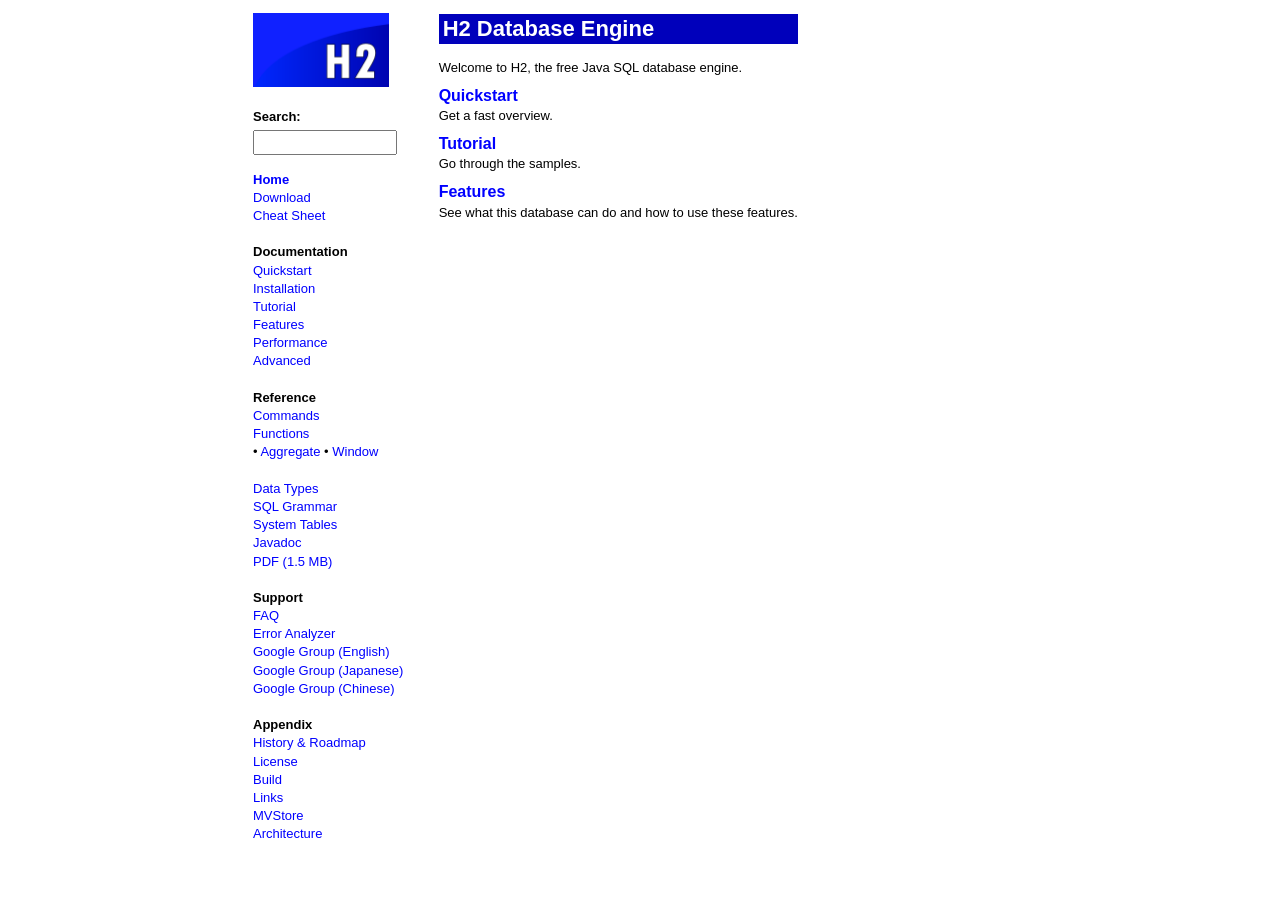
<file: h2/docs/index.html>
<!DOCTYPE html PUBLIC "-//W3C//DTD XHTML 1.0 Strict//EN" "http://www.w3.org/TR/xhtml1/DTD/xhtml1-strict.dtd">
<!--
Copyright 2004-2019 H2 Group. Multiple-Licensed under the MPL 2.0,
and the EPL 1.0 (https://h2database.com/html/license.html).
Initial Developer: H2 Group
-->
<html xmlns="http://www.w3.org/1999/xhtml" lang="en" xml:lang="en">
<head>
<meta http-equiv="Content-Type" content="text/html;charset=utf-8" />
<meta name="viewport" content="width=device-width, initial-scale=1" />
<meta name="description" content="H2 is free SQL database written in Java"/>
<title>
H2 Database Engine (redirect)
</title><link rel="stylesheet" type="text/css" href="html/stylesheet.css" />
<script type="text/javascript">
location.href = 'html/main.html';
</script>
</head>
<body style="margin: 20px;">

<h1>H2 Database Engine</h1>
<p>
Welcome to H2, the free SQL database. The main feature of H2 are:
</p>
<ul>
<li>It is free to use for everybody, source code is included
</li><li>Written in Java, but also available as native executable
</li><li>JDBC and (partial) ODBC API
</li><li>Embedded and client/server modes
</li><li>Clustering is supported
</li><li>A web client is included
</li></ul>

<h2>No Javascript</h2>
<p>
If you are not automatically redirected to the main page, then
Javascript is currently disabled or your browser does not support Javascript.
Some features (for example the integrated search) require Javascript.
Please enable Javascript, or go ahead without it:
</p><p>
<a href="html/main.html" style="font-size: 16px; font-weight: bold">H2 Database Engine</a>
</p>

</body></html>
</file>
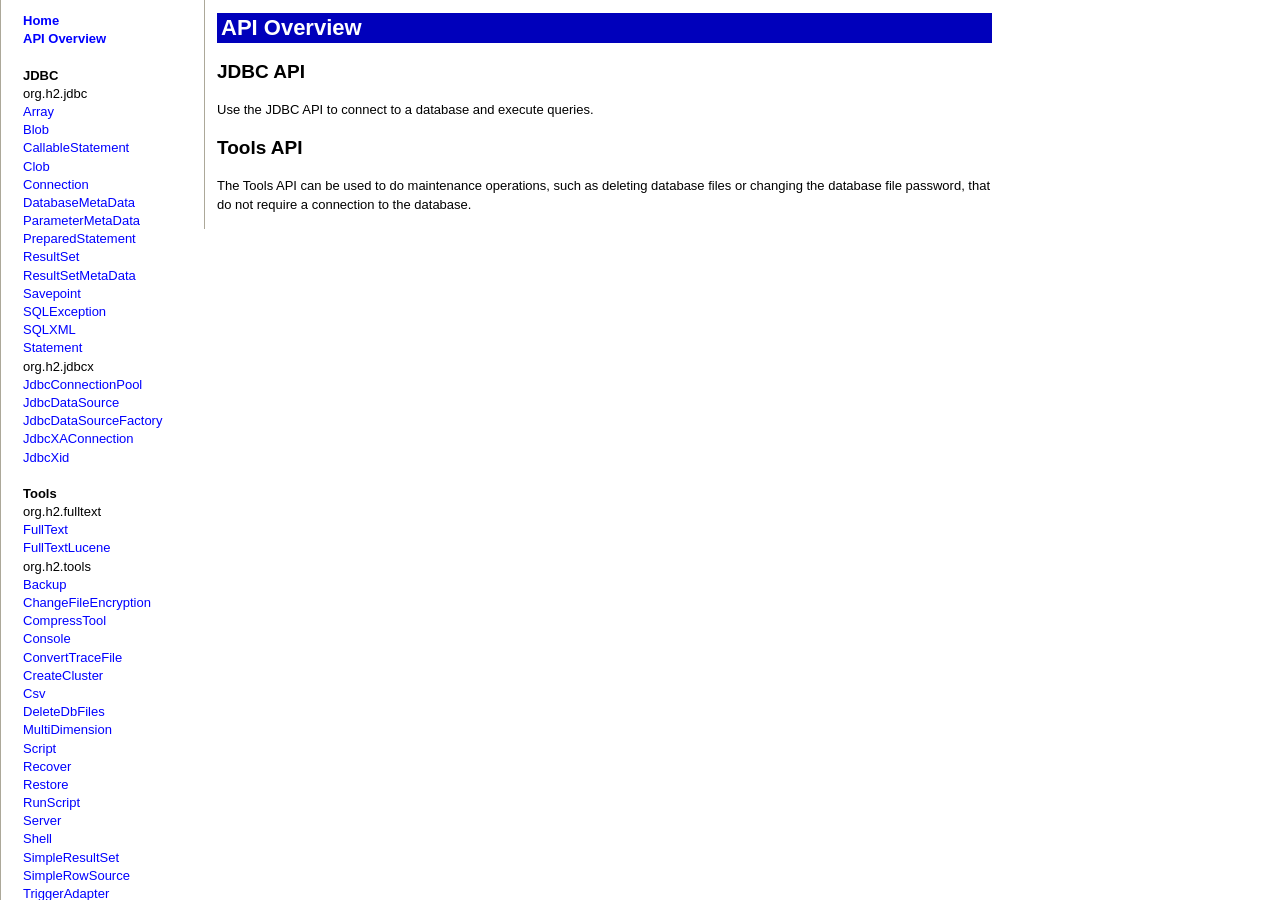
<file: h2/docs/javadoc/index.html>
<!DOCTYPE html PUBLIC "-//W3C//DTD HTML 4.01 Frameset//EN">
<!--
Copyright 2004-2019 H2 Group. Multiple-Licensed under the MPL 2.0,
and the EPL 1.0 (https://h2database.com/html/license.html).
Initial Developer: H2 Group
-->
<html>
<head>
    <meta http-equiv="Content-Type" content="text/html;charset=utf-8" />
    <meta name="viewport" content="width=device-width, initial-scale=1" />
    <title>H2 Documentation</title>
    <link rel="stylesheet" type="text/css" href="stylesheet.css" />
</head>
<frameset cols="200,*" rows="*" frameborder="2" framespacing="4" border="4" >
    <frame frameborder="0" marginheight="0" marginwidth="0" src="classes.html" name="classes" />
    <frame frameborder="0" marginheight="0" marginwidth="0" src="overview.html" name="javadoc" />
</frameset>
<noframes>
<body>
    Sorry, Lynx is not supported
</body>
</noframes>
</html>
</file>
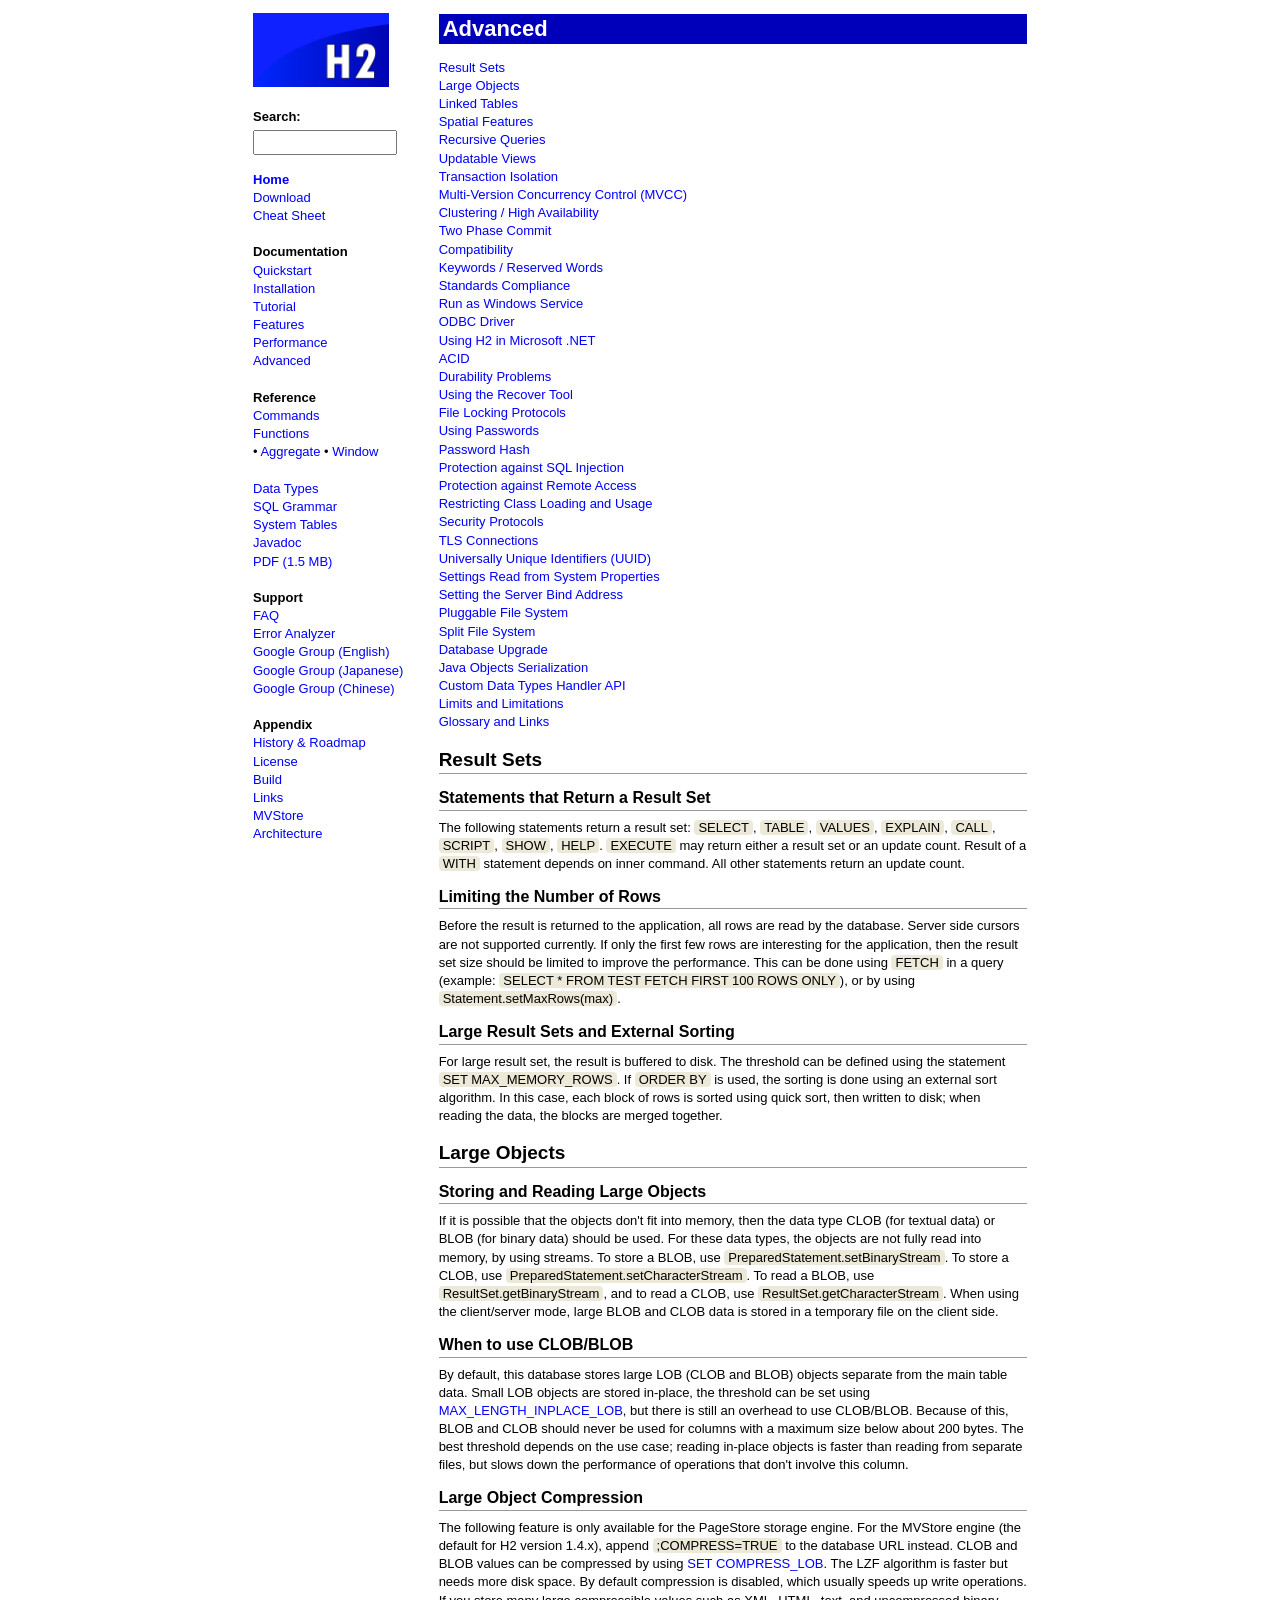
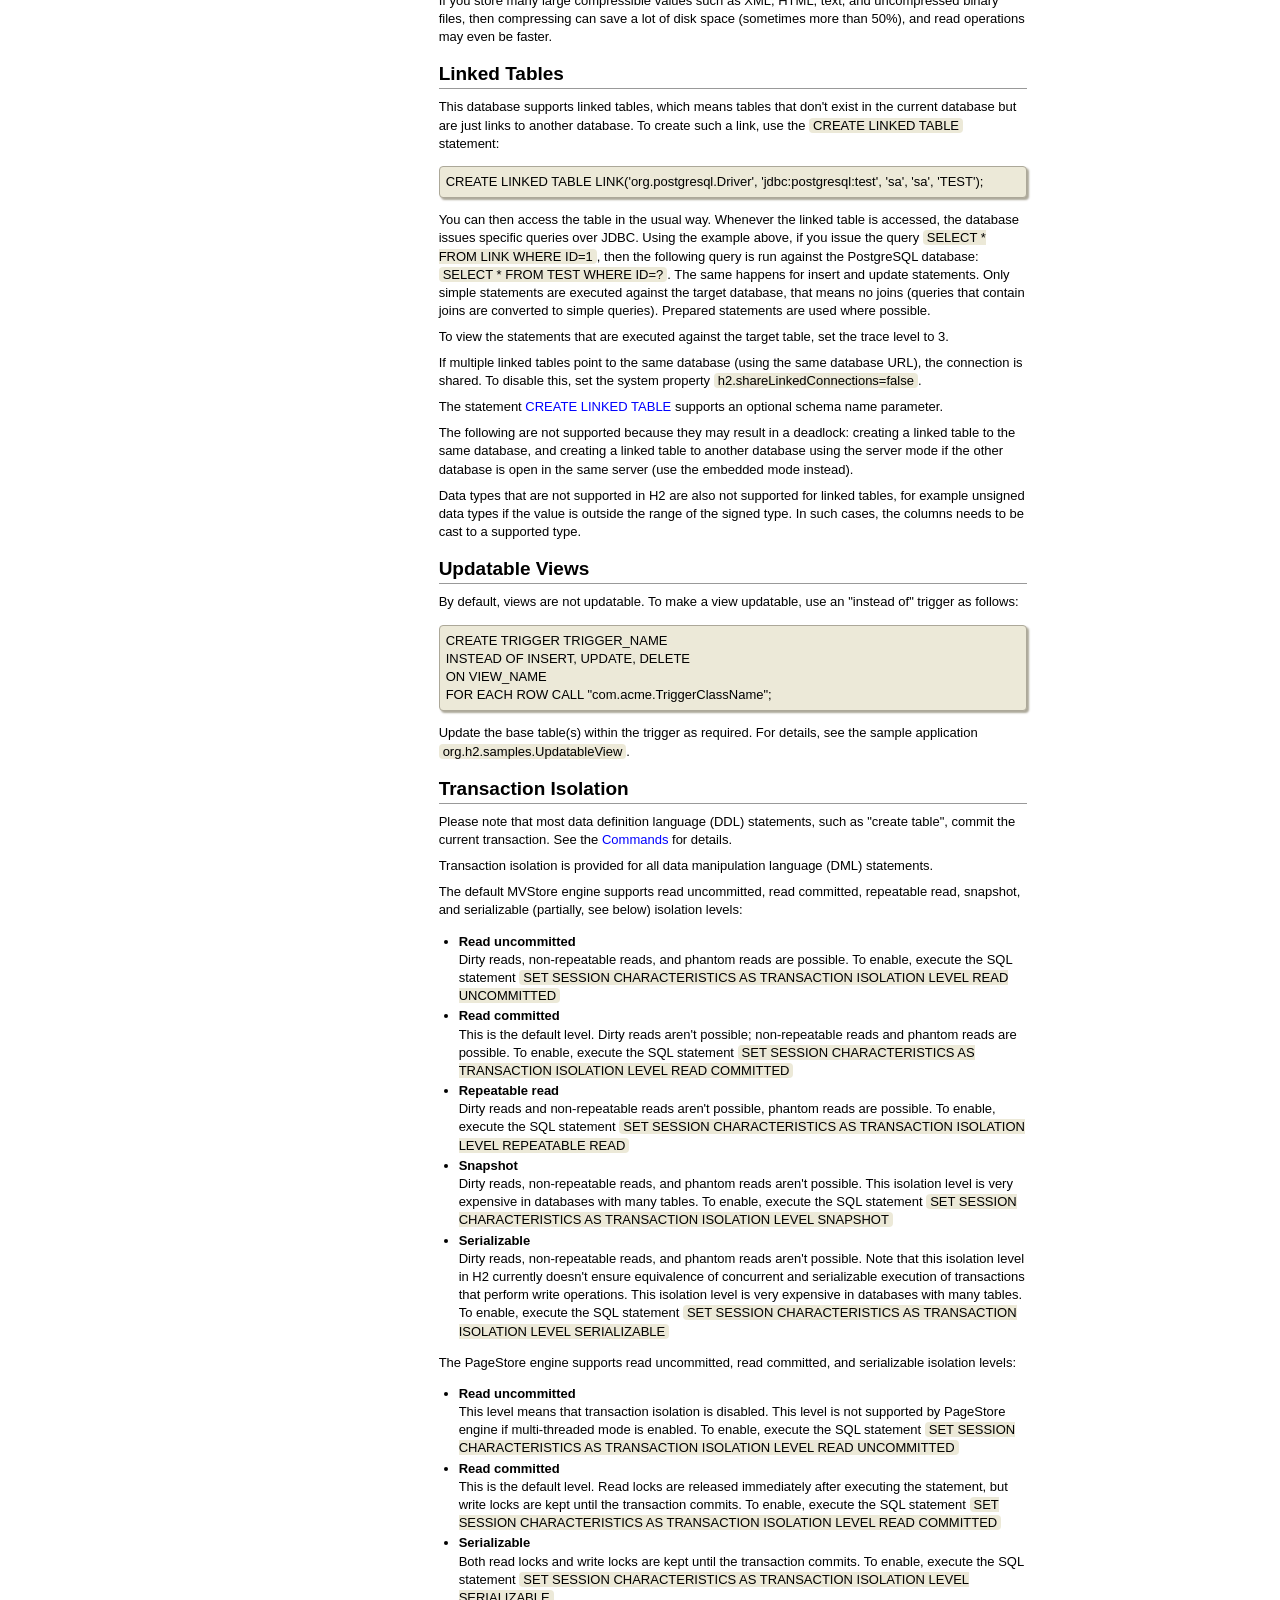
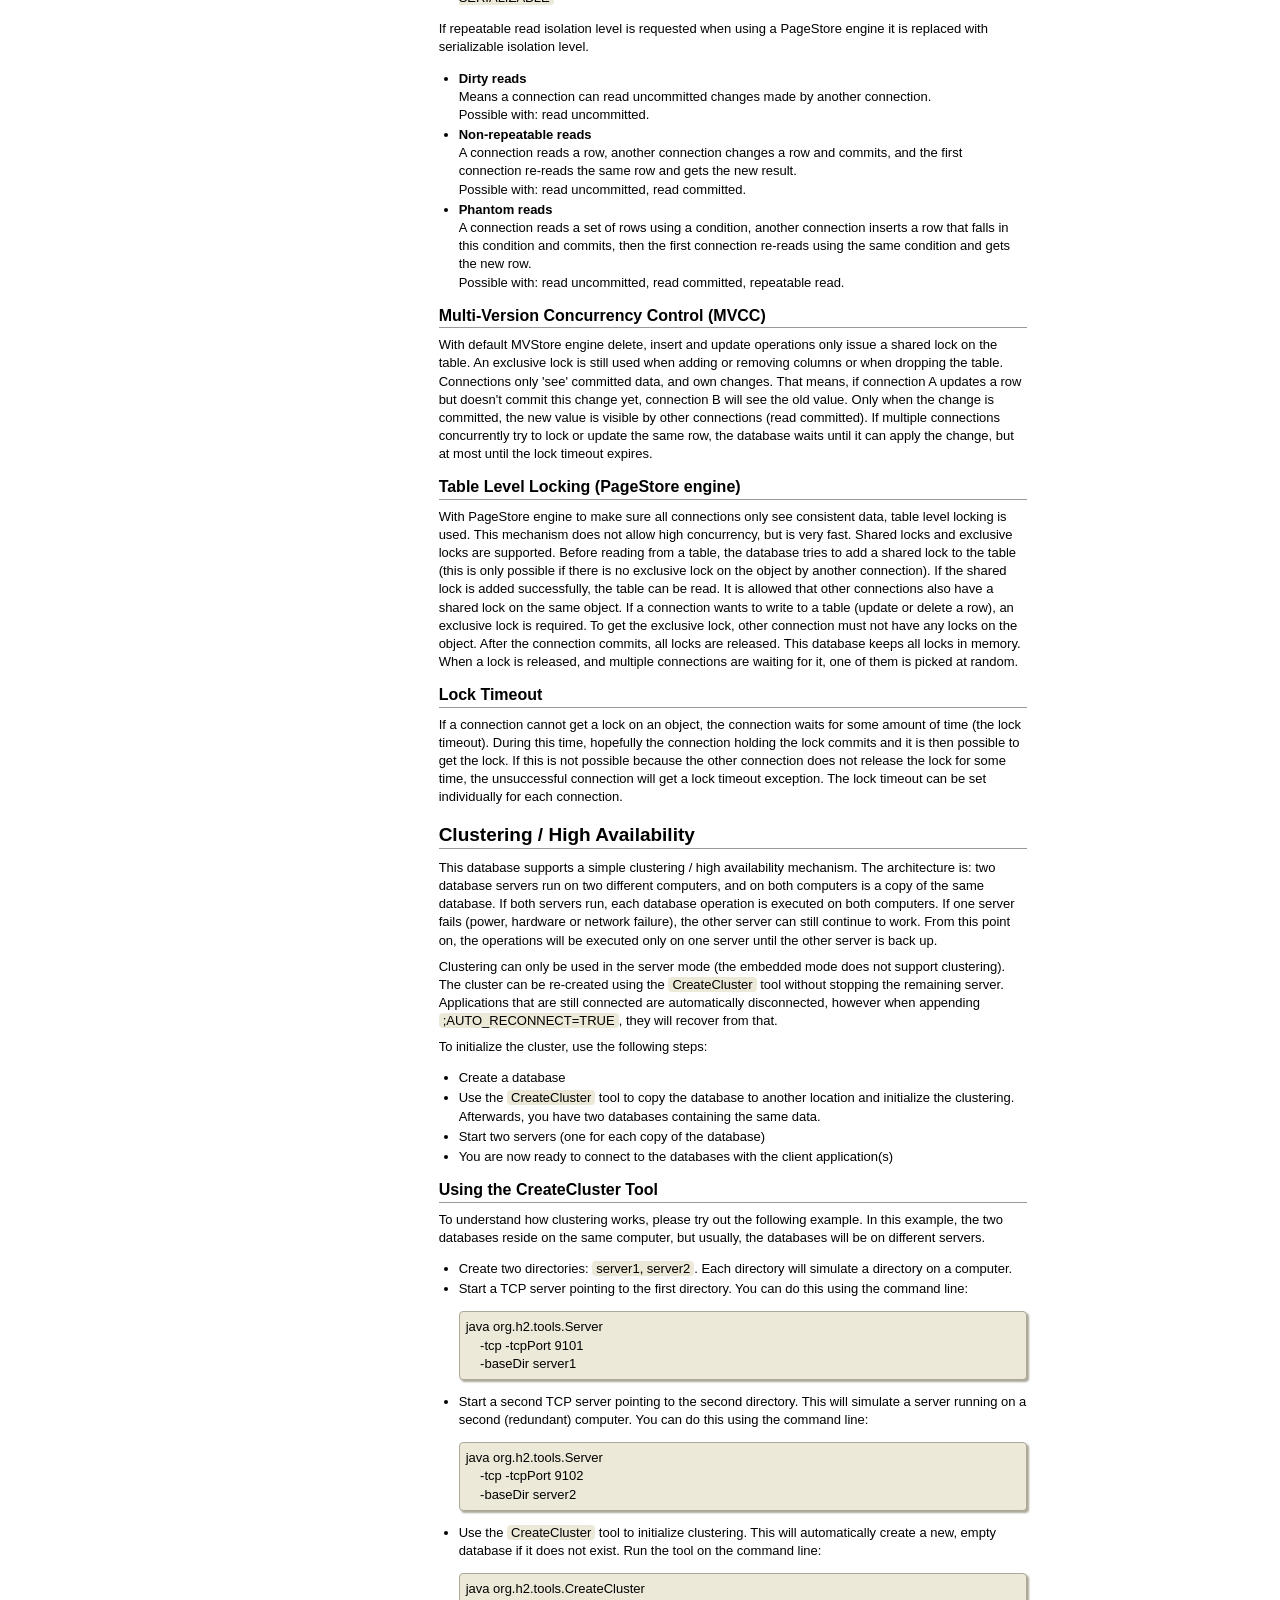
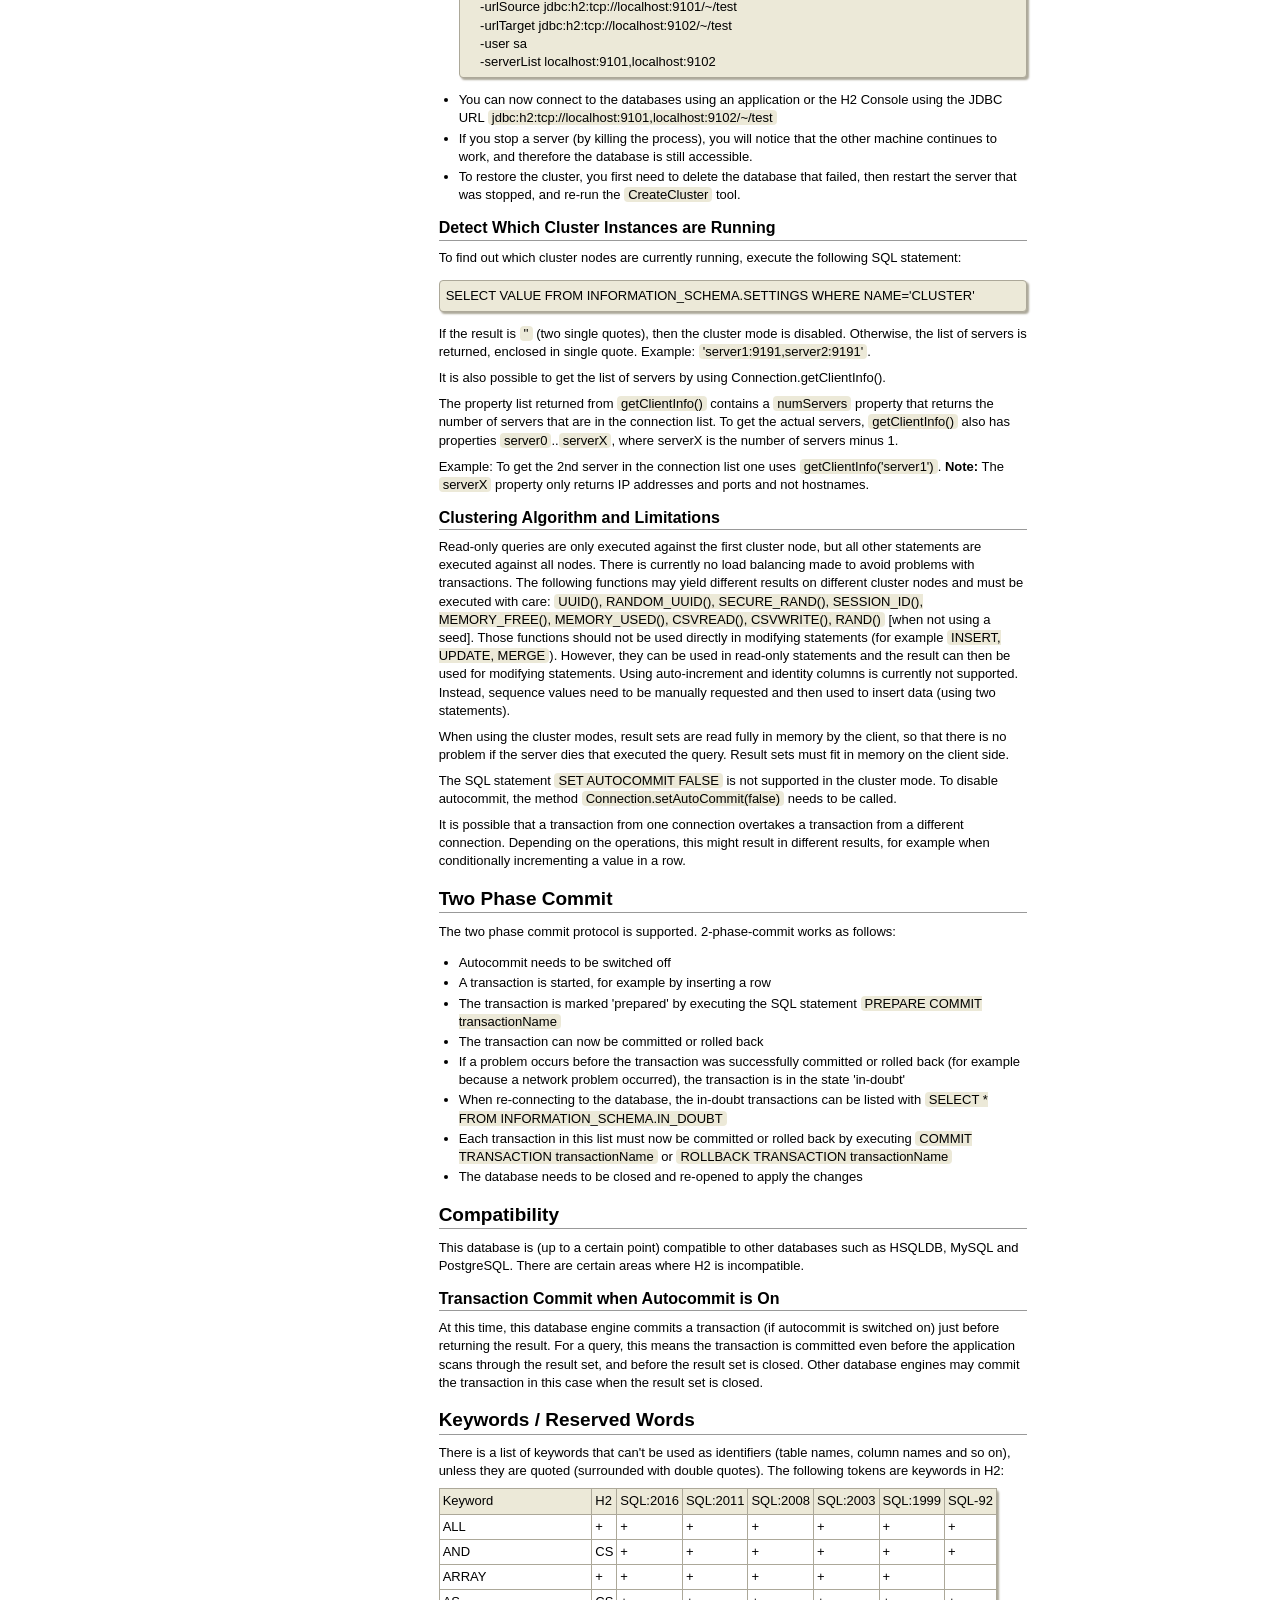
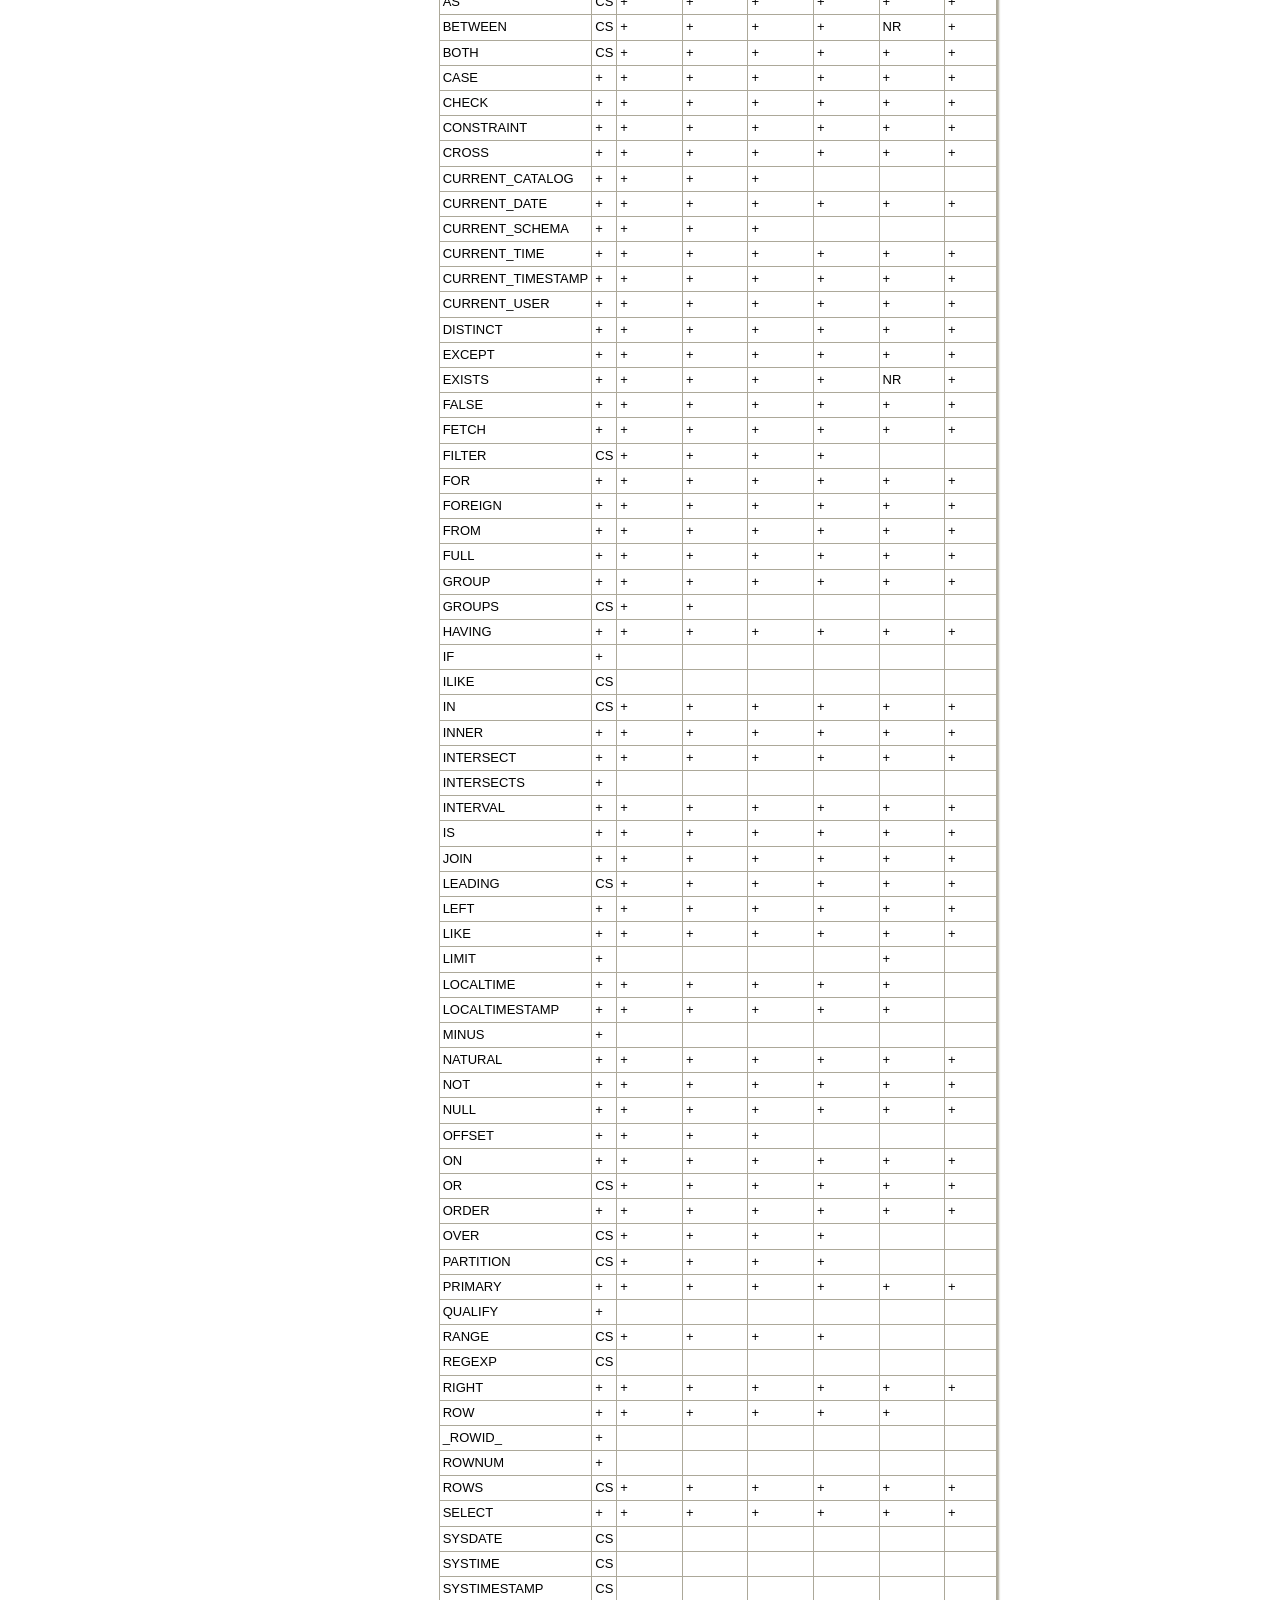
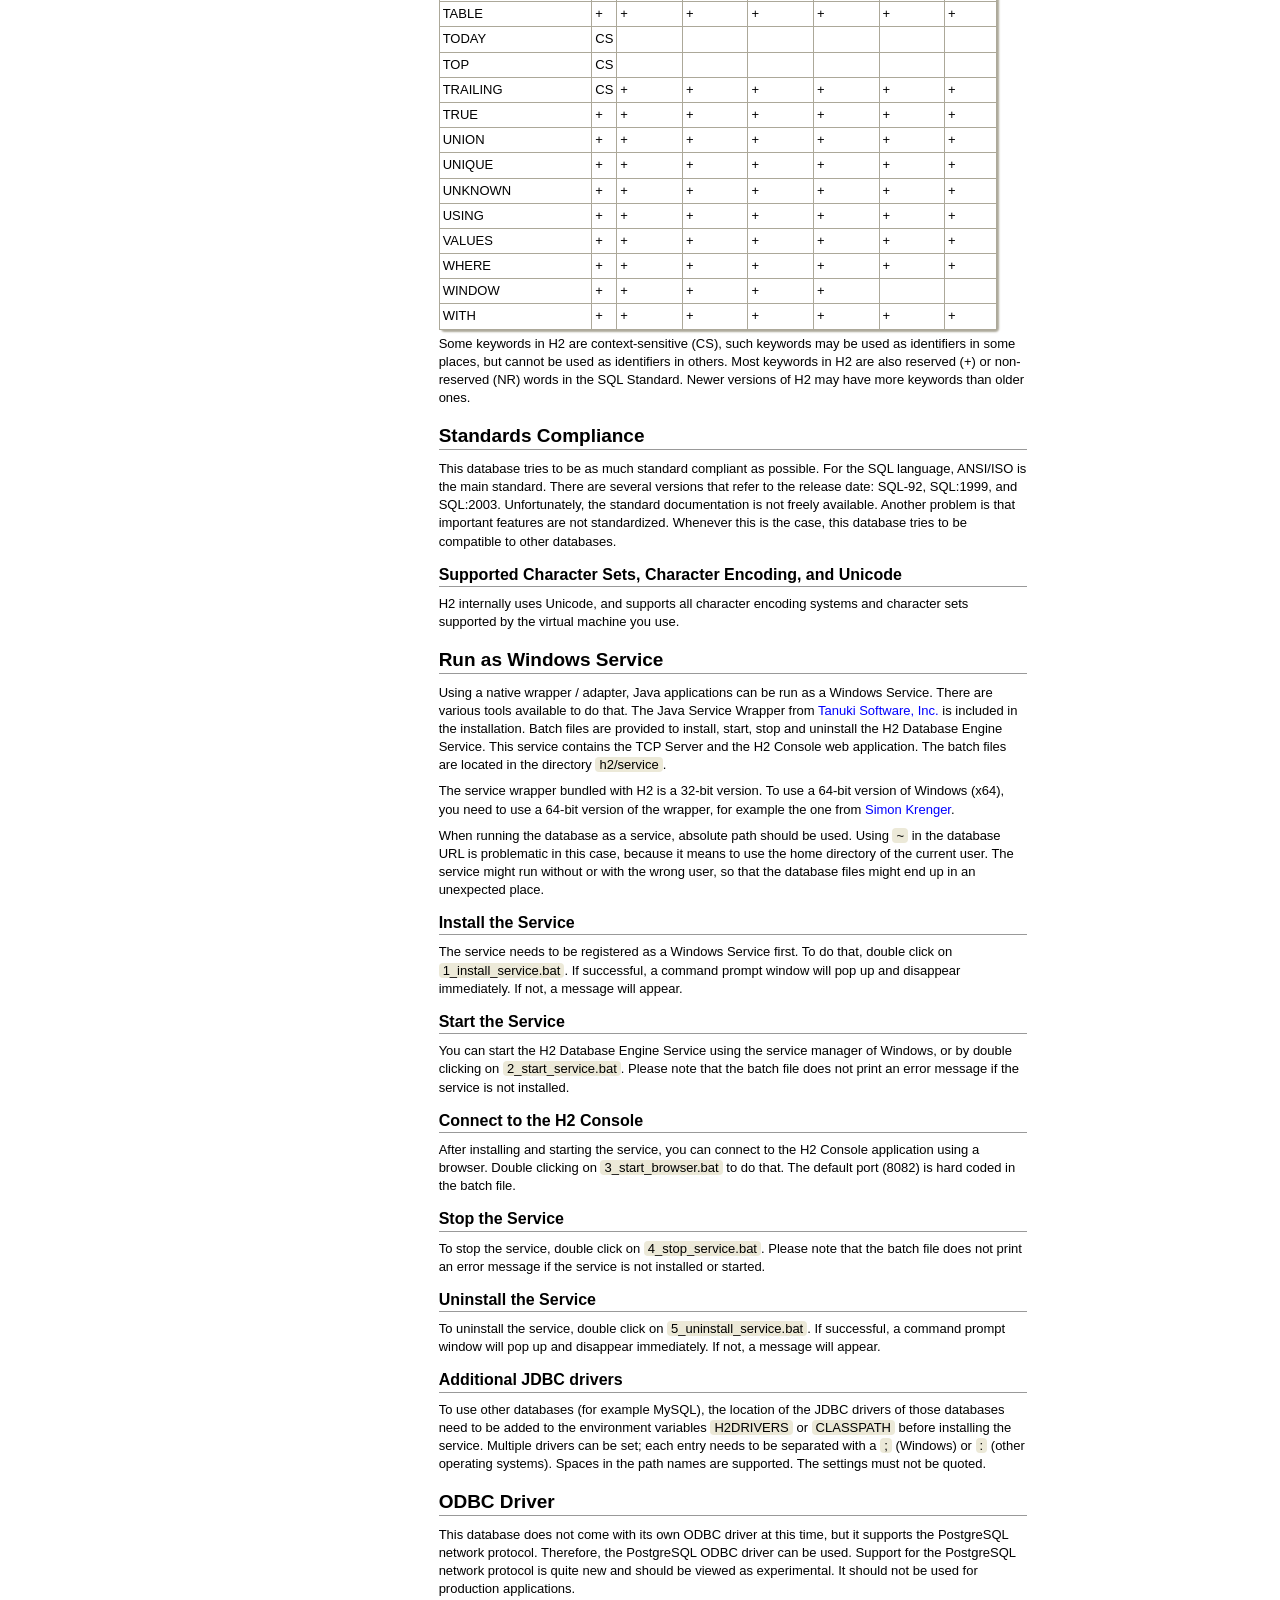
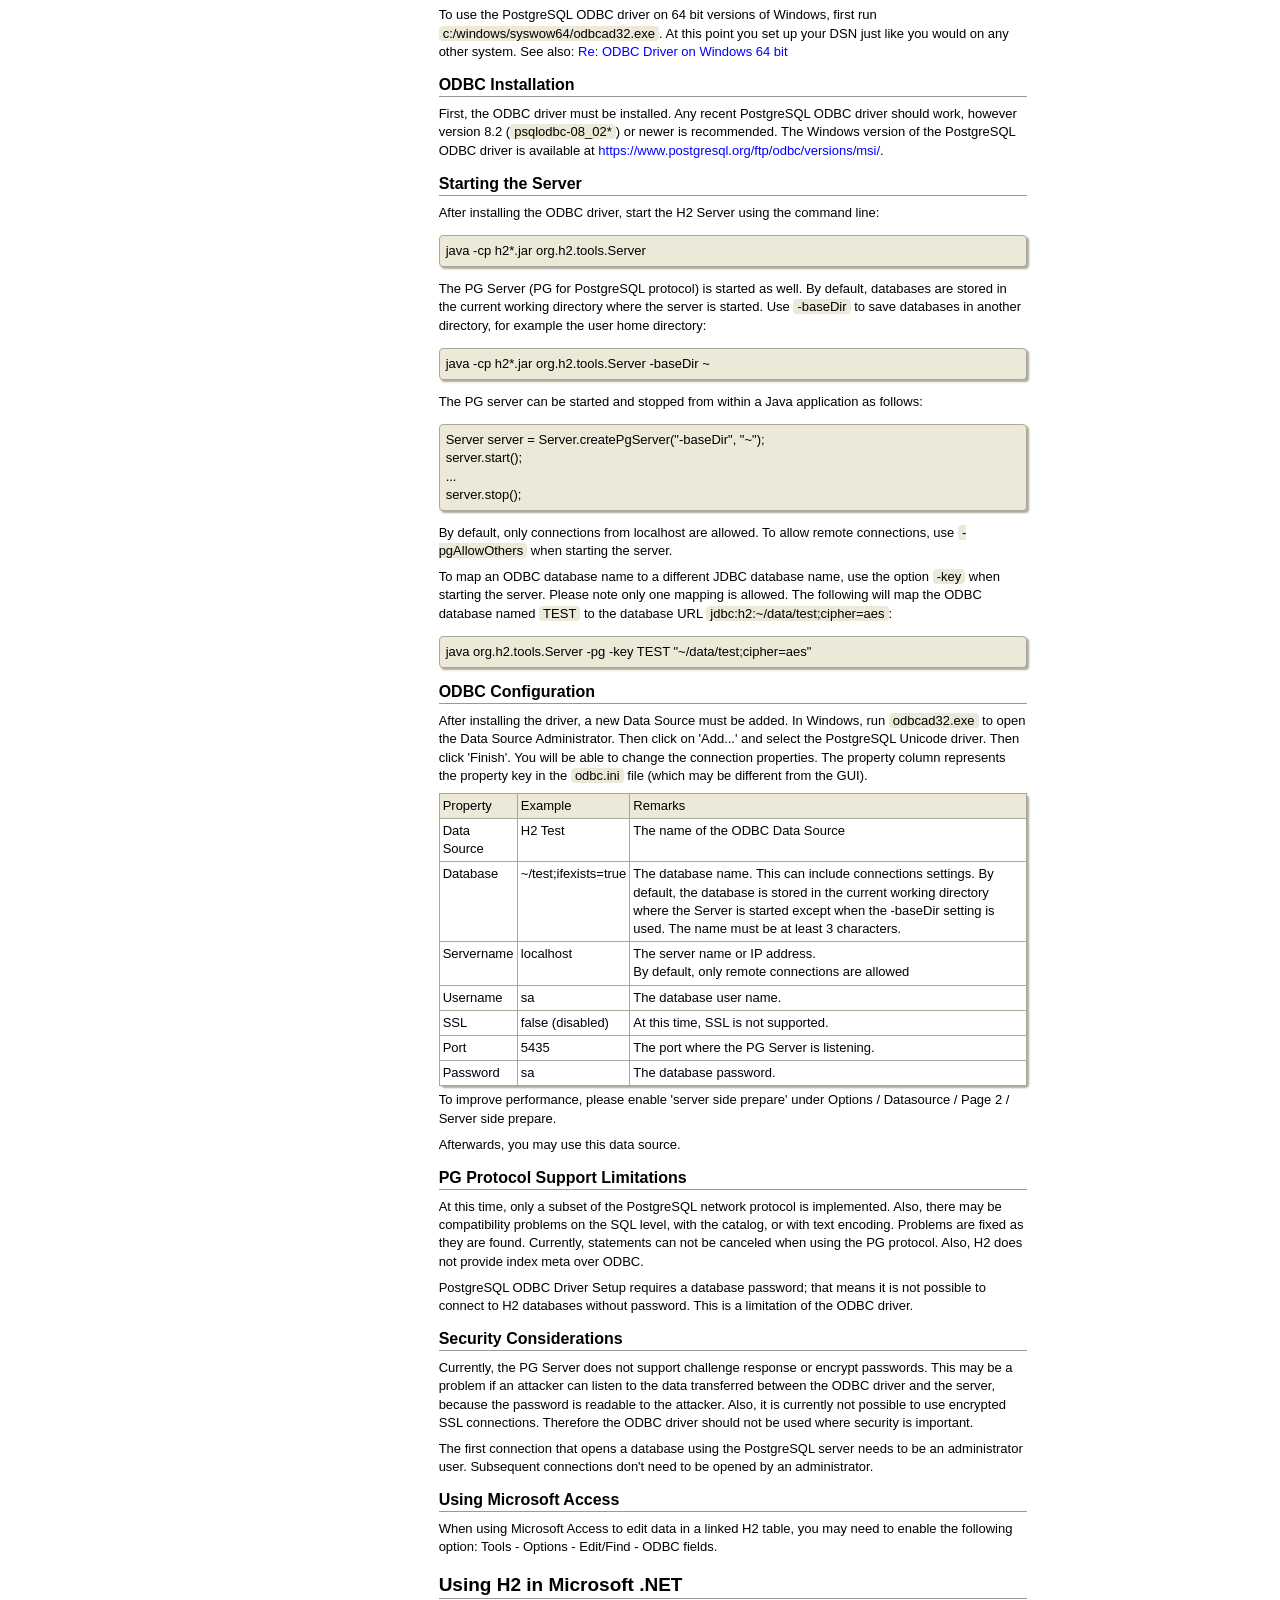
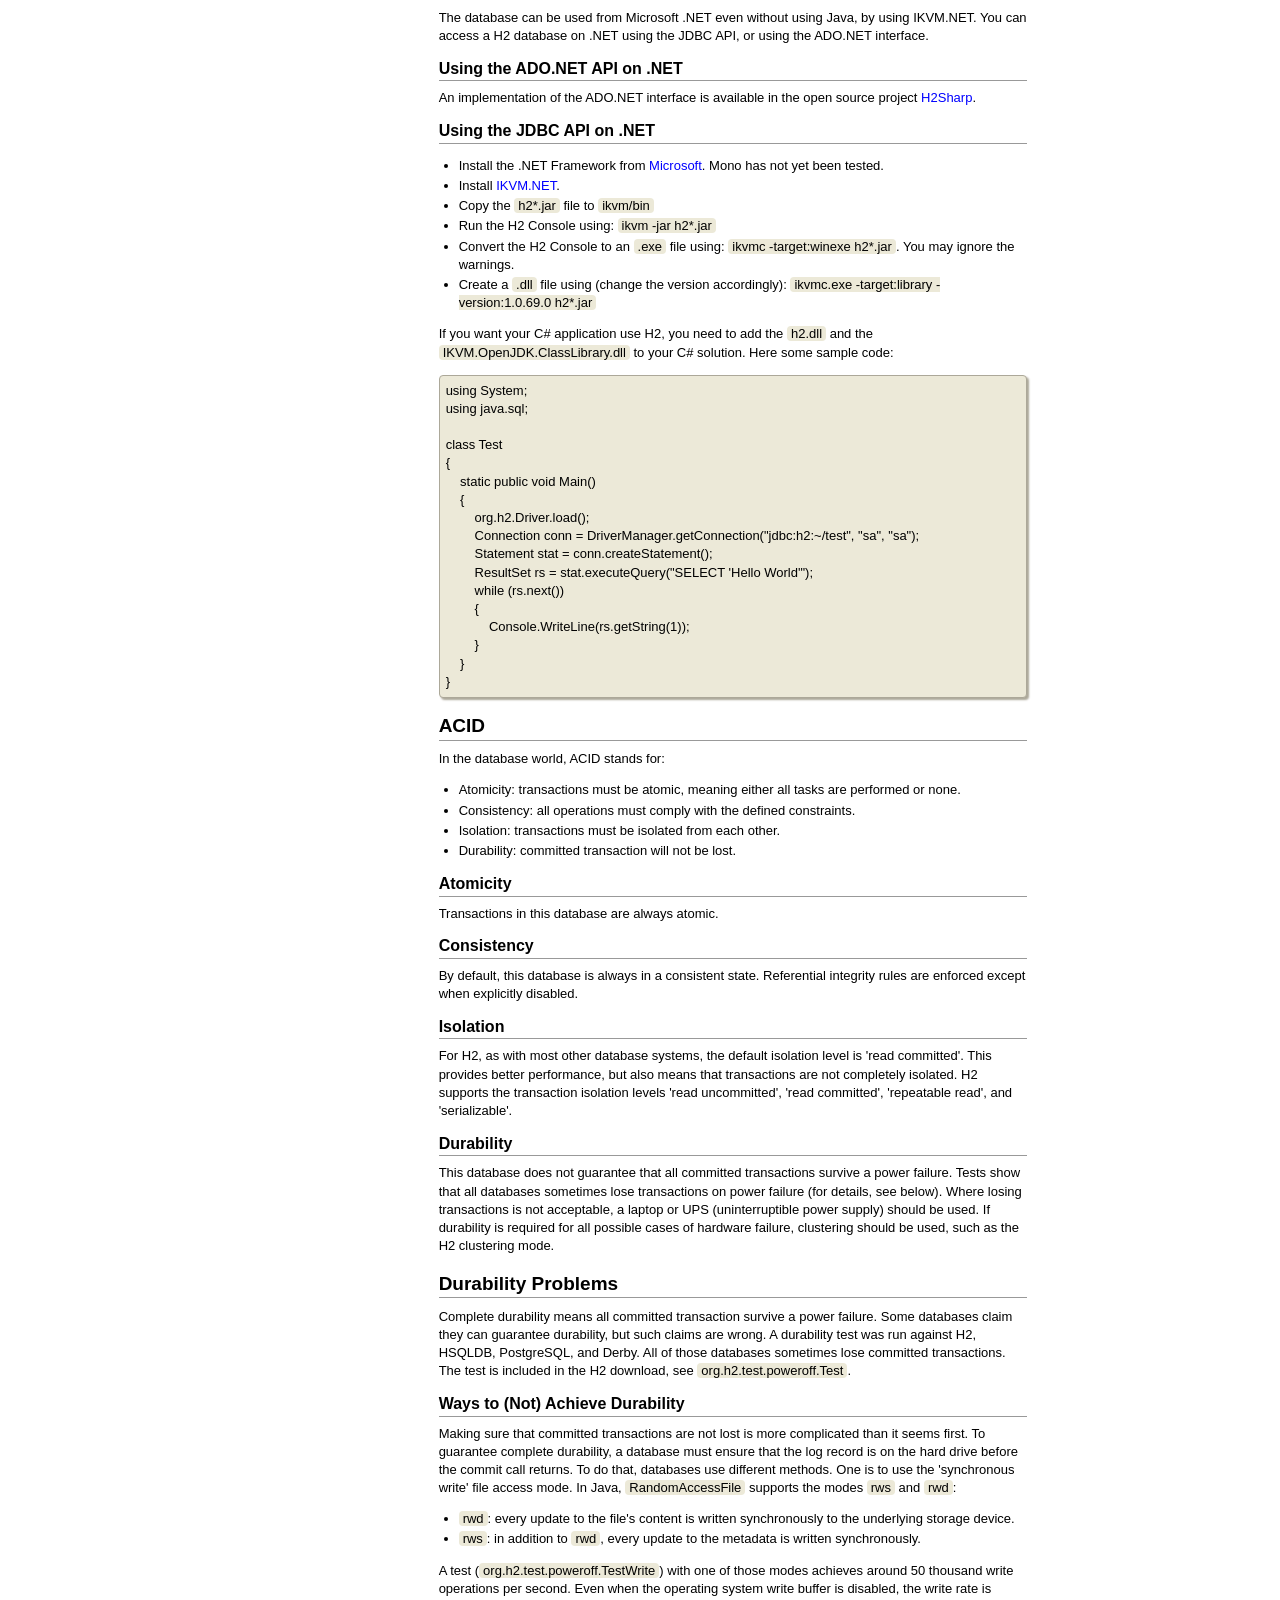
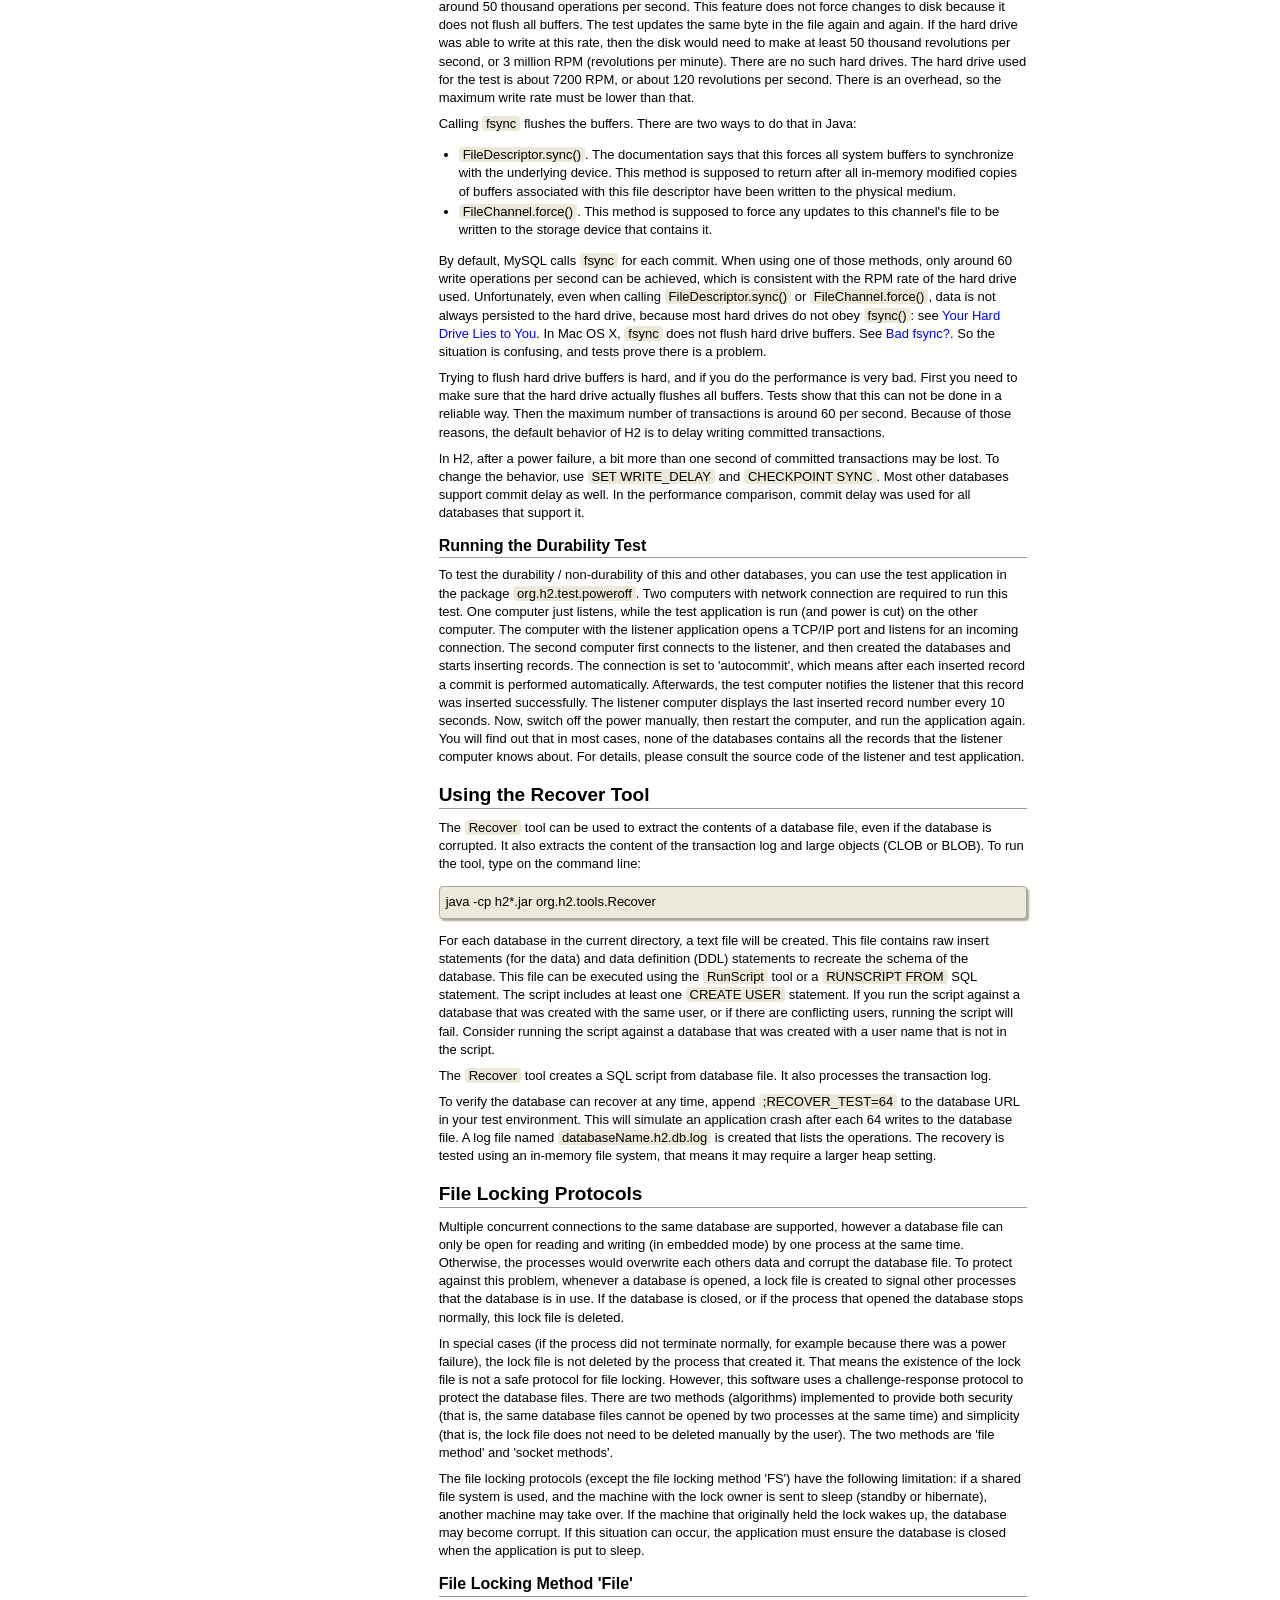
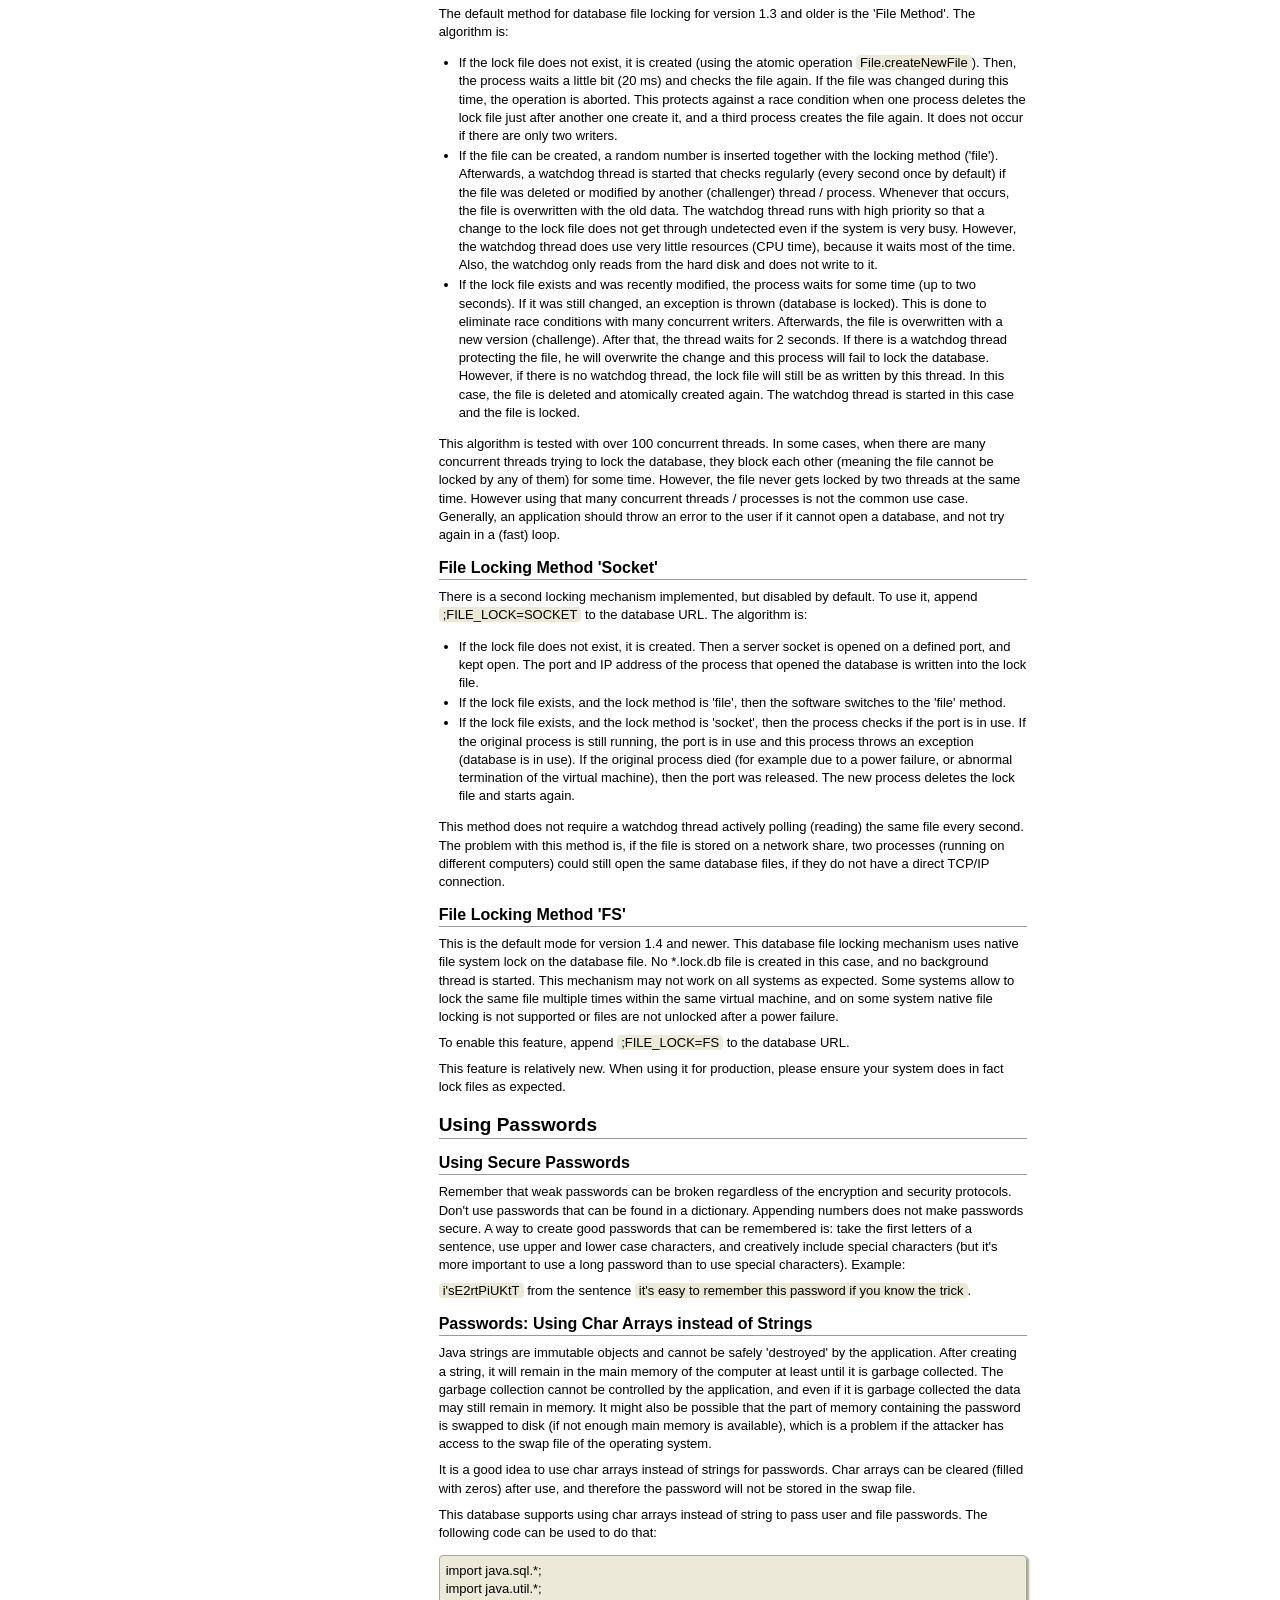
<file: h2/docs/html/advanced.html>
<!DOCTYPE html PUBLIC "-//W3C//DTD XHTML 1.0 Strict//EN" "http://www.w3.org/TR/xhtml1/DTD/xhtml1-strict.dtd">
<!--
Copyright 2004-2019 H2 Group. Multiple-Licensed under the MPL 2.0,
and the EPL 1.0 (https://h2database.com/html/license.html).
Initial Developer: H2 Group
-->
<html xmlns="http://www.w3.org/1999/xhtml" lang="en" xml:lang="en">
<head>
<meta http-equiv="Content-Type" content="text/html;charset=utf-8" />
<meta name="viewport" content="width=device-width, initial-scale=1" />
<title>
Advanced
</title>
<link rel="stylesheet" type="text/css" href="stylesheet.css" />
<!-- [search] { -->
<script type="text/javascript" src="navigation.js"></script>
</head><body onload="highlight()" onscroll="scroll()">

<table class="nav" onmousemove="return mouseMove(event)"><tr class="nav"><td class="nav" valign="top">
<div id = "searchMenu" style="width: 180px; overflow: hidden;">
<div class="menu" style="white-space:nowrap;">
<img src="images/h2-logo-2.png"
    alt="H2 database logo"
    onclick="document.location='main.html'"
    width="136" height="74"/>
&nbsp;&nbsp;<span id = "goTop" onclick="window.scrollTo(0,0)" style="color: #fff; position:fixed; font-size: 20px; cursor: pointer;">&#x25b2;</span>
</div>

<form action="submit" onsubmit="return goFirst();">
<table width="100%" class="search">
    <tr class="search">
        <td class="search" colspan="2">
<!-- translate
<a href="https://translate.google.com/translate?u=https%3A%2F%2Fh2database.com"
    onclick="javascript:startTranslate();return false;">Translate</a>
<div id = "translate" style="display:none"><div id = "google_translate_element"></div></div>
translate -->
        </td>
    </tr>
    <tr class="search">
        <td class="search" colspan="2">
        <b><label for="search">Search:</label></b>
        </td>
    </tr>
    <tr class="search">
        <td class="search" colspan="2">
            <input id = "search" name="search" type="text" size="16" maxlength="100" onkeyup="listWords(this.value, '')" /><br />
            <input type="reset" id = "clear" style="display:none;" value="Clear" onclick="listWords('', '');" />
        </td>
    </tr>
    <tr class="search" style="display:none;" >
        <td class="search" style="width: 1%; vertical-align: middle;">
            <input id = "highlight" type="checkbox" checked="checked" onclick="highlightCurrent(this.checked, search.value)" />
        </td>
        <td class="search" style="width: 99%; padding: 0px; vertical-align: middle;">
            <label for="highlight">Highlight keyword(s)</label>
        </td>
    </tr>
    <tr class="search">
        <td class="search" colspan="2">
            <table id = "result" style="border: 0px;">
                <tr style="display:none"><td></td></tr>
            </table>
        </td>
    </tr>
</table>
</form>
<div class="menu">
<b><a href="main.html">Home</a></b><br />
<a href="download.html">Download</a><br />
<a href="cheatSheet.html">Cheat Sheet</a><br />
<br />
<b>Documentation</b><br />
<a href="quickstart.html">Quickstart</a><br />
<a href="installation.html">Installation</a><br />
<a href="tutorial.html">Tutorial</a><br />
<a href="features.html">Features</a><br />
<a href="performance.html">Performance</a><br />
<a href="advanced.html">Advanced</a><br />
<br />
<b>Reference</b><br />
<a href="commands.html">Commands</a><br />
<a href="functions.html">Functions</a><br />
&#8226;&nbsp;<a href="functions-aggregate.html">Aggregate</a>
&#8226;&nbsp;<a href="functions-window.html">Window</a>
<br /><br />
<a href="datatypes.html">Data Types</a><br />
<a href="grammar.html">SQL Grammar</a><br />
<a href="systemtables.html">System Tables</a><br />
<a href="../javadoc/index.html">Javadoc</a><br />
<a href="../h2.pdf">PDF (1.5 MB)</a><br />
<br />
<b>Support</b><br />
<a href="faq.html">FAQ</a><br />
<a href="sourceError.html">Error Analyzer</a><br />
<a href="https://groups.google.com/group/h2-database">Google Group (English)</a><br />
<a href="https://groups.google.co.jp/group/h2-database-jp">Google Group (Japanese)</a><br />
<a href="https://groups.google.com/group/h2-cn">Google Group (Chinese)</a><br />
<br />
<b>Appendix</b><br />
<a href="history.html">History &amp; Roadmap</a><br />
<a href="license.html">License</a><br />
<a href="build.html">Build</a><br />
<a href="links.html">Links</a><br />
<a href="mvstore.html">MVStore</a><br />
<a href="architecture.html">Architecture</a><br />
<br />

</div>
</div>
</td>

<td class="nav" style="cursor: e-resize;" onmousedown="return mouseDown(event)" onmouseup="return mouseUp(event)">&nbsp;</td>
<td class="nav"><div class="content">

<!-- } -->

<h1>Advanced</h1>
<a href="#result_sets">
    Result Sets</a><br />
<a href="#large_objects">
    Large Objects</a><br />
<a href="#linked_tables">
    Linked Tables</a><br />
<a href="#spatial_features">
    Spatial Features</a><br />
<a href="#recursive_queries">
    Recursive Queries</a><br />
<a href="#updatable_views">
    Updatable Views</a><br />
<a href="#transaction_isolation">
    Transaction Isolation</a><br />
<a href="#mvcc">
    Multi-Version Concurrency Control (MVCC)</a><br />
<a href="#clustering">
    Clustering / High Availability</a><br />
<a href="#two_phase_commit">
    Two Phase Commit</a><br />
<a href="#compatibility">
    Compatibility</a><br />
<a href="#keywords">
    Keywords / Reserved Words</a><br />
<a href="#standards_compliance">
    Standards Compliance</a><br />
<a href="#windows_service">
    Run as Windows Service</a><br />
<a href="#odbc_driver">
    ODBC Driver</a><br />
<a href="#microsoft_dot_net">
    Using H2 in Microsoft .NET</a><br />
<a href="#acid">
    ACID</a><br />
<a href="#durability_problems">
    Durability Problems</a><br />
<a href="#using_recover_tool">
    Using the Recover Tool</a><br />
<a href="#file_locking_protocols">
    File Locking Protocols</a><br />
<a href="#passwords">
    Using Passwords</a><br />
<a href="#password_hash">
    Password Hash</a><br />
<a href="#sql_injection">
    Protection against SQL Injection</a><br />
<a href="#remote_access">
    Protection against Remote Access</a><br />
<a href="#restricting_classes">
    Restricting Class Loading and Usage</a><br />
<a href="#security_protocols">
    Security Protocols</a><br />
<a href="#tls_connections">
    TLS Connections</a><br />
<a href="#uuid">
    Universally Unique Identifiers (UUID)</a><br />
<a href="#system_properties">
    Settings Read from System Properties</a><br />
<a href="#server_bind_address">
    Setting the Server Bind Address</a><br />
<a href="#file_system">
    Pluggable File System</a><br />
<a href="#file_system_split">
    Split File System</a><br />
<a href="#database_upgrade">
    Database Upgrade</a><br />
<a href="#java_objects_serialization">
    Java Objects Serialization</a><br />
<a href="#custom_data_types_handler_api">
    Custom Data Types Handler API</a><br />
<a href="#limits_limitations">
    Limits and Limitations</a><br />
<a href="#glossary_links">
    Glossary and Links</a><br />

<h2 id="result_sets">Result Sets</h2>

<h3>Statements that Return a Result Set</h3>
<p>
The following statements return a result set: <code>SELECT</code>, <code>TABLE</code>, <code>VALUES</code>,
<code>EXPLAIN</code>, <code>CALL</code>, <code>SCRIPT</code>, <code>SHOW</code>, <code>HELP</code>.
<code>EXECUTE</code> may return either a result set or an update count.
Result of a <code>WITH</code> statement depends on inner command.
All other statements return an update count.
</p>

<h3>Limiting the Number of Rows</h3>
<p>
Before the result is returned to the application, all rows are read by the database.
Server side cursors are not supported currently.
If only the first few rows are interesting for the application, then the
result set size should be limited to improve the performance.
This can be done using <code>FETCH</code> in a query
(example: <code>SELECT * FROM TEST FETCH FIRST 100 ROWS ONLY</code>),
or by using <code>Statement.setMaxRows(max)</code>.
</p>

<h3>Large Result Sets and External Sorting</h3>
<p>
For large result set, the result is buffered to disk. The threshold can be defined using the statement
<code>SET MAX_MEMORY_ROWS</code>.
If <code>ORDER BY</code> is used, the sorting is done using an
external sort algorithm.
In this case, each block of rows is sorted using quick sort, then written to disk;
when reading the data, the blocks are merged together.
</p>

<h2 id="large_objects">Large Objects</h2>

<h3>Storing and Reading Large Objects</h3>
<p>
If it is possible that the objects don't fit into memory, then the data type
CLOB (for textual data) or BLOB (for binary data) should be used.
For these data types, the objects are not fully read into memory, by using streams.
To store a BLOB, use <code>PreparedStatement.setBinaryStream</code>. To store a CLOB, use
<code>PreparedStatement.setCharacterStream</code>. To read a BLOB, use <code>ResultSet.getBinaryStream</code>,
and to read a CLOB, use <code>ResultSet.getCharacterStream</code>.
When using the client/server mode, large BLOB and CLOB data is stored in a temporary file
on the client side.
</p>

<h3>When to use CLOB/BLOB</h3>
<p>
By default, this database stores large LOB (CLOB and BLOB) objects separate from the main table data.
Small LOB objects are stored in-place, the threshold can be set using
<a href="commands.html#set_max_length_inplace_lob" class="notranslate" >MAX_LENGTH_INPLACE_LOB</a>,
but there is still an overhead to use CLOB/BLOB. Because of this, BLOB and CLOB
should never be used for columns with a maximum size below about 200 bytes.
The best threshold depends on the use case; reading in-place objects is faster
than reading from separate files, but slows down the performance of operations
that don't involve this column.
</p>

<h3>Large Object Compression</h3>
<p>
The following feature is only available for the PageStore storage engine.
For the MVStore engine (the default for H2 version 1.4.x),
append <code>;COMPRESS=TRUE</code> to the database URL instead.
CLOB and BLOB values can be compressed by using
<a href="commands.html#set_compress_lob" class="notranslate" >SET COMPRESS_LOB</a>.
The LZF algorithm is faster but needs more disk space. By default compression is disabled, which usually speeds up write
operations. If you store many large compressible values such as XML, HTML, text, and uncompressed binary files,
then compressing can save a lot of disk space (sometimes more than 50%), and read operations may even be faster.
</p>

<h2 id="linked_tables">Linked Tables</h2>
<p>
This database supports linked tables, which means tables that don't exist in the current database but
are just links to another database. To create such a link, use the
<code>CREATE LINKED TABLE</code> statement:
</p>
<pre>
CREATE LINKED TABLE LINK('org.postgresql.Driver', 'jdbc:postgresql:test', 'sa', 'sa', 'TEST');
</pre>
<p>
You can then access the table in the usual way.
Whenever the linked table is accessed, the database issues specific queries over JDBC.
Using the example above, if you issue the query <code>SELECT * FROM LINK WHERE ID=1</code>,
then the following query is run against the PostgreSQL database: <code>SELECT * FROM TEST WHERE ID=?</code>.
The same happens for insert and update statements.
Only simple statements are executed against the target database, that means no joins
(queries that contain joins are converted to simple queries).
Prepared statements are used where possible.
</p>
<p>
To view the statements that are executed against the target table, set the trace level to 3.
</p>
<p>
If multiple linked tables point to the same database (using the same database URL), the connection
is shared. To disable this, set the system property <code>h2.shareLinkedConnections=false</code>.
</p>
<p>
The statement <a href="commands.html#create_linked_table" class="notranslate" >CREATE LINKED TABLE</a>
supports an optional schema name parameter.
</p>
<p>
The following are not supported because they may result in a deadlock:
creating a linked table to the same database,
and creating a linked table to another database using the server mode if the other database is open in the same server
(use the embedded mode instead).
</p>
<p>
Data types that are not supported in H2 are also not supported for linked tables,
for example unsigned data types if the value is outside the range of the signed type.
In such cases, the columns needs to be cast to a supported type.
</p>

<h2 id="updatable_views">Updatable Views</h2>
<p>
By default, views are not updatable.
To make a view updatable, use an "instead of" trigger as follows:
</p>
<pre>
CREATE TRIGGER TRIGGER_NAME
INSTEAD OF INSERT, UPDATE, DELETE
ON VIEW_NAME
FOR EACH ROW CALL "com.acme.TriggerClassName";
</pre>
<p>
Update the base table(s) within the trigger as required.
For details, see the sample application <code>org.h2.samples.UpdatableView</code>.
</p>

<h2 id="transaction_isolation">Transaction Isolation</h2>
<p>
Please note that most data definition language (DDL) statements,
such as "create table", commit the current transaction.
See the <a href="commands.html">Commands</a> for details.
</p>
<p>
Transaction isolation is provided for all data manipulation language (DML) statements.
</p>
<p>
The default MVStore engine supports read uncommitted, read committed, repeatable read, snapshot,
and serializable (partially, see below) isolation levels:
</p>
<ul>
<li><b>Read uncommitted</b><br />
    Dirty reads, non-repeatable reads, and phantom reads are possible.
    To enable, execute the SQL statement
    <code>SET SESSION CHARACTERISTICS AS TRANSACTION ISOLATION LEVEL READ UNCOMMITTED</code>
</li>
<li><b>Read committed</b><br />
    This is the default level.
    Dirty reads aren't possible; non-repeatable reads and phantom reads are possible.
    To enable, execute the SQL statement
    <code>SET SESSION CHARACTERISTICS AS TRANSACTION ISOLATION LEVEL READ COMMITTED</code>
</li>
<li><b>Repeatable read</b><br />
    Dirty reads and non-repeatable reads aren't possible, phantom reads are possible.
    To enable, execute the SQL statement
    <code>SET SESSION CHARACTERISTICS AS TRANSACTION ISOLATION LEVEL REPEATABLE READ</code>
</li>
<li><b>Snapshot</b><br />
    Dirty reads, non-repeatable reads, and phantom reads aren't possible.
    This isolation level is very expensive in databases with many tables.
    To enable, execute the SQL statement
    <code>SET SESSION CHARACTERISTICS AS TRANSACTION ISOLATION LEVEL SNAPSHOT</code>
</li>
<li><b>Serializable</b><br />
    Dirty reads, non-repeatable reads, and phantom reads aren't possible.
    Note that this isolation level in H2 currently doesn't ensure equivalence of concurrent and serializable execution
    of transactions that perform write operations.
    This isolation level is very expensive in databases with many tables.
    To enable, execute the SQL statement
    <code>SET SESSION CHARACTERISTICS AS TRANSACTION ISOLATION LEVEL SERIALIZABLE</code>
</li>
</ul>
<p>
The PageStore engine supports read uncommitted, read committed, and serializable isolation levels:
</p>
<ul>
<li><b>Read uncommitted</b><br />
    This level means that transaction isolation is disabled.
    This level is not supported by PageStore engine if multi-threaded mode is enabled.
    To enable, execute the SQL statement
    <code>SET SESSION CHARACTERISTICS AS TRANSACTION ISOLATION LEVEL READ UNCOMMITTED</code>
</li>
<li><b>Read committed</b><br />
    This is the default level.
    Read locks are released immediately after executing the statement, but write locks are kept until the transaction commits.
    To enable, execute the SQL statement
    <code>SET SESSION CHARACTERISTICS AS TRANSACTION ISOLATION LEVEL READ COMMITTED</code>
</li>
<li><b>Serializable</b><br />
    Both read locks and write locks are kept until the transaction commits.
    To enable, execute the SQL statement
    <code>SET SESSION CHARACTERISTICS AS TRANSACTION ISOLATION LEVEL SERIALIZABLE</code>
</li>
</ul>
<p>If repeatable read isolation level is requested when using a PageStore engine it is replaced
with serializable isolation level.</p>
<ul>
<li><b>Dirty reads</b><br />
    Means a connection can read uncommitted changes made by another connection.<br />
    Possible with: read uncommitted.
</li><li><b>Non-repeatable reads</b><br />
    A connection reads a row, another connection changes a row and commits,
    and the first connection re-reads the same row and gets the new result.<br />
    Possible with: read uncommitted, read committed.
</li><li><b>Phantom reads</b><br />
    A connection reads a set of rows using a condition, another connection
    inserts a row that falls in this condition and commits, then the first connection
    re-reads using the same condition and gets the new row.<br />
    Possible with: read uncommitted, read committed, repeatable read.
</li>
</ul>

<h3 id="mvcc">Multi-Version Concurrency Control (MVCC)</h3>
<p>
With default MVStore engine delete, insert and update operations only issue a shared lock on the table.
An exclusive lock is still used when adding or removing columns or when dropping the table.
Connections only 'see' committed data, and own changes. That means, if connection A updates
a row but doesn't commit this change yet, connection B will see the old value.
Only when the change is committed, the new value is visible by other connections
(read committed). If multiple connections concurrently try to lock or update the same row, the
database waits until it can apply the change, but at most until the lock timeout expires.
</p>

<h3>Table Level Locking (PageStore engine)</h3>
<p>
With PageStore engine to make sure all connections only see consistent data, table level locking is used.
This mechanism does not allow high concurrency, but is very fast.
Shared locks and exclusive locks are supported.
Before reading from a table, the database tries to add a shared lock to the table
(this is only possible if there is no exclusive lock on the object by another connection).
If the shared lock is added successfully, the table can be read. It is allowed that
other connections also have a shared lock on the same object. If a connection wants
to write to a table (update or delete a row), an exclusive lock is required. To get the
exclusive lock, other connection must not have any locks on the object. After the
connection commits, all locks are released.
This database keeps all locks in memory.
When a lock is released, and multiple connections are waiting for it, one of them is picked at random.
</p>

<h3>Lock Timeout</h3>
<p>
If a connection cannot get a lock on an object, the connection waits for some amount
of time (the lock timeout). During this time, hopefully the connection holding the
lock commits and it is then possible to get the lock. If this is not possible because
the other connection does not release the lock for some time, the unsuccessful
connection will get a lock timeout exception. The lock timeout can be set individually
for each connection.
</p>

<h2 id="clustering">Clustering / High Availability</h2>
<p>
This database supports a simple clustering / high availability mechanism. The architecture is:
two database servers run on two different computers, and on both computers is a copy of the
same database. If both servers run, each database operation is executed on both computers.
If one server fails (power, hardware or network failure), the other server can still continue to work.
From this point on, the operations will be executed only on one server until the other server
is back up.
</p><p>
Clustering can only be used in the server mode (the embedded mode does not support clustering).
The cluster can be re-created using the <code>CreateCluster</code> tool without stopping
the remaining server. Applications that are still connected are automatically disconnected,
however when appending <code>;AUTO_RECONNECT=TRUE</code>, they will recover from that.
</p><p>
To initialize the cluster, use the following steps:
</p>
<ul>
<li>Create a database
</li><li>Use the <code>CreateCluster</code> tool to copy the database to
    another location and initialize the clustering.
    Afterwards, you have two databases containing the same data.
</li><li>Start two servers (one for each copy of the database)
</li><li>You are now ready to connect to the databases with the client application(s)
</li></ul>

<h3>Using the CreateCluster Tool</h3>
<p>
To understand how clustering works, please try out the following example.
In this example, the two databases reside on the same computer, but usually, the
databases will be on different servers.
</p>
<ul>
<li>Create two directories: <code>server1, server2</code>.
    Each directory will simulate a directory on a computer.
</li><li>Start a TCP server pointing to the first directory.
    You can do this using the command line:
<pre>
java org.h2.tools.Server
    -tcp -tcpPort 9101
    -baseDir server1
</pre>
</li><li>Start a second TCP server pointing to the second directory.
    This will simulate a server running on a second (redundant) computer.
    You can do this using the command line:
<pre>
java org.h2.tools.Server
    -tcp -tcpPort 9102
    -baseDir server2
</pre>
</li><li>Use the <code>CreateCluster</code> tool to initialize clustering.
    This will automatically create a new, empty database if it does not exist.
    Run the tool on the command line:
<pre>
java org.h2.tools.CreateCluster
    -urlSource jdbc:h2:tcp://localhost:9101/~/test
    -urlTarget jdbc:h2:tcp://localhost:9102/~/test
    -user sa
    -serverList localhost:9101,localhost:9102
</pre>
</li><li>You can now connect to the databases using
an application or the H2 Console using the JDBC URL
<code>jdbc:h2:tcp://localhost:9101,localhost:9102/~/test</code>
</li><li>If you stop a server (by killing the process),
you will notice that the other machine continues to work,
and therefore the database is still accessible.
</li><li>To restore the cluster, you first need to delete the
database that failed, then restart the server that was stopped,
and re-run the <code>CreateCluster</code> tool.
</li></ul>

<h3>Detect Which Cluster Instances are Running</h3>
<p>
To find out which cluster nodes are currently running, execute the following SQL statement:
</p>
<pre>
SELECT VALUE FROM INFORMATION_SCHEMA.SETTINGS WHERE NAME='CLUSTER'
</pre>
<p>
If the result is <code>''</code> (two single quotes), then the cluster mode is disabled. Otherwise, the list of
servers is returned, enclosed in single quote. Example: <code>'server1:9191,server2:9191'</code>.
</p>

<p>
It is also possible to get the list of servers by using Connection.getClientInfo().
</p>

<p>
The property list returned from <code>getClientInfo()</code> contains a <code>numServers</code> property that returns the
number of servers that are in the connection list. To get the actual servers, <code>getClientInfo()</code> also has
properties <code>server0</code>..<code>serverX</code>, where serverX is the number of servers minus 1.
</p>

<p>
Example: To get the 2nd server in the connection list one uses <code>getClientInfo('server1')</code>.
<b>Note:</b> The <code>serverX</code> property only returns IP addresses and ports and not hostnames.
</p>

<h3>Clustering Algorithm and Limitations</h3>
<p>
Read-only queries are only executed against the first cluster node, but all other statements are
executed against all nodes. There is currently no load balancing made to avoid problems with
transactions. The following functions may yield different results on different cluster nodes and must be
executed with care: <code>UUID(), RANDOM_UUID(), SECURE_RAND(), SESSION_ID(),
MEMORY_FREE(), MEMORY_USED(), CSVREAD(), CSVWRITE(), RAND()</code> [when not using a seed].
Those functions should not be used directly in modifying statements
(for example <code>INSERT, UPDATE, MERGE</code>). However, they can be used
in read-only statements and the result can then be used for modifying statements.
Using auto-increment and identity columns is currently not supported.
Instead, sequence values need to be manually requested and then used to insert data (using two statements).
</p>
<p>
When using the cluster modes, result sets are read fully in memory by the client, so that
there is no problem if the server dies that executed the query. Result sets must fit in memory
on the client side.
</p>
<p>
The SQL statement <code>SET AUTOCOMMIT FALSE</code> is not supported in the cluster mode.
To disable autocommit, the method <code>Connection.setAutoCommit(false)</code> needs to be called.
</p>
<p>
It is possible that a transaction from one connection overtakes a transaction from a different connection.
Depending on the operations, this might result in different results, for example when
conditionally incrementing a value in a row.
</p>

<h2 id="two_phase_commit">Two Phase Commit</h2>
<p>
The two phase commit protocol is supported. 2-phase-commit works as follows:
</p>
<ul>
<li>Autocommit needs to be switched off
</li><li>A transaction is started, for example by inserting a row
</li><li>The transaction is marked 'prepared' by executing the SQL statement
    <code>PREPARE COMMIT transactionName</code>
</li><li>The transaction can now be committed or rolled back
</li><li>If a problem occurs before the transaction was successfully committed or rolled back
    (for example because a network problem occurred), the transaction is in the state 'in-doubt'
</li><li>When re-connecting to the database, the in-doubt transactions can be listed
    with <code>SELECT * FROM INFORMATION_SCHEMA.IN_DOUBT</code>
</li><li>Each transaction in this list must now be committed or rolled back by executing
    <code>COMMIT TRANSACTION transactionName</code> or
    <code>ROLLBACK TRANSACTION transactionName</code>
</li><li>The database needs to be closed and re-opened to apply the changes
</li></ul>

<h2 id="compatibility">Compatibility</h2>
<p>
This database is (up to a certain point) compatible to other databases such as HSQLDB, MySQL and PostgreSQL.
There are certain areas where H2 is incompatible.
</p>

<h3>Transaction Commit when Autocommit is On</h3>
<p>
At this time, this database engine commits a transaction (if autocommit is switched on) just before returning the result.
For a query, this means the transaction is committed even before the application scans through the result set, and before the result set is closed.
Other database engines may commit the transaction in this case when the result set is closed.
</p>

<h2 id="keywords">Keywords / Reserved Words</h2>
<p>
There is a list of keywords that can't be used as identifiers (table names, column names and so on),
unless they are quoted (surrounded with double quotes).
The following tokens are keywords in H2:
</p>
<table class="main">
<thead>
<tr>
<th>Keyword</th>
<th>H2</th>
<th>SQL:&#8203;2016</th>
<th>SQL:&#8203;2011</th>
<th>SQL:&#8203;2008</th>
<th>SQL:&#8203;2003</th>
<th>SQL:&#8203;1999</th>
<th>SQL-92</th>
</tr>
</thead>
<tbody>
<tr><td>ALL</td>
<td>+</td><td>+</td><td>+</td><td>+</td><td>+</td><td>+</td><td>+</td></tr>
<tr><td>AND</td>
<td>CS</td><td>+</td><td>+</td><td>+</td><td>+</td><td>+</td><td>+</td></tr>
<tr><td>ARRAY</td>
<td>+</td><td>+</td><td>+</td><td>+</td><td>+</td><td>+</td><td></td></tr>
<tr><td>AS</td>
<td>CS</td><td>+</td><td>+</td><td>+</td><td>+</td><td>+</td><td>+</td></tr>
<tr><td>BETWEEN</td>
<td>CS</td><td>+</td><td>+</td><td>+</td><td>+</td><td>NR</td><td>+</td></tr>
<tr><td>BOTH</td>
<td>CS</td><td>+</td><td>+</td><td>+</td><td>+</td><td>+</td><td>+</td></tr>
<tr><td>CASE</td>
<td>+</td><td>+</td><td>+</td><td>+</td><td>+</td><td>+</td><td>+</td></tr>
<tr><td>CHECK</td>
<td>+</td><td>+</td><td>+</td><td>+</td><td>+</td><td>+</td><td>+</td></tr>
<tr><td>CONSTRAINT</td>
<td>+</td><td>+</td><td>+</td><td>+</td><td>+</td><td>+</td><td>+</td></tr>
<tr><td>CROSS</td>
<td>+</td><td>+</td><td>+</td><td>+</td><td>+</td><td>+</td><td>+</td></tr>
<tr><td>CURRENT_CATALOG</td>
<td>+</td><td>+</td><td>+</td><td>+</td><td></td><td></td><td></td></tr>
<tr><td>CURRENT_DATE</td>
<td>+</td><td>+</td><td>+</td><td>+</td><td>+</td><td>+</td><td>+</td></tr>
<tr><td>CURRENT_SCHEMA</td>
<td>+</td><td>+</td><td>+</td><td>+</td><td></td><td></td><td></td></tr>
<tr><td>CURRENT_TIME</td>
<td>+</td><td>+</td><td>+</td><td>+</td><td>+</td><td>+</td><td>+</td></tr>
<tr><td>CURRENT_TIMESTAMP</td>
<td>+</td><td>+</td><td>+</td><td>+</td><td>+</td><td>+</td><td>+</td></tr>
<tr><td>CURRENT_USER</td>
<td>+</td><td>+</td><td>+</td><td>+</td><td>+</td><td>+</td><td>+</td></tr>
<tr><td>DISTINCT</td>
<td>+</td><td>+</td><td>+</td><td>+</td><td>+</td><td>+</td><td>+</td></tr>
<tr><td>EXCEPT</td>
<td>+</td><td>+</td><td>+</td><td>+</td><td>+</td><td>+</td><td>+</td></tr>
<tr><td>EXISTS</td>
<td>+</td><td>+</td><td>+</td><td>+</td><td>+</td><td>NR</td><td>+</td></tr>
<tr><td>FALSE</td>
<td>+</td><td>+</td><td>+</td><td>+</td><td>+</td><td>+</td><td>+</td></tr>
<tr><td>FETCH</td>
<td>+</td><td>+</td><td>+</td><td>+</td><td>+</td><td>+</td><td>+</td></tr>
<tr><td>FILTER</td>
<td>CS</td><td>+</td><td>+</td><td>+</td><td>+</td><td></td><td></td></tr>
<tr><td>FOR</td>
<td>+</td><td>+</td><td>+</td><td>+</td><td>+</td><td>+</td><td>+</td></tr>
<tr><td>FOREIGN</td>
<td>+</td><td>+</td><td>+</td><td>+</td><td>+</td><td>+</td><td>+</td></tr>
<tr><td>FROM</td>
<td>+</td><td>+</td><td>+</td><td>+</td><td>+</td><td>+</td><td>+</td></tr>
<tr><td>FULL</td>
<td>+</td><td>+</td><td>+</td><td>+</td><td>+</td><td>+</td><td>+</td></tr>
<tr><td>GROUP</td>
<td>+</td><td>+</td><td>+</td><td>+</td><td>+</td><td>+</td><td>+</td></tr>
<tr><td>GROUPS</td>
<td>CS</td><td>+</td><td>+</td><td></td><td></td><td></td><td></td></tr>
<tr><td>HAVING</td>
<td>+</td><td>+</td><td>+</td><td>+</td><td>+</td><td>+</td><td>+</td></tr>
<tr><td>IF</td>
<td>+</td><td></td><td></td><td></td><td></td><td></td><td></td></tr>
<tr><td>ILIKE</td>
<td>CS</td><td></td><td></td><td></td><td></td><td></td><td></td></tr>
<tr><td>IN</td>
<td>CS</td><td>+</td><td>+</td><td>+</td><td>+</td><td>+</td><td>+</td></tr>
<tr><td>INNER</td>
<td>+</td><td>+</td><td>+</td><td>+</td><td>+</td><td>+</td><td>+</td></tr>
<tr><td>INTERSECT</td>
<td>+</td><td>+</td><td>+</td><td>+</td><td>+</td><td>+</td><td>+</td></tr>
<tr><td>INTERSECTS</td>
<td>+</td><td></td><td></td><td></td><td></td><td></td><td></td></tr>
<tr><td>INTERVAL</td>
<td>+</td><td>+</td><td>+</td><td>+</td><td>+</td><td>+</td><td>+</td></tr>
<tr><td>IS</td>
<td>+</td><td>+</td><td>+</td><td>+</td><td>+</td><td>+</td><td>+</td></tr>
<tr><td>JOIN</td>
<td>+</td><td>+</td><td>+</td><td>+</td><td>+</td><td>+</td><td>+</td></tr>
<tr><td>LEADING</td>
<td>CS</td><td>+</td><td>+</td><td>+</td><td>+</td><td>+</td><td>+</td></tr>
<tr><td>LEFT</td>
<td>+</td><td>+</td><td>+</td><td>+</td><td>+</td><td>+</td><td>+</td></tr>
<tr><td>LIKE</td>
<td>+</td><td>+</td><td>+</td><td>+</td><td>+</td><td>+</td><td>+</td></tr>
<tr><td>LIMIT</td>
<td>+</td><td></td><td></td><td></td><td></td><td>+</td><td></td></tr>
<tr><td>LOCALTIME</td>
<td>+</td><td>+</td><td>+</td><td>+</td><td>+</td><td>+</td><td></td></tr>
<tr><td>LOCALTIMESTAMP</td>
<td>+</td><td>+</td><td>+</td><td>+</td><td>+</td><td>+</td><td></td></tr>
<tr><td>MINUS</td>
<td>+</td><td></td><td></td><td></td><td></td><td></td><td></td></tr>
<tr><td>NATURAL</td>
<td>+</td><td>+</td><td>+</td><td>+</td><td>+</td><td>+</td><td>+</td></tr>
<tr><td>NOT</td>
<td>+</td><td>+</td><td>+</td><td>+</td><td>+</td><td>+</td><td>+</td></tr>
<tr><td>NULL</td>
<td>+</td><td>+</td><td>+</td><td>+</td><td>+</td><td>+</td><td>+</td></tr>
<tr><td>OFFSET</td>
<td>+</td><td>+</td><td>+</td><td>+</td><td></td><td></td><td></td></tr>
<tr><td>ON</td>
<td>+</td><td>+</td><td>+</td><td>+</td><td>+</td><td>+</td><td>+</td></tr>
<tr><td>OR</td>
<td>CS</td><td>+</td><td>+</td><td>+</td><td>+</td><td>+</td><td>+</td></tr>
<tr><td>ORDER</td>
<td>+</td><td>+</td><td>+</td><td>+</td><td>+</td><td>+</td><td>+</td></tr>
<tr><td>OVER</td>
<td>CS</td><td>+</td><td>+</td><td>+</td><td>+</td><td></td><td></td></tr>
<tr><td>PARTITION</td>
<td>CS</td><td>+</td><td>+</td><td>+</td><td>+</td><td></td><td></td></tr>
<tr><td>PRIMARY</td>
<td>+</td><td>+</td><td>+</td><td>+</td><td>+</td><td>+</td><td>+</td></tr>
<tr><td>QUALIFY</td>
<td>+</td><td></td><td></td><td></td><td></td><td></td><td></td></tr>
<tr><td>RANGE</td>
<td>CS</td><td>+</td><td>+</td><td>+</td><td>+</td><td></td><td></td></tr>
<tr><td>REGEXP</td>
<td>CS</td><td></td><td></td><td></td><td></td><td></td><td></td></tr>
<tr><td>RIGHT</td>
<td>+</td><td>+</td><td>+</td><td>+</td><td>+</td><td>+</td><td>+</td></tr>
<tr><td>ROW</td>
<td>+</td><td>+</td><td>+</td><td>+</td><td>+</td><td>+</td><td></td></tr>
<tr><td>_ROWID_</td>
<td>+</td><td></td><td></td><td></td><td></td><td></td><td></td></tr>
<tr><td>ROWNUM</td>
<td>+</td><td></td><td></td><td></td><td></td><td></td><td></td></tr>
<tr><td>ROWS</td>
<td>CS</td><td>+</td><td>+</td><td>+</td><td>+</td><td>+</td><td>+</td></tr>
<tr><td>SELECT</td>
<td>+</td><td>+</td><td>+</td><td>+</td><td>+</td><td>+</td><td>+</td></tr>
<tr><td>SYSDATE</td>
<td>CS</td><td></td><td></td><td></td><td></td><td></td><td></td></tr>
<tr><td>SYSTIME</td>
<td>CS</td><td></td><td></td><td></td><td></td><td></td><td></td></tr>
<tr><td>SYSTIMESTAMP</td>
<td>CS</td><td></td><td></td><td></td><td></td><td></td><td></td></tr>
<tr><td>TABLE</td>
<td>+</td><td>+</td><td>+</td><td>+</td><td>+</td><td>+</td><td>+</td></tr>
<tr><td>TODAY</td>
<td>CS</td><td></td><td></td><td></td><td></td><td></td><td></td></tr>
<tr><td>TOP</td>
<td>CS</td><td></td><td></td><td></td><td></td><td></td><td></td></tr>
<tr><td>TRAILING</td>
<td>CS</td><td>+</td><td>+</td><td>+</td><td>+</td><td>+</td><td>+</td></tr>
<tr><td>TRUE</td>
<td>+</td><td>+</td><td>+</td><td>+</td><td>+</td><td>+</td><td>+</td></tr>
<tr><td>UNION</td>
<td>+</td><td>+</td><td>+</td><td>+</td><td>+</td><td>+</td><td>+</td></tr>
<tr><td>UNIQUE</td>
<td>+</td><td>+</td><td>+</td><td>+</td><td>+</td><td>+</td><td>+</td></tr>
<tr><td>UNKNOWN</td>
<td>+</td><td>+</td><td>+</td><td>+</td><td>+</td><td>+</td><td>+</td></tr>
<tr><td>USING</td>
<td>+</td><td>+</td><td>+</td><td>+</td><td>+</td><td>+</td><td>+</td></tr>
<tr><td>VALUES</td>
<td>+</td><td>+</td><td>+</td><td>+</td><td>+</td><td>+</td><td>+</td></tr>
<tr><td>WHERE</td>
<td>+</td><td>+</td><td>+</td><td>+</td><td>+</td><td>+</td><td>+</td></tr>
<tr><td>WINDOW</td>
<td>+</td><td>+</td><td>+</td><td>+</td><td>+</td><td></td><td></td></tr>
<tr><td>WITH</td>
<td>+</td><td>+</td><td>+</td><td>+</td><td>+</td><td>+</td><td>+</td></tr>
</tbody>
</table>
<p>
Some keywords in H2 are context-sensitive (CS), such keywords may be used as identifiers in some places,
but cannot be used as identifiers in others.
Most keywords in H2 are also reserved (+) or non-reserved (NR) words in the SQL Standard.
Newer versions of H2 may have more keywords than older ones.
</p>

<h2 id="standards_compliance">Standards Compliance</h2>
<p>
This database tries to be as much standard compliant as possible. For the SQL language, ANSI/ISO is the main
standard. There are several versions that refer to the release date: SQL-92, SQL:1999, and SQL:2003.
Unfortunately, the standard documentation is not freely available. Another problem is that important features
are not standardized. Whenever this is the case, this database tries to be compatible to other databases.
</p>

<h3>Supported Character Sets, Character Encoding, and Unicode</h3>
<p>
H2 internally uses Unicode, and supports all character encoding systems and character sets supported by the virtual machine you use.
</p>

<h2 id="windows_service">Run as Windows Service</h2>
<p>
Using a native wrapper / adapter, Java applications can be run as a Windows Service.
There are various tools available to do that. The Java Service Wrapper from
<a href="https://wrapper.tanukisoftware.org">Tanuki Software, Inc.</a>
is included in the installation. Batch files are provided to install, start, stop and uninstall the
H2 Database Engine Service. This service contains the TCP Server and the H2 Console web application.
The batch files are located in the directory <code>h2/service</code>.
</p>
<p>
The service wrapper bundled with H2 is a 32-bit version.
To use a 64-bit version of Windows (x64), you need to use a 64-bit version of the wrapper,
for example the one from
<a href="https://www.krenger.ch/blog/java-service-wrapper-3-5-14-for-windows-x64/">
Simon Krenger</a>.
</p>
<p>
When running the database as a service, absolute path should be used.
Using <code>~</code> in the database URL is problematic in this case,
because it means to use the home directory of the current user.
The service might run without or with the wrong user, so that
the database files might end up in an unexpected place.
</p>

<h3>Install the Service</h3>
<p>
The service needs to be registered as a Windows Service first.
To do that, double click on <code>1_install_service.bat</code>.
If successful, a command prompt window will pop up and disappear immediately. If not, a message will appear.
</p>

<h3>Start the Service</h3>
<p>
You can start the H2 Database Engine Service using the service manager of Windows,
or by double clicking on <code>2_start_service.bat</code>.
Please note that the batch file does not print an error message if the service is not installed.
</p>

<h3>Connect to the H2 Console</h3>
<p>
After installing and starting the service, you can connect to the H2 Console application using a browser.
Double clicking on <code>3_start_browser.bat</code> to do that. The
default port (8082) is hard coded in the batch file.
</p>

<h3>Stop the Service</h3>
<p>
To stop the service, double click on <code>4_stop_service.bat</code>.
Please note that the batch file does not print an error message if the service is not installed or started.
</p>

<h3>Uninstall the Service</h3>
<p>
To uninstall the service, double click on <code>5_uninstall_service.bat</code>.
If successful, a command prompt window will pop up and disappear immediately. If not, a message will appear.
</p>

<h3>Additional JDBC drivers</h3>
<p>
To use other databases (for example MySQL), the location of the JDBC drivers of those databases need to be
added to the environment variables <code>H2DRIVERS</code>  or <code>CLASSPATH</code> before
installing the service. Multiple drivers can be set; each entry needs to be separated with a <code>;</code>
(Windows) or <code>:</code>  (other operating systems). Spaces in the path names are supported.
The settings must not be quoted.
</p>

<h2 id="odbc_driver">ODBC Driver</h2>
<p>
This database does not come with its own ODBC driver at this time,
but it supports the PostgreSQL network protocol.
Therefore, the PostgreSQL ODBC driver can be used.
Support for the PostgreSQL network protocol is quite new and should be viewed
as experimental. It should not be used for production applications.
</p>
<p>
To use the PostgreSQL ODBC driver on 64 bit versions of Windows,
first run <code>c:/windows/syswow64/odbcad32.exe</code>.
At this point you set up your DSN just like you would on any other system.
See also:
<a href="https://www.postgresql.org/message-id/dg76q0$khn$1@sea.gmane.org">Re: ODBC Driver on Windows 64 bit</a>
</p>

<h3>ODBC Installation</h3>
<p>
First, the ODBC driver must be installed.
Any recent PostgreSQL ODBC driver should work, however version 8.2 (<code>psqlodbc-08_02*</code>) or newer is recommended.
The Windows version of the PostgreSQL ODBC driver is available at
<a href="https://www.postgresql.org/ftp/odbc/versions/msi/">https://www.postgresql.org/ftp/odbc/versions/msi/</a>.
</p>

<h3>Starting the Server</h3>
<p>
After installing the ODBC driver, start the H2 Server using the command line:
</p>
<pre>
java -cp h2*.jar org.h2.tools.Server
</pre>
<p>
The PG Server (PG for PostgreSQL protocol) is started as well.
By default, databases are stored in the current working directory where the server is started.
Use <code>-baseDir</code> to save databases in another directory, for example the user home directory:
</p>
<pre>
java -cp h2*.jar org.h2.tools.Server -baseDir ~
</pre>
<p>
The PG server can be started and stopped from within a Java application as follows:
</p>
<pre>
Server server = Server.createPgServer("-baseDir", "~");
server.start();
...
server.stop();
</pre>
<p>
By default, only connections from localhost are allowed. To allow remote connections, use
<code>-pgAllowOthers</code> when starting the server.
</p>
<p>
To map an ODBC database name to a different JDBC database name,
use the option <code>-key</code> when starting the server.
Please note only one mapping is allowed. The following will map the ODBC database named
<code>TEST</code> to the database URL <code>jdbc:h2:~/data/test;cipher=aes</code>:
</p>
<pre>
java org.h2.tools.Server -pg -key TEST "~/data/test;cipher=aes"
</pre>

<h3>ODBC Configuration</h3>
<p>
After installing the driver, a new Data Source must be added. In Windows,
run <code>odbcad32.exe</code> to open the Data Source Administrator. Then click on 'Add...'
and select the PostgreSQL Unicode driver. Then click 'Finish'.
You will be able to change the connection properties.
The property column represents the property key in the <code>odbc.ini</code> file
(which may be different from the GUI).
</p>
<table class="main">
<tr><th>Property</th><th>Example</th><th>Remarks</th></tr>
<tr><td>Data Source</td><td>H2 Test</td><td>The name of the ODBC Data Source</td></tr>
<tr><td>Database</td><td>~/test;ifexists=true</td>
    <td>
        The database name. This can include connections settings.
        By default, the database is stored in the current working directory
        where the Server is started except when the -baseDir setting is used.
        The name must be at least 3 characters.
    </td></tr>
<tr><td>Servername</td><td>localhost</td><td>The server name or IP address.<br />By default, only remote connections are allowed</td></tr>
<tr><td>Username</td><td>sa</td><td>The database user name.</td></tr>
<tr><td>SSL</td><td>false (disabled)</td><td>At this time, SSL is not supported.</td></tr>
<tr><td>Port</td><td>5435</td><td>The port where the PG Server is listening.</td></tr>
<tr><td>Password</td><td>sa</td><td>The database password.</td></tr>
</table>
<p>
To improve performance, please enable 'server side prepare' under Options / Datasource / Page 2 / Server side prepare.
</p>
<p>
Afterwards, you may use this data source.
</p>

<h3>PG Protocol Support Limitations</h3>
<p>
At this time, only a subset of the PostgreSQL network protocol is implemented.
Also, there may be compatibility problems on the SQL level, with the catalog, or with text encoding.
Problems are fixed as they are found.
Currently, statements can not be canceled when using the PG protocol.
Also, H2 does not provide index meta over ODBC.
</p>
<p>
PostgreSQL ODBC Driver Setup requires a database password; that means it
is not possible to connect to H2 databases without password. This is a limitation
of the ODBC driver.
</p>

<h3>Security Considerations</h3>
<p>
Currently, the PG Server does not support challenge response or encrypt passwords.
This may be a problem if an attacker can listen to the data transferred between the ODBC driver
and the server, because the password is readable to the attacker.
Also, it is currently not possible to use encrypted SSL connections.
Therefore the ODBC driver should not be used where security is important.
</p>
<p>
The first connection that opens a database using the PostgreSQL server needs to be an administrator user.
Subsequent connections don't need to be opened by an administrator.
</p>

<h3>Using Microsoft Access</h3>
<p>
When using Microsoft Access to edit data in a linked H2 table, you may need to enable the following option:
Tools - Options - Edit/Find - ODBC fields.
</p>

<h2 id="microsoft_dot_net">Using H2 in Microsoft .NET</h2>
<p>
The database can be used from Microsoft .NET even without using Java, by using IKVM.NET.
You can access a H2 database on .NET using the JDBC API, or using the ADO.NET interface.
</p>

<h3>Using the ADO.NET API on .NET</h3>
<p>
An implementation of the ADO.NET interface is available in the open source project
<a href="https://code.google.com/archive/p/h2sharp/">H2Sharp</a>.
</p>

<h3>Using the JDBC API on .NET</h3>
<ul><li>Install the .NET Framework from <a href="https://www.microsoft.com">Microsoft</a>.
    Mono has not yet been tested.
</li><li>Install <a href="http://www.ikvm.net">IKVM.NET</a>.
</li><li>Copy the <code>h2*.jar</code> file to <code>ikvm/bin</code>
</li><li>Run the H2 Console using:
    <code>ikvm -jar h2*.jar</code>
</li><li>Convert the H2 Console to an <code>.exe</code> file using:
    <code>ikvmc -target:winexe h2*.jar</code>.
    You may ignore the warnings.
</li><li>Create a <code>.dll</code> file using (change the version accordingly):
    <code>ikvmc.exe -target:library -version:1.0.69.0 h2*.jar</code>
</li></ul>
<p>
If you want your C# application use H2, you need to add the <code>h2.dll</code> and the
<code>IKVM.OpenJDK.ClassLibrary.dll</code> to your C# solution. Here some sample code:
</p>
<pre>
using System;
using java.sql;

class Test
{
    static public void Main()
    {
        org.h2.Driver.load();
        Connection conn = DriverManager.getConnection("jdbc:h2:~/test", "sa", "sa");
        Statement stat = conn.createStatement();
        ResultSet rs = stat.executeQuery("SELECT 'Hello World'");
        while (rs.next())
        {
            Console.WriteLine(rs.getString(1));
        }
    }
}
</pre>

<h2 id="acid">ACID</h2>
<p>
In the database world, ACID stands for:
</p>
<ul>
<li>Atomicity: transactions must be atomic, meaning either all tasks are performed or none.
</li><li>Consistency: all operations must comply with the defined constraints.
</li><li>Isolation: transactions must be isolated from each other.
</li><li>Durability: committed transaction will not be lost.
</li></ul>

<h3>Atomicity</h3>
<p>
Transactions in this database are always atomic.
</p>

<h3>Consistency</h3>
<p>
By default, this database is always in a consistent state.
Referential integrity rules are enforced except when
explicitly disabled.
</p>

<h3>Isolation</h3>
<p>
For H2, as with most other database systems, the default isolation level is 'read committed'.
This provides better performance, but also means that transactions are not completely isolated.
H2 supports the transaction isolation levels 'read uncommitted', 'read committed', 'repeatable read',
and 'serializable'.
</p>

<h3>Durability</h3>
<p>
This database does not guarantee that all committed transactions survive a power failure.
Tests show that all databases sometimes lose transactions on power failure (for details, see below).
Where losing transactions is not acceptable, a laptop or UPS (uninterruptible power supply) should be used.
If durability is required for all possible cases of hardware failure, clustering should be used,
such as the H2 clustering mode.
</p>

<h2 id="durability_problems">Durability Problems</h2>
<p>
Complete durability means all committed transaction survive a power failure.
Some databases claim they can guarantee durability, but such claims are wrong.
A durability test was run against H2, HSQLDB, PostgreSQL, and Derby.
All of those databases sometimes lose committed transactions.
The test is included in the H2 download, see <code>org.h2.test.poweroff.Test</code>.
</p>

<h3>Ways to (Not) Achieve Durability</h3>
<p>
Making sure that committed transactions are not lost is more complicated than it seems first.
To guarantee complete durability, a database must ensure that the log record is on the hard drive
before the commit call returns. To do that, databases use different methods. One
is to use the 'synchronous write' file access mode. In Java, <code>RandomAccessFile</code>
supports the modes <code>rws</code> and <code>rwd</code>:
</p>
<ul>
<li><code>rwd</code>: every update to the file's content is written synchronously to the underlying storage device.
</li><li><code>rws</code>: in addition to <code>rwd</code>, every update to the metadata is written synchronously.</li>
</ul>
<p>
A test (<code>org.h2.test.poweroff.TestWrite</code>) with one of those modes achieves
around 50 thousand write operations per second.
Even when the operating system write buffer is disabled, the write rate is around 50 thousand operations per second.
This feature does not force changes to disk because it does not flush all buffers.
The test updates the same byte in the file again and again. If the hard drive was able to write at this rate,
then the disk would need to make at least 50 thousand revolutions per second, or 3 million RPM
(revolutions per minute). There are no such hard drives. The hard drive used for the test is about 7200 RPM,
or about 120 revolutions per second. There is an overhead, so the maximum write rate must be lower than that.
</p>
<p>
Calling <code>fsync</code> flushes the buffers. There are two ways to do that in Java:
</p>
<ul>
<li><code>FileDescriptor.sync()</code>. The documentation says that this forces all system
buffers to synchronize with the underlying device.
This method is supposed to return after all in-memory modified copies of buffers associated with this file descriptor
have been written to the physical medium.
</li><li><code>FileChannel.force()</code>. This method is supposed
to force any updates to this channel's file to be written to the storage device that contains it.
</li></ul>
<p>
By default, MySQL calls <code>fsync</code> for each commit. When using one of those methods, only around 60 write operations
per second can be achieved, which is consistent with the RPM rate of the hard drive used.
Unfortunately, even when calling <code>FileDescriptor.sync()</code> or
<code>FileChannel.force()</code>,
data is not always persisted to the hard drive, because most hard drives do not obey
<code>fsync()</code>: see
<a href="https://hardware.slashdot.org/story/05/05/13/0529252/your-hard-drive-lies-to-you">Your Hard Drive Lies to You</a>.
In Mac OS X, <code>fsync</code> does not flush hard drive buffers. See
<a href="https://lists.apple.com/archives/darwin-dev/2005/Feb/msg00072.html">Bad fsync?</a>.
So the situation is confusing, and tests prove there is a problem.
</p>
<p>
Trying to flush hard drive buffers is hard, and if you do the performance is very bad.
First you need to make sure that the hard drive actually flushes all buffers.
Tests show that this can not be done in a reliable way.
Then the maximum number of transactions is around 60 per second.
Because of those reasons, the default behavior of H2 is to delay writing committed transactions.
</p>
<p>
In H2, after a power failure, a bit more than one second of committed transactions may be lost.
To change the behavior, use <code>SET WRITE_DELAY</code> and
<code>CHECKPOINT SYNC</code>.
Most other databases support commit delay as well.
In the performance comparison, commit delay was used for all databases that support it.
</p>

<h3>Running the Durability Test</h3>
<p>
To test the durability / non-durability of this and other databases, you can use the test application
in the package <code>org.h2.test.poweroff</code>.
Two computers with network connection are required to run this test.
One computer just listens, while the test application is run (and power is cut) on the other computer.
The computer with the listener application opens a TCP/IP port and listens for an incoming connection.
The second computer first connects to the listener, and then created the databases and starts inserting
records. The connection is set to 'autocommit', which means after each inserted record a commit is performed
automatically. Afterwards, the test computer notifies the listener that this record was inserted successfully.
The listener computer displays the last inserted record number every 10 seconds. Now, switch off the power
manually, then restart the computer, and run the application again. You will find out that in most cases,
none of the databases contains all the records that the listener computer knows about. For details, please
consult the source code of the listener and test application.
</p>

<h2 id="using_recover_tool">Using the Recover Tool</h2>
<p>
The <code>Recover</code> tool can be used to extract the contents of a database file, even if the database is corrupted.
It also extracts the content of the transaction log and large objects (CLOB or BLOB).
To run the tool, type on the command line:
</p>
<pre>
java -cp h2*.jar org.h2.tools.Recover
</pre>
<p>
For each database in the current directory, a text file will be created.
This file contains raw insert statements (for the data) and data definition (DDL) statements to recreate
the schema of the database. This file can be executed using the <code>RunScript</code> tool or a
<code>RUNSCRIPT FROM</code> SQL statement. The script includes at least one
<code>CREATE USER</code> statement. If you run the script against a database that was created with the same
user, or if there are conflicting users, running the script will fail. Consider running the script
against a database that was created with a user name that is not in the script.
</p>
<p>
The <code>Recover</code> tool creates a SQL script from database file. It also processes the transaction log.
</p>
<p>
To verify the database can recover at any time, append <code>;RECOVER_TEST=64</code>
to the database URL in your test environment. This will simulate an application crash after each 64 writes to the database file.
A log file named <code>databaseName.h2.db.log</code> is created that lists the operations.
The recovery is tested using an in-memory file system, that means it may require a larger heap setting.
</p>

<h2 id="file_locking_protocols">File Locking Protocols</h2>
<p>
Multiple concurrent connections to the same database are supported, however a database file
can only be open for reading and writing (in embedded mode) by one process at the same time.
Otherwise, the processes would overwrite each others data and corrupt the database file.
To protect against this problem, whenever a database is opened, a lock file is created
to signal other processes that the database is in use. If the database is closed, or if the process that opened
the database stops normally, this lock file is deleted.
</p><p>
In special cases (if the process did not terminate normally, for example because
there was a power failure), the lock file is not deleted by the process that created it.
That means the existence of the lock file is not a safe protocol for file locking.
However, this software uses a challenge-response protocol to protect the database
files. There are two methods (algorithms) implemented to provide both security
(that is, the same database files cannot be opened by two processes at the same time)
and simplicity (that is, the lock file does not need to be deleted manually by the user).
The two methods are 'file method' and 'socket methods'.
</p>
<p>
The file locking protocols (except the file locking method 'FS')
have the following limitation: if a shared file system is used,
and the machine with the lock owner is sent to sleep (standby or hibernate),
another machine may take over. If the machine that originally held the lock
wakes up, the database may become corrupt. If this situation can occur,
the application must ensure the database is closed when the application
is put to sleep.
</p>

<h3>File Locking Method 'File'</h3>
<p>
The default method for database file locking for version 1.3 and older is the 'File Method'.
The algorithm is:
</p>
<ul>
<li>If the lock file does not exist, it is created (using the atomic operation
<code>File.createNewFile</code>).
Then, the process waits a little bit (20 ms) and checks the file again. If the file was changed
during this time, the operation is aborted. This protects against a race condition
when one process deletes the lock file just after another one create it, and a third process creates
the file again. It does not occur if there are only two writers.
</li><li>
If the file can be created, a random number is inserted together with the locking method
('file'). Afterwards, a watchdog thread is started that
checks regularly (every second once by default) if the file was deleted or modified by
another (challenger) thread / process. Whenever that occurs, the file is overwritten with the
old data. The watchdog thread runs with high priority so that a change to the lock file does
not get through undetected even if the system is very busy. However, the watchdog thread
does use very little resources (CPU time), because it waits most of the time. Also, the watchdog only reads from the hard disk
and does not write to it.
</li><li>
If the lock file exists and was recently modified, the process waits for some time (up to two seconds).
If it was still changed, an exception is thrown (database is locked). This is done to eliminate race conditions with many concurrent
writers. Afterwards, the file is overwritten with a new version (challenge).
After that, the thread waits for 2 seconds.
If there is a watchdog thread protecting the file, he will overwrite the change
and this process will fail to lock the database.
However, if there is no watchdog thread, the lock file will still be as written by
this thread. In this case, the file is deleted and atomically created again.
The watchdog thread is started in this case and the file is locked.
</li></ul>
<p>
This algorithm is tested with over 100 concurrent threads. In some cases, when there are
many concurrent threads trying to lock the database, they block each other (meaning
the file cannot be locked by any of them) for some time. However, the file never gets
locked by two threads at the same time. However using that many concurrent threads
/ processes is not the common use case. Generally, an application should throw an error
to the user if it cannot open a database, and not try again in a (fast) loop.
</p>

<h3>File Locking Method 'Socket'</h3>
<p>
There is a second locking mechanism implemented, but disabled by default.
To use it, append <code>;FILE_LOCK=SOCKET</code> to the database URL.
The algorithm is:
</p>
<ul>
<li>If the lock file does not exist, it is created.
Then a server socket is opened on a defined port, and kept open.
The port and IP address of the process that opened the database is written
into the lock file.
</li><li>If the lock file exists, and the lock method is 'file', then the software switches
to the 'file' method.
</li><li>If the lock file exists, and the lock method is 'socket', then the process
checks if the port is in use. If the original process is still running, the port is in use
and this process throws an exception (database is in use). If the original process
died (for example due to a power failure, or abnormal termination of the virtual machine),
then the port was released. The new process deletes the lock file and starts again.
</li></ul>
<p>
This method does not require a watchdog thread actively polling (reading) the same
file every second. The problem with this method is, if the file is stored on a network
share, two processes (running on different computers) could still open the same
database files, if they do not have a direct TCP/IP connection.
</p>

<h3>File Locking Method 'FS'</h3>
<p>
This is the default mode for version 1.4 and newer.
This database file locking mechanism uses native file system lock on the database file.
No *.lock.db file is created in this case, and no background thread is started.
This mechanism may not work on all systems as expected.
Some systems allow to lock the same file multiple times within the same virtual machine,
and on some system native file locking is not supported or files are not unlocked after a power failure.
</p>
<p>
To enable this feature, append <code>;FILE_LOCK=FS</code> to the database URL.
</p>
<p>
This feature is relatively new. When using it for production, please ensure
your system does in fact lock files as expected.
</p>

<h2 id="passwords">Using Passwords</h2>

<h3>Using Secure Passwords</h3>
<p>
Remember that weak passwords can be broken regardless of the encryption and security protocols.
Don't use passwords that can be found in a dictionary. Appending numbers does not make passwords
secure. A way to create good passwords that can be remembered is: take the first
letters of a sentence, use upper and lower case characters, and creatively include special characters
(but it's more important to use a long password than to use special characters).
Example:
</p><p>
<code>i'sE2rtPiUKtT</code> from the sentence <code>it's easy to remember this password if you know the trick</code>.
</p>

<h3>Passwords: Using Char Arrays instead of Strings</h3>
<p>
Java strings are immutable objects and cannot be safely 'destroyed' by the application.
After creating a string, it will remain in the main memory of the computer at least
until it is garbage collected. The garbage collection cannot be controlled by the application,
and even if it is garbage collected the data may still remain in memory.
It might also be possible that the part of memory containing the password
is swapped to disk (if not enough main memory is available), which is
a problem if the attacker has access to the swap file of the operating system.
</p><p>
It is a good idea to use char arrays instead of strings for passwords.
Char arrays can be cleared (filled with zeros) after use, and therefore the
password will not be stored in the swap file.
</p><p>
This database supports using char arrays instead of string to pass user and file passwords.
The following code can be used to do that:
</p>
<pre>
import java.sql.*;
import java.util.*;
public class Test {
    public static void main(String[] args) throws Exception {
        String url = "jdbc:h2:~/test";
        Properties prop = new Properties();
        prop.setProperty("user", "sa");
        System.out.print("Password?");
        char[] password = System.console().readPassword();
        prop.put("password", password);
        Connection conn = null;
        try {
            conn = DriverManager.getConnection(url, prop);
        } finally {
            Arrays.fill(password, (char) 0);
        }
        conn.close();
    }
}
</pre>
<p>
When using Swing, use <code>javax.swing.JPasswordField</code>.
</p>

<h3>Passing the User Name and/or Password in the URL</h3>
<p>
Instead of passing the user name as a separate parameter as in
<code>
Connection conn = DriverManager.
    getConnection("jdbc:h2:~/test", "sa", "123");
</code>
the user name (and/or password) can be supplied in the URL itself:
<code>
Connection conn = DriverManager.
    getConnection("jdbc:h2:~/test;USER=sa;PASSWORD=123");
</code>
The settings in the URL override the settings passed as a separate parameter.
</p>

<h2 id="password_hash">Password Hash</h2>
<p>
Sometimes the database password needs to be stored in a configuration file
(for example in the <code>web.xml</code> file).
In addition to connecting with the plain text password,
this database supports connecting with the password hash.
This means that only the hash of the password (and not the plain text password)
needs to be stored in the configuration file.
This will only protect others from reading or re-constructing the plain text password
(even if they have access to the configuration file);
it does not protect others from accessing the database using the password hash.
</p>
<p>
To connect using the password hash instead of plain text password, append
<code>;PASSWORD_HASH=TRUE</code> to the database URL, and replace
the password with the password hash. To calculate the password hash from a plain text password,
run the following command within the H2 Console tool:
<code>@password_hash &lt;upperCaseUserName&gt; &lt;password&gt;</code>.
As an example, if the user name is <code>sa</code> and the password is
<code>test</code>, run the command
<code>@password_hash SA test</code>.
Then use the resulting password hash as you would use the plain text password.
When using an encrypted database, then the user password and file password
need to be hashed separately. To calculate the hash of the file password, run:
<code>@password_hash file &lt;filePassword&gt;</code>.
</p>

<h2 id="sql_injection">Protection against SQL Injection</h2>
<h3>What is SQL Injection</h3>
<p>
This database engine provides a solution for the security vulnerability known as 'SQL Injection'.
Here is a short description of what SQL injection means.
Some applications build SQL statements with embedded user input such as:
</p>
<pre>
String sql = "SELECT * FROM USERS WHERE PASSWORD='"+pwd+"'";
ResultSet rs = conn.createStatement().executeQuery(sql);
</pre>
<p>
If this mechanism is used anywhere in the application, and user input is not correctly filtered or encoded,
it is possible for a user to inject SQL functionality or statements by using specially built input
such as (in this example) this password: <code>' OR ''='</code>.
In this case the statement becomes:
</p>
<pre>
SELECT * FROM USERS WHERE PASSWORD='' OR ''='';
</pre>
<p>
Which is always true no matter what the password stored in the database is.
For more information about SQL Injection, see <a href="#glossary_links">Glossary and Links</a>.
</p>

<h3>Disabling Literals</h3>
<p>
SQL Injection is not possible if user input is not directly embedded in SQL statements.
A simple solution for the problem above is to use a prepared statement:
</p>
<pre>
String sql = "SELECT * FROM USERS WHERE PASSWORD=?";
PreparedStatement prep = conn.prepareStatement(sql);
prep.setString(1, pwd);
ResultSet rs = prep.executeQuery();
</pre>
<p>
This database provides a way to enforce usage of parameters when passing user input
to the database. This is done by disabling embedded literals in SQL statements.
To do this, execute the statement:
</p>
<pre>
SET ALLOW_LITERALS NONE;
</pre>
<p>
Afterwards, SQL statements with text and number literals are not allowed any more.
That means, SQL statement of the form <code>WHERE NAME='abc'</code>
or <code>WHERE CustomerId=10</code> will fail.
It is still possible to use prepared statements and parameters as described above. Also, it is still possible to generate
SQL statements dynamically, and use the Statement API, as long as the SQL statements
do not include literals.
There is also a second mode where number literals are allowed:
<code>SET ALLOW_LITERALS NUMBERS</code>.
To allow all literals, execute <code>SET ALLOW_LITERALS ALL</code>
(this is the default setting). Literals can only be enabled or disabled by an administrator.
</p>

<h3>Using Constants</h3>
<p>
Disabling literals also means disabling hard-coded 'constant' literals. This database supports
defining constants using the <code>CREATE CONSTANT</code> command.
Constants can be defined only
when literals are enabled, but used even when literals are disabled. To avoid name clashes
with column names, constants can be defined in other schemas:
</p>
<pre>
CREATE SCHEMA CONST AUTHORIZATION SA;
CREATE CONSTANT CONST.ACTIVE VALUE 'Active';
CREATE CONSTANT CONST.INACTIVE VALUE 'Inactive';
SELECT * FROM USERS WHERE TYPE=CONST.ACTIVE;
</pre>
<p>
Even when literals are enabled, it is better to use constants instead
of hard-coded number or text literals in queries or views. With constants, typos are found at compile
time, the source code is easier to understand and change.
</p>

<h3>Using the ZERO() Function</h3>
<p>
It is not required to create a constant for the number 0 as there is already a built-in function <code>ZERO()</code>:
</p>
<pre>
SELECT * FROM USERS WHERE LENGTH(PASSWORD)=ZERO();
</pre>

<h2 id="remote_access">Protection against Remote Access</h2>
<p>
By default this database does not allow connections from other machines when starting the H2 Console,
the TCP server, or the PG server. Remote access can be enabled using the command line
options <code>-webAllowOthers, -tcpAllowOthers, -pgAllowOthers</code>.
</p>
<p>
If you enable remote access using
<code>-tcpAllowOthers</code> or <code>-pgAllowOthers</code>,
please also consider using the options <code>-baseDir</code>,
so that remote users can not create new databases
or access existing databases with weak passwords.
When using the option <code>-baseDir</code>, only databases within that directory may be accessed.
Ensure the existing accessible databases are protected using strong passwords.
</p>
<p>
If you enable remote access using <code>-webAllowOthers</code>,
please ensure the web server can only be accessed from trusted networks.
The options <code>-baseDir</code> don't protect
access to the tools section, prevent remote shutdown of the web server,
changes to the preferences, the saved connection settings,
or access to other databases accessible from the system.
</p>

<h2 id="restricting_classes">Restricting Class Loading and Usage</h2>
<p>
By default there is no restriction on loading classes and executing Java code for admins.
That means an admin may call system functions such as
<code>System.setProperty</code> by executing:
</p>
<pre>
CREATE ALIAS SET_PROPERTY FOR "java.lang.System.setProperty";
CALL SET_PROPERTY('abc', '1');
CREATE ALIAS GET_PROPERTY FOR "java.lang.System.getProperty";
CALL GET_PROPERTY('abc');
</pre>
<p>
To restrict users (including admins) from loading classes and executing code,
the list of allowed classes can be set in the system property
<code>h2.allowedClasses</code>
in the form of a comma separated list of classes or patterns (items ending with <code>*</code>).
By default all classes are allowed. Example:
</p>
<pre>
java -Dh2.allowedClasses=java.lang.Math,com.acme.*
</pre>
<p>
This mechanism is used for all user classes, including database event listeners,
trigger classes, user-defined functions, user-defined aggregate functions, and JDBC
driver classes (with the exception of the H2 driver) when using the H2 Console.
</p>

<h2 id="security_protocols">Security Protocols</h2>
<p>
The following paragraphs document the security protocols used in this database.
These descriptions are very technical and only intended for security experts that already know
the underlying security primitives.
</p>

<h3>User Password Encryption</h3>
<p>
When a user tries to connect to a database, the combination of
user name, @, and password are hashed using SHA-256, and this hash value
is transmitted to the database.
This step does not protect against an attacker that re-uses the value if he is able to listen to the
(unencrypted) transmission between the client and the server.
But, the passwords are never transmitted as plain text,
even when using an unencrypted connection between client and server.
That means if a user reuses the same password for different things,
this password is still protected up to some point. See also
'RFC 2617 - HTTP Authentication: Basic and Digest Access Authentication'
for more information.
</p><p>
When a new database or user is created, a new random salt value is generated.
The size of the salt is 64 bits. Using the random salt reduces the risk of an
attacker pre-calculating hash values for many different (commonly used) passwords.
</p><p>
The combination of user-password hash value (see above) and salt is hashed
using SHA-256. The resulting value is stored in the database.
When a user tries to connect to the database, the database combines
user-password hash value with the stored salt value and calculates the
hash value. Other products use multiple iterations (hash the hash value again and again),
but this is not done in this product to reduce the risk of denial of service attacks
(where the attacker tries to connect with bogus passwords, and the server
spends a lot of time calculating the hash value for each password).
The reasoning is: if the attacker has access to the hashed passwords, he also has
access to the data in plain text, and therefore does not need the password any more.
If the data is protected by storing it on another computer and only accessible remotely,
then the iteration count is not required at all.
</p>

<h3>File Encryption</h3>
<p>
The database files can be encrypted using the AES-128 algorithm.
</p><p>
When a user tries to connect to an encrypted database, the combination of
<code>file@</code> and the file password is hashed using SHA-256. This hash value is
transmitted to the server.
</p><p>
When a new database file is created, a new cryptographically secure
random salt value is generated. The size of the salt is 64 bits.
The combination of the file password hash and the salt value is hashed 1024 times
using SHA-256. The reason for the iteration is to make it harder for an attacker to
calculate hash values for common passwords.
</p><p>
The resulting hash value is used as the key for the block cipher algorithm.
Then, an initialization vector (IV) key
is calculated by hashing the key again using SHA-256.
This is to make sure the IV is unknown to the attacker.
The reason for using a secret IV is to protect against watermark attacks.
</p><p>
Before saving a block of data (each block is 8 bytes long), the following operations are executed:
first, the IV is calculated by encrypting the block number with the IV key (using the same
block cipher algorithm). This IV is combined with the plain text using XOR. The resulting data is
encrypted using the AES-128 algorithm.
</p><p>
When decrypting, the operation is done in reverse. First, the block is decrypted using the key,
and then the IV is calculated combined with the decrypted text using XOR.
</p><p>
Therefore, the block cipher mode of operation is CBC (cipher-block chaining), but each chain
is only one block long. The advantage over the ECB (electronic codebook) mode is that patterns
in the data are not revealed, and the advantage over multi block CBC is that flipped cipher text bits
are not propagated to flipped plaintext bits in the next block.
</p><p>
Database encryption is meant for securing the database while it is not in use (stolen laptop and so on).
It is not meant for cases where the attacker has access to files while the database is in use.
When he has write access, he can for example replace pieces of files with pieces of older versions
and manipulate data like this.
</p><p>
File encryption slows down the performance of the database engine. Compared to unencrypted mode,
database operations take about 2.5 times longer using AES (embedded mode).
</p>

<h3>Wrong Password / User Name Delay</h3>
<p>
To protect against remote brute force password attacks, the delay after each unsuccessful
login gets double as long. Use the system properties <code>h2.delayWrongPasswordMin</code>
and <code>h2.delayWrongPasswordMax</code> to change the minimum (the default is 250 milliseconds)
or maximum delay (the default is 4000 milliseconds, or 4 seconds). The delay only
applies for those using the wrong password. Normally there is no delay for a user that knows the correct
password, with one exception: after using the wrong password, there is a delay of up to (randomly distributed)
the same delay as for a wrong password. This is to protect against parallel brute force attacks,
so that an attacker needs to wait for the whole delay. Delays are synchronized. This is also required
to protect against parallel attacks.
</p>
<p>
There is only one exception message for both wrong user and for wrong password,
to make it harder to get the list of user names. It is not possible from the stack trace to see
if the user name was wrong or the password.
</p>

<h3>HTTPS Connections</h3>
<p>
The web server supports HTTP and HTTPS connections using <code>SSLServerSocket</code>.
There is a default self-certified certificate to support an easy starting point, but
custom certificates are supported as well.
</p>

<h2 id="tls_connections">TLS Connections</h2>
<p>
Remote TLS connections are supported using the Java Secure Socket Extension
(<code>SSLServerSocket, SSLSocket</code>). By default, anonymous TLS is enabled.
</p>
<p>
To use your own keystore, set the system properties <code>javax.net.ssl.keyStore</code> and
<code>javax.net.ssl.keyStorePassword</code> before starting the H2 server and client.
See also <a href="https://docs.oracle.com/javase/7/docs/technotes/guides/security/jsse/JSSERefGuide.html#CustomizingStores">
Customizing the Default Key and Trust Stores, Store Types, and Store Passwords</a>
for more information.
</p>
<p>
To disable anonymous TLS, set the system property <code>h2.enableAnonymousTLS</code> to false.
</p>

<h2 id="uuid">Universally Unique Identifiers (UUID)</h2>
<p>
This database supports UUIDs. Also supported is a function to create new UUIDs using
a cryptographically strong pseudo random number generator.
With random UUIDs, the chance of two having the same value can be calculated
using the probability theory. See also 'Birthday Paradox'.
Standardized randomly generated UUIDs have 122 random bits.
4 bits are used for the version (Randomly generated UUID), and 2 bits for the variant (Leach-Salz).
This database supports generating such UUIDs using the built-in function
<code>RANDOM_UUID()</code> or <code>UUID()</code>.
Here is a small program to estimate the probability of having two identical UUIDs
after generating a number of values:
</p>
<pre>
public class Test {
    public static void main(String[] args) throws Exception {
        double x = Math.pow(2, 122);
        for (int i = 35; i &lt; 62; i++) {
            double n = Math.pow(2, i);
            double p = 1 - Math.exp(-(n * n) / 2 / x);
            System.out.println("2^" + i + "=" + (1L &lt;&lt; i) +
                    " probability: 0" +
                    String.valueOf(1 + p).substring(1));
        }
    }
}
</pre>
<p>
Some values are:
</p>
<table class="main">
<tr><th>Number of UUIs</th><th>Probability of Duplicates</th></tr>
<tr><td>2^36=68'719'476'736</td><td>0.000'000'000'000'000'4</td></tr>
<tr><td>2^41=2'199'023'255'552</td><td>0.000'000'000'000'4</td></tr>
<tr><td>2^46=70'368'744'177'664</td><td>0.000'000'000'4</td></tr>
</table>
<p>
To help non-mathematicians understand what those numbers mean, here a comparison:
one's annual risk of being hit by a meteorite is estimated to be one chance in 17 billion,
that means the probability is about 0.000'000'000'06.
</p>

<h2 id="spatial_features">Spatial Features</h2>
<p>
H2 supports the geometry data type and spatial indexes.
Here is an example SQL script to create a table with a spatial column and index:
</p>
<pre>
CREATE TABLE GEO_TABLE(GID SERIAL, THE_GEOM GEOMETRY);
INSERT INTO GEO_TABLE(THE_GEOM) VALUES
    ('POINT(500 505)'),
    ('LINESTRING(550 551, 525 512, 565 566)'),
    ('POLYGON ((550 521, 580 540, 570 564, 512 566, 550 521))');
CREATE SPATIAL INDEX GEO_TABLE_SPATIAL_INDEX
    ON GEO_TABLE(THE_GEOM);
</pre>
<p>
To query the table using geometry envelope intersection,
use the operation <code>&amp;&amp;</code>, as in PostGIS:
</p>
<pre>
SELECT * FROM GEO_TABLE
    WHERE THE_GEOM &amp;&amp;
    'POLYGON ((490 490, 536 490, 536 515, 490 515, 490 490))';
</pre>
<p>
You can verify that the spatial index is used using the "explain plan" feature:
</p>
<pre>
EXPLAIN SELECT * FROM GEO_TABLE
    WHERE THE_GEOM &amp;&amp;
    'POLYGON ((490 490, 536 490, 536 515, 490 515, 490 490))';
-- Result
SELECT
    "GEO_TABLE"."GID",
    "GEO_TABLE"."THE_GEOM"
FROM "PUBLIC"."GEO_TABLE"
    /* PUBLIC.GEO_TABLE_SPATIAL_INDEX:
    THE_GEOM &amp;&amp;
    'POLYGON ((490 490, 536 490, 536 515, 490 515, 490 490))'::Geometry */
WHERE INTERSECTS("THE_GEOM",
    'POLYGON ((490 490, 536 490, 536 515, 490 515, 490 490))'::Geometry)
</pre>
<p>
For persistent databases, the spatial index is stored on disk;
for in-memory databases, the index is kept in memory.
</p>

<h2 id="recursive_queries">Recursive Queries</h2>
<p>
H2 has experimental support for recursive queries using so called "common table expressions" (CTE).
Examples:
</p>
<pre>
WITH RECURSIVE T(N) AS (
    SELECT 1
    UNION ALL
    SELECT N+1 FROM T WHERE N&lt;10
)
SELECT * FROM T;
-- returns the values 1 .. 10

WITH RECURSIVE T(N) AS (
    SELECT 1
    UNION ALL
    SELECT N*2 FROM T WHERE N&lt;10
)
SELECT * FROM T;
-- returns the values 1, 2, 4, 8, 16

CREATE TABLE FOLDER(ID INT PRIMARY KEY, NAME VARCHAR(255), PARENT INT);

INSERT INTO FOLDER VALUES(1, null, null), (2, 'src', 1),
(3, 'main', 2), (4, 'org', 3), (5, 'test', 2);

WITH LINK(ID, NAME, LEVEL) AS (
    SELECT ID, NAME, 0 FROM FOLDER WHERE PARENT IS NULL
    UNION ALL
    SELECT FOLDER.ID, IFNULL(LINK.NAME || '/', '') || FOLDER.NAME, LEVEL + 1
    FROM LINK INNER JOIN FOLDER ON LINK.ID = FOLDER.PARENT
)
SELECT NAME FROM LINK WHERE NAME IS NOT NULL ORDER BY ID;
-- src
-- src/main
-- src/main/org
-- src/test
</pre>
<p>
Limitations: Recursive queries need to be of the type <code>UNION ALL</code>,
and the recursion needs to be on the second part of the query.
No tables or views with the name of the table expression may exist.
Different table expression names need to be used when using multiple distinct table
expressions within the same transaction and for the same session.
All columns of the table expression are of type <code>VARCHAR</code>,
and may need to be cast to the required data type.
Views with recursive queries are not supported.
Subqueries and <code>INSERT INTO ... FROM</code> with recursive queries are not supported.
Parameters are only supported within the last <code>SELECT</code> statement
(a workaround is to use session variables like <code>@start</code>
within the table expression).
The syntax is:
</p>
<pre>
WITH RECURSIVE recursiveQueryName(columnName, ...) AS (
    nonRecursiveSelect
    UNION ALL
    recursiveSelect
)
select
</pre>

<h2 id="system_properties">Settings Read from System Properties</h2>
<p>
Some settings of the database can be set on the command line using
<code>-DpropertyName=value</code>. It is usually not required to change those settings manually.
The settings are case sensitive.
Example:
</p>
<pre>
java -Dh2.serverCachedObjects=256 org.h2.tools.Server
</pre>
<p>
The current value of the settings can be read in the table
<code>INFORMATION_SCHEMA.SETTINGS</code>.
</p>
<p>
For a complete list of settings, see
<a href="https://h2database.com/javadoc/org/h2/engine/SysProperties.html">SysProperties</a>.
</p>

<h2 id="server_bind_address">Setting the Server Bind Address</h2>
<p>
Usually server sockets accept connections on any/all local addresses.
This may be a problem on multi-homed hosts.
To bind only to one address, use the system property <code>h2.bindAddress</code>.
This setting is used for both regular server sockets and for TLS server sockets.
IPv4 and IPv6 address formats are supported.
</p>

<h2 id="file_system">Pluggable File System</h2>
<p>
This database supports a pluggable file system API.
The file system implementation is selected using a file name prefix.
Internally, the interfaces are very similar to the Java 7 NIO2 API, but do not (yet) use or require Java 7.
The following file systems are included:
</p>
<ul><li><code>zip:</code>  read-only zip-file based file system. Format: <code>zip:~/zipFileName!/fileName</code>.
</li><li><code>split:</code> file system that splits files in 1 GB files (stackable with other file systems).
</li><li><code>nio:</code> file system that uses <code>FileChannel</code> instead of <code>RandomAccessFile</code> (faster in some operating systems).
</li><li><code>nioMapped:</code> file system that uses memory mapped files (faster in some operating systems).
    Please note that there currently is a file size limitation of 2 GB when using this file system.
    To work around this limitation, combine it with the split file system: <code>split:nioMapped:~/test</code>.
</li><li><code>async:</code> experimental file system that uses <code>AsynchronousFileChannel</code> instead of <code>RandomAccessFile</code> (faster in some operating systems).
</li><li><code>memFS:</code> in-memory file system (slower than mem; experimental; mainly used for testing the database engine itself).
</li><li><code>memLZF:</code> compressing in-memory file system (slower than memFS but uses less memory; experimental; mainly used for testing the database engine itself).
</li><li><code>nioMemFS:</code> stores data outside of the VM's heap - useful for large memory DBs without incurring GC costs.
</li>
<li>
    <code>nioMemLZF:</code> stores compressed data outside of the VM's heap -
    useful for large memory DBs without incurring GC costs.
    Use "nioMemLZF:12:" to tweak the % of blocks that are stored uncompressed.
    If you size this to your working set correctly,
    compressed storage is roughly the same performance as uncompressed.
    The default value is 1%.
</li></ul>
<p>
As an example, to use the <code>nio</code> file system with PageStore storage engine,
use the following database URL: <code>jdbc:h2:nio:~/test;MV_STORE=FALSE</code>.
With MVStore storage engine nio file system is used by default.
</p>
<p>
To register a new file system, extend the classes <code>org.h2.store.fs.FilePath, FileBase</code>,
and call the method <code>FilePath.register</code> before using it.
</p>
<p>
For input streams (but not for random access files), URLs may be used in addition to the registered file systems.
Example: <code>jar:file:///c:/temp/example.zip!/org/example/nested.csv</code>.
To read a stream from the classpath, use the prefix <code>classpath:</code>, as in
<code>classpath:/org/h2/samples/newsfeed.sql</code>.
</p>

<h2 id="file_system_split">Split File System</h2>
<p>
The file system prefix <code>split:</code> is used to split logical files into multiple physical files,
for example so that a database can get larger than the maximum file system size of the operating system.
If the logical file is larger than the maximum file size, then the file is split as follows:
</p>
<ul><li><code>&lt;fileName&gt;</code> (first block, is always created)
</li><li><code>&lt;fileName&gt;.1.part</code> (second block)
</li></ul>
<p>
More physical files (<code>*.2.part, *.3.part</code>) are automatically created / deleted if needed.
The maximum physical file size of a block is 2^30 bytes, which is also called 1 GiB or 1 GB.
However this can be changed if required, by specifying the block size in the file name.
The file name format is: <code>split:&lt;x&gt;:&lt;fileName&gt;</code> where the file size per block is 2^x.
For 1 MiB block sizes, use x = 20 (because 2^20 is 1 MiB).
The following file name means the logical file is split into 1 MiB blocks: <code>split:20:~/test.h2.db</code>.
An example database URL for this case is <code>jdbc:h2:split:20:~/test</code>.
</p>

<h2 id="database_upgrade">Database Upgrade</h2>
<p>
In version 1.2, H2 introduced a new file store implementation which is incompatible to the one used in versions &lt; 1.2.
To automatically convert databases to the new file store, it is necessary to include an additional jar file.
The file can be found at <a href="https://h2database.com/h2mig_pagestore_addon.jar">https://h2database.com/h2mig_pagestore_addon.jar</a> .
If this file is in the classpath, every connect to an older database will result in a conversion process.
</p>
<p>
The conversion itself is done internally via <code>'script to'</code> and <code>'runscript from'</code>. After the conversion process, the files will be
renamed from
</p>
<ul>
<li><code>dbName.data.db</code> to <code>dbName.data.db.backup</code>
</li><li><code>dbName.index.db</code> to <code>dbName.index.db.backup</code>
</li></ul>
<p>
by default. Also, the temporary script will be written to the database directory instead of a temporary directory.
Both defaults can be customized via
</p>
<ul>
<li><code>org.h2.upgrade.DbUpgrade.setDeleteOldDb(boolean)</code>
</li><li><code>org.h2.upgrade.DbUpgrade.setScriptInTmpDir(boolean)</code>
</li></ul>
<p>
prior opening a database connection.
</p>
<p>
Since version 1.2.140 it is possible to let the old h2 classes (v 1.2.128) connect to the database.
The automatic upgrade .jar file must be present, and the URL must start with <code>jdbc:h2v1_1:</code>
(the JDBC driver class is <code>org.h2.upgrade.v1_1.Driver</code>).
If the database should automatically connect using the old version if a database with the old format exists
(without upgrade), and use the new version otherwise, then append <code>;NO_UPGRADE=TRUE</code>
to the database URL.
Please note the old driver did not process the system property <code>"h2.baseDir"</code> correctly,
so that using this setting is not supported when upgrading.
</p>

<h2 id="java_objects_serialization">Java Objects Serialization</h2>
<p>
Java objects serialization is enabled by default for columns of type <code>OTHER</code>, using standard Java serialization/deserialization semantics.
</p>
<p>
To disable this feature set the system property <code>h2.serializeJavaObject=false</code> (default: true).
</p>
<p>
Serialization and deserialization of java objects is customizable both at system level and at database level providing a
<a href="https://h2database.com/javadoc/org/h2/api/JavaObjectSerializer.html">JavaObjectSerializer</a> implementation:
</p>
<ul>
<li>
At system level set the system property <code>h2.javaObjectSerializer</code> with the
Fully Qualified Name of the <code>JavaObjectSerializer</code> interface implementation.
It will be used over the entire JVM session to (de)serialize java objects being stored in column of type OTHER.
Example <code>h2.javaObjectSerializer=com.acme.SerializerClassName</code>.
</li>
<li>
At database level execute the SQL statement <code>SET JAVA_OBJECT_SERIALIZER 'com.acme.SerializerClassName'</code>
or append <code>;JAVA_OBJECT_SERIALIZER='com.acme.SerializerClassName'</code> to the database URL: <code>jdbc:h2:~/test;JAVA_OBJECT_SERIALIZER='com.acme.SerializerClassName'</code>.
<p>
Please note that this SQL statement can only be executed before any tables are defined.
</p>
</li>
</ul>

<h2 id="custom_data_types_handler_api">Custom Data Types Handler API</h2>
<p>
It is possible to extend the type system of the database by providing your own implementation
of minimal required API basically consisting of type identification and conversion routines.
</p>
<p>
In order to enable this feature, set the system property <code>h2.customDataTypesHandler</code> (default: null) to the fully qualified name of the class providing
<a href="https://h2database.com/javadoc/org/h2/api/CustomDataTypesHandler.html">CustomDataTypesHandler</a> interface implementation. <br />
The instance of that class will be created by H2 and used to:
</p>
<ul>
<li>resolve the names and identifiers of extrinsic data types.
</li>
<li>convert values of extrinsic data types to and from values of built-in types.
</li>
<li>provide order of the data types.
</li>
</ul>
<p>This is a system-level setting, i.e. affects all the databases.</p>

<p><b>Note: </b>Please keep in mind that this feature may not possibly provide the same ABI stability level as other features as it exposes many of the H2 internals. You may be required to update your code occasionally due to internal changes in H2 if you are going to use this feature.
</p>


<h2 id="limits_limitations">Limits and Limitations</h2>
<p>
This database has the following known limitations:
</p>
<ul>
<li>Database file size limit:
    4 TB (using the default page size of 2 KB) or higher (when using a larger page size).
    This limit is including CLOB and BLOB data.
</li><li>The maximum file size for FAT or FAT32 file systems is 4 GB.
    That means when using FAT or FAT32, the limit is 4 GB for the data. This is the limitation of the file system.
    The database does provide a workaround for this problem, it is to use the file name prefix <code>split:</code>.
    In that case files are split into files of 1 GB by default.
    An example database URL is: <code>jdbc:h2:split:~/test</code>.
</li><li>The maximum number of rows per table is 2^64.
</li><li>The maximum number of open transactions is 65535.
</li><li>Main memory requirements: The larger the database, the more main memory is required.
    With the current storage mechanism (the page store),
    the minimum main memory required is around 1 MB for each 8 GB database file size.
</li><li>Limit on the complexity of SQL statements.
Statements of the following form will result in a stack overflow exception:
<pre>
SELECT * FROM DUAL WHERE X = 1
OR X = 2 OR X = 2 OR X = 2 OR X = 2 OR X = 2
-- repeat previous line 500 times --
</pre>
</li><li>There is no limit for the following entities, except the memory and storage capacity:
    maximum identifier length (table name, column name, and so on);
    maximum number of tables, columns, indexes, triggers, and other database objects;
    maximum statement length, number of parameters per statement, tables per statement, expressions
    in order by, group by, having, and so on;
    maximum rows per query;
    maximum columns per table, columns per index, indexes per table, lob columns per table, and so on;
    maximum row length, index row length, select row length;
    maximum length of a varchar column, decimal column, literal in a statement.
</li><li>Querying from the metadata tables is slow if there are many tables (thousands).
</li><li>For limitations on data types, see the documentation of the respective Java data type
    or the data type documentation of this database.
</li></ul>

<h2 id="glossary_links">Glossary and Links</h2>
<table class="main">
    <tr>
        <th>Term</th>
        <th>Description</th>
    </tr>
    <tr>
        <td>AES-128</td>
        <td>A block encryption algorithm. See also: <a
            href="https://en.wikipedia.org/wiki/Advanced_Encryption_Standard">Wikipedia:
        Advanced Encryption Standard</a></td>
    </tr>
    <tr>
        <td>Birthday Paradox</td>
        <td>Describes the higher than expected probability that two
        persons in a room have the same birthday. Also valid for randomly
        generated UUIDs. See also: <a
            href="https://en.wikipedia.org/wiki/Birthday_problem">Wikipedia:
        Birthday problem</a></td>
    </tr>
    <tr>
        <td>Digest</td>
        <td>Protocol to protect a password (but not to protect data).
        See also: <a href="https://www.ietf.org/rfc/rfc2617.txt">RFC
        2617: HTTP Digest Access Authentication</a></td>
    </tr>
    <tr>
        <td>HTTPS</td>
        <td>A protocol to provide security to HTTP connections. See
        also: <a href="https://www.ietf.org/rfc/rfc2818.txt">RFC 2818:
        HTTP Over TLS</a></td>
    </tr>
    <tr>
        <td>Modes of Operation</td>
        <td><a
            href="https://en.wikipedia.org/wiki/Block_cipher_mode_of_operation">Wikipedia:
        Block cipher mode of operation</a></td>
    </tr>
    <tr>
        <td>Salt</td>
        <td>Random number to increase the security of passwords. See
        also: <a href="https://en.wikipedia.org/wiki/Key_derivation_function">Wikipedia:
        Key derivation function</a></td>
    </tr>
    <tr>
        <td>SHA-256</td>
        <td>A cryptographic one-way hash function. See also: <a
            href="https://en.wikipedia.org/wiki/Secure_Hash_Algorithms">Wikipedia:
            Secure Hash Algorithms</a></td>
    </tr>
    <tr>
        <td>SQL Injection</td>
        <td>A security vulnerability where an application embeds SQL
        statements or expressions in user input. See also: <a
            href="https://en.wikipedia.org/wiki/SQL_injection">Wikipedia:
        SQL injection</a></td>
    </tr>
    <tr>
        <td>Watermark Attack</td>
        <td>Security problem of certain encryption programs where the
        existence of certain data can be proven without decrypting. For more
        information, search in the internet for 'watermark attack
        cryptoloop'</td>
    </tr>
    <tr>
        <td>SSL/TLS</td>
        <td>Secure Sockets Layer / Transport Layer Security. See also:
        <a href="https://docs.oracle.com/javase/7/docs/technotes/guides/security/jsse/JSSERefGuide.html">Java Secure Socket
        Extension (JSSE)</a></td>
    </tr>
</table>

<!-- [close] { -->
</div></td></tr></table>
<script type="text/javascript" src="index.js"></script>
<script type="text/javascript" src="search.js"></script>
<script type="text/javascript">
function startTranslate() {
    document.getElementById('translate').style.display='';
    var script=document.createElement('script');
    script.setAttribute("type","text/javascript");
    script.setAttribute("src", "https://translate.google.com/translate_a/element.js?cb=googleTranslateElementInit");
    document.getElementsByTagName("head")[0].appendChild(script);
}
function googleTranslateElementInit() {
    new google.translate.TranslateElement({pageLanguage: 'en'}, 'google_translate_element');
}
</script>

<!-- } --><!-- analytics --></body></html>
</file>
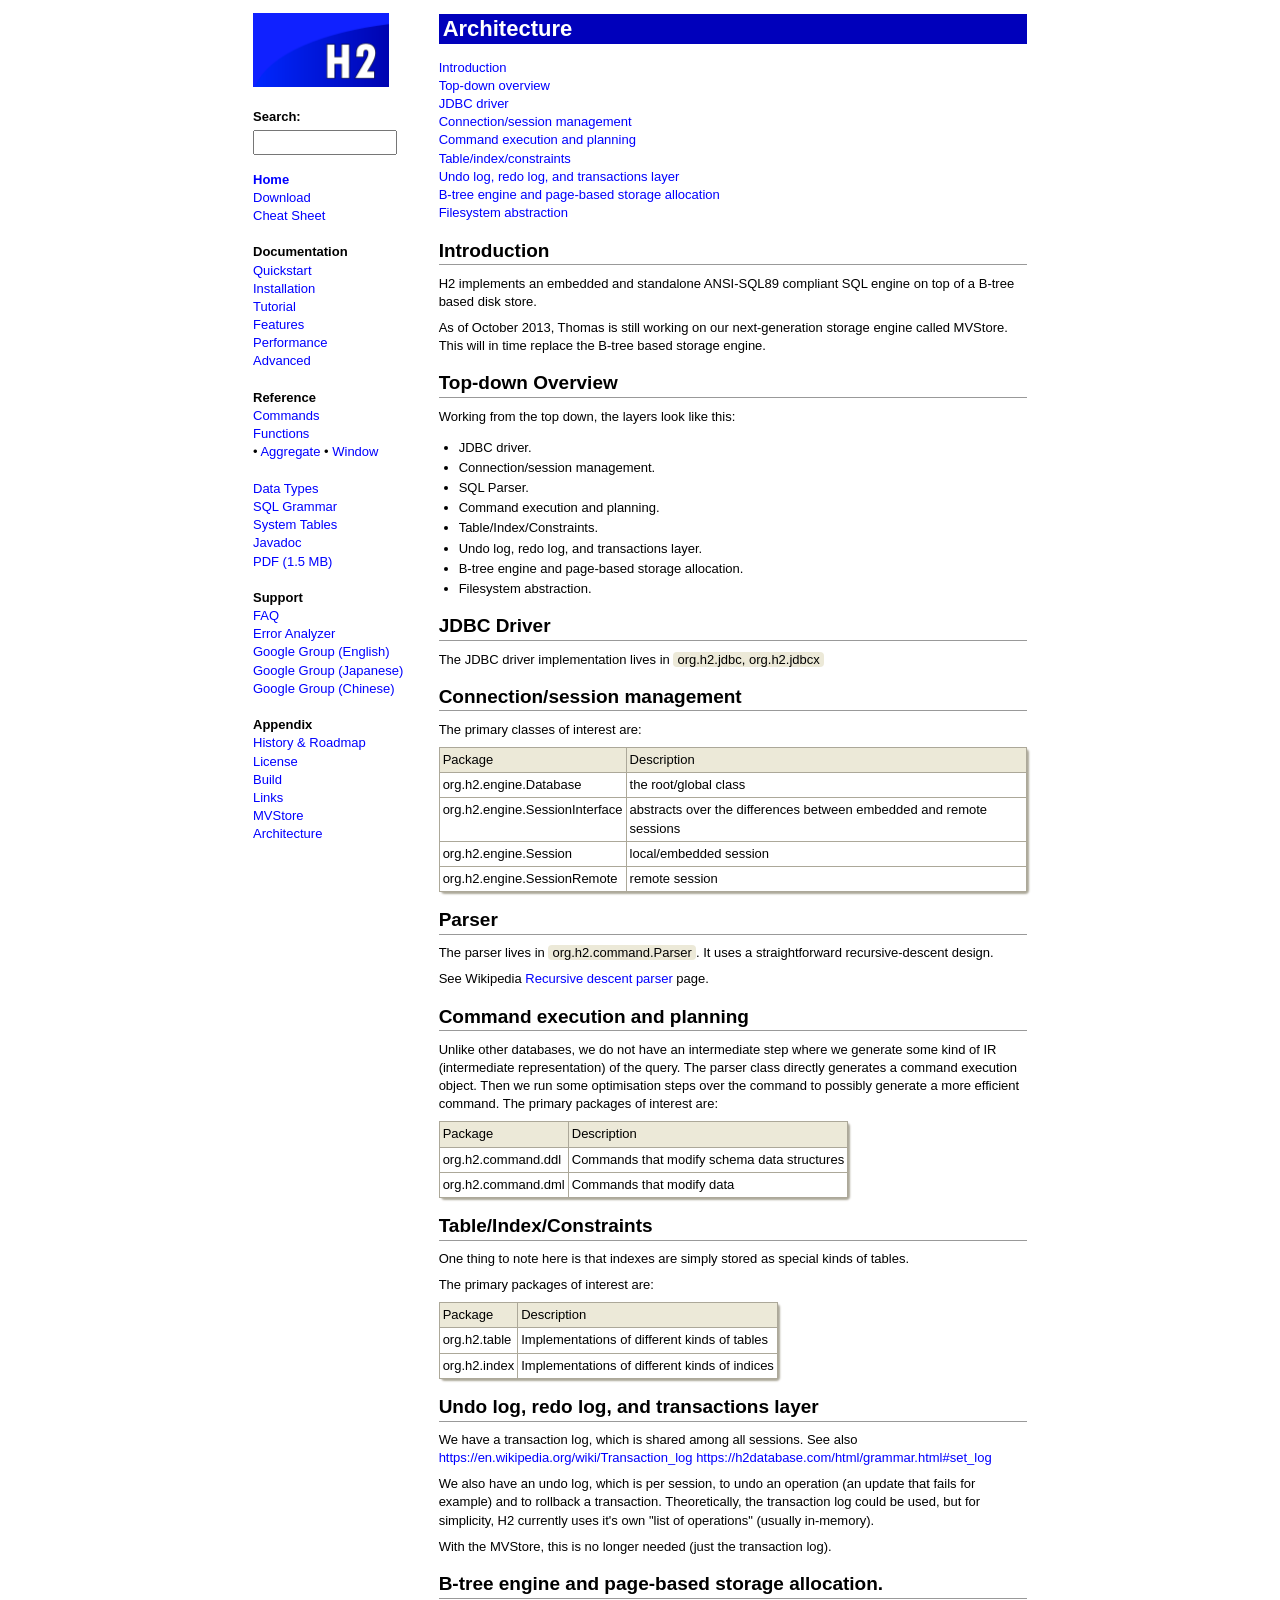
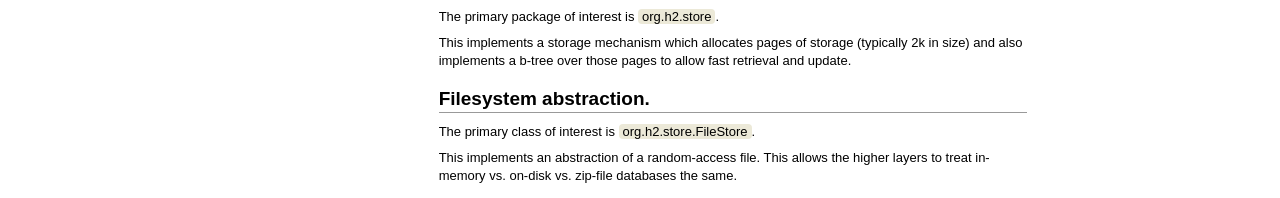
<file: h2/docs/html/architecture.html>
<!DOCTYPE html PUBLIC "-//W3C//DTD XHTML 1.0 Strict//EN" "http://www.w3.org/TR/xhtml1/DTD/xhtml1-strict.dtd">
<!--
Copyright 2004-2019 H2 Group. Multiple-Licensed under the MPL 2.0,
and the EPL 1.0 (https://h2database.com/html/license.html).
Initial Developer: H2 Group
-->
<html xmlns="http://www.w3.org/1999/xhtml" lang="en" xml:lang="en">
<head>
<meta http-equiv="Content-Type" content="text/html;charset=utf-8" />
<meta name="viewport" content="width=device-width, initial-scale=1" />
<title>
Architecture
</title>
<link rel="stylesheet" type="text/css" href="stylesheet.css" />
<!-- [search] { -->
<script type="text/javascript" src="navigation.js"></script>
</head><body onload="highlight()" onscroll="scroll()">

<table class="nav" onmousemove="return mouseMove(event)"><tr class="nav"><td class="nav" valign="top">
<div id = "searchMenu" style="width: 180px; overflow: hidden;">
<div class="menu" style="white-space:nowrap;">
<img src="images/h2-logo-2.png"
    alt="H2 database logo"
    onclick="document.location='main.html'"
    width="136" height="74"/>
&nbsp;&nbsp;<span id = "goTop" onclick="window.scrollTo(0,0)" style="color: #fff; position:fixed; font-size: 20px; cursor: pointer;">&#x25b2;</span>
</div>

<form action="submit" onsubmit="return goFirst();">
<table width="100%" class="search">
    <tr class="search">
        <td class="search" colspan="2">
<!-- translate
<a href="https://translate.google.com/translate?u=https%3A%2F%2Fh2database.com"
    onclick="javascript:startTranslate();return false;">Translate</a>
<div id = "translate" style="display:none"><div id = "google_translate_element"></div></div>
translate -->
        </td>
    </tr>
    <tr class="search">
        <td class="search" colspan="2">
        <b><label for="search">Search:</label></b>
        </td>
    </tr>
    <tr class="search">
        <td class="search" colspan="2">
            <input id = "search" name="search" type="text" size="16" maxlength="100" onkeyup="listWords(this.value, '')" /><br />
            <input type="reset" id = "clear" style="display:none;" value="Clear" onclick="listWords('', '');" />
        </td>
    </tr>
    <tr class="search" style="display:none;" >
        <td class="search" style="width: 1%; vertical-align: middle;">
            <input id = "highlight" type="checkbox" checked="checked" onclick="highlightCurrent(this.checked, search.value)" />
        </td>
        <td class="search" style="width: 99%; padding: 0px; vertical-align: middle;">
            <label for="highlight">Highlight keyword(s)</label>
        </td>
    </tr>
    <tr class="search">
        <td class="search" colspan="2">
            <table id = "result" style="border: 0px;">
                <tr style="display:none"><td></td></tr>
            </table>
        </td>
    </tr>
</table>
</form>
<div class="menu">
<b><a href="main.html">Home</a></b><br />
<a href="download.html">Download</a><br />
<a href="cheatSheet.html">Cheat Sheet</a><br />
<br />
<b>Documentation</b><br />
<a href="quickstart.html">Quickstart</a><br />
<a href="installation.html">Installation</a><br />
<a href="tutorial.html">Tutorial</a><br />
<a href="features.html">Features</a><br />
<a href="performance.html">Performance</a><br />
<a href="advanced.html">Advanced</a><br />
<br />
<b>Reference</b><br />
<a href="commands.html">Commands</a><br />
<a href="functions.html">Functions</a><br />
&#8226;&nbsp;<a href="functions-aggregate.html">Aggregate</a>
&#8226;&nbsp;<a href="functions-window.html">Window</a>
<br /><br />
<a href="datatypes.html">Data Types</a><br />
<a href="grammar.html">SQL Grammar</a><br />
<a href="systemtables.html">System Tables</a><br />
<a href="../javadoc/index.html">Javadoc</a><br />
<a href="../h2.pdf">PDF (1.5 MB)</a><br />
<br />
<b>Support</b><br />
<a href="faq.html">FAQ</a><br />
<a href="sourceError.html">Error Analyzer</a><br />
<a href="https://groups.google.com/group/h2-database">Google Group (English)</a><br />
<a href="https://groups.google.co.jp/group/h2-database-jp">Google Group (Japanese)</a><br />
<a href="https://groups.google.com/group/h2-cn">Google Group (Chinese)</a><br />
<br />
<b>Appendix</b><br />
<a href="history.html">History &amp; Roadmap</a><br />
<a href="license.html">License</a><br />
<a href="build.html">Build</a><br />
<a href="links.html">Links</a><br />
<a href="mvstore.html">MVStore</a><br />
<a href="architecture.html">Architecture</a><br />
<br />

</div>
</div>
</td>

<td class="nav" style="cursor: e-resize;" onmousedown="return mouseDown(event)" onmouseup="return mouseUp(event)">&nbsp;</td>
<td class="nav"><div class="content">

<!-- } -->

<h1>Architecture</h1>
<a href="#introduction">
    Introduction</a><br />
<a href="#top_down">
    Top-down overview</a><br />
<a href="#jdbc">
    JDBC driver</a><br />
<a href="#connection">
    Connection/session management</a><br />
<a href="#command">
    Command execution and planning</a><br />
<a href="#table">
    Table/index/constraints</a><br />
<a href="#transaction">
    Undo log, redo log, and transactions layer</a><br />
<a href="#btree">
    B-tree engine and page-based storage allocation</a><br />
<a href="#filesystem">
    Filesystem abstraction</a><br />

<h2 id="introduction">Introduction</h2>
<p>
H2 implements an embedded and standalone ANSI-SQL89 compliant SQL engine on top of a B-tree based disk store.
</p>
<p>
As of October 2013, Thomas is still working on our next-generation storage engine called MVStore. This will
in time replace the B-tree based storage engine.
</p>

<h2 id="top_down">Top-down Overview</h2>
<p>
Working from the top down, the layers look like this:
<ul><li>JDBC driver.
</li><li>Connection/session management.
</li><li>SQL Parser.
</li><li>Command execution and planning.
</li><li>Table/Index/Constraints.
</li><li>Undo log, redo log, and transactions layer.
</li><li>B-tree engine and page-based storage allocation.
</li><li>Filesystem abstraction.
</li></ul>
</p>

<h2 id="jdbc">JDBC Driver</h2>
<p>
The JDBC driver implementation lives in <code>org.h2.jdbc, org.h2.jdbcx</code>
</p>

<h2 id="connection">Connection/session management</h2>
<p>
The primary classes of interest are:
<table class="main">
<tr><th>Package</th><th>Description</th></tr>
<tr><td>org.h2.engine.Database</td><td>the root/global class</td></tr>
<tr><td>org.h2.engine.SessionInterface</td>
    <td>abstracts over the differences between embedded and remote sessions</td></tr>
<tr><td>org.h2.engine.Session</td>
    <td>local/embedded session</td></tr>
<tr><td>org.h2.engine.SessionRemote</td>
    <td>remote session</td></tr>
</table>
</p>

<h2 id="jdbc">Parser</h2>
<p>
The parser lives in <code>org.h2.command.Parser</code>. It uses a straightforward recursive-descent design.
</p>
<p>
See Wikipedia <a href="https://en.wikipedia.org/wiki/Recursive_descent_parser">Recursive descent parser</a> page.
</p>


<h2 id="command">Command execution and planning</h2>
<p>
Unlike other databases, we do not have an intermediate step where we generate some kind of IR (intermediate representation) of the query.
The parser class directly generates a command execution object.
Then we run some optimisation steps over the command to possibly generate a more efficient command.

The primary packages of interest are:
<table class="main">
<tr><th>Package</th><th>Description</th></tr>
<tr><td>org.h2.command.ddl</td><td>Commands that modify schema data structures</td></tr>
<tr><td>org.h2.command.dml</td><td>Commands that modify data</td></tr>
</table>
</p>

<h2 id="table">Table/Index/Constraints</h2>
<p>
One thing to note here is that indexes are simply stored as special kinds of tables.
</p>
<p>
The primary packages of interest are:
<table class="main">
<tr><th>Package</th><th>Description</th></tr>
<tr><td>org.h2.table</td><td>Implementations of different kinds of tables</td></tr>
<tr><td>org.h2.index</td><td>Implementations of different kinds of indices</td></tr>
</table>
</p>

<h2 id="transaction">Undo log, redo log, and transactions layer</h2>
<p>
We have a transaction log, which is shared among all sessions. See also
<a href="https://en.wikipedia.org/wiki/Transaction_log">https://en.wikipedia.org/wiki/Transaction_log</a>
<a href="https://h2database.com/html/grammar.html#set_log">https://h2database.com/html/grammar.html#set_log</a>
</p>
<p>
We also have an undo log, which is per session, to undo an operation (an update that fails for example)
and to rollback a transaction.
Theoretically, the transaction log could be used, but for simplicity, H2 currently uses it's
own "list of operations" (usually in-memory).
</p>
<p>
With the MVStore, this is no longer needed (just the transaction log).
</p>

<h2 id="btree">B-tree engine and page-based storage allocation.</h2>
<p>
The primary package of interest is <code>org.h2.store</code>.
</p>
<p>
This implements a storage mechanism which allocates pages of storage (typically 2k in size)
and also implements a b-tree over those pages to allow fast retrieval and update.
</p>

<h2 id="filesystem">Filesystem abstraction.</h2>
<p>
The primary class of interest is <code>org.h2.store.FileStore</code>.
</p>
<p>
This implements an abstraction of a random-access file.
This allows the higher layers to treat in-memory vs. on-disk vs. zip-file databases the same.
</p>

<!-- [close] { -->
</div></td></tr></table>
<script type="text/javascript" src="index.js"></script>
<script type="text/javascript" src="search.js"></script>
<script type="text/javascript">
function startTranslate() {
    document.getElementById('translate').style.display='';
    var script=document.createElement('script');
    script.setAttribute("type","text/javascript");
    script.setAttribute("src", "https://translate.google.com/translate_a/element.js?cb=googleTranslateElementInit");
    document.getElementsByTagName("head")[0].appendChild(script);
}
function googleTranslateElementInit() {
    new google.translate.TranslateElement({pageLanguage: 'en'}, 'google_translate_element');
}
</script>

<!-- } --><!-- analytics --></body></html>
</file>
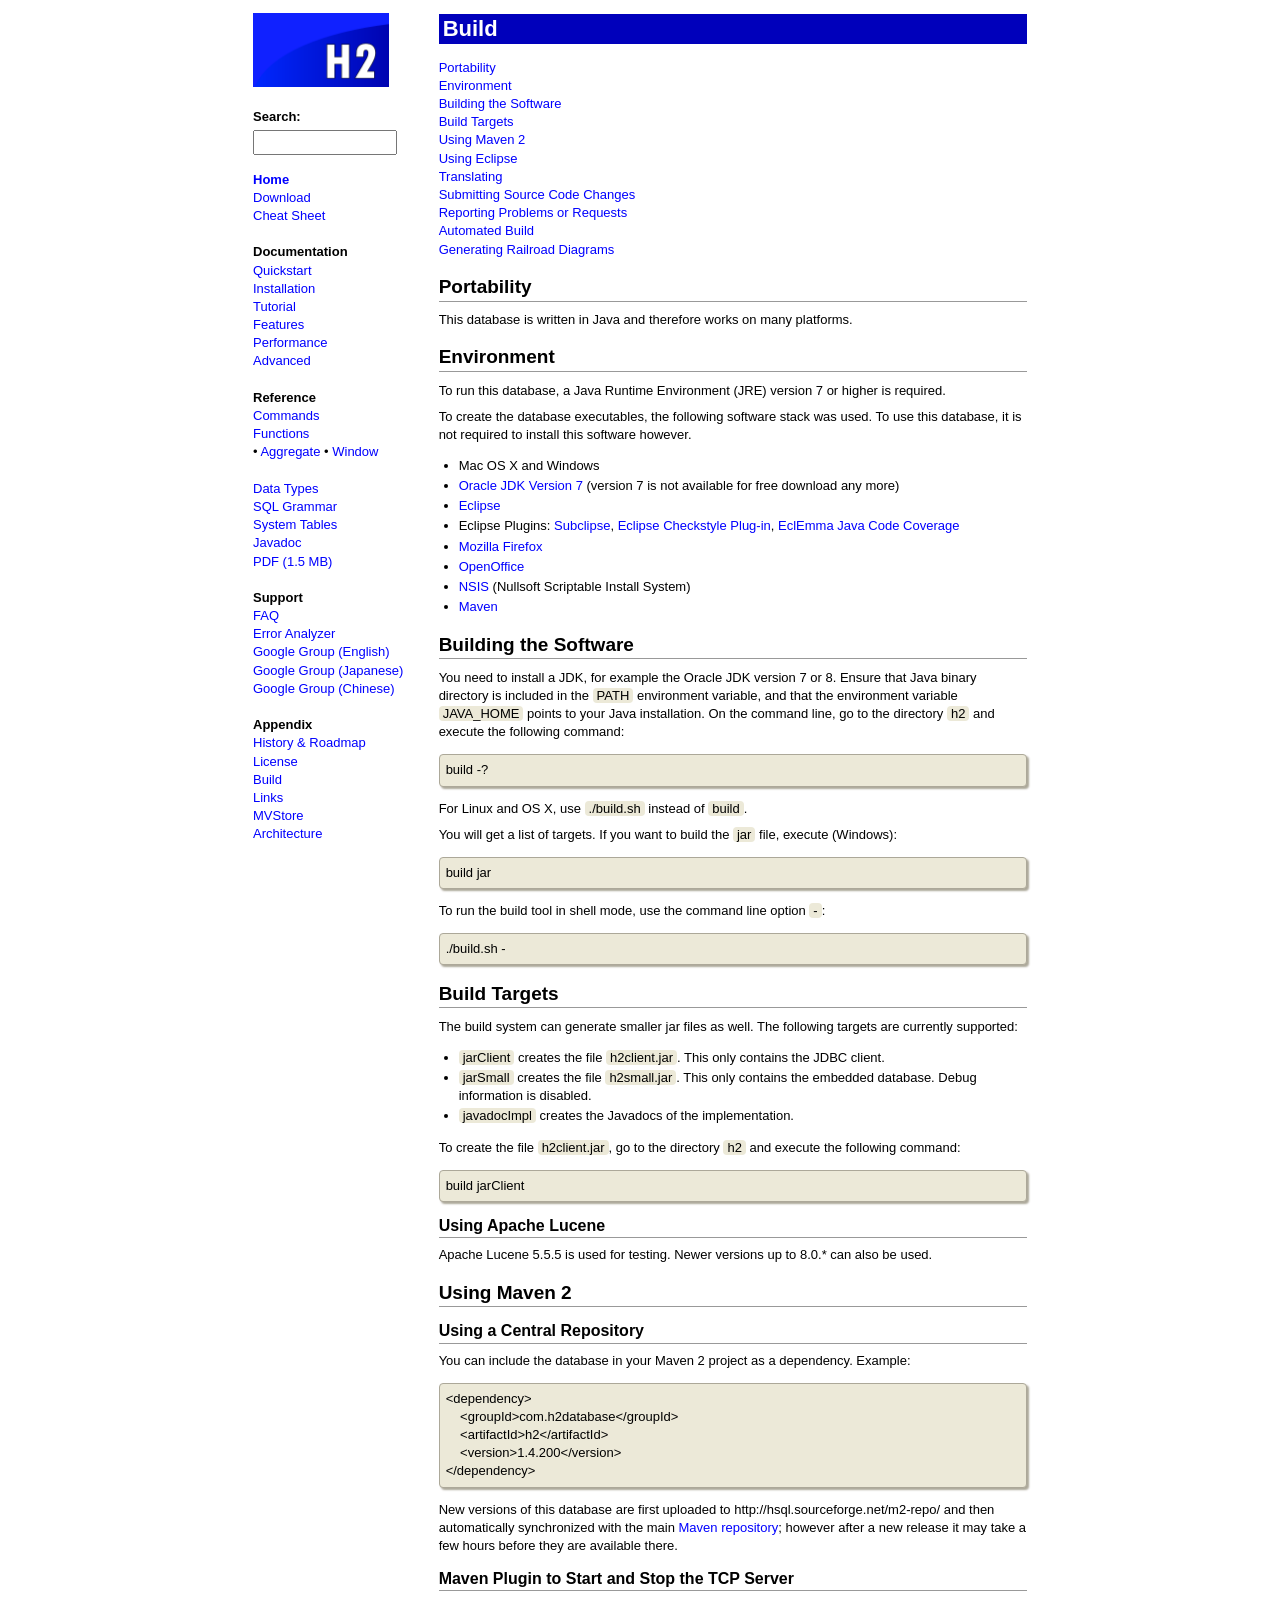
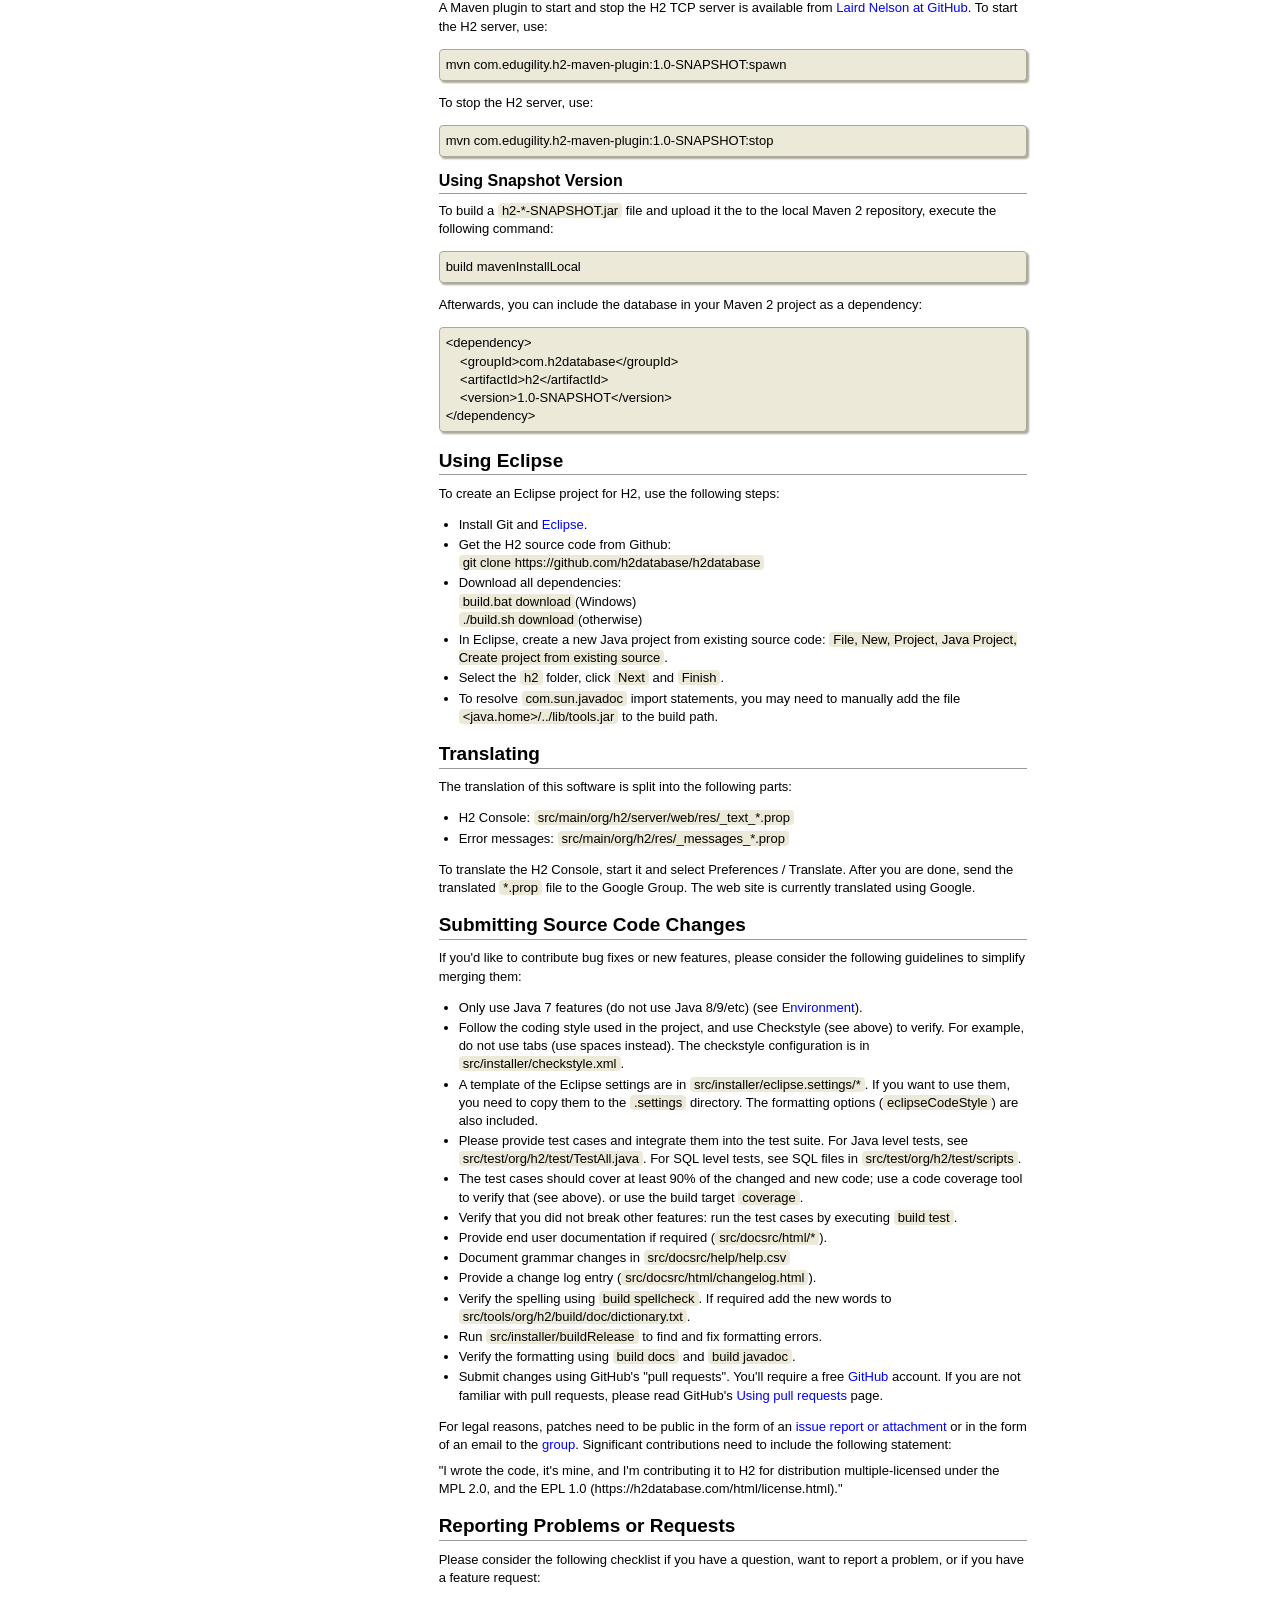
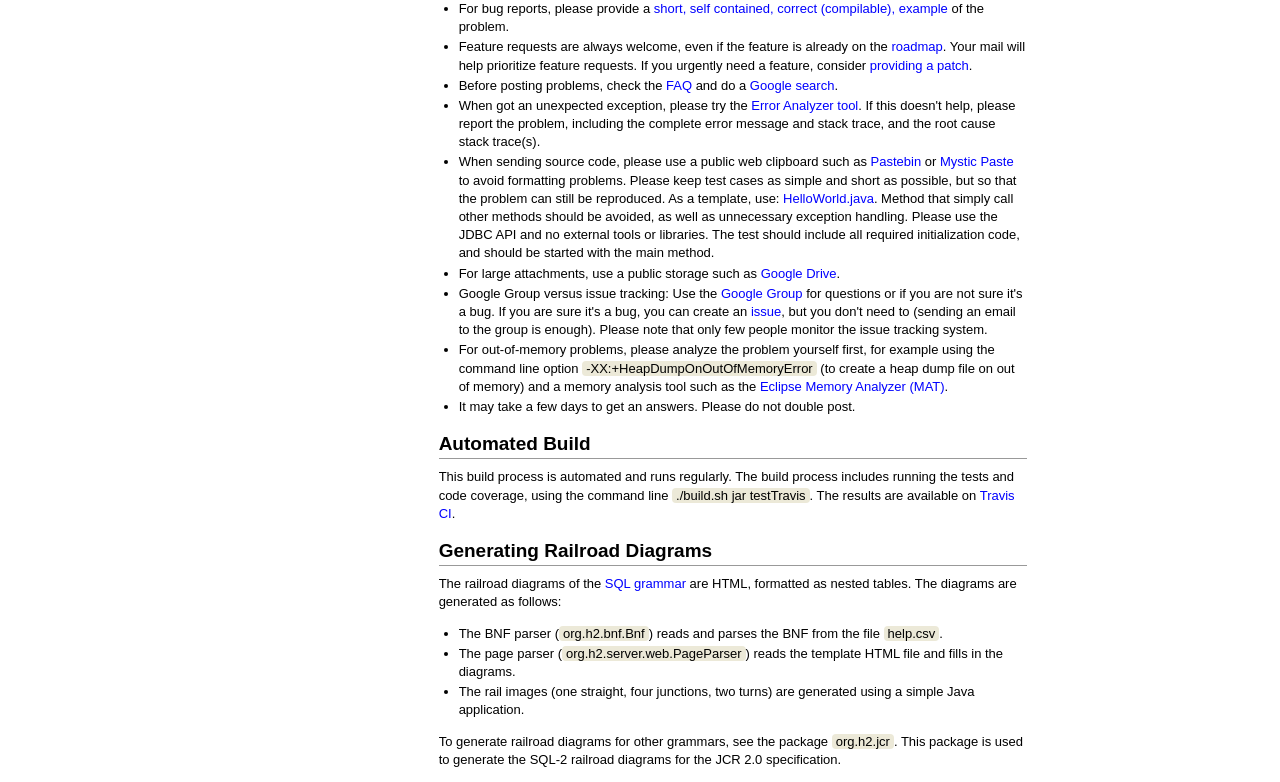
<file: h2/docs/html/build.html>
<!DOCTYPE html PUBLIC "-//W3C//DTD XHTML 1.0 Strict//EN" "http://www.w3.org/TR/xhtml1/DTD/xhtml1-strict.dtd">
<!--
Copyright 2004-2019 H2 Group. Multiple-Licensed under the MPL 2.0,
and the EPL 1.0 (https://h2database.com/html/license.html).
Initial Developer: H2 Group
-->
<html xmlns="http://www.w3.org/1999/xhtml" lang="en" xml:lang="en">
<head>
<meta http-equiv="Content-Type" content="text/html;charset=utf-8" />
<meta name="viewport" content="width=device-width, initial-scale=1" />
<title>
Build
</title>
<link rel="stylesheet" type="text/css" href="stylesheet.css" />
<!-- [search] { -->
<script type="text/javascript" src="navigation.js"></script>
</head><body onload="highlight()" onscroll="scroll()">

<table class="nav" onmousemove="return mouseMove(event)"><tr class="nav"><td class="nav" valign="top">
<div id = "searchMenu" style="width: 180px; overflow: hidden;">
<div class="menu" style="white-space:nowrap;">
<img src="images/h2-logo-2.png"
    alt="H2 database logo"
    onclick="document.location='main.html'"
    width="136" height="74"/>
&nbsp;&nbsp;<span id = "goTop" onclick="window.scrollTo(0,0)" style="color: #fff; position:fixed; font-size: 20px; cursor: pointer;">&#x25b2;</span>
</div>

<form action="submit" onsubmit="return goFirst();">
<table width="100%" class="search">
    <tr class="search">
        <td class="search" colspan="2">
<!-- translate
<a href="https://translate.google.com/translate?u=https%3A%2F%2Fh2database.com"
    onclick="javascript:startTranslate();return false;">Translate</a>
<div id = "translate" style="display:none"><div id = "google_translate_element"></div></div>
translate -->
        </td>
    </tr>
    <tr class="search">
        <td class="search" colspan="2">
        <b><label for="search">Search:</label></b>
        </td>
    </tr>
    <tr class="search">
        <td class="search" colspan="2">
            <input id = "search" name="search" type="text" size="16" maxlength="100" onkeyup="listWords(this.value, '')" /><br />
            <input type="reset" id = "clear" style="display:none;" value="Clear" onclick="listWords('', '');" />
        </td>
    </tr>
    <tr class="search" style="display:none;" >
        <td class="search" style="width: 1%; vertical-align: middle;">
            <input id = "highlight" type="checkbox" checked="checked" onclick="highlightCurrent(this.checked, search.value)" />
        </td>
        <td class="search" style="width: 99%; padding: 0px; vertical-align: middle;">
            <label for="highlight">Highlight keyword(s)</label>
        </td>
    </tr>
    <tr class="search">
        <td class="search" colspan="2">
            <table id = "result" style="border: 0px;">
                <tr style="display:none"><td></td></tr>
            </table>
        </td>
    </tr>
</table>
</form>
<div class="menu">
<b><a href="main.html">Home</a></b><br />
<a href="download.html">Download</a><br />
<a href="cheatSheet.html">Cheat Sheet</a><br />
<br />
<b>Documentation</b><br />
<a href="quickstart.html">Quickstart</a><br />
<a href="installation.html">Installation</a><br />
<a href="tutorial.html">Tutorial</a><br />
<a href="features.html">Features</a><br />
<a href="performance.html">Performance</a><br />
<a href="advanced.html">Advanced</a><br />
<br />
<b>Reference</b><br />
<a href="commands.html">Commands</a><br />
<a href="functions.html">Functions</a><br />
&#8226;&nbsp;<a href="functions-aggregate.html">Aggregate</a>
&#8226;&nbsp;<a href="functions-window.html">Window</a>
<br /><br />
<a href="datatypes.html">Data Types</a><br />
<a href="grammar.html">SQL Grammar</a><br />
<a href="systemtables.html">System Tables</a><br />
<a href="../javadoc/index.html">Javadoc</a><br />
<a href="../h2.pdf">PDF (1.5 MB)</a><br />
<br />
<b>Support</b><br />
<a href="faq.html">FAQ</a><br />
<a href="sourceError.html">Error Analyzer</a><br />
<a href="https://groups.google.com/group/h2-database">Google Group (English)</a><br />
<a href="https://groups.google.co.jp/group/h2-database-jp">Google Group (Japanese)</a><br />
<a href="https://groups.google.com/group/h2-cn">Google Group (Chinese)</a><br />
<br />
<b>Appendix</b><br />
<a href="history.html">History &amp; Roadmap</a><br />
<a href="license.html">License</a><br />
<a href="build.html">Build</a><br />
<a href="links.html">Links</a><br />
<a href="mvstore.html">MVStore</a><br />
<a href="architecture.html">Architecture</a><br />
<br />

</div>
</div>
</td>

<td class="nav" style="cursor: e-resize;" onmousedown="return mouseDown(event)" onmouseup="return mouseUp(event)">&nbsp;</td>
<td class="nav"><div class="content">

<!-- } -->

<h1 id="build_index">Build</h1>
<a href="#portability">
    Portability</a><br />
<a href="#environment">
    Environment</a><br />
<a href="#building">
    Building the Software</a><br />
<a href="#build_targets">
    Build Targets</a><br />
<a href="#maven2">
    Using Maven 2</a><br />
<a href="#using_eclipse">
    Using Eclipse</a><br />
<a href="#translating">
    Translating</a><br />
<a href="#providing_patches">
    Submitting Source Code Changes</a><br />
<a href="#support">
    Reporting Problems or Requests</a><br />
<a href="#automated">
    Automated Build</a><br />
<a href="#railroad">
    Generating Railroad Diagrams</a><br />

<h2 id="portability">Portability</h2>
<p>
This database is written in Java and therefore works on many platforms.
</p>

<h2 id="environment">Environment</h2>
<p>
To run this database, a Java Runtime Environment (JRE) version 7 or higher is required.
</p>
<p>
To create the database executables, the following software stack was used.
To use this database, it is not required to install this software however.
</p>
<ul><li>Mac OS X and Windows
</li><li><a href="http://www.oracle.com/technetwork/java/javase/downloads/index.html">Oracle JDK Version 7</a>
(version 7 is not available for free download any more)
</li><li><a href="http://www.eclipse.org">Eclipse</a>
</li><li>Eclipse Plugins:
    <a href="http://subclipse.tigris.org">Subclipse</a>,
    <a href="https://checkstyle.github.io/eclipse-cs/">Eclipse Checkstyle Plug-in</a>,
    <a href="http://www.eclemma.org">EclEmma Java Code Coverage</a>
</li><li><a href="https://www.mozilla.com/firefox">Mozilla Firefox</a>
</li><li><a href="http://www.openoffice.org">OpenOffice</a>
</li><li><a href="http://nsis.sourceforge.net">NSIS</a> (Nullsoft Scriptable Install System)
</li><li><a href="http://maven.apache.org">Maven</a>
</li></ul>

<h2 id="building">Building the Software</h2>
<p>
You need to install a JDK, for example the Oracle JDK version 7 or 8.
Ensure that Java binary directory is included in the <code>PATH</code> environment variable, and that
the environment variable <code>JAVA_HOME</code> points to your Java installation.
On the command line, go to the directory <code>h2</code> and execute the following command:
</p>
<pre>
build -?
</pre>
<p>
For Linux and OS X, use <code>./build.sh</code> instead of <code>build</code>.
</p>
<p>
You will get a list of targets. If you want to build the <code>jar</code> file, execute (Windows):
</p>
<pre>
build jar
</pre>
<p>
To run the build tool in shell mode, use the command line option <code>-</code>:
</p>
<pre>
./build.sh -
</pre>

<h2 id="build_targets">Build Targets</h2>
<p>
The build system can generate smaller jar files as well. The following targets are currently supported:
</p>
<ul><li><code>jarClient</code>
    creates the file <code>h2client.jar</code>. This only contains the JDBC client.
</li><li><code>jarSmall</code>
    creates the file <code>h2small.jar</code>.
    This only contains the embedded database. Debug information is disabled.
</li><li><code>javadocImpl</code> creates the Javadocs of the implementation.
</li></ul>
<p>
To create the file <code>h2client.jar</code>, go to the directory <code>h2</code> and execute the following command:
</p>
<pre>
build jarClient
</pre>

<h3>Using Apache Lucene</h3>
<p>
Apache Lucene 5.5.5 is used for testing.
Newer versions up to 8.0.* can also be used.
</p>

<h2 id="maven2">Using Maven 2</h2>
<h3>Using a Central Repository</h3>
<p>
You can include the database in your Maven 2 project as a dependency.
Example:
</p>
<pre>
&lt;dependency&gt;
    &lt;groupId&gt;com.h2database&lt;/groupId&gt;
    &lt;artifactId&gt;h2&lt;/artifactId&gt;
    &lt;version&gt;1.4.200&lt;/version&gt;
&lt;/dependency&gt;
</pre>
<p>
New versions of this database are first uploaded to http://hsql.sourceforge.net/m2-repo/ and then automatically
synchronized with the main <a href="http://repo2.maven.org/maven2/com/h2database/h2/">Maven repository</a>;
however after a new release it may take a few hours before they are available there.
</p>
<h3>Maven Plugin to Start and Stop the TCP Server</h3>
<p>
A Maven plugin to start and stop the H2 TCP server is available from
<a href="https://github.com/ljnelson/h2-maven-plugin">Laird Nelson at GitHub</a>.
To start the H2 server, use:
</p>
<pre>
mvn com.edugility.h2-maven-plugin:1.0-SNAPSHOT:spawn
</pre>
<p>
To stop the H2 server, use:
</p>
<pre>
mvn com.edugility.h2-maven-plugin:1.0-SNAPSHOT:stop
</pre>

<h3>Using Snapshot Version</h3>
<p>
To build a <code>h2-*-SNAPSHOT.jar</code> file and upload it the to the local Maven 2 repository, execute the following command:
</p>
<pre>
build mavenInstallLocal
</pre>
<p>
Afterwards, you can include the database in your Maven 2 project as a dependency:
</p>
<pre>
&lt;dependency&gt;
    &lt;groupId&gt;com.h2database&lt;/groupId&gt;
    &lt;artifactId&gt;h2&lt;/artifactId&gt;
    &lt;version&gt;1.0-SNAPSHOT&lt;/version&gt;
&lt;/dependency&gt;
</pre>

<h2 id="using_eclipse">Using Eclipse</h2>
<p>
To create an Eclipse project for H2, use the following steps:
</p>
<ul><li>Install Git and <a href="http://www.eclipse.org">Eclipse</a>.
</li><li>Get the H2 source code from Github:<br />
    <code>git clone https://github.com/h2database/h2database</code>
</li><li>Download all dependencies:<br />
    <code>build.bat download</code>(Windows)<br />
    <code>./build.sh download</code>(otherwise)<br />
</li><li>In Eclipse, create a new Java project from existing source code:
    <code>File, New, Project, Java Project, Create project from existing source</code>.
</li><li>Select the <code>h2</code> folder, click <code>Next</code> and <code>Finish</code>.
</li><li>To resolve <code>com.sun.javadoc</code> import statements,
    you may need to manually add the file <code>&lt;java.home&gt;/../lib/tools.jar</code> to the build path.
</li></ul>

<h2 id="translating">Translating</h2>
<p>
The translation of this software is split into the following parts:
</p>
<ul>
<li>H2 Console: <code>src/main/org/h2/server/web/res/_text_*.prop</code>
</li><li>Error messages: <code>src/main/org/h2/res/_messages_*.prop</code>
</li></ul>
<p>
To translate the H2 Console, start it and select Preferences / Translate.
After you are done, send the translated <code>*.prop</code> file to the Google Group.
The web site is currently translated using Google.
</p>

<h2 id="providing_patches">Submitting Source Code Changes</h2>
<p>
If you'd like to contribute bug fixes or new features, please consider the following guidelines to simplify merging them:
</p>
<ul><li>Only use Java 7 features (do not use Java 8/9/etc) (see <a href="#environment">Environment</a>).
</li><li>Follow the coding style used in the project, and use Checkstyle (see above) to verify.
    For example, do not use tabs (use spaces instead).
    The checkstyle configuration is in <code>src/installer/checkstyle.xml</code>.
</li><li>A template of the Eclipse settings are in
    <code>src/installer/eclipse.settings/*</code>. If you want to use them,
    you need to copy them to the <code>.settings</code> directory.
    The formatting options (<code>eclipseCodeStyle</code>) are also included.
</li><li>Please provide test cases and integrate them into the test suite.
    For Java level tests, see <code>src/test/org/h2/test/TestAll.java</code>.
    For SQL level tests, see SQL files in <code>src/test/org/h2/test/scripts</code>.
</li><li>The test cases should cover at least 90% of the changed and new code;
    use a code coverage tool to verify that (see above).
    or use the build target <code>coverage</code>.
</li><li>Verify that you did not break other features: run the test cases by executing
    <code>build test</code>.
</li><li>Provide end user documentation if required (<code>src/docsrc/html/*</code>).
</li><li>Document grammar changes in <code>src/docsrc/help/help.csv</code>
</li><li>Provide a change log entry (<code>src/docsrc/html/changelog.html</code>).
</li><li>Verify the spelling using <code>build spellcheck</code>. If required
    add the new words to <code>src/tools/org/h2/build/doc/dictionary.txt</code>.
</li><li>Run <code>src/installer/buildRelease</code> to find and fix formatting errors.
</li><li>Verify the formatting using <code>build docs</code> and
    <code>build javadoc</code>.
</li><li>Submit changes using GitHub's "pull requests". You'll require a free <a href="https://github.com/">GitHub</a>
    account. If you are not familiar with pull requests, please read GitHub's
    <a href="https://help.github.com/articles/using-pull-requests/">Using pull requests</a> page.
</li></ul>
<p>
For legal reasons, patches need to be public in the form of an
    <a href="https://github.com/h2database/h2database/issues">issue report or attachment</a> or in the form of an email
    to the <a href="https://groups.google.com/group/h2-database">group</a>.
Significant contributions need to include the following statement:
</p>
<p>
"I wrote the code, it's mine, and I'm contributing it to H2 for distribution
multiple-licensed under the MPL 2.0, and the EPL 1.0
(https://h2database.com/html/license.html)."
</p>

<h2 id="support">Reporting Problems or Requests</h2>
<p>
Please consider the following checklist if you have a question, want to report a problem,
or if  you have a feature request:
</p>
<ul><li>For bug reports, please provide a
    <a href="http://sscce.org/">short, self contained, correct (compilable), example</a> of the problem.
</li><li>Feature requests are always welcome, even if the feature is already on the
    <a href="https://h2database.com/html/roadmap.html">roadmap</a>. Your mail will help prioritize feature requests.
    If you urgently need a feature, consider <a href="#providing_patches">providing a patch</a>.
</li><li>Before posting problems, check the
    <a href="faq.html">FAQ</a> and do a <a href="http://google.com">Google search</a>.
</li><li>When got an unexpected exception, please try the
    <a href="https://h2database.com/html/sourceError.html">Error Analyzer tool</a>. If this doesn't help,
    please report the problem, including the complete error message and stack trace,
    and the root cause stack trace(s).
</li><li>When sending source code, please use a public web clipboard such as
    <a href="https://pastebin.com/">Pastebin</a> or
    <a href="http://www.mysticpaste.com/new">Mystic Paste</a>
    to avoid formatting problems.
    Please keep test cases as simple and short as possible,
    but so that the problem can still be reproduced.
    As a template, use:
    <a href="https://github.com/h2database/h2database/tree/master/h2/src/test/org/h2/samples/HelloWorld.java">HelloWorld.java</a>.
    Method that simply call other methods should be avoided,
    as well as unnecessary exception handling.
    Please use the JDBC API and no external tools or libraries.
    The test should include all required initialization code, and
    should be started with the main method.
</li><li>For large attachments, use a public storage such as
    <a href="https://www.google.com/drive/">Google Drive</a>.
</li><li>Google Group versus issue tracking:
    Use the
    <a href="http://groups.google.com/group/h2-database">Google Group</a>
    for questions or if you are not sure it's a bug.
    If you are sure it's a bug, you can create an
    <a href="https://github.com/h2database/h2database/issues">issue</a>,
    but you don't need to (sending an email to the group is enough).
    Please note that only few people monitor the issue tracking system.
</li><li>For out-of-memory problems, please analyze the problem yourself first,
    for example using the command line option
    <code>-XX:+HeapDumpOnOutOfMemoryError</code>
    (to create a heap dump file on out of memory)
    and a memory analysis tool such as the
    <a href="http://www.eclipse.org/mat">Eclipse Memory Analyzer (MAT)</a>.
</li><li>It may take a few days to get an answers. Please do not double post.
</li></ul>

<h2 id="automated">Automated Build</h2>
<p>
This build process is automated and runs regularly.
The build process includes running the tests and code coverage, using the command line
<code>./build.sh jar testTravis</code>.
The results are available on <a href="https://travis-ci.org/h2database/h2database/branches">Travis CI</a>.
</p>

<h2 id="railroad">Generating Railroad Diagrams</h2>
<p>
The railroad diagrams of the <a href="grammar.html">SQL grammar</a> are HTML, formatted as nested tables.
The diagrams are generated as follows:
</p>
<ul><li>The BNF parser (<code>org.h2.bnf.Bnf</code>) reads and parses the BNF from the file <code>help.csv</code>.
</li><li>The page parser (<code>org.h2.server.web.PageParser</code>) reads the template HTML file and fills in the diagrams.
</li><li>The rail images (one straight, four junctions, two turns) are generated using a simple Java application.
</li></ul>
<p>
To generate railroad diagrams for other grammars, see the package <code>org.h2.jcr</code>.
This package is used to generate the SQL-2 railroad diagrams for the JCR 2.0 specification.
</p>

<!-- [close] { -->
</div></td></tr></table>
<script type="text/javascript" src="index.js"></script>
<script type="text/javascript" src="search.js"></script>
<script type="text/javascript">
function startTranslate() {
    document.getElementById('translate').style.display='';
    var script=document.createElement('script');
    script.setAttribute("type","text/javascript");
    script.setAttribute("src", "https://translate.google.com/translate_a/element.js?cb=googleTranslateElementInit");
    document.getElementsByTagName("head")[0].appendChild(script);
}
function googleTranslateElementInit() {
    new google.translate.TranslateElement({pageLanguage: 'en'}, 'google_translate_element');
}
</script>

<!-- } --><!-- analytics --></body></html>
</file>
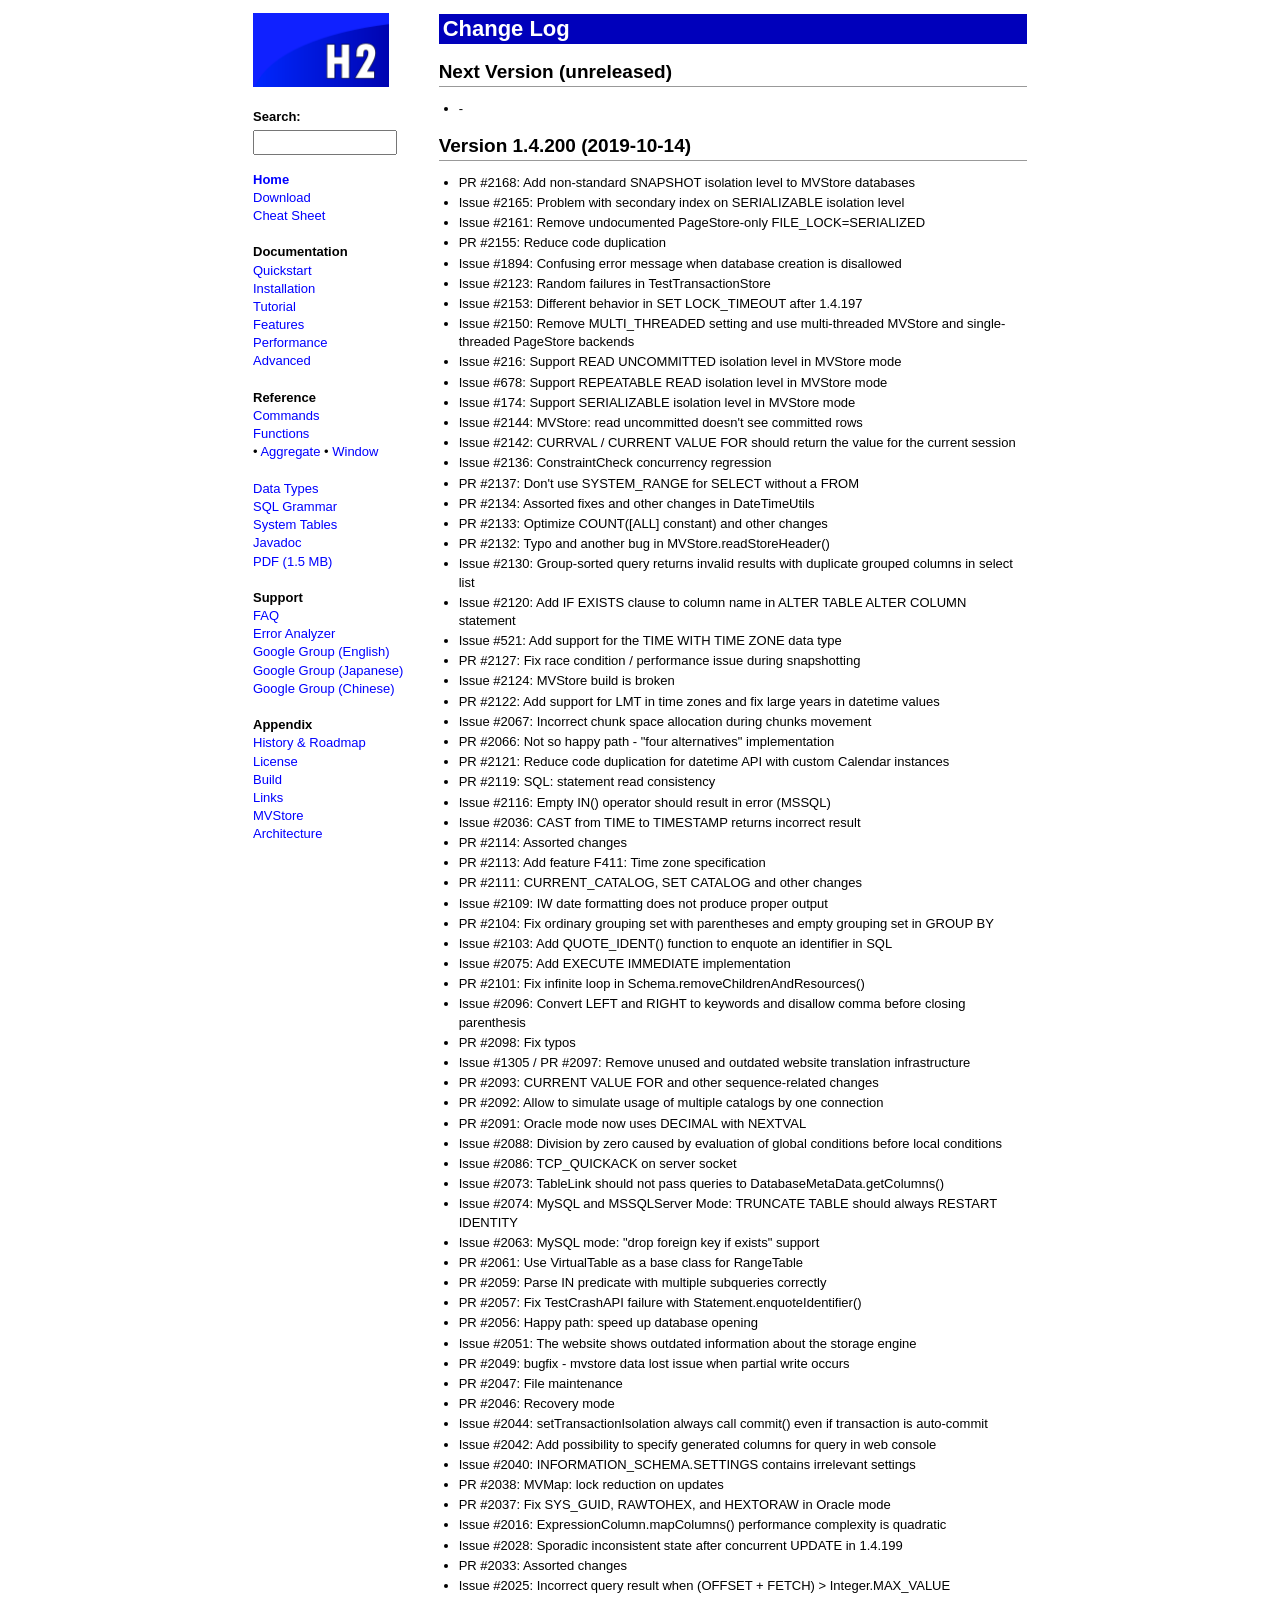
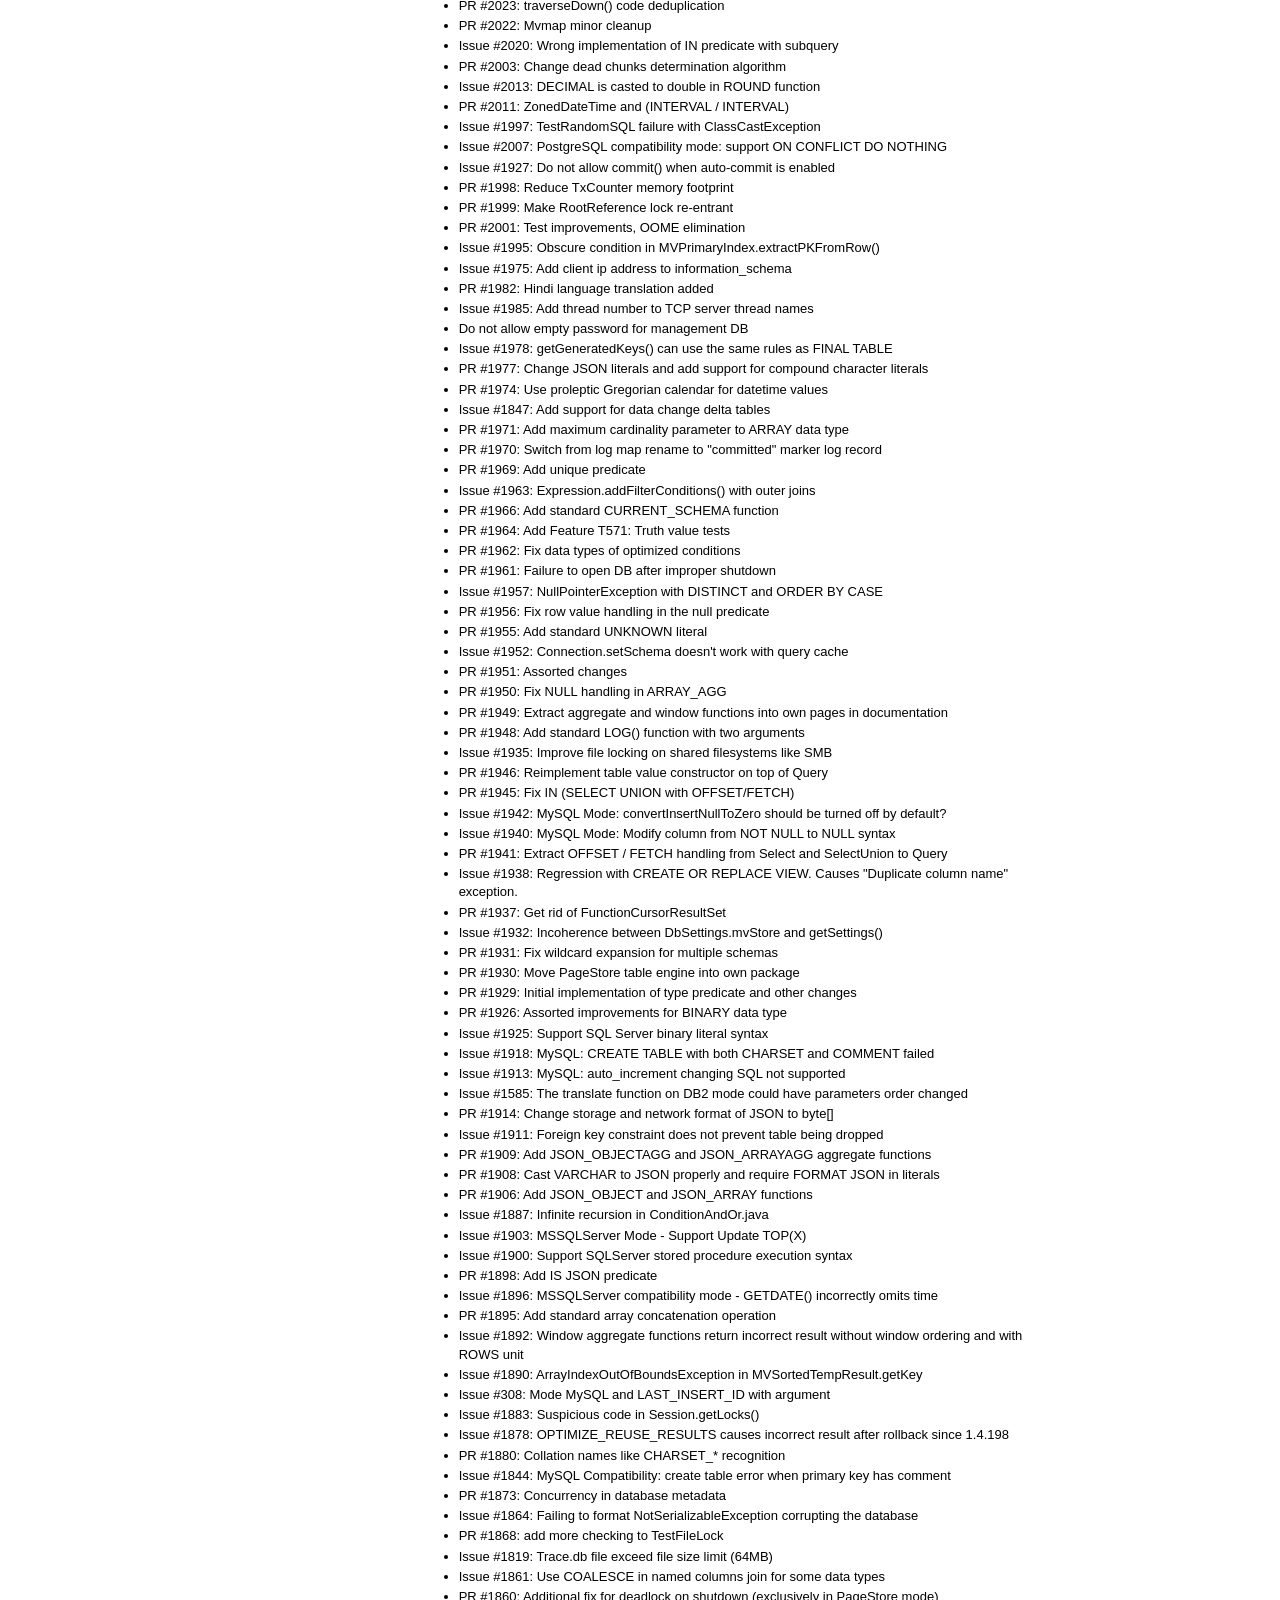
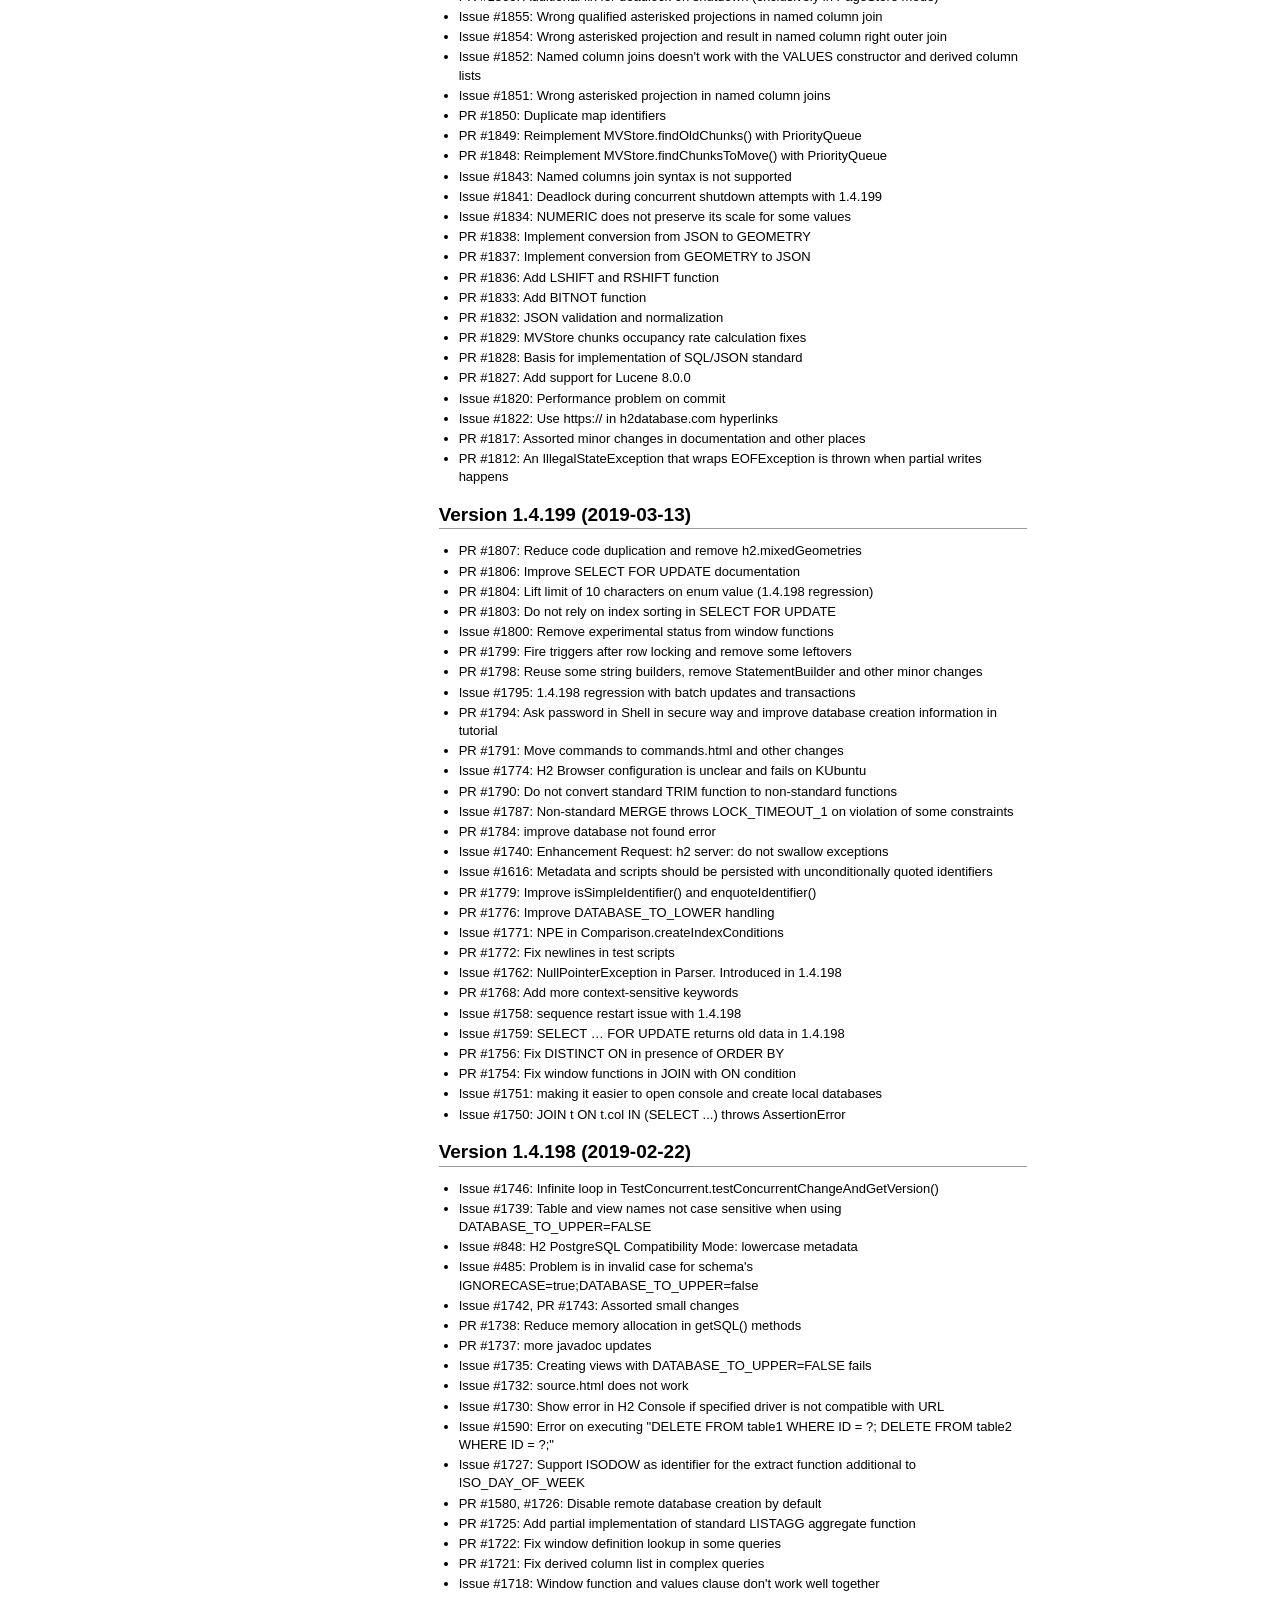
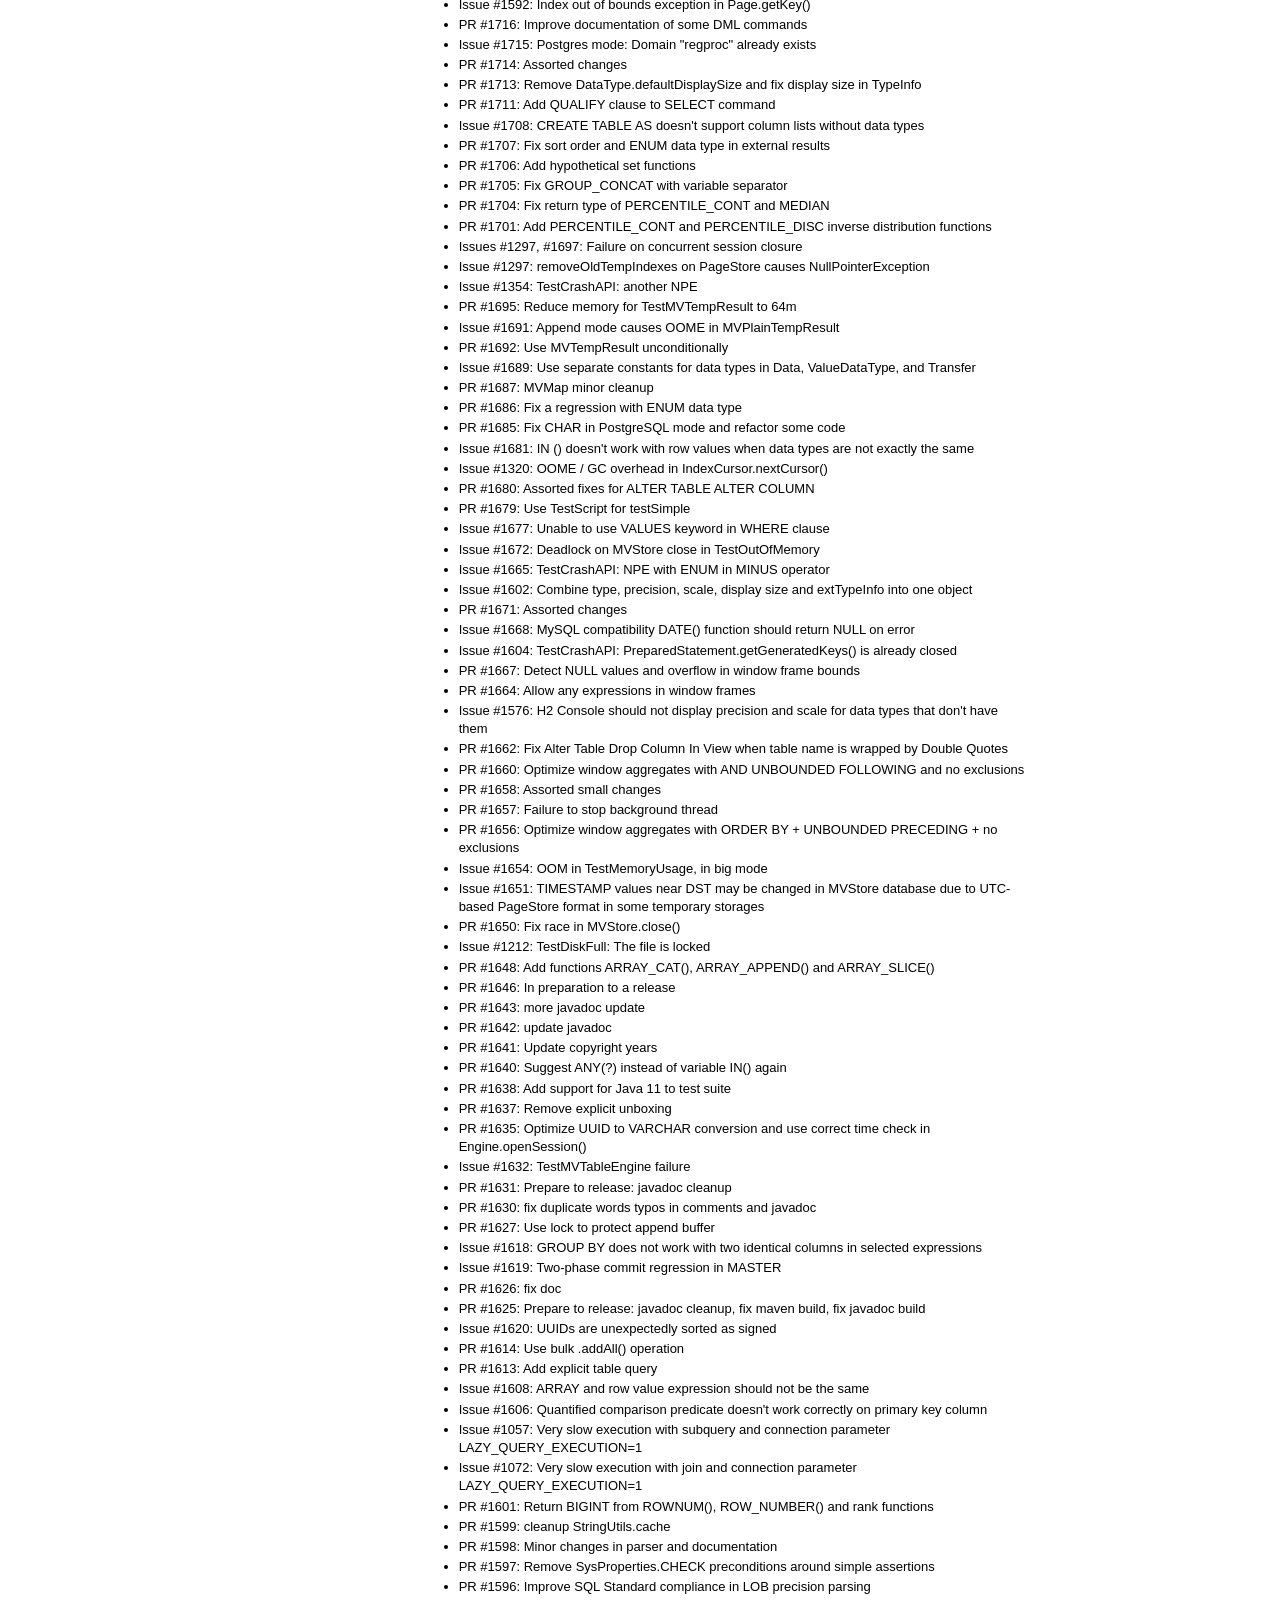
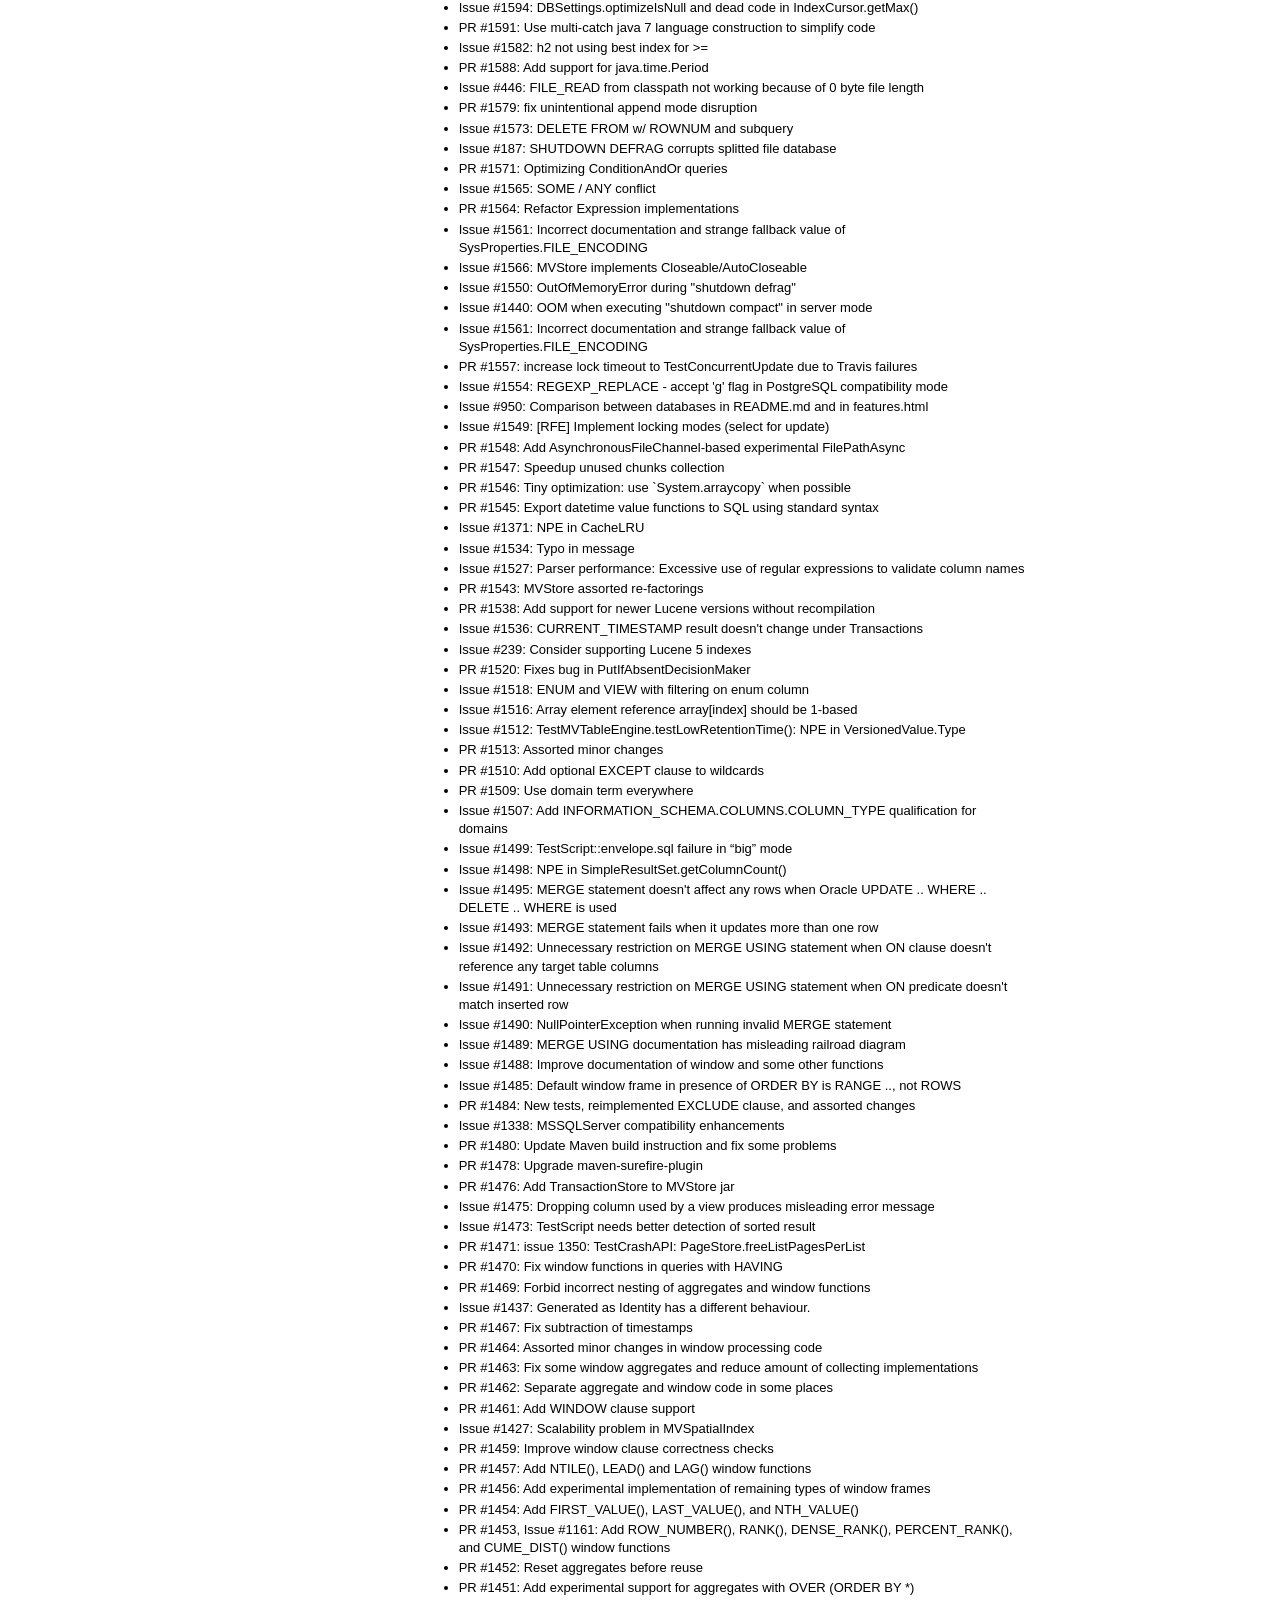
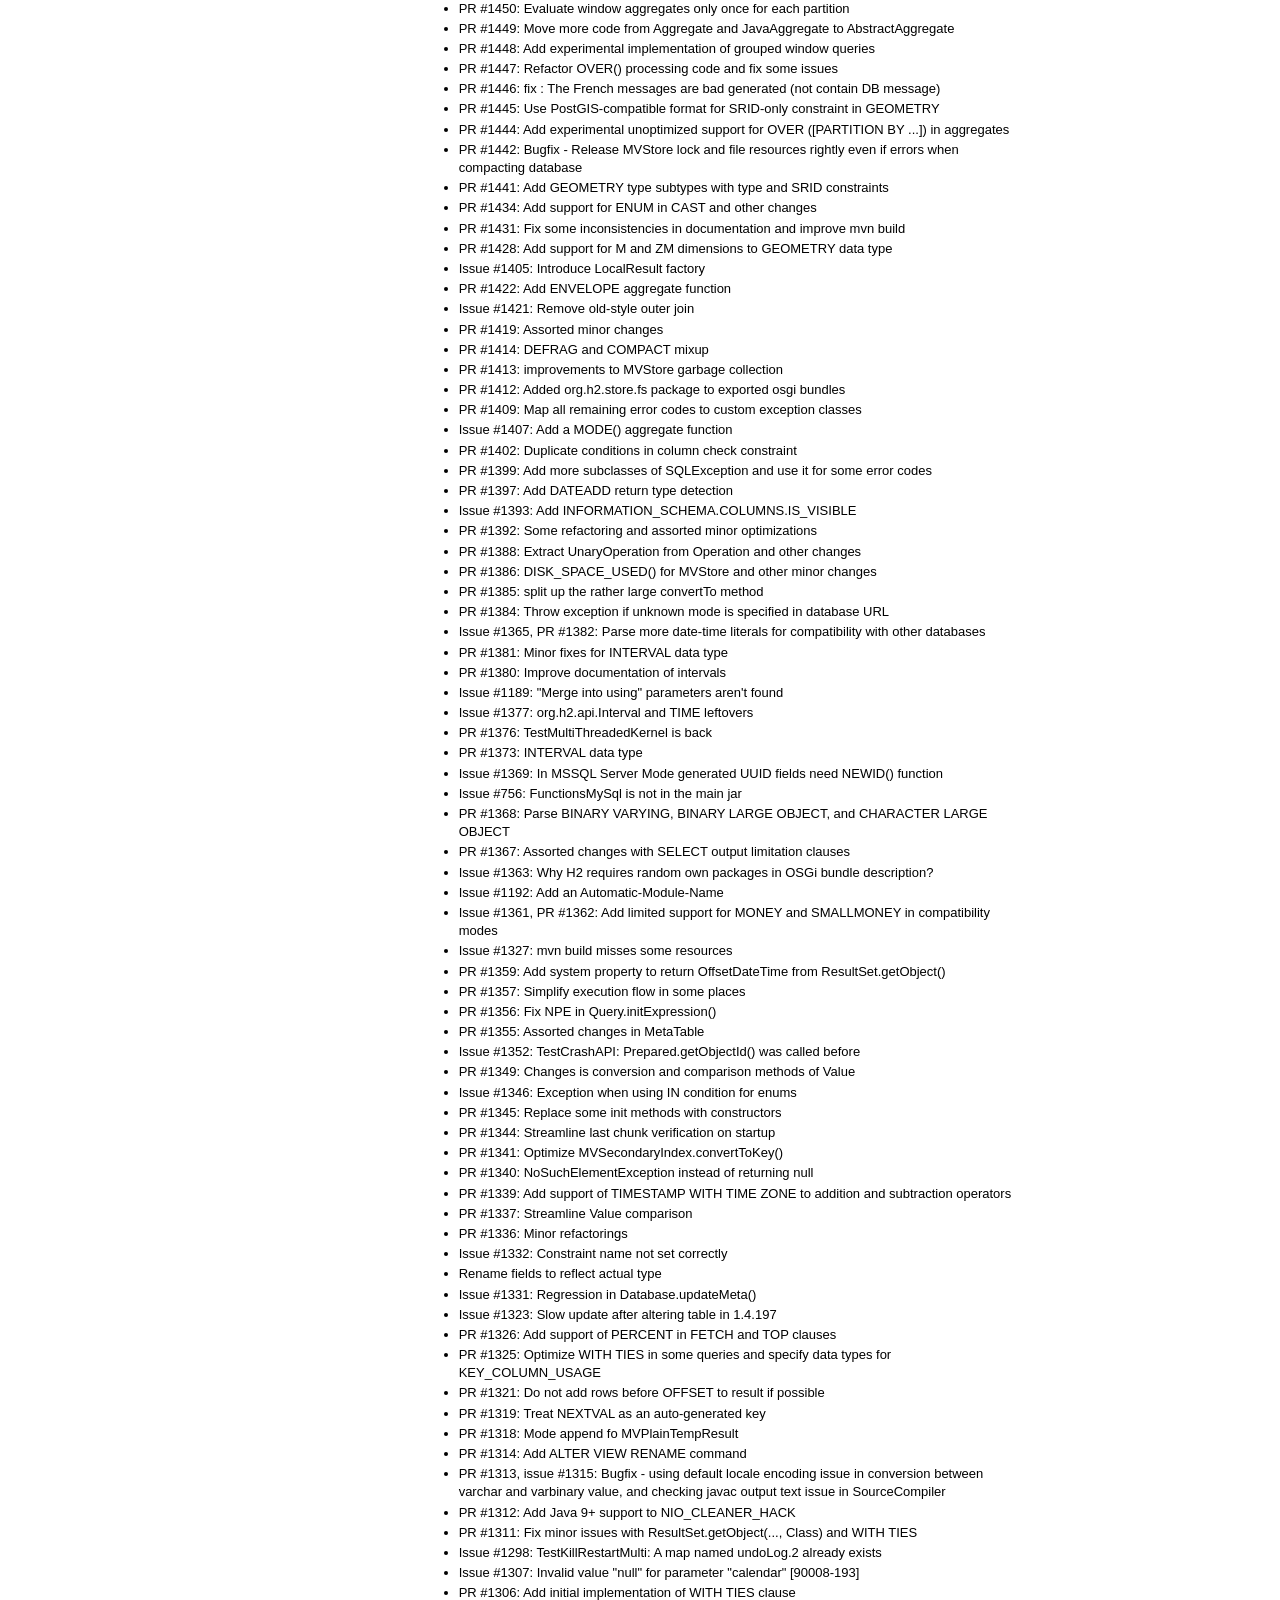
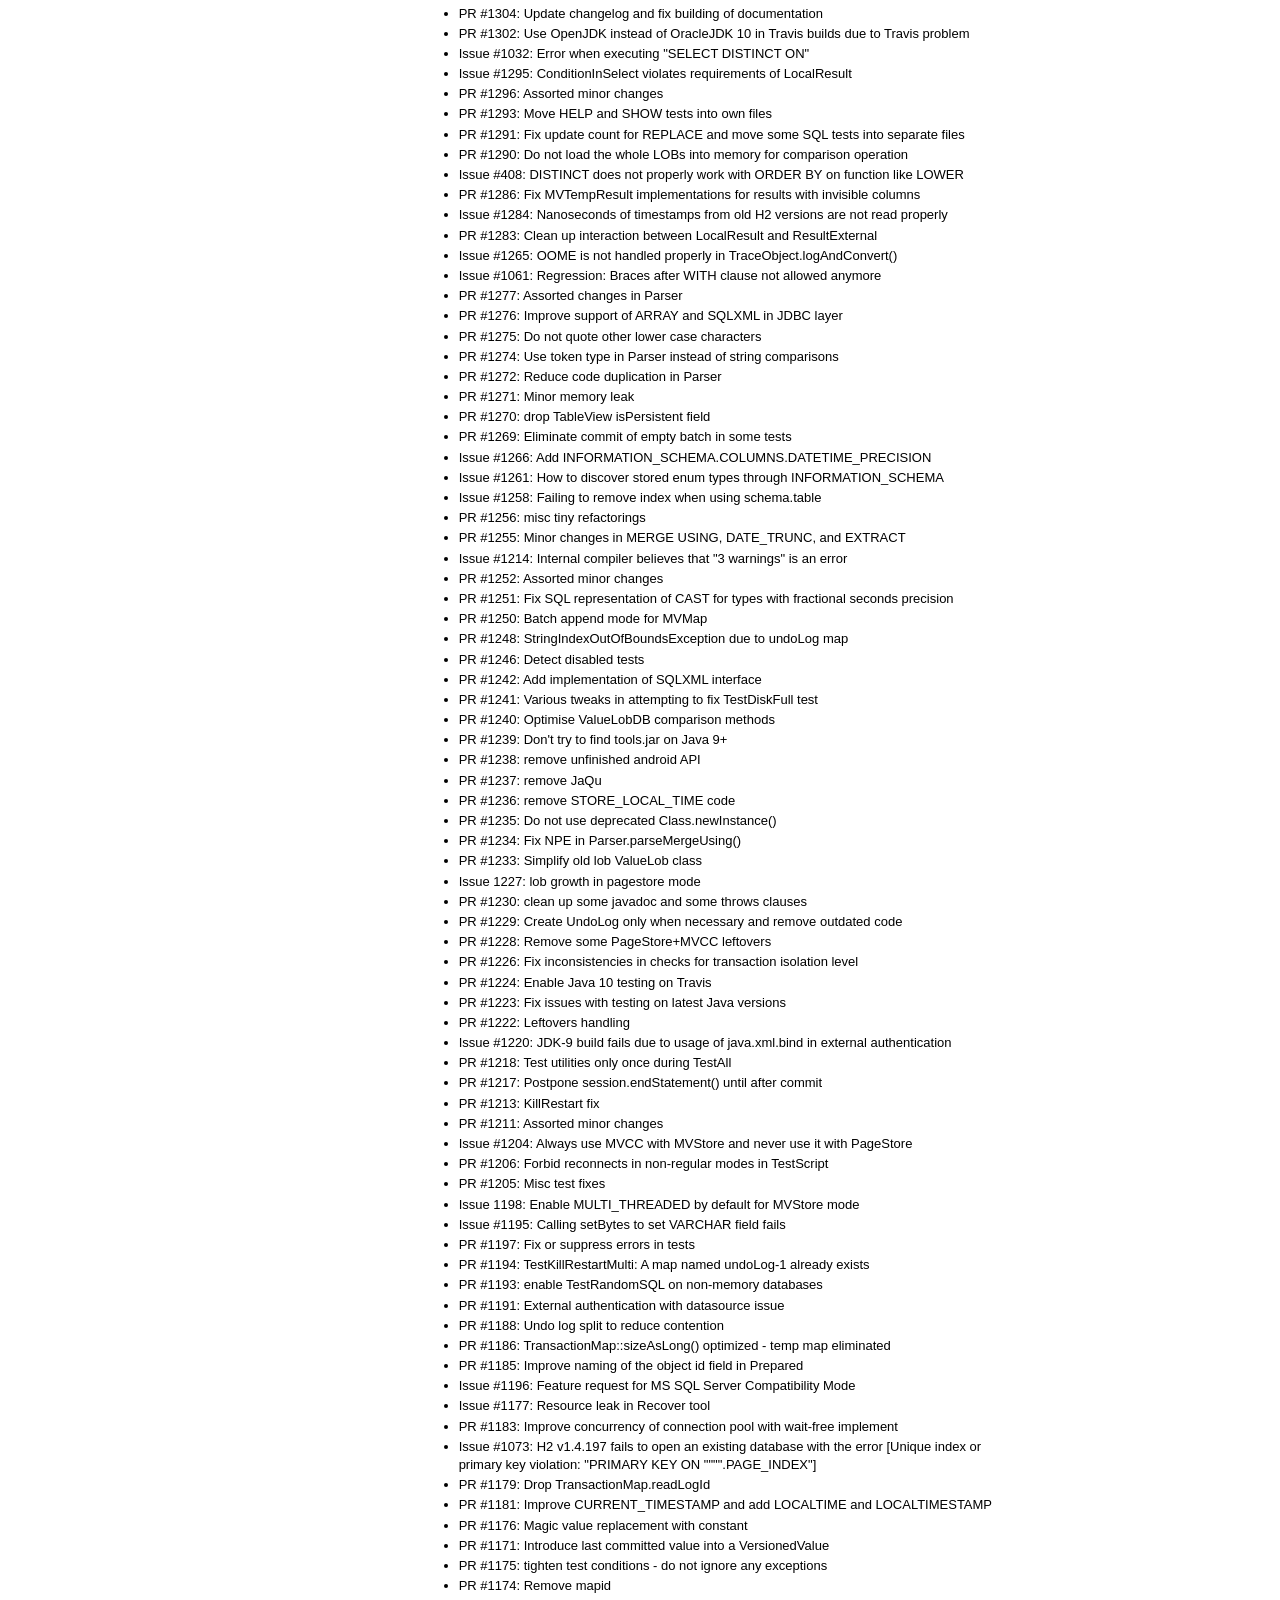
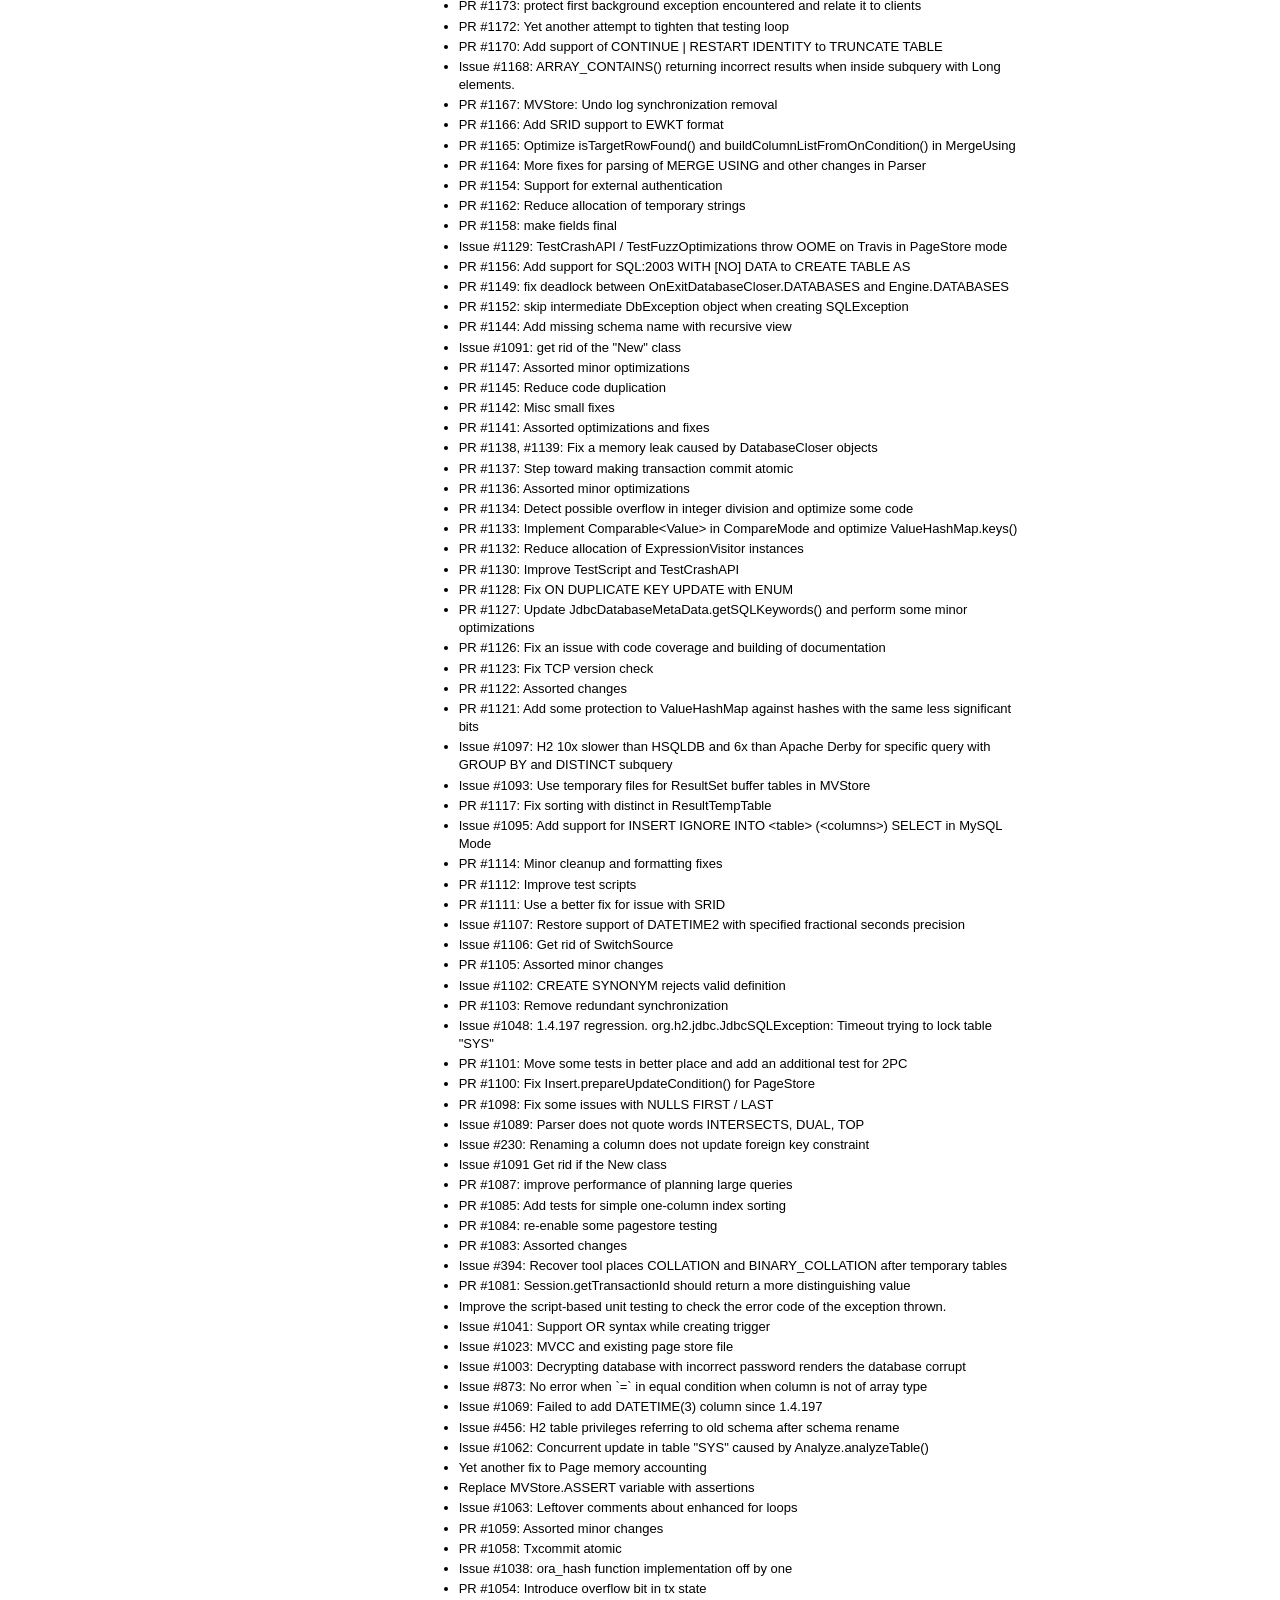
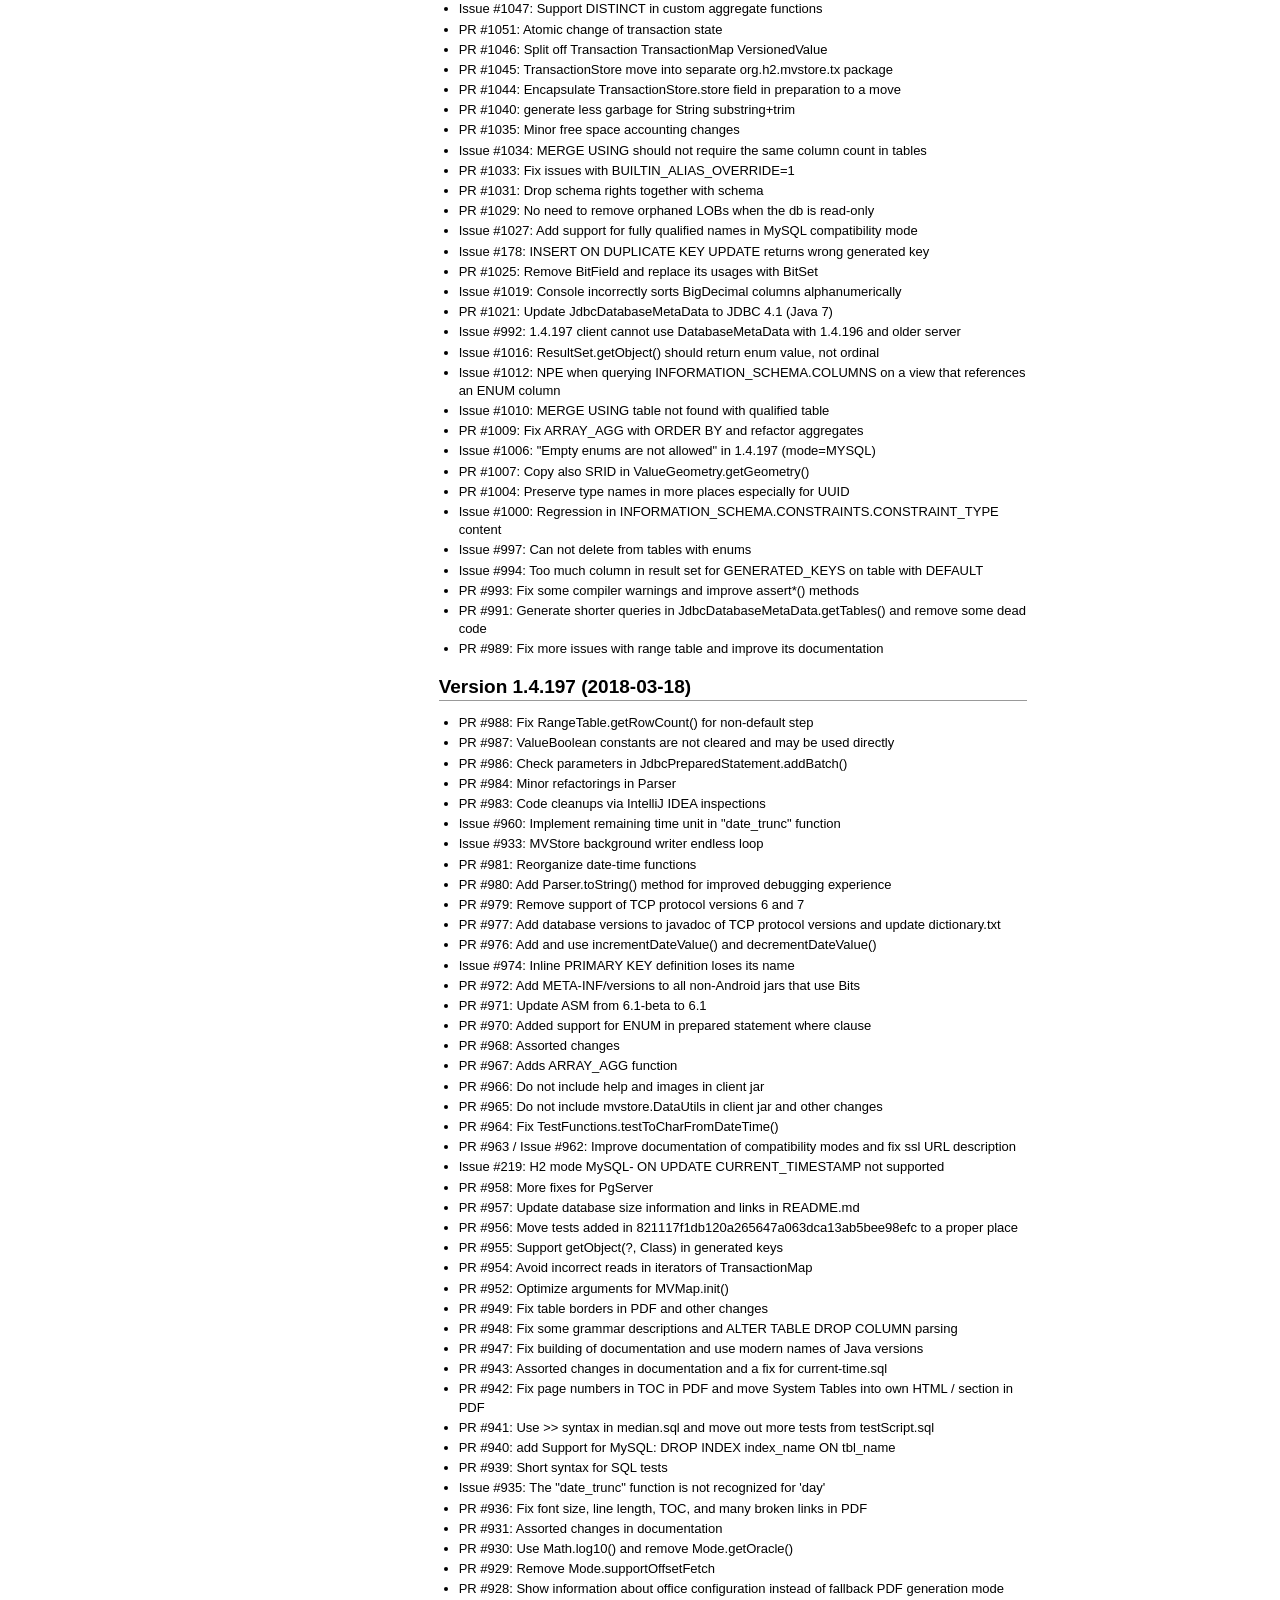
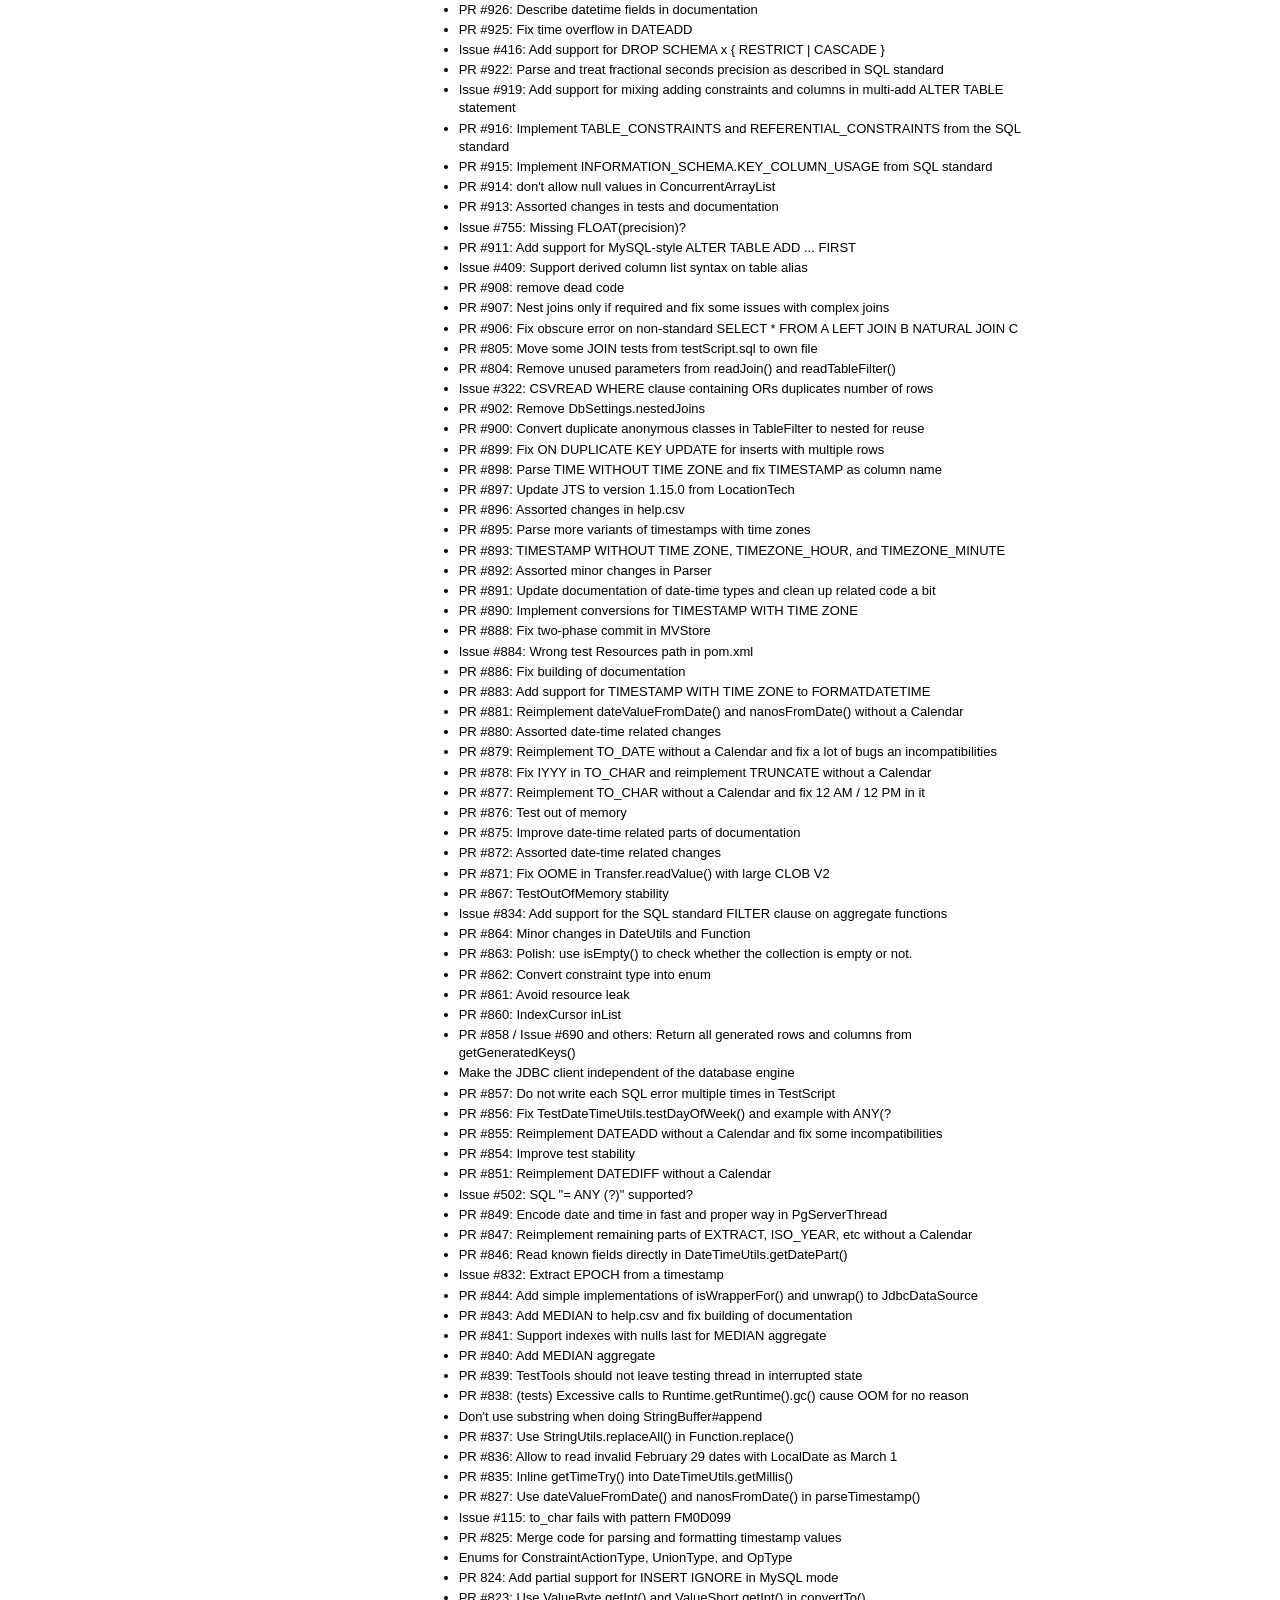
<file: h2/docs/html/changelog.html>
<!DOCTYPE html PUBLIC "-//W3C//DTD XHTML 1.0 Strict//EN" "http://www.w3.org/TR/xhtml1/DTD/xhtml1-strict.dtd">
<!--
Copyright 2004-2019 H2 Group. Multiple-Licensed under the MPL 2.0,
and the EPL 1.0 (https://h2database.com/html/license.html).
Initial Developer: H2 Group
-->
<html xmlns="http://www.w3.org/1999/xhtml" lang="en" xml:lang="en">
<head><meta http-equiv="Content-Type" content="text/html;charset=utf-8" />
<meta name="viewport" content="width=device-width, initial-scale=1" />
<title>
Change Log
</title>
<link rel="stylesheet" type="text/css" href="stylesheet.css" />
<!-- [search] { -->
<script type="text/javascript" src="navigation.js"></script>
</head><body onload="highlight()" onscroll="scroll()">

<table class="nav" onmousemove="return mouseMove(event)"><tr class="nav"><td class="nav" valign="top">
<div id = "searchMenu" style="width: 180px; overflow: hidden;">
<div class="menu" style="white-space:nowrap;">
<img src="images/h2-logo-2.png"
    alt="H2 database logo"
    onclick="document.location='main.html'"
    width="136" height="74"/>
&nbsp;&nbsp;<span id = "goTop" onclick="window.scrollTo(0,0)" style="color: #fff; position:fixed; font-size: 20px; cursor: pointer;">&#x25b2;</span>
</div>

<form action="submit" onsubmit="return goFirst();">
<table width="100%" class="search">
    <tr class="search">
        <td class="search" colspan="2">
<!-- translate
<a href="https://translate.google.com/translate?u=https%3A%2F%2Fh2database.com"
    onclick="javascript:startTranslate();return false;">Translate</a>
<div id = "translate" style="display:none"><div id = "google_translate_element"></div></div>
translate -->
        </td>
    </tr>
    <tr class="search">
        <td class="search" colspan="2">
        <b><label for="search">Search:</label></b>
        </td>
    </tr>
    <tr class="search">
        <td class="search" colspan="2">
            <input id = "search" name="search" type="text" size="16" maxlength="100" onkeyup="listWords(this.value, '')" /><br />
            <input type="reset" id = "clear" style="display:none;" value="Clear" onclick="listWords('', '');" />
        </td>
    </tr>
    <tr class="search" style="display:none;" >
        <td class="search" style="width: 1%; vertical-align: middle;">
            <input id = "highlight" type="checkbox" checked="checked" onclick="highlightCurrent(this.checked, search.value)" />
        </td>
        <td class="search" style="width: 99%; padding: 0px; vertical-align: middle;">
            <label for="highlight">Highlight keyword(s)</label>
        </td>
    </tr>
    <tr class="search">
        <td class="search" colspan="2">
            <table id = "result" style="border: 0px;">
                <tr style="display:none"><td></td></tr>
            </table>
        </td>
    </tr>
</table>
</form>
<div class="menu">
<b><a href="main.html">Home</a></b><br />
<a href="download.html">Download</a><br />
<a href="cheatSheet.html">Cheat Sheet</a><br />
<br />
<b>Documentation</b><br />
<a href="quickstart.html">Quickstart</a><br />
<a href="installation.html">Installation</a><br />
<a href="tutorial.html">Tutorial</a><br />
<a href="features.html">Features</a><br />
<a href="performance.html">Performance</a><br />
<a href="advanced.html">Advanced</a><br />
<br />
<b>Reference</b><br />
<a href="commands.html">Commands</a><br />
<a href="functions.html">Functions</a><br />
&#8226;&nbsp;<a href="functions-aggregate.html">Aggregate</a>
&#8226;&nbsp;<a href="functions-window.html">Window</a>
<br /><br />
<a href="datatypes.html">Data Types</a><br />
<a href="grammar.html">SQL Grammar</a><br />
<a href="systemtables.html">System Tables</a><br />
<a href="../javadoc/index.html">Javadoc</a><br />
<a href="../h2.pdf">PDF (1.5 MB)</a><br />
<br />
<b>Support</b><br />
<a href="faq.html">FAQ</a><br />
<a href="sourceError.html">Error Analyzer</a><br />
<a href="https://groups.google.com/group/h2-database">Google Group (English)</a><br />
<a href="https://groups.google.co.jp/group/h2-database-jp">Google Group (Japanese)</a><br />
<a href="https://groups.google.com/group/h2-cn">Google Group (Chinese)</a><br />
<br />
<b>Appendix</b><br />
<a href="history.html">History &amp; Roadmap</a><br />
<a href="license.html">License</a><br />
<a href="build.html">Build</a><br />
<a href="links.html">Links</a><br />
<a href="mvstore.html">MVStore</a><br />
<a href="architecture.html">Architecture</a><br />
<br />

</div>
</div>
</td>

<td class="nav" style="cursor: e-resize;" onmousedown="return mouseDown(event)" onmouseup="return mouseUp(event)">&nbsp;</td>
<td class="nav"><div class="content">

<!-- } -->

<h1>Change Log</h1>

<h2>Next Version (unreleased)</h2>
<ul>
<li>-
</li>
</ul>

<h2>Version 1.4.200 (2019-10-14)</h2>
<ul>
<li>PR #2168: Add non-standard SNAPSHOT isolation level to MVStore databases
</li>
<li>Issue #2165: Problem with secondary index on SERIALIZABLE isolation level
</li>
<li>Issue #2161: Remove undocumented PageStore-only FILE_LOCK=SERIALIZED
</li>
<li>PR #2155: Reduce code duplication
</li>
<li>Issue #1894: Confusing error message when database creation is disallowed
</li>
<li>Issue #2123: Random failures in TestTransactionStore
</li>
<li>Issue #2153: Different behavior in SET LOCK_TIMEOUT after 1.4.197
</li>
<li>Issue #2150: Remove MULTI_THREADED setting and use multi-threaded MVStore and single-threaded PageStore backends
</li>
<li>Issue #216: Support READ UNCOMMITTED isolation level in MVStore mode
</li>
<li>Issue #678: Support REPEATABLE READ isolation level in MVStore mode
</li>
<li>Issue #174: Support SERIALIZABLE isolation level in MVStore mode
</li>
<li>Issue #2144: MVStore: read uncommitted doesn't see committed rows
</li>
<li>Issue #2142: CURRVAL / CURRENT VALUE FOR should return the value for the current session
</li>
<li>Issue #2136: ConstraintCheck concurrency regression
</li>
<li>PR #2137: Don't use SYSTEM_RANGE for SELECT without a FROM
</li>
<li>PR #2134: Assorted fixes and other changes in DateTimeUtils
</li>
<li>PR #2133: Optimize COUNT([ALL] constant) and other changes
</li>
<li>PR #2132: Typo and another bug in MVStore.readStoreHeader()
</li>
<li>Issue #2130: Group-sorted query returns invalid results with duplicate grouped columns in select list
</li>
<li>Issue #2120: Add IF EXISTS clause to column name in ALTER TABLE ALTER COLUMN statement
</li>
<li>Issue #521: Add support for the TIME WITH TIME ZONE data type
</li>
<li>PR #2127: Fix race condition / performance issue during snapshotting
</li>
<li>Issue #2124: MVStore build is broken
</li>
<li>PR #2122: Add support for LMT in time zones and fix large years in datetime values
</li>
<li>Issue #2067: Incorrect chunk space allocation during chunks movement
</li>
<li>PR #2066: Not so happy path - "four alternatives" implementation
</li>
<li>PR #2121: Reduce code duplication for datetime API with custom Calendar instances
</li>
<li>PR #2119: SQL: statement read consistency
</li>
<li>Issue #2116: Empty IN() operator should result in error (MSSQL)
</li>
<li>Issue #2036: CAST from TIME to TIMESTAMP returns incorrect result
</li>
<li>PR #2114: Assorted changes
</li>
<li>PR #2113: Add feature F411: Time zone specification
</li>
<li>PR #2111: CURRENT_CATALOG, SET CATALOG and other changes
</li>
<li>Issue #2109: IW date formatting does not produce proper output
</li>
<li>PR #2104: Fix ordinary grouping set with parentheses and empty grouping set in GROUP BY
</li>
<li>Issue #2103: Add QUOTE_IDENT() function to enquote an identifier in SQL
</li>
<li>Issue #2075: Add EXECUTE IMMEDIATE implementation
</li>
<li>PR #2101: Fix infinite loop in Schema.removeChildrenAndResources()
</li>
<li>Issue #2096: Convert LEFT and RIGHT to keywords and disallow comma before closing parenthesis
</li>
<li>PR #2098: Fix typos
</li>
<li>Issue #1305 / PR #2097: Remove unused and outdated website translation infrastructure
</li>
<li>PR #2093: CURRENT VALUE FOR and other sequence-related changes
</li>
<li>PR #2092: Allow to simulate usage of multiple catalogs by one connection
</li>
<li>PR #2091: Oracle mode now uses DECIMAL with NEXTVAL
</li>
<li>Issue #2088: Division by zero caused by evaluation of global conditions before local conditions
</li>
<li>Issue #2086: TCP_QUICKACK on server socket
</li>
<li>Issue #2073: TableLink should not pass queries to DatabaseMetaData.getColumns()
</li>
<li>Issue #2074: MySQL and MSSQLServer Mode: TRUNCATE TABLE should always RESTART IDENTITY
</li>
<li>Issue #2063: MySQL mode: "drop foreign key if exists" support
</li>
<li>PR #2061: Use VirtualTable as a base class for RangeTable
</li>
<li>PR #2059: Parse IN predicate with multiple subqueries correctly
</li>
<li>PR #2057: Fix TestCrashAPI failure with Statement.enquoteIdentifier()
</li>
<li>PR #2056: Happy path: speed up database opening
</li>
<li>Issue #2051: The website shows outdated information about the storage engine
</li>
<li>PR #2049: bugfix - mvstore data lost issue when partial write occurs
</li>
<li>PR #2047: File maintenance
</li>
<li>PR #2046: Recovery mode
</li>
<li>Issue #2044: setTransactionIsolation always call commit() even if transaction is auto-commit
</li>
<li>Issue #2042: Add possibility to specify generated columns for query in web console
</li>
<li>Issue #2040: INFORMATION_SCHEMA.SETTINGS contains irrelevant settings
</li>
<li>PR #2038: MVMap: lock reduction on updates
</li>
<li>PR #2037: Fix SYS_GUID, RAWTOHEX, and HEXTORAW in Oracle mode
</li>
<li>Issue #2016: ExpressionColumn.mapColumns() performance complexity is quadratic
</li>
<li>Issue #2028: Sporadic inconsistent state after concurrent UPDATE in 1.4.199
</li>
<li>PR #2033: Assorted changes
</li>
<li>Issue #2025: Incorrect query result when (OFFSET + FETCH) &gt; Integer.MAX_VALUE
</li>
<li>PR #2023: traverseDown() code deduplication
</li>
<li>PR #2022: Mvmap minor cleanup
</li>
<li>Issue #2020: Wrong implementation of IN predicate with subquery
</li>
<li>PR #2003: Change dead chunks determination algorithm
</li>
<li>Issue #2013: DECIMAL is casted to double in ROUND function
</li>
<li>PR #2011: ZonedDateTime and (INTERVAL / INTERVAL)
</li>
<li>Issue #1997: TestRandomSQL failure with ClassCastException
</li>
<li>Issue #2007: PostgreSQL compatibility mode: support ON CONFLICT DO NOTHING
</li>
<li>Issue #1927: Do not allow commit() when auto-commit is enabled
</li>
<li>PR #1998: Reduce TxCounter memory footprint
</li>
<li>PR #1999: Make RootReference lock re-entrant
</li>
<li>PR #2001: Test improvements, OOME elimination
</li>
<li>Issue #1995: Obscure condition in MVPrimaryIndex.extractPKFromRow()
</li>
<li>Issue #1975: Add client ip address to information_schema
</li>
<li>PR #1982: Hindi language translation added
</li>
<li>Issue #1985: Add thread number to TCP server thread names
</li>
<li>Do not allow empty password for management DB
</li>
<li>Issue #1978: getGeneratedKeys() can use the same rules as FINAL TABLE
</li>
<li>PR #1977: Change JSON literals and add support for compound character literals
</li>
<li>PR #1974: Use proleptic Gregorian calendar for datetime values
</li>
<li>Issue #1847: Add support for data change delta tables
</li>
<li>PR #1971: Add maximum cardinality parameter to ARRAY data type
</li>
<li>PR #1970: Switch from log map rename to "committed" marker log record
</li>
<li>PR #1969: Add unique predicate
</li>
<li>Issue #1963: Expression.addFilterConditions() with outer joins
</li>
<li>PR #1966: Add standard CURRENT_SCHEMA function
</li>
<li>PR #1964: Add Feature T571: Truth value tests
</li>
<li>PR #1962: Fix data types of optimized conditions
</li>
<li>PR #1961: Failure to open DB after improper shutdown
</li>
<li>Issue #1957: NullPointerException with DISTINCT and ORDER BY CASE
</li>
<li>PR #1956: Fix row value handling in the null predicate
</li>
<li>PR #1955: Add standard UNKNOWN literal
</li>
<li>Issue #1952: Connection.setSchema doesn't work with query cache
</li>
<li>PR #1951: Assorted changes
</li>
<li>PR #1950: Fix NULL handling in ARRAY_AGG
</li>
<li>PR #1949: Extract aggregate and window functions into own pages in documentation
</li>
<li>PR #1948: Add standard LOG() function with two arguments
</li>
<li>Issue #1935: Improve file locking on shared filesystems like SMB
</li>
<li>PR #1946: Reimplement table value constructor on top of Query
</li>
<li>PR #1945: Fix IN (SELECT UNION with OFFSET/FETCH)
</li>
<li>Issue #1942: MySQL Mode: convertInsertNullToZero should be turned off by default?
</li>
<li>Issue #1940: MySQL Mode: Modify column from NOT NULL to NULL syntax
</li>
<li>PR #1941: Extract OFFSET / FETCH handling from Select and SelectUnion to Query
</li>
<li>Issue #1938: Regression with CREATE OR REPLACE VIEW. Causes "Duplicate column name" exception.
</li>
<li>PR #1937: Get rid of FunctionCursorResultSet
</li>
<li>Issue #1932: Incoherence between DbSettings.mvStore and getSettings()
</li>
<li>PR #1931: Fix wildcard expansion for multiple schemas
</li>
<li>PR #1930: Move PageStore table engine into own package
</li>
<li>PR #1929: Initial implementation of type predicate and other changes
</li>
<li>PR #1926: Assorted improvements for BINARY data type
</li>
<li>Issue #1925: Support SQL Server binary literal syntax
</li>
<li>Issue #1918: MySQL: CREATE TABLE with both CHARSET and COMMENT failed
</li>
<li>Issue #1913: MySQL: auto_increment changing SQL not supported
</li>
<li>Issue #1585: The translate function on DB2 mode could have parameters order changed
</li>
<li>PR #1914: Change storage and network format of JSON to byte[]
</li>
<li>Issue #1911: Foreign key constraint does not prevent table being dropped
</li>
<li>PR #1909: Add JSON_OBJECTAGG and JSON_ARRAYAGG aggregate functions
</li>
<li>PR #1908: Cast VARCHAR to JSON properly and require FORMAT JSON in literals
</li>
<li>PR #1906: Add JSON_OBJECT and JSON_ARRAY functions
</li>
<li>Issue #1887: Infinite recursion in ConditionAndOr.java
</li>
<li>Issue #1903: MSSQLServer Mode - Support Update TOP(X)
</li>
<li>Issue #1900: Support SQLServer stored procedure execution syntax
</li>
<li>PR #1898: Add IS JSON predicate
</li>
<li>Issue #1896: MSSQLServer compatibility mode - GETDATE() incorrectly omits time
</li>
<li>PR #1895: Add standard array concatenation operation
</li>
<li>Issue #1892: Window aggregate functions return incorrect result without window ordering and with ROWS unit
</li>
<li>Issue #1890: ArrayIndexOutOfBoundsException in MVSortedTempResult.getKey
</li>
<li>Issue #308: Mode MySQL and LAST_INSERT_ID with argument
</li>
<li>Issue #1883: Suspicious code in Session.getLocks()
</li>
<li>Issue #1878: OPTIMIZE_REUSE_RESULTS causes incorrect result after rollback since 1.4.198
</li>
<li>PR #1880: Collation names like CHARSET_* recognition
</li>
<li>Issue #1844: MySQL Compatibility: create table error when primary key has comment
</li>
<li>PR #1873: Concurrency in database metadata
</li>
<li>Issue #1864: Failing to format NotSerializableException corrupting the database
</li>
<li>PR #1868: add more checking to TestFileLock
</li>
<li>Issue #1819: Trace.db file exceed file size limit (64MB)
</li>
<li>Issue #1861: Use COALESCE in named columns join for some data types
</li>
<li>PR #1860: Additional fix for deadlock on shutdown (exclusively in PageStore mode)
</li>
<li>Issue #1855: Wrong qualified asterisked projections in named column join
</li>
<li>Issue #1854: Wrong asterisked projection and result in named column right outer join
</li>
<li>Issue #1852: Named column joins doesn't work with the VALUES constructor and derived column lists
</li>
<li>Issue #1851: Wrong asterisked projection in named column joins
</li>
<li>PR #1850: Duplicate map identifiers
</li>
<li>PR #1849: Reimplement MVStore.findOldChunks() with PriorityQueue
</li>
<li>PR #1848: Reimplement MVStore.findChunksToMove() with PriorityQueue
</li>
<li>Issue #1843: Named columns join syntax is not supported
</li>
<li>Issue #1841: Deadlock during concurrent shutdown attempts with 1.4.199
</li>
<li>Issue #1834: NUMERIC does not preserve its scale for some values
</li>
<li>PR #1838: Implement conversion from JSON to GEOMETRY
</li>
<li>PR #1837: Implement conversion from GEOMETRY to JSON
</li>
<li>PR #1836: Add LSHIFT and RSHIFT function
</li>
<li>PR #1833: Add BITNOT function
</li>
<li>PR #1832: JSON validation and normalization
</li>
<li>PR #1829: MVStore chunks occupancy rate calculation fixes
</li>
<li>PR #1828: Basis for implementation of SQL/JSON standard
</li>
<li>PR #1827: Add support for Lucene 8.0.0
</li>
<li>Issue #1820: Performance problem on commit
</li>
<li>Issue #1822: Use https:// in h2database.com hyperlinks
</li>
<li>PR #1817: Assorted minor changes in documentation and other places
</li>
<li>PR #1812: An IllegalStateException that wraps EOFException is thrown when partial writes happens
</li>
</ul>

<h2>Version 1.4.199 (2019-03-13)</h2>
<ul>
<li>PR #1807: Reduce code duplication and remove h2.mixedGeometries
</li>
<li>PR #1806: Improve SELECT FOR UPDATE documentation
</li>
<li>PR #1804: Lift limit of 10 characters on enum value (1.4.198 regression)
</li>
<li>PR #1803: Do not rely on index sorting in SELECT FOR UPDATE
</li>
<li>Issue #1800: Remove experimental status from window functions
</li>
<li>PR #1799: Fire triggers after row locking and remove some leftovers
</li>
<li>PR #1798: Reuse some string builders, remove StatementBuilder and other minor changes
</li>
<li>Issue #1795: 1.4.198 regression with batch updates and transactions
</li>
<li>PR #1794: Ask password in Shell in secure way and improve database creation information in tutorial
</li>
<li>PR #1791: Move commands to commands.html and other changes
</li>
<li>Issue #1774: H2 Browser configuration is unclear and fails on KUbuntu
</li>
<li>PR #1790: Do not convert standard TRIM function to non-standard functions
</li>
<li>Issue #1787: Non-standard MERGE throws LOCK_TIMEOUT_1 on violation of some constraints
</li>
<li>PR #1784: improve database not found error
</li>
<li>Issue #1740: Enhancement Request: h2 server: do not swallow exceptions
</li>
<li>Issue #1616: Metadata and scripts should be persisted with unconditionally quoted identifiers
</li>
<li>PR #1779: Improve isSimpleIdentifier() and enquoteIdentifier()
</li>
<li> PR #1776: Improve DATABASE_TO_LOWER handling
</li>
<li>Issue #1771: NPE in Comparison.createIndexConditions
</li>
<li>PR #1772: Fix newlines in test scripts
</li>
<li>Issue #1762: NullPointerException in Parser. Introduced in 1.4.198
</li>
<li>PR #1768: Add more context-sensitive keywords
</li>
<li>Issue #1758: sequence restart issue with 1.4.198
</li>
<li>Issue #1759: SELECT &#8230; FOR UPDATE returns old data in 1.4.198
</li>
<li>PR #1756: Fix DISTINCT ON in presence of ORDER BY
</li>
<li>PR #1754: Fix window functions in JOIN with ON condition
</li>
<li>Issue #1751: making it easier to open console and create local databases
</li>
<li>Issue #1750: JOIN t ON t.col IN (SELECT ...) throws AssertionError
</li>
</ul>

<h2>Version 1.4.198 (2019-02-22)</h2>
<ul>
<li>Issue #1746: Infinite loop in TestConcurrent.testConcurrentChangeAndGetVersion()
</li>
<li>Issue #1739: Table and view names not case sensitive when using DATABASE_TO_UPPER=FALSE
</li>
<li>Issue #848: H2 PostgreSQL Compatibility Mode: lowercase metadata
</li>
<li>Issue #485: Problem is in invalid case for schema's IGNORECASE=true;DATABASE_TO_UPPER=false
</li>
<li>Issue #1742, PR #1743: Assorted small changes
</li>
<li>PR #1738: Reduce memory allocation in getSQL() methods
</li>
<li>PR #1737: more javadoc updates
</li>
<li>Issue #1735: Creating views with DATABASE_TO_UPPER=FALSE fails
</li>
<li>Issue #1732: source.html does not work
</li>
<li>Issue #1730: Show error in H2 Console if specified driver is not compatible with URL
</li>
<li>Issue #1590: Error on executing "DELETE FROM table1 WHERE ID = ?; DELETE FROM table2 WHERE ID = ?;"
</li>
<li>Issue #1727: Support ISODOW as identifier for the extract function additional to ISO_DAY_OF_WEEK
</li>
<li>PR #1580, #1726: Disable remote database creation by default
</li>
<li>PR #1725: Add partial implementation of standard LISTAGG aggregate function
</li>
<li>PR #1722: Fix window definition lookup in some queries
</li>
<li>PR #1721: Fix derived column list in complex queries
</li>
<li>Issue #1718: Window function and values clause don't work well together
</li>
<li>Issue #1592: Index out of bounds exception in Page.getKey()
</li>
<li>PR #1716: Improve documentation of some DML commands
</li>
<li>Issue #1715: Postgres mode: Domain "regproc" already exists
</li>
<li>PR #1714: Assorted changes
</li>
<li>PR #1713: Remove DataType.defaultDisplaySize and fix display size in TypeInfo
</li>
<li>PR #1711: Add QUALIFY clause to SELECT command
</li>
<li>Issue #1708: CREATE TABLE AS doesn't support column lists without data types
</li>
<li>PR #1707: Fix sort order and ENUM data type in external results
</li>
<li>PR #1706: Add hypothetical set functions
</li>
<li>PR #1705: Fix GROUP_CONCAT with variable separator
</li>
<li>PR #1704: Fix return type of PERCENTILE_CONT and MEDIAN
</li>
<li>PR #1701: Add PERCENTILE_CONT and PERCENTILE_DISC inverse distribution functions
</li>
<li>Issues #1297, #1697: Failure on concurrent session closure
</li>
<li>Issue #1297: removeOldTempIndexes on PageStore causes NullPointerException
</li>
<li>Issue #1354: TestCrashAPI: another NPE
</li>
<li>PR #1695: Reduce memory for TestMVTempResult to 64m
</li>
<li>Issue #1691: Append mode causes OOME in MVPlainTempResult
</li>
<li>PR #1692: Use MVTempResult unconditionally
</li>
<li>Issue #1689: Use separate constants for data types in Data, ValueDataType, and Transfer
</li>
<li>PR #1687: MVMap minor cleanup
</li>
<li>PR #1686: Fix a regression with ENUM data type
</li>
<li>PR #1685: Fix CHAR in PostgreSQL mode and refactor some code
</li>
<li>Issue #1681: IN () doesn't work with row values when data types are not exactly the same
</li>
<li>Issue #1320: OOME / GC overhead in IndexCursor.nextCursor()
</li>
<li>PR #1680: Assorted fixes for ALTER TABLE ALTER COLUMN
</li>
<li>PR #1679: Use TestScript for testSimple
</li>
<li>Issue #1677: Unable to use VALUES keyword in WHERE clause
</li>
<li>Issue #1672: Deadlock on MVStore close in TestOutOfMemory
</li>
<li>Issue #1665: TestCrashAPI: NPE with ENUM in MINUS operator
</li>
<li>Issue #1602: Combine type, precision, scale, display size and extTypeInfo into one object
</li>
<li>PR #1671: Assorted changes
</li>
<li>Issue #1668: MySQL compatibility DATE() function should return NULL on error
</li>
<li>Issue #1604: TestCrashAPI: PreparedStatement.getGeneratedKeys() is already closed
</li>
<li>PR #1667: Detect NULL values and overflow in window frame bounds
</li>
<li>PR #1664: Allow any expressions in window frames
</li>
<li>Issue #1576: H2 Console should not display precision and scale for data types that don't have them
</li>
<li>PR #1662: Fix Alter Table Drop Column In View when table name is wrapped by Double Quotes
</li>
<li>PR #1660: Optimize window aggregates with AND UNBOUNDED FOLLOWING and no exclusions
</li>
<li>PR #1658: Assorted small changes
</li>
<li>PR #1657: Failure to stop background thread
</li>
<li>PR #1656: Optimize window aggregates with ORDER BY + UNBOUNDED PRECEDING + no exclusions
</li>
<li>Issue #1654: OOM in TestMemoryUsage, in big mode
</li>
<li>Issue #1651: TIMESTAMP values near DST may be changed in MVStore database due to UTC-based PageStore format in some
temporary storages
</li>
<li>PR #1650: Fix race in MVStore.close()
</li>
<li>Issue #1212: TestDiskFull: The file is locked
</li>
<li>PR #1648: Add functions ARRAY_CAT(), ARRAY_APPEND() and ARRAY_SLICE()
</li>
<li>PR #1646: In preparation to a release
</li>
<li>PR #1643: more javadoc update
</li>
<li>PR #1642: update javadoc
</li>
<li>PR #1641: Update copyright years
</li>
<li>PR #1640: Suggest ANY(?) instead of variable IN() again
</li>
<li>PR #1638: Add support for Java 11 to test suite
</li>
<li>PR #1637: Remove explicit unboxing
</li>
<li>PR #1635: Optimize UUID to VARCHAR conversion and use correct time check in Engine.openSession()
</li>
<li>Issue #1632: TestMVTableEngine failure
</li>
<li>PR #1631: Prepare to release: javadoc cleanup
</li>
<li>PR #1630: fix duplicate words typos in comments and javadoc
</li>
<li>PR #1627: Use lock to protect append buffer
</li>
<li>Issue #1618: GROUP BY does not work with two identical columns in selected expressions
</li>
<li>Issue #1619: Two-phase commit regression in MASTER
</li>
<li>PR #1626: fix doc
</li>
<li>PR #1625: Prepare to release: javadoc cleanup, fix maven build, fix javadoc build
</li>
<li>Issue #1620: UUIDs are unexpectedly sorted as signed
</li>
<li>PR #1614: Use bulk .addAll() operation
</li>
<li>PR #1613: Add explicit table query
</li>
<li>Issue #1608: ARRAY and row value expression should not be the same
</li>
<li>Issue #1606: Quantified comparison predicate doesn't work correctly on primary key column
</li>
<li>Issue #1057: Very slow execution with subquery and connection parameter LAZY_QUERY_EXECUTION=1
</li>
<li>Issue #1072: Very slow execution with join and connection parameter LAZY_QUERY_EXECUTION=1
</li>
<li>PR #1601: Return BIGINT from ROWNUM(), ROW_NUMBER() and rank functions
</li>
<li>PR #1599: cleanup StringUtils.cache
</li>
<li>PR #1598: Minor changes in parser and documentation
</li>
<li>PR #1597: Remove SysProperties.CHECK preconditions around simple assertions
</li>
<li>PR #1596: Improve SQL Standard compliance in LOB precision parsing
</li>
<li>Issue #1594: DBSettings.optimizeIsNull and dead code in IndexCursor.getMax()
</li>
<li>PR #1591: Use multi-catch java 7 language construction to simplify code
</li>
<li>Issue #1582: h2 not using best index for &gt;=
</li>
<li>PR #1588: Add support for java.time.Period
</li>
<li>Issue #446: FILE_READ from classpath not working because of 0 byte file length
</li>
<li>PR #1579: fix unintentional append mode disruption
</li>
<li>Issue #1573: DELETE FROM w/ ROWNUM and subquery
</li>
<li>Issue #187: SHUTDOWN DEFRAG corrupts splitted file database
</li>
<li>PR #1571: Optimizing ConditionAndOr queries
</li>
<li>Issue #1565: SOME / ANY conflict
</li>
<li>PR #1564: Refactor Expression implementations
</li>
<li>Issue #1561: Incorrect documentation and strange fallback value of SysProperties.FILE_ENCODING
</li>
<li>Issue #1566: MVStore implements Closeable/AutoCloseable
</li>
<li>Issue #1550: OutOfMemoryError during "shutdown defrag"
</li>
<li>Issue #1440: OOM when executing "shutdown compact" in server mode
</li>
<li>Issue #1561: Incorrect documentation and strange fallback value of SysProperties.FILE_ENCODING
</li>
<li>PR #1557: increase lock timeout to TestConcurrentUpdate due to Travis failures
</li>
<li>Issue #1554: REGEXP_REPLACE - accept 'g' flag in PostgreSQL compatibility mode
</li>
<li>Issue #950: Comparison between databases in README.md and in features.html
</li>
<li>Issue #1549: [RFE] Implement locking modes (select for update)
</li>
<li>PR #1548: Add AsynchronousFileChannel-based experimental FilePathAsync
</li>
<li>PR #1547: Speedup unused chunks collection
</li>
<li>PR #1546: Tiny optimization: use `System.arraycopy` when possible
</li>
<li>PR #1545: Export datetime value functions to SQL using standard syntax
</li>
<li>Issue #1371: NPE in CacheLRU
</li>
<li>Issue #1534: Typo in message
</li>
<li>Issue #1527: Parser performance: Excessive use of regular expressions to validate column names
</li>
<li>PR #1543: MVStore assorted re-factorings
</li>
<li>PR #1538: Add support for newer Lucene versions without recompilation
</li>
<li>Issue #1536: CURRENT_TIMESTAMP result doesn't change under Transactions
</li>
<li>Issue #239: Consider supporting Lucene 5 indexes
</li>
<li>PR #1520: Fixes bug in PutIfAbsentDecisionMaker
</li>
<li>Issue #1518: ENUM and VIEW with filtering on enum column
</li>
<li>Issue #1516: Array element reference array[index] should be 1-based
</li>
<li>Issue #1512: TestMVTableEngine.testLowRetentionTime(): NPE in VersionedValue.Type
</li>
<li>PR #1513: Assorted minor changes
</li>
<li>PR #1510: Add optional EXCEPT clause to wildcards
</li>
<li>PR #1509: Use domain term everywhere
</li>
<li>Issue #1507: Add INFORMATION_SCHEMA.COLUMNS.COLUMN_TYPE qualification for domains
</li>
<li>Issue #1499: TestScript::envelope.sql failure in &#8220;big&#8221; mode
</li>
<li>Issue #1498: NPE in SimpleResultSet.getColumnCount()
</li>
<li>Issue #1495: MERGE statement doesn't affect any rows when Oracle UPDATE .. WHERE .. DELETE .. WHERE is used
</li>
<li>Issue #1493: MERGE statement fails when it updates more than one row
</li>
<li>Issue #1492: Unnecessary restriction on MERGE USING statement when ON clause doesn't reference any target table columns
</li>
<li>Issue #1491: Unnecessary restriction on MERGE USING statement when ON predicate doesn't match inserted row
</li>
<li>Issue #1490: NullPointerException when running invalid MERGE statement
</li>
<li>Issue #1489: MERGE USING documentation has misleading railroad diagram
</li>
<li>Issue #1488: Improve documentation of window and some other functions
</li>
<li>Issue #1485: Default window frame in presence of ORDER BY is RANGE .., not ROWS
</li>
<li>PR #1484: New tests, reimplemented EXCLUDE clause, and assorted changes
</li>
<li>Issue #1338: MSSQLServer compatibility enhancements
</li>
<li>PR #1480: Update Maven build instruction and fix some problems
</li>
<li>PR #1478: Upgrade maven-surefire-plugin
</li>
<li>PR #1476: Add TransactionStore to MVStore jar
</li>
<li>Issue #1475: Dropping column used by a view produces misleading error message
</li>
<li>Issue #1473: TestScript needs better detection of sorted result
</li>
<li>PR #1471: issue 1350: TestCrashAPI: PageStore.freeListPagesPerList
</li>
<li>PR #1470: Fix window functions in queries with HAVING
</li>
<li>PR #1469: Forbid incorrect nesting of aggregates and window functions
</li>
<li>Issue #1437: Generated as Identity has a different behaviour.
</li>
<li>PR #1467: Fix subtraction of timestamps
</li>
<li>PR #1464: Assorted minor changes in window processing code
</li>
<li>PR #1463: Fix some window aggregates and reduce amount of collecting implementations
</li>
<li>PR #1462: Separate aggregate and window code in some places
</li>
<li>PR #1461: Add WINDOW clause support
</li>
<li>Issue #1427: Scalability problem in MVSpatialIndex
</li>
<li>PR #1459: Improve window clause correctness checks
</li>
<li>PR #1457: Add NTILE(), LEAD() and LAG() window functions
</li>
<li>PR #1456: Add experimental implementation of remaining types of window frames
</li>
<li>PR #1454: Add FIRST_VALUE(), LAST_VALUE(), and NTH_VALUE()
</li>
<li>PR #1453, Issue #1161: Add ROW_NUMBER(), RANK(), DENSE_RANK(), PERCENT_RANK(), and CUME_DIST() window functions
</li>
<li>PR #1452: Reset aggregates before reuse
</li>
<li>PR #1451: Add experimental support for aggregates with OVER (ORDER BY *)
</li>
<li>PR #1450: Evaluate window aggregates only once for each partition
</li>
<li>PR #1449: Move more code from Aggregate and JavaAggregate to AbstractAggregate
</li>
<li>PR #1448: Add experimental implementation of grouped window queries
</li>
<li>PR #1447: Refactor OVER() processing code and fix some issues
</li>
<li>PR #1446: fix : The French messages are bad generated (not contain DB message)
</li>
<li>PR #1445: Use PostGIS-compatible format for SRID-only constraint in GEOMETRY
</li>
<li>PR #1444: Add experimental unoptimized support for OVER ([PARTITION BY ...]) in aggregates
</li>
<li>PR #1442: Bugfix - Release MVStore lock and file resources rightly even if errors when compacting database
</li>
<li>PR #1441: Add GEOMETRY type subtypes with type and SRID constraints
</li>
<li>PR #1434: Add support for ENUM in CAST and other changes
</li>
<li>PR #1431: Fix some inconsistencies in documentation and improve mvn build
</li>
<li>PR #1428: Add support for M and ZM dimensions to GEOMETRY data type
</li>
<li>Issue #1405: Introduce LocalResult factory
</li>
<li>PR #1422: Add ENVELOPE aggregate function
</li>
<li>Issue #1421: Remove old-style outer join
</li>
<li>PR #1419: Assorted minor changes
</li>
<li>PR #1414: DEFRAG and COMPACT mixup
</li>
<li>PR #1413: improvements to MVStore garbage collection
</li>
<li>PR #1412: Added org.h2.store.fs package to exported osgi bundles
</li>
<li>PR #1409: Map all remaining error codes to custom exception classes
</li>
<li>Issue #1407: Add a MODE() aggregate function
</li>
<li>PR #1402: Duplicate conditions in column check constraint
</li>
<li>PR #1399: Add more subclasses of SQLException and use it for some error codes
</li>
<li>PR #1397: Add DATEADD return type detection
</li>
<li>Issue #1393: Add INFORMATION_SCHEMA.COLUMNS.IS_VISIBLE
</li>
<li>PR #1392: Some refactoring and assorted minor optimizations
</li>
<li>PR #1388: Extract UnaryOperation from Operation and other changes
</li>
<li>PR #1386: DISK_SPACE_USED() for MVStore and other minor changes
</li>
<li>PR #1385: split up the rather large convertTo method
</li>
<li>PR #1384: Throw exception if unknown mode is specified in database URL
</li>
<li>Issue #1365, PR #1382: Parse more date-time literals for compatibility with other databases
</li>
<li>PR #1381: Minor fixes for INTERVAL data type
</li>
<li>PR #1380: Improve documentation of intervals
</li>
<li>Issue #1189: "Merge into using" parameters aren't found
</li>
<li>Issue #1377: org.h2.api.Interval and TIME leftovers
</li>
<li>PR #1376: TestMultiThreadedKernel is back
</li>
<li>PR #1373: INTERVAL data type
</li>
<li>Issue #1369: In MSSQL Server Mode generated UUID fields need NEWID() function
</li>
<li>Issue #756: FunctionsMySql is not in the main jar
</li>
<li>PR #1368: Parse BINARY VARYING, BINARY LARGE OBJECT, and CHARACTER LARGE OBJECT
</li>
<li>PR #1367: Assorted changes with SELECT output limitation clauses
</li>
<li>Issue #1363: Why H2 requires random own packages in OSGi bundle description?
</li>
<li>Issue #1192: Add an Automatic-Module-Name
</li>
<li>Issue #1361, PR #1362: Add limited support for MONEY and SMALLMONEY in compatibility modes
</li>
<li>Issue #1327: mvn build misses some resources
</li>
<li>PR #1359: Add system property to return OffsetDateTime from ResultSet.getObject()
</li>
<li>PR #1357: Simplify execution flow in some places
</li>
<li>PR #1356: Fix NPE in Query.initExpression()
</li>
<li>PR #1355: Assorted changes in MetaTable
</li>
<li>Issue #1352: TestCrashAPI: Prepared.getObjectId() was called before
</li>
<li>PR #1349: Changes is conversion and comparison methods of Value
</li>
<li>Issue #1346: Exception when using IN condition for enums
</li>
<li>PR #1345: Replace some init methods with constructors
</li>
<li>PR #1344: Streamline last chunk verification on startup
</li>
<li>PR #1341: Optimize MVSecondaryIndex.convertToKey()
</li>
<li>PR #1340: NoSuchElementException instead of returning null
</li>
<li>PR #1339: Add support of TIMESTAMP WITH TIME ZONE to addition and subtraction operators
</li>
<li>PR #1337: Streamline Value comparison
</li>
<li>PR #1336: Minor refactorings
</li>
<li>Issue #1332: Constraint name not set correctly
</li>
<li>Rename fields to reflect actual type
</li>
<li>Issue #1331: Regression in Database.updateMeta()
</li>
<li>Issue #1323: Slow update after altering table in 1.4.197
</li>
<li>PR #1326: Add support of PERCENT in FETCH and TOP clauses
</li>
<li>PR #1325: Optimize WITH TIES in some queries and specify data types for KEY_COLUMN_USAGE
</li>
<li>PR #1321: Do not add rows before OFFSET to result if possible
</li>
<li>PR #1319: Treat NEXTVAL as an auto-generated key
</li>
<li>PR #1318: Mode append fo MVPlainTempResult
</li>
<li>PR #1314: Add ALTER VIEW RENAME command
</li>
<li>PR #1313, issue #1315: Bugfix - using default locale encoding issue in conversion between varchar and varbinary value, and checking javac output text issue in SourceCompiler
</li>
<li>PR #1312: Add Java 9+ support to NIO_CLEANER_HACK
</li>
<li>PR #1311: Fix minor issues with ResultSet.getObject(..., Class) and WITH TIES
</li>
<li>Issue #1298: TestKillRestartMulti: A map named undoLog.2 already exists
</li>
<li>Issue #1307: Invalid value "null" for parameter "calendar" [90008-193]
</li>
<li>PR #1306: Add initial implementation of WITH TIES clause
</li>
<li>PR #1304: Update changelog and fix building of documentation
</li>
<li>PR #1302: Use OpenJDK instead of OracleJDK 10 in Travis builds due to Travis problem
</li>
<li>Issue #1032: Error when executing "SELECT DISTINCT ON"
</li>
<li>Issue #1295: ConditionInSelect violates requirements of LocalResult
</li>
<li>PR #1296: Assorted minor changes
</li>
<li>PR #1293: Move HELP and SHOW tests into own files
</li>
<li>PR #1291: Fix update count for REPLACE and move some SQL tests into separate files
</li>
<li>PR #1290: Do not load the whole LOBs into memory for comparison operation
</li>
<li>Issue #408: DISTINCT does not properly work with ORDER BY on function like LOWER
</li>
<li>PR #1286: Fix MVTempResult implementations for results with invisible columns
</li>
<li>Issue #1284: Nanoseconds of timestamps from old H2 versions are not read properly
</li>
<li>PR #1283: Clean up interaction between LocalResult and ResultExternal
</li>
<li>Issue #1265: OOME is not handled properly in TraceObject.logAndConvert()
</li>
<li>Issue #1061: Regression: Braces after WITH clause not allowed anymore
</li>
<li>PR #1277: Assorted changes in Parser
</li>
<li>PR #1276: Improve support of ARRAY and SQLXML in JDBC layer
</li>
<li>PR #1275: Do not quote other lower case characters
</li>
<li>PR #1274: Use token type in Parser instead of string comparisons
</li>
<li>PR #1272: Reduce code duplication in Parser
</li>
<li>PR #1271: Minor memory leak
</li>
<li>PR #1270: drop TableView isPersistent field
</li>
<li>PR #1269: Eliminate commit of empty batch in some tests
</li>
<li>Issue #1266: Add INFORMATION_SCHEMA.COLUMNS.DATETIME_PRECISION
</li>
<li>Issue #1261: How to discover stored enum types through INFORMATION_SCHEMA
</li>
<li>Issue #1258: Failing to remove index when using schema.table
</li>
<li>PR #1256: misc tiny refactorings
</li>
<li>PR #1255: Minor changes in MERGE USING, DATE_TRUNC, and EXTRACT
</li>
<li>Issue #1214: Internal compiler believes that "3 warnings" is an error
</li>
<li>PR #1252: Assorted minor changes
</li>
<li>PR #1251: Fix SQL representation of CAST for types with fractional seconds precision
</li>
<li>PR #1250: Batch append mode for MVMap
</li>
<li>PR #1248: StringIndexOutOfBoundsException due to undoLog map
</li>
<li>PR #1246: Detect disabled tests
</li>
<li>PR #1242: Add implementation of SQLXML interface
</li>
<li>PR #1241: Various tweaks in attempting to fix TestDiskFull test
</li>
<li>PR #1240: Optimise ValueLobDB comparison methods
</li>
<li>PR #1239: Don't try to find tools.jar on Java 9+
</li>
<li>PR #1238: remove unfinished android API
</li>
<li>PR #1237: remove JaQu
</li>
<li>PR #1236: remove STORE_LOCAL_TIME code
</li>
<li>PR #1235: Do not use deprecated Class.newInstance()
</li>
<li>PR #1234: Fix NPE in Parser.parseMergeUsing()
</li>
<li>PR #1233: Simplify old lob ValueLob class
</li>
<li>Issue 1227: lob growth in pagestore mode
</li>
<li>PR #1230: clean up some javadoc and some throws clauses
</li>
<li>PR #1229: Create UndoLog only when necessary and remove outdated code
</li>
<li>PR #1228: Remove some PageStore+MVCC leftovers
</li>
<li>PR #1226: Fix inconsistencies in checks for transaction isolation level
</li>
<li>PR #1224: Enable Java 10 testing on Travis
</li>
<li>PR #1223: Fix issues with testing on latest Java versions
</li>
<li>PR #1222: Leftovers handling
</li>
<li>Issue #1220: JDK-9 build fails due to usage of java.xml.bind in external authentication
</li>
<li>PR #1218: Test utilities only once during TestAll
</li>
<li>PR #1217: Postpone session.endStatement() until after commit
</li>
<li>PR #1213: KillRestart fix
</li>
<li>PR #1211: Assorted minor changes
</li>
<li>Issue #1204: Always use MVCC with MVStore and never use it with PageStore
</li>
<li>PR #1206: Forbid reconnects in non-regular modes in TestScript
</li>
<li>PR #1205: Misc test fixes
</li>
<li>Issue 1198: Enable MULTI_THREADED by default for MVStore mode
</li>
<li>Issue #1195: Calling setBytes to set VARCHAR field fails
</li>
<li>PR #1197: Fix or suppress errors in tests
</li>
<li>PR #1194: TestKillRestartMulti: A map named undoLog-1 already exists
</li>
<li>PR #1193: enable TestRandomSQL on non-memory databases
</li>
<li>PR #1191: External authentication with datasource issue
</li>
<li>PR #1188: Undo log split to reduce contention
</li>
<li>PR #1186: TransactionMap::sizeAsLong() optimized - temp map eliminated
</li>
<li>PR #1185: Improve naming of the object id field in Prepared
</li>
<li>Issue #1196: Feature request for MS SQL Server Compatibility Mode
</li>
<li>Issue #1177: Resource leak in Recover tool
</li>
<li>PR #1183: Improve concurrency of connection pool with wait-free implement
</li>
<li>Issue #1073: H2 v1.4.197 fails to open an existing database with the error [Unique index or primary key violation: "PRIMARY KEY ON """".PAGE_INDEX"]
</li>
<li>PR #1179: Drop TransactionMap.readLogId
</li>
<li>PR #1181: Improve CURRENT_TIMESTAMP and add LOCALTIME and LOCALTIMESTAMP
</li>
<li>PR #1176: Magic value replacement with constant
</li>
<li>PR #1171: Introduce last committed value into a VersionedValue
</li>
<li>PR #1175: tighten test conditions - do not ignore any exceptions
</li>
<li>PR #1174: Remove mapid
</li>
<li>PR #1173: protect first background exception encountered and relate it to clients
</li>
<li>PR #1172: Yet another attempt to tighten that testing loop
</li>
<li>PR #1170: Add support of CONTINUE | RESTART IDENTITY to TRUNCATE TABLE
</li>
<li>Issue #1168: ARRAY_CONTAINS() returning incorrect results when inside subquery with Long elements.
</li>
<li>PR #1167: MVStore: Undo log synchronization removal
</li>
<li>PR #1166: Add SRID support to EWKT format
</li>
<li>PR #1165: Optimize isTargetRowFound() and buildColumnListFromOnCondition() in MergeUsing
</li>
<li>PR #1164: More fixes for parsing of MERGE USING and other changes in Parser
</li>
<li>PR #1154: Support for external authentication
</li>
<li>PR #1162: Reduce allocation of temporary strings
</li>
<li>PR #1158: make fields final
</li>
<li>Issue #1129: TestCrashAPI / TestFuzzOptimizations throw OOME on Travis in PageStore mode
</li>
<li>PR #1156: Add support for SQL:2003 WITH [NO] DATA to CREATE TABLE AS
</li>
<li>PR #1149: fix deadlock between OnExitDatabaseCloser.DATABASES and Engine.DATABASES
</li>
<li>PR #1152: skip intermediate DbException object when creating SQLException
</li>
<li>PR #1144: Add missing schema name with recursive view
</li>
<li>Issue #1091: get rid of the "New" class
</li>
<li>PR #1147: Assorted minor optimizations
</li>
<li>PR #1145: Reduce code duplication
</li>
<li>PR #1142: Misc small fixes
</li>
<li>PR #1141: Assorted optimizations and fixes
</li>
<li>PR #1138, #1139: Fix a memory leak caused by DatabaseCloser objects
</li>
<li>PR #1137: Step toward making transaction commit atomic
</li>
<li>PR #1136: Assorted minor optimizations
</li>
<li>PR #1134: Detect possible overflow in integer division and optimize some code
</li>
<li>PR #1133: Implement Comparable&lt;Value&gt; in CompareMode and optimize ValueHashMap.keys()
</li>
<li>PR #1132: Reduce allocation of ExpressionVisitor instances
</li>
<li>PR #1130: Improve TestScript and TestCrashAPI
</li>
<li>PR #1128: Fix ON DUPLICATE KEY UPDATE with ENUM
</li>
<li>PR #1127: Update JdbcDatabaseMetaData.getSQLKeywords() and perform some minor optimizations
</li>
<li>PR #1126: Fix an issue with code coverage and building of documentation
</li>
<li>PR #1123: Fix TCP version check
</li>
<li>PR #1122: Assorted changes
</li>
<li>PR #1121: Add some protection to ValueHashMap against hashes with the same less significant bits
</li>
<li>Issue #1097: H2 10x slower than HSQLDB and 6x than Apache Derby for specific query with GROUP BY and DISTINCT subquery
</li>
<li>Issue #1093: Use temporary files for ResultSet buffer tables in MVStore
</li>
<li>PR #1117: Fix sorting with distinct in ResultTempTable
</li>
<li>Issue #1095: Add support for INSERT IGNORE INTO &lt;table&gt; (&lt;columns&gt;) SELECT in MySQL Mode
</li>
<li>PR #1114: Minor cleanup and formatting fixes
</li>
<li>PR #1112: Improve test scripts
</li>
<li>PR #1111: Use a better fix for issue with SRID
</li>
<li>Issue #1107: Restore support of DATETIME2 with specified fractional seconds precision
</li>
<li>Issue #1106: Get rid of SwitchSource
</li>
<li>PR #1105: Assorted minor changes
</li>
<li>Issue #1102: CREATE SYNONYM rejects valid definition
</li>
<li>PR #1103: Remove redundant synchronization
</li>
<li>Issue #1048: 1.4.197 regression. org.h2.jdbc.JdbcSQLException: Timeout trying to lock table "SYS"
</li>
<li>PR #1101: Move some tests in better place and add an additional test for 2PC
</li>
<li>PR #1100: Fix Insert.prepareUpdateCondition() for PageStore
</li>
<li>PR #1098: Fix some issues with NULLS FIRST / LAST
</li>
<li>Issue #1089: Parser does not quote words INTERSECTS, DUAL, TOP
</li>
<li>Issue #230: Renaming a column does not update foreign key constraint
</li>
<li>Issue #1091 Get rid if the New class
</li>
<li>PR #1087: improve performance of planning large queries
</li>
<li>PR #1085: Add tests for simple one-column index sorting
</li>
<li>PR #1084: re-enable some pagestore testing
</li>
<li>PR #1083: Assorted changes
</li>
<li>Issue #394: Recover tool places COLLATION and BINARY_COLLATION after temporary tables
</li>
<li>PR #1081: Session.getTransactionId should return a more distinguishing value
</li>
<li>Improve the script-based unit testing to check the error code of the exception thrown.
</li>
<li>Issue #1041: Support OR syntax while creating trigger
</li>
<li>Issue #1023: MVCC and existing page store file
</li>
<li>Issue #1003: Decrypting database with incorrect password renders the database corrupt
</li>
<li>Issue #873: No error when `=` in equal condition when column is not of array type
</li>
<li>Issue #1069: Failed to add DATETIME(3) column since 1.4.197
</li>
<li>Issue #456: H2 table privileges referring to old schema after schema rename
</li>
<li>Issue #1062: Concurrent update in table "SYS" caused by Analyze.analyzeTable()
</li>
<li>Yet another fix to Page memory accounting
</li>
<li>Replace MVStore.ASSERT variable with assertions
</li>
<li>Issue #1063: Leftover comments about enhanced for loops
</li>
<li>PR #1059: Assorted minor changes
</li>
<li>PR #1058: Txcommit atomic
</li>
<li>Issue #1038: ora_hash function implementation off by one
</li>
<li>PR #1054: Introduce overflow bit in tx state
</li>
<li>Issue #1047: Support DISTINCT in custom aggregate functions
</li>
<li>PR #1051: Atomic change of transaction state
</li>
<li>PR #1046: Split off Transaction TransactionMap VersionedValue
</li>
<li>PR #1045: TransactionStore move into separate org.h2.mvstore.tx package
</li>
<li>PR #1044: Encapsulate TransactionStore.store field in preparation to a move
</li>
<li>PR #1040: generate less garbage for String substring+trim
</li>
<li>PR #1035: Minor free space accounting changes
</li>
<li>Issue #1034: MERGE USING should not require the same column count in tables
</li>
<li>PR #1033: Fix issues with BUILTIN_ALIAS_OVERRIDE=1
</li>
<li>PR #1031: Drop schema rights together with schema
</li>
<li>PR #1029: No need to remove orphaned LOBs when the db is read-only
</li>
<li>Issue #1027: Add support for fully qualified names in MySQL compatibility mode
</li>
<li>Issue #178: INSERT ON DUPLICATE KEY UPDATE returns wrong generated key
</li>
<li>PR #1025: Remove BitField and replace its usages with BitSet
</li>
<li>Issue #1019: Console incorrectly sorts BigDecimal columns alphanumerically
</li>
<li>PR #1021: Update JdbcDatabaseMetaData to JDBC 4.1 (Java 7)
</li>
<li>Issue #992: 1.4.197 client cannot use DatabaseMetaData with 1.4.196 and older server
</li>
<li>Issue #1016: ResultSet.getObject() should return enum value, not ordinal
</li>
<li>Issue #1012: NPE when querying INFORMATION_SCHEMA.COLUMNS on a view that references an ENUM column
</li>
<li>Issue #1010: MERGE USING table not found with qualified table
</li>
<li>PR #1009: Fix ARRAY_AGG with ORDER BY and refactor aggregates
</li>
<li>Issue #1006: "Empty enums are not allowed" in 1.4.197 (mode=MYSQL)
</li>
<li>PR #1007: Copy also SRID in ValueGeometry.getGeometry()
</li>
<li>PR #1004: Preserve type names in more places especially for UUID
</li>
<li>Issue #1000: Regression in INFORMATION_SCHEMA.CONSTRAINTS.CONSTRAINT_TYPE content
</li>
<li>Issue #997: Can not delete from tables with enums
</li>
<li>Issue #994: Too much column in result set for GENERATED_KEYS on table with DEFAULT
</li>
<li>PR #993: Fix some compiler warnings and improve assert*() methods
</li>
<li>PR #991: Generate shorter queries in JdbcDatabaseMetaData.getTables() and remove some dead code
</li>
<li>PR #989: Fix more issues with range table and improve its documentation
</li>
</ul>

<h2>Version 1.4.197 (2018-03-18)</h2>
<ul>
<li>PR #988: Fix RangeTable.getRowCount() for non-default step
</li>
<li>PR #987: ValueBoolean constants are not cleared and may be used directly
</li>
<li>PR #986: Check parameters in JdbcPreparedStatement.addBatch()
</li>
<li>PR #984: Minor refactorings in Parser
</li>
<li>PR #983: Code cleanups via IntelliJ IDEA inspections
</li>
<li>Issue #960: Implement remaining time unit in "date_trunc" function
</li>
<li>Issue #933: MVStore background writer endless loop
</li>
<li>PR #981: Reorganize date-time functions
</li>
<li>PR #980: Add Parser.toString() method for improved debugging experience
</li>
<li>PR #979: Remove support of TCP protocol versions 6 and 7
</li>
<li>PR #977: Add database versions to javadoc of TCP protocol versions and update dictionary.txt
</li>
<li>PR #976: Add and use incrementDateValue() and decrementDateValue()
</li>
<li>Issue #974: Inline PRIMARY KEY definition loses its name
</li>
<li>PR #972: Add META-INF/versions to all non-Android jars that use Bits
</li>
<li>PR #971: Update ASM from 6.1-beta to 6.1
</li>
<li>PR #970: Added support for ENUM in prepared statement where clause
</li>
<li>PR #968: Assorted changes
</li>
<li>PR #967: Adds ARRAY_AGG function
</li>
<li>PR #966: Do not include help and images in client jar
</li>
<li>PR #965: Do not include mvstore.DataUtils in client jar and other changes
</li>
<li>PR #964: Fix TestFunctions.testToCharFromDateTime()
</li>
<li>PR #963 / Issue #962: Improve documentation of compatibility modes and fix ssl URL description
</li>
<li>Issue #219: H2 mode MySQL- ON UPDATE CURRENT_TIMESTAMP not supported
</li>
<li>PR #958: More fixes for PgServer
</li>
<li>PR #957: Update database size information and links in README.md
</li>
<li>PR #956: Move tests added in 821117f1db120a265647a063dca13ab5bee98efc to a proper place
</li>
<li>PR #955: Support getObject(?, Class) in generated keys
</li>
<li>PR #954: Avoid incorrect reads in iterators of TransactionMap
</li>
<li>PR #952: Optimize arguments for MVMap.init()
</li>
<li>PR #949: Fix table borders in PDF and other changes
</li>
<li>PR #948: Fix some grammar descriptions and ALTER TABLE DROP COLUMN parsing
</li>
<li>PR #947: Fix building of documentation and use modern names of Java versions
</li>
<li>PR #943: Assorted changes in documentation and a fix for current-time.sql
</li>
<li>PR #942: Fix page numbers in TOC in PDF and move System Tables into own HTML / section in PDF
</li>
<li>PR #941: Use >> syntax in median.sql and move out more tests from testScript.sql
</li>
<li>PR #940: add Support for MySQL: DROP INDEX index_name ON tbl_name
</li>
<li>PR #939: Short syntax for SQL tests
</li>
<li>Issue #935: The "date_trunc" function is not recognized for 'day'
</li>
<li>PR #936: Fix font size, line length, TOC, and many broken links in PDF
</li>
<li>PR #931: Assorted changes in documentation
</li>
<li>PR #930: Use Math.log10() and remove Mode.getOracle()
</li>
<li>PR #929: Remove Mode.supportOffsetFetch
</li>
<li>PR #928: Show information about office configuration instead of fallback PDF generation mode
</li>
<li>PR #926: Describe datetime fields in documentation
</li>
<li>PR #925: Fix time overflow in DATEADD
</li>
<li>Issue #416: Add support for DROP SCHEMA x { RESTRICT | CASCADE }
</li>
<li>PR #922: Parse and treat fractional seconds precision as described in SQL standard
</li>
<li>Issue #919: Add support for mixing adding constraints and columns in multi-add ALTER TABLE statement
</li>
<li>PR #916: Implement TABLE_CONSTRAINTS and REFERENTIAL_CONSTRAINTS from the SQL standard
</li>
<li>PR #915: Implement INFORMATION_SCHEMA.KEY_COLUMN_USAGE from SQL standard
</li>
<li>PR #914: don't allow null values in ConcurrentArrayList
</li>
<li>PR #913: Assorted changes in tests and documentation
</li>
<li>Issue #755: Missing FLOAT(precision)?
</li>
<li>PR #911: Add support for MySQL-style ALTER TABLE ADD ... FIRST
</li>
<li>Issue #409: Support derived column list syntax on table alias
</li>
<li>PR #908: remove dead code
</li>
<li>PR #907: Nest joins only if required and fix some issues with complex joins
</li>
<li>PR #906: Fix obscure error on non-standard SELECT * FROM A LEFT JOIN B NATURAL JOIN C
</li>
<li>PR #805: Move some JOIN tests from testScript.sql to own file
</li>
<li>PR #804: Remove unused parameters from readJoin() and readTableFilter()
</li>
<li>Issue #322: CSVREAD WHERE clause containing ORs duplicates number of rows
</li>
<li>PR #902: Remove DbSettings.nestedJoins
</li>
<li>PR #900: Convert duplicate anonymous classes in TableFilter to nested for reuse
</li>
<li>PR #899: Fix ON DUPLICATE KEY UPDATE for inserts with multiple rows
</li>
<li>PR #898: Parse TIME WITHOUT TIME ZONE and fix TIMESTAMP as column name
</li>
<li>PR #897: Update JTS to version 1.15.0 from LocationTech
</li>
<li>PR #896: Assorted changes in help.csv
</li>
<li>PR #895: Parse more variants of timestamps with time zones
</li>
<li>PR #893: TIMESTAMP WITHOUT TIME ZONE, TIMEZONE_HOUR, and TIMEZONE_MINUTE
</li>
<li>PR #892: Assorted minor changes in Parser
</li>
<li>PR #891: Update documentation of date-time types and clean up related code a bit
</li>
<li>PR #890: Implement conversions for TIMESTAMP WITH TIME ZONE
</li>
<li>PR #888: Fix two-phase commit in MVStore
</li>
<li>Issue #884: Wrong test Resources path in pom.xml
</li>
<li>PR #886: Fix building of documentation
</li>
<li>PR #883: Add support for TIMESTAMP WITH TIME ZONE to FORMATDATETIME
</li>
<li>PR #881: Reimplement dateValueFromDate() and nanosFromDate() without a Calendar
</li>
<li>PR #880: Assorted date-time related changes
</li>
<li>PR #879: Reimplement TO_DATE without a Calendar and fix a lot of bugs an incompatibilities
</li>
<li>PR #878: Fix IYYY in TO_CHAR and reimplement TRUNCATE without a Calendar
</li>
<li>PR #877: Reimplement TO_CHAR without a Calendar and fix 12 AM / 12 PM in it
</li>
<li>PR #876: Test out of memory
</li>
<li>PR #875: Improve date-time related parts of documentation
</li>
<li>PR #872: Assorted date-time related changes
</li>
<li>PR #871: Fix OOME in Transfer.readValue() with large CLOB V2
</li>
<li>PR #867: TestOutOfMemory stability
</li>
<li>Issue #834: Add support for the SQL standard FILTER clause on aggregate functions
</li>
<li>PR #864: Minor changes in DateUtils and Function
</li>
<li>PR #863: Polish: use isEmpty() to check whether the collection is empty or not.
</li>
<li>PR #862: Convert constraint type into enum
</li>
<li>PR #861: Avoid resource leak
</li>
<li>PR #860: IndexCursor inList
</li>
<li>PR #858 / Issue #690 and others: Return all generated rows and columns from getGeneratedKeys()
</li>
<li>Make the JDBC client independent of the database engine
</li>
<li>PR #857: Do not write each SQL error multiple times in TestScript
</li>
<li>PR #856: Fix TestDateTimeUtils.testDayOfWeek() and example with ANY(?
</li>
<li>PR #855: Reimplement DATEADD without a Calendar and fix some incompatibilities
</li>
<li>PR #854: Improve test stability
</li>
<li>PR #851: Reimplement DATEDIFF without a Calendar
</li>
<li>Issue #502: SQL "= ANY (?)" supported?
</li>
<li>PR #849: Encode date and time in fast and proper way in PgServerThread
</li>
<li>PR #847: Reimplement remaining parts of EXTRACT, ISO_YEAR, etc without a Calendar
</li>
<li>PR #846: Read known fields directly in DateTimeUtils.getDatePart()
</li>
<li>Issue #832: Extract EPOCH from a timestamp
</li>
<li>PR #844: Add simple implementations of isWrapperFor() and unwrap() to JdbcDataSource
</li>
<li>PR #843: Add MEDIAN to help.csv and fix building of documentation
</li>
<li>PR #841: Support indexes with nulls last for MEDIAN aggregate
</li>
<li>PR #840: Add MEDIAN aggregate
</li>
<li>PR #839: TestTools should not leave testing thread in interrupted state
</li>
<li>PR #838: (tests) Excessive calls to Runtime.getRuntime().gc() cause OOM for no reason
</li>
<li>Don't use substring when doing StringBuffer#append
</li>
<li>PR #837: Use StringUtils.replaceAll() in Function.replace()
</li>
<li>PR #836: Allow to read invalid February 29 dates with LocalDate as March 1
</li>
<li>PR #835: Inline getTimeTry() into DateTimeUtils.getMillis()
</li>
<li>PR #827: Use dateValueFromDate() and nanosFromDate() in parseTimestamp()
</li>
<li>Issue #115: to_char fails with pattern FM0D099
</li>
<li>PR #825: Merge code for parsing and formatting timestamp values
</li>
<li>Enums for ConstraintActionType, UnionType, and OpType
</li>
<li>PR 824: Add partial support for INSERT IGNORE in MySQL mode
</li>
<li>PR #823: Use ValueByte.getInt() and ValueShort.getInt() in convertTo()
</li>
<li>PR #820: Fix some compiler warnings
</li>
<li>PR #818: Fixes for remaining issues with boolean parameters
</li>
<li>Use enum for file lock method
</li>
<li>PR #817: Parse also 1 as true and 0 as false in Utils.parseBoolean()
</li>
<li>PR #815: Fix count of completed statements
</li>
<li>PR #814: Method.isVarArgs() is available on all supported platforms
</li>
<li>Issue #812: TIME values should be in range 0:00:00.000000000 23:59:59.999999999?
</li>
<li>PR #811: Issues with Boolean.parseBoolean()
</li>
<li>PR #809: Use type constants from LocalDateTimeUtils directly
</li>
<li>PR #808: Use HmacSHA256 provided by JRE
</li>
<li>PR #807: Use SHA-256 provided by JRE / Android and use rotateLeft / Right in Fog
</li>
<li>PR #806: Implement setBytes() and setString() with offset and len
</li>
<li>PR #805: Improve support of TIMESTAMP WITH TIME ZONE
</li>
<li>PR #803: Use new ArrayList(Collection) and assertThrows()
</li>
<li>PR #802: Use Arrays.copyOf() and Arrays.copyOfRange()
</li>
<li>PR #801: Fix NULL support in PgServer for primitive types too
</li>
<li>PR #800: More fixes in date-time types for ODBC drivers
</li>
<li>PR #798: Add partial support of DATE, TIME, and TIMESTAMP data types to PgServer
</li>
<li>PR #799: Use result of ArrayList.remove()
</li>
<li>PR #797: Add ceilingKey() and floorKey() to TransactionMap (version 2)
</li>
<li>PR #796: Add MDY to DateStyle in PgServerThread
</li>
<li>PR #794: Sort files in generated jars
</li>
<li>PR #793: Change return type of Value.getBoolean() to boolean (unwrapped)
</li>
<li>PR #792: Inherit classpath from parent process
</li>
<li>PR #791: Switch to JaCoCo code coverage
</li>
<li>PR #788: Update lists of keywords
</li>
<li>PR #789: Map DATE in Oracle mode to ValueTimestamp
</li>
<li>PR #787: Assorted changes
</li>
<li>PR #785: Optimize NULL handling in MVSecondaryIndex.add()
</li>
<li>PR #783: Add Bits implementation for Java 9 and later versions
</li>
<li>PR #784: Hardcoded port numbers should not be used in unit tests
</li>
<li>PR #780: Close JavaFileManager after use.
</li>
<li>PR #782: Leftover shared lock after release
</li>
<li>PR #781: Locks left behind after commit
</li>
<li>PR #778: Reduce code duplication
</li>
<li>PR #775: Fix building of documentation and zip
</li>
<li>PR #774: Assorted changes
</li>
<li>PR #773: Better checks for arguments of partial LOB reading methods
</li>
<li>PR #772: getBinaryStream() and getCharacterStream() with pos and length
</li>
<li>Issue #754: Make NUMERIC type read as NUMERIC
</li>
<li>PR #768: Add DataUtils.parseChecksummedMap()
</li>
<li>PR #769: Do not copy result of DataUtils.parseMap() to a new maps
</li>
<li>PR #766: Minor clean up of DateTimeUtils
</li>
<li>PR #764: Make use of try-with-resources statement
</li>
<li>Issue #406: Return from ResultSet.getObject not in line with JDBC specification
</li>
<li>Issue #710: Misleading exception message when INSERT has no value for self referential 'AS' column
</li>
<li>PR #763: Add DataUtils.getMapName()
</li>
<li>PR #762: Add row deletion confirmation to web console
</li>
<li>PR #760: Assorted minor optimizations
</li>
<li>PR #759: Improve the look of error messages in web console
</li>
<li>PR #758: Allocate less amount of garbage
</li>
<li>PR #757: Fix handling of UUID in Datatype.readValue()
</li>
<li>PR #753: Optimize StringUtils.trim() and remove StringUtils.equals()
</li>
<li>PR #752: Use predefined charsets instead of names where possible
</li>
<li>PR #750: Use AtomicIntegerArray and StandardCharsets
</li>
<li>PR #749: Fix some build checks in sources
</li>
<li>Issue #740: TestWeb hangups if webSSL=true specified in configuration
</li>
<li>Issue #736: Copyright years in sources
</li>
<li>Issue #744: TestFile failure on Java 9 and Java 10
</li>
<li>PR #741: More cleanups in LocalDateTimeUtils and other minor changes
</li>
<li>PR #743: Change REGEXP_REPLACE mode for MariaDB and PostgreSQL
</li>
<li>Issue#646 NPE in CREATE VIEW WITH RECURSIVE &amp; NON_RECURSIVE CTE
</li>
<li>PR #738: Copy javadoc to *BackwardsCompat to fix building of documentation
</li>
<li>PR #735: Add support of java.time.Instant V2
</li>
<li>PR #733: Remove JPA/ORM configuration txt files as they're already integrated
</li>
<li>PR #732: Fix ==
</li>
<li>PR #730: Implement enquoteIdentifier() and isSimpleIdentifier() from JDBC 4.3
</li>
<li>PR #729: Grammar documentation change
</li>
<li>PR #727: Integer/Long.compare(x, y) can be used to compare primitive values
</li>
<li>PR #726: Fixes in tests
</li>
<li>Issue #725: FilePathMem.tryLock() fails since Java 9
</li>
<li>PR #723: Clean up LocalDateTimeUtils
</li>
<li>PR #724: Use StringBuilder instead of StringBuffer
</li>
<li>PR #720: DROP TABLE RESTRICT shouldn't drop foreign keys in other tables
</li>
<li>PR #722: Assorted minor changes
</li>
<li>Issue #638: Oracle mode: incompatible regexp back-reference syntax
</li>
<li>Make ALL a reserved keyword
</li>
<li>Issue #311: Avoid calling list.toArray(new X[list.size()]) for performance
</li>
<li>PR #715: Better getObject error message
</li>
<li>PR #714: SecureRandom is already synchronized
</li>
<li>PR #712: Return properly encoded UUID from SimpleResultSet.getBytes()
</li>
<li>PR #711: TestFunctions less english dependent
</li>
<li>Issue #644: Year changing from negative -509 to a positive 510.
</li>
<li>PR #706: SIGNAL function
</li>
<li>PR #704: added Javascript support for Triggers' source
</li>
<li>Issue #694: Oracle syntax for adding NOT NULL constraint not supported.
</li>
<li>Issue #699: When using an index for sorting, the index is ignored when also using NULLS LAST/FIRST
</li>
<li>Issue #697: FilePathDisk.newInputStream fails for contextual class loading
</li>
<li>Issue #695: jdbc:postgresql protocol connection issue in H2 Console Application in case of redshift driver in classpath
</li>
<li>Fix 'file not closed' when using FILE_READ
</li>
<li>Fix bug in LinkSchema tool when object exists with same name in different schemas
</li>
<li>Issue #675: Fix date operations on Locales with non-Gregorian calendars
</li>
<li>Fix removal of LOB when rolling back transaction on a table containing more than one LOB column.
</li>
<li>Issue #654: List ENUM type values in INFORMATION_SCHEMA.COLUMNS
</li>
<li>Issue #650: Simple nested SELECT causes error for table with TIMESTAMP WITH TIMEZONE column
</li>
<li>Issue #654: List ENUM type values in INFORMATION_SCHEMA.COLUMNS
</li>
<li>Issue #668: Fail of an update command on large table with ENUM column
</li>
<li>Issue #662: column called CONSTRAINT is not properly escaped when storing to metadata
</li>
<li>Issue #660: Outdated java version mentioned on https://h2database.com/html/build.html#providing_patches
</li>
<li>Issue #643: H2 doesn't use index when I use IN and EQUAL in one query
</li>
<li>Reset transaction start timestamp on ROLLBACK
</li>
<li>Issue #632: CREATE OR REPLACE VIEW creates incorrect columns names
</li>
<li>Issue #630: Integer overflow in CacheLRU can cause unrestricted cache growth
</li>
<li>Issue #497: Fix TO_DATE in cases of 'inline' text. E.g. the "T" and "Z" in to_date('2017-04-21T00:00:00Z', 'YYYY-MM-DD"T"HH24:MI:SS"Z"')
</li>
<li>Fix bug in MySQL/ORACLE-syntax silently corrupting the modified column in cases of setting the 'NULL'- or 'NOT NULL'-constraint. E.g. alter table T modify C NULL;
</li>
<li>Issue #570: MySQL compatibility for ALTER TABLE .. DROP INDEX
</li>
<li>Issue #537: Include the COLUMN name in message "Numeric value out of range"
</li>
<li>Issue #600: ROW_NUMBER() behaviour change in H2 1.4.195
</li>
<li>Fix a bunch of race conditions found by vmlens.com, thank you to vmlens for giving us a license.
</li>
<li>PR #597: Support more types in getObject
</li>
<li>Issue #591: Generated SQL from WITH-CTEs does not include a table identifier
</li>
<li>PR #593: Make it possible to create a cluster without using temporary files.
</li>
<li>PR #592: "Connection is broken: "unexpected status 16777216" [90067-192]" message when using older h2 releases as client
</li>
<li>Issue #585: MySQL mode DELETE statements compatibility
</li>
<li>PR #586: remove extra tx preparation
</li>
<li>PR #568: Implement MetaData.getColumns() for synonyms.
</li>
<li>Issue #581: org.h2.tools.RunScript assumes -script parameter is part of protocol
</li>
<li>Fix a deadlock in the TransactionStore
</li>
<li>PR #579: Disallow BLOB type in PostgreSQL mode
</li>
<li>Issue #576: Common Table Expression (CTE): WITH supports INSERT, UPDATE, MERGE, DELETE, CREATE TABLE ...
</li>
<li>Issue #493: Query with distinct/limit/offset subquery returns unexpected rows
</li>
<li>Issue #575: Support for full text search in multithreaded mode
</li>
<li>Issue #569: ClassCastException when filtering on ENUM value in WHERE clause
</li>
<li>Issue #539: Allow override of builtin functions/aliases
</li>
<li>Issue #535: Allow explicit paths on Windows without drive letter
</li>
<li>Issue #549: Removed UNION ALL requirements for CTE
</li>
<li>Issue #548: Table synonym support
</li>
<li>Issue #531: Rollback and delayed meta save.
</li>
<li>Issue #515: "Unique index or primary key violation" in TestMvccMultiThreaded
</li>
<li>Issue #458: TIMESTAMPDIFF() test failing. Handling of timestamp literals.
</li>
<li>PR #546: Fixes the missing file tree.js in the web console
</li>
<li>Issue #543: Prepare statement with regexp will not refresh parameter after metadata change
</li>
<li>PR #536: Support TIMESTAMP_WITH_TIMEZONE 2014 JDBC type
</li>
<li>Fix bug in parsing ANALYZE TABLE xxx SAMPLE_SIZE yyy
</li>
<li>Add padding for CHAR(N) values in PostgreSQL mode
</li>
<li>Issue #89: Add DB2 timestamp format compatibility
</li>
</ul>

<!-- [close] { -->
</div></td></tr></table>
<script type="text/javascript" src="index.js"></script>
<script type="text/javascript" src="search.js"></script>
<script type="text/javascript">
function startTranslate() {
    document.getElementById('translate').style.display='';
    var script=document.createElement('script');
    script.setAttribute("type","text/javascript");
    script.setAttribute("src", "https://translate.google.com/translate_a/element.js?cb=googleTranslateElementInit");
    document.getElementsByTagName("head")[0].appendChild(script);
}
function googleTranslateElementInit() {
    new google.translate.TranslateElement({pageLanguage: 'en'}, 'google_translate_element');
}
</script>

<!-- } --><!-- analytics --></body></html>
</file>
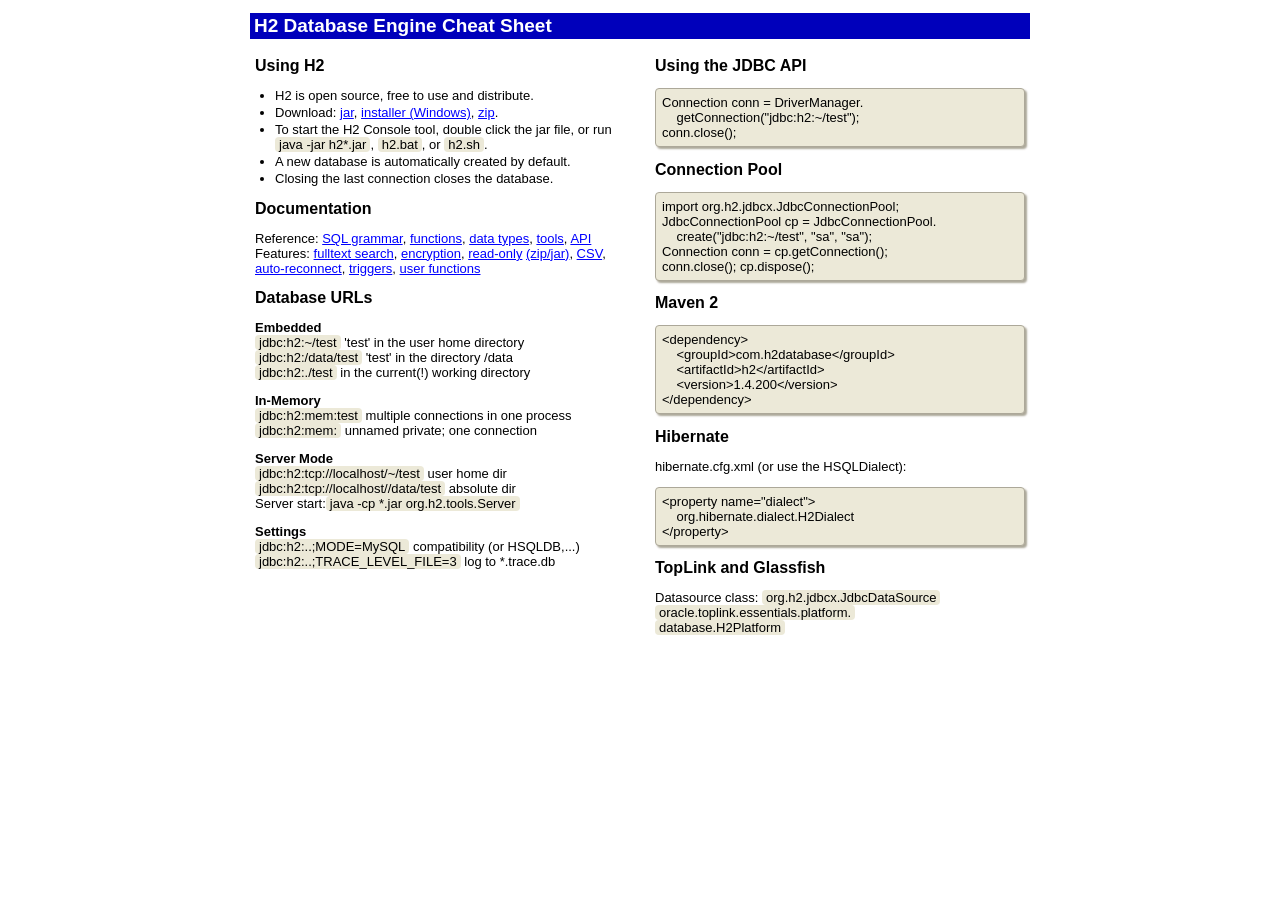
<file: h2/docs/html/cheatSheet.html>
<!DOCTYPE html PUBLIC "-//W3C//DTD XHTML 1.0 Strict//EN" "http://www.w3.org/TR/xhtml1/DTD/xhtml1-strict.dtd">
<!--
Copyright 2004-2019 H2 Group. Multiple-Licensed under the MPL 2.0,
and the EPL 1.0 (https://h2database.com/html/license.html).
Initial Developer: H2 Group
-->
<html xmlns="http://www.w3.org/1999/xhtml" lang="en" xml:lang="en">
<head>
<meta http-equiv="Content-Type" content="text/html;charset=utf-8" />
<meta name="viewport" content="width=device-width, initial-scale=1" />
<title>
H2 Database Engine
</title>
<style type="text/css">
td, input, select, textarea, body, td, th {
    font: 13px Arial, sans-serif;
}
h1, h2, h3, h4, h5 {
    font: 13px Arial, sans-serif;
    font-weight: bold;
}
h1 {
    background-color: #0000bb;
    padding: 2px 4px 2px 4px;
    margin-bottom: 0px;
    color: #fff;
    font-size: 19px;
    line-height: normal;
}
h2 {
    font-size: 16px;
}
a.link {
    text-decoration: underline;
    color: blue;
}
a.link:hover {
    text-decoration: underline;
    color: blue;
}
a {
    text-decoration: none;
    color: black;
}
a:hover {
    text-decoration: underline;
    color: blue;
}
td, input, select, textarea, body, code, pre {
    font: 13px Arial, sans-serif;
}
pre {
    background-color: #ece9d8;
    border: 1px solid #aca899;
    padding: 6px;

    -moz-border-radius: 4px;
    -webkit-border-radius: 4px;
    -khtml-border-radius: 4px;
    border-radius: 4px;

    -moz-box-shadow: 2px 2px 2px #aca899;
    -webkit-box-shadow: 2px 2px 2px #aca899;
    -khtml-box-shadow: 2px 2px 2px #aca899;
    -o-box-shadow: 2px 2px 2px #aca899;
    box-shadow: 2px 2px 2px #aca899;
}
code {
    background-color: #ece9d8;
    padding: 0px 4px;

    -moz-border-radius: 4px;
    -webkit-border-radius: 4px;
    -khtml-border-radius: 4px;
    border-radius: 4px;
}
table {
    background-color: #ffffff;
    border-collapse: collapse;
    border: 0px solid #aca899;
}
th {
    text-align: left;
    background-color: #ece9d8;
    border: 1px solid #aca899;
    padding: 2px;
}
td {
    background-color: #ffffff;
    text-align: left;
    vertical-align: top;
    border: 0px solid #aca899;
    padding: 2px;
}
ul, ol {
    list-style-position: outside;
    padding-left: 20px;
}
li {
    margin-top: 2px;
}
</style>
</head><body>

<div style="width:780px; margin:0 auto;">

<h1>H2 Database Engine Cheat Sheet</h1>
<div style="float:left; margin:5px; width:370px;">

<h2>Using H2</h2>
<ul><li><a href="https://h2database.com">H2</a> is
    <a href="https://github.com/h2database/h2database">open source</a>,
    <a href="license.html">free to use and distribute</a>.
</li><li><a href="https://h2database.com/html/download.html">Download</a>:
    <a href="http://repo1.maven.org/maven2/com/h2database/h2/1.4.200/h2-1.4.200.jar" class="link">jar</a>,
    <a href="https://h2database.com/h2-setup-2019-10-14.exe" class="link">installer (Windows)</a>,
    <a href="https://h2database.com/h2-2019-10-14.zip" class="link">zip</a>.
</li><li>To start the
    <a href="quickstart.html#h2_console">H2 Console tool</a>, double click the jar file, or
    run <code>java -jar h2*.jar</code>, <code>h2.bat</code>, or <code>h2.sh</code>.
</li><li><a href="tutorial.html#creating_new_databases">A new database is automatically created</a>
    <a href="features.html#database_only_if_exists">by default</a>.
</li><li><a href="features.html#closing_a_database">Closing the last connection closes the database</a>.
</li></ul>

<h2>Documentation</h2>
<p>
Reference:
<a href="grammar.html" class="link">SQL grammar</a>,
<a href="functions.html" class="link">functions</a>,
<a href="datatypes.html" class="link">data types</a>,
<a href="tutorial.html#command_line_tools" class="link">tools</a>,
<a href="../javadoc/index.html" class="link">API</a>
<br />
<a href="features.html">Features</a>:
<a href="tutorial.html#fulltext" class="link">fulltext search</a>,
<a href="features.html#file_encryption" class="link">encryption</a>,
<a href="features.html#read_only" class="link">read-only</a>
<a href="features.html#database_in_zip" class="link">(zip/jar)</a>,
<a href="tutorial.html#csv" class="link">CSV</a>,
<a href="features.html#auto_reconnect" class="link">auto-reconnect</a>,
<a href="features.html#triggers" class="link">triggers</a>,
<a href="features.html#user_defined_functions" class="link">user functions</a>
</p>

<h2><a href="features.html#database_url">Database URLs</a></h2>
<p>
<b><a href="features.html#connection_modes">Embedded</a></b><br />
<code>jdbc:h2:~/test</code> 'test' in the user home directory<br />
<code>jdbc:h2:/data/test</code> 'test' in the directory /data<br />
<code>jdbc:h2:./test</code> in the current(!) working directory<br />
</p><p>
<b><a href="features.html#in_memory_databases">In-Memory</a></b><br />
<code>jdbc:h2:mem:test</code> multiple connections in one process<br />
<code>jdbc:h2:mem:</code> unnamed private; one connection<br />
</p><p>
<b><a href="tutorial.html#using_server">Server Mode</a></b><br />
<code>jdbc:h2:tcp://localhost/~/test</code> user home dir<br />
<code>jdbc:h2:tcp://localhost//data/test</code> absolute dir<br />
<a href="tutorial.html#using_server">Server start</a>:<code>java -cp *.jar org.h2.tools.Server</code>
</p><p>
<b><a href="features.html#database_url">Settings</a></b><br />
<code>jdbc:h2:..;MODE=MySQL</code> <a href="features.html#compatibility" >compatibility (or HSQLDB,...)</a><br />
<code>jdbc:h2:..;TRACE_LEVEL_FILE=3</code> <a href="features.html#trace_options">log to *.trace.db</a><br />
</p>

</div>
<div style="float:right; padding:5px; width:370px;">

<h2><a href="tutorial.html#connecting_using_jdbc">Using the JDBC API</a></h2>
<pre>
Connection conn = DriverManager.
    getConnection("jdbc:h2:~/test");
conn.close();
</pre>

<h2><a href="tutorial.html#connection_pool">Connection Pool</a></h2>
<pre>
import org.h2.jdbcx.JdbcConnectionPool;
JdbcConnectionPool cp = JdbcConnectionPool.
    create("jdbc:h2:~/test", "sa", "sa");
Connection conn = cp.getConnection();
conn.close(); cp.dispose();
</pre>

<h2><a href="build.html#maven2">Maven 2</a></h2>
<pre>
&lt;dependency&gt;
    &lt;groupId&gt;com.h2database&lt;/groupId&gt;
    &lt;artifactId&gt;h2&lt;/artifactId&gt;
    &lt;version&gt;1.4.200&lt;/version&gt;
&lt;/dependency&gt;
</pre>

<h2><a href="tutorial.html#using_hibernate">Hibernate</a></h2>
<p>
hibernate.cfg.xml (or use the HSQLDialect):
</p>
<pre>
&lt;property name="dialect"&gt;
    org.hibernate.dialect.H2Dialect
&lt;/property&gt;
</pre>

<h2><a href="tutorial.html#using_toplink">TopLink and Glassfish</a></h2>
<p>
Datasource class: <code>org.h2.jdbcx.JdbcDataSource</code><br />
<code>oracle.toplink.essentials.platform.</code><br />
<code>database.H2Platform</code>
</p>

</div>

</div>

</body></html>
</file>
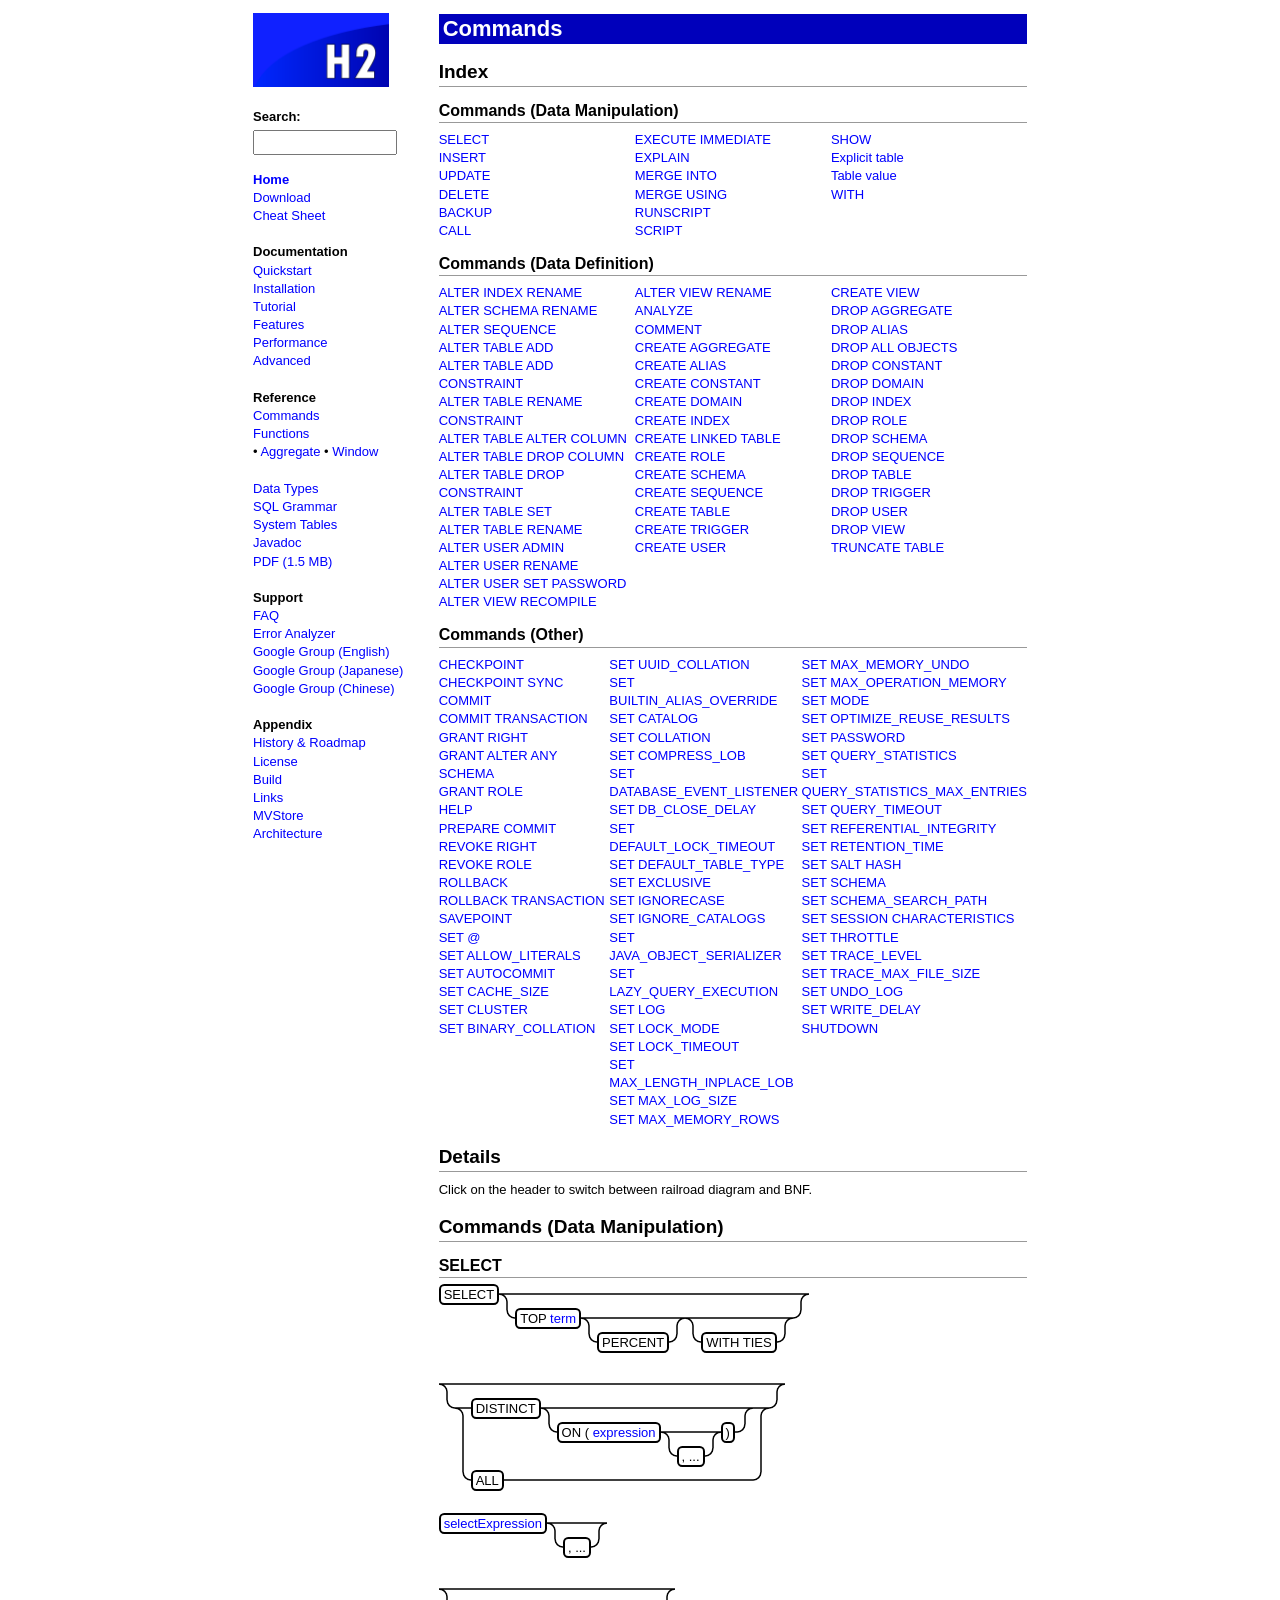
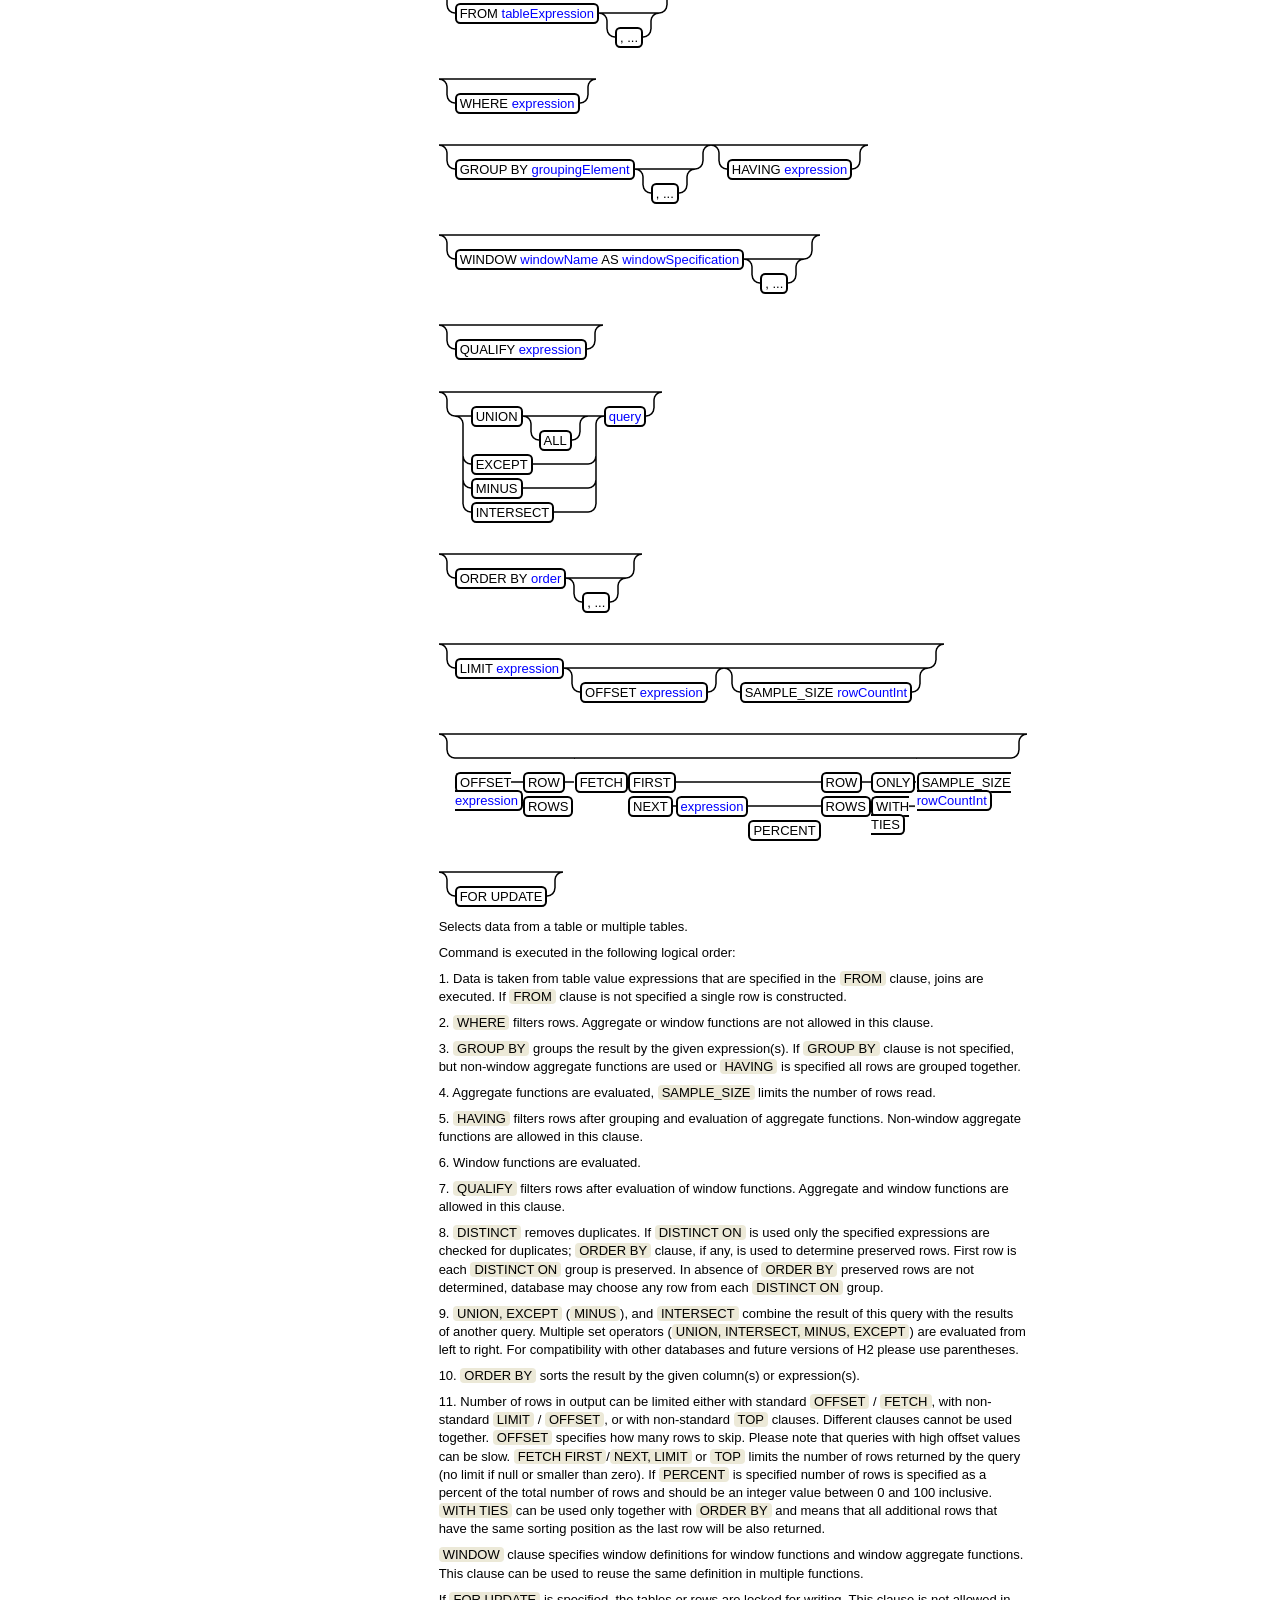
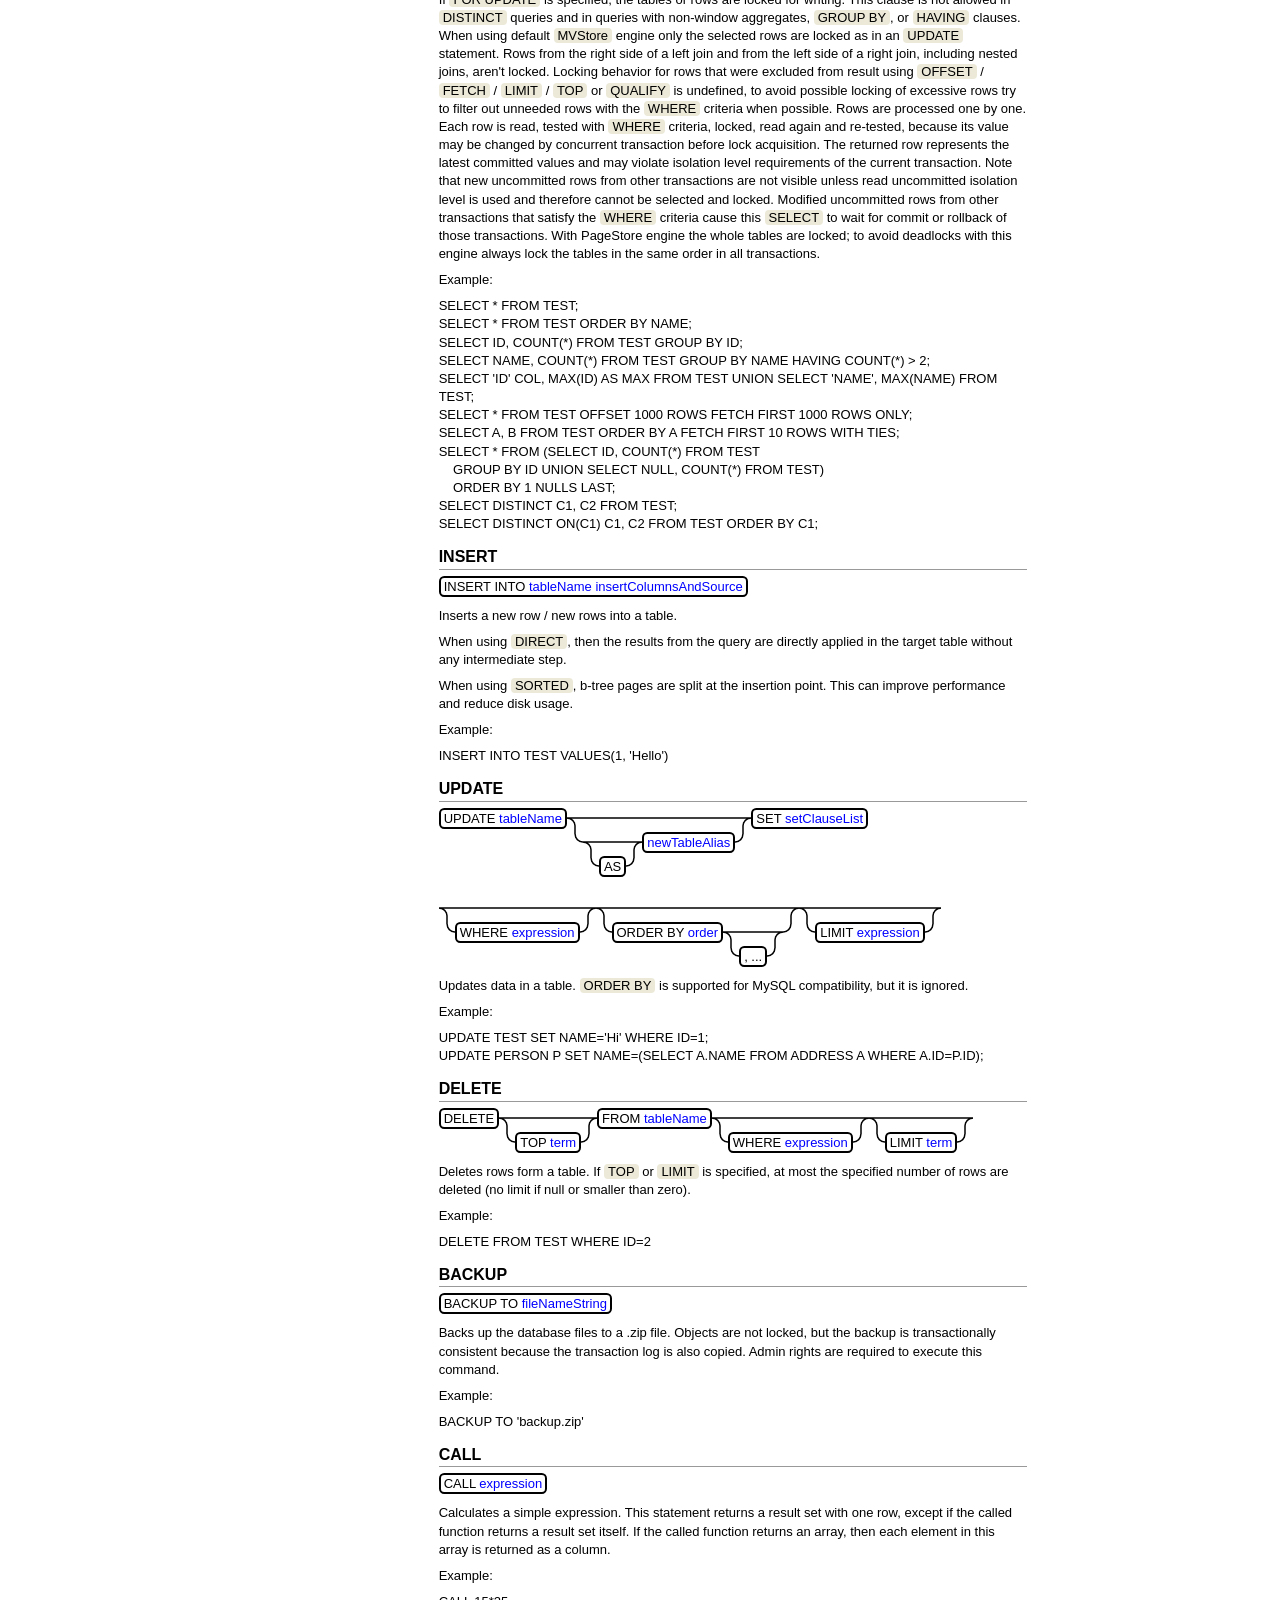
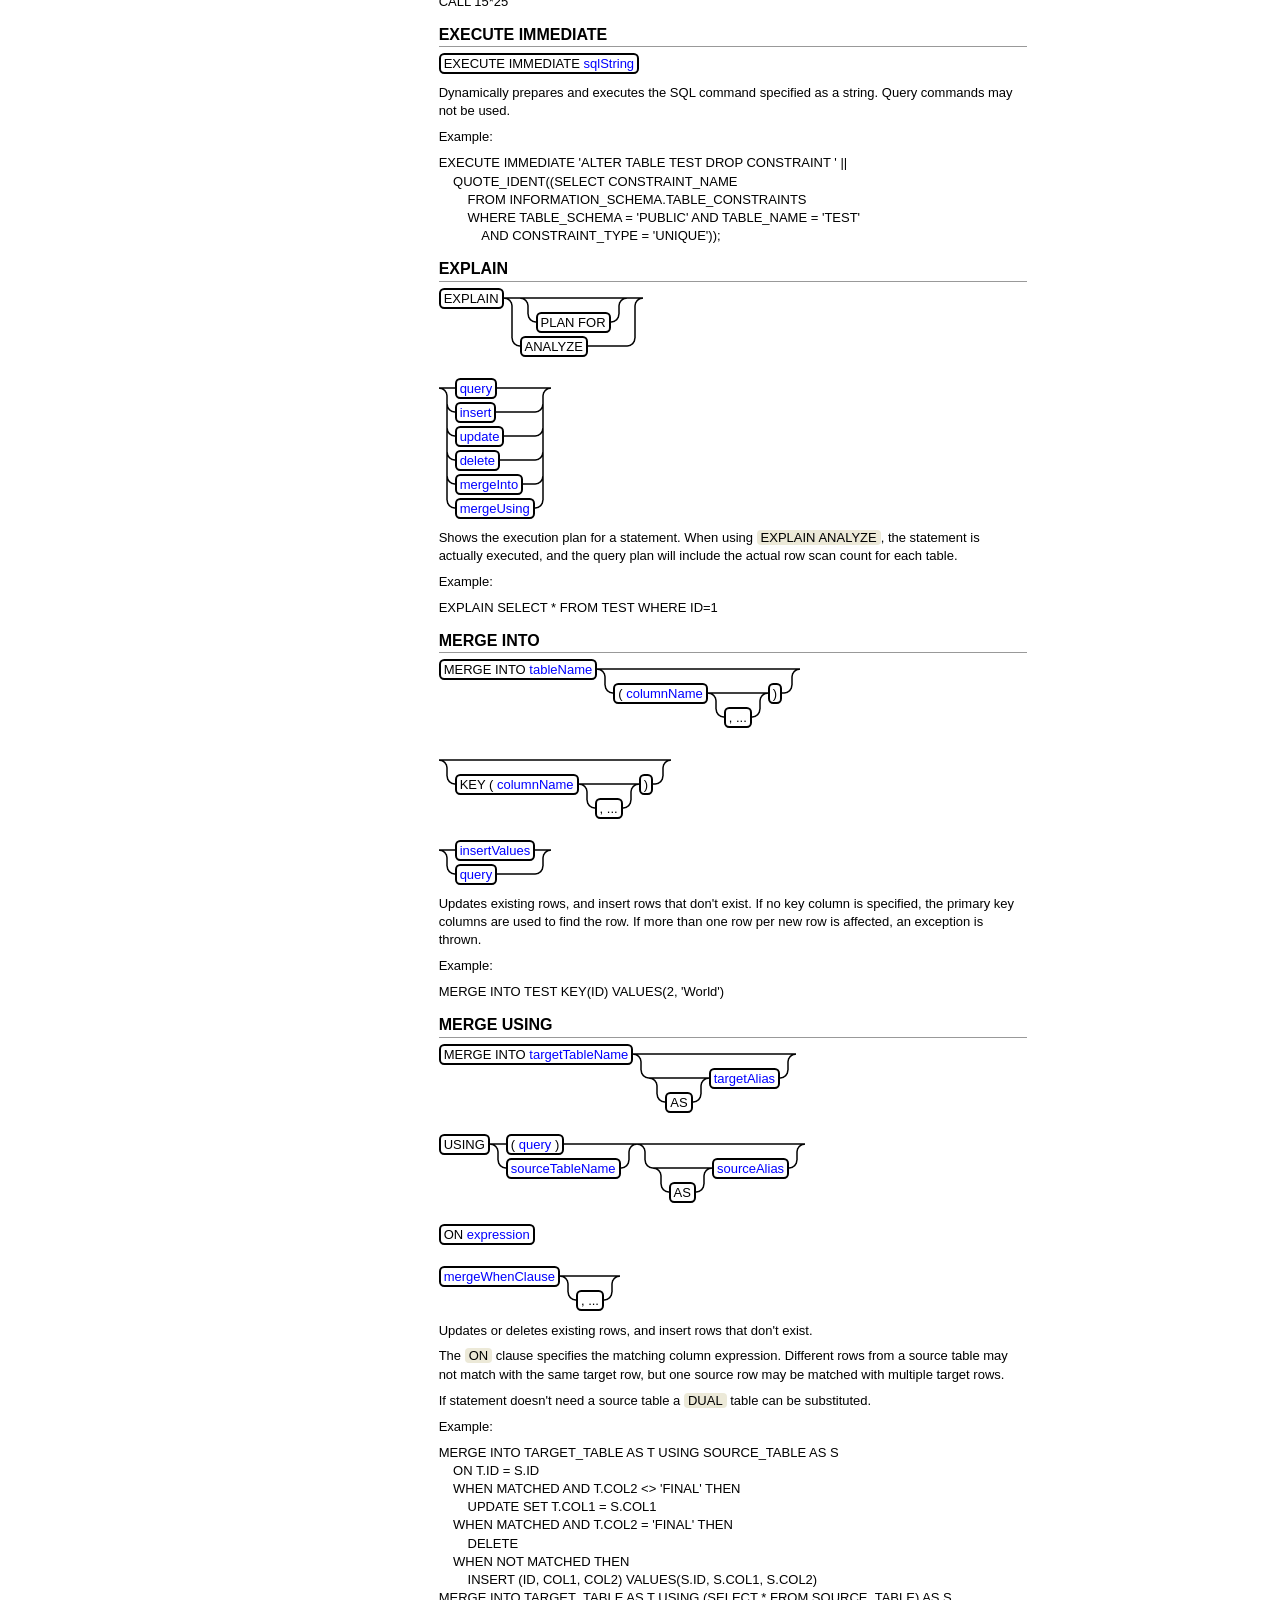
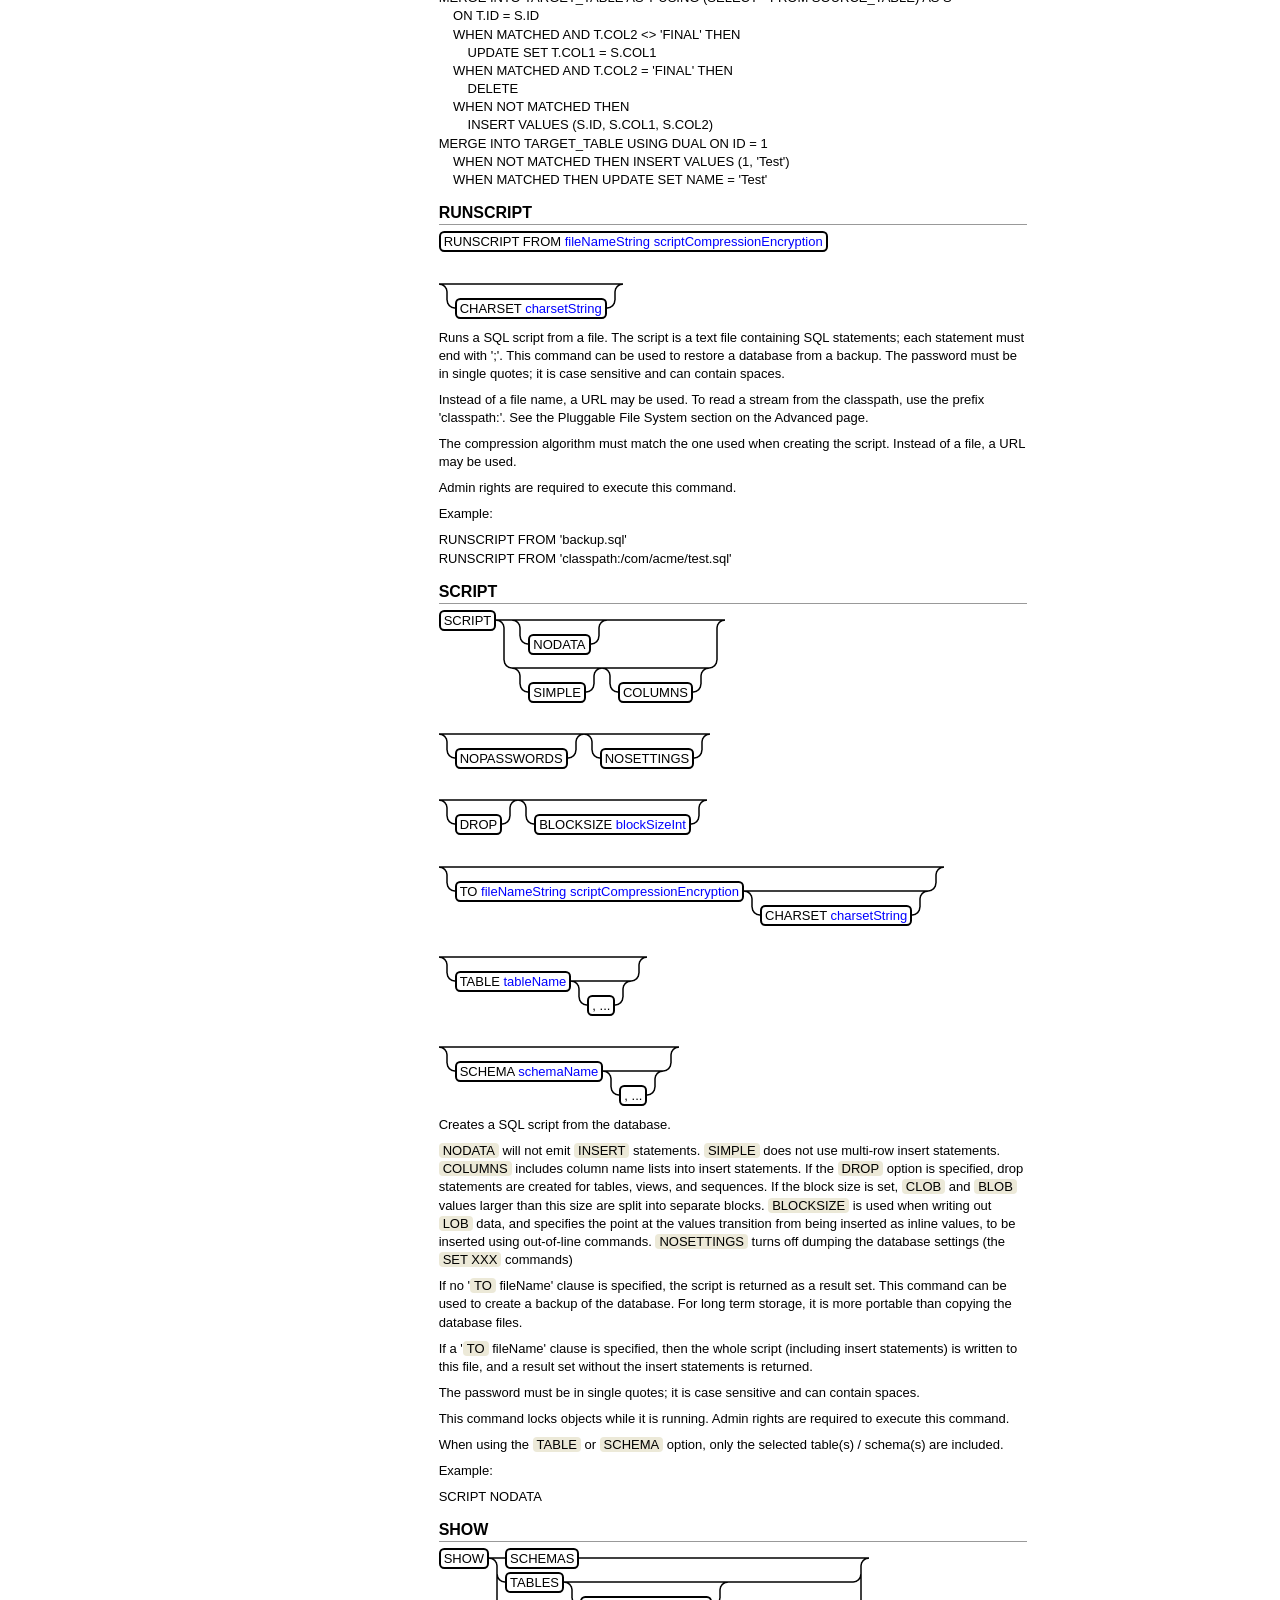
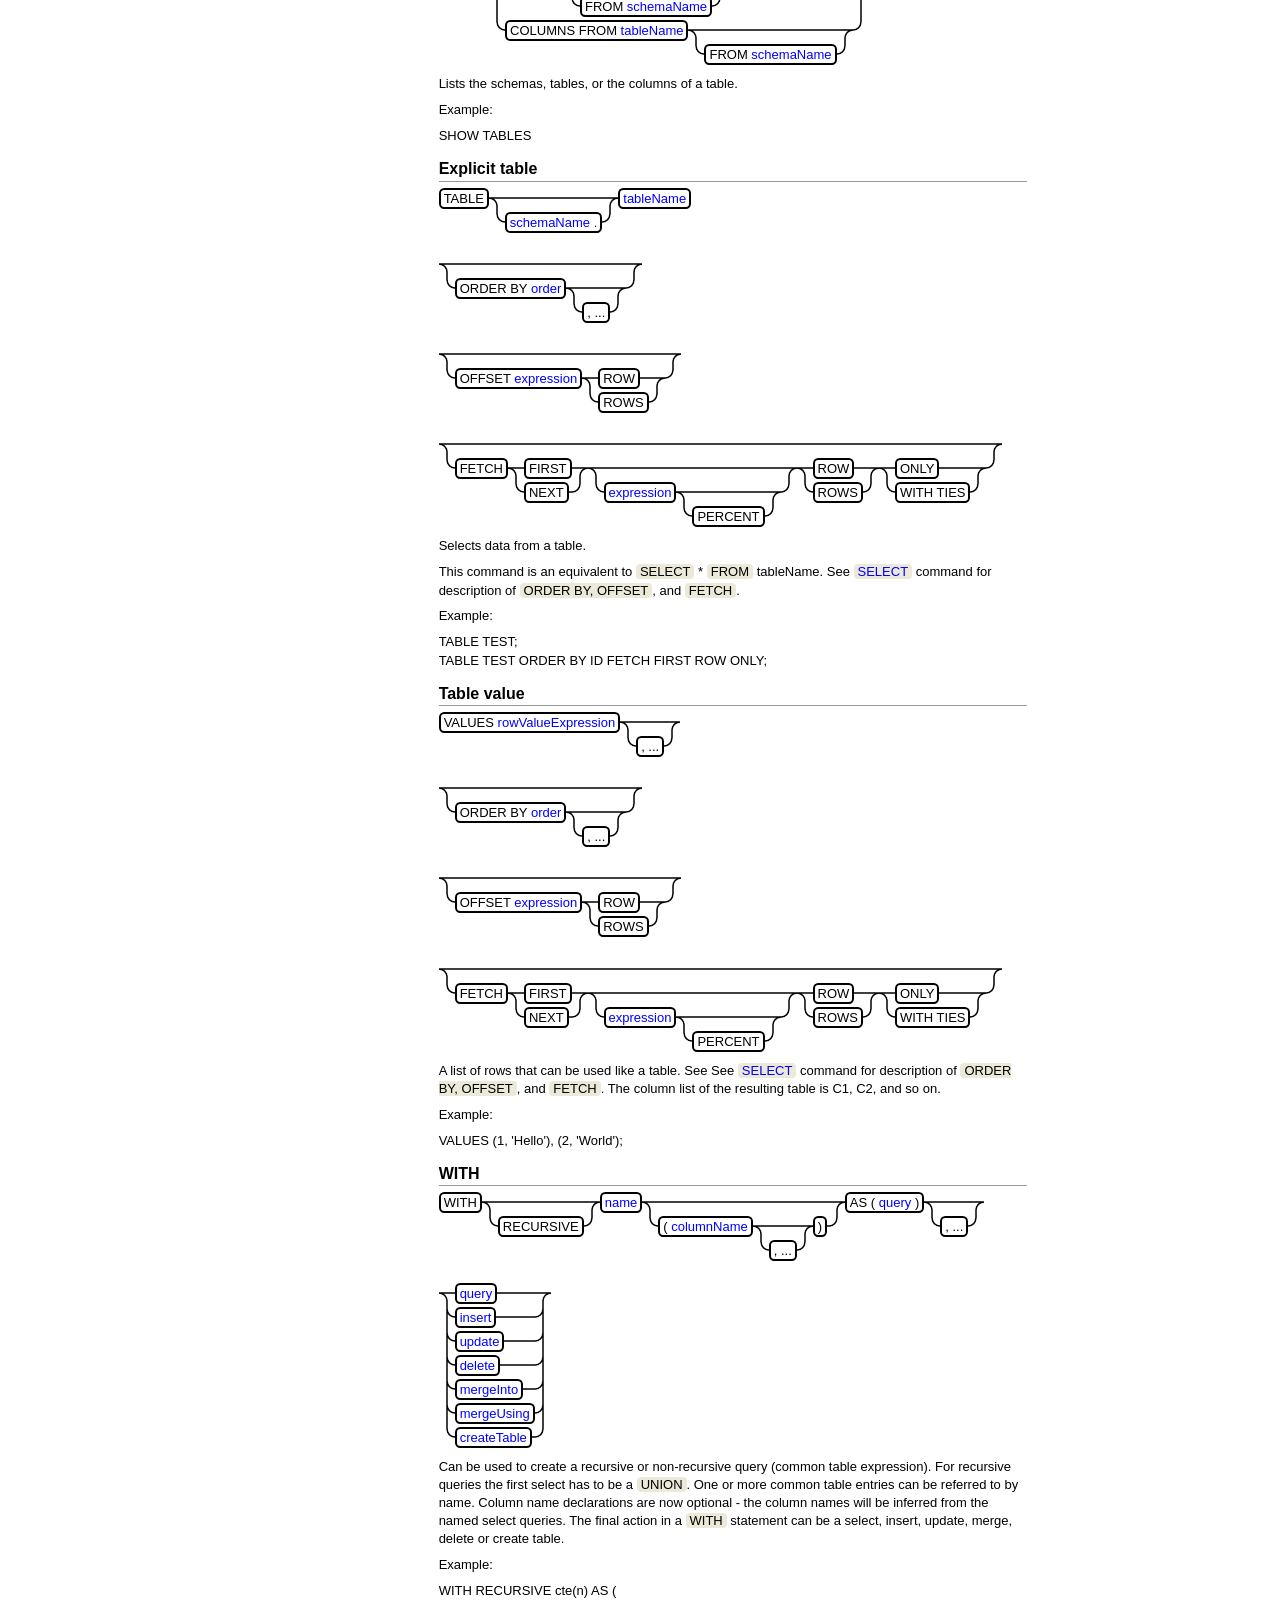
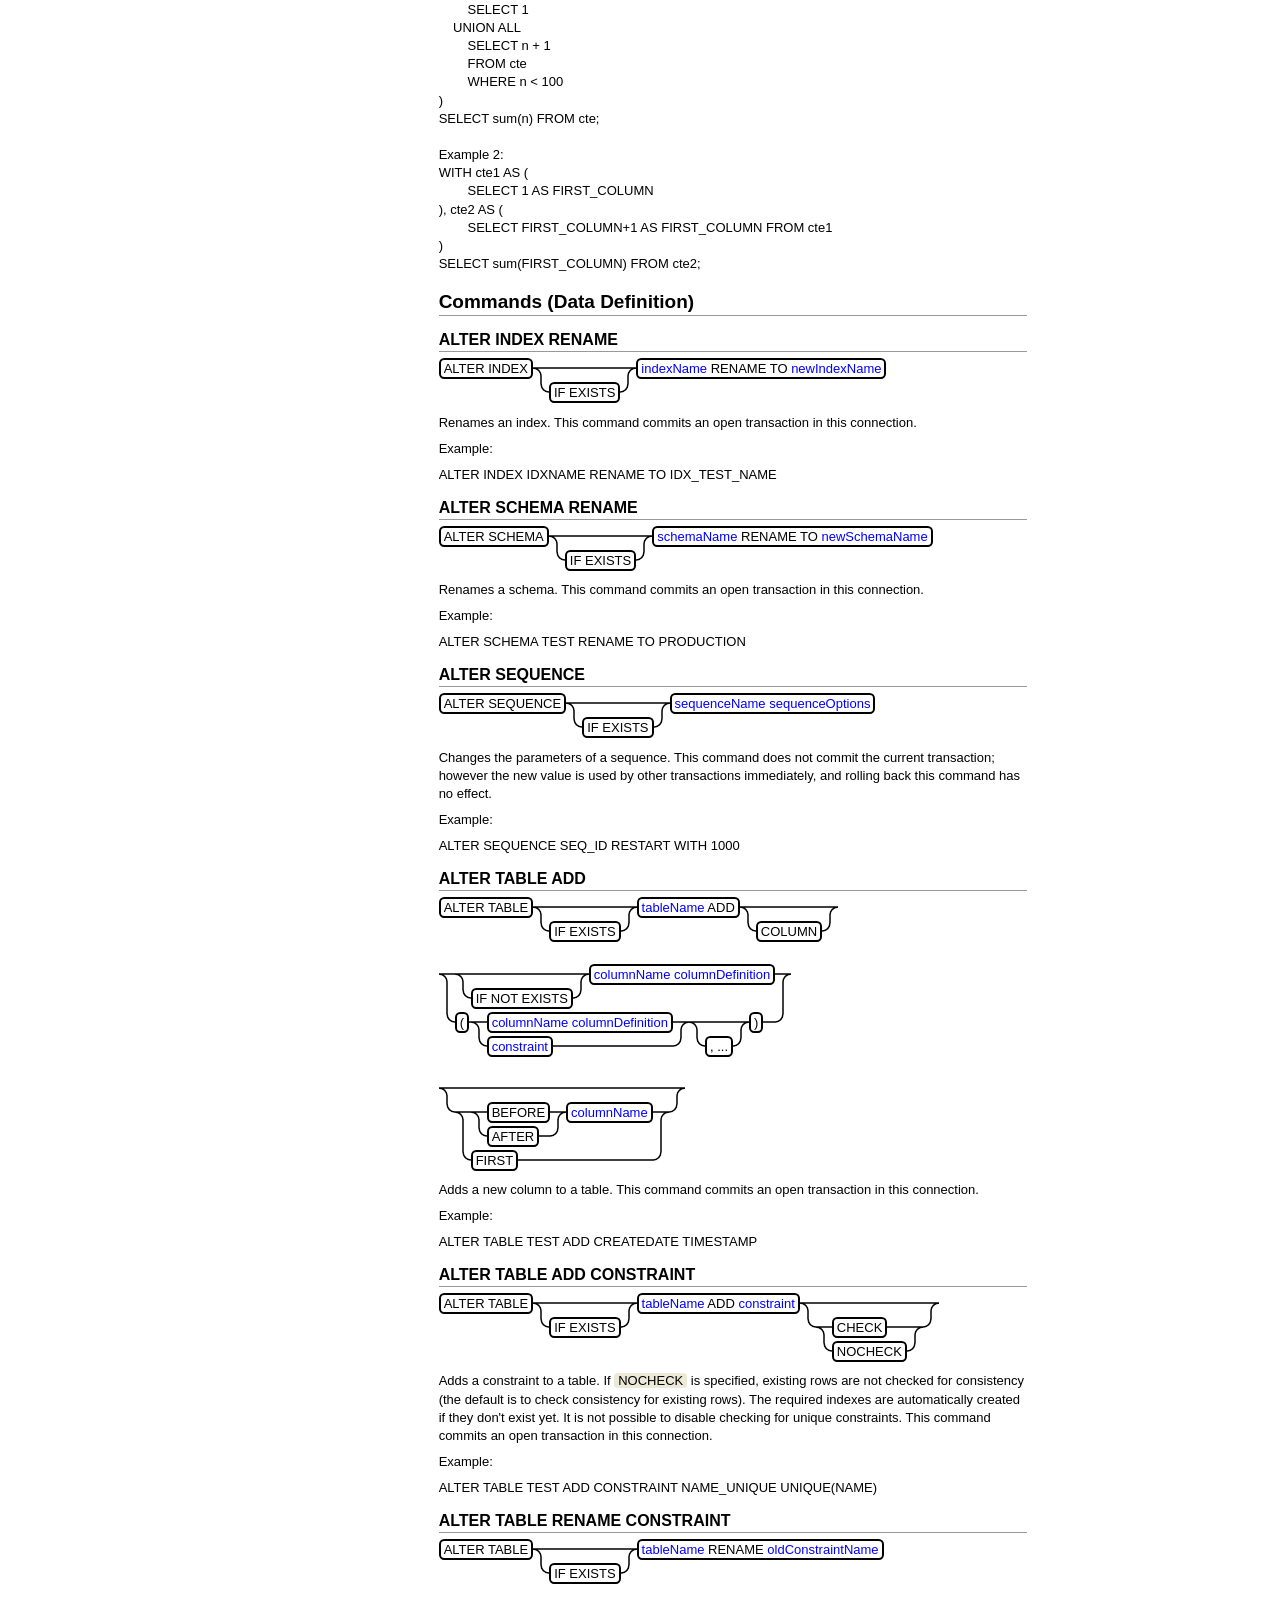
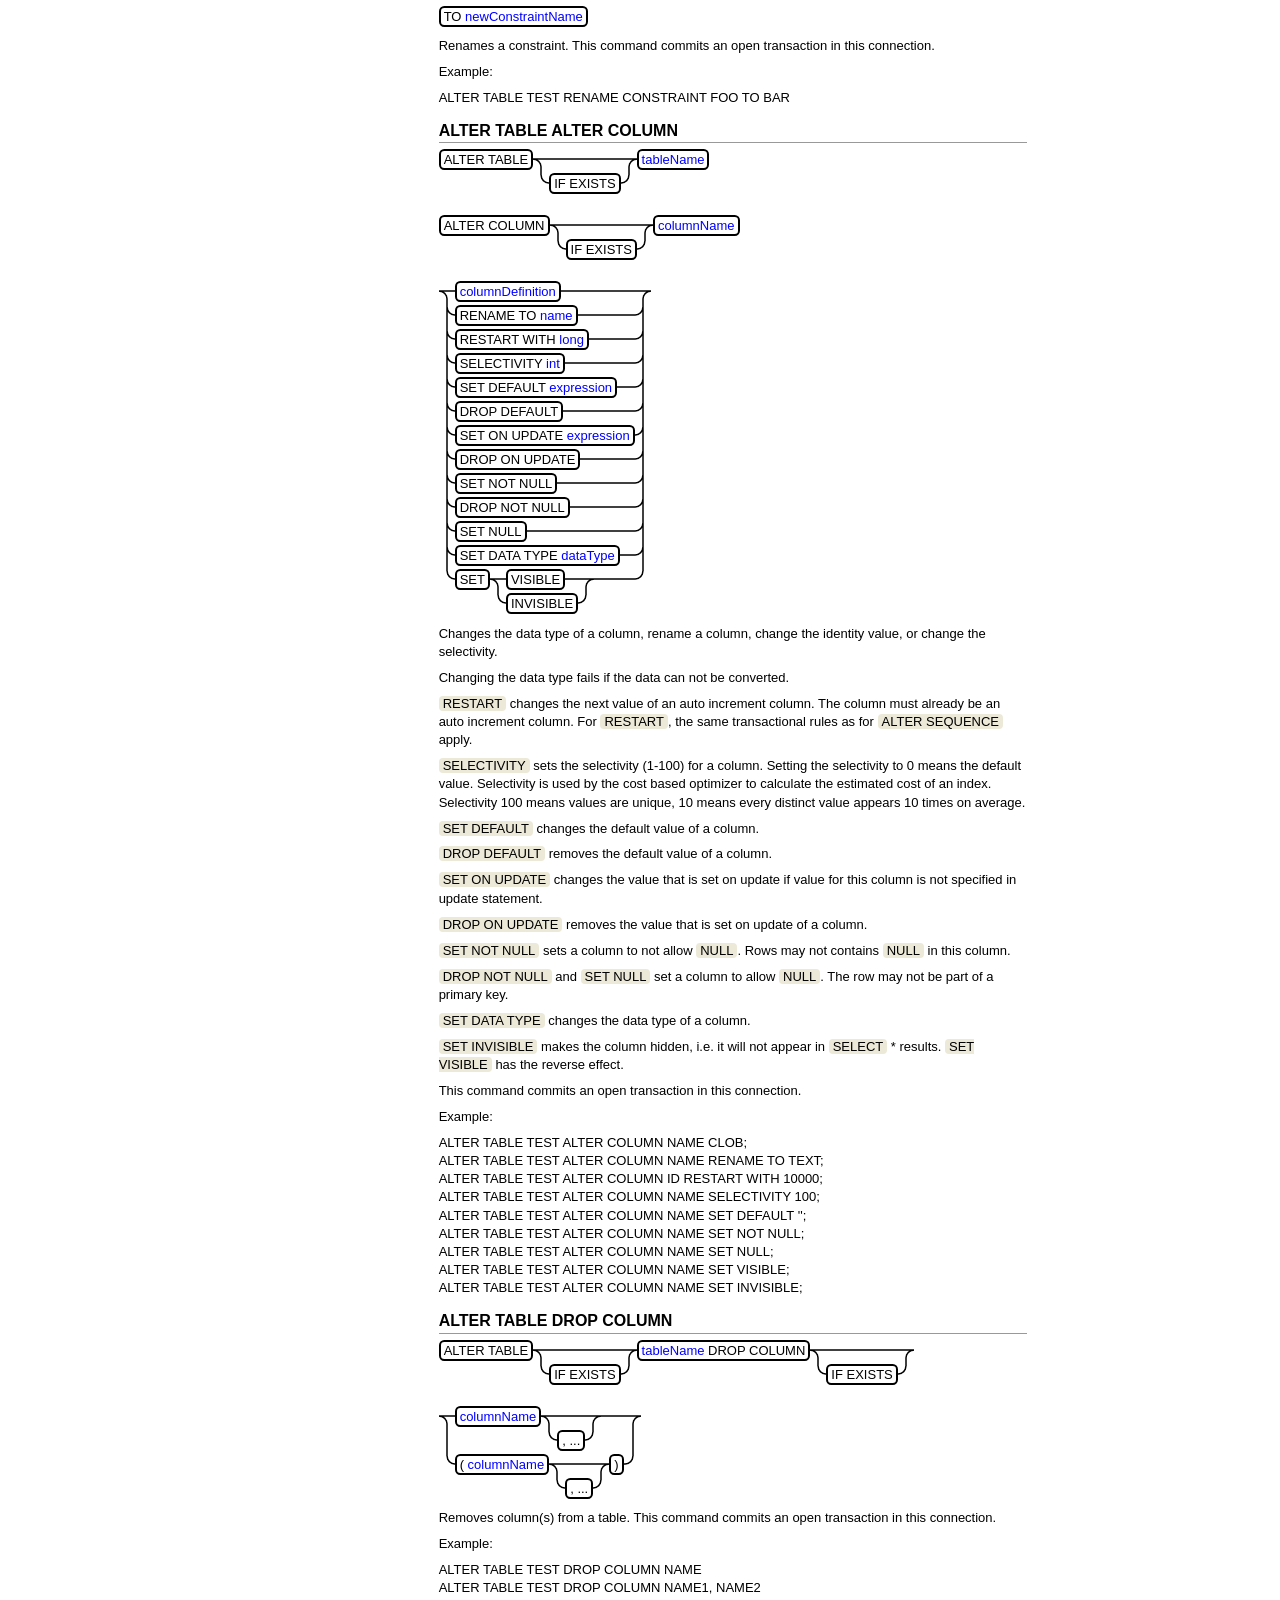
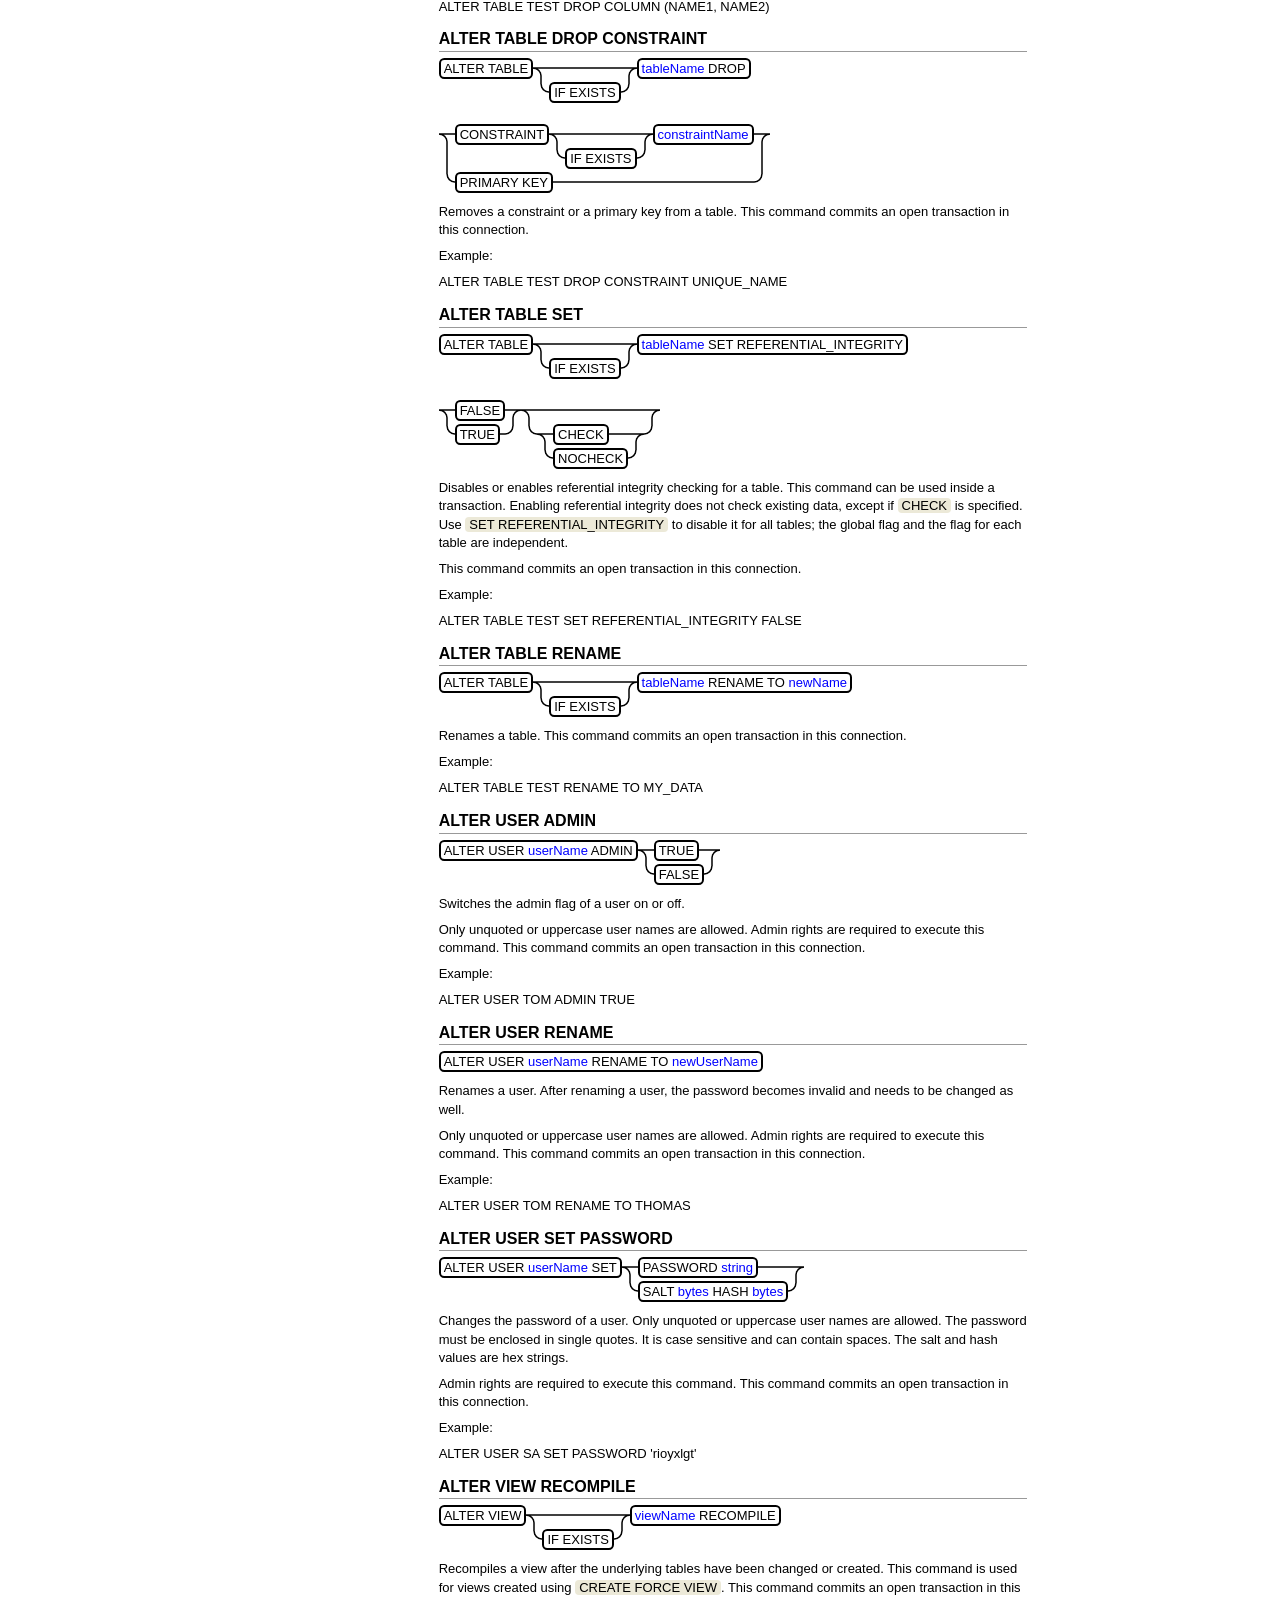
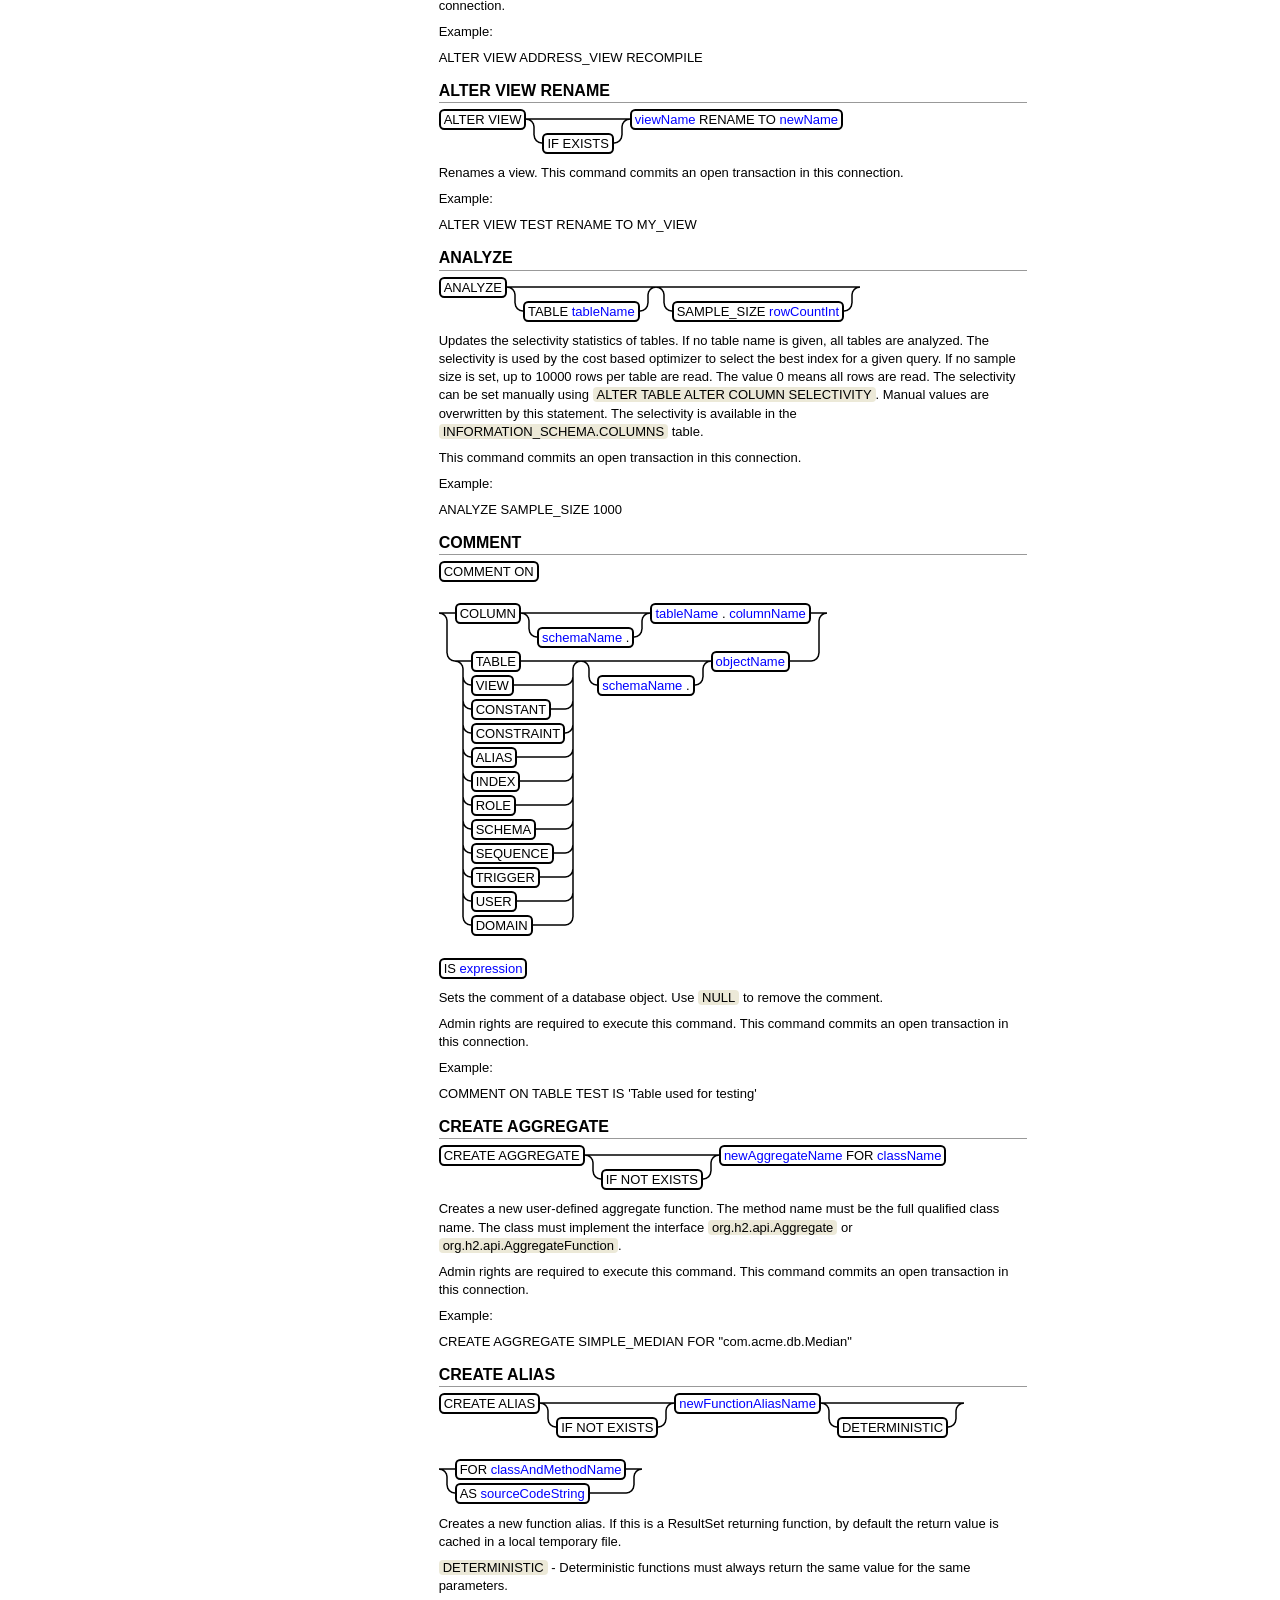
<file: h2/docs/html/commands.html>
<!DOCTYPE html PUBLIC "-//W3C//DTD XHTML 1.0 Strict//EN" "http://www.w3.org/TR/xhtml1/DTD/xhtml1-strict.dtd">
<!--
Copyright 2004-2019 H2 Group. Multiple-Licensed under the MPL 2.0,
and the EPL 1.0 (https://h2database.com/html/license.html).
Initial Developer: H2 Group
-->
<html xmlns="http://www.w3.org/1999/xhtml" lang="en" xml:lang="en">
<head><meta http-equiv="Content-Type" content="text/html;charset=utf-8" />
<meta name="viewport" content="width=device-width, initial-scale=1" />
<title>
Commands
</title>
<link rel="stylesheet" type="text/css" href="stylesheet.css" />
<!-- [search] { -->
<script type="text/javascript" src="navigation.js"></script>
</head><body onload="highlight()" onscroll="scroll()">

<table class="nav" onmousemove="return mouseMove(event)"><tr class="nav"><td class="nav" valign="top">
<div id = "searchMenu" style="width: 180px; overflow: hidden;">
<div class="menu" style="white-space:nowrap;">
<img src="images/h2-logo-2.png"
    alt="H2 database logo"
    onclick="document.location='main.html'"
    width="136" height="74"/>
&nbsp;&nbsp;<span id = "goTop" onclick="window.scrollTo(0,0)" style="color: #fff; position:fixed; font-size: 20px; cursor: pointer;">&#x25b2;</span>
</div>

<form action="submit" onsubmit="return goFirst();">
<table width="100%" class="search">
    <tr class="search">
        <td class="search" colspan="2">
<!-- translate
<a href="https://translate.google.com/translate?u=https%3A%2F%2Fh2database.com"
    onclick="javascript:startTranslate();return false;">Translate</a>
<div id = "translate" style="display:none"><div id = "google_translate_element"></div></div>
translate -->
        </td>
    </tr>
    <tr class="search">
        <td class="search" colspan="2">
        <b><label for="search">Search:</label></b>
        </td>
    </tr>
    <tr class="search">
        <td class="search" colspan="2">
            <input id = "search" name="search" type="text" size="16" maxlength="100" onkeyup="listWords(this.value, '')" /><br />
            <input type="reset" id = "clear" style="display:none;" value="Clear" onclick="listWords('', '');" />
        </td>
    </tr>
    <tr class="search" style="display:none;" >
        <td class="search" style="width: 1%; vertical-align: middle;">
            <input id = "highlight" type="checkbox" checked="checked" onclick="highlightCurrent(this.checked, search.value)" />
        </td>
        <td class="search" style="width: 99%; padding: 0px; vertical-align: middle;">
            <label for="highlight">Highlight keyword(s)</label>
        </td>
    </tr>
    <tr class="search">
        <td class="search" colspan="2">
            <table id = "result" style="border: 0px;">
                <tr style="display:none"><td></td></tr>
            </table>
        </td>
    </tr>
</table>
</form>
<div class="menu">
<b><a href="main.html">Home</a></b><br />
<a href="download.html">Download</a><br />
<a href="cheatSheet.html">Cheat Sheet</a><br />
<br />
<b>Documentation</b><br />
<a href="quickstart.html">Quickstart</a><br />
<a href="installation.html">Installation</a><br />
<a href="tutorial.html">Tutorial</a><br />
<a href="features.html">Features</a><br />
<a href="performance.html">Performance</a><br />
<a href="advanced.html">Advanced</a><br />
<br />
<b>Reference</b><br />
<a href="commands.html">Commands</a><br />
<a href="functions.html">Functions</a><br />
&#8226;&nbsp;<a href="functions-aggregate.html">Aggregate</a>
&#8226;&nbsp;<a href="functions-window.html">Window</a>
<br /><br />
<a href="datatypes.html">Data Types</a><br />
<a href="grammar.html">SQL Grammar</a><br />
<a href="systemtables.html">System Tables</a><br />
<a href="../javadoc/index.html">Javadoc</a><br />
<a href="../h2.pdf">PDF (1.5 MB)</a><br />
<br />
<b>Support</b><br />
<a href="faq.html">FAQ</a><br />
<a href="sourceError.html">Error Analyzer</a><br />
<a href="https://groups.google.com/group/h2-database">Google Group (English)</a><br />
<a href="https://groups.google.co.jp/group/h2-database-jp">Google Group (Japanese)</a><br />
<a href="https://groups.google.com/group/h2-cn">Google Group (Chinese)</a><br />
<br />
<b>Appendix</b><br />
<a href="history.html">History &amp; Roadmap</a><br />
<a href="license.html">License</a><br />
<a href="build.html">Build</a><br />
<a href="links.html">Links</a><br />
<a href="mvstore.html">MVStore</a><br />
<a href="architecture.html">Architecture</a><br />
<br />

</div>
</div>
</td>

<td class="nav" style="cursor: e-resize;" onmousedown="return mouseDown(event)" onmouseup="return mouseUp(event)">&nbsp;</td>
<td class="nav"><div class="content">

<!-- } -->

<h1>Commands</h1>
<h2 id="commands_index">Index</h2>
<h3>Commands (Data Manipulation)</h3>
<!-- syntax-start
<p class="notranslate">

    <a href="#select">SELECT</a><br />

    <a href="#insert">INSERT</a><br />

    <a href="#update">UPDATE</a><br />

    <a href="#delete">DELETE</a><br />

    <a href="#backup">BACKUP</a><br />

    <a href="#call">CALL</a><br />

    <a href="#execute_immediate">EXECUTE IMMEDIATE</a><br />

    <a href="#explain">EXPLAIN</a><br />

    <a href="#merge_into">MERGE INTO</a><br />

    <a href="#merge_using">MERGE USING</a><br />

    <a href="#runscript">RUNSCRIPT</a><br />

    <a href="#script">SCRIPT</a><br />

    <a href="#show">SHOW</a><br />

    <a href="#explicit_table">Explicit table</a><br />

    <a href="#table_value">Table value</a><br />

    <a href="#with">WITH</a><br />
</p>
syntax-end -->
<!-- railroad-start -->
<table class="notranslate index">
    <tr>
        <td class="index">
            
                <a href="#select" >SELECT</a><br />
            
                <a href="#insert" >INSERT</a><br />
            
                <a href="#update" >UPDATE</a><br />
            
                <a href="#delete" >DELETE</a><br />
            
                <a href="#backup" >BACKUP</a><br />
            
                <a href="#call" >CALL</a><br />
                    </td><td class="index">
            
                <a href="#execute_immediate" >EXECUTE IMMEDIATE</a><br />
            
                <a href="#explain" >EXPLAIN</a><br />
            
                <a href="#merge_into" >MERGE INTO</a><br />
            
                <a href="#merge_using" >MERGE USING</a><br />
            
                <a href="#runscript" >RUNSCRIPT</a><br />
            
                <a href="#script" >SCRIPT</a><br />
                    </td><td class="index">
            
                <a href="#show" >SHOW</a><br />
            
                <a href="#explicit_table" >Explicit table</a><br />
            
                <a href="#table_value" >Table value</a><br />
            
                <a href="#with" >WITH</a><br />
                    </td>
    </tr>
</table>
<!-- railroad-end -->

<h3>Commands (Data Definition)</h3>
<!-- syntax-start
<p class="notranslate">

    <a href="#alter_index_rename">ALTER INDEX RENAME</a><br />

    <a href="#alter_schema_rename">ALTER SCHEMA RENAME</a><br />

    <a href="#alter_sequence">ALTER SEQUENCE</a><br />

    <a href="#alter_table_add">ALTER TABLE ADD</a><br />

    <a href="#alter_table_add_constraint">ALTER TABLE ADD CONSTRAINT</a><br />

    <a href="#alter_table_rename_constraint">ALTER TABLE RENAME CONSTRAINT</a><br />

    <a href="#alter_table_alter_column">ALTER TABLE ALTER COLUMN</a><br />

    <a href="#alter_table_drop_column">ALTER TABLE DROP COLUMN</a><br />

    <a href="#alter_table_drop_constraint">ALTER TABLE DROP CONSTRAINT</a><br />

    <a href="#alter_table_set">ALTER TABLE SET</a><br />

    <a href="#alter_table_rename">ALTER TABLE RENAME</a><br />

    <a href="#alter_user_admin">ALTER USER ADMIN</a><br />

    <a href="#alter_user_rename">ALTER USER RENAME</a><br />

    <a href="#alter_user_set_password">ALTER USER SET PASSWORD</a><br />

    <a href="#alter_view_recompile">ALTER VIEW RECOMPILE</a><br />

    <a href="#alter_view_rename">ALTER VIEW RENAME</a><br />

    <a href="#analyze">ANALYZE</a><br />

    <a href="#comment">COMMENT</a><br />

    <a href="#create_aggregate">CREATE AGGREGATE</a><br />

    <a href="#create_alias">CREATE ALIAS</a><br />

    <a href="#create_constant">CREATE CONSTANT</a><br />

    <a href="#create_domain">CREATE DOMAIN</a><br />

    <a href="#create_index">CREATE INDEX</a><br />

    <a href="#create_linked_table">CREATE LINKED TABLE</a><br />

    <a href="#create_role">CREATE ROLE</a><br />

    <a href="#create_schema">CREATE SCHEMA</a><br />

    <a href="#create_sequence">CREATE SEQUENCE</a><br />

    <a href="#create_table">CREATE TABLE</a><br />

    <a href="#create_trigger">CREATE TRIGGER</a><br />

    <a href="#create_user">CREATE USER</a><br />

    <a href="#create_view">CREATE VIEW</a><br />

    <a href="#drop_aggregate">DROP AGGREGATE</a><br />

    <a href="#drop_alias">DROP ALIAS</a><br />

    <a href="#drop_all_objects">DROP ALL OBJECTS</a><br />

    <a href="#drop_constant">DROP CONSTANT</a><br />

    <a href="#drop_domain">DROP DOMAIN</a><br />

    <a href="#drop_index">DROP INDEX</a><br />

    <a href="#drop_role">DROP ROLE</a><br />

    <a href="#drop_schema">DROP SCHEMA</a><br />

    <a href="#drop_sequence">DROP SEQUENCE</a><br />

    <a href="#drop_table">DROP TABLE</a><br />

    <a href="#drop_trigger">DROP TRIGGER</a><br />

    <a href="#drop_user">DROP USER</a><br />

    <a href="#drop_view">DROP VIEW</a><br />

    <a href="#truncate_table">TRUNCATE TABLE</a><br />
</p>
syntax-end -->
<!-- railroad-start -->
<table class="notranslate index">
    <tr>
        <td class="index">
            
                <a href="#alter_index_rename" >ALTER INDEX RENAME</a><br />
            
                <a href="#alter_schema_rename" >ALTER SCHEMA RENAME</a><br />
            
                <a href="#alter_sequence" >ALTER SEQUENCE</a><br />
            
                <a href="#alter_table_add" >ALTER TABLE ADD</a><br />
            
                <a href="#alter_table_add_constraint" >ALTER TABLE ADD CONSTRAINT</a><br />
            
                <a href="#alter_table_rename_constraint" >ALTER TABLE RENAME CONSTRAINT</a><br />
            
                <a href="#alter_table_alter_column" >ALTER TABLE ALTER COLUMN</a><br />
            
                <a href="#alter_table_drop_column" >ALTER TABLE DROP COLUMN</a><br />
            
                <a href="#alter_table_drop_constraint" >ALTER TABLE DROP CONSTRAINT</a><br />
            
                <a href="#alter_table_set" >ALTER TABLE SET</a><br />
            
                <a href="#alter_table_rename" >ALTER TABLE RENAME</a><br />
            
                <a href="#alter_user_admin" >ALTER USER ADMIN</a><br />
            
                <a href="#alter_user_rename" >ALTER USER RENAME</a><br />
            
                <a href="#alter_user_set_password" >ALTER USER SET PASSWORD</a><br />
            
                <a href="#alter_view_recompile" >ALTER VIEW RECOMPILE</a><br />
                    </td><td class="index">
            
                <a href="#alter_view_rename" >ALTER VIEW RENAME</a><br />
            
                <a href="#analyze" >ANALYZE</a><br />
            
                <a href="#comment" >COMMENT</a><br />
            
                <a href="#create_aggregate" >CREATE AGGREGATE</a><br />
            
                <a href="#create_alias" >CREATE ALIAS</a><br />
            
                <a href="#create_constant" >CREATE CONSTANT</a><br />
            
                <a href="#create_domain" >CREATE DOMAIN</a><br />
            
                <a href="#create_index" >CREATE INDEX</a><br />
            
                <a href="#create_linked_table" >CREATE LINKED TABLE</a><br />
            
                <a href="#create_role" >CREATE ROLE</a><br />
            
                <a href="#create_schema" >CREATE SCHEMA</a><br />
            
                <a href="#create_sequence" >CREATE SEQUENCE</a><br />
            
                <a href="#create_table" >CREATE TABLE</a><br />
            
                <a href="#create_trigger" >CREATE TRIGGER</a><br />
            
                <a href="#create_user" >CREATE USER</a><br />
                    </td><td class="index">
            
                <a href="#create_view" >CREATE VIEW</a><br />
            
                <a href="#drop_aggregate" >DROP AGGREGATE</a><br />
            
                <a href="#drop_alias" >DROP ALIAS</a><br />
            
                <a href="#drop_all_objects" >DROP ALL OBJECTS</a><br />
            
                <a href="#drop_constant" >DROP CONSTANT</a><br />
            
                <a href="#drop_domain" >DROP DOMAIN</a><br />
            
                <a href="#drop_index" >DROP INDEX</a><br />
            
                <a href="#drop_role" >DROP ROLE</a><br />
            
                <a href="#drop_schema" >DROP SCHEMA</a><br />
            
                <a href="#drop_sequence" >DROP SEQUENCE</a><br />
            
                <a href="#drop_table" >DROP TABLE</a><br />
            
                <a href="#drop_trigger" >DROP TRIGGER</a><br />
            
                <a href="#drop_user" >DROP USER</a><br />
            
                <a href="#drop_view" >DROP VIEW</a><br />
            
                <a href="#truncate_table" >TRUNCATE TABLE</a><br />
                    </td>
    </tr>
</table>
<!-- railroad-end -->

<h3>Commands (Other)</h3>
<!-- syntax-start
<p class="notranslate">

    <a href="#checkpoint">CHECKPOINT</a><br />

    <a href="#checkpoint_sync">CHECKPOINT SYNC</a><br />

    <a href="#commit">COMMIT</a><br />

    <a href="#commit_transaction">COMMIT TRANSACTION</a><br />

    <a href="#grant_right">GRANT RIGHT</a><br />

    <a href="#grant_alter_any_schema">GRANT ALTER ANY SCHEMA</a><br />

    <a href="#grant_role">GRANT ROLE</a><br />

    <a href="#help">HELP</a><br />

    <a href="#prepare_commit">PREPARE COMMIT</a><br />

    <a href="#revoke_right">REVOKE RIGHT</a><br />

    <a href="#revoke_role">REVOKE ROLE</a><br />

    <a href="#rollback">ROLLBACK</a><br />

    <a href="#rollback_transaction">ROLLBACK TRANSACTION</a><br />

    <a href="#savepoint">SAVEPOINT</a><br />

    <a href="#set__">SET @</a><br />

    <a href="#set_allow_literals">SET ALLOW_LITERALS</a><br />

    <a href="#set_autocommit">SET AUTOCOMMIT</a><br />

    <a href="#set_cache_size">SET CACHE_SIZE</a><br />

    <a href="#set_cluster">SET CLUSTER</a><br />

    <a href="#set_binary_collation">SET BINARY_COLLATION</a><br />

    <a href="#set_uuid_collation">SET UUID_COLLATION</a><br />

    <a href="#set_builtin_alias_override">SET BUILTIN_ALIAS_OVERRIDE</a><br />

    <a href="#set_catalog">SET CATALOG</a><br />

    <a href="#set_collation">SET COLLATION</a><br />

    <a href="#set_compress_lob">SET COMPRESS_LOB</a><br />

    <a href="#set_database_event_listener">SET DATABASE_EVENT_LISTENER</a><br />

    <a href="#set_db_close_delay">SET DB_CLOSE_DELAY</a><br />

    <a href="#set_default_lock_timeout">SET DEFAULT_LOCK_TIMEOUT</a><br />

    <a href="#set_default_table_type">SET DEFAULT_TABLE_TYPE</a><br />

    <a href="#set_exclusive">SET EXCLUSIVE</a><br />

    <a href="#set_ignorecase">SET IGNORECASE</a><br />

    <a href="#set_ignore_catalogs">SET IGNORE_CATALOGS</a><br />

    <a href="#set_java_object_serializer">SET JAVA_OBJECT_SERIALIZER</a><br />

    <a href="#set_lazy_query_execution">SET LAZY_QUERY_EXECUTION</a><br />

    <a href="#set_log">SET LOG</a><br />

    <a href="#set_lock_mode">SET LOCK_MODE</a><br />

    <a href="#set_lock_timeout">SET LOCK_TIMEOUT</a><br />

    <a href="#set_max_length_inplace_lob">SET MAX_LENGTH_INPLACE_LOB</a><br />

    <a href="#set_max_log_size">SET MAX_LOG_SIZE</a><br />

    <a href="#set_max_memory_rows">SET MAX_MEMORY_ROWS</a><br />

    <a href="#set_max_memory_undo">SET MAX_MEMORY_UNDO</a><br />

    <a href="#set_max_operation_memory">SET MAX_OPERATION_MEMORY</a><br />

    <a href="#set_mode">SET MODE</a><br />

    <a href="#set_optimize_reuse_results">SET OPTIMIZE_REUSE_RESULTS</a><br />

    <a href="#set_password">SET PASSWORD</a><br />

    <a href="#set_query_statistics">SET QUERY_STATISTICS</a><br />

    <a href="#set_query_statistics_max_entries">SET QUERY_STATISTICS_MAX_ENTRIES</a><br />

    <a href="#set_query_timeout">SET QUERY_TIMEOUT</a><br />

    <a href="#set_referential_integrity">SET REFERENTIAL_INTEGRITY</a><br />

    <a href="#set_retention_time">SET RETENTION_TIME</a><br />

    <a href="#set_salt_hash">SET SALT HASH</a><br />

    <a href="#set_schema">SET SCHEMA</a><br />

    <a href="#set_schema_search_path">SET SCHEMA_SEARCH_PATH</a><br />

    <a href="#set_session_characteristics">SET SESSION CHARACTERISTICS</a><br />

    <a href="#set_throttle">SET THROTTLE</a><br />

    <a href="#set_trace_level">SET TRACE_LEVEL</a><br />

    <a href="#set_trace_max_file_size">SET TRACE_MAX_FILE_SIZE</a><br />

    <a href="#set_undo_log">SET UNDO_LOG</a><br />

    <a href="#set_write_delay">SET WRITE_DELAY</a><br />

    <a href="#shutdown">SHUTDOWN</a><br />
</p>
syntax-end -->
<!-- railroad-start -->
<table class="notranslate index">
    <tr>
        <td class="index">
            
                <a href="#checkpoint" >CHECKPOINT</a><br />
            
                <a href="#checkpoint_sync" >CHECKPOINT SYNC</a><br />
            
                <a href="#commit" >COMMIT</a><br />
            
                <a href="#commit_transaction" >COMMIT TRANSACTION</a><br />
            
                <a href="#grant_right" >GRANT RIGHT</a><br />
            
                <a href="#grant_alter_any_schema" >GRANT ALTER ANY SCHEMA</a><br />
            
                <a href="#grant_role" >GRANT ROLE</a><br />
            
                <a href="#help" >HELP</a><br />
            
                <a href="#prepare_commit" >PREPARE COMMIT</a><br />
            
                <a href="#revoke_right" >REVOKE RIGHT</a><br />
            
                <a href="#revoke_role" >REVOKE ROLE</a><br />
            
                <a href="#rollback" >ROLLBACK</a><br />
            
                <a href="#rollback_transaction" >ROLLBACK TRANSACTION</a><br />
            
                <a href="#savepoint" >SAVEPOINT</a><br />
            
                <a href="#set__" >SET @</a><br />
            
                <a href="#set_allow_literals" >SET ALLOW_LITERALS</a><br />
            
                <a href="#set_autocommit" >SET AUTOCOMMIT</a><br />
            
                <a href="#set_cache_size" >SET CACHE_SIZE</a><br />
            
                <a href="#set_cluster" >SET CLUSTER</a><br />
            
                <a href="#set_binary_collation" >SET BINARY_COLLATION</a><br />
                    </td><td class="index">
            
                <a href="#set_uuid_collation" >SET UUID_COLLATION</a><br />
            
                <a href="#set_builtin_alias_override" >SET BUILTIN_ALIAS_OVERRIDE</a><br />
            
                <a href="#set_catalog" >SET CATALOG</a><br />
            
                <a href="#set_collation" >SET COLLATION</a><br />
            
                <a href="#set_compress_lob" >SET COMPRESS_LOB</a><br />
            
                <a href="#set_database_event_listener" >SET DATABASE_EVENT_LISTENER</a><br />
            
                <a href="#set_db_close_delay" >SET DB_CLOSE_DELAY</a><br />
            
                <a href="#set_default_lock_timeout" >SET DEFAULT_LOCK_TIMEOUT</a><br />
            
                <a href="#set_default_table_type" >SET DEFAULT_TABLE_TYPE</a><br />
            
                <a href="#set_exclusive" >SET EXCLUSIVE</a><br />
            
                <a href="#set_ignorecase" >SET IGNORECASE</a><br />
            
                <a href="#set_ignore_catalogs" >SET IGNORE_CATALOGS</a><br />
            
                <a href="#set_java_object_serializer" >SET JAVA_OBJECT_SERIALIZER</a><br />
            
                <a href="#set_lazy_query_execution" >SET LAZY_QUERY_EXECUTION</a><br />
            
                <a href="#set_log" >SET LOG</a><br />
            
                <a href="#set_lock_mode" >SET LOCK_MODE</a><br />
            
                <a href="#set_lock_timeout" >SET LOCK_TIMEOUT</a><br />
            
                <a href="#set_max_length_inplace_lob" >SET MAX_LENGTH_INPLACE_LOB</a><br />
            
                <a href="#set_max_log_size" >SET MAX_LOG_SIZE</a><br />
            
                <a href="#set_max_memory_rows" >SET MAX_MEMORY_ROWS</a><br />
                    </td><td class="index">
            
                <a href="#set_max_memory_undo" >SET MAX_MEMORY_UNDO</a><br />
            
                <a href="#set_max_operation_memory" >SET MAX_OPERATION_MEMORY</a><br />
            
                <a href="#set_mode" >SET MODE</a><br />
            
                <a href="#set_optimize_reuse_results" >SET OPTIMIZE_REUSE_RESULTS</a><br />
            
                <a href="#set_password" >SET PASSWORD</a><br />
            
                <a href="#set_query_statistics" >SET QUERY_STATISTICS</a><br />
            
                <a href="#set_query_statistics_max_entries" >SET QUERY_STATISTICS_MAX_ENTRIES</a><br />
            
                <a href="#set_query_timeout" >SET QUERY_TIMEOUT</a><br />
            
                <a href="#set_referential_integrity" >SET REFERENTIAL_INTEGRITY</a><br />
            
                <a href="#set_retention_time" >SET RETENTION_TIME</a><br />
            
                <a href="#set_salt_hash" >SET SALT HASH</a><br />
            
                <a href="#set_schema" >SET SCHEMA</a><br />
            
                <a href="#set_schema_search_path" >SET SCHEMA_SEARCH_PATH</a><br />
            
                <a href="#set_session_characteristics" >SET SESSION CHARACTERISTICS</a><br />
            
                <a href="#set_throttle" >SET THROTTLE</a><br />
            
                <a href="#set_trace_level" >SET TRACE_LEVEL</a><br />
            
                <a href="#set_trace_max_file_size" >SET TRACE_MAX_FILE_SIZE</a><br />
            
                <a href="#set_undo_log" >SET UNDO_LOG</a><br />
            
                <a href="#set_write_delay" >SET WRITE_DELAY</a><br />
            
                <a href="#shutdown" >SHUTDOWN</a><br />
                    </td>
    </tr>
</table>
<!-- railroad-end -->

<!-- railroad-start -->
<h2>Details</h2>
<p>Click on the header to switch between railroad diagram and BNF.</p>
<!-- railroad-end -->

<h2>Commands (Data Manipulation)</h2>

<h3 id="select" class="notranslate" onclick="switchBnf(this)">SELECT</h3>
<!-- railroad-start -->
<pre name="bnf" style="display: none">
SELECT [ TOP <a href="grammar.html#term">term</a> [ PERCENT ] [ WITH TIES ] ]
[ DISTINCT [ ON ( <a href="grammar.html#expression">expression</a> [,...] ) ] | ALL ]
<a href="grammar.html#select_expression">selectExpression</a> [,...]
[ FROM <a href="grammar.html#table_expression">tableExpression</a> [,...] ]
[ WHERE <a href="grammar.html#expression">expression</a> ]
[ GROUP BY <a href="grammar.html#grouping_element">groupingElement</a> [,...] ] [ HAVING <a href="grammar.html#expression">expression</a> ]
[ WINDOW { { <a href="grammar.html#name">windowName</a> AS <a href="grammar.html#window_specification">windowSpecification</a> } [,...] } ]
[ QUALIFY <a href="grammar.html#expression">expression</a> ]
[ { UNION [ ALL ] | EXCEPT | MINUS | INTERSECT } <a href="grammar.html#query">query</a> ]
[ ORDER BY <a href="grammar.html#order">order</a> [,...] ]
[ LIMIT <a href="grammar.html#expression">expression</a> [ OFFSET <a href="grammar.html#expression">expression</a> ] [ SAMPLE_SIZE <a href="grammar.html#int">rowCountInt</a> ] ]
[ [ OFFSET <a href="grammar.html#expression">expression</a> { ROW | ROWS } ]
[ FETCH { FIRST | NEXT } [ <a href="grammar.html#expression">expression</a> [ PERCENT ] ] { ROW | ROWS }
    { ONLY | WITH TIES } ] [ SAMPLE_SIZE <a href="grammar.html#int">rowCountInt</a> ] ]
[ FOR UPDATE ]
</pre>
<div name="railroad">
<table class="railroad"><tr class="railroad"><td class="d"><code class="c">SELECT</code></td><td class="d"><table class="railroad"><tr class="railroad"><td class="ts"></td><td class="d">&nbsp;</td><td class="te"></td></tr><tr class="railroad"><td class="ls"></td><td class="d"><table class="railroad"><tr class="railroad"><td class="d"><code class="c">TOP <a href="grammar.html#term">term</a></code></td><td class="d"><table class="railroad"><tr class="railroad"><td class="ts"></td><td class="d">&nbsp;</td><td class="te"></td></tr><tr class="railroad"><td class="ls"></td><td class="d"><code class="c">PERCENT</code></td><td class="le"></td></tr></table></td><td class="d"><table class="railroad"><tr class="railroad"><td class="ts"></td><td class="d">&nbsp;</td><td class="te"></td></tr><tr class="railroad"><td class="ls"></td><td class="d"><table class="railroad"><tr class="railroad"><td class="d"><code class="c">WITH TIES</code></td></tr></table></td><td class="le"></td></tr></table></td></tr></table></td><td class="le"></td></tr></table></td></tr></table><br /><table class="railroad"><tr class="railroad"><td class="ts"></td><td class="d">&nbsp;</td><td class="te"></td></tr><tr class="railroad"><td class="ls"></td><td class="d"><table class="railroad"><tr class="railroad"><td class="ts"></td><td class="d"><table class="railroad"><tr class="railroad"><td class="d"><code class="c">DISTINCT</code></td><td class="d"><table class="railroad"><tr class="railroad"><td class="ts"></td><td class="d">&nbsp;</td><td class="te"></td></tr><tr class="railroad"><td class="ls"></td><td class="d"><table class="railroad"><tr class="railroad"><td class="d"><code class="c">ON ( <a href="grammar.html#expression">expression</a></code></td><td class="d"><table class="railroad"><tr class="railroad"><td class="ts"></td><td class="d">&nbsp;</td><td class="te"></td></tr><tr class="railroad"><td class="ls"></td><td class="d"><code class="c">, ...</code></td><td class="le"></td></tr></table></td><td class="d"><code class="c">)</code></td></tr></table></td><td class="le"></td></tr></table></td></tr></table></td><td class="te"></td></tr><tr class="railroad"><td class="ls"></td><td class="d"><code class="c">ALL</code></td><td class="le"></td></tr></table></td><td class="le"></td></tr></table><br /><table class="railroad"><tr class="railroad"><td class="d"><code class="c"><a href="grammar.html#select_expression">selectExpression</a></code></td><td class="d"><table class="railroad"><tr class="railroad"><td class="ts"></td><td class="d">&nbsp;</td><td class="te"></td></tr><tr class="railroad"><td class="ls"></td><td class="d"><code class="c">, ...</code></td><td class="le"></td></tr></table></td></tr></table><br /><table class="railroad"><tr class="railroad"><td class="ts"></td><td class="d">&nbsp;</td><td class="te"></td></tr><tr class="railroad"><td class="ls"></td><td class="d"><table class="railroad"><tr class="railroad"><td class="d"><code class="c">FROM <a href="grammar.html#table_expression">tableExpression</a></code></td><td class="d"><table class="railroad"><tr class="railroad"><td class="ts"></td><td class="d">&nbsp;</td><td class="te"></td></tr><tr class="railroad"><td class="ls"></td><td class="d"><code class="c">, ...</code></td><td class="le"></td></tr></table></td></tr></table></td><td class="le"></td></tr></table><br /><table class="railroad"><tr class="railroad"><td class="ts"></td><td class="d">&nbsp;</td><td class="te"></td></tr><tr class="railroad"><td class="ls"></td><td class="d"><table class="railroad"><tr class="railroad"><td class="d"><code class="c">WHERE <a href="grammar.html#expression">expression</a></code></td></tr></table></td><td class="le"></td></tr></table><br /><table class="railroad"><tr class="railroad"><td class="d"><table class="railroad"><tr class="railroad"><td class="ts"></td><td class="d">&nbsp;</td><td class="te"></td></tr><tr class="railroad"><td class="ls"></td><td class="d"><table class="railroad"><tr class="railroad"><td class="d"><code class="c">GROUP BY <a href="grammar.html#grouping_element">groupingElement</a></code></td><td class="d"><table class="railroad"><tr class="railroad"><td class="ts"></td><td class="d">&nbsp;</td><td class="te"></td></tr><tr class="railroad"><td class="ls"></td><td class="d"><code class="c">, ...</code></td><td class="le"></td></tr></table></td></tr></table></td><td class="le"></td></tr></table></td><td class="d"><table class="railroad"><tr class="railroad"><td class="ts"></td><td class="d">&nbsp;</td><td class="te"></td></tr><tr class="railroad"><td class="ls"></td><td class="d"><table class="railroad"><tr class="railroad"><td class="d"><code class="c">HAVING <a href="grammar.html#expression">expression</a></code></td></tr></table></td><td class="le"></td></tr></table></td></tr></table><br /><table class="railroad"><tr class="railroad"><td class="ts"></td><td class="d">&nbsp;</td><td class="te"></td></tr><tr class="railroad"><td class="ls"></td><td class="d"><table class="railroad"><tr class="railroad"><td class="d"><code class="c">WINDOW <a href="grammar.html#name">windowName</a> AS <a href="grammar.html#window_specification">windowSpecification</a></code></td><td class="d"><table class="railroad"><tr class="railroad"><td class="ts"></td><td class="d">&nbsp;</td><td class="te"></td></tr><tr class="railroad"><td class="ls"></td><td class="d"><code class="c">, ...</code></td><td class="le"></td></tr></table></td></tr></table></td><td class="le"></td></tr></table><br /><table class="railroad"><tr class="railroad"><td class="ts"></td><td class="d">&nbsp;</td><td class="te"></td></tr><tr class="railroad"><td class="ls"></td><td class="d"><table class="railroad"><tr class="railroad"><td class="d"><code class="c">QUALIFY <a href="grammar.html#expression">expression</a></code></td></tr></table></td><td class="le"></td></tr></table><br /><table class="railroad"><tr class="railroad"><td class="ts"></td><td class="d">&nbsp;</td><td class="te"></td></tr><tr class="railroad"><td class="ls"></td><td class="d"><table class="railroad"><tr class="railroad"><td class="d"><table class="railroad"><tr class="railroad"><td class="ts"></td><td class="d"><table class="railroad"><tr class="railroad"><td class="d"><code class="c">UNION</code></td><td class="d"><table class="railroad"><tr class="railroad"><td class="ts"></td><td class="d">&nbsp;</td><td class="te"></td></tr><tr class="railroad"><td class="ls"></td><td class="d"><code class="c">ALL</code></td><td class="le"></td></tr></table></td></tr></table></td><td class="te"></td></tr><tr class="railroad"><td class="ks"></td><td class="d"><code class="c">EXCEPT</code></td><td class="ke"></td></tr><tr class="railroad"><td class="ks"></td><td class="d"><code class="c">MINUS</code></td><td class="ke"></td></tr><tr class="railroad"><td class="ls"></td><td class="d"><code class="c">INTERSECT</code></td><td class="le"></td></tr></table></td><td class="d"><code class="c"><a href="grammar.html#query">query</a></code></td></tr></table></td><td class="le"></td></tr></table><br /><table class="railroad"><tr class="railroad"><td class="ts"></td><td class="d">&nbsp;</td><td class="te"></td></tr><tr class="railroad"><td class="ls"></td><td class="d"><table class="railroad"><tr class="railroad"><td class="d"><code class="c">ORDER BY <a href="grammar.html#order">order</a></code></td><td class="d"><table class="railroad"><tr class="railroad"><td class="ts"></td><td class="d">&nbsp;</td><td class="te"></td></tr><tr class="railroad"><td class="ls"></td><td class="d"><code class="c">, ...</code></td><td class="le"></td></tr></table></td></tr></table></td><td class="le"></td></tr></table><br /><table class="railroad"><tr class="railroad"><td class="ts"></td><td class="d">&nbsp;</td><td class="te"></td></tr><tr class="railroad"><td class="ls"></td><td class="d"><table class="railroad"><tr class="railroad"><td class="d"><code class="c">LIMIT <a href="grammar.html#expression">expression</a></code></td><td class="d"><table class="railroad"><tr class="railroad"><td class="ts"></td><td class="d">&nbsp;</td><td class="te"></td></tr><tr class="railroad"><td class="ls"></td><td class="d"><table class="railroad"><tr class="railroad"><td class="d"><code class="c">OFFSET <a href="grammar.html#expression">expression</a></code></td></tr></table></td><td class="le"></td></tr></table></td><td class="d"><table class="railroad"><tr class="railroad"><td class="ts"></td><td class="d">&nbsp;</td><td class="te"></td></tr><tr class="railroad"><td class="ls"></td><td class="d"><table class="railroad"><tr class="railroad"><td class="d"><code class="c">SAMPLE_SIZE <a href="grammar.html#int">rowCountInt</a></code></td></tr></table></td><td class="le"></td></tr></table></td></tr></table></td><td class="le"></td></tr></table><br /><table class="railroad"><tr class="railroad"><td class="ts"></td><td class="d">&nbsp;</td><td class="te"></td></tr><tr class="railroad"><td class="ls"></td><td class="d"><table class="railroad"><tr class="railroad"><td class="d"><table class="railroad"><tr class="railroad"><td class="ts"></td><td class="d">&nbsp;</td><td class="te"></td></tr><tr class="railroad"><td class="ls"></td><td class="d"><table class="railroad"><tr class="railroad"><td class="d"><code class="c">OFFSET <a href="grammar.html#expression">expression</a></code></td><td class="d"><table class="railroad"><tr class="railroad"><td class="ts"></td><td class="d"><code class="c">ROW</code></td><td class="te"></td></tr><tr class="railroad"><td class="ls"></td><td class="d"><code class="c">ROWS</code></td><td class="le"></td></tr></table></td></tr></table></td><td class="le"></td></tr></table></td><td class="d"><table class="railroad"><tr class="railroad"><td class="ts"></td><td class="d">&nbsp;</td><td class="te"></td></tr><tr class="railroad"><td class="ls"></td><td class="d"><table class="railroad"><tr class="railroad"><td class="d"><code class="c">FETCH</code></td><td class="d"><table class="railroad"><tr class="railroad"><td class="ts"></td><td class="d"><code class="c">FIRST</code></td><td class="te"></td></tr><tr class="railroad"><td class="ls"></td><td class="d"><code class="c">NEXT</code></td><td class="le"></td></tr></table></td><td class="d"><table class="railroad"><tr class="railroad"><td class="ts"></td><td class="d">&nbsp;</td><td class="te"></td></tr><tr class="railroad"><td class="ls"></td><td class="d"><table class="railroad"><tr class="railroad"><td class="d"><code class="c"><a href="grammar.html#expression">expression</a></code></td><td class="d"><table class="railroad"><tr class="railroad"><td class="ts"></td><td class="d">&nbsp;</td><td class="te"></td></tr><tr class="railroad"><td class="ls"></td><td class="d"><code class="c">PERCENT</code></td><td class="le"></td></tr></table></td></tr></table></td><td class="le"></td></tr></table></td><td class="d"><table class="railroad"><tr class="railroad"><td class="ts"></td><td class="d"><code class="c">ROW</code></td><td class="te"></td></tr><tr class="railroad"><td class="ls"></td><td class="d"><code class="c">ROWS</code></td><td class="le"></td></tr></table></td><td class="d"><table class="railroad"><tr class="railroad"><td class="ts"></td><td class="d"><code class="c">ONLY</code></td><td class="te"></td></tr><tr class="railroad"><td class="ls"></td><td class="d"><table class="railroad"><tr class="railroad"><td class="d"><code class="c">WITH TIES</code></td></tr></table></td><td class="le"></td></tr></table></td></tr></table></td><td class="le"></td></tr></table></td><td class="d"><table class="railroad"><tr class="railroad"><td class="ts"></td><td class="d">&nbsp;</td><td class="te"></td></tr><tr class="railroad"><td class="ls"></td><td class="d"><table class="railroad"><tr class="railroad"><td class="d"><code class="c">SAMPLE_SIZE <a href="grammar.html#int">rowCountInt</a></code></td></tr></table></td><td class="le"></td></tr></table></td></tr></table></td><td class="le"></td></tr></table><br /><table class="railroad"><tr class="railroad"><td class="ts"></td><td class="d">&nbsp;</td><td class="te"></td></tr><tr class="railroad"><td class="ls"></td><td class="d"><table class="railroad"><tr class="railroad"><td class="d"><code class="c">FOR UPDATE</code></td></tr></table></td><td class="le"></td></tr></table>
</div>
<!-- railroad-end -->
<!-- syntax-start
<pre>
SELECT [ TOP <a href="grammar.html#term">term</a> [ PERCENT ] [ WITH TIES ] ]
[ DISTINCT [ ON ( <a href="grammar.html#expression">expression</a> [,...] ) ] | ALL ]
<a href="grammar.html#select_expression">selectExpression</a> [,...]
[ FROM <a href="grammar.html#table_expression">tableExpression</a> [,...] ]
[ WHERE <a href="grammar.html#expression">expression</a> ]
[ GROUP BY <a href="grammar.html#grouping_element">groupingElement</a> [,...] ] [ HAVING <a href="grammar.html#expression">expression</a> ]
[ WINDOW { { <a href="grammar.html#name">windowName</a> AS <a href="grammar.html#window_specification">windowSpecification</a> } [,...] } ]
[ QUALIFY <a href="grammar.html#expression">expression</a> ]
[ { UNION [ ALL ] | EXCEPT | MINUS | INTERSECT } <a href="grammar.html#query">query</a> ]
[ ORDER BY <a href="grammar.html#order">order</a> [,...] ]
[ LIMIT <a href="grammar.html#expression">expression</a> [ OFFSET <a href="grammar.html#expression">expression</a> ] [ SAMPLE_SIZE <a href="grammar.html#int">rowCountInt</a> ] ]
[ [ OFFSET <a href="grammar.html#expression">expression</a> { ROW | ROWS } ]
[ FETCH { FIRST | NEXT } [ <a href="grammar.html#expression">expression</a> [ PERCENT ] ] { ROW | ROWS }
    { ONLY | WITH TIES } ] [ SAMPLE_SIZE <a href="grammar.html#int">rowCountInt</a> ] ]
[ FOR UPDATE ]
</pre>
syntax-end -->
<p>Selects data from a table or multiple tables.</p><p>Command is executed in the following logical order:</p><p>1. Data is taken from table value expressions that are specified in the <code>FROM</code> clause, joins are executed. If <code>FROM</code> clause is not specified a single row is constructed.</p><p>2. <code>WHERE</code> filters rows. Aggregate or window functions are not allowed in this clause.</p><p>3. <code>GROUP BY</code> groups the result by the given expression(s). If <code>GROUP BY</code> clause is not specified, but non-window aggregate functions are used or <code>HAVING</code> is specified all rows are grouped together.</p><p>4. Aggregate functions are evaluated, <code>SAMPLE_SIZE</code> limits the number of rows read.</p><p>5. <code>HAVING</code> filters rows after grouping and evaluation of aggregate functions. Non-window aggregate functions are allowed in this clause.</p><p>6. Window functions are evaluated.</p><p>7. <code>QUALIFY</code> filters rows after evaluation of window functions. Aggregate and window functions are allowed in this clause.</p><p>8. <code>DISTINCT</code> removes duplicates. If <code>DISTINCT ON</code> is used only the specified expressions are checked for duplicates; <code>ORDER BY</code> clause, if any, is used to determine preserved rows. First row is each <code>DISTINCT ON</code> group is preserved. In absence of <code>ORDER BY</code> preserved rows are not determined, database may choose any row from each <code>DISTINCT ON</code> group.</p><p>9. <code>UNION, EXCEPT</code> (<code>MINUS</code>), and <code>INTERSECT</code> combine the result of this query with the results of another query. Multiple set operators (<code>UNION, INTERSECT, MINUS, EXCEPT</code>) are evaluated from left to right. For compatibility with other databases and future versions of H2 please use parentheses.</p><p>10. <code>ORDER BY</code> sorts the result by the given column(s) or expression(s).</p><p>11. Number of rows in output can be limited either with standard <code>OFFSET</code> / <code>FETCH</code>, with non-standard <code>LIMIT</code> / <code>OFFSET</code>, or with non-standard <code>TOP</code> clauses. Different clauses cannot be used together. <code>OFFSET</code> specifies how many rows to skip. Please note that queries with high offset values can be slow. <code>FETCH FIRST</code>/<code>NEXT, LIMIT</code> or <code>TOP</code> limits the number of rows returned by the query (no limit if null or smaller than zero). If <code>PERCENT</code> is specified number of rows is specified as a percent of the total number of rows and should be an integer value between 0 and 100 inclusive. <code>WITH TIES</code> can be used only together with <code>ORDER BY</code> and means that all additional rows that have the same sorting position as the last row will be also returned.</p><p><code>WINDOW</code> clause specifies window definitions for window functions and window aggregate functions. This clause can be used to reuse the same definition in multiple functions.</p><p>If <code>FOR UPDATE</code> is specified, the tables or rows are locked for writing. This clause is not allowed in <code>DISTINCT</code> queries and in queries with non-window aggregates, <code>GROUP BY</code>, or <code>HAVING</code> clauses. When using default <code>MVStore</code> engine only the selected rows are locked as in an <code>UPDATE</code> statement. Rows from the right side of a left join and from the left side of a right join, including nested joins, aren&#39;t locked. Locking behavior for rows that were excluded from result using <code>OFFSET</code> / <code>FETCH</code> / <code>LIMIT</code> / <code>TOP</code> or <code>QUALIFY</code> is undefined, to avoid possible locking of excessive rows try to filter out unneeded rows with the <code>WHERE</code> criteria when possible. Rows are processed one by one. Each row is read, tested with <code>WHERE</code> criteria, locked, read again and re-tested, because its value may be changed by concurrent transaction before lock acquisition. The returned row represents the latest committed values and may violate isolation level requirements of the current transaction. Note that new uncommitted rows from other transactions are not visible unless read uncommitted isolation level is used and therefore cannot be selected and locked. Modified uncommitted rows from other transactions that satisfy the <code>WHERE</code> criteria cause this <code>SELECT</code> to wait for commit or rollback of those transactions. With PageStore engine the whole tables are locked; to avoid deadlocks with this engine always lock the tables in the same order in all transactions.</p>
<p>Example:</p>
<p class="notranslate">
SELECT * FROM TEST;<br />SELECT * FROM TEST ORDER BY NAME;<br />SELECT ID, COUNT(*) FROM TEST GROUP BY ID;<br />SELECT NAME, COUNT(*) FROM TEST GROUP BY NAME HAVING COUNT(*) &gt; 2;<br />SELECT &#39;ID&#39; COL, MAX(ID) AS MAX FROM TEST UNION SELECT &#39;NAME&#39;, MAX(NAME) FROM TEST;<br />SELECT * FROM TEST OFFSET 1000 ROWS FETCH FIRST 1000 ROWS ONLY;<br />SELECT A, B FROM TEST ORDER BY A FETCH FIRST 10 ROWS WITH TIES;<br />SELECT * FROM (SELECT ID, COUNT(*) FROM TEST<br />&nbsp;&nbsp;&nbsp;&nbsp;GROUP BY ID UNION SELECT NULL, COUNT(*) FROM TEST)<br />&nbsp;&nbsp;&nbsp;&nbsp;ORDER BY 1 NULLS LAST;<br />SELECT DISTINCT C1, C2 FROM TEST;<br />SELECT DISTINCT ON(C1) C1, C2 FROM TEST ORDER BY C1;</p>

<h3 id="insert" class="notranslate" onclick="switchBnf(this)">INSERT</h3>
<!-- railroad-start -->
<pre name="bnf" style="display: none">
INSERT INTO <a href="grammar.html#name">tableName</a> <a href="grammar.html#insert_columns_and_source">insertColumnsAndSource</a>
</pre>
<div name="railroad">
<table class="railroad"><tr class="railroad"><td class="d"><code class="c">INSERT INTO <a href="grammar.html#name">tableName</a> <a href="grammar.html#insert_columns_and_source">insertColumnsAndSource</a></code></td></tr></table>
</div>
<!-- railroad-end -->
<!-- syntax-start
<pre>
INSERT INTO <a href="grammar.html#name">tableName</a> <a href="grammar.html#insert_columns_and_source">insertColumnsAndSource</a>
</pre>
syntax-end -->
<p>Inserts a new row / new rows into a table.</p><p>When using <code>DIRECT</code>, then the results from the query are directly applied in the target table without any intermediate step.</p><p>When using <code>SORTED</code>, b-tree pages are split at the insertion point. This can improve performance and reduce disk usage.</p>
<p>Example:</p>
<p class="notranslate">
INSERT INTO TEST VALUES(1, &#39;Hello&#39;)</p>

<h3 id="update" class="notranslate" onclick="switchBnf(this)">UPDATE</h3>
<!-- railroad-start -->
<pre name="bnf" style="display: none">
UPDATE <a href="grammar.html#name">tableName</a> [ [ AS ] <a href="grammar.html#alias">newTableAlias</a> ] SET <a href="grammar.html#set_clause_list">setClauseList</a>
[ WHERE <a href="grammar.html#expression">expression</a> ] [ ORDER BY <a href="grammar.html#order">order</a> [,...] ] [ LIMIT <a href="grammar.html#expression">expression</a> ]
</pre>
<div name="railroad">
<table class="railroad"><tr class="railroad"><td class="d"><code class="c">UPDATE <a href="grammar.html#name">tableName</a></code></td><td class="d"><table class="railroad"><tr class="railroad"><td class="ts"></td><td class="d">&nbsp;</td><td class="te"></td></tr><tr class="railroad"><td class="ls"></td><td class="d"><table class="railroad"><tr class="railroad"><td class="d"><table class="railroad"><tr class="railroad"><td class="ts"></td><td class="d">&nbsp;</td><td class="te"></td></tr><tr class="railroad"><td class="ls"></td><td class="d"><code class="c">AS</code></td><td class="le"></td></tr></table></td><td class="d"><code class="c"><a href="grammar.html#alias">newTableAlias</a></code></td></tr></table></td><td class="le"></td></tr></table></td><td class="d"><code class="c">SET <a href="grammar.html#set_clause_list">setClauseList</a></code></td></tr></table><br /><table class="railroad"><tr class="railroad"><td class="d"><table class="railroad"><tr class="railroad"><td class="ts"></td><td class="d">&nbsp;</td><td class="te"></td></tr><tr class="railroad"><td class="ls"></td><td class="d"><table class="railroad"><tr class="railroad"><td class="d"><code class="c">WHERE <a href="grammar.html#expression">expression</a></code></td></tr></table></td><td class="le"></td></tr></table></td><td class="d"><table class="railroad"><tr class="railroad"><td class="ts"></td><td class="d">&nbsp;</td><td class="te"></td></tr><tr class="railroad"><td class="ls"></td><td class="d"><table class="railroad"><tr class="railroad"><td class="d"><code class="c">ORDER BY <a href="grammar.html#order">order</a></code></td><td class="d"><table class="railroad"><tr class="railroad"><td class="ts"></td><td class="d">&nbsp;</td><td class="te"></td></tr><tr class="railroad"><td class="ls"></td><td class="d"><code class="c">, ...</code></td><td class="le"></td></tr></table></td></tr></table></td><td class="le"></td></tr></table></td><td class="d"><table class="railroad"><tr class="railroad"><td class="ts"></td><td class="d">&nbsp;</td><td class="te"></td></tr><tr class="railroad"><td class="ls"></td><td class="d"><table class="railroad"><tr class="railroad"><td class="d"><code class="c">LIMIT <a href="grammar.html#expression">expression</a></code></td></tr></table></td><td class="le"></td></tr></table></td></tr></table>
</div>
<!-- railroad-end -->
<!-- syntax-start
<pre>
UPDATE <a href="grammar.html#name">tableName</a> [ [ AS ] <a href="grammar.html#alias">newTableAlias</a> ] SET <a href="grammar.html#set_clause_list">setClauseList</a>
[ WHERE <a href="grammar.html#expression">expression</a> ] [ ORDER BY <a href="grammar.html#order">order</a> [,...] ] [ LIMIT <a href="grammar.html#expression">expression</a> ]
</pre>
syntax-end -->
<p>Updates data in a table. <code>ORDER BY</code> is supported for MySQL compatibility, but it is ignored.</p>
<p>Example:</p>
<p class="notranslate">
UPDATE TEST SET NAME=&#39;Hi&#39; WHERE ID=1;<br />UPDATE PERSON P SET NAME=(SELECT A.NAME FROM ADDRESS A WHERE A.ID=P.ID);</p>

<h3 id="delete" class="notranslate" onclick="switchBnf(this)">DELETE</h3>
<!-- railroad-start -->
<pre name="bnf" style="display: none">
DELETE [ TOP <a href="grammar.html#term">term</a> ] FROM <a href="grammar.html#name">tableName</a> [ WHERE <a href="grammar.html#expression">expression</a> ] [ LIMIT <a href="grammar.html#term">term</a> ]
</pre>
<div name="railroad">
<table class="railroad"><tr class="railroad"><td class="d"><code class="c">DELETE</code></td><td class="d"><table class="railroad"><tr class="railroad"><td class="ts"></td><td class="d">&nbsp;</td><td class="te"></td></tr><tr class="railroad"><td class="ls"></td><td class="d"><table class="railroad"><tr class="railroad"><td class="d"><code class="c">TOP <a href="grammar.html#term">term</a></code></td></tr></table></td><td class="le"></td></tr></table></td><td class="d"><code class="c">FROM <a href="grammar.html#name">tableName</a></code></td><td class="d"><table class="railroad"><tr class="railroad"><td class="ts"></td><td class="d">&nbsp;</td><td class="te"></td></tr><tr class="railroad"><td class="ls"></td><td class="d"><table class="railroad"><tr class="railroad"><td class="d"><code class="c">WHERE <a href="grammar.html#expression">expression</a></code></td></tr></table></td><td class="le"></td></tr></table></td><td class="d"><table class="railroad"><tr class="railroad"><td class="ts"></td><td class="d">&nbsp;</td><td class="te"></td></tr><tr class="railroad"><td class="ls"></td><td class="d"><table class="railroad"><tr class="railroad"><td class="d"><code class="c">LIMIT <a href="grammar.html#term">term</a></code></td></tr></table></td><td class="le"></td></tr></table></td></tr></table>
</div>
<!-- railroad-end -->
<!-- syntax-start
<pre>
DELETE [ TOP <a href="grammar.html#term">term</a> ] FROM <a href="grammar.html#name">tableName</a> [ WHERE <a href="grammar.html#expression">expression</a> ] [ LIMIT <a href="grammar.html#term">term</a> ]
</pre>
syntax-end -->
<p>Deletes rows form a table. If <code>TOP</code> or <code>LIMIT</code> is specified, at most the specified number of rows are deleted (no limit if null or smaller than zero).</p>
<p>Example:</p>
<p class="notranslate">
DELETE FROM TEST WHERE ID=2</p>

<h3 id="backup" class="notranslate" onclick="switchBnf(this)">BACKUP</h3>
<!-- railroad-start -->
<pre name="bnf" style="display: none">
BACKUP TO <a href="grammar.html#string">fileNameString</a>
</pre>
<div name="railroad">
<table class="railroad"><tr class="railroad"><td class="d"><code class="c">BACKUP TO <a href="grammar.html#string">fileNameString</a></code></td></tr></table>
</div>
<!-- railroad-end -->
<!-- syntax-start
<pre>
BACKUP TO <a href="grammar.html#string">fileNameString</a>
</pre>
syntax-end -->
<p>Backs up the database files to a .zip file. Objects are not locked, but the backup is transactionally consistent because the transaction log is also copied. Admin rights are required to execute this command.</p>
<p>Example:</p>
<p class="notranslate">
BACKUP TO &#39;backup.zip&#39;</p>

<h3 id="call" class="notranslate" onclick="switchBnf(this)">CALL</h3>
<!-- railroad-start -->
<pre name="bnf" style="display: none">
CALL <a href="grammar.html#expression">expression</a>
</pre>
<div name="railroad">
<table class="railroad"><tr class="railroad"><td class="d"><code class="c">CALL <a href="grammar.html#expression">expression</a></code></td></tr></table>
</div>
<!-- railroad-end -->
<!-- syntax-start
<pre>
CALL <a href="grammar.html#expression">expression</a>
</pre>
syntax-end -->
<p>Calculates a simple expression. This statement returns a result set with one row, except if the called function returns a result set itself. If the called function returns an array, then each element in this array is returned as a column.</p>
<p>Example:</p>
<p class="notranslate">
CALL 15*25</p>

<h3 id="execute_immediate" class="notranslate" onclick="switchBnf(this)">EXECUTE IMMEDIATE</h3>
<!-- railroad-start -->
<pre name="bnf" style="display: none">
EXECUTE IMMEDIATE <a href="grammar.html#string">sqlString</a>
</pre>
<div name="railroad">
<table class="railroad"><tr class="railroad"><td class="d"><code class="c">EXECUTE IMMEDIATE <a href="grammar.html#string">sqlString</a></code></td></tr></table>
</div>
<!-- railroad-end -->
<!-- syntax-start
<pre>
EXECUTE IMMEDIATE <a href="grammar.html#string">sqlString</a>
</pre>
syntax-end -->
<p>Dynamically prepares and executes the SQL command specified as a string. Query commands may not be used.</p>
<p>Example:</p>
<p class="notranslate">
EXECUTE IMMEDIATE &#39;ALTER TABLE TEST DROP CONSTRAINT &#39; ||<br />&nbsp;&nbsp;&nbsp;&nbsp;QUOTE_IDENT((SELECT CONSTRAINT_NAME<br />&nbsp;&nbsp;&nbsp;&nbsp;&nbsp;&nbsp;&nbsp;&nbsp;FROM INFORMATION_SCHEMA.TABLE_CONSTRAINTS<br />&nbsp;&nbsp;&nbsp;&nbsp;&nbsp;&nbsp;&nbsp;&nbsp;WHERE TABLE_SCHEMA = &#39;PUBLIC&#39; AND TABLE_NAME = &#39;TEST&#39;<br />&nbsp;&nbsp;&nbsp;&nbsp;&nbsp;&nbsp;&nbsp;&nbsp;&nbsp;&nbsp;&nbsp;&nbsp;AND CONSTRAINT_TYPE = &#39;UNIQUE&#39;));</p>

<h3 id="explain" class="notranslate" onclick="switchBnf(this)">EXPLAIN</h3>
<!-- railroad-start -->
<pre name="bnf" style="display: none">
EXPLAIN { [ PLAN FOR ] | ANALYZE }
{ <a href="grammar.html#query">query</a> | <a href="commands.html#insert">insert</a> | <a href="commands.html#update">update</a> | <a href="commands.html#delete">delete</a> | <a href="commands.html#merge_into">mergeInto</a> | <a href="commands.html#merge_using">mergeUsing</a> }
</pre>
<div name="railroad">
<table class="railroad"><tr class="railroad"><td class="d"><code class="c">EXPLAIN</code></td><td class="d"><table class="railroad"><tr class="railroad"><td class="ts"></td><td class="d"><table class="railroad"><tr class="railroad"><td class="ts"></td><td class="d">&nbsp;</td><td class="te"></td></tr><tr class="railroad"><td class="ls"></td><td class="d"><table class="railroad"><tr class="railroad"><td class="d"><code class="c">PLAN FOR</code></td></tr></table></td><td class="le"></td></tr></table></td><td class="te"></td></tr><tr class="railroad"><td class="ls"></td><td class="d"><code class="c">ANALYZE</code></td><td class="le"></td></tr></table></td></tr></table><br /><table class="railroad"><tr class="railroad"><td class="ts"></td><td class="d"><code class="c"><a href="grammar.html#query">query</a></code></td><td class="te"></td></tr><tr class="railroad"><td class="ks"></td><td class="d"><code class="c"><a href="commands.html#insert">insert</a></code></td><td class="ke"></td></tr><tr class="railroad"><td class="ks"></td><td class="d"><code class="c"><a href="commands.html#update">update</a></code></td><td class="ke"></td></tr><tr class="railroad"><td class="ks"></td><td class="d"><code class="c"><a href="commands.html#delete">delete</a></code></td><td class="ke"></td></tr><tr class="railroad"><td class="ks"></td><td class="d"><code class="c"><a href="commands.html#merge_into">mergeInto</a></code></td><td class="ke"></td></tr><tr class="railroad"><td class="ls"></td><td class="d"><code class="c"><a href="commands.html#merge_using">mergeUsing</a></code></td><td class="le"></td></tr></table>
</div>
<!-- railroad-end -->
<!-- syntax-start
<pre>
EXPLAIN { [ PLAN FOR ] | ANALYZE }
{ <a href="grammar.html#query">query</a> | <a href="commands.html#insert">insert</a> | <a href="commands.html#update">update</a> | <a href="commands.html#delete">delete</a> | <a href="commands.html#merge_into">mergeInto</a> | <a href="commands.html#merge_using">mergeUsing</a> }
</pre>
syntax-end -->
<p>Shows the execution plan for a statement. When using <code>EXPLAIN ANALYZE</code>, the statement is actually executed, and the query plan will include the actual row scan count for each table.</p>
<p>Example:</p>
<p class="notranslate">
EXPLAIN SELECT * FROM TEST WHERE ID=1</p>

<h3 id="merge_into" class="notranslate" onclick="switchBnf(this)">MERGE INTO</h3>
<!-- railroad-start -->
<pre name="bnf" style="display: none">
MERGE INTO <a href="grammar.html#name">tableName</a> [ ( <a href="grammar.html#name">columnName</a> [,...] ) ]
[ KEY ( <a href="grammar.html#name">columnName</a> [,...] ) ]
{ <a href="grammar.html#insert_values">insertValues</a> | <a href="grammar.html#query">query</a> }
</pre>
<div name="railroad">
<table class="railroad"><tr class="railroad"><td class="d"><code class="c">MERGE INTO <a href="grammar.html#name">tableName</a></code></td><td class="d"><table class="railroad"><tr class="railroad"><td class="ts"></td><td class="d">&nbsp;</td><td class="te"></td></tr><tr class="railroad"><td class="ls"></td><td class="d"><table class="railroad"><tr class="railroad"><td class="d"><code class="c">( <a href="grammar.html#name">columnName</a></code></td><td class="d"><table class="railroad"><tr class="railroad"><td class="ts"></td><td class="d">&nbsp;</td><td class="te"></td></tr><tr class="railroad"><td class="ls"></td><td class="d"><code class="c">, ...</code></td><td class="le"></td></tr></table></td><td class="d"><code class="c">)</code></td></tr></table></td><td class="le"></td></tr></table></td></tr></table><br /><table class="railroad"><tr class="railroad"><td class="ts"></td><td class="d">&nbsp;</td><td class="te"></td></tr><tr class="railroad"><td class="ls"></td><td class="d"><table class="railroad"><tr class="railroad"><td class="d"><code class="c">KEY ( <a href="grammar.html#name">columnName</a></code></td><td class="d"><table class="railroad"><tr class="railroad"><td class="ts"></td><td class="d">&nbsp;</td><td class="te"></td></tr><tr class="railroad"><td class="ls"></td><td class="d"><code class="c">, ...</code></td><td class="le"></td></tr></table></td><td class="d"><code class="c">)</code></td></tr></table></td><td class="le"></td></tr></table><br /><table class="railroad"><tr class="railroad"><td class="ts"></td><td class="d"><code class="c"><a href="grammar.html#insert_values">insertValues</a></code></td><td class="te"></td></tr><tr class="railroad"><td class="ls"></td><td class="d"><code class="c"><a href="grammar.html#query">query</a></code></td><td class="le"></td></tr></table>
</div>
<!-- railroad-end -->
<!-- syntax-start
<pre>
MERGE INTO <a href="grammar.html#name">tableName</a> [ ( <a href="grammar.html#name">columnName</a> [,...] ) ]
[ KEY ( <a href="grammar.html#name">columnName</a> [,...] ) ]
{ <a href="grammar.html#insert_values">insertValues</a> | <a href="grammar.html#query">query</a> }
</pre>
syntax-end -->
<p>Updates existing rows, and insert rows that don&#39;t exist. If no key column is specified, the primary key columns are used to find the row. If more than one row per new row is affected, an exception is thrown.</p>
<p>Example:</p>
<p class="notranslate">
MERGE INTO TEST KEY(ID) VALUES(2, &#39;World&#39;)</p>

<h3 id="merge_using" class="notranslate" onclick="switchBnf(this)">MERGE USING</h3>
<!-- railroad-start -->
<pre name="bnf" style="display: none">
MERGE INTO <a href="grammar.html#name">targetTableName</a> [ [AS] <a href="grammar.html#alias">targetAlias</a>]
USING { ( <a href="grammar.html#query">query</a> ) | <a href="grammar.html#name">sourceTableName</a> }[ [AS] <a href="grammar.html#alias">sourceAlias</a> ]
ON <a href="grammar.html#expression">expression</a>
<a href="grammar.html#merge_when_clause">mergeWhenClause</a> [,...]
</pre>
<div name="railroad">
<table class="railroad"><tr class="railroad"><td class="d"><code class="c">MERGE INTO <a href="grammar.html#name">targetTableName</a></code></td><td class="d"><table class="railroad"><tr class="railroad"><td class="ts"></td><td class="d">&nbsp;</td><td class="te"></td></tr><tr class="railroad"><td class="ls"></td><td class="d"><table class="railroad"><tr class="railroad"><td class="d"><table class="railroad"><tr class="railroad"><td class="ts"></td><td class="d">&nbsp;</td><td class="te"></td></tr><tr class="railroad"><td class="ls"></td><td class="d"><code class="c">AS</code></td><td class="le"></td></tr></table></td><td class="d"><code class="c"><a href="grammar.html#alias">targetAlias</a></code></td></tr></table></td><td class="le"></td></tr></table></td></tr></table><br /><table class="railroad"><tr class="railroad"><td class="d"><code class="c">USING</code></td><td class="d"><table class="railroad"><tr class="railroad"><td class="ts"></td><td class="d"><table class="railroad"><tr class="railroad"><td class="d"><code class="c">( <a href="grammar.html#query">query</a> )</code></td></tr></table></td><td class="te"></td></tr><tr class="railroad"><td class="ls"></td><td class="d"><code class="c"><a href="grammar.html#name">sourceTableName</a></code></td><td class="le"></td></tr></table></td><td class="d"><table class="railroad"><tr class="railroad"><td class="ts"></td><td class="d">&nbsp;</td><td class="te"></td></tr><tr class="railroad"><td class="ls"></td><td class="d"><table class="railroad"><tr class="railroad"><td class="d"><table class="railroad"><tr class="railroad"><td class="ts"></td><td class="d">&nbsp;</td><td class="te"></td></tr><tr class="railroad"><td class="ls"></td><td class="d"><code class="c">AS</code></td><td class="le"></td></tr></table></td><td class="d"><code class="c"><a href="grammar.html#alias">sourceAlias</a></code></td></tr></table></td><td class="le"></td></tr></table></td></tr></table><br /><table class="railroad"><tr class="railroad"><td class="d"><code class="c">ON <a href="grammar.html#expression">expression</a></code></td></tr></table><br /><table class="railroad"><tr class="railroad"><td class="d"><code class="c"><a href="grammar.html#merge_when_clause">mergeWhenClause</a></code></td><td class="d"><table class="railroad"><tr class="railroad"><td class="ts"></td><td class="d">&nbsp;</td><td class="te"></td></tr><tr class="railroad"><td class="ls"></td><td class="d"><code class="c">, ...</code></td><td class="le"></td></tr></table></td></tr></table>
</div>
<!-- railroad-end -->
<!-- syntax-start
<pre>
MERGE INTO <a href="grammar.html#name">targetTableName</a> [ [AS] <a href="grammar.html#alias">targetAlias</a>]
USING { ( <a href="grammar.html#query">query</a> ) | <a href="grammar.html#name">sourceTableName</a> }[ [AS] <a href="grammar.html#alias">sourceAlias</a> ]
ON <a href="grammar.html#expression">expression</a>
<a href="grammar.html#merge_when_clause">mergeWhenClause</a> [,...]
</pre>
syntax-end -->
<p>Updates or deletes existing rows, and insert rows that don&#39;t exist.</p><p>The <code>ON</code> clause specifies the matching column expression. Different rows from a source table may not match with the same target row, but one source row may be matched with multiple target rows.</p><p>If statement doesn&#39;t need a source table a <code>DUAL</code> table can be substituted.</p>
<p>Example:</p>
<p class="notranslate">
MERGE INTO TARGET_TABLE AS T USING SOURCE_TABLE AS S<br />&nbsp;&nbsp;&nbsp;&nbsp;ON T.ID = S.ID<br />&nbsp;&nbsp;&nbsp;&nbsp;WHEN MATCHED AND T.COL2 &lt;&gt; &#39;FINAL&#39; THEN<br />&nbsp;&nbsp;&nbsp;&nbsp;&nbsp;&nbsp;&nbsp;&nbsp;UPDATE SET T.COL1 = S.COL1<br />&nbsp;&nbsp;&nbsp;&nbsp;WHEN MATCHED AND T.COL2 = &#39;FINAL&#39; THEN<br />&nbsp;&nbsp;&nbsp;&nbsp;&nbsp;&nbsp;&nbsp;&nbsp;DELETE<br />&nbsp;&nbsp;&nbsp;&nbsp;WHEN NOT MATCHED THEN<br />&nbsp;&nbsp;&nbsp;&nbsp;&nbsp;&nbsp;&nbsp;&nbsp;INSERT (ID, COL1, COL2) VALUES(S.ID, S.COL1, S.COL2)<br />MERGE INTO TARGET_TABLE AS T USING (SELECT * FROM SOURCE_TABLE) AS S<br />&nbsp;&nbsp;&nbsp;&nbsp;ON T.ID = S.ID<br />&nbsp;&nbsp;&nbsp;&nbsp;WHEN MATCHED AND T.COL2 &lt;&gt; &#39;FINAL&#39; THEN<br />&nbsp;&nbsp;&nbsp;&nbsp;&nbsp;&nbsp;&nbsp;&nbsp;UPDATE SET T.COL1 = S.COL1<br />&nbsp;&nbsp;&nbsp;&nbsp;WHEN MATCHED AND T.COL2 = &#39;FINAL&#39; THEN<br />&nbsp;&nbsp;&nbsp;&nbsp;&nbsp;&nbsp;&nbsp;&nbsp;DELETE<br />&nbsp;&nbsp;&nbsp;&nbsp;WHEN NOT MATCHED THEN<br />&nbsp;&nbsp;&nbsp;&nbsp;&nbsp;&nbsp;&nbsp;&nbsp;INSERT VALUES (S.ID, S.COL1, S.COL2)<br />MERGE INTO TARGET_TABLE USING DUAL ON ID = 1<br />&nbsp;&nbsp;&nbsp;&nbsp;WHEN NOT MATCHED THEN INSERT VALUES (1, &#39;Test&#39;)<br />&nbsp;&nbsp;&nbsp;&nbsp;WHEN MATCHED THEN UPDATE SET NAME = &#39;Test&#39;</p>

<h3 id="runscript" class="notranslate" onclick="switchBnf(this)">RUNSCRIPT</h3>
<!-- railroad-start -->
<pre name="bnf" style="display: none">
RUNSCRIPT FROM <a href="grammar.html#string">fileNameString</a> <a href="grammar.html#script_compression_encryption">scriptCompressionEncryption</a>
[ CHARSET <a href="grammar.html#string">charsetString</a> ]
</pre>
<div name="railroad">
<table class="railroad"><tr class="railroad"><td class="d"><code class="c">RUNSCRIPT FROM <a href="grammar.html#string">fileNameString</a> <a href="grammar.html#script_compression_encryption">scriptCompressionEncryption</a></code></td></tr></table><br /><table class="railroad"><tr class="railroad"><td class="ts"></td><td class="d">&nbsp;</td><td class="te"></td></tr><tr class="railroad"><td class="ls"></td><td class="d"><table class="railroad"><tr class="railroad"><td class="d"><code class="c">CHARSET <a href="grammar.html#string">charsetString</a></code></td></tr></table></td><td class="le"></td></tr></table>
</div>
<!-- railroad-end -->
<!-- syntax-start
<pre>
RUNSCRIPT FROM <a href="grammar.html#string">fileNameString</a> <a href="grammar.html#script_compression_encryption">scriptCompressionEncryption</a>
[ CHARSET <a href="grammar.html#string">charsetString</a> ]
</pre>
syntax-end -->
<p>Runs a SQL script from a file. The script is a text file containing SQL statements; each statement must end with &#39;;&#39;. This command can be used to restore a database from a backup. The password must be in single quotes; it is case sensitive and can contain spaces.</p><p>Instead of a file name, a URL may be used. To read a stream from the classpath, use the prefix &#39;classpath:&#39;. See the Pluggable File System section on the Advanced page.</p><p>The compression algorithm must match the one used when creating the script. Instead of a file, a URL may be used.</p><p>Admin rights are required to execute this command.</p>
<p>Example:</p>
<p class="notranslate">
RUNSCRIPT FROM &#39;backup.sql&#39;<br />RUNSCRIPT FROM &#39;classpath:/com/acme/test.sql&#39;</p>

<h3 id="script" class="notranslate" onclick="switchBnf(this)">SCRIPT</h3>
<!-- railroad-start -->
<pre name="bnf" style="display: none">
SCRIPT { [ NODATA ] | [ SIMPLE ] [ COLUMNS ] }
[ NOPASSWORDS ] [ NOSETTINGS ]
[ DROP ] [ BLOCKSIZE <a href="grammar.html#int">blockSizeInt</a> ]
[ TO <a href="grammar.html#string">fileNameString</a> <a href="grammar.html#script_compression_encryption">scriptCompressionEncryption</a>
[ CHARSET <a href="grammar.html#string">charsetString</a> ] ]
[ TABLE <a href="grammar.html#name">tableName</a> [, ...] ]
[ SCHEMA <a href="grammar.html#name">schemaName</a> [, ...] ]
</pre>
<div name="railroad">
<table class="railroad"><tr class="railroad"><td class="d"><code class="c">SCRIPT</code></td><td class="d"><table class="railroad"><tr class="railroad"><td class="ts"></td><td class="d"><table class="railroad"><tr class="railroad"><td class="ts"></td><td class="d">&nbsp;</td><td class="te"></td></tr><tr class="railroad"><td class="ls"></td><td class="d"><code class="c">NODATA</code></td><td class="le"></td></tr></table></td><td class="te"></td></tr><tr class="railroad"><td class="ls"></td><td class="d"><table class="railroad"><tr class="railroad"><td class="d"><table class="railroad"><tr class="railroad"><td class="ts"></td><td class="d">&nbsp;</td><td class="te"></td></tr><tr class="railroad"><td class="ls"></td><td class="d"><code class="c">SIMPLE</code></td><td class="le"></td></tr></table></td><td class="d"><table class="railroad"><tr class="railroad"><td class="ts"></td><td class="d">&nbsp;</td><td class="te"></td></tr><tr class="railroad"><td class="ls"></td><td class="d"><code class="c">COLUMNS</code></td><td class="le"></td></tr></table></td></tr></table></td><td class="le"></td></tr></table></td></tr></table><br /><table class="railroad"><tr class="railroad"><td class="d"><table class="railroad"><tr class="railroad"><td class="ts"></td><td class="d">&nbsp;</td><td class="te"></td></tr><tr class="railroad"><td class="ls"></td><td class="d"><code class="c">NOPASSWORDS</code></td><td class="le"></td></tr></table></td><td class="d"><table class="railroad"><tr class="railroad"><td class="ts"></td><td class="d">&nbsp;</td><td class="te"></td></tr><tr class="railroad"><td class="ls"></td><td class="d"><code class="c">NOSETTINGS</code></td><td class="le"></td></tr></table></td></tr></table><br /><table class="railroad"><tr class="railroad"><td class="d"><table class="railroad"><tr class="railroad"><td class="ts"></td><td class="d">&nbsp;</td><td class="te"></td></tr><tr class="railroad"><td class="ls"></td><td class="d"><code class="c">DROP</code></td><td class="le"></td></tr></table></td><td class="d"><table class="railroad"><tr class="railroad"><td class="ts"></td><td class="d">&nbsp;</td><td class="te"></td></tr><tr class="railroad"><td class="ls"></td><td class="d"><table class="railroad"><tr class="railroad"><td class="d"><code class="c">BLOCKSIZE <a href="grammar.html#int">blockSizeInt</a></code></td></tr></table></td><td class="le"></td></tr></table></td></tr></table><br /><table class="railroad"><tr class="railroad"><td class="ts"></td><td class="d">&nbsp;</td><td class="te"></td></tr><tr class="railroad"><td class="ls"></td><td class="d"><table class="railroad"><tr class="railroad"><td class="d"><code class="c">TO <a href="grammar.html#string">fileNameString</a> <a href="grammar.html#script_compression_encryption">scriptCompressionEncryption</a></code></td><td class="d"><table class="railroad"><tr class="railroad"><td class="ts"></td><td class="d">&nbsp;</td><td class="te"></td></tr><tr class="railroad"><td class="ls"></td><td class="d"><table class="railroad"><tr class="railroad"><td class="d"><code class="c">CHARSET <a href="grammar.html#string">charsetString</a></code></td></tr></table></td><td class="le"></td></tr></table></td></tr></table></td><td class="le"></td></tr></table><br /><table class="railroad"><tr class="railroad"><td class="ts"></td><td class="d">&nbsp;</td><td class="te"></td></tr><tr class="railroad"><td class="ls"></td><td class="d"><table class="railroad"><tr class="railroad"><td class="d"><code class="c">TABLE <a href="grammar.html#name">tableName</a></code></td><td class="d"><table class="railroad"><tr class="railroad"><td class="ts"></td><td class="d">&nbsp;</td><td class="te"></td></tr><tr class="railroad"><td class="ls"></td><td class="d"><table class="railroad"><tr class="railroad"><td class="d"><code class="c">, ...</code></td></tr></table></td><td class="le"></td></tr></table></td></tr></table></td><td class="le"></td></tr></table><br /><table class="railroad"><tr class="railroad"><td class="ts"></td><td class="d">&nbsp;</td><td class="te"></td></tr><tr class="railroad"><td class="ls"></td><td class="d"><table class="railroad"><tr class="railroad"><td class="d"><code class="c">SCHEMA <a href="grammar.html#name">schemaName</a></code></td><td class="d"><table class="railroad"><tr class="railroad"><td class="ts"></td><td class="d">&nbsp;</td><td class="te"></td></tr><tr class="railroad"><td class="ls"></td><td class="d"><table class="railroad"><tr class="railroad"><td class="d"><code class="c">, ...</code></td></tr></table></td><td class="le"></td></tr></table></td></tr></table></td><td class="le"></td></tr></table>
</div>
<!-- railroad-end -->
<!-- syntax-start
<pre>
SCRIPT { [ NODATA ] | [ SIMPLE ] [ COLUMNS ] }
[ NOPASSWORDS ] [ NOSETTINGS ]
[ DROP ] [ BLOCKSIZE <a href="grammar.html#int">blockSizeInt</a> ]
[ TO <a href="grammar.html#string">fileNameString</a> <a href="grammar.html#script_compression_encryption">scriptCompressionEncryption</a>
[ CHARSET <a href="grammar.html#string">charsetString</a> ] ]
[ TABLE <a href="grammar.html#name">tableName</a> [, ...] ]
[ SCHEMA <a href="grammar.html#name">schemaName</a> [, ...] ]
</pre>
syntax-end -->
<p>Creates a SQL script from the database.</p><p><code>NODATA</code> will not emit <code>INSERT</code> statements. <code>SIMPLE</code> does not use multi-row insert statements. <code>COLUMNS</code> includes column name lists into insert statements. If the <code>DROP</code> option is specified, drop statements are created for tables, views, and sequences. If the block size is set, <code>CLOB</code> and <code>BLOB</code> values larger than this size are split into separate blocks. <code>BLOCKSIZE</code> is used when writing out <code>LOB</code> data, and specifies the point at the values transition from being inserted as inline values, to be inserted using out-of-line commands. <code>NOSETTINGS</code> turns off dumping the database settings (the <code>SET XXX</code> commands)</p><p>If no &#39;<code>TO</code> fileName&#39; clause is specified, the script is returned as a result set. This command can be used to create a backup of the database. For long term storage, it is more portable than copying the database files.</p><p>If a &#39;<code>TO</code> fileName&#39; clause is specified, then the whole script (including insert statements) is written to this file, and a result set without the insert statements is returned.</p><p>The password must be in single quotes; it is case sensitive and can contain spaces.</p><p>This command locks objects while it is running. Admin rights are required to execute this command.</p><p>When using the <code>TABLE</code> or <code>SCHEMA</code> option, only the selected table(s) / schema(s) are included.</p>
<p>Example:</p>
<p class="notranslate">
SCRIPT NODATA</p>

<h3 id="show" class="notranslate" onclick="switchBnf(this)">SHOW</h3>
<!-- railroad-start -->
<pre name="bnf" style="display: none">
SHOW { SCHEMAS | TABLES [ FROM <a href="grammar.html#name">schemaName</a> ] |
COLUMNS FROM <a href="grammar.html#name">tableName</a> [ FROM <a href="grammar.html#name">schemaName</a> ] }
</pre>
<div name="railroad">
<table class="railroad"><tr class="railroad"><td class="d"><code class="c">SHOW</code></td><td class="d"><table class="railroad"><tr class="railroad"><td class="ts"></td><td class="d"><code class="c">SCHEMAS</code></td><td class="te"></td></tr><tr class="railroad"><td class="ks"></td><td class="d"><table class="railroad"><tr class="railroad"><td class="d"><code class="c">TABLES</code></td><td class="d"><table class="railroad"><tr class="railroad"><td class="ts"></td><td class="d">&nbsp;</td><td class="te"></td></tr><tr class="railroad"><td class="ls"></td><td class="d"><table class="railroad"><tr class="railroad"><td class="d"><code class="c">FROM <a href="grammar.html#name">schemaName</a></code></td></tr></table></td><td class="le"></td></tr></table></td></tr></table></td><td class="ke"></td></tr><tr class="railroad"><td class="ls"></td><td class="d"><table class="railroad"><tr class="railroad"><td class="d"><code class="c">COLUMNS FROM <a href="grammar.html#name">tableName</a></code></td><td class="d"><table class="railroad"><tr class="railroad"><td class="ts"></td><td class="d">&nbsp;</td><td class="te"></td></tr><tr class="railroad"><td class="ls"></td><td class="d"><table class="railroad"><tr class="railroad"><td class="d"><code class="c">FROM <a href="grammar.html#name">schemaName</a></code></td></tr></table></td><td class="le"></td></tr></table></td></tr></table></td><td class="le"></td></tr></table></td></tr></table>
</div>
<!-- railroad-end -->
<!-- syntax-start
<pre>
SHOW { SCHEMAS | TABLES [ FROM <a href="grammar.html#name">schemaName</a> ] |
COLUMNS FROM <a href="grammar.html#name">tableName</a> [ FROM <a href="grammar.html#name">schemaName</a> ] }
</pre>
syntax-end -->
<p>Lists the schemas, tables, or the columns of a table.</p>
<p>Example:</p>
<p class="notranslate">
SHOW TABLES</p>

<h3 id="explicit_table" class="notranslate" onclick="switchBnf(this)">Explicit table</h3>
<!-- railroad-start -->
<pre name="bnf" style="display: none">
TABLE [<a href="grammar.html#name">schemaName</a>.]<a href="grammar.html#name">tableName</a>
[ ORDER BY <a href="grammar.html#order">order</a> [,...] ]
[ OFFSET <a href="grammar.html#expression">expression</a> { ROW | ROWS } ]
[ FETCH { FIRST | NEXT } [ <a href="grammar.html#expression">expression</a> [ PERCENT ] ] { ROW | ROWS }
{ ONLY | WITH TIES } ]
</pre>
<div name="railroad">
<table class="railroad"><tr class="railroad"><td class="d"><code class="c">TABLE</code></td><td class="d"><table class="railroad"><tr class="railroad"><td class="ts"></td><td class="d">&nbsp;</td><td class="te"></td></tr><tr class="railroad"><td class="ls"></td><td class="d"><table class="railroad"><tr class="railroad"><td class="d"><code class="c"><a href="grammar.html#name">schemaName</a> .</code></td></tr></table></td><td class="le"></td></tr></table></td><td class="d"><code class="c"><a href="grammar.html#name">tableName</a></code></td></tr></table><br /><table class="railroad"><tr class="railroad"><td class="ts"></td><td class="d">&nbsp;</td><td class="te"></td></tr><tr class="railroad"><td class="ls"></td><td class="d"><table class="railroad"><tr class="railroad"><td class="d"><code class="c">ORDER BY <a href="grammar.html#order">order</a></code></td><td class="d"><table class="railroad"><tr class="railroad"><td class="ts"></td><td class="d">&nbsp;</td><td class="te"></td></tr><tr class="railroad"><td class="ls"></td><td class="d"><code class="c">, ...</code></td><td class="le"></td></tr></table></td></tr></table></td><td class="le"></td></tr></table><br /><table class="railroad"><tr class="railroad"><td class="ts"></td><td class="d">&nbsp;</td><td class="te"></td></tr><tr class="railroad"><td class="ls"></td><td class="d"><table class="railroad"><tr class="railroad"><td class="d"><code class="c">OFFSET <a href="grammar.html#expression">expression</a></code></td><td class="d"><table class="railroad"><tr class="railroad"><td class="ts"></td><td class="d"><code class="c">ROW</code></td><td class="te"></td></tr><tr class="railroad"><td class="ls"></td><td class="d"><code class="c">ROWS</code></td><td class="le"></td></tr></table></td></tr></table></td><td class="le"></td></tr></table><br /><table class="railroad"><tr class="railroad"><td class="ts"></td><td class="d">&nbsp;</td><td class="te"></td></tr><tr class="railroad"><td class="ls"></td><td class="d"><table class="railroad"><tr class="railroad"><td class="d"><code class="c">FETCH</code></td><td class="d"><table class="railroad"><tr class="railroad"><td class="ts"></td><td class="d"><code class="c">FIRST</code></td><td class="te"></td></tr><tr class="railroad"><td class="ls"></td><td class="d"><code class="c">NEXT</code></td><td class="le"></td></tr></table></td><td class="d"><table class="railroad"><tr class="railroad"><td class="ts"></td><td class="d">&nbsp;</td><td class="te"></td></tr><tr class="railroad"><td class="ls"></td><td class="d"><table class="railroad"><tr class="railroad"><td class="d"><code class="c"><a href="grammar.html#expression">expression</a></code></td><td class="d"><table class="railroad"><tr class="railroad"><td class="ts"></td><td class="d">&nbsp;</td><td class="te"></td></tr><tr class="railroad"><td class="ls"></td><td class="d"><code class="c">PERCENT</code></td><td class="le"></td></tr></table></td></tr></table></td><td class="le"></td></tr></table></td><td class="d"><table class="railroad"><tr class="railroad"><td class="ts"></td><td class="d"><code class="c">ROW</code></td><td class="te"></td></tr><tr class="railroad"><td class="ls"></td><td class="d"><code class="c">ROWS</code></td><td class="le"></td></tr></table></td><td class="d"><table class="railroad"><tr class="railroad"><td class="ts"></td><td class="d"><code class="c">ONLY</code></td><td class="te"></td></tr><tr class="railroad"><td class="ls"></td><td class="d"><table class="railroad"><tr class="railroad"><td class="d"><code class="c">WITH TIES</code></td></tr></table></td><td class="le"></td></tr></table></td></tr></table></td><td class="le"></td></tr></table>
</div>
<!-- railroad-end -->
<!-- syntax-start
<pre>
TABLE [<a href="grammar.html#name">schemaName</a>.]<a href="grammar.html#name">tableName</a>
[ ORDER BY <a href="grammar.html#order">order</a> [,...] ]
[ OFFSET <a href="grammar.html#expression">expression</a> { ROW | ROWS } ]
[ FETCH { FIRST | NEXT } [ <a href="grammar.html#expression">expression</a> [ PERCENT ] ] { ROW | ROWS }
{ ONLY | WITH TIES } ]
</pre>
syntax-end -->
<p>Selects data from a table.</p><p>This command is an equivalent to <code>SELECT</code> * <code>FROM</code> tableName. See <a href="commands.html#select"><code>SELECT</code></a> command for description of <code>ORDER BY, OFFSET</code>, and <code>FETCH</code>.</p>
<p>Example:</p>
<p class="notranslate">
TABLE TEST;<br />TABLE TEST ORDER BY ID FETCH FIRST ROW ONLY;</p>

<h3 id="table_value" class="notranslate" onclick="switchBnf(this)">Table value</h3>
<!-- railroad-start -->
<pre name="bnf" style="display: none">
VALUES <a href="grammar.html#row_value_expression">rowValueExpression</a> [,...]
[ ORDER BY <a href="grammar.html#order">order</a> [,...] ]
[ OFFSET <a href="grammar.html#expression">expression</a> { ROW | ROWS } ]
[ FETCH { FIRST | NEXT } [ <a href="grammar.html#expression">expression</a> [ PERCENT ] ] { ROW | ROWS }
{ ONLY | WITH TIES } ]
</pre>
<div name="railroad">
<table class="railroad"><tr class="railroad"><td class="d"><code class="c">VALUES <a href="grammar.html#row_value_expression">rowValueExpression</a></code></td><td class="d"><table class="railroad"><tr class="railroad"><td class="ts"></td><td class="d">&nbsp;</td><td class="te"></td></tr><tr class="railroad"><td class="ls"></td><td class="d"><code class="c">, ...</code></td><td class="le"></td></tr></table></td></tr></table><br /><table class="railroad"><tr class="railroad"><td class="ts"></td><td class="d">&nbsp;</td><td class="te"></td></tr><tr class="railroad"><td class="ls"></td><td class="d"><table class="railroad"><tr class="railroad"><td class="d"><code class="c">ORDER BY <a href="grammar.html#order">order</a></code></td><td class="d"><table class="railroad"><tr class="railroad"><td class="ts"></td><td class="d">&nbsp;</td><td class="te"></td></tr><tr class="railroad"><td class="ls"></td><td class="d"><code class="c">, ...</code></td><td class="le"></td></tr></table></td></tr></table></td><td class="le"></td></tr></table><br /><table class="railroad"><tr class="railroad"><td class="ts"></td><td class="d">&nbsp;</td><td class="te"></td></tr><tr class="railroad"><td class="ls"></td><td class="d"><table class="railroad"><tr class="railroad"><td class="d"><code class="c">OFFSET <a href="grammar.html#expression">expression</a></code></td><td class="d"><table class="railroad"><tr class="railroad"><td class="ts"></td><td class="d"><code class="c">ROW</code></td><td class="te"></td></tr><tr class="railroad"><td class="ls"></td><td class="d"><code class="c">ROWS</code></td><td class="le"></td></tr></table></td></tr></table></td><td class="le"></td></tr></table><br /><table class="railroad"><tr class="railroad"><td class="ts"></td><td class="d">&nbsp;</td><td class="te"></td></tr><tr class="railroad"><td class="ls"></td><td class="d"><table class="railroad"><tr class="railroad"><td class="d"><code class="c">FETCH</code></td><td class="d"><table class="railroad"><tr class="railroad"><td class="ts"></td><td class="d"><code class="c">FIRST</code></td><td class="te"></td></tr><tr class="railroad"><td class="ls"></td><td class="d"><code class="c">NEXT</code></td><td class="le"></td></tr></table></td><td class="d"><table class="railroad"><tr class="railroad"><td class="ts"></td><td class="d">&nbsp;</td><td class="te"></td></tr><tr class="railroad"><td class="ls"></td><td class="d"><table class="railroad"><tr class="railroad"><td class="d"><code class="c"><a href="grammar.html#expression">expression</a></code></td><td class="d"><table class="railroad"><tr class="railroad"><td class="ts"></td><td class="d">&nbsp;</td><td class="te"></td></tr><tr class="railroad"><td class="ls"></td><td class="d"><code class="c">PERCENT</code></td><td class="le"></td></tr></table></td></tr></table></td><td class="le"></td></tr></table></td><td class="d"><table class="railroad"><tr class="railroad"><td class="ts"></td><td class="d"><code class="c">ROW</code></td><td class="te"></td></tr><tr class="railroad"><td class="ls"></td><td class="d"><code class="c">ROWS</code></td><td class="le"></td></tr></table></td><td class="d"><table class="railroad"><tr class="railroad"><td class="ts"></td><td class="d"><code class="c">ONLY</code></td><td class="te"></td></tr><tr class="railroad"><td class="ls"></td><td class="d"><table class="railroad"><tr class="railroad"><td class="d"><code class="c">WITH TIES</code></td></tr></table></td><td class="le"></td></tr></table></td></tr></table></td><td class="le"></td></tr></table>
</div>
<!-- railroad-end -->
<!-- syntax-start
<pre>
VALUES <a href="grammar.html#row_value_expression">rowValueExpression</a> [,...]
[ ORDER BY <a href="grammar.html#order">order</a> [,...] ]
[ OFFSET <a href="grammar.html#expression">expression</a> { ROW | ROWS } ]
[ FETCH { FIRST | NEXT } [ <a href="grammar.html#expression">expression</a> [ PERCENT ] ] { ROW | ROWS }
{ ONLY | WITH TIES } ]
</pre>
syntax-end -->
<p>A list of rows that can be used like a table. See See <a href="commands.html#select"><code>SELECT</code></a> command for description of <code>ORDER BY, OFFSET</code>, and <code>FETCH</code>. The column list of the resulting table is C1, C2, and so on.</p>
<p>Example:</p>
<p class="notranslate">
VALUES (1, &#39;Hello&#39;), (2, &#39;World&#39;);</p>

<h3 id="with" class="notranslate" onclick="switchBnf(this)">WITH</h3>
<!-- railroad-start -->
<pre name="bnf" style="display: none">
WITH [ RECURSIVE ] { <a href="grammar.html#name">name</a> [( <a href="grammar.html#name">columnName</a> [,...] )] AS ( <a href="grammar.html#query">query</a> ) [,...] }
{ <a href="grammar.html#query">query</a> | <a href="commands.html#insert">insert</a> | <a href="commands.html#update">update</a> | <a href="commands.html#delete">delete</a> | <a href="commands.html#merge_into">mergeInto</a> | <a href="commands.html#merge_using">mergeUsing</a> | <a href="commands.html#create_table">createTable</a> }
</pre>
<div name="railroad">
<table class="railroad"><tr class="railroad"><td class="d"><code class="c">WITH</code></td><td class="d"><table class="railroad"><tr class="railroad"><td class="ts"></td><td class="d">&nbsp;</td><td class="te"></td></tr><tr class="railroad"><td class="ls"></td><td class="d"><code class="c">RECURSIVE</code></td><td class="le"></td></tr></table></td><td class="d"><code class="c"><a href="grammar.html#name">name</a></code></td><td class="d"><table class="railroad"><tr class="railroad"><td class="ts"></td><td class="d">&nbsp;</td><td class="te"></td></tr><tr class="railroad"><td class="ls"></td><td class="d"><table class="railroad"><tr class="railroad"><td class="d"><code class="c">( <a href="grammar.html#name">columnName</a></code></td><td class="d"><table class="railroad"><tr class="railroad"><td class="ts"></td><td class="d">&nbsp;</td><td class="te"></td></tr><tr class="railroad"><td class="ls"></td><td class="d"><code class="c">, ...</code></td><td class="le"></td></tr></table></td><td class="d"><code class="c">)</code></td></tr></table></td><td class="le"></td></tr></table></td><td class="d"><code class="c">AS ( <a href="grammar.html#query">query</a> )</code></td><td class="d"><table class="railroad"><tr class="railroad"><td class="ts"></td><td class="d">&nbsp;</td><td class="te"></td></tr><tr class="railroad"><td class="ls"></td><td class="d"><code class="c">, ...</code></td><td class="le"></td></tr></table></td></tr></table><br /><table class="railroad"><tr class="railroad"><td class="ts"></td><td class="d"><code class="c"><a href="grammar.html#query">query</a></code></td><td class="te"></td></tr><tr class="railroad"><td class="ks"></td><td class="d"><code class="c"><a href="commands.html#insert">insert</a></code></td><td class="ke"></td></tr><tr class="railroad"><td class="ks"></td><td class="d"><code class="c"><a href="commands.html#update">update</a></code></td><td class="ke"></td></tr><tr class="railroad"><td class="ks"></td><td class="d"><code class="c"><a href="commands.html#delete">delete</a></code></td><td class="ke"></td></tr><tr class="railroad"><td class="ks"></td><td class="d"><code class="c"><a href="commands.html#merge_into">mergeInto</a></code></td><td class="ke"></td></tr><tr class="railroad"><td class="ks"></td><td class="d"><code class="c"><a href="commands.html#merge_using">mergeUsing</a></code></td><td class="ke"></td></tr><tr class="railroad"><td class="ls"></td><td class="d"><code class="c"><a href="commands.html#create_table">createTable</a></code></td><td class="le"></td></tr></table>
</div>
<!-- railroad-end -->
<!-- syntax-start
<pre>
WITH [ RECURSIVE ] { <a href="grammar.html#name">name</a> [( <a href="grammar.html#name">columnName</a> [,...] )] AS ( <a href="grammar.html#query">query</a> ) [,...] }
{ <a href="grammar.html#query">query</a> | <a href="commands.html#insert">insert</a> | <a href="commands.html#update">update</a> | <a href="commands.html#delete">delete</a> | <a href="commands.html#merge_into">mergeInto</a> | <a href="commands.html#merge_using">mergeUsing</a> | <a href="commands.html#create_table">createTable</a> }
</pre>
syntax-end -->
<p>Can be used to create a recursive or non-recursive query (common table expression). For recursive queries the first select has to be a <code>UNION</code>. One or more common table entries can be referred to by name. Column name declarations are now optional - the column names will be inferred from the named select queries. The final action in a <code>WITH</code> statement can be a select, insert, update, merge, delete or create table.</p>
<p>Example:</p>
<p class="notranslate">
WITH RECURSIVE cte(n) AS (<br />&nbsp;&nbsp;&nbsp;&nbsp;&nbsp;&nbsp;&nbsp;&nbsp;SELECT 1<br />&nbsp;&nbsp;&nbsp;&nbsp;UNION ALL<br />&nbsp;&nbsp;&nbsp;&nbsp;&nbsp;&nbsp;&nbsp;&nbsp;SELECT n + 1<br />&nbsp;&nbsp;&nbsp;&nbsp;&nbsp;&nbsp;&nbsp;&nbsp;FROM cte<br />&nbsp;&nbsp;&nbsp;&nbsp;&nbsp;&nbsp;&nbsp;&nbsp;WHERE n &lt; 100<br />)<br />SELECT sum(n) FROM cte;<br /><br />Example 2:<br />WITH cte1 AS (<br />&nbsp;&nbsp;&nbsp;&nbsp;&nbsp;&nbsp;&nbsp;&nbsp;SELECT 1 AS FIRST_COLUMN<br />), cte2 AS (<br />&nbsp;&nbsp;&nbsp;&nbsp;&nbsp;&nbsp;&nbsp;&nbsp;SELECT FIRST_COLUMN+1 AS FIRST_COLUMN FROM cte1<br />)<br />SELECT sum(FIRST_COLUMN) FROM cte2;</p>

<h2>Commands (Data Definition)</h2>

<h3 id="alter_index_rename" class="notranslate" onclick="switchBnf(this)">ALTER INDEX RENAME</h3>
<!-- railroad-start -->
<pre name="bnf" style="display: none">
ALTER INDEX [ IF EXISTS ] <a href="grammar.html#name">indexName</a> RENAME TO <a href="grammar.html#name">newIndexName</a>
</pre>
<div name="railroad">
<table class="railroad"><tr class="railroad"><td class="d"><code class="c">ALTER INDEX</code></td><td class="d"><table class="railroad"><tr class="railroad"><td class="ts"></td><td class="d">&nbsp;</td><td class="te"></td></tr><tr class="railroad"><td class="ls"></td><td class="d"><table class="railroad"><tr class="railroad"><td class="d"><code class="c">IF EXISTS</code></td></tr></table></td><td class="le"></td></tr></table></td><td class="d"><code class="c"><a href="grammar.html#name">indexName</a> RENAME TO <a href="grammar.html#name">newIndexName</a></code></td></tr></table>
</div>
<!-- railroad-end -->
<!-- syntax-start
<pre>
ALTER INDEX [ IF EXISTS ] <a href="grammar.html#name">indexName</a> RENAME TO <a href="grammar.html#name">newIndexName</a>
</pre>
syntax-end -->
<p>Renames an index. This command commits an open transaction in this connection.</p>
<p>Example:</p>
<p class="notranslate">
ALTER INDEX IDXNAME RENAME TO IDX_TEST_NAME</p>

<h3 id="alter_schema_rename" class="notranslate" onclick="switchBnf(this)">ALTER SCHEMA RENAME</h3>
<!-- railroad-start -->
<pre name="bnf" style="display: none">
ALTER SCHEMA [ IF EXISTS ] <a href="grammar.html#name">schemaName</a> RENAME TO <a href="grammar.html#name">newSchemaName</a>
</pre>
<div name="railroad">
<table class="railroad"><tr class="railroad"><td class="d"><code class="c">ALTER SCHEMA</code></td><td class="d"><table class="railroad"><tr class="railroad"><td class="ts"></td><td class="d">&nbsp;</td><td class="te"></td></tr><tr class="railroad"><td class="ls"></td><td class="d"><table class="railroad"><tr class="railroad"><td class="d"><code class="c">IF EXISTS</code></td></tr></table></td><td class="le"></td></tr></table></td><td class="d"><code class="c"><a href="grammar.html#name">schemaName</a> RENAME TO <a href="grammar.html#name">newSchemaName</a></code></td></tr></table>
</div>
<!-- railroad-end -->
<!-- syntax-start
<pre>
ALTER SCHEMA [ IF EXISTS ] <a href="grammar.html#name">schemaName</a> RENAME TO <a href="grammar.html#name">newSchemaName</a>
</pre>
syntax-end -->
<p>Renames a schema. This command commits an open transaction in this connection.</p>
<p>Example:</p>
<p class="notranslate">
ALTER SCHEMA TEST RENAME TO PRODUCTION</p>

<h3 id="alter_sequence" class="notranslate" onclick="switchBnf(this)">ALTER SEQUENCE</h3>
<!-- railroad-start -->
<pre name="bnf" style="display: none">
ALTER SEQUENCE [ IF EXISTS ] <a href="grammar.html#name">sequenceName</a> <a href="grammar.html#sequence_options">sequenceOptions</a>
</pre>
<div name="railroad">
<table class="railroad"><tr class="railroad"><td class="d"><code class="c">ALTER SEQUENCE</code></td><td class="d"><table class="railroad"><tr class="railroad"><td class="ts"></td><td class="d">&nbsp;</td><td class="te"></td></tr><tr class="railroad"><td class="ls"></td><td class="d"><table class="railroad"><tr class="railroad"><td class="d"><code class="c">IF EXISTS</code></td></tr></table></td><td class="le"></td></tr></table></td><td class="d"><code class="c"><a href="grammar.html#name">sequenceName</a> <a href="grammar.html#sequence_options">sequenceOptions</a></code></td></tr></table>
</div>
<!-- railroad-end -->
<!-- syntax-start
<pre>
ALTER SEQUENCE [ IF EXISTS ] <a href="grammar.html#name">sequenceName</a> <a href="grammar.html#sequence_options">sequenceOptions</a>
</pre>
syntax-end -->
<p>Changes the parameters of a sequence. This command does not commit the current transaction; however the new value is used by other transactions immediately, and rolling back this command has no effect.</p>
<p>Example:</p>
<p class="notranslate">
ALTER SEQUENCE SEQ_ID RESTART WITH 1000</p>

<h3 id="alter_table_add" class="notranslate" onclick="switchBnf(this)">ALTER TABLE ADD</h3>
<!-- railroad-start -->
<pre name="bnf" style="display: none">
ALTER TABLE [ IF EXISTS ] <a href="grammar.html#name">tableName</a> ADD [ COLUMN ]
{ [ IF NOT EXISTS ] <a href="grammar.html#name">columnName</a> <a href="grammar.html#column_definition">columnDefinition</a>
| ( { <a href="grammar.html#name">columnName</a> <a href="grammar.html#column_definition">columnDefinition</a> | <a href="grammar.html#constraint">constraint</a> } [,...] ) }
[ { { BEFORE | AFTER } <a href="grammar.html#name">columnName</a> } | FIRST ]
</pre>
<div name="railroad">
<table class="railroad"><tr class="railroad"><td class="d"><code class="c">ALTER TABLE</code></td><td class="d"><table class="railroad"><tr class="railroad"><td class="ts"></td><td class="d">&nbsp;</td><td class="te"></td></tr><tr class="railroad"><td class="ls"></td><td class="d"><table class="railroad"><tr class="railroad"><td class="d"><code class="c">IF EXISTS</code></td></tr></table></td><td class="le"></td></tr></table></td><td class="d"><code class="c"><a href="grammar.html#name">tableName</a> ADD</code></td><td class="d"><table class="railroad"><tr class="railroad"><td class="ts"></td><td class="d">&nbsp;</td><td class="te"></td></tr><tr class="railroad"><td class="ls"></td><td class="d"><code class="c">COLUMN</code></td><td class="le"></td></tr></table></td></tr></table><br /><table class="railroad"><tr class="railroad"><td class="ts"></td><td class="d"><table class="railroad"><tr class="railroad"><td class="d"><table class="railroad"><tr class="railroad"><td class="ts"></td><td class="d">&nbsp;</td><td class="te"></td></tr><tr class="railroad"><td class="ls"></td><td class="d"><table class="railroad"><tr class="railroad"><td class="d"><code class="c">IF NOT EXISTS</code></td></tr></table></td><td class="le"></td></tr></table></td><td class="d"><code class="c"><a href="grammar.html#name">columnName</a> <a href="grammar.html#column_definition">columnDefinition</a></code></td></tr></table></td><td class="te"></td></tr><tr class="railroad"><td class="ls"></td><td class="d"><table class="railroad"><tr class="railroad"><td class="d"><code class="c">(</code></td><td class="d"><table class="railroad"><tr class="railroad"><td class="ts"></td><td class="d"><table class="railroad"><tr class="railroad"><td class="d"><code class="c"><a href="grammar.html#name">columnName</a> <a href="grammar.html#column_definition">columnDefinition</a></code></td></tr></table></td><td class="te"></td></tr><tr class="railroad"><td class="ls"></td><td class="d"><code class="c"><a href="grammar.html#constraint">constraint</a></code></td><td class="le"></td></tr></table></td><td class="d"><table class="railroad"><tr class="railroad"><td class="ts"></td><td class="d">&nbsp;</td><td class="te"></td></tr><tr class="railroad"><td class="ls"></td><td class="d"><code class="c">, ...</code></td><td class="le"></td></tr></table></td><td class="d"><code class="c">)</code></td></tr></table></td><td class="le"></td></tr></table><br /><table class="railroad"><tr class="railroad"><td class="ts"></td><td class="d">&nbsp;</td><td class="te"></td></tr><tr class="railroad"><td class="ls"></td><td class="d"><table class="railroad"><tr class="railroad"><td class="ts"></td><td class="d"><table class="railroad"><tr class="railroad"><td class="d"><table class="railroad"><tr class="railroad"><td class="ts"></td><td class="d"><code class="c">BEFORE</code></td><td class="te"></td></tr><tr class="railroad"><td class="ls"></td><td class="d"><code class="c">AFTER</code></td><td class="le"></td></tr></table></td><td class="d"><code class="c"><a href="grammar.html#name">columnName</a></code></td></tr></table></td><td class="te"></td></tr><tr class="railroad"><td class="ls"></td><td class="d"><code class="c">FIRST</code></td><td class="le"></td></tr></table></td><td class="le"></td></tr></table>
</div>
<!-- railroad-end -->
<!-- syntax-start
<pre>
ALTER TABLE [ IF EXISTS ] <a href="grammar.html#name">tableName</a> ADD [ COLUMN ]
{ [ IF NOT EXISTS ] <a href="grammar.html#name">columnName</a> <a href="grammar.html#column_definition">columnDefinition</a>
| ( { <a href="grammar.html#name">columnName</a> <a href="grammar.html#column_definition">columnDefinition</a> | <a href="grammar.html#constraint">constraint</a> } [,...] ) }
[ { { BEFORE | AFTER } <a href="grammar.html#name">columnName</a> } | FIRST ]
</pre>
syntax-end -->
<p>Adds a new column to a table. This command commits an open transaction in this connection.</p>
<p>Example:</p>
<p class="notranslate">
ALTER TABLE TEST ADD CREATEDATE TIMESTAMP</p>

<h3 id="alter_table_add_constraint" class="notranslate" onclick="switchBnf(this)">ALTER TABLE ADD CONSTRAINT</h3>
<!-- railroad-start -->
<pre name="bnf" style="display: none">
ALTER TABLE [ IF EXISTS ] <a href="grammar.html#name">tableName</a> ADD <a href="grammar.html#constraint">constraint</a> [ CHECK | NOCHECK ]
</pre>
<div name="railroad">
<table class="railroad"><tr class="railroad"><td class="d"><code class="c">ALTER TABLE</code></td><td class="d"><table class="railroad"><tr class="railroad"><td class="ts"></td><td class="d">&nbsp;</td><td class="te"></td></tr><tr class="railroad"><td class="ls"></td><td class="d"><table class="railroad"><tr class="railroad"><td class="d"><code class="c">IF EXISTS</code></td></tr></table></td><td class="le"></td></tr></table></td><td class="d"><code class="c"><a href="grammar.html#name">tableName</a> ADD <a href="grammar.html#constraint">constraint</a></code></td><td class="d"><table class="railroad"><tr class="railroad"><td class="ts"></td><td class="d">&nbsp;</td><td class="te"></td></tr><tr class="railroad"><td class="ls"></td><td class="d"><table class="railroad"><tr class="railroad"><td class="ts"></td><td class="d"><code class="c">CHECK</code></td><td class="te"></td></tr><tr class="railroad"><td class="ls"></td><td class="d"><code class="c">NOCHECK</code></td><td class="le"></td></tr></table></td><td class="le"></td></tr></table></td></tr></table>
</div>
<!-- railroad-end -->
<!-- syntax-start
<pre>
ALTER TABLE [ IF EXISTS ] <a href="grammar.html#name">tableName</a> ADD <a href="grammar.html#constraint">constraint</a> [ CHECK | NOCHECK ]
</pre>
syntax-end -->
<p>Adds a constraint to a table. If <code>NOCHECK</code> is specified, existing rows are not checked for consistency (the default is to check consistency for existing rows). The required indexes are automatically created if they don&#39;t exist yet. It is not possible to disable checking for unique constraints. This command commits an open transaction in this connection.</p>
<p>Example:</p>
<p class="notranslate">
ALTER TABLE TEST ADD CONSTRAINT NAME_UNIQUE UNIQUE(NAME)</p>

<h3 id="alter_table_rename_constraint" class="notranslate" onclick="switchBnf(this)">ALTER TABLE RENAME CONSTRAINT</h3>
<!-- railroad-start -->
<pre name="bnf" style="display: none">
ALTER TABLE [ IF EXISTS ] <a href="grammar.html#name">tableName</a> RENAME <a href="grammar.html#name">oldConstraintName</a>
TO <a href="grammar.html#name">newConstraintName</a>
</pre>
<div name="railroad">
<table class="railroad"><tr class="railroad"><td class="d"><code class="c">ALTER TABLE</code></td><td class="d"><table class="railroad"><tr class="railroad"><td class="ts"></td><td class="d">&nbsp;</td><td class="te"></td></tr><tr class="railroad"><td class="ls"></td><td class="d"><table class="railroad"><tr class="railroad"><td class="d"><code class="c">IF EXISTS</code></td></tr></table></td><td class="le"></td></tr></table></td><td class="d"><code class="c"><a href="grammar.html#name">tableName</a> RENAME <a href="grammar.html#name">oldConstraintName</a></code></td></tr></table><br /><table class="railroad"><tr class="railroad"><td class="d"><code class="c">TO <a href="grammar.html#name">newConstraintName</a></code></td></tr></table>
</div>
<!-- railroad-end -->
<!-- syntax-start
<pre>
ALTER TABLE [ IF EXISTS ] <a href="grammar.html#name">tableName</a> RENAME <a href="grammar.html#name">oldConstraintName</a>
TO <a href="grammar.html#name">newConstraintName</a>
</pre>
syntax-end -->
<p>Renames a constraint. This command commits an open transaction in this connection.</p>
<p>Example:</p>
<p class="notranslate">
ALTER TABLE TEST RENAME CONSTRAINT FOO TO BAR</p>

<h3 id="alter_table_alter_column" class="notranslate" onclick="switchBnf(this)">ALTER TABLE ALTER COLUMN</h3>
<!-- railroad-start -->
<pre name="bnf" style="display: none">
ALTER TABLE [ IF EXISTS ] <a href="grammar.html#name">tableName</a>
ALTER COLUMN [ IF EXISTS ] <a href="grammar.html#name">columnName</a>
{ { <a href="grammar.html#column_definition">columnDefinition</a> }
| { RENAME TO <a href="grammar.html#name">name</a> }
| { RESTART WITH <a href="grammar.html#long">long</a> }
| { SELECTIVITY <a href="grammar.html#int">int</a> }
| { SET DEFAULT <a href="grammar.html#expression">expression</a> }
| { DROP DEFAULT }
| { SET ON UPDATE <a href="grammar.html#expression">expression</a> }
| { DROP ON UPDATE }
| { SET NOT NULL }
| { DROP NOT NULL } | { SET NULL }
| { SET DATA TYPE <a href="grammar.html#data_type">dataType</a> }
| { SET { VISIBLE | INVISIBLE } } }
</pre>
<div name="railroad">
<table class="railroad"><tr class="railroad"><td class="d"><code class="c">ALTER TABLE</code></td><td class="d"><table class="railroad"><tr class="railroad"><td class="ts"></td><td class="d">&nbsp;</td><td class="te"></td></tr><tr class="railroad"><td class="ls"></td><td class="d"><table class="railroad"><tr class="railroad"><td class="d"><code class="c">IF EXISTS</code></td></tr></table></td><td class="le"></td></tr></table></td><td class="d"><code class="c"><a href="grammar.html#name">tableName</a></code></td></tr></table><br /><table class="railroad"><tr class="railroad"><td class="d"><code class="c">ALTER COLUMN</code></td><td class="d"><table class="railroad"><tr class="railroad"><td class="ts"></td><td class="d">&nbsp;</td><td class="te"></td></tr><tr class="railroad"><td class="ls"></td><td class="d"><table class="railroad"><tr class="railroad"><td class="d"><code class="c">IF EXISTS</code></td></tr></table></td><td class="le"></td></tr></table></td><td class="d"><code class="c"><a href="grammar.html#name">columnName</a></code></td></tr></table><br /><table class="railroad"><tr class="railroad"><td class="ts"></td><td class="d"><code class="c"><a href="grammar.html#column_definition">columnDefinition</a></code></td><td class="te"></td></tr><tr class="railroad"><td class="ks"></td><td class="d"><table class="railroad"><tr class="railroad"><td class="d"><code class="c">RENAME TO <a href="grammar.html#name">name</a></code></td></tr></table></td><td class="ke"></td></tr><tr class="railroad"><td class="ks"></td><td class="d"><table class="railroad"><tr class="railroad"><td class="d"><code class="c">RESTART WITH <a href="grammar.html#long">long</a></code></td></tr></table></td><td class="ke"></td></tr><tr class="railroad"><td class="ks"></td><td class="d"><table class="railroad"><tr class="railroad"><td class="d"><code class="c">SELECTIVITY <a href="grammar.html#int">int</a></code></td></tr></table></td><td class="ke"></td></tr><tr class="railroad"><td class="ks"></td><td class="d"><table class="railroad"><tr class="railroad"><td class="d"><code class="c">SET DEFAULT <a href="grammar.html#expression">expression</a></code></td></tr></table></td><td class="ke"></td></tr><tr class="railroad"><td class="ks"></td><td class="d"><table class="railroad"><tr class="railroad"><td class="d"><code class="c">DROP DEFAULT</code></td></tr></table></td><td class="ke"></td></tr><tr class="railroad"><td class="ks"></td><td class="d"><table class="railroad"><tr class="railroad"><td class="d"><code class="c">SET ON UPDATE <a href="grammar.html#expression">expression</a></code></td></tr></table></td><td class="ke"></td></tr><tr class="railroad"><td class="ks"></td><td class="d"><table class="railroad"><tr class="railroad"><td class="d"><code class="c">DROP ON UPDATE</code></td></tr></table></td><td class="ke"></td></tr><tr class="railroad"><td class="ks"></td><td class="d"><table class="railroad"><tr class="railroad"><td class="d"><code class="c">SET NOT NULL</code></td></tr></table></td><td class="ke"></td></tr><tr class="railroad"><td class="ks"></td><td class="d"><table class="railroad"><tr class="railroad"><td class="d"><code class="c">DROP NOT NULL</code></td></tr></table></td><td class="ke"></td></tr><tr class="railroad"><td class="ks"></td><td class="d"><table class="railroad"><tr class="railroad"><td class="d"><code class="c">SET NULL</code></td></tr></table></td><td class="ke"></td></tr><tr class="railroad"><td class="ks"></td><td class="d"><table class="railroad"><tr class="railroad"><td class="d"><code class="c">SET DATA TYPE <a href="grammar.html#data_type">dataType</a></code></td></tr></table></td><td class="ke"></td></tr><tr class="railroad"><td class="ls"></td><td class="d"><table class="railroad"><tr class="railroad"><td class="d"><code class="c">SET</code></td><td class="d"><table class="railroad"><tr class="railroad"><td class="ts"></td><td class="d"><code class="c">VISIBLE</code></td><td class="te"></td></tr><tr class="railroad"><td class="ls"></td><td class="d"><code class="c">INVISIBLE</code></td><td class="le"></td></tr></table></td></tr></table></td><td class="le"></td></tr></table>
</div>
<!-- railroad-end -->
<!-- syntax-start
<pre>
ALTER TABLE [ IF EXISTS ] <a href="grammar.html#name">tableName</a>
ALTER COLUMN [ IF EXISTS ] <a href="grammar.html#name">columnName</a>
{ { <a href="grammar.html#column_definition">columnDefinition</a> }
| { RENAME TO <a href="grammar.html#name">name</a> }
| { RESTART WITH <a href="grammar.html#long">long</a> }
| { SELECTIVITY <a href="grammar.html#int">int</a> }
| { SET DEFAULT <a href="grammar.html#expression">expression</a> }
| { DROP DEFAULT }
| { SET ON UPDATE <a href="grammar.html#expression">expression</a> }
| { DROP ON UPDATE }
| { SET NOT NULL }
| { DROP NOT NULL } | { SET NULL }
| { SET DATA TYPE <a href="grammar.html#data_type">dataType</a> }
| { SET { VISIBLE | INVISIBLE } } }
</pre>
syntax-end -->
<p>Changes the data type of a column, rename a column, change the identity value, or change the selectivity.</p><p>Changing the data type fails if the data can not be converted.</p><p><code>RESTART</code> changes the next value of an auto increment column. The column must already be an auto increment column. For <code>RESTART</code>, the same transactional rules as for <code>ALTER SEQUENCE</code> apply.</p><p><code>SELECTIVITY</code> sets the selectivity (1-100) for a column. Setting the selectivity to 0 means the default value. Selectivity is used by the cost based optimizer to calculate the estimated cost of an index. Selectivity 100 means values are unique, 10 means every distinct value appears 10 times on average.</p><p><code>SET DEFAULT</code> changes the default value of a column.</p><p><code>DROP DEFAULT</code> removes the default value of a column.</p><p><code>SET ON UPDATE</code> changes the value that is set on update if value for this column is not specified in update statement.</p><p><code>DROP ON UPDATE</code> removes the value that is set on update of a column.</p><p><code>SET NOT NULL</code> sets a column to not allow <code>NULL</code>. Rows may not contains <code>NULL</code> in this column.</p><p><code>DROP NOT NULL</code> and <code>SET NULL</code> set a column to allow <code>NULL</code>. The row may not be part of a primary key.</p><p><code>SET DATA TYPE</code> changes the data type of a column.</p><p><code>SET INVISIBLE</code> makes the column hidden, i.e. it will not appear in <code>SELECT</code> * results. <code>SET VISIBLE</code> has the reverse effect.</p><p>This command commits an open transaction in this connection.</p>
<p>Example:</p>
<p class="notranslate">
ALTER TABLE TEST ALTER COLUMN NAME CLOB;<br />ALTER TABLE TEST ALTER COLUMN NAME RENAME TO TEXT;<br />ALTER TABLE TEST ALTER COLUMN ID RESTART WITH 10000;<br />ALTER TABLE TEST ALTER COLUMN NAME SELECTIVITY 100;<br />ALTER TABLE TEST ALTER COLUMN NAME SET DEFAULT &#39;&#39;;<br />ALTER TABLE TEST ALTER COLUMN NAME SET NOT NULL;<br />ALTER TABLE TEST ALTER COLUMN NAME SET NULL;<br />ALTER TABLE TEST ALTER COLUMN NAME SET VISIBLE;<br />ALTER TABLE TEST ALTER COLUMN NAME SET INVISIBLE;</p>

<h3 id="alter_table_drop_column" class="notranslate" onclick="switchBnf(this)">ALTER TABLE DROP COLUMN</h3>
<!-- railroad-start -->
<pre name="bnf" style="display: none">
ALTER TABLE [ IF EXISTS ] <a href="grammar.html#name">tableName</a> DROP COLUMN [ IF EXISTS ]
<a href="grammar.html#name">columnName</a> [,...] | ( <a href="grammar.html#name">columnName</a> [,...] )
</pre>
<div name="railroad">
<table class="railroad"><tr class="railroad"><td class="d"><code class="c">ALTER TABLE</code></td><td class="d"><table class="railroad"><tr class="railroad"><td class="ts"></td><td class="d">&nbsp;</td><td class="te"></td></tr><tr class="railroad"><td class="ls"></td><td class="d"><table class="railroad"><tr class="railroad"><td class="d"><code class="c">IF EXISTS</code></td></tr></table></td><td class="le"></td></tr></table></td><td class="d"><code class="c"><a href="grammar.html#name">tableName</a> DROP COLUMN</code></td><td class="d"><table class="railroad"><tr class="railroad"><td class="ts"></td><td class="d">&nbsp;</td><td class="te"></td></tr><tr class="railroad"><td class="ls"></td><td class="d"><table class="railroad"><tr class="railroad"><td class="d"><code class="c">IF EXISTS</code></td></tr></table></td><td class="le"></td></tr></table></td></tr></table><br /><table class="railroad"><tr class="railroad"><td class="ts"></td><td class="d"><table class="railroad"><tr class="railroad"><td class="d"><code class="c"><a href="grammar.html#name">columnName</a></code></td><td class="d"><table class="railroad"><tr class="railroad"><td class="ts"></td><td class="d">&nbsp;</td><td class="te"></td></tr><tr class="railroad"><td class="ls"></td><td class="d"><code class="c">, ...</code></td><td class="le"></td></tr></table></td></tr></table></td><td class="te"></td></tr><tr class="railroad"><td class="ls"></td><td class="d"><table class="railroad"><tr class="railroad"><td class="d"><code class="c">( <a href="grammar.html#name">columnName</a></code></td><td class="d"><table class="railroad"><tr class="railroad"><td class="ts"></td><td class="d">&nbsp;</td><td class="te"></td></tr><tr class="railroad"><td class="ls"></td><td class="d"><code class="c">, ...</code></td><td class="le"></td></tr></table></td><td class="d"><code class="c">)</code></td></tr></table></td><td class="le"></td></tr></table>
</div>
<!-- railroad-end -->
<!-- syntax-start
<pre>
ALTER TABLE [ IF EXISTS ] <a href="grammar.html#name">tableName</a> DROP COLUMN [ IF EXISTS ]
<a href="grammar.html#name">columnName</a> [,...] | ( <a href="grammar.html#name">columnName</a> [,...] )
</pre>
syntax-end -->
<p>Removes column(s) from a table. This command commits an open transaction in this connection.</p>
<p>Example:</p>
<p class="notranslate">
ALTER TABLE TEST DROP COLUMN NAME<br />ALTER TABLE TEST DROP COLUMN NAME1, NAME2<br />ALTER TABLE TEST DROP COLUMN (NAME1, NAME2)</p>

<h3 id="alter_table_drop_constraint" class="notranslate" onclick="switchBnf(this)">ALTER TABLE DROP CONSTRAINT</h3>
<!-- railroad-start -->
<pre name="bnf" style="display: none">
ALTER TABLE [ IF EXISTS ] <a href="grammar.html#name">tableName</a> DROP
{ CONSTRAINT [ IF EXISTS ] <a href="grammar.html#name">constraintName</a> | PRIMARY KEY }
</pre>
<div name="railroad">
<table class="railroad"><tr class="railroad"><td class="d"><code class="c">ALTER TABLE</code></td><td class="d"><table class="railroad"><tr class="railroad"><td class="ts"></td><td class="d">&nbsp;</td><td class="te"></td></tr><tr class="railroad"><td class="ls"></td><td class="d"><table class="railroad"><tr class="railroad"><td class="d"><code class="c">IF EXISTS</code></td></tr></table></td><td class="le"></td></tr></table></td><td class="d"><code class="c"><a href="grammar.html#name">tableName</a> DROP</code></td></tr></table><br /><table class="railroad"><tr class="railroad"><td class="ts"></td><td class="d"><table class="railroad"><tr class="railroad"><td class="d"><code class="c">CONSTRAINT</code></td><td class="d"><table class="railroad"><tr class="railroad"><td class="ts"></td><td class="d">&nbsp;</td><td class="te"></td></tr><tr class="railroad"><td class="ls"></td><td class="d"><table class="railroad"><tr class="railroad"><td class="d"><code class="c">IF EXISTS</code></td></tr></table></td><td class="le"></td></tr></table></td><td class="d"><code class="c"><a href="grammar.html#name">constraintName</a></code></td></tr></table></td><td class="te"></td></tr><tr class="railroad"><td class="ls"></td><td class="d"><table class="railroad"><tr class="railroad"><td class="d"><code class="c">PRIMARY KEY</code></td></tr></table></td><td class="le"></td></tr></table>
</div>
<!-- railroad-end -->
<!-- syntax-start
<pre>
ALTER TABLE [ IF EXISTS ] <a href="grammar.html#name">tableName</a> DROP
{ CONSTRAINT [ IF EXISTS ] <a href="grammar.html#name">constraintName</a> | PRIMARY KEY }
</pre>
syntax-end -->
<p>Removes a constraint or a primary key from a table. This command commits an open transaction in this connection.</p>
<p>Example:</p>
<p class="notranslate">
ALTER TABLE TEST DROP CONSTRAINT UNIQUE_NAME</p>

<h3 id="alter_table_set" class="notranslate" onclick="switchBnf(this)">ALTER TABLE SET</h3>
<!-- railroad-start -->
<pre name="bnf" style="display: none">
ALTER TABLE [ IF EXISTS ] <a href="grammar.html#name">tableName</a> SET REFERENTIAL_INTEGRITY
{ FALSE | TRUE } [ CHECK | NOCHECK ]
</pre>
<div name="railroad">
<table class="railroad"><tr class="railroad"><td class="d"><code class="c">ALTER TABLE</code></td><td class="d"><table class="railroad"><tr class="railroad"><td class="ts"></td><td class="d">&nbsp;</td><td class="te"></td></tr><tr class="railroad"><td class="ls"></td><td class="d"><table class="railroad"><tr class="railroad"><td class="d"><code class="c">IF EXISTS</code></td></tr></table></td><td class="le"></td></tr></table></td><td class="d"><code class="c"><a href="grammar.html#name">tableName</a> SET REFERENTIAL_INTEGRITY</code></td></tr></table><br /><table class="railroad"><tr class="railroad"><td class="d"><table class="railroad"><tr class="railroad"><td class="ts"></td><td class="d"><code class="c">FALSE</code></td><td class="te"></td></tr><tr class="railroad"><td class="ls"></td><td class="d"><code class="c">TRUE</code></td><td class="le"></td></tr></table></td><td class="d"><table class="railroad"><tr class="railroad"><td class="ts"></td><td class="d">&nbsp;</td><td class="te"></td></tr><tr class="railroad"><td class="ls"></td><td class="d"><table class="railroad"><tr class="railroad"><td class="ts"></td><td class="d"><code class="c">CHECK</code></td><td class="te"></td></tr><tr class="railroad"><td class="ls"></td><td class="d"><code class="c">NOCHECK</code></td><td class="le"></td></tr></table></td><td class="le"></td></tr></table></td></tr></table>
</div>
<!-- railroad-end -->
<!-- syntax-start
<pre>
ALTER TABLE [ IF EXISTS ] <a href="grammar.html#name">tableName</a> SET REFERENTIAL_INTEGRITY
{ FALSE | TRUE } [ CHECK | NOCHECK ]
</pre>
syntax-end -->
<p>Disables or enables referential integrity checking for a table. This command can be used inside a transaction. Enabling referential integrity does not check existing data, except if <code>CHECK</code> is specified. Use <code>SET REFERENTIAL_INTEGRITY</code> to disable it for all tables; the global flag and the flag for each table are independent.</p><p>This command commits an open transaction in this connection.</p>
<p>Example:</p>
<p class="notranslate">
ALTER TABLE TEST SET REFERENTIAL_INTEGRITY FALSE</p>

<h3 id="alter_table_rename" class="notranslate" onclick="switchBnf(this)">ALTER TABLE RENAME</h3>
<!-- railroad-start -->
<pre name="bnf" style="display: none">
ALTER TABLE [ IF EXISTS ] <a href="grammar.html#name">tableName</a> RENAME TO <a href="grammar.html#name">newName</a>
</pre>
<div name="railroad">
<table class="railroad"><tr class="railroad"><td class="d"><code class="c">ALTER TABLE</code></td><td class="d"><table class="railroad"><tr class="railroad"><td class="ts"></td><td class="d">&nbsp;</td><td class="te"></td></tr><tr class="railroad"><td class="ls"></td><td class="d"><table class="railroad"><tr class="railroad"><td class="d"><code class="c">IF EXISTS</code></td></tr></table></td><td class="le"></td></tr></table></td><td class="d"><code class="c"><a href="grammar.html#name">tableName</a> RENAME TO <a href="grammar.html#name">newName</a></code></td></tr></table>
</div>
<!-- railroad-end -->
<!-- syntax-start
<pre>
ALTER TABLE [ IF EXISTS ] <a href="grammar.html#name">tableName</a> RENAME TO <a href="grammar.html#name">newName</a>
</pre>
syntax-end -->
<p>Renames a table. This command commits an open transaction in this connection.</p>
<p>Example:</p>
<p class="notranslate">
ALTER TABLE TEST RENAME TO MY_DATA</p>

<h3 id="alter_user_admin" class="notranslate" onclick="switchBnf(this)">ALTER USER ADMIN</h3>
<!-- railroad-start -->
<pre name="bnf" style="display: none">
ALTER USER <a href="grammar.html#name">userName</a> ADMIN { TRUE | FALSE }
</pre>
<div name="railroad">
<table class="railroad"><tr class="railroad"><td class="d"><code class="c">ALTER USER <a href="grammar.html#name">userName</a> ADMIN</code></td><td class="d"><table class="railroad"><tr class="railroad"><td class="ts"></td><td class="d"><code class="c">TRUE</code></td><td class="te"></td></tr><tr class="railroad"><td class="ls"></td><td class="d"><code class="c">FALSE</code></td><td class="le"></td></tr></table></td></tr></table>
</div>
<!-- railroad-end -->
<!-- syntax-start
<pre>
ALTER USER <a href="grammar.html#name">userName</a> ADMIN { TRUE | FALSE }
</pre>
syntax-end -->
<p>Switches the admin flag of a user on or off.</p><p>Only unquoted or uppercase user names are allowed. Admin rights are required to execute this command. This command commits an open transaction in this connection.</p>
<p>Example:</p>
<p class="notranslate">
ALTER USER TOM ADMIN TRUE</p>

<h3 id="alter_user_rename" class="notranslate" onclick="switchBnf(this)">ALTER USER RENAME</h3>
<!-- railroad-start -->
<pre name="bnf" style="display: none">
ALTER USER <a href="grammar.html#name">userName</a> RENAME TO <a href="grammar.html#name">newUserName</a>
</pre>
<div name="railroad">
<table class="railroad"><tr class="railroad"><td class="d"><code class="c">ALTER USER <a href="grammar.html#name">userName</a> RENAME TO <a href="grammar.html#name">newUserName</a></code></td></tr></table>
</div>
<!-- railroad-end -->
<!-- syntax-start
<pre>
ALTER USER <a href="grammar.html#name">userName</a> RENAME TO <a href="grammar.html#name">newUserName</a>
</pre>
syntax-end -->
<p>Renames a user. After renaming a user, the password becomes invalid and needs to be changed as well.</p><p>Only unquoted or uppercase user names are allowed. Admin rights are required to execute this command. This command commits an open transaction in this connection.</p>
<p>Example:</p>
<p class="notranslate">
ALTER USER TOM RENAME TO THOMAS</p>

<h3 id="alter_user_set_password" class="notranslate" onclick="switchBnf(this)">ALTER USER SET PASSWORD</h3>
<!-- railroad-start -->
<pre name="bnf" style="display: none">
ALTER USER <a href="grammar.html#name">userName</a> SET { PASSWORD <a href="grammar.html#string">string</a> | SALT <a href="grammar.html#bytes">bytes</a> HASH <a href="grammar.html#bytes">bytes</a> }
</pre>
<div name="railroad">
<table class="railroad"><tr class="railroad"><td class="d"><code class="c">ALTER USER <a href="grammar.html#name">userName</a> SET</code></td><td class="d"><table class="railroad"><tr class="railroad"><td class="ts"></td><td class="d"><table class="railroad"><tr class="railroad"><td class="d"><code class="c">PASSWORD <a href="grammar.html#string">string</a></code></td></tr></table></td><td class="te"></td></tr><tr class="railroad"><td class="ls"></td><td class="d"><table class="railroad"><tr class="railroad"><td class="d"><code class="c">SALT <a href="grammar.html#bytes">bytes</a> HASH <a href="grammar.html#bytes">bytes</a></code></td></tr></table></td><td class="le"></td></tr></table></td></tr></table>
</div>
<!-- railroad-end -->
<!-- syntax-start
<pre>
ALTER USER <a href="grammar.html#name">userName</a> SET { PASSWORD <a href="grammar.html#string">string</a> | SALT <a href="grammar.html#bytes">bytes</a> HASH <a href="grammar.html#bytes">bytes</a> }
</pre>
syntax-end -->
<p>Changes the password of a user. Only unquoted or uppercase user names are allowed. The password must be enclosed in single quotes. It is case sensitive and can contain spaces. The salt and hash values are hex strings.</p><p>Admin rights are required to execute this command. This command commits an open transaction in this connection.</p>
<p>Example:</p>
<p class="notranslate">
ALTER USER SA SET PASSWORD &#39;rioyxlgt&#39;</p>

<h3 id="alter_view_recompile" class="notranslate" onclick="switchBnf(this)">ALTER VIEW RECOMPILE</h3>
<!-- railroad-start -->
<pre name="bnf" style="display: none">
ALTER VIEW [ IF EXISTS ] <a href="grammar.html#name">viewName</a> RECOMPILE
</pre>
<div name="railroad">
<table class="railroad"><tr class="railroad"><td class="d"><code class="c">ALTER VIEW</code></td><td class="d"><table class="railroad"><tr class="railroad"><td class="ts"></td><td class="d">&nbsp;</td><td class="te"></td></tr><tr class="railroad"><td class="ls"></td><td class="d"><table class="railroad"><tr class="railroad"><td class="d"><code class="c">IF EXISTS</code></td></tr></table></td><td class="le"></td></tr></table></td><td class="d"><code class="c"><a href="grammar.html#name">viewName</a> RECOMPILE</code></td></tr></table>
</div>
<!-- railroad-end -->
<!-- syntax-start
<pre>
ALTER VIEW [ IF EXISTS ] <a href="grammar.html#name">viewName</a> RECOMPILE
</pre>
syntax-end -->
<p>Recompiles a view after the underlying tables have been changed or created. This command is used for views created using <code>CREATE FORCE VIEW</code>. This command commits an open transaction in this connection.</p>
<p>Example:</p>
<p class="notranslate">
ALTER VIEW ADDRESS_VIEW RECOMPILE</p>

<h3 id="alter_view_rename" class="notranslate" onclick="switchBnf(this)">ALTER VIEW RENAME</h3>
<!-- railroad-start -->
<pre name="bnf" style="display: none">
ALTER VIEW [ IF EXISTS ] <a href="grammar.html#name">viewName</a> RENAME TO <a href="grammar.html#name">newName</a>
</pre>
<div name="railroad">
<table class="railroad"><tr class="railroad"><td class="d"><code class="c">ALTER VIEW</code></td><td class="d"><table class="railroad"><tr class="railroad"><td class="ts"></td><td class="d">&nbsp;</td><td class="te"></td></tr><tr class="railroad"><td class="ls"></td><td class="d"><table class="railroad"><tr class="railroad"><td class="d"><code class="c">IF EXISTS</code></td></tr></table></td><td class="le"></td></tr></table></td><td class="d"><code class="c"><a href="grammar.html#name">viewName</a> RENAME TO <a href="grammar.html#name">newName</a></code></td></tr></table>
</div>
<!-- railroad-end -->
<!-- syntax-start
<pre>
ALTER VIEW [ IF EXISTS ] <a href="grammar.html#name">viewName</a> RENAME TO <a href="grammar.html#name">newName</a>
</pre>
syntax-end -->
<p>Renames a view. This command commits an open transaction in this connection.</p>
<p>Example:</p>
<p class="notranslate">
ALTER VIEW TEST RENAME TO MY_VIEW</p>

<h3 id="analyze" class="notranslate" onclick="switchBnf(this)">ANALYZE</h3>
<!-- railroad-start -->
<pre name="bnf" style="display: none">
ANALYZE [ TABLE <a href="grammar.html#name">tableName</a> ] [ SAMPLE_SIZE <a href="grammar.html#int">rowCountInt</a> ]
</pre>
<div name="railroad">
<table class="railroad"><tr class="railroad"><td class="d"><code class="c">ANALYZE</code></td><td class="d"><table class="railroad"><tr class="railroad"><td class="ts"></td><td class="d">&nbsp;</td><td class="te"></td></tr><tr class="railroad"><td class="ls"></td><td class="d"><table class="railroad"><tr class="railroad"><td class="d"><code class="c">TABLE <a href="grammar.html#name">tableName</a></code></td></tr></table></td><td class="le"></td></tr></table></td><td class="d"><table class="railroad"><tr class="railroad"><td class="ts"></td><td class="d">&nbsp;</td><td class="te"></td></tr><tr class="railroad"><td class="ls"></td><td class="d"><table class="railroad"><tr class="railroad"><td class="d"><code class="c">SAMPLE_SIZE <a href="grammar.html#int">rowCountInt</a></code></td></tr></table></td><td class="le"></td></tr></table></td></tr></table>
</div>
<!-- railroad-end -->
<!-- syntax-start
<pre>
ANALYZE [ TABLE <a href="grammar.html#name">tableName</a> ] [ SAMPLE_SIZE <a href="grammar.html#int">rowCountInt</a> ]
</pre>
syntax-end -->
<p>Updates the selectivity statistics of tables. If no table name is given, all tables are analyzed. The selectivity is used by the cost based optimizer to select the best index for a given query. If no sample size is set, up to 10000 rows per table are read. The value 0 means all rows are read. The selectivity can be set manually using <code>ALTER TABLE ALTER COLUMN SELECTIVITY</code>. Manual values are overwritten by this statement. The selectivity is available in the <code>INFORMATION_SCHEMA.COLUMNS</code> table.</p><p>This command commits an open transaction in this connection.</p>
<p>Example:</p>
<p class="notranslate">
ANALYZE SAMPLE_SIZE 1000</p>

<h3 id="comment" class="notranslate" onclick="switchBnf(this)">COMMENT</h3>
<!-- railroad-start -->
<pre name="bnf" style="display: none">
COMMENT ON
{ { COLUMN [ <a href="grammar.html#name">schemaName</a>. ] <a href="grammar.html#name">tableName</a>.<a href="grammar.html#name">columnName</a> }
| { { TABLE | VIEW | CONSTANT | CONSTRAINT | ALIAS | INDEX | ROLE
| SCHEMA | SEQUENCE | TRIGGER | USER | DOMAIN } [ <a href="grammar.html#name">schemaName</a>. ] <a href="grammar.html#name">objectName</a> } }
IS <a href="grammar.html#expression">expression</a>
</pre>
<div name="railroad">
<table class="railroad"><tr class="railroad"><td class="d"><code class="c">COMMENT ON</code></td></tr></table><br /><table class="railroad"><tr class="railroad"><td class="ts"></td><td class="d"><table class="railroad"><tr class="railroad"><td class="d"><code class="c">COLUMN</code></td><td class="d"><table class="railroad"><tr class="railroad"><td class="ts"></td><td class="d">&nbsp;</td><td class="te"></td></tr><tr class="railroad"><td class="ls"></td><td class="d"><table class="railroad"><tr class="railroad"><td class="d"><code class="c"><a href="grammar.html#name">schemaName</a> .</code></td></tr></table></td><td class="le"></td></tr></table></td><td class="d"><code class="c"><a href="grammar.html#name">tableName</a> . <a href="grammar.html#name">columnName</a></code></td></tr></table></td><td class="te"></td></tr><tr class="railroad"><td class="ls"></td><td class="d"><table class="railroad"><tr class="railroad"><td class="d"><table class="railroad"><tr class="railroad"><td class="ts"></td><td class="d"><code class="c">TABLE</code></td><td class="te"></td></tr><tr class="railroad"><td class="ks"></td><td class="d"><code class="c">VIEW</code></td><td class="ke"></td></tr><tr class="railroad"><td class="ks"></td><td class="d"><code class="c">CONSTANT</code></td><td class="ke"></td></tr><tr class="railroad"><td class="ks"></td><td class="d"><code class="c">CONSTRAINT</code></td><td class="ke"></td></tr><tr class="railroad"><td class="ks"></td><td class="d"><code class="c">ALIAS</code></td><td class="ke"></td></tr><tr class="railroad"><td class="ks"></td><td class="d"><code class="c">INDEX</code></td><td class="ke"></td></tr><tr class="railroad"><td class="ks"></td><td class="d"><code class="c">ROLE</code></td><td class="ke"></td></tr><tr class="railroad"><td class="ks"></td><td class="d"><code class="c">SCHEMA</code></td><td class="ke"></td></tr><tr class="railroad"><td class="ks"></td><td class="d"><code class="c">SEQUENCE</code></td><td class="ke"></td></tr><tr class="railroad"><td class="ks"></td><td class="d"><code class="c">TRIGGER</code></td><td class="ke"></td></tr><tr class="railroad"><td class="ks"></td><td class="d"><code class="c">USER</code></td><td class="ke"></td></tr><tr class="railroad"><td class="ls"></td><td class="d"><code class="c">DOMAIN</code></td><td class="le"></td></tr></table></td><td class="d"><table class="railroad"><tr class="railroad"><td class="ts"></td><td class="d">&nbsp;</td><td class="te"></td></tr><tr class="railroad"><td class="ls"></td><td class="d"><table class="railroad"><tr class="railroad"><td class="d"><code class="c"><a href="grammar.html#name">schemaName</a> .</code></td></tr></table></td><td class="le"></td></tr></table></td><td class="d"><code class="c"><a href="grammar.html#name">objectName</a></code></td></tr></table></td><td class="le"></td></tr></table><br /><table class="railroad"><tr class="railroad"><td class="d"><code class="c">IS <a href="grammar.html#expression">expression</a></code></td></tr></table>
</div>
<!-- railroad-end -->
<!-- syntax-start
<pre>
COMMENT ON
{ { COLUMN [ <a href="grammar.html#name">schemaName</a>. ] <a href="grammar.html#name">tableName</a>.<a href="grammar.html#name">columnName</a> }
| { { TABLE | VIEW | CONSTANT | CONSTRAINT | ALIAS | INDEX | ROLE
| SCHEMA | SEQUENCE | TRIGGER | USER | DOMAIN } [ <a href="grammar.html#name">schemaName</a>. ] <a href="grammar.html#name">objectName</a> } }
IS <a href="grammar.html#expression">expression</a>
</pre>
syntax-end -->
<p>Sets the comment of a database object. Use <code>NULL</code> to remove the comment.</p><p>Admin rights are required to execute this command. This command commits an open transaction in this connection.</p>
<p>Example:</p>
<p class="notranslate">
COMMENT ON TABLE TEST IS &#39;Table used for testing&#39;</p>

<h3 id="create_aggregate" class="notranslate" onclick="switchBnf(this)">CREATE AGGREGATE</h3>
<!-- railroad-start -->
<pre name="bnf" style="display: none">
CREATE AGGREGATE [ IF NOT EXISTS ] <a href="grammar.html#name">newAggregateName</a> FOR <a href="grammar.html#name">className</a>
</pre>
<div name="railroad">
<table class="railroad"><tr class="railroad"><td class="d"><code class="c">CREATE AGGREGATE</code></td><td class="d"><table class="railroad"><tr class="railroad"><td class="ts"></td><td class="d">&nbsp;</td><td class="te"></td></tr><tr class="railroad"><td class="ls"></td><td class="d"><table class="railroad"><tr class="railroad"><td class="d"><code class="c">IF NOT EXISTS</code></td></tr></table></td><td class="le"></td></tr></table></td><td class="d"><code class="c"><a href="grammar.html#name">newAggregateName</a> FOR <a href="grammar.html#name">className</a></code></td></tr></table>
</div>
<!-- railroad-end -->
<!-- syntax-start
<pre>
CREATE AGGREGATE [ IF NOT EXISTS ] <a href="grammar.html#name">newAggregateName</a> FOR <a href="grammar.html#name">className</a>
</pre>
syntax-end -->
<p>Creates a new user-defined aggregate function. The method name must be the full qualified class name. The class must implement the interface <code>org.h2.api.Aggregate</code> or <code>org.h2.api.AggregateFunction</code>.</p><p>Admin rights are required to execute this command. This command commits an open transaction in this connection.</p>
<p>Example:</p>
<p class="notranslate">
CREATE AGGREGATE SIMPLE_MEDIAN FOR &quot;com.acme.db.Median&quot;</p>

<h3 id="create_alias" class="notranslate" onclick="switchBnf(this)">CREATE ALIAS</h3>
<!-- railroad-start -->
<pre name="bnf" style="display: none">
CREATE ALIAS [ IF NOT EXISTS ] <a href="grammar.html#name">newFunctionAliasName</a> [ DETERMINISTIC ]
{ FOR <a href="grammar.html#name">classAndMethodName</a> | AS <a href="grammar.html#string">sourceCodeString</a> }
</pre>
<div name="railroad">
<table class="railroad"><tr class="railroad"><td class="d"><code class="c">CREATE ALIAS</code></td><td class="d"><table class="railroad"><tr class="railroad"><td class="ts"></td><td class="d">&nbsp;</td><td class="te"></td></tr><tr class="railroad"><td class="ls"></td><td class="d"><table class="railroad"><tr class="railroad"><td class="d"><code class="c">IF NOT EXISTS</code></td></tr></table></td><td class="le"></td></tr></table></td><td class="d"><code class="c"><a href="grammar.html#name">newFunctionAliasName</a></code></td><td class="d"><table class="railroad"><tr class="railroad"><td class="ts"></td><td class="d">&nbsp;</td><td class="te"></td></tr><tr class="railroad"><td class="ls"></td><td class="d"><code class="c">DETERMINISTIC</code></td><td class="le"></td></tr></table></td></tr></table><br /><table class="railroad"><tr class="railroad"><td class="ts"></td><td class="d"><table class="railroad"><tr class="railroad"><td class="d"><code class="c">FOR <a href="grammar.html#name">classAndMethodName</a></code></td></tr></table></td><td class="te"></td></tr><tr class="railroad"><td class="ls"></td><td class="d"><table class="railroad"><tr class="railroad"><td class="d"><code class="c">AS <a href="grammar.html#string">sourceCodeString</a></code></td></tr></table></td><td class="le"></td></tr></table>
</div>
<!-- railroad-end -->
<!-- syntax-start
<pre>
CREATE ALIAS [ IF NOT EXISTS ] <a href="grammar.html#name">newFunctionAliasName</a> [ DETERMINISTIC ]
{ FOR <a href="grammar.html#name">classAndMethodName</a> | AS <a href="grammar.html#string">sourceCodeString</a> }
</pre>
syntax-end -->
<p>Creates a new function alias. If this is a ResultSet returning function, by default the return value is cached in a local temporary file.</p><p><code>DETERMINISTIC</code> - Deterministic functions must always return the same value for the same parameters.</p><p>The method name must be the full qualified class and method name, and may optionally include the parameter classes as in <code>java.lang.Integer.parseInt(java.lang.String, int)</code>. The class and the method must both be public, and the method must be static. The class must be available in the classpath of the database engine (when using the server mode, it must be in the classpath of the server).</p><p>When defining a function alias with source code, the Sun <code>javac</code> is compiler is used if the file <code>tools.jar</code> is in the classpath. If not, <code>javac</code> is run as a separate process. Only the source code is stored in the database; the class is compiled each time the database is re-opened. Source code is usually passed as dollar quoted text to avoid escaping problems. If import statements are used, then the tag <code>@CODE</code> must be added before the method.</p><p>If the method throws an <code>SQLException</code>, it is directly re-thrown to the calling application; all other exceptions are first converted to a <code>SQLException</code>.</p><p>If the first parameter of the Java function is a <code>java.sql.Connection</code>, then a connection to the database is provided. This connection must not be closed. If the class contains multiple methods with the given name but different parameter count, all methods are mapped.</p><p>Admin rights are required to execute this command. This command commits an open transaction in this connection.</p><p>If you have the Groovy jar in your classpath, it is also possible to write methods using Groovy.</p>
<p>Example:</p>
<p class="notranslate">
CREATE ALIAS MY_SQRT FOR &quot;java.lang.Math.sqrt&quot;;<br />CREATE ALIAS GET_SYSTEM_PROPERTY FOR &quot;java.lang.System.getProperty&quot;;<br />CALL GET_SYSTEM_PROPERTY(&#39;java.class.path&#39;);<br />CALL GET_SYSTEM_PROPERTY(&#39;com.acme.test&#39;, &#39;true&#39;);<br />CREATE ALIAS REVERSE AS &#36;&#36; String reverse(String s) { return new StringBuilder(s).reverse().toString(); } &#36;&#36;;<br />CALL REVERSE(&#39;Test&#39;);<br />CREATE ALIAS tr AS &#36;&#36;@groovy.transform.CompileStatic<br />&nbsp;&nbsp;&nbsp;&nbsp;static String tr(String str, String sourceSet, String replacementSet){<br />&nbsp;&nbsp;&nbsp;&nbsp;&nbsp;&nbsp;&nbsp;&nbsp;return str.tr(sourceSet, replacementSet);<br />&nbsp;&nbsp;&nbsp;&nbsp;}<br />&#36;&#36;</p>

<h3 id="create_constant" class="notranslate" onclick="switchBnf(this)">CREATE CONSTANT</h3>
<!-- railroad-start -->
<pre name="bnf" style="display: none">
CREATE CONSTANT [ IF NOT EXISTS ] <a href="grammar.html#name">newConstantName</a> VALUE <a href="grammar.html#expression">expression</a>
</pre>
<div name="railroad">
<table class="railroad"><tr class="railroad"><td class="d"><code class="c">CREATE CONSTANT</code></td><td class="d"><table class="railroad"><tr class="railroad"><td class="ts"></td><td class="d">&nbsp;</td><td class="te"></td></tr><tr class="railroad"><td class="ls"></td><td class="d"><table class="railroad"><tr class="railroad"><td class="d"><code class="c">IF NOT EXISTS</code></td></tr></table></td><td class="le"></td></tr></table></td><td class="d"><code class="c"><a href="grammar.html#name">newConstantName</a> VALUE <a href="grammar.html#expression">expression</a></code></td></tr></table>
</div>
<!-- railroad-end -->
<!-- syntax-start
<pre>
CREATE CONSTANT [ IF NOT EXISTS ] <a href="grammar.html#name">newConstantName</a> VALUE <a href="grammar.html#expression">expression</a>
</pre>
syntax-end -->
<p>Creates a new constant. This command commits an open transaction in this connection.</p>
<p>Example:</p>
<p class="notranslate">
CREATE CONSTANT ONE VALUE 1</p>

<h3 id="create_domain" class="notranslate" onclick="switchBnf(this)">CREATE DOMAIN</h3>
<!-- railroad-start -->
<pre name="bnf" style="display: none">
CREATE DOMAIN [ IF NOT EXISTS ] <a href="grammar.html#name">newDomainName</a> AS <a href="grammar.html#data_type">dataType</a>
[ DEFAULT <a href="grammar.html#expression">expression</a> ] [ [ NOT ] NULL ] [ SELECTIVITY <a href="grammar.html#int">selectivityInt</a> ]
[ CHECK <a href="grammar.html#condition">condition</a> ]
</pre>
<div name="railroad">
<table class="railroad"><tr class="railroad"><td class="d"><code class="c">CREATE DOMAIN</code></td><td class="d"><table class="railroad"><tr class="railroad"><td class="ts"></td><td class="d">&nbsp;</td><td class="te"></td></tr><tr class="railroad"><td class="ls"></td><td class="d"><table class="railroad"><tr class="railroad"><td class="d"><code class="c">IF NOT EXISTS</code></td></tr></table></td><td class="le"></td></tr></table></td><td class="d"><code class="c"><a href="grammar.html#name">newDomainName</a> AS <a href="grammar.html#data_type">dataType</a></code></td></tr></table><br /><table class="railroad"><tr class="railroad"><td class="d"><table class="railroad"><tr class="railroad"><td class="ts"></td><td class="d">&nbsp;</td><td class="te"></td></tr><tr class="railroad"><td class="ls"></td><td class="d"><table class="railroad"><tr class="railroad"><td class="d"><code class="c">DEFAULT <a href="grammar.html#expression">expression</a></code></td></tr></table></td><td class="le"></td></tr></table></td><td class="d"><table class="railroad"><tr class="railroad"><td class="ts"></td><td class="d">&nbsp;</td><td class="te"></td></tr><tr class="railroad"><td class="ls"></td><td class="d"><table class="railroad"><tr class="railroad"><td class="d"><table class="railroad"><tr class="railroad"><td class="ts"></td><td class="d">&nbsp;</td><td class="te"></td></tr><tr class="railroad"><td class="ls"></td><td class="d"><code class="c">NOT</code></td><td class="le"></td></tr></table></td><td class="d"><code class="c">NULL</code></td></tr></table></td><td class="le"></td></tr></table></td><td class="d"><table class="railroad"><tr class="railroad"><td class="ts"></td><td class="d">&nbsp;</td><td class="te"></td></tr><tr class="railroad"><td class="ls"></td><td class="d"><table class="railroad"><tr class="railroad"><td class="d"><code class="c">SELECTIVITY <a href="grammar.html#int">selectivityInt</a></code></td></tr></table></td><td class="le"></td></tr></table></td></tr></table><br /><table class="railroad"><tr class="railroad"><td class="ts"></td><td class="d">&nbsp;</td><td class="te"></td></tr><tr class="railroad"><td class="ls"></td><td class="d"><table class="railroad"><tr class="railroad"><td class="d"><code class="c">CHECK <a href="grammar.html#condition">condition</a></code></td></tr></table></td><td class="le"></td></tr></table>
</div>
<!-- railroad-end -->
<!-- syntax-start
<pre>
CREATE DOMAIN [ IF NOT EXISTS ] <a href="grammar.html#name">newDomainName</a> AS <a href="grammar.html#data_type">dataType</a>
[ DEFAULT <a href="grammar.html#expression">expression</a> ] [ [ NOT ] NULL ] [ SELECTIVITY <a href="grammar.html#int">selectivityInt</a> ]
[ CHECK <a href="grammar.html#condition">condition</a> ]
</pre>
syntax-end -->
<p>Creates a new data type (domain). The check condition must evaluate to true or to <code>NULL</code> (to prevent <code>NULL</code>, use <code>NOT NULL</code>). In the condition, the term <code>VALUE</code> refers to the value being tested.</p><p>Domains are usable within the whole database. They can not be created in a specific schema.</p><p>This command commits an open transaction in this connection.</p>
<p>Example:</p>
<p class="notranslate">
CREATE DOMAIN EMAIL AS VARCHAR(255) CHECK (POSITION(&#39;@&#39;, VALUE) &gt; 1)</p>

<h3 id="create_index" class="notranslate" onclick="switchBnf(this)">CREATE INDEX</h3>
<!-- railroad-start -->
<pre name="bnf" style="display: none">
CREATE
{ [ UNIQUE ] [ HASH | SPATIAL] INDEX [ [ IF NOT EXISTS ] <a href="grammar.html#name">newIndexName</a> ]
| PRIMARY KEY [ HASH ] }
ON <a href="grammar.html#name">tableName</a> ( <a href="grammar.html#index_column">indexColumn</a> [,...] )
</pre>
<div name="railroad">
<code class="c">CREATE</code><br /><table class="railroad"><tr class="railroad"><td class="ts"></td><td class="d"><table class="railroad"><tr class="railroad"><td class="d"><table class="railroad"><tr class="railroad"><td class="ts"></td><td class="d">&nbsp;</td><td class="te"></td></tr><tr class="railroad"><td class="ls"></td><td class="d"><code class="c">UNIQUE</code></td><td class="le"></td></tr></table></td><td class="d"><table class="railroad"><tr class="railroad"><td class="ts"></td><td class="d">&nbsp;</td><td class="te"></td></tr><tr class="railroad"><td class="ls"></td><td class="d"><table class="railroad"><tr class="railroad"><td class="ts"></td><td class="d"><code class="c">HASH</code></td><td class="te"></td></tr><tr class="railroad"><td class="ls"></td><td class="d"><code class="c">SPATIAL</code></td><td class="le"></td></tr></table></td><td class="le"></td></tr></table></td><td class="d"><code class="c">INDEX</code></td><td class="d"><table class="railroad"><tr class="railroad"><td class="ts"></td><td class="d">&nbsp;</td><td class="te"></td></tr><tr class="railroad"><td class="ls"></td><td class="d"><table class="railroad"><tr class="railroad"><td class="d"><table class="railroad"><tr class="railroad"><td class="ts"></td><td class="d">&nbsp;</td><td class="te"></td></tr><tr class="railroad"><td class="ls"></td><td class="d"><table class="railroad"><tr class="railroad"><td class="d"><code class="c">IF NOT EXISTS</code></td></tr></table></td><td class="le"></td></tr></table></td><td class="d"><code class="c"><a href="grammar.html#name">newIndexName</a></code></td></tr></table></td><td class="le"></td></tr></table></td></tr></table></td><td class="te"></td></tr><tr class="railroad"><td class="ls"></td><td class="d"><table class="railroad"><tr class="railroad"><td class="d"><code class="c">PRIMARY KEY</code></td><td class="d"><table class="railroad"><tr class="railroad"><td class="ts"></td><td class="d">&nbsp;</td><td class="te"></td></tr><tr class="railroad"><td class="ls"></td><td class="d"><code class="c">HASH</code></td><td class="le"></td></tr></table></td></tr></table></td><td class="le"></td></tr></table><br /><table class="railroad"><tr class="railroad"><td class="d"><code class="c">ON <a href="grammar.html#name">tableName</a> ( <a href="grammar.html#index_column">indexColumn</a></code></td><td class="d"><table class="railroad"><tr class="railroad"><td class="ts"></td><td class="d">&nbsp;</td><td class="te"></td></tr><tr class="railroad"><td class="ls"></td><td class="d"><code class="c">, ...</code></td><td class="le"></td></tr></table></td><td class="d"><code class="c">)</code></td></tr></table>
</div>
<!-- railroad-end -->
<!-- syntax-start
<pre>
CREATE
{ [ UNIQUE ] [ HASH | SPATIAL] INDEX [ [ IF NOT EXISTS ] <a href="grammar.html#name">newIndexName</a> ]
| PRIMARY KEY [ HASH ] }
ON <a href="grammar.html#name">tableName</a> ( <a href="grammar.html#index_column">indexColumn</a> [,...] )
</pre>
syntax-end -->
<p>Creates a new index. This command commits an open transaction in this connection.</p><p>Hash indexes are meant for in-memory databases and memory tables (<code>CREATE MEMORY TABLE</code>) when PageStore engine is used. For other tables, or if the index contains multiple columns, the <code>HASH</code> keyword is ignored. Hash indexes can only test for equality, do not support range queries (similar to a hash table), use more memory, but can perform lookups faster. Non-unique keys are supported.</p><p>Spatial indexes are supported only on Geometry columns.</p>
<p>Example:</p>
<p class="notranslate">
CREATE INDEX IDXNAME ON TEST(NAME)</p>

<h3 id="create_linked_table" class="notranslate" onclick="switchBnf(this)">CREATE LINKED TABLE</h3>
<!-- railroad-start -->
<pre name="bnf" style="display: none">
CREATE [ FORCE ] [ [ GLOBAL | LOCAL ] TEMPORARY ]
LINKED TABLE [ IF NOT EXISTS ]
<a href="grammar.html#name">name</a> ( <a href="grammar.html#string">driverString</a>, <a href="grammar.html#string">urlString</a>, <a href="grammar.html#string">userString</a>, <a href="grammar.html#string">passwordString</a>,
[ <a href="grammar.html#string">originalSchemaString</a>, ] <a href="grammar.html#string">originalTableString</a> ) [ EMIT UPDATES | READONLY ]
</pre>
<div name="railroad">
<table class="railroad"><tr class="railroad"><td class="d"><code class="c">CREATE</code></td><td class="d"><table class="railroad"><tr class="railroad"><td class="ts"></td><td class="d">&nbsp;</td><td class="te"></td></tr><tr class="railroad"><td class="ls"></td><td class="d"><code class="c">FORCE</code></td><td class="le"></td></tr></table></td><td class="d"><table class="railroad"><tr class="railroad"><td class="ts"></td><td class="d">&nbsp;</td><td class="te"></td></tr><tr class="railroad"><td class="ls"></td><td class="d"><table class="railroad"><tr class="railroad"><td class="d"><table class="railroad"><tr class="railroad"><td class="ts"></td><td class="d">&nbsp;</td><td class="te"></td></tr><tr class="railroad"><td class="ls"></td><td class="d"><table class="railroad"><tr class="railroad"><td class="ts"></td><td class="d"><code class="c">GLOBAL</code></td><td class="te"></td></tr><tr class="railroad"><td class="ls"></td><td class="d"><code class="c">LOCAL</code></td><td class="le"></td></tr></table></td><td class="le"></td></tr></table></td><td class="d"><code class="c">TEMPORARY</code></td></tr></table></td><td class="le"></td></tr></table></td></tr></table><br /><table class="railroad"><tr class="railroad"><td class="d"><code class="c">LINKED TABLE</code></td><td class="d"><table class="railroad"><tr class="railroad"><td class="ts"></td><td class="d">&nbsp;</td><td class="te"></td></tr><tr class="railroad"><td class="ls"></td><td class="d"><table class="railroad"><tr class="railroad"><td class="d"><code class="c">IF NOT EXISTS</code></td></tr></table></td><td class="le"></td></tr></table></td></tr></table><br /><table class="railroad"><tr class="railroad"><td class="d"><code class="c"><a href="grammar.html#name">name</a> ( <a href="grammar.html#string">driverString</a> , <a href="grammar.html#string">urlString</a> , <a href="grammar.html#string">userString</a> , <a href="grammar.html#string">passwordString</a> ,</code></td></tr></table><br /><table class="railroad"><tr class="railroad"><td class="d"><table class="railroad"><tr class="railroad"><td class="ts"></td><td class="d">&nbsp;</td><td class="te"></td></tr><tr class="railroad"><td class="ls"></td><td class="d"><table class="railroad"><tr class="railroad"><td class="d"><code class="c"><a href="grammar.html#string">originalSchemaString</a> ,</code></td></tr></table></td><td class="le"></td></tr></table></td><td class="d"><code class="c"><a href="grammar.html#string">originalTableString</a> )</code></td><td class="d"><table class="railroad"><tr class="railroad"><td class="ts"></td><td class="d">&nbsp;</td><td class="te"></td></tr><tr class="railroad"><td class="ls"></td><td class="d"><table class="railroad"><tr class="railroad"><td class="ts"></td><td class="d"><table class="railroad"><tr class="railroad"><td class="d"><code class="c">EMIT UPDATES</code></td></tr></table></td><td class="te"></td></tr><tr class="railroad"><td class="ls"></td><td class="d"><code class="c">READONLY</code></td><td class="le"></td></tr></table></td><td class="le"></td></tr></table></td></tr></table>
</div>
<!-- railroad-end -->
<!-- syntax-start
<pre>
CREATE [ FORCE ] [ [ GLOBAL | LOCAL ] TEMPORARY ]
LINKED TABLE [ IF NOT EXISTS ]
<a href="grammar.html#name">name</a> ( <a href="grammar.html#string">driverString</a>, <a href="grammar.html#string">urlString</a>, <a href="grammar.html#string">userString</a>, <a href="grammar.html#string">passwordString</a>,
[ <a href="grammar.html#string">originalSchemaString</a>, ] <a href="grammar.html#string">originalTableString</a> ) [ EMIT UPDATES | READONLY ]
</pre>
syntax-end -->
<p>Creates a table link to an external table. The driver name may be empty if the driver is already loaded. If the schema name is not set, only one table with that name may exist in the target database.</p><p><code>FORCE</code> - Create the <code>LINKED TABLE</code> even if the remote database/table does not exist.</p><p><code>EMIT UPDATES</code> - Usually, for update statements, the old rows are deleted first and then the new rows are inserted. It is possible to emit update statements (except on rollback), however in this case multi-row unique key updates may not always work. Linked tables to the same database share one connection.</p><p><code>READONLY</code> - is set, the remote table may not be updated. This is enforced by H2.</p><p>If the connection to the source database is lost, the connection is re-opened (this is a workaround for MySQL that disconnects after 8 hours of inactivity by default).</p><p>If a query is used instead of the original table name, the table is read only. Queries must be enclosed in parenthesis: <code>(SELECT * FROM ORDERS)</code>.</p><p>To use <code>JNDI</code> to get the connection, the driver class must be a javax.naming.Context (for example <code>javax.naming.InitialContext</code>), and the URL must be the resource name (for example <code>java:comp/env/jdbc/Test</code>).</p><p>Admin rights are required to execute this command. This command commits an open transaction in this connection.</p>
<p>Example:</p>
<p class="notranslate">
CREATE LINKED TABLE LINK(&#39;org.h2.Driver&#39;, &#39;jdbc:h2:./test2&#39;,<br />&nbsp;&nbsp;&nbsp;&nbsp;&#39;sa&#39;, &#39;sa&#39;, &#39;TEST&#39;);<br />CREATE LINKED TABLE LINK(&#39;&#39;, &#39;jdbc:h2:./test2&#39;, &#39;sa&#39;, &#39;sa&#39;,<br />&nbsp;&nbsp;&nbsp;&nbsp;&#39;(SELECT * FROM TEST WHERE ID&gt;0)&#39;);<br />CREATE LINKED TABLE LINK(&#39;javax.naming.InitialContext&#39;,<br />&nbsp;&nbsp;&nbsp;&nbsp;&#39;java:comp/env/jdbc/Test&#39;, NULL, NULL,<br />&nbsp;&nbsp;&nbsp;&nbsp;&#39;(SELECT * FROM TEST WHERE ID&gt;0)&#39;);</p>

<h3 id="create_role" class="notranslate" onclick="switchBnf(this)">CREATE ROLE</h3>
<!-- railroad-start -->
<pre name="bnf" style="display: none">
CREATE ROLE [ IF NOT EXISTS ] <a href="grammar.html#name">newRoleName</a>
</pre>
<div name="railroad">
<table class="railroad"><tr class="railroad"><td class="d"><code class="c">CREATE ROLE</code></td><td class="d"><table class="railroad"><tr class="railroad"><td class="ts"></td><td class="d">&nbsp;</td><td class="te"></td></tr><tr class="railroad"><td class="ls"></td><td class="d"><table class="railroad"><tr class="railroad"><td class="d"><code class="c">IF NOT EXISTS</code></td></tr></table></td><td class="le"></td></tr></table></td><td class="d"><code class="c"><a href="grammar.html#name">newRoleName</a></code></td></tr></table>
</div>
<!-- railroad-end -->
<!-- syntax-start
<pre>
CREATE ROLE [ IF NOT EXISTS ] <a href="grammar.html#name">newRoleName</a>
</pre>
syntax-end -->
<p>Creates a new role. This command commits an open transaction in this connection.</p>
<p>Example:</p>
<p class="notranslate">
CREATE ROLE READONLY</p>

<h3 id="create_schema" class="notranslate" onclick="switchBnf(this)">CREATE SCHEMA</h3>
<!-- railroad-start -->
<pre name="bnf" style="display: none">
CREATE SCHEMA [ IF NOT EXISTS ] <a href="grammar.html#name">name</a>
[ AUTHORIZATION <a href="grammar.html#name">ownerUserName</a> ]
[ WITH <a href="grammar.html#name">tableEngineParamName</a> [,...] ]
</pre>
<div name="railroad">
<table class="railroad"><tr class="railroad"><td class="d"><code class="c">CREATE SCHEMA</code></td><td class="d"><table class="railroad"><tr class="railroad"><td class="ts"></td><td class="d">&nbsp;</td><td class="te"></td></tr><tr class="railroad"><td class="ls"></td><td class="d"><table class="railroad"><tr class="railroad"><td class="d"><code class="c">IF NOT EXISTS</code></td></tr></table></td><td class="le"></td></tr></table></td><td class="d"><code class="c"><a href="grammar.html#name">name</a></code></td></tr></table><br /><table class="railroad"><tr class="railroad"><td class="ts"></td><td class="d">&nbsp;</td><td class="te"></td></tr><tr class="railroad"><td class="ls"></td><td class="d"><table class="railroad"><tr class="railroad"><td class="d"><code class="c">AUTHORIZATION <a href="grammar.html#name">ownerUserName</a></code></td></tr></table></td><td class="le"></td></tr></table><br /><table class="railroad"><tr class="railroad"><td class="ts"></td><td class="d">&nbsp;</td><td class="te"></td></tr><tr class="railroad"><td class="ls"></td><td class="d"><table class="railroad"><tr class="railroad"><td class="d"><code class="c">WITH <a href="grammar.html#name">tableEngineParamName</a></code></td><td class="d"><table class="railroad"><tr class="railroad"><td class="ts"></td><td class="d">&nbsp;</td><td class="te"></td></tr><tr class="railroad"><td class="ls"></td><td class="d"><code class="c">, ...</code></td><td class="le"></td></tr></table></td></tr></table></td><td class="le"></td></tr></table>
</div>
<!-- railroad-end -->
<!-- syntax-start
<pre>
CREATE SCHEMA [ IF NOT EXISTS ] <a href="grammar.html#name">name</a>
[ AUTHORIZATION <a href="grammar.html#name">ownerUserName</a> ]
[ WITH <a href="grammar.html#name">tableEngineParamName</a> [,...] ]
</pre>
syntax-end -->
<p>Creates a new schema. If no owner is specified, the current user is used. The user that executes the command must have admin rights, as well as the owner. Specifying the owner currently has no effect. Optional table engine parameters are used when <code>CREATE TABLE</code> command is run on this schema without having its engine params set.</p><p>This command commits an open transaction in this connection.</p>
<p>Example:</p>
<p class="notranslate">
CREATE SCHEMA TEST_SCHEMA AUTHORIZATION SA</p>

<h3 id="create_sequence" class="notranslate" onclick="switchBnf(this)">CREATE SEQUENCE</h3>
<!-- railroad-start -->
<pre name="bnf" style="display: none">
CREATE SEQUENCE [ IF NOT EXISTS ] <a href="grammar.html#name">newSequenceName</a> [ <a href="grammar.html#sequence_options">sequenceOptions</a> ]
</pre>
<div name="railroad">
<table class="railroad"><tr class="railroad"><td class="d"><code class="c">CREATE SEQUENCE</code></td><td class="d"><table class="railroad"><tr class="railroad"><td class="ts"></td><td class="d">&nbsp;</td><td class="te"></td></tr><tr class="railroad"><td class="ls"></td><td class="d"><table class="railroad"><tr class="railroad"><td class="d"><code class="c">IF NOT EXISTS</code></td></tr></table></td><td class="le"></td></tr></table></td><td class="d"><code class="c"><a href="grammar.html#name">newSequenceName</a></code></td><td class="d"><table class="railroad"><tr class="railroad"><td class="ts"></td><td class="d">&nbsp;</td><td class="te"></td></tr><tr class="railroad"><td class="ls"></td><td class="d"><code class="c"><a href="grammar.html#sequence_options">sequenceOptions</a></code></td><td class="le"></td></tr></table></td></tr></table>
</div>
<!-- railroad-end -->
<!-- syntax-start
<pre>
CREATE SEQUENCE [ IF NOT EXISTS ] <a href="grammar.html#name">newSequenceName</a> [ <a href="grammar.html#sequence_options">sequenceOptions</a> ]
</pre>
syntax-end -->
<p>Creates a new sequence. The data type of a sequence is <code>BIGINT</code>. Used values are never re-used, even when the transaction is rolled back.</p><p>This command commits an open transaction in this connection.</p>
<p>Example:</p>
<p class="notranslate">
CREATE SEQUENCE SEQ_ID</p>

<h3 id="create_table" class="notranslate" onclick="switchBnf(this)">CREATE TABLE</h3>
<!-- railroad-start -->
<pre name="bnf" style="display: none">
CREATE [ CACHED | MEMORY ] [ TEMP | [ GLOBAL | LOCAL ] TEMPORARY ]
TABLE [ IF NOT EXISTS ] <a href="grammar.html#name">name</a>
[ ( { <a href="grammar.html#name">columnName</a> [<a href="grammar.html#column_definition">columnDefinition</a>] | <a href="grammar.html#constraint">constraint</a> } [,...] ) ]
[ ENGINE <a href="grammar.html#name">tableEngineName</a> ]
[ WITH <a href="grammar.html#name">tableEngineParamName</a> [,...] ]
[ NOT PERSISTENT ] [ TRANSACTIONAL ]
[ AS <a href="grammar.html#query">query</a> [ WITH [ NO ] DATA ] ]
</pre>
<div name="railroad">
<table class="railroad"><tr class="railroad"><td class="d"><code class="c">CREATE</code></td><td class="d"><table class="railroad"><tr class="railroad"><td class="ts"></td><td class="d">&nbsp;</td><td class="te"></td></tr><tr class="railroad"><td class="ls"></td><td class="d"><table class="railroad"><tr class="railroad"><td class="ts"></td><td class="d"><code class="c">CACHED</code></td><td class="te"></td></tr><tr class="railroad"><td class="ls"></td><td class="d"><code class="c">MEMORY</code></td><td class="le"></td></tr></table></td><td class="le"></td></tr></table></td><td class="d"><table class="railroad"><tr class="railroad"><td class="ts"></td><td class="d">&nbsp;</td><td class="te"></td></tr><tr class="railroad"><td class="ls"></td><td class="d"><table class="railroad"><tr class="railroad"><td class="ts"></td><td class="d"><code class="c">TEMP</code></td><td class="te"></td></tr><tr class="railroad"><td class="ls"></td><td class="d"><table class="railroad"><tr class="railroad"><td class="d"><table class="railroad"><tr class="railroad"><td class="ts"></td><td class="d">&nbsp;</td><td class="te"></td></tr><tr class="railroad"><td class="ls"></td><td class="d"><table class="railroad"><tr class="railroad"><td class="ts"></td><td class="d"><code class="c">GLOBAL</code></td><td class="te"></td></tr><tr class="railroad"><td class="ls"></td><td class="d"><code class="c">LOCAL</code></td><td class="le"></td></tr></table></td><td class="le"></td></tr></table></td><td class="d"><code class="c">TEMPORARY</code></td></tr></table></td><td class="le"></td></tr></table></td><td class="le"></td></tr></table></td></tr></table><br /><table class="railroad"><tr class="railroad"><td class="d"><code class="c">TABLE</code></td><td class="d"><table class="railroad"><tr class="railroad"><td class="ts"></td><td class="d">&nbsp;</td><td class="te"></td></tr><tr class="railroad"><td class="ls"></td><td class="d"><table class="railroad"><tr class="railroad"><td class="d"><code class="c">IF NOT EXISTS</code></td></tr></table></td><td class="le"></td></tr></table></td><td class="d"><code class="c"><a href="grammar.html#name">name</a></code></td></tr></table><br /><table class="railroad"><tr class="railroad"><td class="ts"></td><td class="d">&nbsp;</td><td class="te"></td></tr><tr class="railroad"><td class="ls"></td><td class="d"><table class="railroad"><tr class="railroad"><td class="d"><code class="c">(</code></td><td class="d"><table class="railroad"><tr class="railroad"><td class="ts"></td><td class="d"><table class="railroad"><tr class="railroad"><td class="d"><code class="c"><a href="grammar.html#name">columnName</a></code></td><td class="d"><table class="railroad"><tr class="railroad"><td class="ts"></td><td class="d">&nbsp;</td><td class="te"></td></tr><tr class="railroad"><td class="ls"></td><td class="d"><code class="c"><a href="grammar.html#column_definition">columnDefinition</a></code></td><td class="le"></td></tr></table></td></tr></table></td><td class="te"></td></tr><tr class="railroad"><td class="ls"></td><td class="d"><code class="c"><a href="grammar.html#constraint">constraint</a></code></td><td class="le"></td></tr></table></td><td class="d"><table class="railroad"><tr class="railroad"><td class="ts"></td><td class="d">&nbsp;</td><td class="te"></td></tr><tr class="railroad"><td class="ls"></td><td class="d"><code class="c">, ...</code></td><td class="le"></td></tr></table></td><td class="d"><code class="c">)</code></td></tr></table></td><td class="le"></td></tr></table><br /><table class="railroad"><tr class="railroad"><td class="ts"></td><td class="d">&nbsp;</td><td class="te"></td></tr><tr class="railroad"><td class="ls"></td><td class="d"><table class="railroad"><tr class="railroad"><td class="d"><code class="c">ENGINE <a href="grammar.html#name">tableEngineName</a></code></td></tr></table></td><td class="le"></td></tr></table><br /><table class="railroad"><tr class="railroad"><td class="ts"></td><td class="d">&nbsp;</td><td class="te"></td></tr><tr class="railroad"><td class="ls"></td><td class="d"><table class="railroad"><tr class="railroad"><td class="d"><code class="c">WITH <a href="grammar.html#name">tableEngineParamName</a></code></td><td class="d"><table class="railroad"><tr class="railroad"><td class="ts"></td><td class="d">&nbsp;</td><td class="te"></td></tr><tr class="railroad"><td class="ls"></td><td class="d"><code class="c">, ...</code></td><td class="le"></td></tr></table></td></tr></table></td><td class="le"></td></tr></table><br /><table class="railroad"><tr class="railroad"><td class="d"><table class="railroad"><tr class="railroad"><td class="ts"></td><td class="d">&nbsp;</td><td class="te"></td></tr><tr class="railroad"><td class="ls"></td><td class="d"><table class="railroad"><tr class="railroad"><td class="d"><code class="c">NOT PERSISTENT</code></td></tr></table></td><td class="le"></td></tr></table></td><td class="d"><table class="railroad"><tr class="railroad"><td class="ts"></td><td class="d">&nbsp;</td><td class="te"></td></tr><tr class="railroad"><td class="ls"></td><td class="d"><code class="c">TRANSACTIONAL</code></td><td class="le"></td></tr></table></td></tr></table><br /><table class="railroad"><tr class="railroad"><td class="ts"></td><td class="d">&nbsp;</td><td class="te"></td></tr><tr class="railroad"><td class="ls"></td><td class="d"><table class="railroad"><tr class="railroad"><td class="d"><code class="c">AS <a href="grammar.html#query">query</a></code></td><td class="d"><table class="railroad"><tr class="railroad"><td class="ts"></td><td class="d">&nbsp;</td><td class="te"></td></tr><tr class="railroad"><td class="ls"></td><td class="d"><table class="railroad"><tr class="railroad"><td class="d"><code class="c">WITH</code></td><td class="d"><table class="railroad"><tr class="railroad"><td class="ts"></td><td class="d">&nbsp;</td><td class="te"></td></tr><tr class="railroad"><td class="ls"></td><td class="d"><code class="c">NO</code></td><td class="le"></td></tr></table></td><td class="d"><code class="c">DATA</code></td></tr></table></td><td class="le"></td></tr></table></td></tr></table></td><td class="le"></td></tr></table>
</div>
<!-- railroad-end -->
<!-- syntax-start
<pre>
CREATE [ CACHED | MEMORY ] [ TEMP | [ GLOBAL | LOCAL ] TEMPORARY ]
TABLE [ IF NOT EXISTS ] <a href="grammar.html#name">name</a>
[ ( { <a href="grammar.html#name">columnName</a> [<a href="grammar.html#column_definition">columnDefinition</a>] | <a href="grammar.html#constraint">constraint</a> } [,...] ) ]
[ ENGINE <a href="grammar.html#name">tableEngineName</a> ]
[ WITH <a href="grammar.html#name">tableEngineParamName</a> [,...] ]
[ NOT PERSISTENT ] [ TRANSACTIONAL ]
[ AS <a href="grammar.html#query">query</a> [ WITH [ NO ] DATA ] ]
</pre>
syntax-end -->
<p>Creates a new table.</p><p>Cached tables (the default for regular tables) are persistent, and the number of rows is not limited by the main memory. Memory tables (the default for temporary tables) are persistent, but the index data is kept in main memory, that means memory tables should not get too large.</p><p>Temporary tables are deleted when closing or opening a database. Temporary tables can be global (accessible by all connections) or local (only accessible by the current connection). The default for temporary tables is global. Indexes of temporary tables are kept fully in main memory, unless the temporary table is created using <code>CREATE CACHED TABLE</code>.</p><p>The <code>ENGINE</code> option is only required when custom table implementations are used. The table engine class must implement the interface <code>org.h2.api.TableEngine</code>. Any table engine parameters are passed down in the tableEngineParams field of the CreateTableData object.</p><p>Either <code>ENGINE</code>, or <code>WITH</code> (table engine params), or both may be specified. If <code>ENGINE</code> is not specified in <code>CREATE TABLE</code>, then the engine specified by <code>DEFAULT_TABLE_ENGINE</code> option of database params is used.</p><p>Tables with the <code>NOT PERSISTENT</code> modifier are kept fully in memory, and all rows are lost when the database is closed.</p><p>The column definitions are optional if a query is specified. In that case the column list of the query is used. If the query is specified its results are inserted into created table unless <code>WITH NO DATA</code> is specified.</p><p>This command commits an open transaction, except when using <code>TRANSACTIONAL</code> (only supported for temporary tables).</p>
<p>Example:</p>
<p class="notranslate">
CREATE TABLE TEST(ID INT PRIMARY KEY, NAME VARCHAR(255))</p>

<h3 id="create_trigger" class="notranslate" onclick="switchBnf(this)">CREATE TRIGGER</h3>
<!-- railroad-start -->
<pre name="bnf" style="display: none">
CREATE TRIGGER [ IF NOT EXISTS ] <a href="grammar.html#name">newTriggerName</a>
{ BEFORE | AFTER | INSTEAD OF }
{ INSERT | UPDATE | DELETE | SELECT | ROLLBACK }
[,...] ON <a href="grammar.html#name">tableName</a> [ FOR EACH ROW ]
[ QUEUE <a href="grammar.html#int">int</a> ] [ NOWAIT ]
{ CALL <a href="grammar.html#name">triggeredClassName</a> | AS <a href="grammar.html#string">sourceCodeString</a> }
</pre>
<div name="railroad">
<table class="railroad"><tr class="railroad"><td class="d"><code class="c">CREATE TRIGGER</code></td><td class="d"><table class="railroad"><tr class="railroad"><td class="ts"></td><td class="d">&nbsp;</td><td class="te"></td></tr><tr class="railroad"><td class="ls"></td><td class="d"><table class="railroad"><tr class="railroad"><td class="d"><code class="c">IF NOT EXISTS</code></td></tr></table></td><td class="le"></td></tr></table></td><td class="d"><code class="c"><a href="grammar.html#name">newTriggerName</a></code></td></tr></table><br /><table class="railroad"><tr class="railroad"><td class="ts"></td><td class="d"><code class="c">BEFORE</code></td><td class="te"></td></tr><tr class="railroad"><td class="ks"></td><td class="d"><code class="c">AFTER</code></td><td class="ke"></td></tr><tr class="railroad"><td class="ls"></td><td class="d"><table class="railroad"><tr class="railroad"><td class="d"><code class="c">INSTEAD OF</code></td></tr></table></td><td class="le"></td></tr></table><br /><table class="railroad"><tr class="railroad"><td class="ts"></td><td class="d"><code class="c">INSERT</code></td><td class="te"></td></tr><tr class="railroad"><td class="ks"></td><td class="d"><code class="c">UPDATE</code></td><td class="ke"></td></tr><tr class="railroad"><td class="ks"></td><td class="d"><code class="c">DELETE</code></td><td class="ke"></td></tr><tr class="railroad"><td class="ks"></td><td class="d"><code class="c">SELECT</code></td><td class="ke"></td></tr><tr class="railroad"><td class="ls"></td><td class="d"><code class="c">ROLLBACK</code></td><td class="le"></td></tr></table><br /><table class="railroad"><tr class="railroad"><td class="d"><table class="railroad"><tr class="railroad"><td class="ts"></td><td class="d">&nbsp;</td><td class="te"></td></tr><tr class="railroad"><td class="ls"></td><td class="d"><code class="c">, ...</code></td><td class="le"></td></tr></table></td><td class="d"><code class="c">ON <a href="grammar.html#name">tableName</a></code></td><td class="d"><table class="railroad"><tr class="railroad"><td class="ts"></td><td class="d">&nbsp;</td><td class="te"></td></tr><tr class="railroad"><td class="ls"></td><td class="d"><table class="railroad"><tr class="railroad"><td class="d"><code class="c">FOR EACH ROW</code></td></tr></table></td><td class="le"></td></tr></table></td></tr></table><br /><table class="railroad"><tr class="railroad"><td class="d"><table class="railroad"><tr class="railroad"><td class="ts"></td><td class="d">&nbsp;</td><td class="te"></td></tr><tr class="railroad"><td class="ls"></td><td class="d"><table class="railroad"><tr class="railroad"><td class="d"><code class="c">QUEUE <a href="grammar.html#int">int</a></code></td></tr></table></td><td class="le"></td></tr></table></td><td class="d"><table class="railroad"><tr class="railroad"><td class="ts"></td><td class="d">&nbsp;</td><td class="te"></td></tr><tr class="railroad"><td class="ls"></td><td class="d"><code class="c">NOWAIT</code></td><td class="le"></td></tr></table></td></tr></table><br /><table class="railroad"><tr class="railroad"><td class="ts"></td><td class="d"><table class="railroad"><tr class="railroad"><td class="d"><code class="c">CALL <a href="grammar.html#name">triggeredClassName</a></code></td></tr></table></td><td class="te"></td></tr><tr class="railroad"><td class="ls"></td><td class="d"><table class="railroad"><tr class="railroad"><td class="d"><code class="c">AS <a href="grammar.html#string">sourceCodeString</a></code></td></tr></table></td><td class="le"></td></tr></table>
</div>
<!-- railroad-end -->
<!-- syntax-start
<pre>
CREATE TRIGGER [ IF NOT EXISTS ] <a href="grammar.html#name">newTriggerName</a>
{ BEFORE | AFTER | INSTEAD OF }
{ INSERT | UPDATE | DELETE | SELECT | ROLLBACK }
[,...] ON <a href="grammar.html#name">tableName</a> [ FOR EACH ROW ]
[ QUEUE <a href="grammar.html#int">int</a> ] [ NOWAIT ]
{ CALL <a href="grammar.html#name">triggeredClassName</a> | AS <a href="grammar.html#string">sourceCodeString</a> }
</pre>
syntax-end -->
<p>Creates a new trigger. The trigger class must be public and implement <code>org.h2.api.Trigger</code>. Inner classes are not supported. The class must be available in the classpath of the database engine (when using the server mode, it must be in the classpath of the server).</p><p>The sourceCodeString must define a single method with no parameters that returns <code>org.h2.api.Trigger</code>. See <code>CREATE ALIAS</code> for requirements regarding the compilation. Alternatively, javax.script.ScriptEngineManager can be used to create an instance of <code>org.h2.api.Trigger</code>. Currently javascript (included in every <code>JRE</code>) and ruby (with <code>JRuby</code>) are supported. In that case the source must begin respectively with <code>//javascript</code> or <code>#ruby</code>.</p><p><code>BEFORE</code> triggers are called after data conversion is made, default values are set, null and length constraint checks have been made; but before other constraints have been checked. If there are multiple triggers, the order in which they are called is undefined.</p><p><code>ROLLBACK</code> can be specified in combination with <code>INSERT, UPDATE</code>, and <code>DELETE</code>. Only row based <code>AFTER</code> trigger can be called on <code>ROLLBACK</code>. Exceptions that occur within such triggers are ignored. As the operations that occur within a trigger are part of the transaction, <code>ROLLBACK</code> triggers are only required if an operation communicates outside of the database.</p><p><code>INSTEAD OF</code> triggers are implicitly row based and behave like <code>BEFORE</code> triggers. Only the first such trigger is called. Such triggers on views are supported. They can be used to make views updatable.</p><p>A <code>BEFORE SELECT</code> trigger is fired just before the database engine tries to read from the table. The trigger can be used to update a table on demand. The trigger is called with both &#39;old&#39; and &#39;new&#39; set to null.</p><p>The <code>MERGE</code> statement will call both <code>INSERT</code> and <code>UPDATE</code> triggers. Not supported are <code>SELECT</code> triggers with the option <code>FOR EACH ROW</code>, and <code>AFTER SELECT</code> triggers.</p><p>Committing or rolling back a transaction within a trigger is not allowed, except for <code>SELECT</code> triggers.</p><p>By default a trigger is called once for each statement, without the old and new rows. <code>FOR EACH ROW</code> triggers are called once for each inserted, updated, or deleted row.</p><p><code>QUEUE</code> is implemented for syntax compatibility with <code>HSQL</code> and has no effect.</p><p>The trigger need to be created in the same schema as the table. The schema name does not need to be specified when creating the trigger.</p><p>This command commits an open transaction in this connection.</p>
<p>Example:</p>
<p class="notranslate">
CREATE TRIGGER TRIG_INS BEFORE INSERT ON TEST FOR EACH ROW CALL &quot;MyTrigger&quot;;<br />CREATE TRIGGER TRIG_SRC BEFORE INSERT ON TEST AS &#36;&#36;org.h2.api.Trigger create() { return new MyTrigger(&quot;constructorParam&quot;); } &#36;&#36;;<br />CREATE TRIGGER TRIG_JS BEFORE INSERT ON TEST AS &#36;&#36;//javascript\nreturn new Packages.MyTrigger(&quot;constructorParam&quot;); &#36;&#36;;<br />CREATE TRIGGER TRIG_RUBY BEFORE INSERT ON TEST AS &#36;&#36;#ruby\nJava::MyPackage::MyTrigger.new(&quot;constructorParam&quot;) &#36;&#36;;</p>

<h3 id="create_user" class="notranslate" onclick="switchBnf(this)">CREATE USER</h3>
<!-- railroad-start -->
<pre name="bnf" style="display: none">
CREATE USER [ IF NOT EXISTS ] <a href="grammar.html#name">newUserName</a>
{ PASSWORD <a href="grammar.html#string">string</a> | SALT <a href="grammar.html#bytes">bytes</a> HASH <a href="grammar.html#bytes">bytes</a> } [ ADMIN ]
</pre>
<div name="railroad">
<table class="railroad"><tr class="railroad"><td class="d"><code class="c">CREATE USER</code></td><td class="d"><table class="railroad"><tr class="railroad"><td class="ts"></td><td class="d">&nbsp;</td><td class="te"></td></tr><tr class="railroad"><td class="ls"></td><td class="d"><table class="railroad"><tr class="railroad"><td class="d"><code class="c">IF NOT EXISTS</code></td></tr></table></td><td class="le"></td></tr></table></td><td class="d"><code class="c"><a href="grammar.html#name">newUserName</a></code></td></tr></table><br /><table class="railroad"><tr class="railroad"><td class="d"><table class="railroad"><tr class="railroad"><td class="ts"></td><td class="d"><table class="railroad"><tr class="railroad"><td class="d"><code class="c">PASSWORD <a href="grammar.html#string">string</a></code></td></tr></table></td><td class="te"></td></tr><tr class="railroad"><td class="ls"></td><td class="d"><table class="railroad"><tr class="railroad"><td class="d"><code class="c">SALT <a href="grammar.html#bytes">bytes</a> HASH <a href="grammar.html#bytes">bytes</a></code></td></tr></table></td><td class="le"></td></tr></table></td><td class="d"><table class="railroad"><tr class="railroad"><td class="ts"></td><td class="d">&nbsp;</td><td class="te"></td></tr><tr class="railroad"><td class="ls"></td><td class="d"><code class="c">ADMIN</code></td><td class="le"></td></tr></table></td></tr></table>
</div>
<!-- railroad-end -->
<!-- syntax-start
<pre>
CREATE USER [ IF NOT EXISTS ] <a href="grammar.html#name">newUserName</a>
{ PASSWORD <a href="grammar.html#string">string</a> | SALT <a href="grammar.html#bytes">bytes</a> HASH <a href="grammar.html#bytes">bytes</a> } [ ADMIN ]
</pre>
syntax-end -->
<p>Creates a new user. For compatibility, only unquoted or uppercase user names are allowed. The password must be in single quotes. It is case sensitive and can contain spaces. The salt and hash values are hex strings.</p><p>Admin rights are required to execute this command. This command commits an open transaction in this connection.</p>
<p>Example:</p>
<p class="notranslate">
CREATE USER GUEST PASSWORD &#39;abc&#39;</p>

<h3 id="create_view" class="notranslate" onclick="switchBnf(this)">CREATE VIEW</h3>
<!-- railroad-start -->
<pre name="bnf" style="display: none">
CREATE [ OR REPLACE ] [ FORCE ] VIEW [ IF NOT EXISTS ] <a href="grammar.html#name">newViewName</a>
[ ( <a href="grammar.html#name">columnName</a> [,...] ) ] AS <a href="grammar.html#query">query</a>
</pre>
<div name="railroad">
<table class="railroad"><tr class="railroad"><td class="d"><code class="c">CREATE</code></td><td class="d"><table class="railroad"><tr class="railroad"><td class="ts"></td><td class="d">&nbsp;</td><td class="te"></td></tr><tr class="railroad"><td class="ls"></td><td class="d"><table class="railroad"><tr class="railroad"><td class="d"><code class="c">OR REPLACE</code></td></tr></table></td><td class="le"></td></tr></table></td><td class="d"><table class="railroad"><tr class="railroad"><td class="ts"></td><td class="d">&nbsp;</td><td class="te"></td></tr><tr class="railroad"><td class="ls"></td><td class="d"><code class="c">FORCE</code></td><td class="le"></td></tr></table></td><td class="d"><code class="c">VIEW</code></td><td class="d"><table class="railroad"><tr class="railroad"><td class="ts"></td><td class="d">&nbsp;</td><td class="te"></td></tr><tr class="railroad"><td class="ls"></td><td class="d"><table class="railroad"><tr class="railroad"><td class="d"><code class="c">IF NOT EXISTS</code></td></tr></table></td><td class="le"></td></tr></table></td><td class="d"><code class="c"><a href="grammar.html#name">newViewName</a></code></td></tr></table><br /><table class="railroad"><tr class="railroad"><td class="d"><table class="railroad"><tr class="railroad"><td class="ts"></td><td class="d">&nbsp;</td><td class="te"></td></tr><tr class="railroad"><td class="ls"></td><td class="d"><table class="railroad"><tr class="railroad"><td class="d"><code class="c">( <a href="grammar.html#name">columnName</a></code></td><td class="d"><table class="railroad"><tr class="railroad"><td class="ts"></td><td class="d">&nbsp;</td><td class="te"></td></tr><tr class="railroad"><td class="ls"></td><td class="d"><code class="c">, ...</code></td><td class="le"></td></tr></table></td><td class="d"><code class="c">)</code></td></tr></table></td><td class="le"></td></tr></table></td><td class="d"><code class="c">AS <a href="grammar.html#query">query</a></code></td></tr></table>
</div>
<!-- railroad-end -->
<!-- syntax-start
<pre>
CREATE [ OR REPLACE ] [ FORCE ] VIEW [ IF NOT EXISTS ] <a href="grammar.html#name">newViewName</a>
[ ( <a href="grammar.html#name">columnName</a> [,...] ) ] AS <a href="grammar.html#query">query</a>
</pre>
syntax-end -->
<p>Creates a new view. If the force option is used, then the view is created even if the underlying table(s) don&#39;t exist.</p><p>If the <code>OR REPLACE</code> clause is used an existing view will be replaced, and any dependent views will not need to be recreated. If dependent views will become invalid as a result of the change an error will be generated, but this error can be ignored if the <code>FORCE</code> clause is also used.</p><p>Views are not updatable except when using &#39;instead of&#39; triggers.</p><p>Admin rights are required to execute this command. This command commits an open transaction in this connection.</p>
<p>Example:</p>
<p class="notranslate">
CREATE VIEW TEST_VIEW AS SELECT * FROM TEST WHERE ID &lt; 100</p>

<h3 id="drop_aggregate" class="notranslate" onclick="switchBnf(this)">DROP AGGREGATE</h3>
<!-- railroad-start -->
<pre name="bnf" style="display: none">
DROP AGGREGATE [ IF EXISTS ] <a href="grammar.html#name">aggregateName</a>
</pre>
<div name="railroad">
<table class="railroad"><tr class="railroad"><td class="d"><code class="c">DROP AGGREGATE</code></td><td class="d"><table class="railroad"><tr class="railroad"><td class="ts"></td><td class="d">&nbsp;</td><td class="te"></td></tr><tr class="railroad"><td class="ls"></td><td class="d"><table class="railroad"><tr class="railroad"><td class="d"><code class="c">IF EXISTS</code></td></tr></table></td><td class="le"></td></tr></table></td><td class="d"><code class="c"><a href="grammar.html#name">aggregateName</a></code></td></tr></table>
</div>
<!-- railroad-end -->
<!-- syntax-start
<pre>
DROP AGGREGATE [ IF EXISTS ] <a href="grammar.html#name">aggregateName</a>
</pre>
syntax-end -->
<p>Drops an existing user-defined aggregate function.</p><p>Admin rights are required to execute this command. This command commits an open transaction in this connection.</p>
<p>Example:</p>
<p class="notranslate">
DROP AGGREGATE SIMPLE_MEDIAN</p>

<h3 id="drop_alias" class="notranslate" onclick="switchBnf(this)">DROP ALIAS</h3>
<!-- railroad-start -->
<pre name="bnf" style="display: none">
DROP ALIAS [ IF EXISTS ] <a href="grammar.html#name">existingFunctionAliasName</a>
</pre>
<div name="railroad">
<table class="railroad"><tr class="railroad"><td class="d"><code class="c">DROP ALIAS</code></td><td class="d"><table class="railroad"><tr class="railroad"><td class="ts"></td><td class="d">&nbsp;</td><td class="te"></td></tr><tr class="railroad"><td class="ls"></td><td class="d"><table class="railroad"><tr class="railroad"><td class="d"><code class="c">IF EXISTS</code></td></tr></table></td><td class="le"></td></tr></table></td><td class="d"><code class="c"><a href="grammar.html#name">existingFunctionAliasName</a></code></td></tr></table>
</div>
<!-- railroad-end -->
<!-- syntax-start
<pre>
DROP ALIAS [ IF EXISTS ] <a href="grammar.html#name">existingFunctionAliasName</a>
</pre>
syntax-end -->
<p>Drops an existing function alias.</p><p>Admin rights are required to execute this command. This command commits an open transaction in this connection.</p>
<p>Example:</p>
<p class="notranslate">
DROP ALIAS MY_SQRT</p>

<h3 id="drop_all_objects" class="notranslate" onclick="switchBnf(this)">DROP ALL OBJECTS</h3>
<!-- railroad-start -->
<pre name="bnf" style="display: none">
DROP ALL OBJECTS [ DELETE FILES ]
</pre>
<div name="railroad">
<table class="railroad"><tr class="railroad"><td class="d"><code class="c">DROP ALL OBJECTS</code></td><td class="d"><table class="railroad"><tr class="railroad"><td class="ts"></td><td class="d">&nbsp;</td><td class="te"></td></tr><tr class="railroad"><td class="ls"></td><td class="d"><table class="railroad"><tr class="railroad"><td class="d"><code class="c">DELETE FILES</code></td></tr></table></td><td class="le"></td></tr></table></td></tr></table>
</div>
<!-- railroad-end -->
<!-- syntax-start
<pre>
DROP ALL OBJECTS [ DELETE FILES ]
</pre>
syntax-end -->
<p>Drops all existing views, tables, sequences, schemas, function aliases, roles, user-defined aggregate functions, domains, and users (except the current user). If <code>DELETE FILES</code> is specified, the database files will be removed when the last user disconnects from the database. Warning: this command can not be rolled back.</p><p>Admin rights are required to execute this command.</p>
<p>Example:</p>
<p class="notranslate">
DROP ALL OBJECTS</p>

<h3 id="drop_constant" class="notranslate" onclick="switchBnf(this)">DROP CONSTANT</h3>
<!-- railroad-start -->
<pre name="bnf" style="display: none">
DROP CONSTANT [ IF EXISTS ] <a href="grammar.html#name">constantName</a>
</pre>
<div name="railroad">
<table class="railroad"><tr class="railroad"><td class="d"><code class="c">DROP CONSTANT</code></td><td class="d"><table class="railroad"><tr class="railroad"><td class="ts"></td><td class="d">&nbsp;</td><td class="te"></td></tr><tr class="railroad"><td class="ls"></td><td class="d"><table class="railroad"><tr class="railroad"><td class="d"><code class="c">IF EXISTS</code></td></tr></table></td><td class="le"></td></tr></table></td><td class="d"><code class="c"><a href="grammar.html#name">constantName</a></code></td></tr></table>
</div>
<!-- railroad-end -->
<!-- syntax-start
<pre>
DROP CONSTANT [ IF EXISTS ] <a href="grammar.html#name">constantName</a>
</pre>
syntax-end -->
<p>Drops a constant. This command commits an open transaction in this connection.</p>
<p>Example:</p>
<p class="notranslate">
DROP CONSTANT ONE</p>

<h3 id="drop_domain" class="notranslate" onclick="switchBnf(this)">DROP DOMAIN</h3>
<!-- railroad-start -->
<pre name="bnf" style="display: none">
DROP DOMAIN [ IF EXISTS ] <a href="grammar.html#name">domainName</a> [ RESTRICT | CASCADE ]
</pre>
<div name="railroad">
<table class="railroad"><tr class="railroad"><td class="d"><code class="c">DROP DOMAIN</code></td><td class="d"><table class="railroad"><tr class="railroad"><td class="ts"></td><td class="d">&nbsp;</td><td class="te"></td></tr><tr class="railroad"><td class="ls"></td><td class="d"><table class="railroad"><tr class="railroad"><td class="d"><code class="c">IF EXISTS</code></td></tr></table></td><td class="le"></td></tr></table></td><td class="d"><code class="c"><a href="grammar.html#name">domainName</a></code></td><td class="d"><table class="railroad"><tr class="railroad"><td class="ts"></td><td class="d">&nbsp;</td><td class="te"></td></tr><tr class="railroad"><td class="ls"></td><td class="d"><table class="railroad"><tr class="railroad"><td class="ts"></td><td class="d"><code class="c">RESTRICT</code></td><td class="te"></td></tr><tr class="railroad"><td class="ls"></td><td class="d"><code class="c">CASCADE</code></td><td class="le"></td></tr></table></td><td class="le"></td></tr></table></td></tr></table>
</div>
<!-- railroad-end -->
<!-- syntax-start
<pre>
DROP DOMAIN [ IF EXISTS ] <a href="grammar.html#name">domainName</a> [ RESTRICT | CASCADE ]
</pre>
syntax-end -->
<p>Drops a data type (domain). The command will fail if it is referenced by a column (the default). Column descriptors are replaced with original definition of specified domain if the <code>CASCADE</code> clause is used. This command commits an open transaction in this connection.</p>
<p>Example:</p>
<p class="notranslate">
DROP DOMAIN EMAIL</p>

<h3 id="drop_index" class="notranslate" onclick="switchBnf(this)">DROP INDEX</h3>
<!-- railroad-start -->
<pre name="bnf" style="display: none">
DROP INDEX [ IF EXISTS ] <a href="grammar.html#name">indexName</a>
</pre>
<div name="railroad">
<table class="railroad"><tr class="railroad"><td class="d"><code class="c">DROP INDEX</code></td><td class="d"><table class="railroad"><tr class="railroad"><td class="ts"></td><td class="d">&nbsp;</td><td class="te"></td></tr><tr class="railroad"><td class="ls"></td><td class="d"><table class="railroad"><tr class="railroad"><td class="d"><code class="c">IF EXISTS</code></td></tr></table></td><td class="le"></td></tr></table></td><td class="d"><code class="c"><a href="grammar.html#name">indexName</a></code></td></tr></table>
</div>
<!-- railroad-end -->
<!-- syntax-start
<pre>
DROP INDEX [ IF EXISTS ] <a href="grammar.html#name">indexName</a>
</pre>
syntax-end -->
<p>Drops an index. This command commits an open transaction in this connection.</p>
<p>Example:</p>
<p class="notranslate">
DROP INDEX IF EXISTS IDXNAME</p>

<h3 id="drop_role" class="notranslate" onclick="switchBnf(this)">DROP ROLE</h3>
<!-- railroad-start -->
<pre name="bnf" style="display: none">
DROP ROLE [ IF EXISTS ] <a href="grammar.html#name">roleName</a>
</pre>
<div name="railroad">
<table class="railroad"><tr class="railroad"><td class="d"><code class="c">DROP ROLE</code></td><td class="d"><table class="railroad"><tr class="railroad"><td class="ts"></td><td class="d">&nbsp;</td><td class="te"></td></tr><tr class="railroad"><td class="ls"></td><td class="d"><table class="railroad"><tr class="railroad"><td class="d"><code class="c">IF EXISTS</code></td></tr></table></td><td class="le"></td></tr></table></td><td class="d"><code class="c"><a href="grammar.html#name">roleName</a></code></td></tr></table>
</div>
<!-- railroad-end -->
<!-- syntax-start
<pre>
DROP ROLE [ IF EXISTS ] <a href="grammar.html#name">roleName</a>
</pre>
syntax-end -->
<p>Drops a role. This command commits an open transaction in this connection.</p>
<p>Example:</p>
<p class="notranslate">
DROP ROLE READONLY</p>

<h3 id="drop_schema" class="notranslate" onclick="switchBnf(this)">DROP SCHEMA</h3>
<!-- railroad-start -->
<pre name="bnf" style="display: none">
DROP SCHEMA [ IF EXISTS ] <a href="grammar.html#name">schemaName</a> [ RESTRICT | CASCADE ]
</pre>
<div name="railroad">
<table class="railroad"><tr class="railroad"><td class="d"><code class="c">DROP SCHEMA</code></td><td class="d"><table class="railroad"><tr class="railroad"><td class="ts"></td><td class="d">&nbsp;</td><td class="te"></td></tr><tr class="railroad"><td class="ls"></td><td class="d"><table class="railroad"><tr class="railroad"><td class="d"><code class="c">IF EXISTS</code></td></tr></table></td><td class="le"></td></tr></table></td><td class="d"><code class="c"><a href="grammar.html#name">schemaName</a></code></td><td class="d"><table class="railroad"><tr class="railroad"><td class="ts"></td><td class="d">&nbsp;</td><td class="te"></td></tr><tr class="railroad"><td class="ls"></td><td class="d"><table class="railroad"><tr class="railroad"><td class="ts"></td><td class="d"><code class="c">RESTRICT</code></td><td class="te"></td></tr><tr class="railroad"><td class="ls"></td><td class="d"><code class="c">CASCADE</code></td><td class="le"></td></tr></table></td><td class="le"></td></tr></table></td></tr></table>
</div>
<!-- railroad-end -->
<!-- syntax-start
<pre>
DROP SCHEMA [ IF EXISTS ] <a href="grammar.html#name">schemaName</a> [ RESTRICT | CASCADE ]
</pre>
syntax-end -->
<p>Drops a schema. The command will fail if objects in this schema exist and the <code>RESTRICT</code> clause is used (the default). All objects in this schema are dropped as well if the <code>CASCADE</code> clause is used. This command commits an open transaction in this connection.</p>
<p>Example:</p>
<p class="notranslate">
DROP SCHEMA TEST_SCHEMA</p>

<h3 id="drop_sequence" class="notranslate" onclick="switchBnf(this)">DROP SEQUENCE</h3>
<!-- railroad-start -->
<pre name="bnf" style="display: none">
DROP SEQUENCE [ IF EXISTS ] <a href="grammar.html#name">sequenceName</a>
</pre>
<div name="railroad">
<table class="railroad"><tr class="railroad"><td class="d"><code class="c">DROP SEQUENCE</code></td><td class="d"><table class="railroad"><tr class="railroad"><td class="ts"></td><td class="d">&nbsp;</td><td class="te"></td></tr><tr class="railroad"><td class="ls"></td><td class="d"><table class="railroad"><tr class="railroad"><td class="d"><code class="c">IF EXISTS</code></td></tr></table></td><td class="le"></td></tr></table></td><td class="d"><code class="c"><a href="grammar.html#name">sequenceName</a></code></td></tr></table>
</div>
<!-- railroad-end -->
<!-- syntax-start
<pre>
DROP SEQUENCE [ IF EXISTS ] <a href="grammar.html#name">sequenceName</a>
</pre>
syntax-end -->
<p>Drops a sequence. This command commits an open transaction in this connection.</p>
<p>Example:</p>
<p class="notranslate">
DROP SEQUENCE SEQ_ID</p>

<h3 id="drop_table" class="notranslate" onclick="switchBnf(this)">DROP TABLE</h3>
<!-- railroad-start -->
<pre name="bnf" style="display: none">
DROP TABLE [ IF EXISTS ] <a href="grammar.html#name">tableName</a> [,...] [ RESTRICT | CASCADE ]
</pre>
<div name="railroad">
<table class="railroad"><tr class="railroad"><td class="d"><code class="c">DROP TABLE</code></td><td class="d"><table class="railroad"><tr class="railroad"><td class="ts"></td><td class="d">&nbsp;</td><td class="te"></td></tr><tr class="railroad"><td class="ls"></td><td class="d"><table class="railroad"><tr class="railroad"><td class="d"><code class="c">IF EXISTS</code></td></tr></table></td><td class="le"></td></tr></table></td><td class="d"><code class="c"><a href="grammar.html#name">tableName</a></code></td><td class="d"><table class="railroad"><tr class="railroad"><td class="ts"></td><td class="d">&nbsp;</td><td class="te"></td></tr><tr class="railroad"><td class="ls"></td><td class="d"><code class="c">, ...</code></td><td class="le"></td></tr></table></td><td class="d"><table class="railroad"><tr class="railroad"><td class="ts"></td><td class="d">&nbsp;</td><td class="te"></td></tr><tr class="railroad"><td class="ls"></td><td class="d"><table class="railroad"><tr class="railroad"><td class="ts"></td><td class="d"><code class="c">RESTRICT</code></td><td class="te"></td></tr><tr class="railroad"><td class="ls"></td><td class="d"><code class="c">CASCADE</code></td><td class="le"></td></tr></table></td><td class="le"></td></tr></table></td></tr></table>
</div>
<!-- railroad-end -->
<!-- syntax-start
<pre>
DROP TABLE [ IF EXISTS ] <a href="grammar.html#name">tableName</a> [,...] [ RESTRICT | CASCADE ]
</pre>
syntax-end -->
<p>Drops an existing table, or a list of tables. The command will fail if dependent objects exist and the <code>RESTRICT</code> clause is used (the default). All dependent views and constraints are dropped as well if the <code>CASCADE</code> clause is used. This command commits an open transaction in this connection.</p>
<p>Example:</p>
<p class="notranslate">
DROP TABLE TEST</p>

<h3 id="drop_trigger" class="notranslate" onclick="switchBnf(this)">DROP TRIGGER</h3>
<!-- railroad-start -->
<pre name="bnf" style="display: none">
DROP TRIGGER [ IF EXISTS ] <a href="grammar.html#name">triggerName</a>
</pre>
<div name="railroad">
<table class="railroad"><tr class="railroad"><td class="d"><code class="c">DROP TRIGGER</code></td><td class="d"><table class="railroad"><tr class="railroad"><td class="ts"></td><td class="d">&nbsp;</td><td class="te"></td></tr><tr class="railroad"><td class="ls"></td><td class="d"><table class="railroad"><tr class="railroad"><td class="d"><code class="c">IF EXISTS</code></td></tr></table></td><td class="le"></td></tr></table></td><td class="d"><code class="c"><a href="grammar.html#name">triggerName</a></code></td></tr></table>
</div>
<!-- railroad-end -->
<!-- syntax-start
<pre>
DROP TRIGGER [ IF EXISTS ] <a href="grammar.html#name">triggerName</a>
</pre>
syntax-end -->
<p>Drops an existing trigger. This command commits an open transaction in this connection.</p>
<p>Example:</p>
<p class="notranslate">
DROP TRIGGER TRIG_INS</p>

<h3 id="drop_user" class="notranslate" onclick="switchBnf(this)">DROP USER</h3>
<!-- railroad-start -->
<pre name="bnf" style="display: none">
DROP USER [ IF EXISTS ] <a href="grammar.html#name">userName</a>
</pre>
<div name="railroad">
<table class="railroad"><tr class="railroad"><td class="d"><code class="c">DROP USER</code></td><td class="d"><table class="railroad"><tr class="railroad"><td class="ts"></td><td class="d">&nbsp;</td><td class="te"></td></tr><tr class="railroad"><td class="ls"></td><td class="d"><table class="railroad"><tr class="railroad"><td class="d"><code class="c">IF EXISTS</code></td></tr></table></td><td class="le"></td></tr></table></td><td class="d"><code class="c"><a href="grammar.html#name">userName</a></code></td></tr></table>
</div>
<!-- railroad-end -->
<!-- syntax-start
<pre>
DROP USER [ IF EXISTS ] <a href="grammar.html#name">userName</a>
</pre>
syntax-end -->
<p>Drops a user. The current user cannot be dropped. For compatibility, only unquoted or uppercase user names are allowed.</p><p>Admin rights are required to execute this command. This command commits an open transaction in this connection.</p>
<p>Example:</p>
<p class="notranslate">
DROP USER TOM</p>

<h3 id="drop_view" class="notranslate" onclick="switchBnf(this)">DROP VIEW</h3>
<!-- railroad-start -->
<pre name="bnf" style="display: none">
DROP VIEW [ IF EXISTS ] <a href="grammar.html#name">viewName</a> [ RESTRICT | CASCADE ]
</pre>
<div name="railroad">
<table class="railroad"><tr class="railroad"><td class="d"><code class="c">DROP VIEW</code></td><td class="d"><table class="railroad"><tr class="railroad"><td class="ts"></td><td class="d">&nbsp;</td><td class="te"></td></tr><tr class="railroad"><td class="ls"></td><td class="d"><table class="railroad"><tr class="railroad"><td class="d"><code class="c">IF EXISTS</code></td></tr></table></td><td class="le"></td></tr></table></td><td class="d"><code class="c"><a href="grammar.html#name">viewName</a></code></td><td class="d"><table class="railroad"><tr class="railroad"><td class="ts"></td><td class="d">&nbsp;</td><td class="te"></td></tr><tr class="railroad"><td class="ls"></td><td class="d"><table class="railroad"><tr class="railroad"><td class="ts"></td><td class="d"><code class="c">RESTRICT</code></td><td class="te"></td></tr><tr class="railroad"><td class="ls"></td><td class="d"><code class="c">CASCADE</code></td><td class="le"></td></tr></table></td><td class="le"></td></tr></table></td></tr></table>
</div>
<!-- railroad-end -->
<!-- syntax-start
<pre>
DROP VIEW [ IF EXISTS ] <a href="grammar.html#name">viewName</a> [ RESTRICT | CASCADE ]
</pre>
syntax-end -->
<p>Drops an existing view. All dependent views are dropped as well if the <code>CASCADE</code> clause is used (the default). The command will fail if dependent views exist and the <code>RESTRICT</code> clause is used. This command commits an open transaction in this connection.</p>
<p>Example:</p>
<p class="notranslate">
DROP VIEW TEST_VIEW</p>

<h3 id="truncate_table" class="notranslate" onclick="switchBnf(this)">TRUNCATE TABLE</h3>
<!-- railroad-start -->
<pre name="bnf" style="display: none">
TRUNCATE TABLE <a href="grammar.html#name">tableName</a> [ [ CONTINUE | RESTART ] IDENTITY ]
</pre>
<div name="railroad">
<table class="railroad"><tr class="railroad"><td class="d"><code class="c">TRUNCATE TABLE <a href="grammar.html#name">tableName</a></code></td><td class="d"><table class="railroad"><tr class="railroad"><td class="ts"></td><td class="d">&nbsp;</td><td class="te"></td></tr><tr class="railroad"><td class="ls"></td><td class="d"><table class="railroad"><tr class="railroad"><td class="d"><table class="railroad"><tr class="railroad"><td class="ts"></td><td class="d">&nbsp;</td><td class="te"></td></tr><tr class="railroad"><td class="ls"></td><td class="d"><table class="railroad"><tr class="railroad"><td class="ts"></td><td class="d"><code class="c">CONTINUE</code></td><td class="te"></td></tr><tr class="railroad"><td class="ls"></td><td class="d"><code class="c">RESTART</code></td><td class="le"></td></tr></table></td><td class="le"></td></tr></table></td><td class="d"><code class="c">IDENTITY</code></td></tr></table></td><td class="le"></td></tr></table></td></tr></table>
</div>
<!-- railroad-end -->
<!-- syntax-start
<pre>
TRUNCATE TABLE <a href="grammar.html#name">tableName</a> [ [ CONTINUE | RESTART ] IDENTITY ]
</pre>
syntax-end -->
<p>Removes all rows from a table. Unlike <code>DELETE FROM</code> without where clause, this command can not be rolled back. This command is faster than <code>DELETE</code> without where clause. Only regular data tables without foreign key constraints can be truncated (except if referential integrity is disabled for this database or for this table). Linked tables can&#39;t be truncated. If <code>RESTART IDENTITY</code> is specified next values for auto-incremented columns are restarted.</p><p>This command commits an open transaction in this connection.</p>
<p>Example:</p>
<p class="notranslate">
TRUNCATE TABLE TEST</p>

<h2>Commands (Other)</h2>

<h3 id="checkpoint" class="notranslate" onclick="switchBnf(this)">CHECKPOINT</h3>
<!-- railroad-start -->
<pre name="bnf" style="display: none">
CHECKPOINT
</pre>
<div name="railroad">
<code class="c">CHECKPOINT</code>
</div>
<!-- railroad-end -->
<!-- syntax-start
<pre>
CHECKPOINT
</pre>
syntax-end -->
<p>Flushes the data to disk.</p><p>Admin rights are required to execute this command.</p>
<p>Example:</p>
<p class="notranslate">
CHECKPOINT</p>

<h3 id="checkpoint_sync" class="notranslate" onclick="switchBnf(this)">CHECKPOINT SYNC</h3>
<!-- railroad-start -->
<pre name="bnf" style="display: none">
CHECKPOINT SYNC
</pre>
<div name="railroad">
<table class="railroad"><tr class="railroad"><td class="d"><code class="c">CHECKPOINT SYNC</code></td></tr></table>
</div>
<!-- railroad-end -->
<!-- syntax-start
<pre>
CHECKPOINT SYNC
</pre>
syntax-end -->
<p>Flushes the data to disk and forces all system buffers be written to the underlying device.</p><p>Admin rights are required to execute this command.</p>
<p>Example:</p>
<p class="notranslate">
CHECKPOINT SYNC</p>

<h3 id="commit" class="notranslate" onclick="switchBnf(this)">COMMIT</h3>
<!-- railroad-start -->
<pre name="bnf" style="display: none">
COMMIT [ WORK ]
</pre>
<div name="railroad">
<table class="railroad"><tr class="railroad"><td class="d"><code class="c">COMMIT</code></td><td class="d"><table class="railroad"><tr class="railroad"><td class="ts"></td><td class="d">&nbsp;</td><td class="te"></td></tr><tr class="railroad"><td class="ls"></td><td class="d"><code class="c">WORK</code></td><td class="le"></td></tr></table></td></tr></table>
</div>
<!-- railroad-end -->
<!-- syntax-start
<pre>
COMMIT [ WORK ]
</pre>
syntax-end -->
<p>Commits a transaction.</p>
<p>Example:</p>
<p class="notranslate">
COMMIT</p>

<h3 id="commit_transaction" class="notranslate" onclick="switchBnf(this)">COMMIT TRANSACTION</h3>
<!-- railroad-start -->
<pre name="bnf" style="display: none">
COMMIT TRANSACTION <a href="grammar.html#name">transactionName</a>
</pre>
<div name="railroad">
<table class="railroad"><tr class="railroad"><td class="d"><code class="c">COMMIT TRANSACTION <a href="grammar.html#name">transactionName</a></code></td></tr></table>
</div>
<!-- railroad-end -->
<!-- syntax-start
<pre>
COMMIT TRANSACTION <a href="grammar.html#name">transactionName</a>
</pre>
syntax-end -->
<p>Sets the resolution of an in-doubt transaction to &#39;commit&#39;.</p><p>Admin rights are required to execute this command. This command is part of the 2-phase-commit protocol.</p>
<p>Example:</p>
<p class="notranslate">
COMMIT TRANSACTION XID_TEST</p>

<h3 id="grant_right" class="notranslate" onclick="switchBnf(this)">GRANT RIGHT</h3>
<!-- railroad-start -->
<pre name="bnf" style="display: none">
GRANT { SELECT | INSERT | UPDATE | DELETE | ALL } [,...] ON
{ { SCHEMA <a href="grammar.html#name">schemaName</a> } | { <a href="grammar.html#name">tableName</a> [,...] } }
TO { PUBLIC | <a href="grammar.html#name">userName</a> | <a href="grammar.html#name">roleName</a> }
</pre>
<div name="railroad">
<table class="railroad"><tr class="railroad"><td class="d"><code class="c">GRANT</code></td><td class="d"><table class="railroad"><tr class="railroad"><td class="ts"></td><td class="d"><code class="c">SELECT</code></td><td class="te"></td></tr><tr class="railroad"><td class="ks"></td><td class="d"><code class="c">INSERT</code></td><td class="ke"></td></tr><tr class="railroad"><td class="ks"></td><td class="d"><code class="c">UPDATE</code></td><td class="ke"></td></tr><tr class="railroad"><td class="ks"></td><td class="d"><code class="c">DELETE</code></td><td class="ke"></td></tr><tr class="railroad"><td class="ls"></td><td class="d"><code class="c">ALL</code></td><td class="le"></td></tr></table></td><td class="d"><table class="railroad"><tr class="railroad"><td class="ts"></td><td class="d">&nbsp;</td><td class="te"></td></tr><tr class="railroad"><td class="ls"></td><td class="d"><code class="c">, ...</code></td><td class="le"></td></tr></table></td><td class="d"><code class="c">ON</code></td></tr></table><br /><table class="railroad"><tr class="railroad"><td class="ts"></td><td class="d"><table class="railroad"><tr class="railroad"><td class="d"><code class="c">SCHEMA <a href="grammar.html#name">schemaName</a></code></td></tr></table></td><td class="te"></td></tr><tr class="railroad"><td class="ls"></td><td class="d"><table class="railroad"><tr class="railroad"><td class="d"><code class="c"><a href="grammar.html#name">tableName</a></code></td><td class="d"><table class="railroad"><tr class="railroad"><td class="ts"></td><td class="d">&nbsp;</td><td class="te"></td></tr><tr class="railroad"><td class="ls"></td><td class="d"><code class="c">, ...</code></td><td class="le"></td></tr></table></td></tr></table></td><td class="le"></td></tr></table><br /><table class="railroad"><tr class="railroad"><td class="d"><code class="c">TO</code></td><td class="d"><table class="railroad"><tr class="railroad"><td class="ts"></td><td class="d"><code class="c">PUBLIC</code></td><td class="te"></td></tr><tr class="railroad"><td class="ks"></td><td class="d"><code class="c"><a href="grammar.html#name">userName</a></code></td><td class="ke"></td></tr><tr class="railroad"><td class="ls"></td><td class="d"><code class="c"><a href="grammar.html#name">roleName</a></code></td><td class="le"></td></tr></table></td></tr></table>
</div>
<!-- railroad-end -->
<!-- syntax-start
<pre>
GRANT { SELECT | INSERT | UPDATE | DELETE | ALL } [,...] ON
{ { SCHEMA <a href="grammar.html#name">schemaName</a> } | { <a href="grammar.html#name">tableName</a> [,...] } }
TO { PUBLIC | <a href="grammar.html#name">userName</a> | <a href="grammar.html#name">roleName</a> }
</pre>
syntax-end -->
<p>Grants rights for a table to a user or role.</p><p>Admin rights are required to execute this command. This command commits an open transaction in this connection.</p>
<p>Example:</p>
<p class="notranslate">
GRANT SELECT ON TEST TO READONLY</p>

<h3 id="grant_alter_any_schema" class="notranslate" onclick="switchBnf(this)">GRANT ALTER ANY SCHEMA</h3>
<!-- railroad-start -->
<pre name="bnf" style="display: none">
GRANT ALTER ANY SCHEMA TO <a href="grammar.html#name">userName</a>
</pre>
<div name="railroad">
<table class="railroad"><tr class="railroad"><td class="d"><code class="c">GRANT ALTER ANY SCHEMA TO <a href="grammar.html#name">userName</a></code></td></tr></table>
</div>
<!-- railroad-end -->
<!-- syntax-start
<pre>
GRANT ALTER ANY SCHEMA TO <a href="grammar.html#name">userName</a>
</pre>
syntax-end -->
<p>Grant schema altering rights to a user.</p><p>Admin rights are required to execute this command. This command commits an open transaction in this connection.</p>
<p>Example:</p>
<p class="notranslate">
GRANT ALTER ANY SCHEMA TO Bob</p>

<h3 id="grant_role" class="notranslate" onclick="switchBnf(this)">GRANT ROLE</h3>
<!-- railroad-start -->
<pre name="bnf" style="display: none">
GRANT <a href="grammar.html#name">roleName</a> TO { PUBLIC | <a href="grammar.html#name">userName</a> | <a href="grammar.html#name">roleName</a> }
</pre>
<div name="railroad">
<table class="railroad"><tr class="railroad"><td class="d"><code class="c">GRANT <a href="grammar.html#name">roleName</a> TO</code></td><td class="d"><table class="railroad"><tr class="railroad"><td class="ts"></td><td class="d"><code class="c">PUBLIC</code></td><td class="te"></td></tr><tr class="railroad"><td class="ks"></td><td class="d"><code class="c"><a href="grammar.html#name">userName</a></code></td><td class="ke"></td></tr><tr class="railroad"><td class="ls"></td><td class="d"><code class="c"><a href="grammar.html#name">roleName</a></code></td><td class="le"></td></tr></table></td></tr></table>
</div>
<!-- railroad-end -->
<!-- syntax-start
<pre>
GRANT <a href="grammar.html#name">roleName</a> TO { PUBLIC | <a href="grammar.html#name">userName</a> | <a href="grammar.html#name">roleName</a> }
</pre>
syntax-end -->
<p>Grants a role to a user or role.</p><p>Admin rights are required to execute this command. This command commits an open transaction in this connection.</p>
<p>Example:</p>
<p class="notranslate">
GRANT READONLY TO PUBLIC</p>

<h3 id="help" class="notranslate" onclick="switchBnf(this)">HELP</h3>
<!-- railroad-start -->
<pre name="bnf" style="display: none">
HELP [ anything [...] ]
</pre>
<div name="railroad">
<table class="railroad"><tr class="railroad"><td class="d"><code class="c">HELP</code></td><td class="d"><table class="railroad"><tr class="railroad"><td class="ts"></td><td class="d">&nbsp;</td><td class="te"></td></tr><tr class="railroad"><td class="ls"></td><td class="d"><table class="railroad"><tr class="railroad"><td class="d"><code class="c">anything</code></td><td class="d"><table class="railroad"><tr class="railroad"><td class="ts"></td><td class="d">&nbsp;</td><td class="te"></td></tr><tr class="railroad"><td class="ls"></td><td class="d"><code class="c">...</code></td><td class="le"></td></tr></table></td></tr></table></td><td class="le"></td></tr></table></td></tr></table>
</div>
<!-- railroad-end -->
<!-- syntax-start
<pre>
HELP [ anything [...] ]
</pre>
syntax-end -->
<p>Displays the help pages of SQL commands or keywords.</p>
<p>Example:</p>
<p class="notranslate">
HELP SELECT</p>

<h3 id="prepare_commit" class="notranslate" onclick="switchBnf(this)">PREPARE COMMIT</h3>
<!-- railroad-start -->
<pre name="bnf" style="display: none">
PREPARE COMMIT <a href="grammar.html#name">newTransactionName</a>
</pre>
<div name="railroad">
<table class="railroad"><tr class="railroad"><td class="d"><code class="c">PREPARE COMMIT <a href="grammar.html#name">newTransactionName</a></code></td></tr></table>
</div>
<!-- railroad-end -->
<!-- syntax-start
<pre>
PREPARE COMMIT <a href="grammar.html#name">newTransactionName</a>
</pre>
syntax-end -->
<p>Prepares committing a transaction. This command is part of the 2-phase-commit protocol.</p>
<p>Example:</p>
<p class="notranslate">
PREPARE COMMIT XID_TEST</p>

<h3 id="revoke_right" class="notranslate" onclick="switchBnf(this)">REVOKE RIGHT</h3>
<!-- railroad-start -->
<pre name="bnf" style="display: none">
REVOKE { SELECT | INSERT | UPDATE | DELETE | ALL } [,...] ON
{ { SCHEMA <a href="grammar.html#name">schemaName</a> } | { <a href="grammar.html#name">tableName</a> [,...] } }
FROM { PUBLIC | <a href="grammar.html#name">userName</a> | <a href="grammar.html#name">roleName</a> }
</pre>
<div name="railroad">
<table class="railroad"><tr class="railroad"><td class="d"><code class="c">REVOKE</code></td><td class="d"><table class="railroad"><tr class="railroad"><td class="ts"></td><td class="d"><code class="c">SELECT</code></td><td class="te"></td></tr><tr class="railroad"><td class="ks"></td><td class="d"><code class="c">INSERT</code></td><td class="ke"></td></tr><tr class="railroad"><td class="ks"></td><td class="d"><code class="c">UPDATE</code></td><td class="ke"></td></tr><tr class="railroad"><td class="ks"></td><td class="d"><code class="c">DELETE</code></td><td class="ke"></td></tr><tr class="railroad"><td class="ls"></td><td class="d"><code class="c">ALL</code></td><td class="le"></td></tr></table></td><td class="d"><table class="railroad"><tr class="railroad"><td class="ts"></td><td class="d">&nbsp;</td><td class="te"></td></tr><tr class="railroad"><td class="ls"></td><td class="d"><code class="c">, ...</code></td><td class="le"></td></tr></table></td><td class="d"><code class="c">ON</code></td></tr></table><br /><table class="railroad"><tr class="railroad"><td class="ts"></td><td class="d"><table class="railroad"><tr class="railroad"><td class="d"><code class="c">SCHEMA <a href="grammar.html#name">schemaName</a></code></td></tr></table></td><td class="te"></td></tr><tr class="railroad"><td class="ls"></td><td class="d"><table class="railroad"><tr class="railroad"><td class="d"><code class="c"><a href="grammar.html#name">tableName</a></code></td><td class="d"><table class="railroad"><tr class="railroad"><td class="ts"></td><td class="d">&nbsp;</td><td class="te"></td></tr><tr class="railroad"><td class="ls"></td><td class="d"><code class="c">, ...</code></td><td class="le"></td></tr></table></td></tr></table></td><td class="le"></td></tr></table><br /><table class="railroad"><tr class="railroad"><td class="d"><code class="c">FROM</code></td><td class="d"><table class="railroad"><tr class="railroad"><td class="ts"></td><td class="d"><code class="c">PUBLIC</code></td><td class="te"></td></tr><tr class="railroad"><td class="ks"></td><td class="d"><code class="c"><a href="grammar.html#name">userName</a></code></td><td class="ke"></td></tr><tr class="railroad"><td class="ls"></td><td class="d"><code class="c"><a href="grammar.html#name">roleName</a></code></td><td class="le"></td></tr></table></td></tr></table>
</div>
<!-- railroad-end -->
<!-- syntax-start
<pre>
REVOKE { SELECT | INSERT | UPDATE | DELETE | ALL } [,...] ON
{ { SCHEMA <a href="grammar.html#name">schemaName</a> } | { <a href="grammar.html#name">tableName</a> [,...] } }
FROM { PUBLIC | <a href="grammar.html#name">userName</a> | <a href="grammar.html#name">roleName</a> }
</pre>
syntax-end -->
<p>Removes rights for a table from a user or role.</p><p>Admin rights are required to execute this command. This command commits an open transaction in this connection.</p>
<p>Example:</p>
<p class="notranslate">
REVOKE SELECT ON TEST FROM READONLY</p>

<h3 id="revoke_role" class="notranslate" onclick="switchBnf(this)">REVOKE ROLE</h3>
<!-- railroad-start -->
<pre name="bnf" style="display: none">
REVOKE <a href="grammar.html#name">roleName</a> FROM { PUBLIC | <a href="grammar.html#name">userName</a> | <a href="grammar.html#name">roleName</a> }
</pre>
<div name="railroad">
<table class="railroad"><tr class="railroad"><td class="d"><code class="c">REVOKE <a href="grammar.html#name">roleName</a> FROM</code></td><td class="d"><table class="railroad"><tr class="railroad"><td class="ts"></td><td class="d"><code class="c">PUBLIC</code></td><td class="te"></td></tr><tr class="railroad"><td class="ks"></td><td class="d"><code class="c"><a href="grammar.html#name">userName</a></code></td><td class="ke"></td></tr><tr class="railroad"><td class="ls"></td><td class="d"><code class="c"><a href="grammar.html#name">roleName</a></code></td><td class="le"></td></tr></table></td></tr></table>
</div>
<!-- railroad-end -->
<!-- syntax-start
<pre>
REVOKE <a href="grammar.html#name">roleName</a> FROM { PUBLIC | <a href="grammar.html#name">userName</a> | <a href="grammar.html#name">roleName</a> }
</pre>
syntax-end -->
<p>Removes a role from a user or role.</p><p>Admin rights are required to execute this command. This command commits an open transaction in this connection.</p>
<p>Example:</p>
<p class="notranslate">
REVOKE READONLY FROM TOM</p>

<h3 id="rollback" class="notranslate" onclick="switchBnf(this)">ROLLBACK</h3>
<!-- railroad-start -->
<pre name="bnf" style="display: none">
ROLLBACK [ TO SAVEPOINT <a href="grammar.html#name">savepointName</a> ]
</pre>
<div name="railroad">
<table class="railroad"><tr class="railroad"><td class="d"><code class="c">ROLLBACK</code></td><td class="d"><table class="railroad"><tr class="railroad"><td class="ts"></td><td class="d">&nbsp;</td><td class="te"></td></tr><tr class="railroad"><td class="ls"></td><td class="d"><table class="railroad"><tr class="railroad"><td class="d"><code class="c">TO SAVEPOINT <a href="grammar.html#name">savepointName</a></code></td></tr></table></td><td class="le"></td></tr></table></td></tr></table>
</div>
<!-- railroad-end -->
<!-- syntax-start
<pre>
ROLLBACK [ TO SAVEPOINT <a href="grammar.html#name">savepointName</a> ]
</pre>
syntax-end -->
<p>Rolls back a transaction. If a savepoint name is used, the transaction is only rolled back to the specified savepoint.</p>
<p>Example:</p>
<p class="notranslate">
ROLLBACK</p>

<h3 id="rollback_transaction" class="notranslate" onclick="switchBnf(this)">ROLLBACK TRANSACTION</h3>
<!-- railroad-start -->
<pre name="bnf" style="display: none">
ROLLBACK TRANSACTION <a href="grammar.html#name">transactionName</a>
</pre>
<div name="railroad">
<table class="railroad"><tr class="railroad"><td class="d"><code class="c">ROLLBACK TRANSACTION <a href="grammar.html#name">transactionName</a></code></td></tr></table>
</div>
<!-- railroad-end -->
<!-- syntax-start
<pre>
ROLLBACK TRANSACTION <a href="grammar.html#name">transactionName</a>
</pre>
syntax-end -->
<p>Sets the resolution of an in-doubt transaction to &#39;rollback&#39;.</p><p>Admin rights are required to execute this command. This command is part of the 2-phase-commit protocol.</p>
<p>Example:</p>
<p class="notranslate">
ROLLBACK TRANSACTION XID_TEST</p>

<h3 id="savepoint" class="notranslate" onclick="switchBnf(this)">SAVEPOINT</h3>
<!-- railroad-start -->
<pre name="bnf" style="display: none">
SAVEPOINT <a href="grammar.html#name">savepointName</a>
</pre>
<div name="railroad">
<table class="railroad"><tr class="railroad"><td class="d"><code class="c">SAVEPOINT <a href="grammar.html#name">savepointName</a></code></td></tr></table>
</div>
<!-- railroad-end -->
<!-- syntax-start
<pre>
SAVEPOINT <a href="grammar.html#name">savepointName</a>
</pre>
syntax-end -->
<p>Create a new savepoint. See also <code>ROLLBACK</code>. Savepoints are only valid until the transaction is committed or rolled back.</p>
<p>Example:</p>
<p class="notranslate">
SAVEPOINT HALF_DONE</p>

<h3 id="set__" class="notranslate" onclick="switchBnf(this)">SET @</h3>
<!-- railroad-start -->
<pre name="bnf" style="display: none">
SET <a href="grammar.html#name">@variableName</a> [ = ] <a href="grammar.html#expression">expression</a>
</pre>
<div name="railroad">
<table class="railroad"><tr class="railroad"><td class="d"><code class="c">SET <a href="grammar.html#name">@variableName</a></code></td><td class="d"><table class="railroad"><tr class="railroad"><td class="ts"></td><td class="d">&nbsp;</td><td class="te"></td></tr><tr class="railroad"><td class="ls"></td><td class="d"><code class="c">=</code></td><td class="le"></td></tr></table></td><td class="d"><code class="c"><a href="grammar.html#expression">expression</a></code></td></tr></table>
</div>
<!-- railroad-end -->
<!-- syntax-start
<pre>
SET <a href="grammar.html#name">@variableName</a> [ = ] <a href="grammar.html#expression">expression</a>
</pre>
syntax-end -->
<p>Updates a user-defined variable. Variables are not persisted and session scoped, that means only visible from within the session in which they are defined. This command does not commit a transaction, and rollback does not affect it.</p>
<p>Example:</p>
<p class="notranslate">
SET @TOTAL=0</p>

<h3 id="set_allow_literals" class="notranslate" onclick="switchBnf(this)">SET ALLOW_LITERALS</h3>
<!-- railroad-start -->
<pre name="bnf" style="display: none">
SET ALLOW_LITERALS { NONE | ALL | NUMBERS }
</pre>
<div name="railroad">
<table class="railroad"><tr class="railroad"><td class="d"><code class="c">SET ALLOW_LITERALS</code></td><td class="d"><table class="railroad"><tr class="railroad"><td class="ts"></td><td class="d"><code class="c">NONE</code></td><td class="te"></td></tr><tr class="railroad"><td class="ks"></td><td class="d"><code class="c">ALL</code></td><td class="ke"></td></tr><tr class="railroad"><td class="ls"></td><td class="d"><code class="c">NUMBERS</code></td><td class="le"></td></tr></table></td></tr></table>
</div>
<!-- railroad-end -->
<!-- syntax-start
<pre>
SET ALLOW_LITERALS { NONE | ALL | NUMBERS }
</pre>
syntax-end -->
<p>This setting can help solve the SQL injection problem. By default, text and number literals are allowed in SQL statements. However, this enables SQL injection if the application dynamically builds SQL statements. SQL injection is not possible if user data is set using parameters (&#39;?&#39;).</p><p><code>NONE</code> means literals of any kind are not allowed, only parameters and constants are allowed. <code>NUMBERS</code> mean only numerical and boolean literals are allowed. <code>ALL</code> means all literals are allowed (default).</p><p>See also <code>CREATE CONSTANT</code>.</p><p>Admin rights are required to execute this command, as it affects all connections. This command commits an open transaction in this connection. This setting is persistent. This setting can be appended to the database URL: <code>jdbc:h2:./test;ALLOW_LITERALS=NONE</code></p>
<p>Example:</p>
<p class="notranslate">
SET ALLOW_LITERALS NONE</p>

<h3 id="set_autocommit" class="notranslate" onclick="switchBnf(this)">SET AUTOCOMMIT</h3>
<!-- railroad-start -->
<pre name="bnf" style="display: none">
SET AUTOCOMMIT { TRUE | ON | FALSE | OFF }
</pre>
<div name="railroad">
<table class="railroad"><tr class="railroad"><td class="d"><code class="c">SET AUTOCOMMIT</code></td><td class="d"><table class="railroad"><tr class="railroad"><td class="ts"></td><td class="d"><code class="c">TRUE</code></td><td class="te"></td></tr><tr class="railroad"><td class="ks"></td><td class="d"><code class="c">ON</code></td><td class="ke"></td></tr><tr class="railroad"><td class="ks"></td><td class="d"><code class="c">FALSE</code></td><td class="ke"></td></tr><tr class="railroad"><td class="ls"></td><td class="d"><code class="c">OFF</code></td><td class="le"></td></tr></table></td></tr></table>
</div>
<!-- railroad-end -->
<!-- syntax-start
<pre>
SET AUTOCOMMIT { TRUE | ON | FALSE | OFF }
</pre>
syntax-end -->
<p>Switches auto commit on or off. This setting can be appended to the database URL: <code>jdbc:h2:./test;AUTOCOMMIT=OFF</code> - however this will not work as expected when using a connection pool (the connection pool manager will re-enable autocommit when returning the connection to the pool, so autocommit will only be disabled the first time the connection is used.</p>
<p>Example:</p>
<p class="notranslate">
SET AUTOCOMMIT OFF</p>

<h3 id="set_cache_size" class="notranslate" onclick="switchBnf(this)">SET CACHE_SIZE</h3>
<!-- railroad-start -->
<pre name="bnf" style="display: none">
SET CACHE_SIZE <a href="grammar.html#int">int</a>
</pre>
<div name="railroad">
<table class="railroad"><tr class="railroad"><td class="d"><code class="c">SET CACHE_SIZE <a href="grammar.html#int">int</a></code></td></tr></table>
</div>
<!-- railroad-end -->
<!-- syntax-start
<pre>
SET CACHE_SIZE <a href="grammar.html#int">int</a>
</pre>
syntax-end -->
<p>Sets the size of the cache in KB (each KB being 1024 bytes) for the current database. The default is 65536 per available GB of <code>RAM</code>, i.e. 64 MB per GB. The value is rounded to the next higher power of two. Depending on the virtual machine, the actual memory required may be higher.</p><p>This setting is persistent and affects all connections as there is only one cache per database. Using a very small value (specially 0) will reduce performance a lot. This setting only affects the database engine (the server in a client/server environment; in embedded mode, the database engine is in the same process as the application). It has no effect for in-memory databases.</p><p>Admin rights are required to execute this command, as it affects all connections. This command commits an open transaction in this connection. This setting is persistent. This setting can be appended to the database URL: <code>jdbc:h2:./test;CACHE_SIZE=8192</code></p>
<p>Example:</p>
<p class="notranslate">
SET CACHE_SIZE 8192</p>

<h3 id="set_cluster" class="notranslate" onclick="switchBnf(this)">SET CLUSTER</h3>
<!-- railroad-start -->
<pre name="bnf" style="display: none">
SET CLUSTER <a href="grammar.html#string">serverListString</a>
</pre>
<div name="railroad">
<table class="railroad"><tr class="railroad"><td class="d"><code class="c">SET CLUSTER <a href="grammar.html#string">serverListString</a></code></td></tr></table>
</div>
<!-- railroad-end -->
<!-- syntax-start
<pre>
SET CLUSTER <a href="grammar.html#string">serverListString</a>
</pre>
syntax-end -->
<p>This command should not be used directly by an application, the statement is executed automatically by the system. The behavior may change in future releases. Sets the cluster server list. An empty string switches off the cluster mode. Switching on the cluster mode requires admin rights, but any user can switch it off (this is automatically done when the client detects the other server is not responding).</p><p>This command is effective immediately, but does not commit an open transaction.</p>
<p>Example:</p>
<p class="notranslate">
SET CLUSTER &#39;&#39;</p>

<h3 id="set_binary_collation" class="notranslate" onclick="switchBnf(this)">SET BINARY_COLLATION</h3>
<!-- railroad-start -->
<pre name="bnf" style="display: none">
SET BINARY_COLLATION { UNSIGNED | SIGNED }
</pre>
<div name="railroad">
<table class="railroad"><tr class="railroad"><td class="d"><code class="c">SET BINARY_COLLATION</code></td><td class="d"><table class="railroad"><tr class="railroad"><td class="ts"></td><td class="d"><code class="c">UNSIGNED</code></td><td class="te"></td></tr><tr class="railroad"><td class="ls"></td><td class="d"><code class="c">SIGNED</code></td><td class="le"></td></tr></table></td></tr></table>
</div>
<!-- railroad-end -->
<!-- syntax-start
<pre>
SET BINARY_COLLATION { UNSIGNED | SIGNED }
</pre>
syntax-end -->
<p>Sets the collation used for comparing <code>BINARY</code> columns, the default is <code>SIGNED</code> for version 1.3 and older, and <code>UNSIGNED</code> for version 1.4 and newer. This command can only be executed if there are no tables defined.</p><p>Admin rights are required to execute this command. This command commits an open transaction in this connection. This setting is persistent.</p>
<p>Example:</p>
<p class="notranslate">
SET BINARY_COLLATION SIGNED</p>

<h3 id="set_uuid_collation" class="notranslate" onclick="switchBnf(this)">SET UUID_COLLATION</h3>
<!-- railroad-start -->
<pre name="bnf" style="display: none">
SET UUID_COLLATION { UNSIGNED | SIGNED }
</pre>
<div name="railroad">
<table class="railroad"><tr class="railroad"><td class="d"><code class="c">SET UUID_COLLATION</code></td><td class="d"><table class="railroad"><tr class="railroad"><td class="ts"></td><td class="d"><code class="c">UNSIGNED</code></td><td class="te"></td></tr><tr class="railroad"><td class="ls"></td><td class="d"><code class="c">SIGNED</code></td><td class="le"></td></tr></table></td></tr></table>
</div>
<!-- railroad-end -->
<!-- syntax-start
<pre>
SET UUID_COLLATION { UNSIGNED | SIGNED }
</pre>
syntax-end -->
<p>Sets the collation used for comparing <code>UUID</code> columns, the default is <code>SIGNED</code>. This command can only be executed if there are no tables defined.</p><p><code>SIGNED</code> means signed comparison between first 64 bits of compared values treated as long values and if they are equal a signed comparison of the last 64 bits of compared values treated as long values. See also Java <code>UUID.compareTo()</code>. <code>UNSIGNED</code> means <code>RFC</code> 4122 compatible unsigned comparison.</p><p>Admin rights are required to execute this command. This command commits an open transaction in this connection. This setting is persistent.</p>
<p>Example:</p>
<p class="notranslate">
SET UUID_COLLATION UNSIGNED</p>

<h3 id="set_builtin_alias_override" class="notranslate" onclick="switchBnf(this)">SET BUILTIN_ALIAS_OVERRIDE</h3>
<!-- railroad-start -->
<pre name="bnf" style="display: none">
SET BUILTIN_ALIAS_OVERRIDE { TRUE | FALSE }
</pre>
<div name="railroad">
<table class="railroad"><tr class="railroad"><td class="d"><code class="c">SET BUILTIN_ALIAS_OVERRIDE</code></td><td class="d"><table class="railroad"><tr class="railroad"><td class="ts"></td><td class="d"><code class="c">TRUE</code></td><td class="te"></td></tr><tr class="railroad"><td class="ls"></td><td class="d"><code class="c">FALSE</code></td><td class="le"></td></tr></table></td></tr></table>
</div>
<!-- railroad-end -->
<!-- syntax-start
<pre>
SET BUILTIN_ALIAS_OVERRIDE { TRUE | FALSE }
</pre>
syntax-end -->
<p>Allows the overriding of the builtin system date/time functions for unit testing purposes.</p><p>Admin rights are required to execute this command. This command commits an open transaction in this connection.</p>
<p>Example:</p>
<p class="notranslate">
SET BUILTIN_ALIAS_OVERRIDE TRUE</p>

<h3 id="set_catalog" class="notranslate" onclick="switchBnf(this)">SET CATALOG</h3>
<!-- railroad-start -->
<pre name="bnf" style="display: none">
SET CATALOG { <a href="grammar.html#string">catalogString</a> | <a href="grammar.html#name">catalogName</a> }
</pre>
<div name="railroad">
<table class="railroad"><tr class="railroad"><td class="d"><code class="c">SET CATALOG</code></td><td class="d"><table class="railroad"><tr class="railroad"><td class="ts"></td><td class="d"><code class="c"><a href="grammar.html#string">catalogString</a></code></td><td class="te"></td></tr><tr class="railroad"><td class="ls"></td><td class="d"><code class="c"><a href="grammar.html#name">catalogName</a></code></td><td class="le"></td></tr></table></td></tr></table>
</div>
<!-- railroad-end -->
<!-- syntax-start
<pre>
SET CATALOG { <a href="grammar.html#string">catalogString</a> | <a href="grammar.html#name">catalogName</a> }
</pre>
syntax-end -->
<p>This command has no effect if the specified name matches the name of the database, otherwise it throws an exception.</p><p>This command does not commit a transaction.</p>
<p>Example:</p>
<p class="notranslate">
SET CATALOG &#39;DB&#39;<br />SET CATALOG DB_NAME</p>

<h3 id="set_collation" class="notranslate" onclick="switchBnf(this)">SET COLLATION</h3>
<!-- railroad-start -->
<pre name="bnf" style="display: none">
SET [ DATABASE ] COLLATION
{ OFF | <a href="grammar.html#name">collationName</a>
[ STRENGTH { PRIMARY | SECONDARY | TERTIARY | IDENTICAL } ] }
</pre>
<div name="railroad">
<table class="railroad"><tr class="railroad"><td class="d"><code class="c">SET</code></td><td class="d"><table class="railroad"><tr class="railroad"><td class="ts"></td><td class="d">&nbsp;</td><td class="te"></td></tr><tr class="railroad"><td class="ls"></td><td class="d"><code class="c">DATABASE</code></td><td class="le"></td></tr></table></td><td class="d"><code class="c">COLLATION</code></td></tr></table><br /><table class="railroad"><tr class="railroad"><td class="ts"></td><td class="d"><code class="c">OFF</code></td><td class="te"></td></tr><tr class="railroad"><td class="ls"></td><td class="d"><table class="railroad"><tr class="railroad"><td class="d"><code class="c"><a href="grammar.html#name">collationName</a></code></td><td class="d"><table class="railroad"><tr class="railroad"><td class="ts"></td><td class="d">&nbsp;</td><td class="te"></td></tr><tr class="railroad"><td class="ls"></td><td class="d"><table class="railroad"><tr class="railroad"><td class="d"><code class="c">STRENGTH</code></td><td class="d"><table class="railroad"><tr class="railroad"><td class="ts"></td><td class="d"><code class="c">PRIMARY</code></td><td class="te"></td></tr><tr class="railroad"><td class="ks"></td><td class="d"><code class="c">SECONDARY</code></td><td class="ke"></td></tr><tr class="railroad"><td class="ks"></td><td class="d"><code class="c">TERTIARY</code></td><td class="ke"></td></tr><tr class="railroad"><td class="ls"></td><td class="d"><code class="c">IDENTICAL</code></td><td class="le"></td></tr></table></td></tr></table></td><td class="le"></td></tr></table></td></tr></table></td><td class="le"></td></tr></table>
</div>
<!-- railroad-end -->
<!-- syntax-start
<pre>
SET [ DATABASE ] COLLATION
{ OFF | <a href="grammar.html#name">collationName</a>
[ STRENGTH { PRIMARY | SECONDARY | TERTIARY | IDENTICAL } ] }
</pre>
syntax-end -->
<p>Sets the collation used for comparing strings. This command can only be executed if there are no tables defined. See <code>java.text.Collator</code> for details about the supported collations and the <code>STRENGTH</code> (<code>PRIMARY</code> is usually case- and umlaut-insensitive; <code>SECONDARY</code> is case-insensitive but umlaut-sensitive; <code>TERTIARY</code> is both case- and umlaut-sensitive; <code>IDENTICAL</code> is sensitive to all differences and only affects ordering).</p><p>The <code>ICU4J</code> collator is used if it is in the classpath. It is also used if the collation name starts with <code>ICU4J_</code> (in that case, the <code>ICU4J</code> must be in the classpath, otherwise an exception is thrown). The default collator is used if the collation name starts with <code>DEFAULT_</code> (even if <code>ICU4J</code> is in the classpath). The charset collator is used if the collation name starts with <code>CHARSET_</code> (e.g. <code>CHARSET_CP500</code>). This collator sorts strings according to the binary representation in the given charset.</p><p>Admin rights are required to execute this command. This command commits an open transaction in this connection. This setting is persistent. This setting can be appended to the database URL: <code>jdbc:h2:./test;COLLATION=&#39;ENGLISH&#39;</code></p>
<p>Example:</p>
<p class="notranslate">
SET COLLATION ENGLISH<br />SET COLLATION CHARSET_CP500</p>

<h3 id="set_compress_lob" class="notranslate" onclick="switchBnf(this)">SET COMPRESS_LOB</h3>
<!-- railroad-start -->
<pre name="bnf" style="display: none">
SET COMPRESS_LOB { NO | LZF | DEFLATE }
</pre>
<div name="railroad">
<table class="railroad"><tr class="railroad"><td class="d"><code class="c">SET COMPRESS_LOB</code></td><td class="d"><table class="railroad"><tr class="railroad"><td class="ts"></td><td class="d"><code class="c">NO</code></td><td class="te"></td></tr><tr class="railroad"><td class="ks"></td><td class="d"><code class="c">LZF</code></td><td class="ke"></td></tr><tr class="railroad"><td class="ls"></td><td class="d"><code class="c">DEFLATE</code></td><td class="le"></td></tr></table></td></tr></table>
</div>
<!-- railroad-end -->
<!-- syntax-start
<pre>
SET COMPRESS_LOB { NO | LZF | DEFLATE }
</pre>
syntax-end -->
<p>This feature is only available for the PageStore storage engine. For the <code>MVStore</code> engine (the default for H2 version 1.4.x), append <code>;COMPRESS=TRUE</code> to the database URL instead.</p><p>Sets the compression algorithm for <code>BLOB</code> and <code>CLOB</code> data. Compression is usually slower, but needs less disk space. <code>LZF</code> is faster but uses more space.</p><p>Admin rights are required to execute this command, as it affects all connections. This command commits an open transaction in this connection. This setting is persistent.</p>
<p>Example:</p>
<p class="notranslate">
SET COMPRESS_LOB LZF</p>

<h3 id="set_database_event_listener" class="notranslate" onclick="switchBnf(this)">SET DATABASE_EVENT_LISTENER</h3>
<!-- railroad-start -->
<pre name="bnf" style="display: none">
SET DATABASE_EVENT_LISTENER <a href="grammar.html#string">classNameString</a>
</pre>
<div name="railroad">
<table class="railroad"><tr class="railroad"><td class="d"><code class="c">SET DATABASE_EVENT_LISTENER <a href="grammar.html#string">classNameString</a></code></td></tr></table>
</div>
<!-- railroad-end -->
<!-- syntax-start
<pre>
SET DATABASE_EVENT_LISTENER <a href="grammar.html#string">classNameString</a>
</pre>
syntax-end -->
<p>Sets the event listener class. An empty string (&#39;&#39;) means no listener should be used. This setting is not persistent.</p><p>Admin rights are required to execute this command, except if it is set when opening the database (in this case it is reset just after opening the database). This setting can be appended to the database URL: <code>jdbc:h2:./test;DATABASE_EVENT_LISTENER=&#39;sample.MyListener&#39;</code></p>
<p>Example:</p>
<p class="notranslate">
SET DATABASE_EVENT_LISTENER &#39;sample.MyListener&#39;</p>

<h3 id="set_db_close_delay" class="notranslate" onclick="switchBnf(this)">SET DB_CLOSE_DELAY</h3>
<!-- railroad-start -->
<pre name="bnf" style="display: none">
SET DB_CLOSE_DELAY <a href="grammar.html#int">int</a>
</pre>
<div name="railroad">
<table class="railroad"><tr class="railroad"><td class="d"><code class="c">SET DB_CLOSE_DELAY <a href="grammar.html#int">int</a></code></td></tr></table>
</div>
<!-- railroad-end -->
<!-- syntax-start
<pre>
SET DB_CLOSE_DELAY <a href="grammar.html#int">int</a>
</pre>
syntax-end -->
<p>Sets the delay for closing a database if all connections are closed. The value -1 means the database is never closed until the close delay is set to some other value or <code>SHUTDOWN</code> is called. The value 0 means no delay (default; the database is closed if the last connection to it is closed). Values 1 and larger mean the number of seconds the database is left open after closing the last connection.</p><p>If the application exits normally or System.exit is called, the database is closed immediately, even if a delay is set.</p><p>Admin rights are required to execute this command, as it affects all connections. This command commits an open transaction in this connection. This setting is persistent. This setting can be appended to the database URL: <code>jdbc:h2:./test;DB_CLOSE_DELAY=-1</code></p>
<p>Example:</p>
<p class="notranslate">
SET DB_CLOSE_DELAY -1</p>

<h3 id="set_default_lock_timeout" class="notranslate" onclick="switchBnf(this)">SET DEFAULT_LOCK_TIMEOUT</h3>
<!-- railroad-start -->
<pre name="bnf" style="display: none">
SET DEFAULT LOCK_TIMEOUT <a href="grammar.html#int">int</a>
</pre>
<div name="railroad">
<table class="railroad"><tr class="railroad"><td class="d"><code class="c">SET DEFAULT LOCK_TIMEOUT <a href="grammar.html#int">int</a></code></td></tr></table>
</div>
<!-- railroad-end -->
<!-- syntax-start
<pre>
SET DEFAULT LOCK_TIMEOUT <a href="grammar.html#int">int</a>
</pre>
syntax-end -->
<p>Sets the default lock timeout (in milliseconds) in this database that is used for the new sessions. The default value for this setting is 1000 (one second).</p><p>Admin rights are required to execute this command, as it affects all connections. This command commits an open transaction in this connection. This setting is persistent.</p>
<p>Example:</p>
<p class="notranslate">
SET DEFAULT_LOCK_TIMEOUT 5000</p>

<h3 id="set_default_table_type" class="notranslate" onclick="switchBnf(this)">SET DEFAULT_TABLE_TYPE</h3>
<!-- railroad-start -->
<pre name="bnf" style="display: none">
SET DEFAULT_TABLE_TYPE { MEMORY | CACHED }
</pre>
<div name="railroad">
<table class="railroad"><tr class="railroad"><td class="d"><code class="c">SET DEFAULT_TABLE_TYPE</code></td><td class="d"><table class="railroad"><tr class="railroad"><td class="ts"></td><td class="d"><code class="c">MEMORY</code></td><td class="te"></td></tr><tr class="railroad"><td class="ls"></td><td class="d"><code class="c">CACHED</code></td><td class="le"></td></tr></table></td></tr></table>
</div>
<!-- railroad-end -->
<!-- syntax-start
<pre>
SET DEFAULT_TABLE_TYPE { MEMORY | CACHED }
</pre>
syntax-end -->
<p>Sets the default table storage type that is used when creating new tables. Memory tables are kept fully in the main memory (including indexes), however the data is still stored in the database file. The size of memory tables is limited by the memory. The default is <code>CACHED</code>.</p><p>Admin rights are required to execute this command, as it affects all connections. This command commits an open transaction in this connection. This setting is persistent. It has no effect for in-memory databases.</p>
<p>Example:</p>
<p class="notranslate">
SET DEFAULT_TABLE_TYPE MEMORY</p>

<h3 id="set_exclusive" class="notranslate" onclick="switchBnf(this)">SET EXCLUSIVE</h3>
<!-- railroad-start -->
<pre name="bnf" style="display: none">
SET EXCLUSIVE { 0 | 1 | 2 }
</pre>
<div name="railroad">
<table class="railroad"><tr class="railroad"><td class="d"><code class="c">SET EXCLUSIVE</code></td><td class="d"><table class="railroad"><tr class="railroad"><td class="ts"></td><td class="d"><code class="c">0</code></td><td class="te"></td></tr><tr class="railroad"><td class="ks"></td><td class="d"><code class="c">1</code></td><td class="ke"></td></tr><tr class="railroad"><td class="ls"></td><td class="d"><code class="c">2</code></td><td class="le"></td></tr></table></td></tr></table>
</div>
<!-- railroad-end -->
<!-- syntax-start
<pre>
SET EXCLUSIVE { 0 | 1 | 2 }
</pre>
syntax-end -->
<p>Switched the database to exclusive mode (1, 2) and back to normal mode (0).</p><p>In exclusive mode, new connections are rejected, and operations by other connections are paused until the exclusive mode is disabled. When using the value 1, existing connections stay open. When using the value 2, all existing connections are closed (and current transactions are rolled back) except the connection that executes <code>SET EXCLUSIVE</code>. Only the connection that set the exclusive mode can disable it. When the connection is closed, it is automatically disabled.</p><p>Admin rights are required to execute this command. This command commits an open transaction in this connection.</p>
<p>Example:</p>
<p class="notranslate">
SET EXCLUSIVE 1</p>

<h3 id="set_ignorecase" class="notranslate" onclick="switchBnf(this)">SET IGNORECASE</h3>
<!-- railroad-start -->
<pre name="bnf" style="display: none">
SET IGNORECASE { TRUE | FALSE }
</pre>
<div name="railroad">
<table class="railroad"><tr class="railroad"><td class="d"><code class="c">SET IGNORECASE</code></td><td class="d"><table class="railroad"><tr class="railroad"><td class="ts"></td><td class="d"><code class="c">TRUE</code></td><td class="te"></td></tr><tr class="railroad"><td class="ls"></td><td class="d"><code class="c">FALSE</code></td><td class="le"></td></tr></table></td></tr></table>
</div>
<!-- railroad-end -->
<!-- syntax-start
<pre>
SET IGNORECASE { TRUE | FALSE }
</pre>
syntax-end -->
<p>If <code>IGNORECASE</code> is enabled, text columns in newly created tables will be case-insensitive. Already existing tables are not affected. The effect of case-insensitive columns is similar to using a collation with strength <code>PRIMARY</code>. Case-insensitive columns are compared faster than when using a collation. String literals and parameters are however still considered case sensitive even if this option is set.</p><p>Admin rights are required to execute this command, as it affects all connections. This command commits an open transaction in this connection. This setting is persistent. This setting can be appended to the database URL: <code>jdbc:h2:./test;IGNORECASE=TRUE</code></p>
<p>Example:</p>
<p class="notranslate">
SET IGNORECASE TRUE</p>

<h3 id="set_ignore_catalogs" class="notranslate" onclick="switchBnf(this)">SET IGNORE_CATALOGS</h3>
<!-- railroad-start -->
<pre name="bnf" style="display: none">
SET IGNORE_CATALOGS { TRUE | FALSE }
</pre>
<div name="railroad">
<table class="railroad"><tr class="railroad"><td class="d"><code class="c">SET IGNORE_CATALOGS</code></td><td class="d"><table class="railroad"><tr class="railroad"><td class="ts"></td><td class="d"><code class="c">TRUE</code></td><td class="te"></td></tr><tr class="railroad"><td class="ls"></td><td class="d"><code class="c">FALSE</code></td><td class="le"></td></tr></table></td></tr></table>
</div>
<!-- railroad-end -->
<!-- syntax-start
<pre>
SET IGNORE_CATALOGS { TRUE | FALSE }
</pre>
syntax-end -->
<p>If <code>IGNORE_CATALOGS</code> is enabled, catalog names in front of schema names will be ignored. This can be used if multiple catalogs used by the same connections must be simulated. Caveat: if both catalogs contain schemas of the same name and if those schemas contain objects of the same name, this will lead to errors, when trying to manage, access or change these objects. This setting can be appended to the database URL: <code>jdbc:h2:./test;IGNORE_CATALOGS=TRUE</code></p>
<p>Example:</p>
<p class="notranslate">
SET IGNORE_CATALOGS TRUE</p>

<h3 id="set_java_object_serializer" class="notranslate" onclick="switchBnf(this)">SET JAVA_OBJECT_SERIALIZER</h3>
<!-- railroad-start -->
<pre name="bnf" style="display: none">
SET JAVA_OBJECT_SERIALIZER
{ <a href="grammar.html#null">null</a> | <a href="grammar.html#name">className</a> }
</pre>
<div name="railroad">
<table class="railroad"><tr class="railroad"><td class="d"><code class="c">SET JAVA_OBJECT_SERIALIZER</code></td></tr></table><br /><table class="railroad"><tr class="railroad"><td class="ts"></td><td class="d"><code class="c"><a href="grammar.html#null">null</a></code></td><td class="te"></td></tr><tr class="railroad"><td class="ls"></td><td class="d"><code class="c"><a href="grammar.html#name">className</a></code></td><td class="le"></td></tr></table>
</div>
<!-- railroad-end -->
<!-- syntax-start
<pre>
SET JAVA_OBJECT_SERIALIZER
{ <a href="grammar.html#null">null</a> | <a href="grammar.html#name">className</a> }
</pre>
syntax-end -->
<p>Sets the object used to serialize and deserialize java objects being stored in column of type <code>OTHER</code>. The serializer class must be public and implement <code>org.h2.api.JavaObjectSerializer</code>. Inner classes are not supported. The class must be available in the classpath of the database engine (when using the server mode, it must be both in the classpath of the server and the client). This command can only be executed if there are no tables defined.</p><p>Admin rights are required to execute this command. This command commits an open transaction in this connection. This setting is persistent. This setting can be appended to the database URL: <code>jdbc:h2:./test;JAVA_OBJECT_SERIALIZER=&#39;com.acme.SerializerClassName&#39;</code></p>
<p>Example:</p>
<p class="notranslate">
SET JAVA_OBJECT_SERIALIZER &#39;com.acme.SerializerClassName&#39;</p>

<h3 id="set_lazy_query_execution" class="notranslate" onclick="switchBnf(this)">SET LAZY_QUERY_EXECUTION</h3>
<!-- railroad-start -->
<pre name="bnf" style="display: none">
SET LAZY_QUERY_EXECUTION <a href="grammar.html#int">int</a>
</pre>
<div name="railroad">
<table class="railroad"><tr class="railroad"><td class="d"><code class="c">SET LAZY_QUERY_EXECUTION <a href="grammar.html#int">int</a></code></td></tr></table>
</div>
<!-- railroad-end -->
<!-- syntax-start
<pre>
SET LAZY_QUERY_EXECUTION <a href="grammar.html#int">int</a>
</pre>
syntax-end -->
<p>Sets the lazy query execution mode. The values 0, 1 are supported.</p><p>If true, then large results are retrieved in chunks.</p><p>Note that not all queries support this feature, queries which do not are processed normally.</p><p>This command does not commit a transaction, and rollback does not affect it. This setting can be appended to the database URL: <code>jdbc:h2:./test;LAZY_QUERY_EXECUTION=1</code></p>
<p>Example:</p>
<p class="notranslate">
SET LAZY_QUERY_EXECUTION 1</p>

<h3 id="set_log" class="notranslate" onclick="switchBnf(this)">SET LOG</h3>
<!-- railroad-start -->
<pre name="bnf" style="display: none">
SET LOG <a href="grammar.html#int">int</a>
</pre>
<div name="railroad">
<table class="railroad"><tr class="railroad"><td class="d"><code class="c">SET LOG <a href="grammar.html#int">int</a></code></td></tr></table>
</div>
<!-- railroad-end -->
<!-- syntax-start
<pre>
SET LOG <a href="grammar.html#int">int</a>
</pre>
syntax-end -->
<p>Sets the transaction log mode. The values 0, 1, and 2 are supported, the default is 2. This setting affects all connections.</p><p><code>LOG</code> 0 means the transaction log is disabled completely. It is the fastest mode, but also the most dangerous: if the process is killed while the database is open in this mode, the data might be lost. It must only be used if this is not a problem, for example when initially loading a database, or when running tests.</p><p><code>LOG</code> 1 means the transaction log is enabled, but FileDescriptor.sync is disabled. This setting is about half as fast as with <code>LOG</code> 0. This setting is useful if no protection against power failure is required, but the data must be protected against killing the process.</p><p><code>LOG</code> 2 (the default) means the transaction log is enabled, and FileDescriptor.sync is called for each checkpoint. This setting is about half as fast as <code>LOG</code> 1. Depending on the file system, this will also protect against power failure in the majority if cases.</p><p>Admin rights are required to execute this command, as it affects all connections. This command commits an open transaction in this connection. This setting is not persistent. This setting can be appended to the database URL: <code>jdbc:h2:./test;LOG=0</code></p>
<p>Example:</p>
<p class="notranslate">
SET LOG 1</p>

<h3 id="set_lock_mode" class="notranslate" onclick="switchBnf(this)">SET LOCK_MODE</h3>
<!-- railroad-start -->
<pre name="bnf" style="display: none">
SET LOCK_MODE <a href="grammar.html#int">int</a>
</pre>
<div name="railroad">
<table class="railroad"><tr class="railroad"><td class="d"><code class="c">SET LOCK_MODE <a href="grammar.html#int">int</a></code></td></tr></table>
</div>
<!-- railroad-end -->
<!-- syntax-start
<pre>
SET LOCK_MODE <a href="grammar.html#int">int</a>
</pre>
syntax-end -->
<p>Sets the lock mode. The values 0, 1, 2, and 3 are supported. The default is 3. This setting affects all connections.</p><p>The value 0 means no locking (should only be used for testing). Please note that using <code>SET LOCK_MODE</code> 0 while at the same time using multiple connections may result in inconsistent transactions.</p><p>The value 1 means table level locking for PageStore engine, for default <code>MVStore</code> engine it is the same as default 3.</p><p>The value 2 means table level locking with garbage collection (if the application does not close all connections) for PageStore engine, for default <code>MVStore</code> engine it is the same as default 3.</p><p>The value 3 means table level locking, but read locks are released immediately for PageStore engine, for default <code>MVStore</code> engine it means row-level locking for write operations.</p><p>Admin rights are required to execute this command, as it affects all connections. This command commits an open transaction in this connection. This setting is persistent. This setting can be appended to the database URL: <code>jdbc:h2:./test;LOCK_MODE=3</code></p>
<p>Example:</p>
<p class="notranslate">
SET LOCK_MODE 1</p>

<h3 id="set_lock_timeout" class="notranslate" onclick="switchBnf(this)">SET LOCK_TIMEOUT</h3>
<!-- railroad-start -->
<pre name="bnf" style="display: none">
SET LOCK_TIMEOUT <a href="grammar.html#int">int</a>
</pre>
<div name="railroad">
<table class="railroad"><tr class="railroad"><td class="d"><code class="c">SET LOCK_TIMEOUT <a href="grammar.html#int">int</a></code></td></tr></table>
</div>
<!-- railroad-end -->
<!-- syntax-start
<pre>
SET LOCK_TIMEOUT <a href="grammar.html#int">int</a>
</pre>
syntax-end -->
<p>Sets the lock timeout (in milliseconds) for the current session. The default value for this setting is 1000 (one second).</p><p>This command does not commit a transaction, and rollback does not affect it. This setting can be appended to the database URL: <code>jdbc:h2:./test;LOCK_TIMEOUT=10000</code></p>
<p>Example:</p>
<p class="notranslate">
SET LOCK_TIMEOUT 1000</p>

<h3 id="set_max_length_inplace_lob" class="notranslate" onclick="switchBnf(this)">SET MAX_LENGTH_INPLACE_LOB</h3>
<!-- railroad-start -->
<pre name="bnf" style="display: none">
SET MAX_LENGTH_INPLACE_LOB <a href="grammar.html#int">int</a>
</pre>
<div name="railroad">
<table class="railroad"><tr class="railroad"><td class="d"><code class="c">SET MAX_LENGTH_INPLACE_LOB <a href="grammar.html#int">int</a></code></td></tr></table>
</div>
<!-- railroad-end -->
<!-- syntax-start
<pre>
SET MAX_LENGTH_INPLACE_LOB <a href="grammar.html#int">int</a>
</pre>
syntax-end -->
<p>Sets the maximum size of an in-place <code>LOB</code> object.</p><p>This is the maximum length of an <code>LOB</code> that is stored with the record itself, and the default value is 128.</p><p>Admin rights are required to execute this command, as it affects all connections. This command commits an open transaction in this connection. This setting is persistent.</p>
<p>Example:</p>
<p class="notranslate">
SET MAX_LENGTH_INPLACE_LOB 128</p>

<h3 id="set_max_log_size" class="notranslate" onclick="switchBnf(this)">SET MAX_LOG_SIZE</h3>
<!-- railroad-start -->
<pre name="bnf" style="display: none">
SET MAX_LOG_SIZE <a href="grammar.html#int">int</a>
</pre>
<div name="railroad">
<table class="railroad"><tr class="railroad"><td class="d"><code class="c">SET MAX_LOG_SIZE <a href="grammar.html#int">int</a></code></td></tr></table>
</div>
<!-- railroad-end -->
<!-- syntax-start
<pre>
SET MAX_LOG_SIZE <a href="grammar.html#int">int</a>
</pre>
syntax-end -->
<p>Sets the maximum size of the transaction log, in megabytes. If the log is larger, and if there is no open transaction, the transaction log is truncated. If there is an open transaction, the transaction log will continue to grow however. The default max size is 16 MB. This setting has no effect for in-memory databases.</p><p>Admin rights are required to execute this command, as it affects all connections. This command commits an open transaction in this connection. This setting is persistent.</p>
<p>Example:</p>
<p class="notranslate">
SET MAX_LOG_SIZE 2</p>

<h3 id="set_max_memory_rows" class="notranslate" onclick="switchBnf(this)">SET MAX_MEMORY_ROWS</h3>
<!-- railroad-start -->
<pre name="bnf" style="display: none">
SET MAX_MEMORY_ROWS <a href="grammar.html#int">int</a>
</pre>
<div name="railroad">
<table class="railroad"><tr class="railroad"><td class="d"><code class="c">SET MAX_MEMORY_ROWS <a href="grammar.html#int">int</a></code></td></tr></table>
</div>
<!-- railroad-end -->
<!-- syntax-start
<pre>
SET MAX_MEMORY_ROWS <a href="grammar.html#int">int</a>
</pre>
syntax-end -->
<p>The maximum number of rows in a result set that are kept in-memory. If more rows are read, then the rows are buffered to disk. The default is 40000 per GB of available <code>RAM</code>.</p><p>Admin rights are required to execute this command, as it affects all connections. This command commits an open transaction in this connection. This setting is persistent. It has no effect for in-memory databases.</p>
<p>Example:</p>
<p class="notranslate">
SET MAX_MEMORY_ROWS 1000</p>

<h3 id="set_max_memory_undo" class="notranslate" onclick="switchBnf(this)">SET MAX_MEMORY_UNDO</h3>
<!-- railroad-start -->
<pre name="bnf" style="display: none">
SET MAX_MEMORY_UNDO <a href="grammar.html#int">int</a>
</pre>
<div name="railroad">
<table class="railroad"><tr class="railroad"><td class="d"><code class="c">SET MAX_MEMORY_UNDO <a href="grammar.html#int">int</a></code></td></tr></table>
</div>
<!-- railroad-end -->
<!-- syntax-start
<pre>
SET MAX_MEMORY_UNDO <a href="grammar.html#int">int</a>
</pre>
syntax-end -->
<p>The maximum number of undo records per a session that are kept in-memory. If a transaction is larger, the records are buffered to disk. The default value is 50000. Changes to tables without a primary key can not be buffered to disk. This setting is not supported when using multi-version concurrency.</p><p>Admin rights are required to execute this command, as it affects all connections. This command commits an open transaction in this connection. This setting is persistent. It has no effect for in-memory databases.</p>
<p>Example:</p>
<p class="notranslate">
SET MAX_MEMORY_UNDO 1000</p>

<h3 id="set_max_operation_memory" class="notranslate" onclick="switchBnf(this)">SET MAX_OPERATION_MEMORY</h3>
<!-- railroad-start -->
<pre name="bnf" style="display: none">
SET MAX_OPERATION_MEMORY <a href="grammar.html#int">int</a>
</pre>
<div name="railroad">
<table class="railroad"><tr class="railroad"><td class="d"><code class="c">SET MAX_OPERATION_MEMORY <a href="grammar.html#int">int</a></code></td></tr></table>
</div>
<!-- railroad-end -->
<!-- syntax-start
<pre>
SET MAX_OPERATION_MEMORY <a href="grammar.html#int">int</a>
</pre>
syntax-end -->
<p>Sets the maximum memory used for large operations (delete and insert), in bytes. Operations that use more memory are buffered to disk, slowing down the operation. The default max size is 100000. 0 means no limit.</p><p>This setting is not persistent. Admin rights are required to execute this command, as it affects all connections. It has no effect for in-memory databases. This setting can be appended to the database URL: <code>jdbc:h2:./test;MAX_OPERATION_MEMORY=10000</code></p>
<p>Example:</p>
<p class="notranslate">
SET MAX_OPERATION_MEMORY 0</p>

<h3 id="set_mode" class="notranslate" onclick="switchBnf(this)">SET MODE</h3>
<!-- railroad-start -->
<pre name="bnf" style="display: none">
SET MODE { REGULAR | DB2 | DERBY | HSQLDB | MSSQLSERVER | MYSQL | ORACLE | POSTGRESQL }
</pre>
<div name="railroad">
<table class="railroad"><tr class="railroad"><td class="d"><code class="c">SET MODE</code></td><td class="d"><table class="railroad"><tr class="railroad"><td class="ts"></td><td class="d"><code class="c">REGULAR</code></td><td class="te"></td></tr><tr class="railroad"><td class="ks"></td><td class="d"><code class="c">DB2</code></td><td class="ke"></td></tr><tr class="railroad"><td class="ks"></td><td class="d"><code class="c">DERBY</code></td><td class="ke"></td></tr><tr class="railroad"><td class="ks"></td><td class="d"><code class="c">HSQLDB</code></td><td class="ke"></td></tr><tr class="railroad"><td class="ks"></td><td class="d"><code class="c">MSSQLSERVER</code></td><td class="ke"></td></tr><tr class="railroad"><td class="ks"></td><td class="d"><code class="c">MYSQL</code></td><td class="ke"></td></tr><tr class="railroad"><td class="ks"></td><td class="d"><code class="c">ORACLE</code></td><td class="ke"></td></tr><tr class="railroad"><td class="ls"></td><td class="d"><code class="c">POSTGRESQL</code></td><td class="le"></td></tr></table></td></tr></table>
</div>
<!-- railroad-end -->
<!-- syntax-start
<pre>
SET MODE { REGULAR | DB2 | DERBY | HSQLDB | MSSQLSERVER | MYSQL | ORACLE | POSTGRESQL }
</pre>
syntax-end -->
<p>Changes to another database compatibility mode. For details, see Compatibility Modes in the feature section.</p><p>This setting is not persistent. Admin rights are required to execute this command, as it affects all connections. This command commits an open transaction in this connection. This setting can be appended to the database URL: <code>jdbc:h2:./test;MODE=MYSQL</code></p>
<p>Example:</p>
<p class="notranslate">
SET MODE HSQLDB</p>

<h3 id="set_optimize_reuse_results" class="notranslate" onclick="switchBnf(this)">SET OPTIMIZE_REUSE_RESULTS</h3>
<!-- railroad-start -->
<pre name="bnf" style="display: none">
SET OPTIMIZE_REUSE_RESULTS { 0 | 1 }
</pre>
<div name="railroad">
<table class="railroad"><tr class="railroad"><td class="d"><code class="c">SET OPTIMIZE_REUSE_RESULTS</code></td><td class="d"><table class="railroad"><tr class="railroad"><td class="ts"></td><td class="d"><code class="c">0</code></td><td class="te"></td></tr><tr class="railroad"><td class="ls"></td><td class="d"><code class="c">1</code></td><td class="le"></td></tr></table></td></tr></table>
</div>
<!-- railroad-end -->
<!-- syntax-start
<pre>
SET OPTIMIZE_REUSE_RESULTS { 0 | 1 }
</pre>
syntax-end -->
<p>Enabled (1) or disabled (0) the result reuse optimization. If enabled, subqueries and views used as subqueries are only re-run if the data in one of the tables was changed. This option is enabled by default.</p><p>Admin rights are required to execute this command, as it affects all connections. This command commits an open transaction in this connection. This setting can be appended to the database URL: <code>jdbc:h2:./test;OPTIMIZE_REUSE_RESULTS=0</code></p>
<p>Example:</p>
<p class="notranslate">
SET OPTIMIZE_REUSE_RESULTS 0</p>

<h3 id="set_password" class="notranslate" onclick="switchBnf(this)">SET PASSWORD</h3>
<!-- railroad-start -->
<pre name="bnf" style="display: none">
SET PASSWORD <a href="grammar.html#string">string</a>
</pre>
<div name="railroad">
<table class="railroad"><tr class="railroad"><td class="d"><code class="c">SET PASSWORD <a href="grammar.html#string">string</a></code></td></tr></table>
</div>
<!-- railroad-end -->
<!-- syntax-start
<pre>
SET PASSWORD <a href="grammar.html#string">string</a>
</pre>
syntax-end -->
<p>Changes the password of the current user. The password must be in single quotes. It is case sensitive and can contain spaces.</p><p>This command commits an open transaction in this connection.</p>
<p>Example:</p>
<p class="notranslate">
SET PASSWORD &#39;abcstzri!.5&#39;</p>

<h3 id="set_query_statistics" class="notranslate" onclick="switchBnf(this)">SET QUERY_STATISTICS</h3>
<!-- railroad-start -->
<pre name="bnf" style="display: none">
SET QUERY_STATISTICS { TRUE | FALSE }
</pre>
<div name="railroad">
<table class="railroad"><tr class="railroad"><td class="d"><code class="c">SET QUERY_STATISTICS</code></td><td class="d"><table class="railroad"><tr class="railroad"><td class="ts"></td><td class="d"><code class="c">TRUE</code></td><td class="te"></td></tr><tr class="railroad"><td class="ls"></td><td class="d"><code class="c">FALSE</code></td><td class="le"></td></tr></table></td></tr></table>
</div>
<!-- railroad-end -->
<!-- syntax-start
<pre>
SET QUERY_STATISTICS { TRUE | FALSE }
</pre>
syntax-end -->
<p>Disabled or enables query statistics gathering for the whole database. The statistics are reflected in the <code>INFORMATION_SCHEMA.QUERY_STATISTICS</code> meta-table.</p><p>This setting is not persistent. This command commits an open transaction in this connection. Admin rights are required to execute this command, as it affects all connections.</p>
<p>Example:</p>
<p class="notranslate">
SET QUERY_STATISTICS FALSE</p>

<h3 id="set_query_statistics_max_entries" class="notranslate" onclick="switchBnf(this)">SET QUERY_STATISTICS_MAX_ENTRIES</h3>
<!-- railroad-start -->
<pre name="bnf" style="display: none">
SET QUERY_STATISTICS <a href="grammar.html#int">int</a>
</pre>
<div name="railroad">
<table class="railroad"><tr class="railroad"><td class="d"><code class="c">SET QUERY_STATISTICS <a href="grammar.html#int">int</a></code></td></tr></table>
</div>
<!-- railroad-end -->
<!-- syntax-start
<pre>
SET QUERY_STATISTICS <a href="grammar.html#int">int</a>
</pre>
syntax-end -->
<p>Set the maximum number of entries in query statistics meta-table. Default value is 100.</p><p>This setting is not persistent. This command commits an open transaction in this connection. Admin rights are required to execute this command, as it affects all connections.</p>
<p>Example:</p>
<p class="notranslate">
SET QUERY_STATISTICS_MAX_ENTRIES 500</p>

<h3 id="set_query_timeout" class="notranslate" onclick="switchBnf(this)">SET QUERY_TIMEOUT</h3>
<!-- railroad-start -->
<pre name="bnf" style="display: none">
SET QUERY_TIMEOUT <a href="grammar.html#int">int</a>
</pre>
<div name="railroad">
<table class="railroad"><tr class="railroad"><td class="d"><code class="c">SET QUERY_TIMEOUT <a href="grammar.html#int">int</a></code></td></tr></table>
</div>
<!-- railroad-end -->
<!-- syntax-start
<pre>
SET QUERY_TIMEOUT <a href="grammar.html#int">int</a>
</pre>
syntax-end -->
<p>Set the query timeout of the current session to the given value. The timeout is in milliseconds. All kinds of statements will throw an exception if they take longer than the given value. The default timeout is 0, meaning no timeout.</p><p>This command does not commit a transaction, and rollback does not affect it.</p>
<p>Example:</p>
<p class="notranslate">
SET QUERY_TIMEOUT 10000</p>

<h3 id="set_referential_integrity" class="notranslate" onclick="switchBnf(this)">SET REFERENTIAL_INTEGRITY</h3>
<!-- railroad-start -->
<pre name="bnf" style="display: none">
SET REFERENTIAL_INTEGRITY { TRUE | FALSE }
</pre>
<div name="railroad">
<table class="railroad"><tr class="railroad"><td class="d"><code class="c">SET REFERENTIAL_INTEGRITY</code></td><td class="d"><table class="railroad"><tr class="railroad"><td class="ts"></td><td class="d"><code class="c">TRUE</code></td><td class="te"></td></tr><tr class="railroad"><td class="ls"></td><td class="d"><code class="c">FALSE</code></td><td class="le"></td></tr></table></td></tr></table>
</div>
<!-- railroad-end -->
<!-- syntax-start
<pre>
SET REFERENTIAL_INTEGRITY { TRUE | FALSE }
</pre>
syntax-end -->
<p>Disabled or enables referential integrity checking for the whole database. Enabling it does not check existing data. Use <code>ALTER TABLE SET</code> to disable it only for one table.</p><p>This setting is not persistent. This command commits an open transaction in this connection. Admin rights are required to execute this command, as it affects all connections.</p>
<p>Example:</p>
<p class="notranslate">
SET REFERENTIAL_INTEGRITY FALSE</p>

<h3 id="set_retention_time" class="notranslate" onclick="switchBnf(this)">SET RETENTION_TIME</h3>
<!-- railroad-start -->
<pre name="bnf" style="display: none">
SET RETENTION_TIME <a href="grammar.html#int">int</a>
</pre>
<div name="railroad">
<table class="railroad"><tr class="railroad"><td class="d"><code class="c">SET RETENTION_TIME <a href="grammar.html#int">int</a></code></td></tr></table>
</div>
<!-- railroad-end -->
<!-- syntax-start
<pre>
SET RETENTION_TIME <a href="grammar.html#int">int</a>
</pre>
syntax-end -->
<p>This property is only used when using the <code>MVStore</code> storage engine. How long to retain old, persisted data, in milliseconds. The default is 45000 (45 seconds), 0 means overwrite data as early as possible. It is assumed that a file system and hard disk will flush all write buffers within this time. Using a lower value might be dangerous, unless the file system and hard disk flush the buffers earlier. To manually flush the buffers, use <code>CHECKPOINT SYNC</code>, however please note that according to various tests this does not always work as expected depending on the operating system and hardware.</p><p>Admin rights are required to execute this command, as it affects all connections. This command commits an open transaction in this connection. This setting is persistent. This setting can be appended to the database URL: <code>jdbc:h2:./test;RETENTION_TIME=0</code></p>
<p>Example:</p>
<p class="notranslate">
SET RETENTION_TIME 0</p>

<h3 id="set_salt_hash" class="notranslate" onclick="switchBnf(this)">SET SALT HASH</h3>
<!-- railroad-start -->
<pre name="bnf" style="display: none">
SET SALT <a href="grammar.html#bytes">bytes</a> HASH <a href="grammar.html#bytes">bytes</a>
</pre>
<div name="railroad">
<table class="railroad"><tr class="railroad"><td class="d"><code class="c">SET SALT <a href="grammar.html#bytes">bytes</a> HASH <a href="grammar.html#bytes">bytes</a></code></td></tr></table>
</div>
<!-- railroad-end -->
<!-- syntax-start
<pre>
SET SALT <a href="grammar.html#bytes">bytes</a> HASH <a href="grammar.html#bytes">bytes</a>
</pre>
syntax-end -->
<p>Sets the password salt and hash for the current user. The password must be in single quotes. It is case sensitive and can contain spaces.</p><p>This command commits an open transaction in this connection.</p>
<p>Example:</p>
<p class="notranslate">
SET SALT &#39;00&#39; HASH &#39;1122&#39;</p>

<h3 id="set_schema" class="notranslate" onclick="switchBnf(this)">SET SCHEMA</h3>
<!-- railroad-start -->
<pre name="bnf" style="display: none">
SET SCHEMA { <a href="grammar.html#string">schemaString</a> | <a href="grammar.html#name">schemaName</a> }
</pre>
<div name="railroad">
<table class="railroad"><tr class="railroad"><td class="d"><code class="c">SET SCHEMA</code></td><td class="d"><table class="railroad"><tr class="railroad"><td class="ts"></td><td class="d"><code class="c"><a href="grammar.html#string">schemaString</a></code></td><td class="te"></td></tr><tr class="railroad"><td class="ls"></td><td class="d"><code class="c"><a href="grammar.html#name">schemaName</a></code></td><td class="le"></td></tr></table></td></tr></table>
</div>
<!-- railroad-end -->
<!-- syntax-start
<pre>
SET SCHEMA { <a href="grammar.html#string">schemaString</a> | <a href="grammar.html#name">schemaName</a> }
</pre>
syntax-end -->
<p>Changes the default schema of the current connection. The default schema is used in statements where no schema is set explicitly. The default schema for new connections is <code>PUBLIC</code>.</p><p>This command does not commit a transaction, and rollback does not affect it. This setting can be appended to the database URL: <code>jdbc:h2:./test;SCHEMA=ABC</code></p>
<p>Example:</p>
<p class="notranslate">
SET SCHEMA &#39;PUBLIC&#39;<br />SET SCHEMA INFORMATION_SCHEMA</p>

<h3 id="set_schema_search_path" class="notranslate" onclick="switchBnf(this)">SET SCHEMA_SEARCH_PATH</h3>
<!-- railroad-start -->
<pre name="bnf" style="display: none">
SET SCHEMA_SEARCH_PATH <a href="grammar.html#name">schemaName</a> [,...]
</pre>
<div name="railroad">
<table class="railroad"><tr class="railroad"><td class="d"><code class="c">SET SCHEMA_SEARCH_PATH <a href="grammar.html#name">schemaName</a></code></td><td class="d"><table class="railroad"><tr class="railroad"><td class="ts"></td><td class="d">&nbsp;</td><td class="te"></td></tr><tr class="railroad"><td class="ls"></td><td class="d"><code class="c">, ...</code></td><td class="le"></td></tr></table></td></tr></table>
</div>
<!-- railroad-end -->
<!-- syntax-start
<pre>
SET SCHEMA_SEARCH_PATH <a href="grammar.html#name">schemaName</a> [,...]
</pre>
syntax-end -->
<p>Changes the schema search path of the current connection. The default schema is used in statements where no schema is set explicitly. The default schema for new connections is <code>PUBLIC</code>.</p><p>This command does not commit a transaction, and rollback does not affect it. This setting can be appended to the database URL: <code>jdbc:h2:./test;SCHEMA_SEARCH_PATH=ABC,DEF</code></p>
<p>Example:</p>
<p class="notranslate">
SET SCHEMA_SEARCH_PATH INFORMATION_SCHEMA, PUBLIC</p>

<h3 id="set_session_characteristics" class="notranslate" onclick="switchBnf(this)">SET SESSION CHARACTERISTICS</h3>
<!-- railroad-start -->
<pre name="bnf" style="display: none">
SET SESSION CHARACTERISTICS AS TRANSACTION ISOLATION LEVEL
{ READ UNCOMMITTED | READ COMMITTED | REPEATABLE READ | SERIALIZABLE }
</pre>
<div name="railroad">
<table class="railroad"><tr class="railroad"><td class="d"><code class="c">SET SESSION CHARACTERISTICS AS TRANSACTION ISOLATION LEVEL</code></td></tr></table><br /><table class="railroad"><tr class="railroad"><td class="ts"></td><td class="d"><table class="railroad"><tr class="railroad"><td class="d"><code class="c">READ UNCOMMITTED</code></td></tr></table></td><td class="te"></td></tr><tr class="railroad"><td class="ks"></td><td class="d"><table class="railroad"><tr class="railroad"><td class="d"><code class="c">READ COMMITTED</code></td></tr></table></td><td class="ke"></td></tr><tr class="railroad"><td class="ks"></td><td class="d"><table class="railroad"><tr class="railroad"><td class="d"><code class="c">REPEATABLE READ</code></td></tr></table></td><td class="ke"></td></tr><tr class="railroad"><td class="ls"></td><td class="d"><code class="c">SERIALIZABLE</code></td><td class="le"></td></tr></table>
</div>
<!-- railroad-end -->
<!-- syntax-start
<pre>
SET SESSION CHARACTERISTICS AS TRANSACTION ISOLATION LEVEL
{ READ UNCOMMITTED | READ COMMITTED | REPEATABLE READ | SERIALIZABLE }
</pre>
syntax-end -->
<p>Changes the transaction isolation level of the current session. The actual support of isolation levels depends on the database engine.</p><p>This command commits an open transaction in this session.</p>
<p>Example:</p>
<p class="notranslate">
SET SESSION CHARACTERISTICS AS TRANSACTION ISOLATION LEVEL SERIALIZABLE</p>

<h3 id="set_throttle" class="notranslate" onclick="switchBnf(this)">SET THROTTLE</h3>
<!-- railroad-start -->
<pre name="bnf" style="display: none">
SET THROTTLE <a href="grammar.html#int">int</a>
</pre>
<div name="railroad">
<table class="railroad"><tr class="railroad"><td class="d"><code class="c">SET THROTTLE <a href="grammar.html#int">int</a></code></td></tr></table>
</div>
<!-- railroad-end -->
<!-- syntax-start
<pre>
SET THROTTLE <a href="grammar.html#int">int</a>
</pre>
syntax-end -->
<p>Sets the throttle for the current connection. The value is the number of milliseconds delay after each 50 ms. The default value is 0 (throttling disabled).</p><p>This command does not commit a transaction, and rollback does not affect it. This setting can be appended to the database URL: <code>jdbc:h2:./test;THROTTLE=50</code></p>
<p>Example:</p>
<p class="notranslate">
SET THROTTLE 200</p>

<h3 id="set_trace_level" class="notranslate" onclick="switchBnf(this)">SET TRACE_LEVEL</h3>
<!-- railroad-start -->
<pre name="bnf" style="display: none">
SET { TRACE_LEVEL_FILE | TRACE_LEVEL_SYSTEM_OUT } <a href="grammar.html#int">int</a>
</pre>
<div name="railroad">
<table class="railroad"><tr class="railroad"><td class="d"><code class="c">SET</code></td><td class="d"><table class="railroad"><tr class="railroad"><td class="ts"></td><td class="d"><code class="c">TRACE_LEVEL_FILE</code></td><td class="te"></td></tr><tr class="railroad"><td class="ls"></td><td class="d"><code class="c">TRACE_LEVEL_SYSTEM_OUT</code></td><td class="le"></td></tr></table></td><td class="d"><code class="c"><a href="grammar.html#int">int</a></code></td></tr></table>
</div>
<!-- railroad-end -->
<!-- syntax-start
<pre>
SET { TRACE_LEVEL_FILE | TRACE_LEVEL_SYSTEM_OUT } <a href="grammar.html#int">int</a>
</pre>
syntax-end -->
<p>Sets the trace level for file the file or system out stream. Levels are: 0=off, 1=error, 2=info, 3=debug. The default level is 1 for file and 0 for system out. To use <code>SLF4J</code>, append <code>;TRACE_LEVEL_FILE=4</code> to the database URL when opening the database.</p><p>This setting is not persistent. Admin rights are required to execute this command, as it affects all connections. This command does not commit a transaction, and rollback does not affect it. This setting can be appended to the database URL: <code>jdbc:h2:./test;TRACE_LEVEL_SYSTEM_OUT=3</code></p>
<p>Example:</p>
<p class="notranslate">
SET TRACE_LEVEL_SYSTEM_OUT 3</p>

<h3 id="set_trace_max_file_size" class="notranslate" onclick="switchBnf(this)">SET TRACE_MAX_FILE_SIZE</h3>
<!-- railroad-start -->
<pre name="bnf" style="display: none">
SET TRACE_MAX_FILE_SIZE <a href="grammar.html#int">int</a>
</pre>
<div name="railroad">
<table class="railroad"><tr class="railroad"><td class="d"><code class="c">SET TRACE_MAX_FILE_SIZE <a href="grammar.html#int">int</a></code></td></tr></table>
</div>
<!-- railroad-end -->
<!-- syntax-start
<pre>
SET TRACE_MAX_FILE_SIZE <a href="grammar.html#int">int</a>
</pre>
syntax-end -->
<p>Sets the maximum trace file size. If the file exceeds the limit, the file is renamed to .old and a new file is created. If another .old file exists, it is deleted. The default max size is 16 MB.</p><p>This setting is persistent. Admin rights are required to execute this command, as it affects all connections. This command commits an open transaction in this connection. This setting can be appended to the database URL: <code>jdbc:h2:./test;TRACE_MAX_FILE_SIZE=3</code></p>
<p>Example:</p>
<p class="notranslate">
SET TRACE_MAX_FILE_SIZE 10</p>

<h3 id="set_undo_log" class="notranslate" onclick="switchBnf(this)">SET UNDO_LOG</h3>
<!-- railroad-start -->
<pre name="bnf" style="display: none">
SET UNDO_LOG <a href="grammar.html#int">int</a>
</pre>
<div name="railroad">
<table class="railroad"><tr class="railroad"><td class="d"><code class="c">SET UNDO_LOG <a href="grammar.html#int">int</a></code></td></tr></table>
</div>
<!-- railroad-end -->
<!-- syntax-start
<pre>
SET UNDO_LOG <a href="grammar.html#int">int</a>
</pre>
syntax-end -->
<p>Enables (1) or disables (0) the per session undo log. The undo log is enabled by default. When disabled, transactions can not be rolled back. This setting should only be used for bulk operations that don&#39;t need to be atomic.</p><p>This command commits an open transaction in this connection.</p>
<p>Example:</p>
<p class="notranslate">
SET UNDO_LOG 0</p>

<h3 id="set_write_delay" class="notranslate" onclick="switchBnf(this)">SET WRITE_DELAY</h3>
<!-- railroad-start -->
<pre name="bnf" style="display: none">
SET WRITE_DELAY <a href="grammar.html#int">int</a>
</pre>
<div name="railroad">
<table class="railroad"><tr class="railroad"><td class="d"><code class="c">SET WRITE_DELAY <a href="grammar.html#int">int</a></code></td></tr></table>
</div>
<!-- railroad-end -->
<!-- syntax-start
<pre>
SET WRITE_DELAY <a href="grammar.html#int">int</a>
</pre>
syntax-end -->
<p>Set the maximum delay between a commit and flushing the log, in milliseconds. This setting is persistent. The default is 500 ms.</p><p>Admin rights are required to execute this command, as it affects all connections. This command commits an open transaction in this connection. This setting can be appended to the database URL: <code>jdbc:h2:./test;WRITE_DELAY=0</code></p>
<p>Example:</p>
<p class="notranslate">
SET WRITE_DELAY 2000</p>

<h3 id="shutdown" class="notranslate" onclick="switchBnf(this)">SHUTDOWN</h3>
<!-- railroad-start -->
<pre name="bnf" style="display: none">
SHUTDOWN [ IMMEDIATELY | COMPACT | DEFRAG ]
</pre>
<div name="railroad">
<table class="railroad"><tr class="railroad"><td class="d"><code class="c">SHUTDOWN</code></td><td class="d"><table class="railroad"><tr class="railroad"><td class="ts"></td><td class="d">&nbsp;</td><td class="te"></td></tr><tr class="railroad"><td class="ls"></td><td class="d"><table class="railroad"><tr class="railroad"><td class="ts"></td><td class="d"><code class="c">IMMEDIATELY</code></td><td class="te"></td></tr><tr class="railroad"><td class="ks"></td><td class="d"><code class="c">COMPACT</code></td><td class="ke"></td></tr><tr class="railroad"><td class="ls"></td><td class="d"><code class="c">DEFRAG</code></td><td class="le"></td></tr></table></td><td class="le"></td></tr></table></td></tr></table>
</div>
<!-- railroad-end -->
<!-- syntax-start
<pre>
SHUTDOWN [ IMMEDIATELY | COMPACT | DEFRAG ]
</pre>
syntax-end -->
<p>This statement closes all open connections to the database and closes the database. This command is usually not required, as the database is closed automatically when the last connection to it is closed.</p><p>If no option is used, then the database is closed normally. All connections are closed, open transactions are rolled back.</p><p><code>SHUTDOWN COMPACT</code> fully compacts the database (re-creating the database may further reduce the database size). If the database is closed normally (using <code>SHUTDOWN</code> or by closing all connections), then the database is also compacted, but only for at most the time defined by the database setting <code>h2.maxCompactTime</code> in milliseconds (see there).</p><p><code>SHUTDOWN IMMEDIATELY</code> closes the database files without any cleanup and without compacting.</p><p><code>SHUTDOWN DEFRAG</code> re-orders the pages when closing the database so that table scans are faster. In case of <code>MVStore</code> it is currently equivalent to <code>COMPACT</code>.</p><p>Admin rights are required to execute this command.</p>
<p>Example:</p>
<p class="notranslate">
SHUTDOWN COMPACT</p>

<!--[if lte IE 7]><script language="javascript">switchBnf(null);</script><![endif]-->

<!-- [close] { -->
</div></td></tr></table>
<script type="text/javascript" src="index.js"></script>
<script type="text/javascript" src="search.js"></script>
<script type="text/javascript">
function startTranslate() {
    document.getElementById('translate').style.display='';
    var script=document.createElement('script');
    script.setAttribute("type","text/javascript");
    script.setAttribute("src", "https://translate.google.com/translate_a/element.js?cb=googleTranslateElementInit");
    document.getElementsByTagName("head")[0].appendChild(script);
}
function googleTranslateElementInit() {
    new google.translate.TranslateElement({pageLanguage: 'en'}, 'google_translate_element');
}
</script>

<!-- } --><!-- analytics --></body></html>
</file>
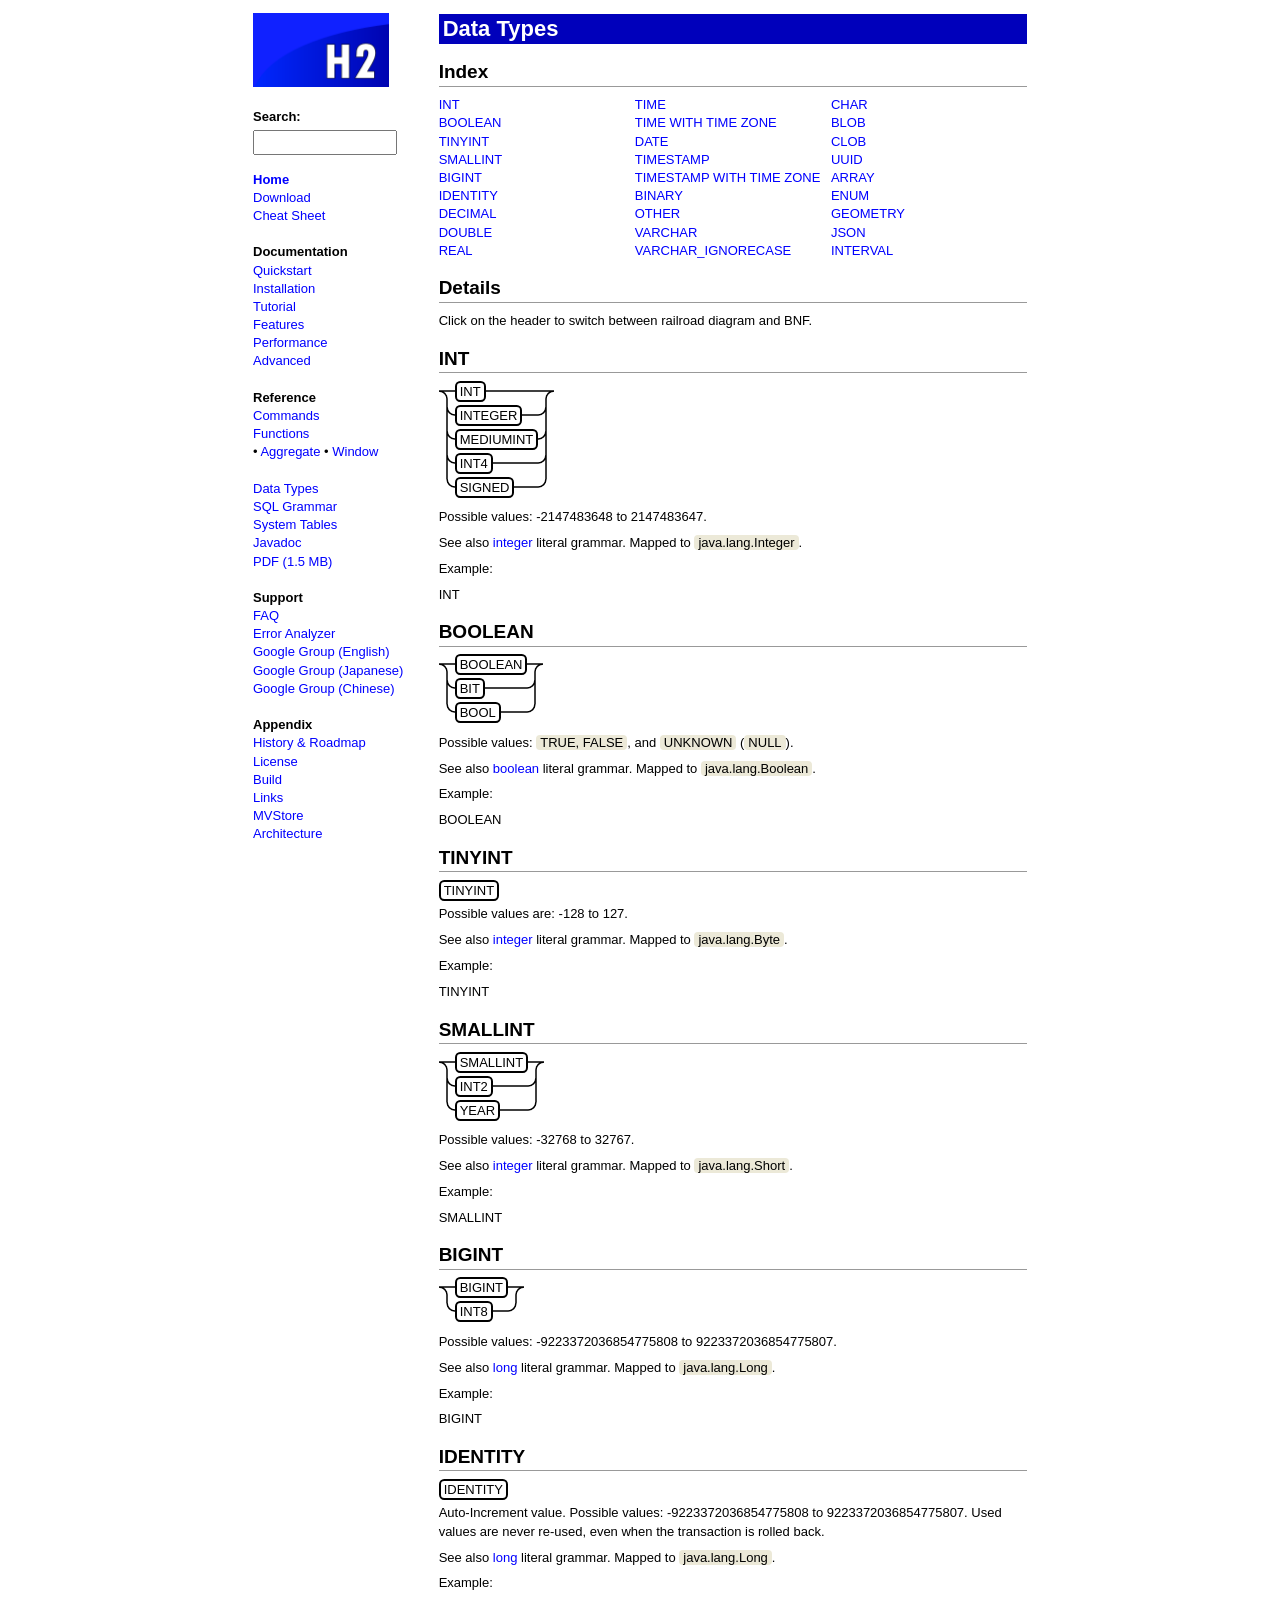
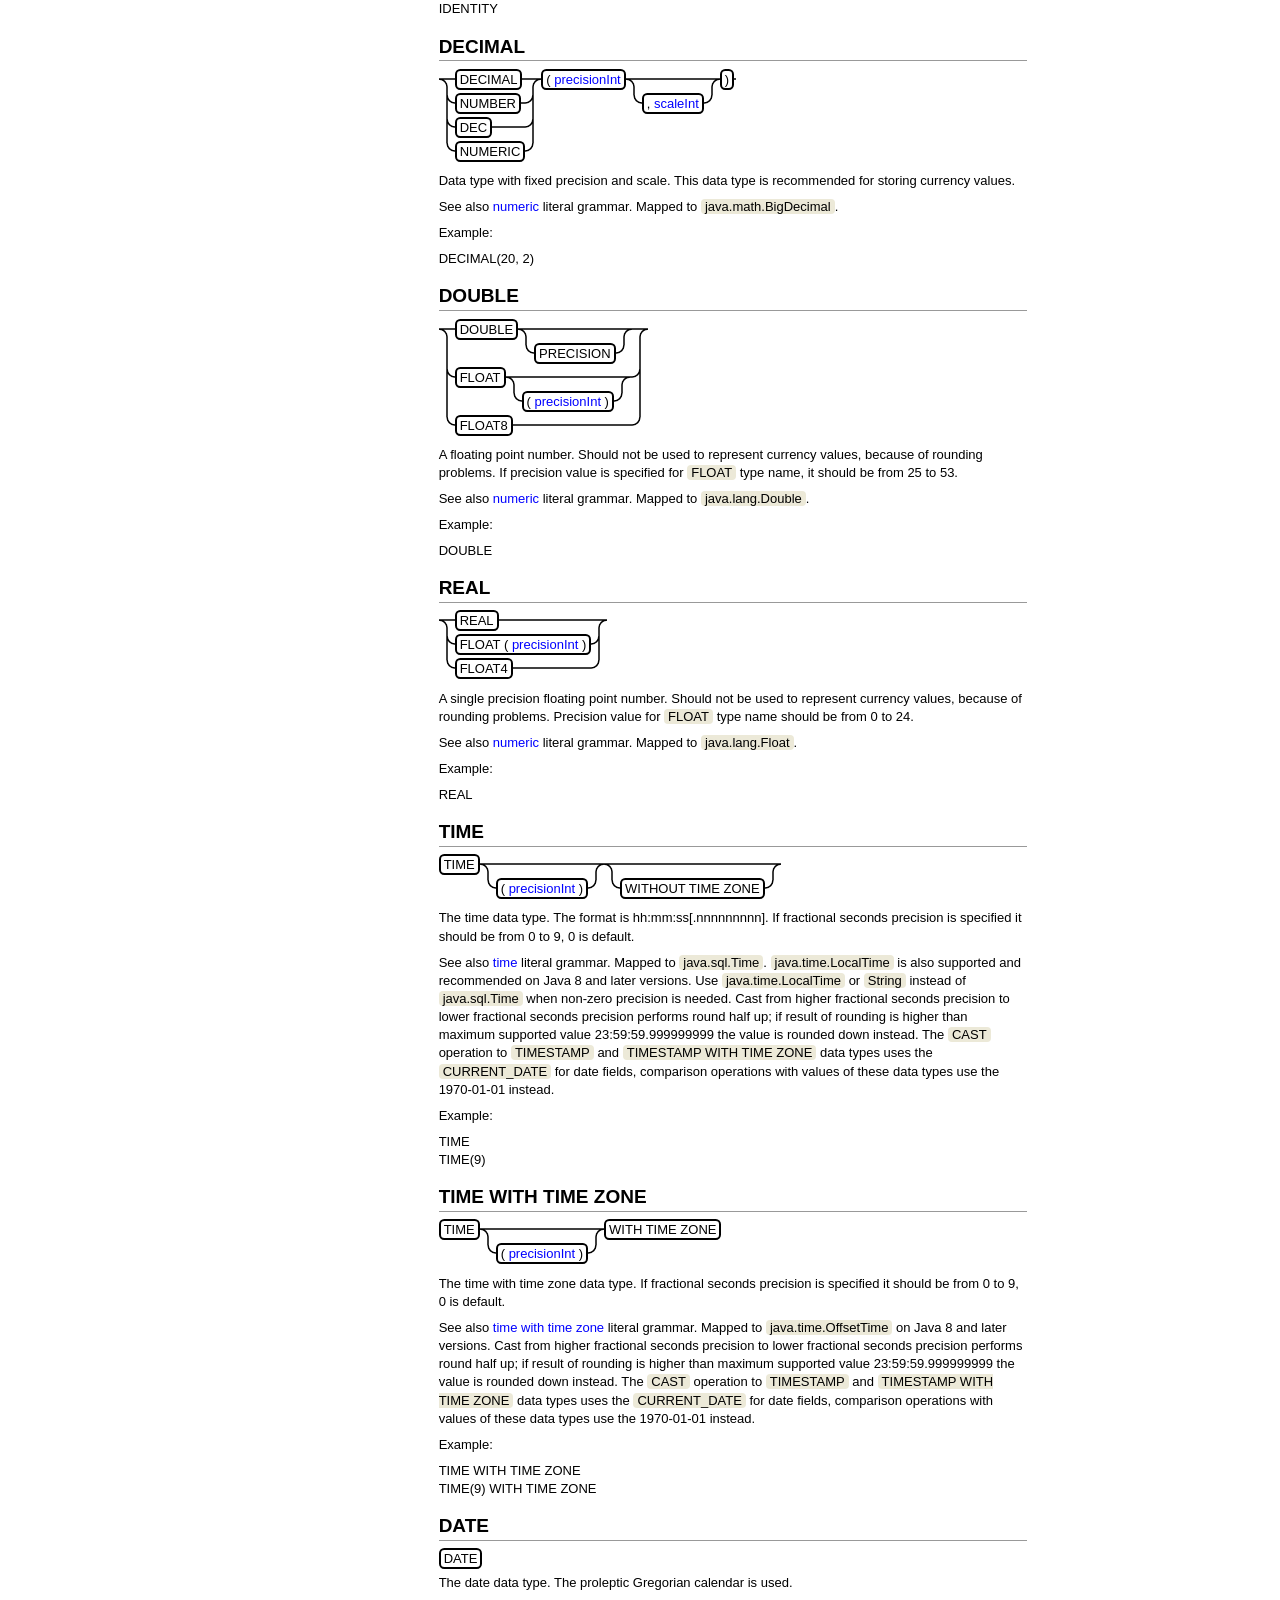
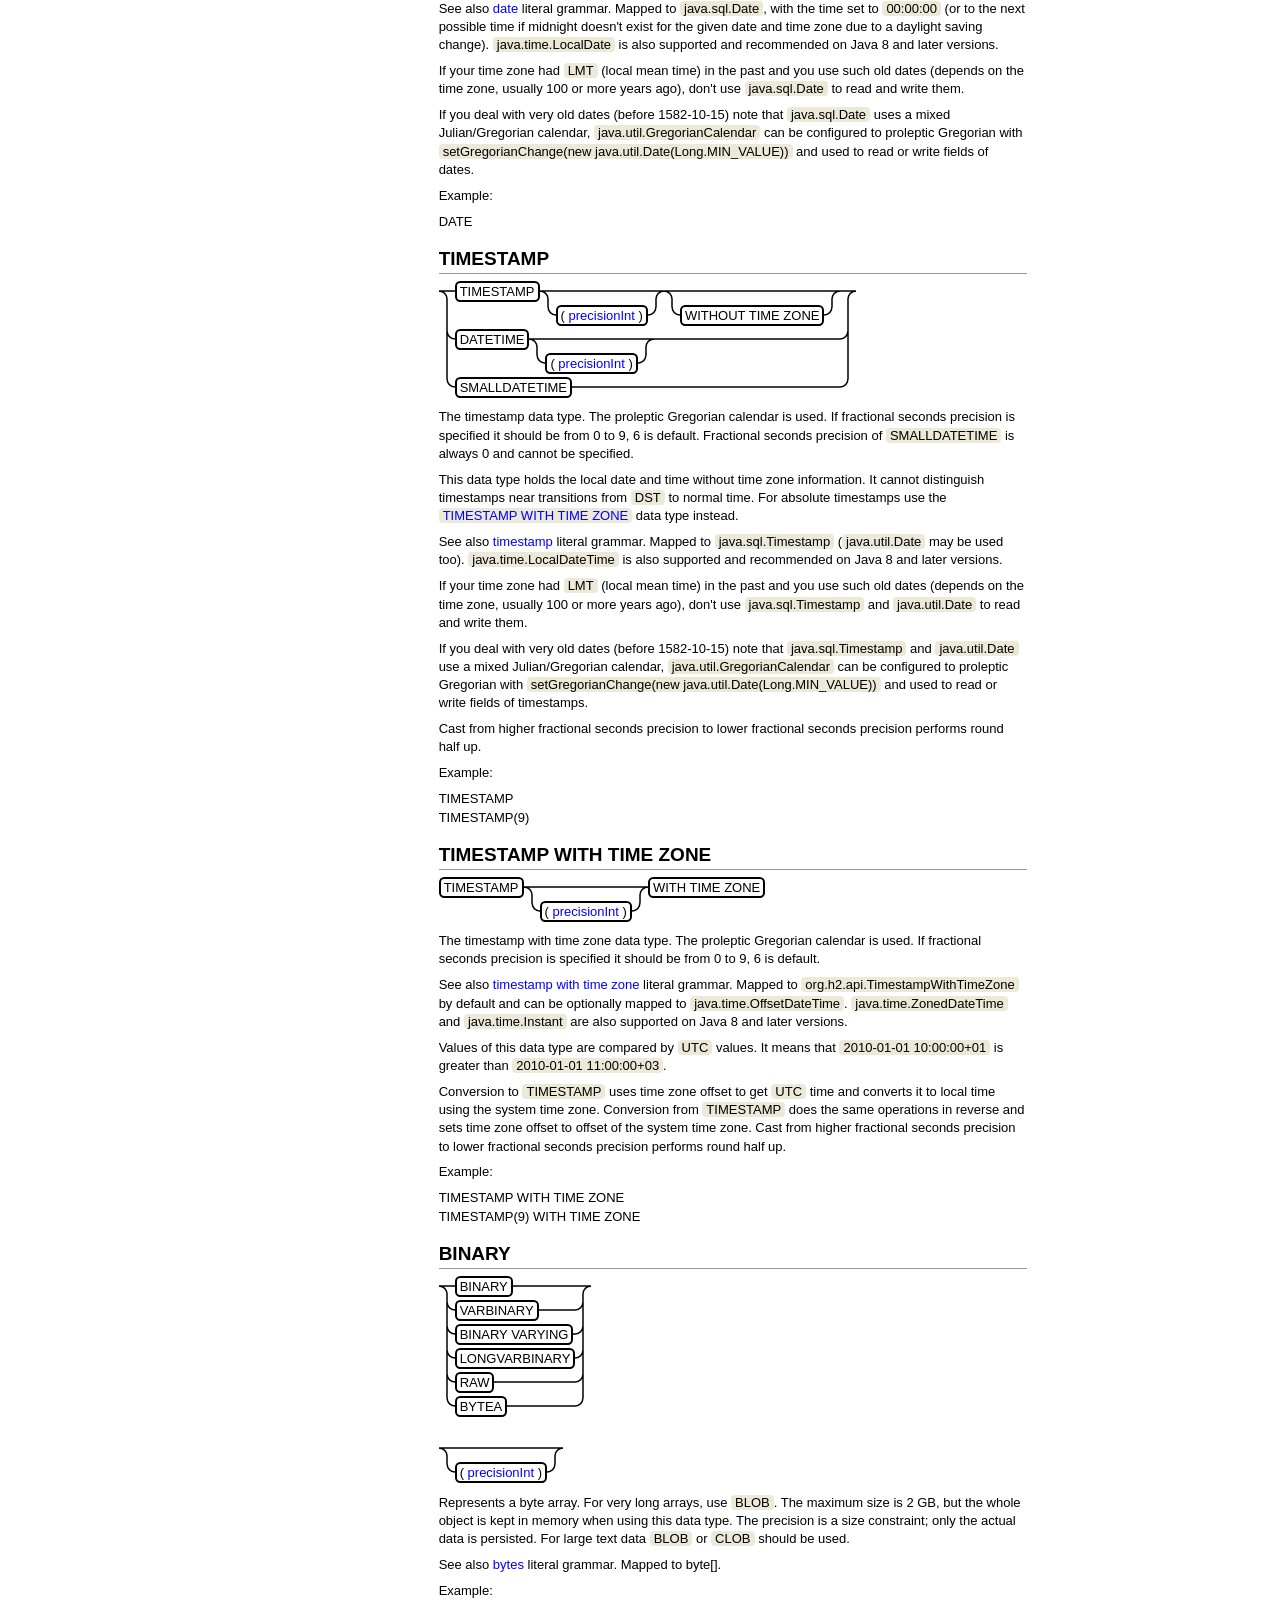
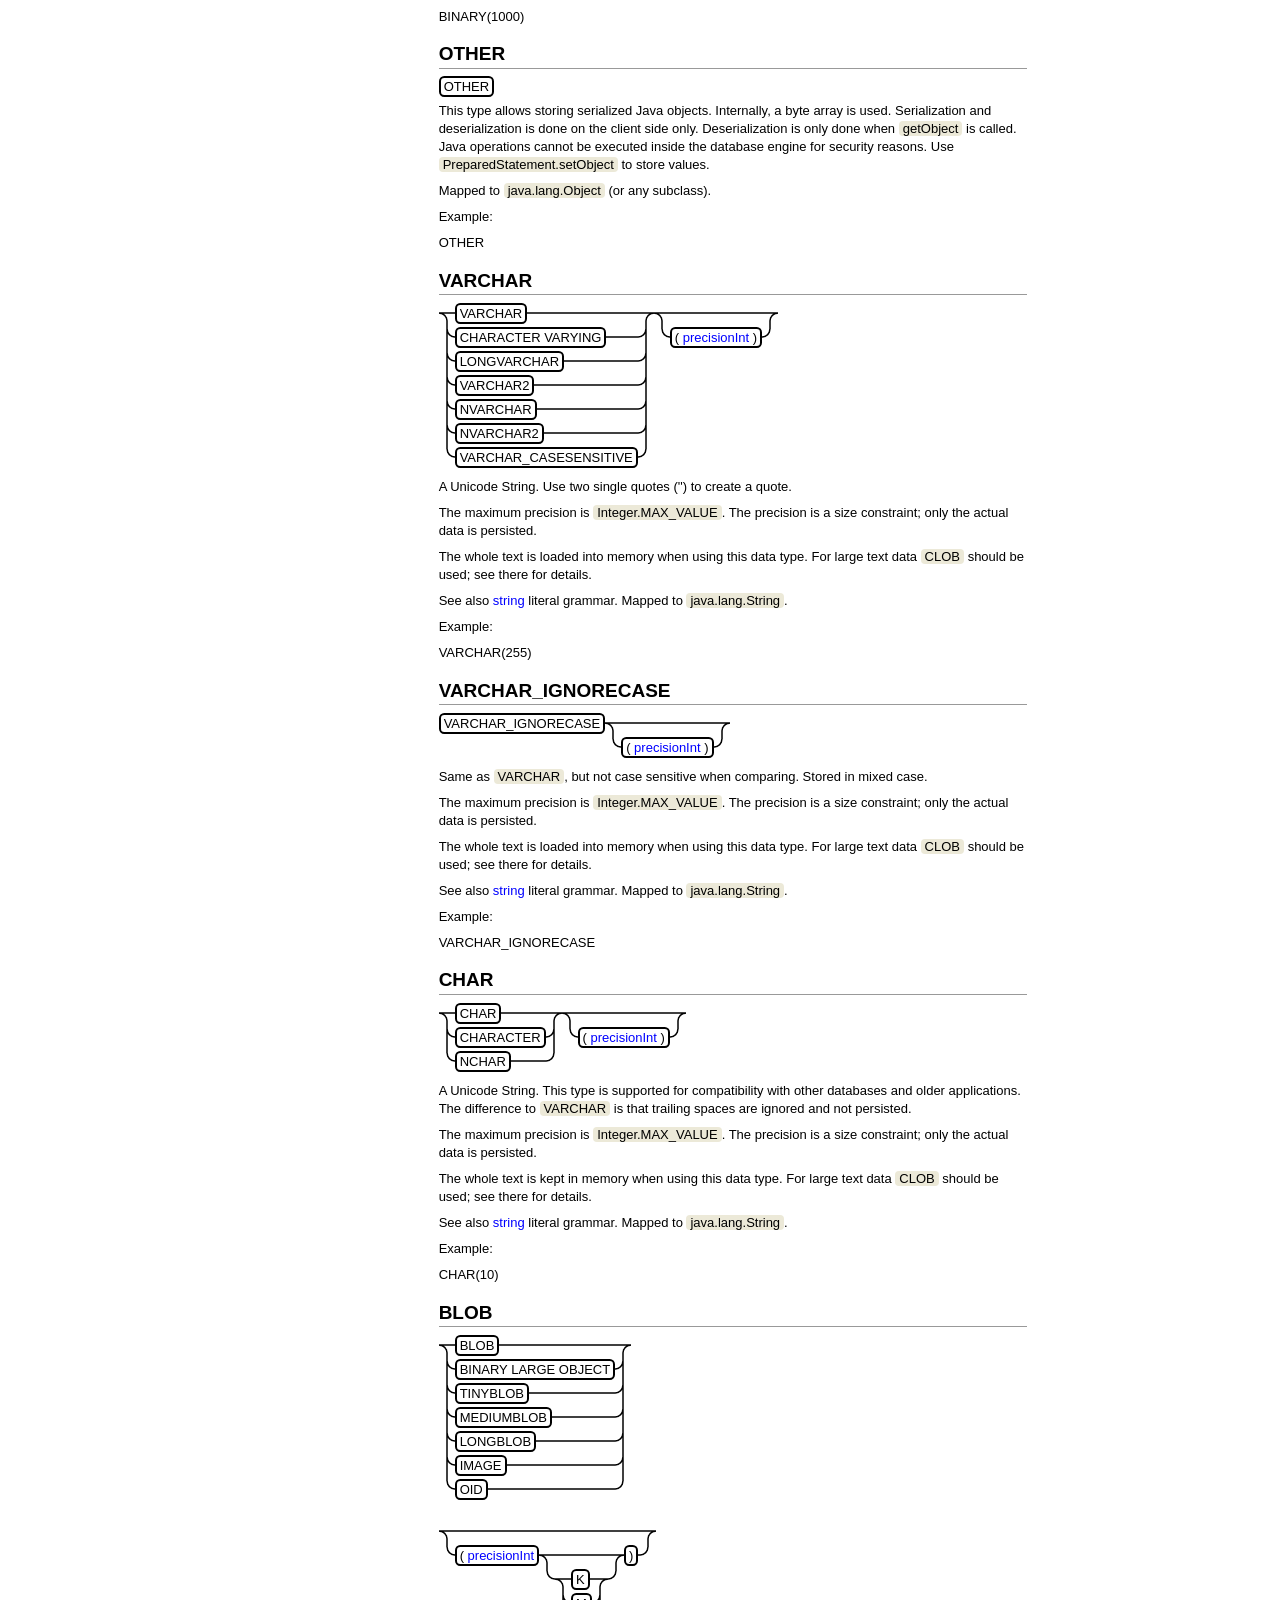
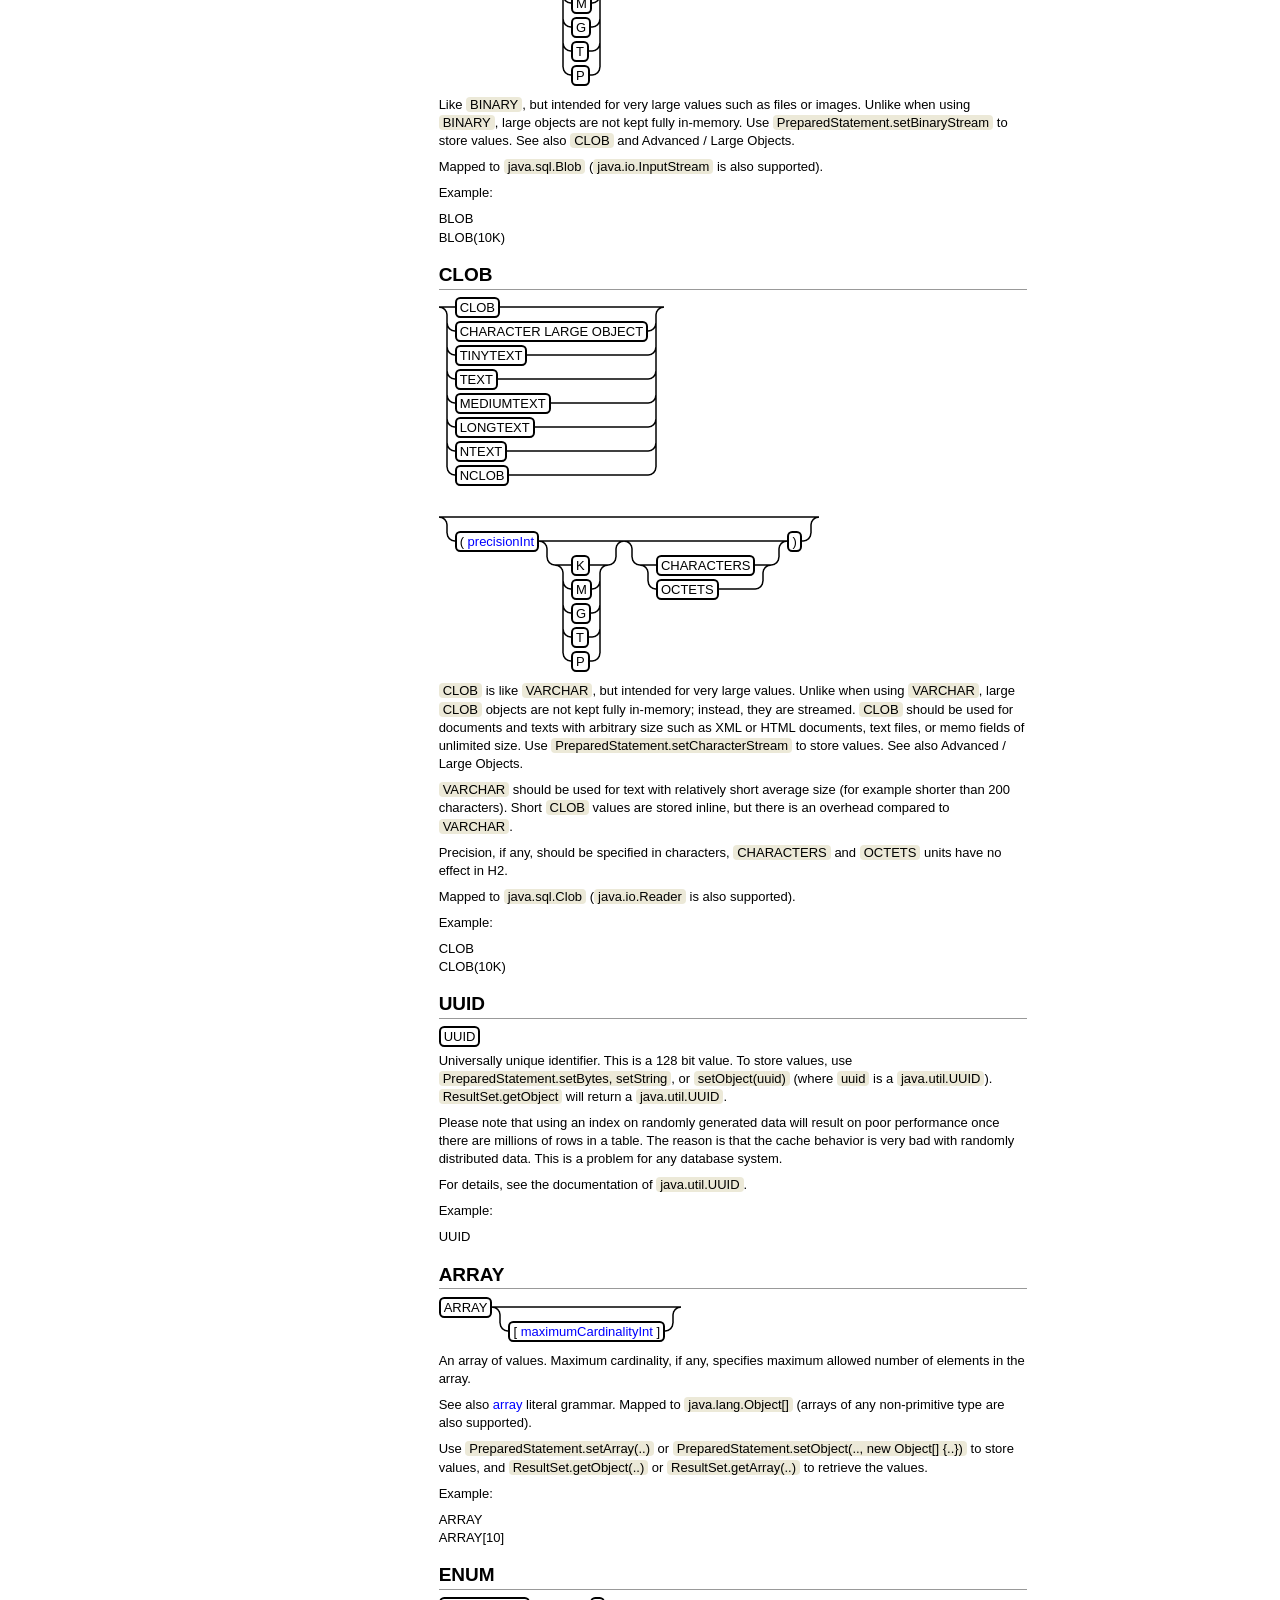
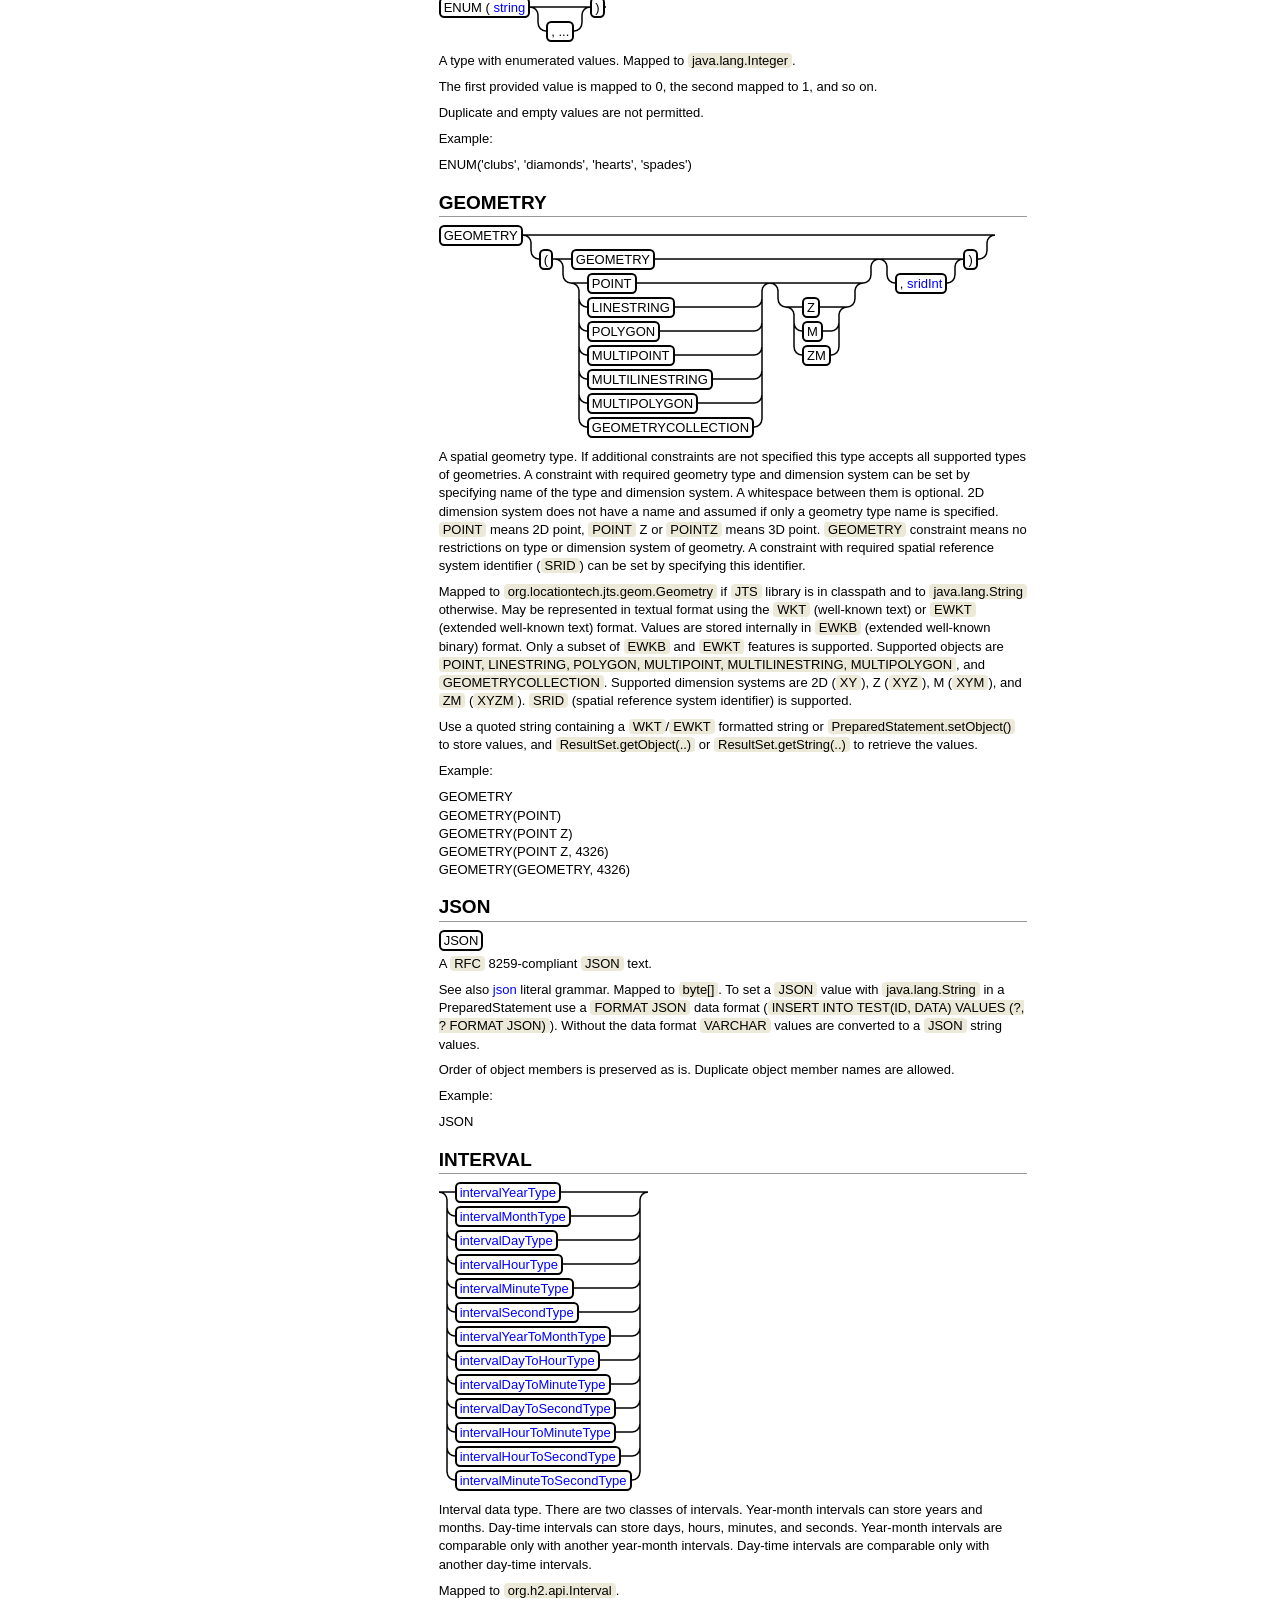
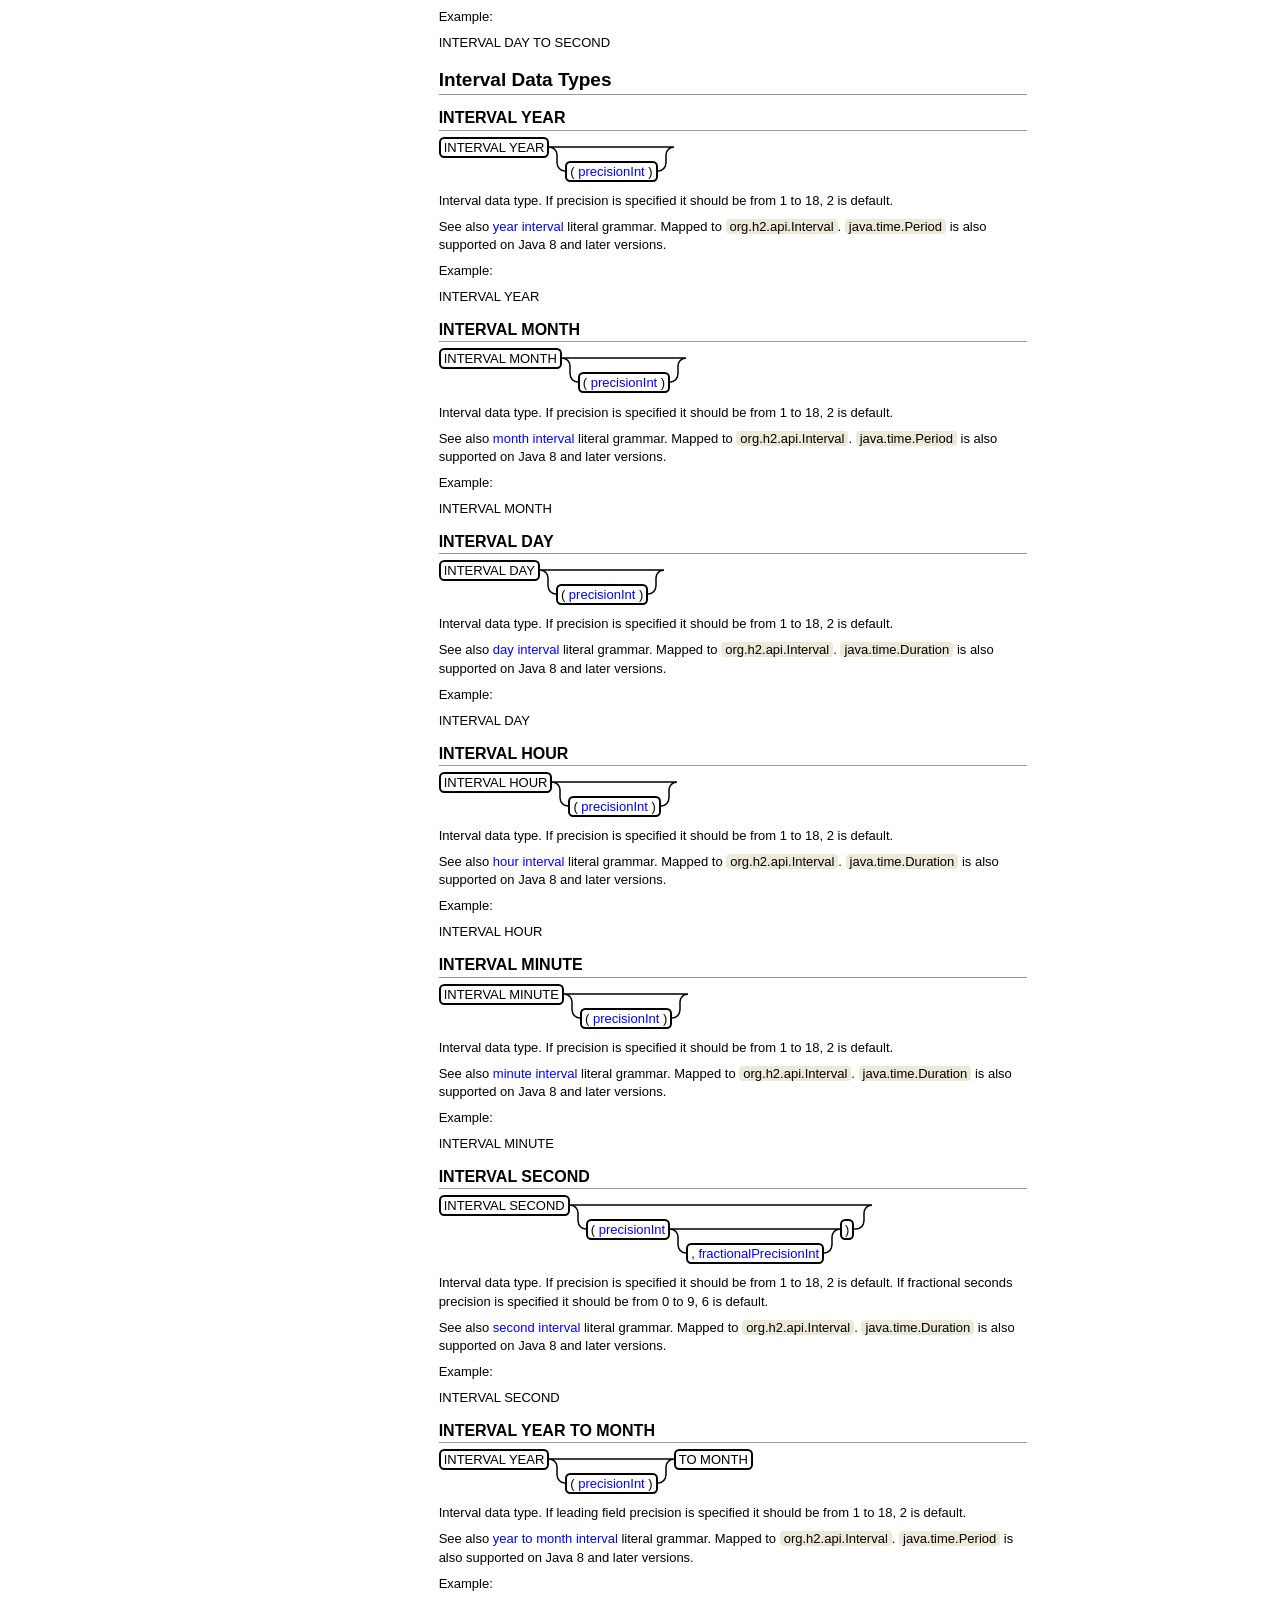
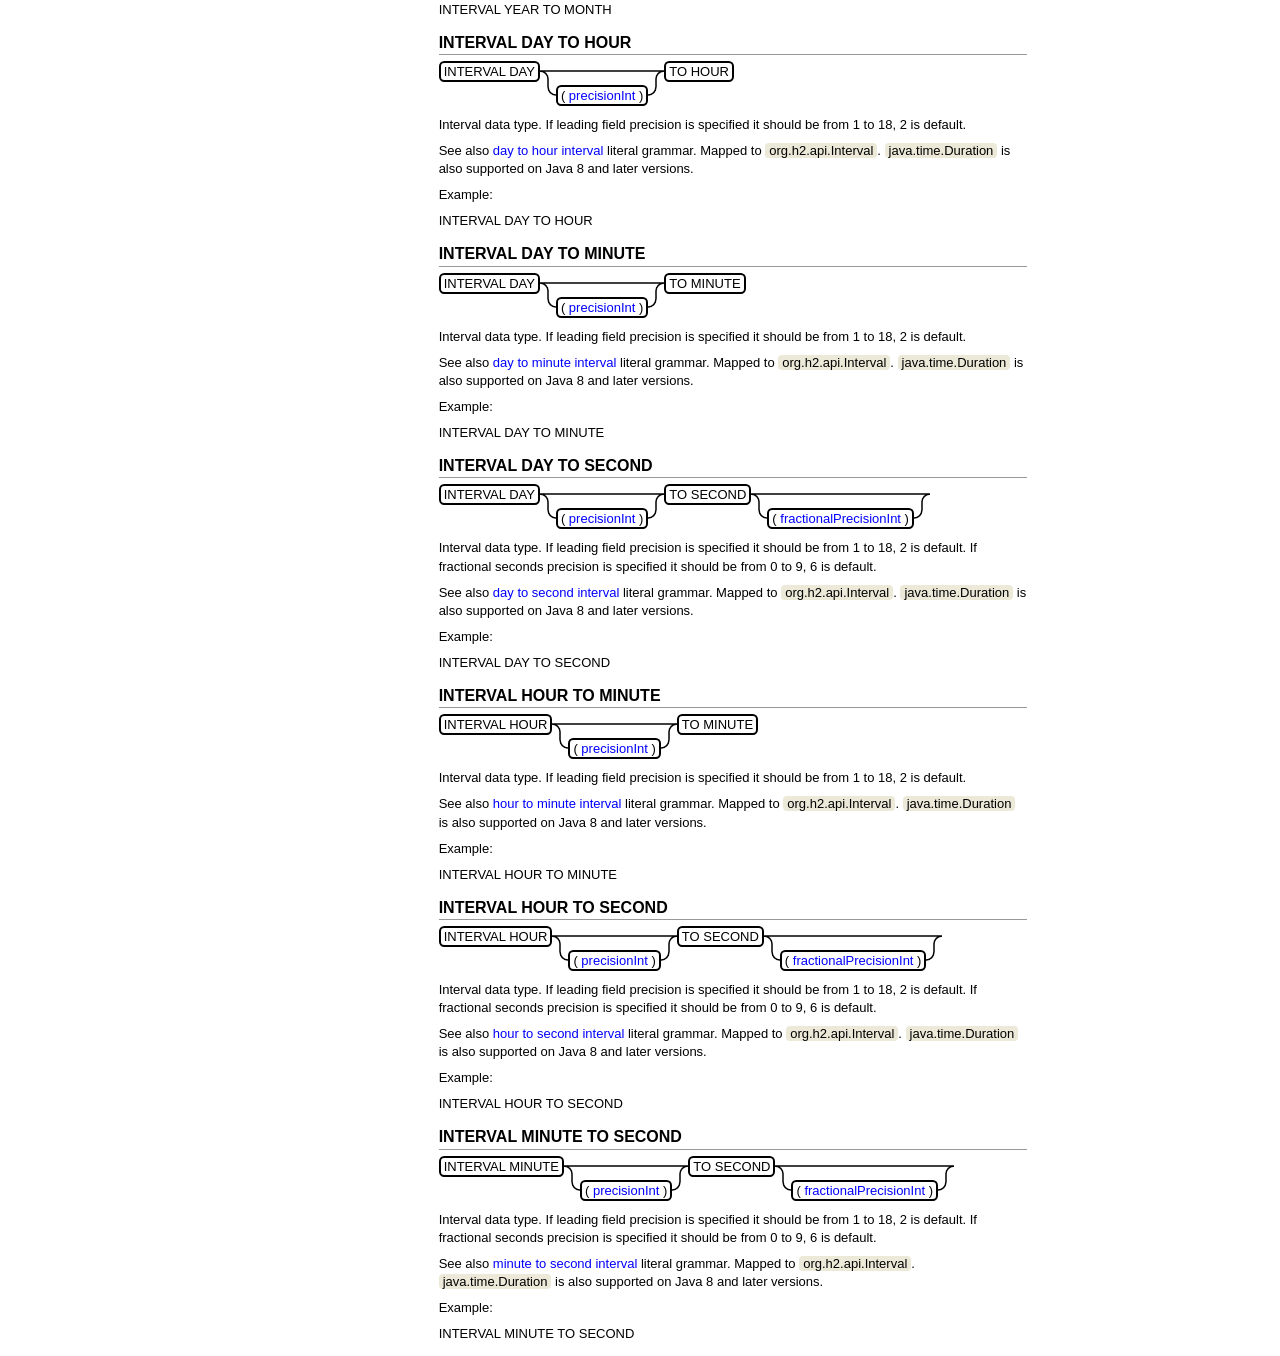
<file: h2/docs/html/datatypes.html>
<!DOCTYPE html PUBLIC "-//W3C//DTD XHTML 1.0 Strict//EN" "http://www.w3.org/TR/xhtml1/DTD/xhtml1-strict.dtd">
<!--
Copyright 2004-2019 H2 Group. Multiple-Licensed under the MPL 2.0,
and the EPL 1.0 (https://h2database.com/html/license.html).
Initial Developer: H2 Group
-->
<html xmlns="http://www.w3.org/1999/xhtml" lang="en" xml:lang="en">
<head><meta http-equiv="Content-Type" content="text/html;charset=utf-8" />
<meta name="viewport" content="width=device-width, initial-scale=1" />
<title>
Data Types
</title>
<link rel="stylesheet" type="text/css" href="stylesheet.css" />
<!-- [search] { -->
<script type="text/javascript" src="navigation.js"></script>
</head><body onload="highlight()" onscroll="scroll()">

<table class="nav" onmousemove="return mouseMove(event)"><tr class="nav"><td class="nav" valign="top">
<div id = "searchMenu" style="width: 180px; overflow: hidden;">
<div class="menu" style="white-space:nowrap;">
<img src="images/h2-logo-2.png"
    alt="H2 database logo"
    onclick="document.location='main.html'"
    width="136" height="74"/>
&nbsp;&nbsp;<span id = "goTop" onclick="window.scrollTo(0,0)" style="color: #fff; position:fixed; font-size: 20px; cursor: pointer;">&#x25b2;</span>
</div>

<form action="submit" onsubmit="return goFirst();">
<table width="100%" class="search">
    <tr class="search">
        <td class="search" colspan="2">
<!-- translate
<a href="https://translate.google.com/translate?u=https%3A%2F%2Fh2database.com"
    onclick="javascript:startTranslate();return false;">Translate</a>
<div id = "translate" style="display:none"><div id = "google_translate_element"></div></div>
translate -->
        </td>
    </tr>
    <tr class="search">
        <td class="search" colspan="2">
        <b><label for="search">Search:</label></b>
        </td>
    </tr>
    <tr class="search">
        <td class="search" colspan="2">
            <input id = "search" name="search" type="text" size="16" maxlength="100" onkeyup="listWords(this.value, '')" /><br />
            <input type="reset" id = "clear" style="display:none;" value="Clear" onclick="listWords('', '');" />
        </td>
    </tr>
    <tr class="search" style="display:none;" >
        <td class="search" style="width: 1%; vertical-align: middle;">
            <input id = "highlight" type="checkbox" checked="checked" onclick="highlightCurrent(this.checked, search.value)" />
        </td>
        <td class="search" style="width: 99%; padding: 0px; vertical-align: middle;">
            <label for="highlight">Highlight keyword(s)</label>
        </td>
    </tr>
    <tr class="search">
        <td class="search" colspan="2">
            <table id = "result" style="border: 0px;">
                <tr style="display:none"><td></td></tr>
            </table>
        </td>
    </tr>
</table>
</form>
<div class="menu">
<b><a href="main.html">Home</a></b><br />
<a href="download.html">Download</a><br />
<a href="cheatSheet.html">Cheat Sheet</a><br />
<br />
<b>Documentation</b><br />
<a href="quickstart.html">Quickstart</a><br />
<a href="installation.html">Installation</a><br />
<a href="tutorial.html">Tutorial</a><br />
<a href="features.html">Features</a><br />
<a href="performance.html">Performance</a><br />
<a href="advanced.html">Advanced</a><br />
<br />
<b>Reference</b><br />
<a href="commands.html">Commands</a><br />
<a href="functions.html">Functions</a><br />
&#8226;&nbsp;<a href="functions-aggregate.html">Aggregate</a>
&#8226;&nbsp;<a href="functions-window.html">Window</a>
<br /><br />
<a href="datatypes.html">Data Types</a><br />
<a href="grammar.html">SQL Grammar</a><br />
<a href="systemtables.html">System Tables</a><br />
<a href="../javadoc/index.html">Javadoc</a><br />
<a href="../h2.pdf">PDF (1.5 MB)</a><br />
<br />
<b>Support</b><br />
<a href="faq.html">FAQ</a><br />
<a href="sourceError.html">Error Analyzer</a><br />
<a href="https://groups.google.com/group/h2-database">Google Group (English)</a><br />
<a href="https://groups.google.co.jp/group/h2-database-jp">Google Group (Japanese)</a><br />
<a href="https://groups.google.com/group/h2-cn">Google Group (Chinese)</a><br />
<br />
<b>Appendix</b><br />
<a href="history.html">History &amp; Roadmap</a><br />
<a href="license.html">License</a><br />
<a href="build.html">Build</a><br />
<a href="links.html">Links</a><br />
<a href="mvstore.html">MVStore</a><br />
<a href="architecture.html">Architecture</a><br />
<br />

</div>
</div>
</td>

<td class="nav" style="cursor: e-resize;" onmousedown="return mouseDown(event)" onmouseup="return mouseUp(event)">&nbsp;</td>
<td class="nav"><div class="content">

<!-- } -->

<h1>Data Types</h1>
<h2 id="datatypes_index">Index</h2>
<!-- syntax-start
<p class="notranslate">

    <a href="#int_type" >INT</a><br />

    <a href="#boolean_type" >BOOLEAN</a><br />

    <a href="#tinyint_type" >TINYINT</a><br />

    <a href="#smallint_type" >SMALLINT</a><br />

    <a href="#bigint_type" >BIGINT</a><br />

    <a href="#identity_type" >IDENTITY</a><br />

    <a href="#decimal_type" >DECIMAL</a><br />

    <a href="#double_type" >DOUBLE</a><br />

    <a href="#real_type" >REAL</a><br />

    <a href="#time_type" >TIME</a><br />

    <a href="#time_with_time_zone_type" >TIME WITH TIME ZONE</a><br />

    <a href="#date_type" >DATE</a><br />

    <a href="#timestamp_type" >TIMESTAMP</a><br />

    <a href="#timestamp_with_time_zone_type" >TIMESTAMP WITH TIME ZONE</a><br />

    <a href="#binary_type" >BINARY</a><br />

    <a href="#other_type" >OTHER</a><br />

    <a href="#varchar_type" >VARCHAR</a><br />

    <a href="#varchar_ignorecase_type" >VARCHAR_IGNORECASE</a><br />

    <a href="#char_type" >CHAR</a><br />

    <a href="#blob_type" >BLOB</a><br />

    <a href="#clob_type" >CLOB</a><br />

    <a href="#uuid_type" >UUID</a><br />

    <a href="#array_type" >ARRAY</a><br />

    <a href="#enum_type" >ENUM</a><br />

    <a href="#geometry_type" >GEOMETRY</a><br />

    <a href="#json_type" >JSON</a><br />

    <a href="#interval_type" >INTERVAL</a><br />
</p>
syntax-end -->
<!-- railroad-start -->
<table class="notranslate index">
    <tr>
        <td class="index">
            
                <a href="#int_type" >INT</a><br />
            
                <a href="#boolean_type" >BOOLEAN</a><br />
            
                <a href="#tinyint_type" >TINYINT</a><br />
            
                <a href="#smallint_type" >SMALLINT</a><br />
            
                <a href="#bigint_type" >BIGINT</a><br />
            
                <a href="#identity_type" >IDENTITY</a><br />
            
                <a href="#decimal_type" >DECIMAL</a><br />
            
                <a href="#double_type" >DOUBLE</a><br />
            
                <a href="#real_type" >REAL</a><br />
                    </td><td class="index">
            
                <a href="#time_type" >TIME</a><br />
            
                <a href="#time_with_time_zone_type" >TIME WITH TIME ZONE</a><br />
            
                <a href="#date_type" >DATE</a><br />
            
                <a href="#timestamp_type" >TIMESTAMP</a><br />
            
                <a href="#timestamp_with_time_zone_type" >TIMESTAMP WITH TIME ZONE</a><br />
            
                <a href="#binary_type" >BINARY</a><br />
            
                <a href="#other_type" >OTHER</a><br />
            
                <a href="#varchar_type" >VARCHAR</a><br />
            
                <a href="#varchar_ignorecase_type" >VARCHAR_IGNORECASE</a><br />
                    </td><td class="index">
            
                <a href="#char_type" >CHAR</a><br />
            
                <a href="#blob_type" >BLOB</a><br />
            
                <a href="#clob_type" >CLOB</a><br />
            
                <a href="#uuid_type" >UUID</a><br />
            
                <a href="#array_type" >ARRAY</a><br />
            
                <a href="#enum_type" >ENUM</a><br />
            
                <a href="#geometry_type" >GEOMETRY</a><br />
            
                <a href="#json_type" >JSON</a><br />
            
                <a href="#interval_type" >INTERVAL</a><br />
                    </td>
    </tr>
</table>
<!-- railroad-end -->

<!-- railroad-start -->
<h2>Details</h2>
<p>Click on the header to switch between railroad diagram and BNF.</p>
<!-- railroad-end -->


<h2 id="int_type" class="notranslate" onclick="switchBnf(this)">INT</h2>
<!-- railroad-start -->
<pre name="bnf" style="display: none">
INT | INTEGER | MEDIUMINT | INT4 | SIGNED
</pre>
<div name="railroad">
<table class="railroad"><tr class="railroad"><td class="ts"></td><td class="d"><code class="c">INT</code></td><td class="te"></td></tr><tr class="railroad"><td class="ks"></td><td class="d"><code class="c">INTEGER</code></td><td class="ke"></td></tr><tr class="railroad"><td class="ks"></td><td class="d"><code class="c">MEDIUMINT</code></td><td class="ke"></td></tr><tr class="railroad"><td class="ks"></td><td class="d"><code class="c">INT4</code></td><td class="ke"></td></tr><tr class="railroad"><td class="ls"></td><td class="d"><code class="c">SIGNED</code></td><td class="le"></td></tr></table>
</div>
<!-- railroad-end -->
<!-- syntax-start
<pre>
INT | INTEGER | MEDIUMINT | INT4 | SIGNED
</pre>
syntax-end -->
<p>Possible values: -2147483648 to 2147483647.</p><p>See also <a href="grammar.html#int">integer</a> literal grammar. Mapped to <code>java.lang.Integer</code>.</p>
<p>Example:</p>
<p class="notranslate">INT</p>

<h2 id="boolean_type" class="notranslate" onclick="switchBnf(this)">BOOLEAN</h2>
<!-- railroad-start -->
<pre name="bnf" style="display: none">
BOOLEAN | BIT | BOOL
</pre>
<div name="railroad">
<table class="railroad"><tr class="railroad"><td class="ts"></td><td class="d"><code class="c">BOOLEAN</code></td><td class="te"></td></tr><tr class="railroad"><td class="ks"></td><td class="d"><code class="c">BIT</code></td><td class="ke"></td></tr><tr class="railroad"><td class="ls"></td><td class="d"><code class="c">BOOL</code></td><td class="le"></td></tr></table>
</div>
<!-- railroad-end -->
<!-- syntax-start
<pre>
BOOLEAN | BIT | BOOL
</pre>
syntax-end -->
<p>Possible values: <code>TRUE, FALSE</code>, and <code>UNKNOWN</code> (<code>NULL</code>).</p><p>See also <a href="grammar.html#boolean">boolean</a> literal grammar. Mapped to <code>java.lang.Boolean</code>.</p>
<p>Example:</p>
<p class="notranslate">BOOLEAN</p>

<h2 id="tinyint_type" class="notranslate" onclick="switchBnf(this)">TINYINT</h2>
<!-- railroad-start -->
<pre name="bnf" style="display: none">
TINYINT
</pre>
<div name="railroad">
<code class="c">TINYINT</code>
</div>
<!-- railroad-end -->
<!-- syntax-start
<pre>
TINYINT
</pre>
syntax-end -->
<p>Possible values are: -128 to 127.</p><p>See also <a href="grammar.html#int">integer</a> literal grammar. Mapped to <code>java.lang.Byte</code>.</p>
<p>Example:</p>
<p class="notranslate">TINYINT</p>

<h2 id="smallint_type" class="notranslate" onclick="switchBnf(this)">SMALLINT</h2>
<!-- railroad-start -->
<pre name="bnf" style="display: none">
SMALLINT | INT2 | YEAR
</pre>
<div name="railroad">
<table class="railroad"><tr class="railroad"><td class="ts"></td><td class="d"><code class="c">SMALLINT</code></td><td class="te"></td></tr><tr class="railroad"><td class="ks"></td><td class="d"><code class="c">INT2</code></td><td class="ke"></td></tr><tr class="railroad"><td class="ls"></td><td class="d"><code class="c">YEAR</code></td><td class="le"></td></tr></table>
</div>
<!-- railroad-end -->
<!-- syntax-start
<pre>
SMALLINT | INT2 | YEAR
</pre>
syntax-end -->
<p>Possible values: -32768 to 32767.</p><p>See also <a href="grammar.html#int">integer</a> literal grammar. Mapped to <code>java.lang.Short</code>.</p>
<p>Example:</p>
<p class="notranslate">SMALLINT</p>

<h2 id="bigint_type" class="notranslate" onclick="switchBnf(this)">BIGINT</h2>
<!-- railroad-start -->
<pre name="bnf" style="display: none">
BIGINT | INT8
</pre>
<div name="railroad">
<table class="railroad"><tr class="railroad"><td class="ts"></td><td class="d"><code class="c">BIGINT</code></td><td class="te"></td></tr><tr class="railroad"><td class="ls"></td><td class="d"><code class="c">INT8</code></td><td class="le"></td></tr></table>
</div>
<!-- railroad-end -->
<!-- syntax-start
<pre>
BIGINT | INT8
</pre>
syntax-end -->
<p>Possible values: -9223372036854775808 to 9223372036854775807.</p><p>See also <a href="grammar.html#long">long</a> literal grammar. Mapped to <code>java.lang.Long</code>.</p>
<p>Example:</p>
<p class="notranslate">BIGINT</p>

<h2 id="identity_type" class="notranslate" onclick="switchBnf(this)">IDENTITY</h2>
<!-- railroad-start -->
<pre name="bnf" style="display: none">
IDENTITY
</pre>
<div name="railroad">
<code class="c">IDENTITY</code>
</div>
<!-- railroad-end -->
<!-- syntax-start
<pre>
IDENTITY
</pre>
syntax-end -->
<p>Auto-Increment value. Possible values: -9223372036854775808 to 9223372036854775807. Used values are never re-used, even when the transaction is rolled back.</p><p>See also <a href="grammar.html#long">long</a> literal grammar. Mapped to <code>java.lang.Long</code>.</p>
<p>Example:</p>
<p class="notranslate">IDENTITY</p>

<h2 id="decimal_type" class="notranslate" onclick="switchBnf(this)">DECIMAL</h2>
<!-- railroad-start -->
<pre name="bnf" style="display: none">
{ DECIMAL | NUMBER | DEC | NUMERIC } ( <a href="grammar.html#int">precisionInt</a> [ , <a href="grammar.html#int">scaleInt</a> ] )
</pre>
<div name="railroad">
<table class="railroad"><tr class="railroad"><td class="d"><table class="railroad"><tr class="railroad"><td class="ts"></td><td class="d"><code class="c">DECIMAL</code></td><td class="te"></td></tr><tr class="railroad"><td class="ks"></td><td class="d"><code class="c">NUMBER</code></td><td class="ke"></td></tr><tr class="railroad"><td class="ks"></td><td class="d"><code class="c">DEC</code></td><td class="ke"></td></tr><tr class="railroad"><td class="ls"></td><td class="d"><code class="c">NUMERIC</code></td><td class="le"></td></tr></table></td><td class="d"><code class="c">( <a href="grammar.html#int">precisionInt</a></code></td><td class="d"><table class="railroad"><tr class="railroad"><td class="ts"></td><td class="d">&nbsp;</td><td class="te"></td></tr><tr class="railroad"><td class="ls"></td><td class="d"><table class="railroad"><tr class="railroad"><td class="d"><code class="c">, <a href="grammar.html#int">scaleInt</a></code></td></tr></table></td><td class="le"></td></tr></table></td><td class="d"><code class="c">)</code></td></tr></table>
</div>
<!-- railroad-end -->
<!-- syntax-start
<pre>
{ DECIMAL | NUMBER | DEC | NUMERIC } ( <a href="grammar.html#int">precisionInt</a> [ , <a href="grammar.html#int">scaleInt</a> ] )
</pre>
syntax-end -->
<p>Data type with fixed precision and scale. This data type is recommended for storing currency values.</p><p>See also <a href="grammar.html#numeric">numeric</a> literal grammar. Mapped to <code>java.math.BigDecimal</code>.</p>
<p>Example:</p>
<p class="notranslate">DECIMAL(20, 2)</p>

<h2 id="double_type" class="notranslate" onclick="switchBnf(this)">DOUBLE</h2>
<!-- railroad-start -->
<pre name="bnf" style="display: none">
{ DOUBLE [ PRECISION ] | FLOAT [ ( <a href="grammar.html#int">precisionInt</a> ) ] | FLOAT8 }
</pre>
<div name="railroad">
<table class="railroad"><tr class="railroad"><td class="ts"></td><td class="d"><table class="railroad"><tr class="railroad"><td class="d"><code class="c">DOUBLE</code></td><td class="d"><table class="railroad"><tr class="railroad"><td class="ts"></td><td class="d">&nbsp;</td><td class="te"></td></tr><tr class="railroad"><td class="ls"></td><td class="d"><code class="c">PRECISION</code></td><td class="le"></td></tr></table></td></tr></table></td><td class="te"></td></tr><tr class="railroad"><td class="ks"></td><td class="d"><table class="railroad"><tr class="railroad"><td class="d"><code class="c">FLOAT</code></td><td class="d"><table class="railroad"><tr class="railroad"><td class="ts"></td><td class="d">&nbsp;</td><td class="te"></td></tr><tr class="railroad"><td class="ls"></td><td class="d"><table class="railroad"><tr class="railroad"><td class="d"><code class="c">( <a href="grammar.html#int">precisionInt</a> )</code></td></tr></table></td><td class="le"></td></tr></table></td></tr></table></td><td class="ke"></td></tr><tr class="railroad"><td class="ls"></td><td class="d"><code class="c">FLOAT8</code></td><td class="le"></td></tr></table>
</div>
<!-- railroad-end -->
<!-- syntax-start
<pre>
{ DOUBLE [ PRECISION ] | FLOAT [ ( <a href="grammar.html#int">precisionInt</a> ) ] | FLOAT8 }
</pre>
syntax-end -->
<p>A floating point number. Should not be used to represent currency values, because of rounding problems. If precision value is specified for <code>FLOAT</code> type name, it should be from 25 to 53.</p><p>See also <a href="grammar.html#numeric">numeric</a> literal grammar. Mapped to <code>java.lang.Double</code>.</p>
<p>Example:</p>
<p class="notranslate">DOUBLE</p>

<h2 id="real_type" class="notranslate" onclick="switchBnf(this)">REAL</h2>
<!-- railroad-start -->
<pre name="bnf" style="display: none">
{ REAL | FLOAT ( <a href="grammar.html#int">precisionInt</a> ) | FLOAT4 }
</pre>
<div name="railroad">
<table class="railroad"><tr class="railroad"><td class="ts"></td><td class="d"><code class="c">REAL</code></td><td class="te"></td></tr><tr class="railroad"><td class="ks"></td><td class="d"><table class="railroad"><tr class="railroad"><td class="d"><code class="c">FLOAT ( <a href="grammar.html#int">precisionInt</a> )</code></td></tr></table></td><td class="ke"></td></tr><tr class="railroad"><td class="ls"></td><td class="d"><code class="c">FLOAT4</code></td><td class="le"></td></tr></table>
</div>
<!-- railroad-end -->
<!-- syntax-start
<pre>
{ REAL | FLOAT ( <a href="grammar.html#int">precisionInt</a> ) | FLOAT4 }
</pre>
syntax-end -->
<p>A single precision floating point number. Should not be used to represent currency values, because of rounding problems. Precision value for <code>FLOAT</code> type name should be from 0 to 24.</p><p>See also <a href="grammar.html#numeric">numeric</a> literal grammar. Mapped to <code>java.lang.Float</code>.</p>
<p>Example:</p>
<p class="notranslate">REAL</p>

<h2 id="time_type" class="notranslate" onclick="switchBnf(this)">TIME</h2>
<!-- railroad-start -->
<pre name="bnf" style="display: none">
TIME [ ( <a href="grammar.html#int">precisionInt</a> ) ] [ WITHOUT TIME ZONE ]
</pre>
<div name="railroad">
<table class="railroad"><tr class="railroad"><td class="d"><code class="c">TIME</code></td><td class="d"><table class="railroad"><tr class="railroad"><td class="ts"></td><td class="d">&nbsp;</td><td class="te"></td></tr><tr class="railroad"><td class="ls"></td><td class="d"><table class="railroad"><tr class="railroad"><td class="d"><code class="c">( <a href="grammar.html#int">precisionInt</a> )</code></td></tr></table></td><td class="le"></td></tr></table></td><td class="d"><table class="railroad"><tr class="railroad"><td class="ts"></td><td class="d">&nbsp;</td><td class="te"></td></tr><tr class="railroad"><td class="ls"></td><td class="d"><table class="railroad"><tr class="railroad"><td class="d"><code class="c">WITHOUT TIME ZONE</code></td></tr></table></td><td class="le"></td></tr></table></td></tr></table>
</div>
<!-- railroad-end -->
<!-- syntax-start
<pre>
TIME [ ( <a href="grammar.html#int">precisionInt</a> ) ] [ WITHOUT TIME ZONE ]
</pre>
syntax-end -->
<p>The time data type. The format is hh:mm:ss[.nnnnnnnnn]. If fractional seconds precision is specified it should be from 0 to 9, 0 is default.</p><p>See also <a href="grammar.html#time">time</a> literal grammar. Mapped to <code>java.sql.Time</code>. <code>java.time.LocalTime</code> is also supported and recommended on Java 8 and later versions. Use <code>java.time.LocalTime</code> or <code>String</code> instead of <code>java.sql.Time</code> when non-zero precision is needed. Cast from higher fractional seconds precision to lower fractional seconds precision performs round half up; if result of rounding is higher than maximum supported value 23:59:59.999999999 the value is rounded down instead. The <code>CAST</code> operation to <code>TIMESTAMP</code> and <code>TIMESTAMP WITH TIME ZONE</code> data types uses the <code>CURRENT_DATE</code> for date fields, comparison operations with values of these data types use the 1970-01-01 instead.</p>
<p>Example:</p>
<p class="notranslate">TIME<br />TIME(9)</p>

<h2 id="time_with_time_zone_type" class="notranslate" onclick="switchBnf(this)">TIME WITH TIME ZONE</h2>
<!-- railroad-start -->
<pre name="bnf" style="display: none">
TIME [ ( <a href="grammar.html#int">precisionInt</a> ) ] WITH TIME ZONE
</pre>
<div name="railroad">
<table class="railroad"><tr class="railroad"><td class="d"><code class="c">TIME</code></td><td class="d"><table class="railroad"><tr class="railroad"><td class="ts"></td><td class="d">&nbsp;</td><td class="te"></td></tr><tr class="railroad"><td class="ls"></td><td class="d"><table class="railroad"><tr class="railroad"><td class="d"><code class="c">( <a href="grammar.html#int">precisionInt</a> )</code></td></tr></table></td><td class="le"></td></tr></table></td><td class="d"><code class="c">WITH TIME ZONE</code></td></tr></table>
</div>
<!-- railroad-end -->
<!-- syntax-start
<pre>
TIME [ ( <a href="grammar.html#int">precisionInt</a> ) ] WITH TIME ZONE
</pre>
syntax-end -->
<p>The time with time zone data type. If fractional seconds precision is specified it should be from 0 to 9, 0 is default.</p><p>See also <a href="grammar.html#time_with_time_zone">time with time zone</a> literal grammar. Mapped to <code>java.time.OffsetTime</code> on Java 8 and later versions. Cast from higher fractional seconds precision to lower fractional seconds precision performs round half up; if result of rounding is higher than maximum supported value 23:59:59.999999999 the value is rounded down instead. The <code>CAST</code> operation to <code>TIMESTAMP</code> and <code>TIMESTAMP WITH TIME ZONE</code> data types uses the <code>CURRENT_DATE</code> for date fields, comparison operations with values of these data types use the 1970-01-01 instead.</p>
<p>Example:</p>
<p class="notranslate">TIME WITH TIME ZONE<br />TIME(9) WITH TIME ZONE</p>

<h2 id="date_type" class="notranslate" onclick="switchBnf(this)">DATE</h2>
<!-- railroad-start -->
<pre name="bnf" style="display: none">
DATE
</pre>
<div name="railroad">
<code class="c">DATE</code>
</div>
<!-- railroad-end -->
<!-- syntax-start
<pre>
DATE
</pre>
syntax-end -->
<p>The date data type. The proleptic Gregorian calendar is used.</p><p>See also <a href="grammar.html#date">date</a> literal grammar. Mapped to <code>java.sql.Date</code>, with the time set to <code>00:00:00</code> (or to the next possible time if midnight doesn&#39;t exist for the given date and time zone due to a daylight saving change). <code>java.time.LocalDate</code> is also supported and recommended on Java 8 and later versions.</p><p>If your time zone had <code>LMT</code> (local mean time) in the past and you use such old dates (depends on the time zone, usually 100 or more years ago), don&#39;t use <code>java.sql.Date</code> to read and write them.</p><p>If you deal with very old dates (before 1582-10-15) note that <code>java.sql.Date</code> uses a mixed Julian/Gregorian calendar, <code>java.util.GregorianCalendar</code> can be configured to proleptic Gregorian with <code>setGregorianChange(new java.util.Date(Long.MIN_VALUE))</code> and used to read or write fields of dates.</p>
<p>Example:</p>
<p class="notranslate">DATE</p>

<h2 id="timestamp_type" class="notranslate" onclick="switchBnf(this)">TIMESTAMP</h2>
<!-- railroad-start -->
<pre name="bnf" style="display: none">
{ TIMESTAMP [ ( <a href="grammar.html#int">precisionInt</a> ) ] [ WITHOUT TIME ZONE ]
| DATETIME [ ( <a href="grammar.html#int">precisionInt</a> ) ] | SMALLDATETIME }
</pre>
<div name="railroad">
<table class="railroad"><tr class="railroad"><td class="ts"></td><td class="d"><table class="railroad"><tr class="railroad"><td class="d"><code class="c">TIMESTAMP</code></td><td class="d"><table class="railroad"><tr class="railroad"><td class="ts"></td><td class="d">&nbsp;</td><td class="te"></td></tr><tr class="railroad"><td class="ls"></td><td class="d"><table class="railroad"><tr class="railroad"><td class="d"><code class="c">( <a href="grammar.html#int">precisionInt</a> )</code></td></tr></table></td><td class="le"></td></tr></table></td><td class="d"><table class="railroad"><tr class="railroad"><td class="ts"></td><td class="d">&nbsp;</td><td class="te"></td></tr><tr class="railroad"><td class="ls"></td><td class="d"><table class="railroad"><tr class="railroad"><td class="d"><code class="c">WITHOUT TIME ZONE</code></td></tr></table></td><td class="le"></td></tr></table></td></tr></table></td><td class="te"></td></tr><tr class="railroad"><td class="ks"></td><td class="d"><table class="railroad"><tr class="railroad"><td class="d"><code class="c">DATETIME</code></td><td class="d"><table class="railroad"><tr class="railroad"><td class="ts"></td><td class="d">&nbsp;</td><td class="te"></td></tr><tr class="railroad"><td class="ls"></td><td class="d"><table class="railroad"><tr class="railroad"><td class="d"><code class="c">( <a href="grammar.html#int">precisionInt</a> )</code></td></tr></table></td><td class="le"></td></tr></table></td></tr></table></td><td class="ke"></td></tr><tr class="railroad"><td class="ls"></td><td class="d"><code class="c">SMALLDATETIME</code></td><td class="le"></td></tr></table>
</div>
<!-- railroad-end -->
<!-- syntax-start
<pre>
{ TIMESTAMP [ ( <a href="grammar.html#int">precisionInt</a> ) ] [ WITHOUT TIME ZONE ]
| DATETIME [ ( <a href="grammar.html#int">precisionInt</a> ) ] | SMALLDATETIME }
</pre>
syntax-end -->
<p>The timestamp data type. The proleptic Gregorian calendar is used. If fractional seconds precision is specified it should be from 0 to 9, 6 is default. Fractional seconds precision of <code>SMALLDATETIME</code> is always 0 and cannot be specified.</p><p>This data type holds the local date and time without time zone information. It cannot distinguish timestamps near transitions from <code>DST</code> to normal time. For absolute timestamps use the <a href="datatypes.html#timestamp_with_time_zone_type"><code>TIMESTAMP WITH TIME ZONE</code></a> data type instead.</p><p>See also <a href="grammar.html#timestamp">timestamp</a> literal grammar. Mapped to <code>java.sql.Timestamp</code> (<code>java.util.Date</code> may be used too). <code>java.time.LocalDateTime</code> is also supported and recommended on Java 8 and later versions.</p><p>If your time zone had <code>LMT</code> (local mean time) in the past and you use such old dates (depends on the time zone, usually 100 or more years ago), don&#39;t use <code>java.sql.Timestamp</code> and <code>java.util.Date</code> to read and write them.</p><p>If you deal with very old dates (before 1582-10-15) note that <code>java.sql.Timestamp</code> and <code>java.util.Date</code> use a mixed Julian/Gregorian calendar, <code>java.util.GregorianCalendar</code> can be configured to proleptic Gregorian with <code>setGregorianChange(new java.util.Date(Long.MIN_VALUE))</code> and used to read or write fields of timestamps.</p><p>Cast from higher fractional seconds precision to lower fractional seconds precision performs round half up.</p>
<p>Example:</p>
<p class="notranslate">TIMESTAMP<br />TIMESTAMP(9)</p>

<h2 id="timestamp_with_time_zone_type" class="notranslate" onclick="switchBnf(this)">TIMESTAMP WITH TIME ZONE</h2>
<!-- railroad-start -->
<pre name="bnf" style="display: none">
TIMESTAMP [ ( <a href="grammar.html#int">precisionInt</a> ) ] WITH TIME ZONE
</pre>
<div name="railroad">
<table class="railroad"><tr class="railroad"><td class="d"><code class="c">TIMESTAMP</code></td><td class="d"><table class="railroad"><tr class="railroad"><td class="ts"></td><td class="d">&nbsp;</td><td class="te"></td></tr><tr class="railroad"><td class="ls"></td><td class="d"><table class="railroad"><tr class="railroad"><td class="d"><code class="c">( <a href="grammar.html#int">precisionInt</a> )</code></td></tr></table></td><td class="le"></td></tr></table></td><td class="d"><code class="c">WITH TIME ZONE</code></td></tr></table>
</div>
<!-- railroad-end -->
<!-- syntax-start
<pre>
TIMESTAMP [ ( <a href="grammar.html#int">precisionInt</a> ) ] WITH TIME ZONE
</pre>
syntax-end -->
<p>The timestamp with time zone data type. The proleptic Gregorian calendar is used. If fractional seconds precision is specified it should be from 0 to 9, 6 is default.</p><p>See also <a href="grammar.html#timestamp_with_time_zone">timestamp with time zone</a> literal grammar. Mapped to <code>org.h2.api.TimestampWithTimeZone</code> by default and can be optionally mapped to <code>java.time.OffsetDateTime</code>. <code>java.time.ZonedDateTime</code> and <code>java.time.Instant</code> are also supported on Java 8 and later versions.</p><p>Values of this data type are compared by <code>UTC</code> values. It means that <code>2010-01-01 10:00:00+01</code> is greater than <code>2010-01-01 11:00:00+03</code>.</p><p>Conversion to <code>TIMESTAMP</code> uses time zone offset to get <code>UTC</code> time and converts it to local time using the system time zone. Conversion from <code>TIMESTAMP</code> does the same operations in reverse and sets time zone offset to offset of the system time zone. Cast from higher fractional seconds precision to lower fractional seconds precision performs round half up.</p>
<p>Example:</p>
<p class="notranslate">TIMESTAMP WITH TIME ZONE<br />TIMESTAMP(9) WITH TIME ZONE</p>

<h2 id="binary_type" class="notranslate" onclick="switchBnf(this)">BINARY</h2>
<!-- railroad-start -->
<pre name="bnf" style="display: none">
{ BINARY | VARBINARY | BINARY VARYING
| LONGVARBINARY | RAW | BYTEA }
[ ( <a href="grammar.html#int">precisionInt</a> ) ]
</pre>
<div name="railroad">
<table class="railroad"><tr class="railroad"><td class="ts"></td><td class="d"><code class="c">BINARY</code></td><td class="te"></td></tr><tr class="railroad"><td class="ks"></td><td class="d"><code class="c">VARBINARY</code></td><td class="ke"></td></tr><tr class="railroad"><td class="ks"></td><td class="d"><table class="railroad"><tr class="railroad"><td class="d"><code class="c">BINARY VARYING</code></td></tr></table></td><td class="ke"></td></tr><tr class="railroad"><td class="ks"></td><td class="d"><code class="c">LONGVARBINARY</code></td><td class="ke"></td></tr><tr class="railroad"><td class="ks"></td><td class="d"><code class="c">RAW</code></td><td class="ke"></td></tr><tr class="railroad"><td class="ls"></td><td class="d"><code class="c">BYTEA</code></td><td class="le"></td></tr></table><br /><table class="railroad"><tr class="railroad"><td class="ts"></td><td class="d">&nbsp;</td><td class="te"></td></tr><tr class="railroad"><td class="ls"></td><td class="d"><table class="railroad"><tr class="railroad"><td class="d"><code class="c">( <a href="grammar.html#int">precisionInt</a> )</code></td></tr></table></td><td class="le"></td></tr></table>
</div>
<!-- railroad-end -->
<!-- syntax-start
<pre>
{ BINARY | VARBINARY | BINARY VARYING
| LONGVARBINARY | RAW | BYTEA }
[ ( <a href="grammar.html#int">precisionInt</a> ) ]
</pre>
syntax-end -->
<p>Represents a byte array. For very long arrays, use <code>BLOB</code>. The maximum size is 2 GB, but the whole object is kept in memory when using this data type. The precision is a size constraint; only the actual data is persisted. For large text data <code>BLOB</code> or <code>CLOB</code> should be used.</p><p>See also <a href="grammar.html#bytes">bytes</a> literal grammar. Mapped to byte[].</p>
<p>Example:</p>
<p class="notranslate">BINARY(1000)</p>

<h2 id="other_type" class="notranslate" onclick="switchBnf(this)">OTHER</h2>
<!-- railroad-start -->
<pre name="bnf" style="display: none">
OTHER
</pre>
<div name="railroad">
<code class="c">OTHER</code>
</div>
<!-- railroad-end -->
<!-- syntax-start
<pre>
OTHER
</pre>
syntax-end -->
<p>This type allows storing serialized Java objects. Internally, a byte array is used. Serialization and deserialization is done on the client side only. Deserialization is only done when <code>getObject</code> is called. Java operations cannot be executed inside the database engine for security reasons. Use <code>PreparedStatement.setObject</code> to store values.</p><p>Mapped to <code>java.lang.Object</code> (or any subclass).</p>
<p>Example:</p>
<p class="notranslate">OTHER</p>

<h2 id="varchar_type" class="notranslate" onclick="switchBnf(this)">VARCHAR</h2>
<!-- railroad-start -->
<pre name="bnf" style="display: none">
{ VARCHAR | CHARACTER VARYING | LONGVARCHAR | VARCHAR2 | NVARCHAR
| NVARCHAR2 | VARCHAR_CASESENSITIVE} [ ( <a href="grammar.html#int">precisionInt</a> ) ]
</pre>
<div name="railroad">
<table class="railroad"><tr class="railroad"><td class="d"><table class="railroad"><tr class="railroad"><td class="ts"></td><td class="d"><code class="c">VARCHAR</code></td><td class="te"></td></tr><tr class="railroad"><td class="ks"></td><td class="d"><table class="railroad"><tr class="railroad"><td class="d"><code class="c">CHARACTER VARYING</code></td></tr></table></td><td class="ke"></td></tr><tr class="railroad"><td class="ks"></td><td class="d"><code class="c">LONGVARCHAR</code></td><td class="ke"></td></tr><tr class="railroad"><td class="ks"></td><td class="d"><code class="c">VARCHAR2</code></td><td class="ke"></td></tr><tr class="railroad"><td class="ks"></td><td class="d"><code class="c">NVARCHAR</code></td><td class="ke"></td></tr><tr class="railroad"><td class="ks"></td><td class="d"><code class="c">NVARCHAR2</code></td><td class="ke"></td></tr><tr class="railroad"><td class="ls"></td><td class="d"><code class="c">VARCHAR_CASESENSITIVE</code></td><td class="le"></td></tr></table></td><td class="d"><table class="railroad"><tr class="railroad"><td class="ts"></td><td class="d">&nbsp;</td><td class="te"></td></tr><tr class="railroad"><td class="ls"></td><td class="d"><table class="railroad"><tr class="railroad"><td class="d"><code class="c">( <a href="grammar.html#int">precisionInt</a> )</code></td></tr></table></td><td class="le"></td></tr></table></td></tr></table>
</div>
<!-- railroad-end -->
<!-- syntax-start
<pre>
{ VARCHAR | CHARACTER VARYING | LONGVARCHAR | VARCHAR2 | NVARCHAR
| NVARCHAR2 | VARCHAR_CASESENSITIVE} [ ( <a href="grammar.html#int">precisionInt</a> ) ]
</pre>
syntax-end -->
<p>A Unicode String. Use two single quotes (&#39;&#39;) to create a quote.</p><p>The maximum precision is <code>Integer.MAX_VALUE</code>. The precision is a size constraint; only the actual data is persisted.</p><p>The whole text is loaded into memory when using this data type. For large text data <code>CLOB</code> should be used; see there for details.</p><p>See also <a href="grammar.html#string">string</a> literal grammar. Mapped to <code>java.lang.String</code>.</p>
<p>Example:</p>
<p class="notranslate">VARCHAR(255)</p>

<h2 id="varchar_ignorecase_type" class="notranslate" onclick="switchBnf(this)">VARCHAR_IGNORECASE</h2>
<!-- railroad-start -->
<pre name="bnf" style="display: none">
VARCHAR_IGNORECASE [ ( <a href="grammar.html#int">precisionInt</a> ) ]
</pre>
<div name="railroad">
<table class="railroad"><tr class="railroad"><td class="d"><code class="c">VARCHAR_IGNORECASE</code></td><td class="d"><table class="railroad"><tr class="railroad"><td class="ts"></td><td class="d">&nbsp;</td><td class="te"></td></tr><tr class="railroad"><td class="ls"></td><td class="d"><table class="railroad"><tr class="railroad"><td class="d"><code class="c">( <a href="grammar.html#int">precisionInt</a> )</code></td></tr></table></td><td class="le"></td></tr></table></td></tr></table>
</div>
<!-- railroad-end -->
<!-- syntax-start
<pre>
VARCHAR_IGNORECASE [ ( <a href="grammar.html#int">precisionInt</a> ) ]
</pre>
syntax-end -->
<p>Same as <code>VARCHAR</code>, but not case sensitive when comparing. Stored in mixed case.</p><p>The maximum precision is <code>Integer.MAX_VALUE</code>. The precision is a size constraint; only the actual data is persisted.</p><p>The whole text is loaded into memory when using this data type. For large text data <code>CLOB</code> should be used; see there for details.</p><p>See also <a href="grammar.html#string">string</a> literal grammar. Mapped to <code>java.lang.String</code>.</p>
<p>Example:</p>
<p class="notranslate">VARCHAR_IGNORECASE</p>

<h2 id="char_type" class="notranslate" onclick="switchBnf(this)">CHAR</h2>
<!-- railroad-start -->
<pre name="bnf" style="display: none">
{ CHAR | CHARACTER | NCHAR } [ ( <a href="grammar.html#int">precisionInt</a> ) ]
</pre>
<div name="railroad">
<table class="railroad"><tr class="railroad"><td class="d"><table class="railroad"><tr class="railroad"><td class="ts"></td><td class="d"><code class="c">CHAR</code></td><td class="te"></td></tr><tr class="railroad"><td class="ks"></td><td class="d"><code class="c">CHARACTER</code></td><td class="ke"></td></tr><tr class="railroad"><td class="ls"></td><td class="d"><code class="c">NCHAR</code></td><td class="le"></td></tr></table></td><td class="d"><table class="railroad"><tr class="railroad"><td class="ts"></td><td class="d">&nbsp;</td><td class="te"></td></tr><tr class="railroad"><td class="ls"></td><td class="d"><table class="railroad"><tr class="railroad"><td class="d"><code class="c">( <a href="grammar.html#int">precisionInt</a> )</code></td></tr></table></td><td class="le"></td></tr></table></td></tr></table>
</div>
<!-- railroad-end -->
<!-- syntax-start
<pre>
{ CHAR | CHARACTER | NCHAR } [ ( <a href="grammar.html#int">precisionInt</a> ) ]
</pre>
syntax-end -->
<p>A Unicode String. This type is supported for compatibility with other databases and older applications. The difference to <code>VARCHAR</code> is that trailing spaces are ignored and not persisted.</p><p>The maximum precision is <code>Integer.MAX_VALUE</code>. The precision is a size constraint; only the actual data is persisted.</p><p>The whole text is kept in memory when using this data type. For large text data <code>CLOB</code> should be used; see there for details.</p><p>See also <a href="grammar.html#string">string</a> literal grammar. Mapped to <code>java.lang.String</code>.</p>
<p>Example:</p>
<p class="notranslate">CHAR(10)</p>

<h2 id="blob_type" class="notranslate" onclick="switchBnf(this)">BLOB</h2>
<!-- railroad-start -->
<pre name="bnf" style="display: none">
{ BLOB | BINARY LARGE OBJECT
| TINYBLOB | MEDIUMBLOB | LONGBLOB | IMAGE | OID }
[ ( <a href="grammar.html#int">precisionInt</a> [K|M|G|T|P]) ]
</pre>
<div name="railroad">
<table class="railroad"><tr class="railroad"><td class="ts"></td><td class="d"><code class="c">BLOB</code></td><td class="te"></td></tr><tr class="railroad"><td class="ks"></td><td class="d"><table class="railroad"><tr class="railroad"><td class="d"><code class="c">BINARY LARGE OBJECT</code></td></tr></table></td><td class="ke"></td></tr><tr class="railroad"><td class="ks"></td><td class="d"><code class="c">TINYBLOB</code></td><td class="ke"></td></tr><tr class="railroad"><td class="ks"></td><td class="d"><code class="c">MEDIUMBLOB</code></td><td class="ke"></td></tr><tr class="railroad"><td class="ks"></td><td class="d"><code class="c">LONGBLOB</code></td><td class="ke"></td></tr><tr class="railroad"><td class="ks"></td><td class="d"><code class="c">IMAGE</code></td><td class="ke"></td></tr><tr class="railroad"><td class="ls"></td><td class="d"><code class="c">OID</code></td><td class="le"></td></tr></table><br /><table class="railroad"><tr class="railroad"><td class="ts"></td><td class="d">&nbsp;</td><td class="te"></td></tr><tr class="railroad"><td class="ls"></td><td class="d"><table class="railroad"><tr class="railroad"><td class="d"><code class="c">( <a href="grammar.html#int">precisionInt</a></code></td><td class="d"><table class="railroad"><tr class="railroad"><td class="ts"></td><td class="d">&nbsp;</td><td class="te"></td></tr><tr class="railroad"><td class="ls"></td><td class="d"><table class="railroad"><tr class="railroad"><td class="ts"></td><td class="d"><code class="c">K</code></td><td class="te"></td></tr><tr class="railroad"><td class="ks"></td><td class="d"><code class="c">M</code></td><td class="ke"></td></tr><tr class="railroad"><td class="ks"></td><td class="d"><code class="c">G</code></td><td class="ke"></td></tr><tr class="railroad"><td class="ks"></td><td class="d"><code class="c">T</code></td><td class="ke"></td></tr><tr class="railroad"><td class="ls"></td><td class="d"><code class="c">P</code></td><td class="le"></td></tr></table></td><td class="le"></td></tr></table></td><td class="d"><code class="c">)</code></td></tr></table></td><td class="le"></td></tr></table>
</div>
<!-- railroad-end -->
<!-- syntax-start
<pre>
{ BLOB | BINARY LARGE OBJECT
| TINYBLOB | MEDIUMBLOB | LONGBLOB | IMAGE | OID }
[ ( <a href="grammar.html#int">precisionInt</a> [K|M|G|T|P]) ]
</pre>
syntax-end -->
<p>Like <code>BINARY</code>, but intended for very large values such as files or images. Unlike when using <code>BINARY</code>, large objects are not kept fully in-memory. Use <code>PreparedStatement.setBinaryStream</code> to store values. See also <code>CLOB</code> and Advanced / Large Objects.</p><p>Mapped to <code>java.sql.Blob</code> (<code>java.io.InputStream</code> is also supported).</p>
<p>Example:</p>
<p class="notranslate">BLOB<br />BLOB(10K)</p>

<h2 id="clob_type" class="notranslate" onclick="switchBnf(this)">CLOB</h2>
<!-- railroad-start -->
<pre name="bnf" style="display: none">
{ CLOB | CHARACTER LARGE OBJECT
| TINYTEXT | TEXT | MEDIUMTEXT | LONGTEXT | NTEXT | NCLOB }
[ ( <a href="grammar.html#int">precisionInt</a> [K|M|G|T|P] [CHARACTERS|OCTETS]) ]
</pre>
<div name="railroad">
<table class="railroad"><tr class="railroad"><td class="ts"></td><td class="d"><code class="c">CLOB</code></td><td class="te"></td></tr><tr class="railroad"><td class="ks"></td><td class="d"><table class="railroad"><tr class="railroad"><td class="d"><code class="c">CHARACTER LARGE OBJECT</code></td></tr></table></td><td class="ke"></td></tr><tr class="railroad"><td class="ks"></td><td class="d"><code class="c">TINYTEXT</code></td><td class="ke"></td></tr><tr class="railroad"><td class="ks"></td><td class="d"><code class="c">TEXT</code></td><td class="ke"></td></tr><tr class="railroad"><td class="ks"></td><td class="d"><code class="c">MEDIUMTEXT</code></td><td class="ke"></td></tr><tr class="railroad"><td class="ks"></td><td class="d"><code class="c">LONGTEXT</code></td><td class="ke"></td></tr><tr class="railroad"><td class="ks"></td><td class="d"><code class="c">NTEXT</code></td><td class="ke"></td></tr><tr class="railroad"><td class="ls"></td><td class="d"><code class="c">NCLOB</code></td><td class="le"></td></tr></table><br /><table class="railroad"><tr class="railroad"><td class="ts"></td><td class="d">&nbsp;</td><td class="te"></td></tr><tr class="railroad"><td class="ls"></td><td class="d"><table class="railroad"><tr class="railroad"><td class="d"><code class="c">( <a href="grammar.html#int">precisionInt</a></code></td><td class="d"><table class="railroad"><tr class="railroad"><td class="ts"></td><td class="d">&nbsp;</td><td class="te"></td></tr><tr class="railroad"><td class="ls"></td><td class="d"><table class="railroad"><tr class="railroad"><td class="ts"></td><td class="d"><code class="c">K</code></td><td class="te"></td></tr><tr class="railroad"><td class="ks"></td><td class="d"><code class="c">M</code></td><td class="ke"></td></tr><tr class="railroad"><td class="ks"></td><td class="d"><code class="c">G</code></td><td class="ke"></td></tr><tr class="railroad"><td class="ks"></td><td class="d"><code class="c">T</code></td><td class="ke"></td></tr><tr class="railroad"><td class="ls"></td><td class="d"><code class="c">P</code></td><td class="le"></td></tr></table></td><td class="le"></td></tr></table></td><td class="d"><table class="railroad"><tr class="railroad"><td class="ts"></td><td class="d">&nbsp;</td><td class="te"></td></tr><tr class="railroad"><td class="ls"></td><td class="d"><table class="railroad"><tr class="railroad"><td class="ts"></td><td class="d"><code class="c">CHARACTERS</code></td><td class="te"></td></tr><tr class="railroad"><td class="ls"></td><td class="d"><code class="c">OCTETS</code></td><td class="le"></td></tr></table></td><td class="le"></td></tr></table></td><td class="d"><code class="c">)</code></td></tr></table></td><td class="le"></td></tr></table>
</div>
<!-- railroad-end -->
<!-- syntax-start
<pre>
{ CLOB | CHARACTER LARGE OBJECT
| TINYTEXT | TEXT | MEDIUMTEXT | LONGTEXT | NTEXT | NCLOB }
[ ( <a href="grammar.html#int">precisionInt</a> [K|M|G|T|P] [CHARACTERS|OCTETS]) ]
</pre>
syntax-end -->
<p><code>CLOB</code> is like <code>VARCHAR</code>, but intended for very large values. Unlike when using <code>VARCHAR</code>, large <code>CLOB</code> objects are not kept fully in-memory; instead, they are streamed. <code>CLOB</code> should be used for documents and texts with arbitrary size such as XML or HTML documents, text files, or memo fields of unlimited size. Use <code>PreparedStatement.setCharacterStream</code> to store values. See also Advanced / Large Objects.</p><p><code>VARCHAR</code> should be used for text with relatively short average size (for example shorter than 200 characters). Short <code>CLOB</code> values are stored inline, but there is an overhead compared to <code>VARCHAR</code>.</p><p>Precision, if any, should be specified in characters, <code>CHARACTERS</code> and <code>OCTETS</code> units have no effect in H2.</p><p>Mapped to <code>java.sql.Clob</code> (<code>java.io.Reader</code> is also supported).</p>
<p>Example:</p>
<p class="notranslate">CLOB<br />CLOB(10K)</p>

<h2 id="uuid_type" class="notranslate" onclick="switchBnf(this)">UUID</h2>
<!-- railroad-start -->
<pre name="bnf" style="display: none">
UUID
</pre>
<div name="railroad">
<code class="c">UUID</code>
</div>
<!-- railroad-end -->
<!-- syntax-start
<pre>
UUID
</pre>
syntax-end -->
<p>Universally unique identifier. This is a 128 bit value. To store values, use <code>PreparedStatement.setBytes, setString</code>, or <code>setObject(uuid)</code> (where <code>uuid</code> is a <code>java.util.UUID</code>). <code>ResultSet.getObject</code> will return a <code>java.util.UUID</code>.</p><p>Please note that using an index on randomly generated data will result on poor performance once there are millions of rows in a table. The reason is that the cache behavior is very bad with randomly distributed data. This is a problem for any database system.</p><p>For details, see the documentation of <code>java.util.UUID</code>.</p>
<p>Example:</p>
<p class="notranslate">UUID</p>

<h2 id="array_type" class="notranslate" onclick="switchBnf(this)">ARRAY</h2>
<!-- railroad-start -->
<pre name="bnf" style="display: none">
ARRAY [ &#39;[&#39; <a href="grammar.html#int">maximumCardinalityInt</a> &#39;]&#39; ]
</pre>
<div name="railroad">
<table class="railroad"><tr class="railroad"><td class="d"><code class="c">ARRAY</code></td><td class="d"><table class="railroad"><tr class="railroad"><td class="ts"></td><td class="d">&nbsp;</td><td class="te"></td></tr><tr class="railroad"><td class="ls"></td><td class="d"><table class="railroad"><tr class="railroad"><td class="d"><code class="c">[ <a href="grammar.html#int">maximumCardinalityInt</a> ]</code></td></tr></table></td><td class="le"></td></tr></table></td></tr></table>
</div>
<!-- railroad-end -->
<!-- syntax-start
<pre>
ARRAY [ &#39;[&#39; <a href="grammar.html#int">maximumCardinalityInt</a> &#39;]&#39; ]
</pre>
syntax-end -->
<p>An array of values. Maximum cardinality, if any, specifies maximum allowed number of elements in the array.</p><p>See also <a href="grammar.html#array">array</a> literal grammar. Mapped to <code>java.lang.Object[]</code> (arrays of any non-primitive type are also supported).</p><p>Use <code>PreparedStatement.setArray(..)</code> or <code>PreparedStatement.setObject(.., new Object[] {..})</code> to store values, and <code>ResultSet.getObject(..)</code> or <code>ResultSet.getArray(..)</code> to retrieve the values.</p>
<p>Example:</p>
<p class="notranslate">ARRAY<br />ARRAY[10]</p>

<h2 id="enum_type" class="notranslate" onclick="switchBnf(this)">ENUM</h2>
<!-- railroad-start -->
<pre name="bnf" style="display: none">
{ ENUM (<a href="grammar.html#string">string</a> [, ... ]) }
</pre>
<div name="railroad">
<table class="railroad"><tr class="railroad"><td class="d"><code class="c">ENUM ( <a href="grammar.html#string">string</a></code></td><td class="d"><table class="railroad"><tr class="railroad"><td class="ts"></td><td class="d">&nbsp;</td><td class="te"></td></tr><tr class="railroad"><td class="ls"></td><td class="d"><table class="railroad"><tr class="railroad"><td class="d"><code class="c">, ...</code></td></tr></table></td><td class="le"></td></tr></table></td><td class="d"><code class="c">)</code></td></tr></table>
</div>
<!-- railroad-end -->
<!-- syntax-start
<pre>
{ ENUM (<a href="grammar.html#string">string</a> [, ... ]) }
</pre>
syntax-end -->
<p>A type with enumerated values. Mapped to <code>java.lang.Integer</code>.</p><p>The first provided value is mapped to 0, the second mapped to 1, and so on.</p><p>Duplicate and empty values are not permitted.</p>
<p>Example:</p>
<p class="notranslate">ENUM(&#39;clubs&#39;, &#39;diamonds&#39;, &#39;hearts&#39;, &#39;spades&#39;)</p>

<h2 id="geometry_type" class="notranslate" onclick="switchBnf(this)">GEOMETRY</h2>
<!-- railroad-start -->
<pre name="bnf" style="display: none">
GEOMETRY
[({ GEOMETRY |
{ POINT
| LINESTRING
| POLYGON
| MULTIPOINT
| MULTILINESTRING
| MULTIPOLYGON
| GEOMETRYCOLLECTION } [Z|M|ZM]}
[, <a href="grammar.html#int">sridInt</a>] )]
</pre>
<div name="railroad">
<table class="railroad"><tr class="railroad"><td class="d"><code class="c">GEOMETRY</code></td><td class="d"><table class="railroad"><tr class="railroad"><td class="ts"></td><td class="d">&nbsp;</td><td class="te"></td></tr><tr class="railroad"><td class="ls"></td><td class="d"><table class="railroad"><tr class="railroad"><td class="d"><code class="c">(</code></td><td class="d"><table class="railroad"><tr class="railroad"><td class="ts"></td><td class="d"><code class="c">GEOMETRY</code></td><td class="te"></td></tr><tr class="railroad"><td class="ls"></td><td class="d"><table class="railroad"><tr class="railroad"><td class="d"><table class="railroad"><tr class="railroad"><td class="ts"></td><td class="d"><code class="c">POINT</code></td><td class="te"></td></tr><tr class="railroad"><td class="ks"></td><td class="d"><code class="c">LINESTRING</code></td><td class="ke"></td></tr><tr class="railroad"><td class="ks"></td><td class="d"><code class="c">POLYGON</code></td><td class="ke"></td></tr><tr class="railroad"><td class="ks"></td><td class="d"><code class="c">MULTIPOINT</code></td><td class="ke"></td></tr><tr class="railroad"><td class="ks"></td><td class="d"><code class="c">MULTILINESTRING</code></td><td class="ke"></td></tr><tr class="railroad"><td class="ks"></td><td class="d"><code class="c">MULTIPOLYGON</code></td><td class="ke"></td></tr><tr class="railroad"><td class="ls"></td><td class="d"><code class="c">GEOMETRYCOLLECTION</code></td><td class="le"></td></tr></table></td><td class="d"><table class="railroad"><tr class="railroad"><td class="ts"></td><td class="d">&nbsp;</td><td class="te"></td></tr><tr class="railroad"><td class="ls"></td><td class="d"><table class="railroad"><tr class="railroad"><td class="ts"></td><td class="d"><code class="c">Z</code></td><td class="te"></td></tr><tr class="railroad"><td class="ks"></td><td class="d"><code class="c">M</code></td><td class="ke"></td></tr><tr class="railroad"><td class="ls"></td><td class="d"><code class="c">ZM</code></td><td class="le"></td></tr></table></td><td class="le"></td></tr></table></td></tr></table></td><td class="le"></td></tr></table></td><td class="d"><table class="railroad"><tr class="railroad"><td class="ts"></td><td class="d">&nbsp;</td><td class="te"></td></tr><tr class="railroad"><td class="ls"></td><td class="d"><table class="railroad"><tr class="railroad"><td class="d"><code class="c">, <a href="grammar.html#int">sridInt</a></code></td></tr></table></td><td class="le"></td></tr></table></td><td class="d"><code class="c">)</code></td></tr></table></td><td class="le"></td></tr></table></td></tr></table>
</div>
<!-- railroad-end -->
<!-- syntax-start
<pre>
GEOMETRY
[({ GEOMETRY |
{ POINT
| LINESTRING
| POLYGON
| MULTIPOINT
| MULTILINESTRING
| MULTIPOLYGON
| GEOMETRYCOLLECTION } [Z|M|ZM]}
[, <a href="grammar.html#int">sridInt</a>] )]
</pre>
syntax-end -->
<p>A spatial geometry type. If additional constraints are not specified this type accepts all supported types of geometries. A constraint with required geometry type and dimension system can be set by specifying name of the type and dimension system. A whitespace between them is optional. 2D dimension system does not have a name and assumed if only a geometry type name is specified. <code>POINT</code> means 2D point, <code>POINT</code> Z or <code>POINTZ</code> means 3D point. <code>GEOMETRY</code> constraint means no restrictions on type or dimension system of geometry. A constraint with required spatial reference system identifier (<code>SRID</code>) can be set by specifying this identifier.</p><p>Mapped to <code>org.locationtech.jts.geom.Geometry</code> if <code>JTS</code> library is in classpath and to <code>java.lang.String</code> otherwise. May be represented in textual format using the <code>WKT</code> (well-known text) or <code>EWKT</code> (extended well-known text) format. Values are stored internally in <code>EWKB</code> (extended well-known binary) format. Only a subset of <code>EWKB</code> and <code>EWKT</code> features is supported. Supported objects are <code>POINT, LINESTRING, POLYGON, MULTIPOINT, MULTILINESTRING, MULTIPOLYGON</code>, and <code>GEOMETRYCOLLECTION</code>. Supported dimension systems are 2D (<code>XY</code>), Z (<code>XYZ</code>), M (<code>XYM</code>), and <code>ZM</code> (<code>XYZM</code>). <code>SRID</code> (spatial reference system identifier) is supported.</p><p>Use a quoted string containing a <code>WKT</code>/<code>EWKT</code> formatted string or <code>PreparedStatement.setObject()</code> to store values, and <code>ResultSet.getObject(..)</code> or <code>ResultSet.getString(..)</code> to retrieve the values.</p>
<p>Example:</p>
<p class="notranslate">GEOMETRY<br />GEOMETRY(POINT)<br />GEOMETRY(POINT Z)<br />GEOMETRY(POINT Z, 4326)<br />GEOMETRY(GEOMETRY, 4326)</p>

<h2 id="json_type" class="notranslate" onclick="switchBnf(this)">JSON</h2>
<!-- railroad-start -->
<pre name="bnf" style="display: none">
JSON
</pre>
<div name="railroad">
<code class="c">JSON</code>
</div>
<!-- railroad-end -->
<!-- syntax-start
<pre>
JSON
</pre>
syntax-end -->
<p>A <code>RFC</code> 8259-compliant <code>JSON</code> text.</p><p>See also <a href="grammar.html#json">json</a> literal grammar. Mapped to <code>byte[]</code>. To set a <code>JSON</code> value with <code>java.lang.String</code> in a PreparedStatement use a <code>FORMAT JSON</code> data format (<code>INSERT INTO TEST(ID, DATA) VALUES (?, ? FORMAT JSON)</code>). Without the data format <code>VARCHAR</code> values are converted to a <code>JSON</code> string values.</p><p>Order of object members is preserved as is. Duplicate object member names are allowed.</p>
<p>Example:</p>
<p class="notranslate">JSON</p>

<h2 id="interval_type" class="notranslate" onclick="switchBnf(this)">INTERVAL</h2>
<!-- railroad-start -->
<pre name="bnf" style="display: none">
<a href="datatypes.html#interval_year_type">intervalYearType</a> | <a href="datatypes.html#interval_month_type">intervalMonthType</a> | <a href="datatypes.html#interval_day_type">intervalDayType</a>
| <a href="datatypes.html#interval_hour_type">intervalHourType</a>| <a href="datatypes.html#interval_minute_type">intervalMinuteType</a> | <a href="datatypes.html#interval_second_type">intervalSecondType</a>
| <a href="datatypes.html#interval_year_to_month_type">intervalYearToMonthType</a> | <a href="datatypes.html#interval_day_to_hour_type">intervalDayToHourType</a>
| <a href="datatypes.html#interval_day_to_minute_type">intervalDayToMinuteType</a> | <a href="datatypes.html#interval_day_to_second_type">intervalDayToSecondType</a>
| <a href="datatypes.html#interval_hour_to_minute_type">intervalHourToMinuteType</a> | <a href="datatypes.html#interval_hour_to_second_type">intervalHourToSecondType</a>
| <a href="datatypes.html#interval_minute_to_second_type">intervalMinuteToSecondType</a>
</pre>
<div name="railroad">
<table class="railroad"><tr class="railroad"><td class="ts"></td><td class="d"><code class="c"><a href="datatypes.html#interval_year_type">intervalYearType</a></code></td><td class="te"></td></tr><tr class="railroad"><td class="ks"></td><td class="d"><code class="c"><a href="datatypes.html#interval_month_type">intervalMonthType</a></code></td><td class="ke"></td></tr><tr class="railroad"><td class="ks"></td><td class="d"><code class="c"><a href="datatypes.html#interval_day_type">intervalDayType</a></code></td><td class="ke"></td></tr><tr class="railroad"><td class="ks"></td><td class="d"><code class="c"><a href="datatypes.html#interval_hour_type">intervalHourType</a></code></td><td class="ke"></td></tr><tr class="railroad"><td class="ks"></td><td class="d"><code class="c"><a href="datatypes.html#interval_minute_type">intervalMinuteType</a></code></td><td class="ke"></td></tr><tr class="railroad"><td class="ks"></td><td class="d"><code class="c"><a href="datatypes.html#interval_second_type">intervalSecondType</a></code></td><td class="ke"></td></tr><tr class="railroad"><td class="ks"></td><td class="d"><code class="c"><a href="datatypes.html#interval_year_to_month_type">intervalYearToMonthType</a></code></td><td class="ke"></td></tr><tr class="railroad"><td class="ks"></td><td class="d"><code class="c"><a href="datatypes.html#interval_day_to_hour_type">intervalDayToHourType</a></code></td><td class="ke"></td></tr><tr class="railroad"><td class="ks"></td><td class="d"><code class="c"><a href="datatypes.html#interval_day_to_minute_type">intervalDayToMinuteType</a></code></td><td class="ke"></td></tr><tr class="railroad"><td class="ks"></td><td class="d"><code class="c"><a href="datatypes.html#interval_day_to_second_type">intervalDayToSecondType</a></code></td><td class="ke"></td></tr><tr class="railroad"><td class="ks"></td><td class="d"><code class="c"><a href="datatypes.html#interval_hour_to_minute_type">intervalHourToMinuteType</a></code></td><td class="ke"></td></tr><tr class="railroad"><td class="ks"></td><td class="d"><code class="c"><a href="datatypes.html#interval_hour_to_second_type">intervalHourToSecondType</a></code></td><td class="ke"></td></tr><tr class="railroad"><td class="ls"></td><td class="d"><code class="c"><a href="datatypes.html#interval_minute_to_second_type">intervalMinuteToSecondType</a></code></td><td class="le"></td></tr></table>
</div>
<!-- railroad-end -->
<!-- syntax-start
<pre>
<a href="datatypes.html#interval_year_type">intervalYearType</a> | <a href="datatypes.html#interval_month_type">intervalMonthType</a> | <a href="datatypes.html#interval_day_type">intervalDayType</a>
| <a href="datatypes.html#interval_hour_type">intervalHourType</a>| <a href="datatypes.html#interval_minute_type">intervalMinuteType</a> | <a href="datatypes.html#interval_second_type">intervalSecondType</a>
| <a href="datatypes.html#interval_year_to_month_type">intervalYearToMonthType</a> | <a href="datatypes.html#interval_day_to_hour_type">intervalDayToHourType</a>
| <a href="datatypes.html#interval_day_to_minute_type">intervalDayToMinuteType</a> | <a href="datatypes.html#interval_day_to_second_type">intervalDayToSecondType</a>
| <a href="datatypes.html#interval_hour_to_minute_type">intervalHourToMinuteType</a> | <a href="datatypes.html#interval_hour_to_second_type">intervalHourToSecondType</a>
| <a href="datatypes.html#interval_minute_to_second_type">intervalMinuteToSecondType</a>
</pre>
syntax-end -->
<p>Interval data type. There are two classes of intervals. Year-month intervals can store years and months. Day-time intervals can store days, hours, minutes, and seconds. Year-month intervals are comparable only with another year-month intervals. Day-time intervals are comparable only with another day-time intervals.</p><p>Mapped to <code>org.h2.api.Interval</code>.</p>
<p>Example:</p>
<p class="notranslate">INTERVAL DAY TO SECOND</p>

<h2>Interval Data Types</h2>


<h3 id="interval_year_type" class="notranslate" onclick="switchBnf(this)">INTERVAL YEAR</h3>
<!-- railroad-start -->
<pre name="bnf" style="display: none">
INTERVAL YEAR [ ( <a href="grammar.html#int">precisionInt</a> ) ]
</pre>
<div name="railroad">
<table class="railroad"><tr class="railroad"><td class="d"><code class="c">INTERVAL YEAR</code></td><td class="d"><table class="railroad"><tr class="railroad"><td class="ts"></td><td class="d">&nbsp;</td><td class="te"></td></tr><tr class="railroad"><td class="ls"></td><td class="d"><table class="railroad"><tr class="railroad"><td class="d"><code class="c">( <a href="grammar.html#int">precisionInt</a> )</code></td></tr></table></td><td class="le"></td></tr></table></td></tr></table>
</div>
<!-- railroad-end -->
<!-- syntax-start
<pre>
INTERVAL YEAR [ ( <a href="grammar.html#int">precisionInt</a> ) ]
</pre>
syntax-end -->
<p>Interval data type. If precision is specified it should be from 1 to 18, 2 is default.</p><p>See also <a href="grammar.html#interval_year">year interval</a> literal grammar. Mapped to <code>org.h2.api.Interval</code>. <code>java.time.Period</code> is also supported on Java 8 and later versions.</p>
<p>Example:</p>
<p class="notranslate">INTERVAL YEAR</p>

<h3 id="interval_month_type" class="notranslate" onclick="switchBnf(this)">INTERVAL MONTH</h3>
<!-- railroad-start -->
<pre name="bnf" style="display: none">
INTERVAL MONTH [ ( <a href="grammar.html#int">precisionInt</a> ) ]
</pre>
<div name="railroad">
<table class="railroad"><tr class="railroad"><td class="d"><code class="c">INTERVAL MONTH</code></td><td class="d"><table class="railroad"><tr class="railroad"><td class="ts"></td><td class="d">&nbsp;</td><td class="te"></td></tr><tr class="railroad"><td class="ls"></td><td class="d"><table class="railroad"><tr class="railroad"><td class="d"><code class="c">( <a href="grammar.html#int">precisionInt</a> )</code></td></tr></table></td><td class="le"></td></tr></table></td></tr></table>
</div>
<!-- railroad-end -->
<!-- syntax-start
<pre>
INTERVAL MONTH [ ( <a href="grammar.html#int">precisionInt</a> ) ]
</pre>
syntax-end -->
<p>Interval data type. If precision is specified it should be from 1 to 18, 2 is default.</p><p>See also <a href="grammar.html#interval_month">month interval</a> literal grammar. Mapped to <code>org.h2.api.Interval</code>. <code>java.time.Period</code> is also supported on Java 8 and later versions.</p>
<p>Example:</p>
<p class="notranslate">INTERVAL MONTH</p>

<h3 id="interval_day_type" class="notranslate" onclick="switchBnf(this)">INTERVAL DAY</h3>
<!-- railroad-start -->
<pre name="bnf" style="display: none">
INTERVAL DAY [ ( <a href="grammar.html#int">precisionInt</a> ) ]
</pre>
<div name="railroad">
<table class="railroad"><tr class="railroad"><td class="d"><code class="c">INTERVAL DAY</code></td><td class="d"><table class="railroad"><tr class="railroad"><td class="ts"></td><td class="d">&nbsp;</td><td class="te"></td></tr><tr class="railroad"><td class="ls"></td><td class="d"><table class="railroad"><tr class="railroad"><td class="d"><code class="c">( <a href="grammar.html#int">precisionInt</a> )</code></td></tr></table></td><td class="le"></td></tr></table></td></tr></table>
</div>
<!-- railroad-end -->
<!-- syntax-start
<pre>
INTERVAL DAY [ ( <a href="grammar.html#int">precisionInt</a> ) ]
</pre>
syntax-end -->
<p>Interval data type. If precision is specified it should be from 1 to 18, 2 is default.</p><p>See also <a href="grammar.html#interval_day">day interval</a> literal grammar. Mapped to <code>org.h2.api.Interval</code>. <code>java.time.Duration</code> is also supported on Java 8 and later versions.</p>
<p>Example:</p>
<p class="notranslate">INTERVAL DAY</p>

<h3 id="interval_hour_type" class="notranslate" onclick="switchBnf(this)">INTERVAL HOUR</h3>
<!-- railroad-start -->
<pre name="bnf" style="display: none">
INTERVAL HOUR [ ( <a href="grammar.html#int">precisionInt</a> ) ]
</pre>
<div name="railroad">
<table class="railroad"><tr class="railroad"><td class="d"><code class="c">INTERVAL HOUR</code></td><td class="d"><table class="railroad"><tr class="railroad"><td class="ts"></td><td class="d">&nbsp;</td><td class="te"></td></tr><tr class="railroad"><td class="ls"></td><td class="d"><table class="railroad"><tr class="railroad"><td class="d"><code class="c">( <a href="grammar.html#int">precisionInt</a> )</code></td></tr></table></td><td class="le"></td></tr></table></td></tr></table>
</div>
<!-- railroad-end -->
<!-- syntax-start
<pre>
INTERVAL HOUR [ ( <a href="grammar.html#int">precisionInt</a> ) ]
</pre>
syntax-end -->
<p>Interval data type. If precision is specified it should be from 1 to 18, 2 is default.</p><p>See also <a href="grammar.html#interval_hour">hour interval</a> literal grammar. Mapped to <code>org.h2.api.Interval</code>. <code>java.time.Duration</code> is also supported on Java 8 and later versions.</p>
<p>Example:</p>
<p class="notranslate">INTERVAL HOUR</p>

<h3 id="interval_minute_type" class="notranslate" onclick="switchBnf(this)">INTERVAL MINUTE</h3>
<!-- railroad-start -->
<pre name="bnf" style="display: none">
INTERVAL MINUTE [ ( <a href="grammar.html#int">precisionInt</a> ) ]
</pre>
<div name="railroad">
<table class="railroad"><tr class="railroad"><td class="d"><code class="c">INTERVAL MINUTE</code></td><td class="d"><table class="railroad"><tr class="railroad"><td class="ts"></td><td class="d">&nbsp;</td><td class="te"></td></tr><tr class="railroad"><td class="ls"></td><td class="d"><table class="railroad"><tr class="railroad"><td class="d"><code class="c">( <a href="grammar.html#int">precisionInt</a> )</code></td></tr></table></td><td class="le"></td></tr></table></td></tr></table>
</div>
<!-- railroad-end -->
<!-- syntax-start
<pre>
INTERVAL MINUTE [ ( <a href="grammar.html#int">precisionInt</a> ) ]
</pre>
syntax-end -->
<p>Interval data type. If precision is specified it should be from 1 to 18, 2 is default.</p><p>See also <a href="grammar.html#interval_minute">minute interval</a> literal grammar. Mapped to <code>org.h2.api.Interval</code>. <code>java.time.Duration</code> is also supported on Java 8 and later versions.</p>
<p>Example:</p>
<p class="notranslate">INTERVAL MINUTE</p>

<h3 id="interval_second_type" class="notranslate" onclick="switchBnf(this)">INTERVAL SECOND</h3>
<!-- railroad-start -->
<pre name="bnf" style="display: none">
INTERVAL SECOND [ ( <a href="grammar.html#int">precisionInt</a> [, <a href="grammar.html#int">fractionalPrecisionInt</a> ] ) ]
</pre>
<div name="railroad">
<table class="railroad"><tr class="railroad"><td class="d"><code class="c">INTERVAL SECOND</code></td><td class="d"><table class="railroad"><tr class="railroad"><td class="ts"></td><td class="d">&nbsp;</td><td class="te"></td></tr><tr class="railroad"><td class="ls"></td><td class="d"><table class="railroad"><tr class="railroad"><td class="d"><code class="c">( <a href="grammar.html#int">precisionInt</a></code></td><td class="d"><table class="railroad"><tr class="railroad"><td class="ts"></td><td class="d">&nbsp;</td><td class="te"></td></tr><tr class="railroad"><td class="ls"></td><td class="d"><table class="railroad"><tr class="railroad"><td class="d"><code class="c">, <a href="grammar.html#int">fractionalPrecisionInt</a></code></td></tr></table></td><td class="le"></td></tr></table></td><td class="d"><code class="c">)</code></td></tr></table></td><td class="le"></td></tr></table></td></tr></table>
</div>
<!-- railroad-end -->
<!-- syntax-start
<pre>
INTERVAL SECOND [ ( <a href="grammar.html#int">precisionInt</a> [, <a href="grammar.html#int">fractionalPrecisionInt</a> ] ) ]
</pre>
syntax-end -->
<p>Interval data type. If precision is specified it should be from 1 to 18, 2 is default. If fractional seconds precision is specified it should be from 0 to 9, 6 is default.</p><p>See also <a href="grammar.html#interval_second">second interval</a> literal grammar. Mapped to <code>org.h2.api.Interval</code>. <code>java.time.Duration</code> is also supported on Java 8 and later versions.</p>
<p>Example:</p>
<p class="notranslate">INTERVAL SECOND</p>

<h3 id="interval_year_to_month_type" class="notranslate" onclick="switchBnf(this)">INTERVAL YEAR TO MONTH</h3>
<!-- railroad-start -->
<pre name="bnf" style="display: none">
INTERVAL YEAR [ ( <a href="grammar.html#int">precisionInt</a> ) ] TO MONTH
</pre>
<div name="railroad">
<table class="railroad"><tr class="railroad"><td class="d"><code class="c">INTERVAL YEAR</code></td><td class="d"><table class="railroad"><tr class="railroad"><td class="ts"></td><td class="d">&nbsp;</td><td class="te"></td></tr><tr class="railroad"><td class="ls"></td><td class="d"><table class="railroad"><tr class="railroad"><td class="d"><code class="c">( <a href="grammar.html#int">precisionInt</a> )</code></td></tr></table></td><td class="le"></td></tr></table></td><td class="d"><code class="c">TO MONTH</code></td></tr></table>
</div>
<!-- railroad-end -->
<!-- syntax-start
<pre>
INTERVAL YEAR [ ( <a href="grammar.html#int">precisionInt</a> ) ] TO MONTH
</pre>
syntax-end -->
<p>Interval data type. If leading field precision is specified it should be from 1 to 18, 2 is default.</p><p>See also <a href="grammar.html#interval_year_to_month">year to month interval</a> literal grammar. Mapped to <code>org.h2.api.Interval</code>. <code>java.time.Period</code> is also supported on Java 8 and later versions.</p>
<p>Example:</p>
<p class="notranslate">INTERVAL YEAR TO MONTH</p>

<h3 id="interval_day_to_hour_type" class="notranslate" onclick="switchBnf(this)">INTERVAL DAY TO HOUR</h3>
<!-- railroad-start -->
<pre name="bnf" style="display: none">
INTERVAL DAY [ ( <a href="grammar.html#int">precisionInt</a> ) ] TO HOUR
</pre>
<div name="railroad">
<table class="railroad"><tr class="railroad"><td class="d"><code class="c">INTERVAL DAY</code></td><td class="d"><table class="railroad"><tr class="railroad"><td class="ts"></td><td class="d">&nbsp;</td><td class="te"></td></tr><tr class="railroad"><td class="ls"></td><td class="d"><table class="railroad"><tr class="railroad"><td class="d"><code class="c">( <a href="grammar.html#int">precisionInt</a> )</code></td></tr></table></td><td class="le"></td></tr></table></td><td class="d"><code class="c">TO HOUR</code></td></tr></table>
</div>
<!-- railroad-end -->
<!-- syntax-start
<pre>
INTERVAL DAY [ ( <a href="grammar.html#int">precisionInt</a> ) ] TO HOUR
</pre>
syntax-end -->
<p>Interval data type. If leading field precision is specified it should be from 1 to 18, 2 is default.</p><p>See also <a href="grammar.html#interval_day_to_hour">day to hour interval</a> literal grammar. Mapped to <code>org.h2.api.Interval</code>. <code>java.time.Duration</code> is also supported on Java 8 and later versions.</p>
<p>Example:</p>
<p class="notranslate">INTERVAL DAY TO HOUR</p>

<h3 id="interval_day_to_minute_type" class="notranslate" onclick="switchBnf(this)">INTERVAL DAY TO MINUTE</h3>
<!-- railroad-start -->
<pre name="bnf" style="display: none">
INTERVAL DAY [ ( <a href="grammar.html#int">precisionInt</a> ) ] TO MINUTE
</pre>
<div name="railroad">
<table class="railroad"><tr class="railroad"><td class="d"><code class="c">INTERVAL DAY</code></td><td class="d"><table class="railroad"><tr class="railroad"><td class="ts"></td><td class="d">&nbsp;</td><td class="te"></td></tr><tr class="railroad"><td class="ls"></td><td class="d"><table class="railroad"><tr class="railroad"><td class="d"><code class="c">( <a href="grammar.html#int">precisionInt</a> )</code></td></tr></table></td><td class="le"></td></tr></table></td><td class="d"><code class="c">TO MINUTE</code></td></tr></table>
</div>
<!-- railroad-end -->
<!-- syntax-start
<pre>
INTERVAL DAY [ ( <a href="grammar.html#int">precisionInt</a> ) ] TO MINUTE
</pre>
syntax-end -->
<p>Interval data type. If leading field precision is specified it should be from 1 to 18, 2 is default.</p><p>See also <a href="grammar.html#interval_day_to_minute">day to minute interval</a> literal grammar. Mapped to <code>org.h2.api.Interval</code>. <code>java.time.Duration</code> is also supported on Java 8 and later versions.</p>
<p>Example:</p>
<p class="notranslate">INTERVAL DAY TO MINUTE</p>

<h3 id="interval_day_to_second_type" class="notranslate" onclick="switchBnf(this)">INTERVAL DAY TO SECOND</h3>
<!-- railroad-start -->
<pre name="bnf" style="display: none">
INTERVAL DAY [ ( <a href="grammar.html#int">precisionInt</a> ) ] TO SECOND [ ( <a href="grammar.html#int">fractionalPrecisionInt</a> ) ]
</pre>
<div name="railroad">
<table class="railroad"><tr class="railroad"><td class="d"><code class="c">INTERVAL DAY</code></td><td class="d"><table class="railroad"><tr class="railroad"><td class="ts"></td><td class="d">&nbsp;</td><td class="te"></td></tr><tr class="railroad"><td class="ls"></td><td class="d"><table class="railroad"><tr class="railroad"><td class="d"><code class="c">( <a href="grammar.html#int">precisionInt</a> )</code></td></tr></table></td><td class="le"></td></tr></table></td><td class="d"><code class="c">TO SECOND</code></td><td class="d"><table class="railroad"><tr class="railroad"><td class="ts"></td><td class="d">&nbsp;</td><td class="te"></td></tr><tr class="railroad"><td class="ls"></td><td class="d"><table class="railroad"><tr class="railroad"><td class="d"><code class="c">( <a href="grammar.html#int">fractionalPrecisionInt</a> )</code></td></tr></table></td><td class="le"></td></tr></table></td></tr></table>
</div>
<!-- railroad-end -->
<!-- syntax-start
<pre>
INTERVAL DAY [ ( <a href="grammar.html#int">precisionInt</a> ) ] TO SECOND [ ( <a href="grammar.html#int">fractionalPrecisionInt</a> ) ]
</pre>
syntax-end -->
<p>Interval data type. If leading field precision is specified it should be from 1 to 18, 2 is default. If fractional seconds precision is specified it should be from 0 to 9, 6 is default.</p><p>See also <a href="grammar.html#interval_day_to_second">day to second interval</a> literal grammar. Mapped to <code>org.h2.api.Interval</code>. <code>java.time.Duration</code> is also supported on Java 8 and later versions.</p>
<p>Example:</p>
<p class="notranslate">INTERVAL DAY TO SECOND</p>

<h3 id="interval_hour_to_minute_type" class="notranslate" onclick="switchBnf(this)">INTERVAL HOUR TO MINUTE</h3>
<!-- railroad-start -->
<pre name="bnf" style="display: none">
INTERVAL HOUR [ ( <a href="grammar.html#int">precisionInt</a> ) ] TO MINUTE
</pre>
<div name="railroad">
<table class="railroad"><tr class="railroad"><td class="d"><code class="c">INTERVAL HOUR</code></td><td class="d"><table class="railroad"><tr class="railroad"><td class="ts"></td><td class="d">&nbsp;</td><td class="te"></td></tr><tr class="railroad"><td class="ls"></td><td class="d"><table class="railroad"><tr class="railroad"><td class="d"><code class="c">( <a href="grammar.html#int">precisionInt</a> )</code></td></tr></table></td><td class="le"></td></tr></table></td><td class="d"><code class="c">TO MINUTE</code></td></tr></table>
</div>
<!-- railroad-end -->
<!-- syntax-start
<pre>
INTERVAL HOUR [ ( <a href="grammar.html#int">precisionInt</a> ) ] TO MINUTE
</pre>
syntax-end -->
<p>Interval data type. If leading field precision is specified it should be from 1 to 18, 2 is default.</p><p>See also <a href="grammar.html#interval_hour_to_minute">hour to minute interval</a> literal grammar. Mapped to <code>org.h2.api.Interval</code>. <code>java.time.Duration</code> is also supported on Java 8 and later versions.</p>
<p>Example:</p>
<p class="notranslate">INTERVAL HOUR TO MINUTE</p>

<h3 id="interval_hour_to_second_type" class="notranslate" onclick="switchBnf(this)">INTERVAL HOUR TO SECOND</h3>
<!-- railroad-start -->
<pre name="bnf" style="display: none">
INTERVAL HOUR [ ( <a href="grammar.html#int">precisionInt</a> ) ] TO SECOND [ ( <a href="grammar.html#int">fractionalPrecisionInt</a> ) ]
</pre>
<div name="railroad">
<table class="railroad"><tr class="railroad"><td class="d"><code class="c">INTERVAL HOUR</code></td><td class="d"><table class="railroad"><tr class="railroad"><td class="ts"></td><td class="d">&nbsp;</td><td class="te"></td></tr><tr class="railroad"><td class="ls"></td><td class="d"><table class="railroad"><tr class="railroad"><td class="d"><code class="c">( <a href="grammar.html#int">precisionInt</a> )</code></td></tr></table></td><td class="le"></td></tr></table></td><td class="d"><code class="c">TO SECOND</code></td><td class="d"><table class="railroad"><tr class="railroad"><td class="ts"></td><td class="d">&nbsp;</td><td class="te"></td></tr><tr class="railroad"><td class="ls"></td><td class="d"><table class="railroad"><tr class="railroad"><td class="d"><code class="c">( <a href="grammar.html#int">fractionalPrecisionInt</a> )</code></td></tr></table></td><td class="le"></td></tr></table></td></tr></table>
</div>
<!-- railroad-end -->
<!-- syntax-start
<pre>
INTERVAL HOUR [ ( <a href="grammar.html#int">precisionInt</a> ) ] TO SECOND [ ( <a href="grammar.html#int">fractionalPrecisionInt</a> ) ]
</pre>
syntax-end -->
<p>Interval data type. If leading field precision is specified it should be from 1 to 18, 2 is default. If fractional seconds precision is specified it should be from 0 to 9, 6 is default.</p><p>See also <a href="grammar.html#interval_hour_to_second">hour to second interval</a> literal grammar. Mapped to <code>org.h2.api.Interval</code>. <code>java.time.Duration</code> is also supported on Java 8 and later versions.</p>
<p>Example:</p>
<p class="notranslate">INTERVAL HOUR TO SECOND</p>

<h3 id="interval_minute_to_second_type" class="notranslate" onclick="switchBnf(this)">INTERVAL MINUTE TO SECOND</h3>
<!-- railroad-start -->
<pre name="bnf" style="display: none">
INTERVAL MINUTE [ ( <a href="grammar.html#int">precisionInt</a> ) ] TO SECOND [ ( <a href="grammar.html#int">fractionalPrecisionInt</a> ) ]
</pre>
<div name="railroad">
<table class="railroad"><tr class="railroad"><td class="d"><code class="c">INTERVAL MINUTE</code></td><td class="d"><table class="railroad"><tr class="railroad"><td class="ts"></td><td class="d">&nbsp;</td><td class="te"></td></tr><tr class="railroad"><td class="ls"></td><td class="d"><table class="railroad"><tr class="railroad"><td class="d"><code class="c">( <a href="grammar.html#int">precisionInt</a> )</code></td></tr></table></td><td class="le"></td></tr></table></td><td class="d"><code class="c">TO SECOND</code></td><td class="d"><table class="railroad"><tr class="railroad"><td class="ts"></td><td class="d">&nbsp;</td><td class="te"></td></tr><tr class="railroad"><td class="ls"></td><td class="d"><table class="railroad"><tr class="railroad"><td class="d"><code class="c">( <a href="grammar.html#int">fractionalPrecisionInt</a> )</code></td></tr></table></td><td class="le"></td></tr></table></td></tr></table>
</div>
<!-- railroad-end -->
<!-- syntax-start
<pre>
INTERVAL MINUTE [ ( <a href="grammar.html#int">precisionInt</a> ) ] TO SECOND [ ( <a href="grammar.html#int">fractionalPrecisionInt</a> ) ]
</pre>
syntax-end -->
<p>Interval data type. If leading field precision is specified it should be from 1 to 18, 2 is default. If fractional seconds precision is specified it should be from 0 to 9, 6 is default.</p><p>See also <a href="grammar.html#interval_minute_to_second">minute to second interval</a> literal grammar. Mapped to <code>org.h2.api.Interval</code>. <code>java.time.Duration</code> is also supported on Java 8 and later versions.</p>
<p>Example:</p>
<p class="notranslate">INTERVAL MINUTE TO SECOND</p>

<!--[if lte IE 7]><script language="javascript">switchBnf(null);</script><![endif]-->

<!-- [close] { -->
</div></td></tr></table>
<script type="text/javascript" src="index.js"></script>
<script type="text/javascript" src="search.js"></script>
<script type="text/javascript">
function startTranslate() {
    document.getElementById('translate').style.display='';
    var script=document.createElement('script');
    script.setAttribute("type","text/javascript");
    script.setAttribute("src", "https://translate.google.com/translate_a/element.js?cb=googleTranslateElementInit");
    document.getElementsByTagName("head")[0].appendChild(script);
}
function googleTranslateElementInit() {
    new google.translate.TranslateElement({pageLanguage: 'en'}, 'google_translate_element');
}
</script>

<!-- } --><!-- analytics --></body></html>
</file>
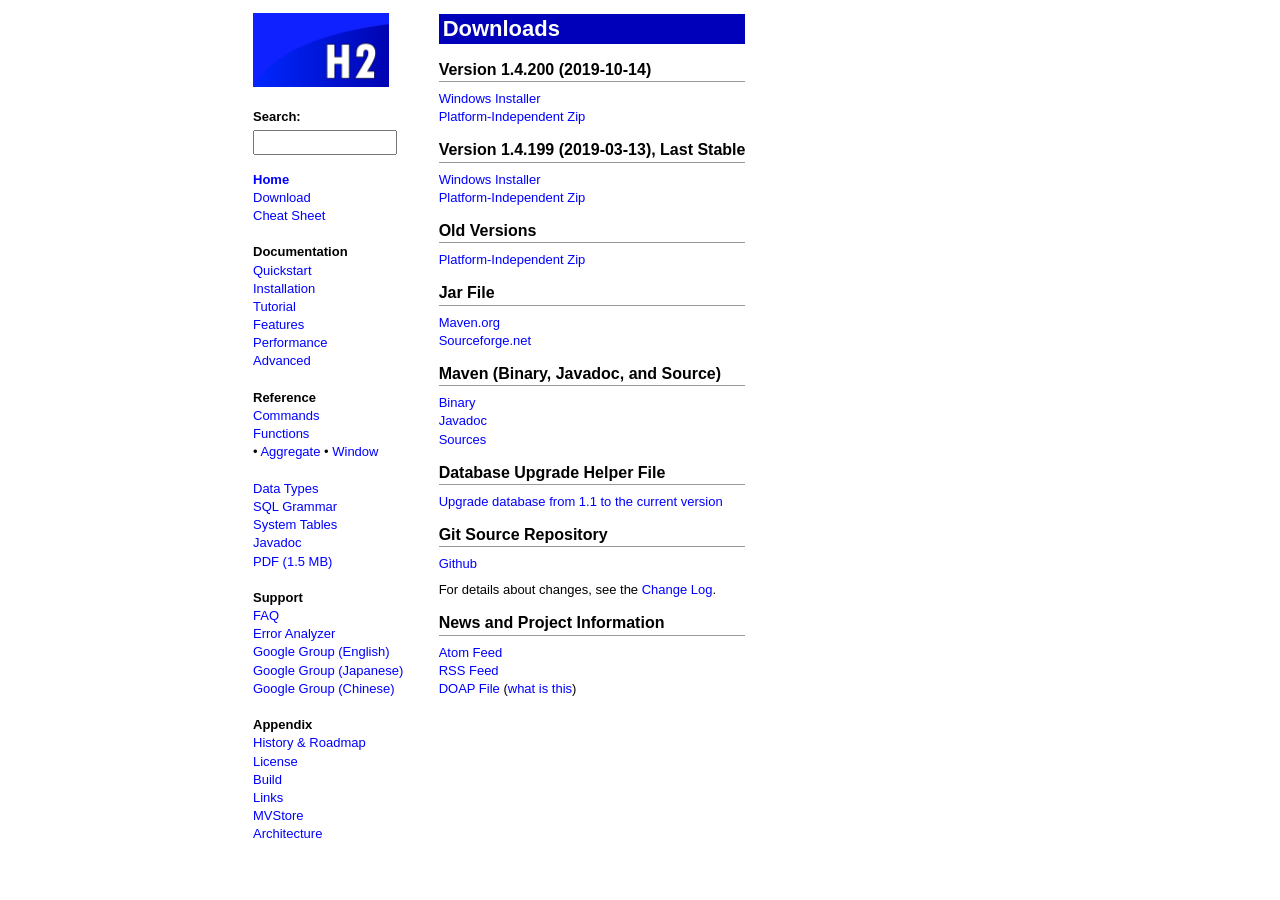
<file: h2/docs/html/download.html>
<!DOCTYPE html PUBLIC "-//W3C//DTD XHTML 1.0 Strict//EN" "http://www.w3.org/TR/xhtml1/DTD/xhtml1-strict.dtd">
<!--
Copyright 2004-2019 H2 Group. Multiple-Licensed under the MPL 2.0,
and the EPL 1.0 (https://h2database.com/html/license.html).
Initial Developer: H2 Group
-->
<html xmlns="http://www.w3.org/1999/xhtml" lang="en" xml:lang="en">
<head><meta http-equiv="Content-Type" content="text/html;charset=utf-8" />
<meta name="viewport" content="width=device-width, initial-scale=1" />
<title>
Downloads
</title>
<link rel="stylesheet" type="text/css" href="stylesheet.css" />
<!-- [search] { -->
<script type="text/javascript" src="navigation.js"></script>
</head><body onload="highlight()" onscroll="scroll()">

<table class="nav" onmousemove="return mouseMove(event)"><tr class="nav"><td class="nav" valign="top">
<div id = "searchMenu" style="width: 180px; overflow: hidden;">
<div class="menu" style="white-space:nowrap;">
<img src="images/h2-logo-2.png"
    alt="H2 database logo"
    onclick="document.location='main.html'"
    width="136" height="74"/>
&nbsp;&nbsp;<span id = "goTop" onclick="window.scrollTo(0,0)" style="color: #fff; position:fixed; font-size: 20px; cursor: pointer;">&#x25b2;</span>
</div>

<form action="submit" onsubmit="return goFirst();">
<table width="100%" class="search">
    <tr class="search">
        <td class="search" colspan="2">
<!-- translate
<a href="https://translate.google.com/translate?u=https%3A%2F%2Fh2database.com"
    onclick="javascript:startTranslate();return false;">Translate</a>
<div id = "translate" style="display:none"><div id = "google_translate_element"></div></div>
translate -->
        </td>
    </tr>
    <tr class="search">
        <td class="search" colspan="2">
        <b><label for="search">Search:</label></b>
        </td>
    </tr>
    <tr class="search">
        <td class="search" colspan="2">
            <input id = "search" name="search" type="text" size="16" maxlength="100" onkeyup="listWords(this.value, '')" /><br />
            <input type="reset" id = "clear" style="display:none;" value="Clear" onclick="listWords('', '');" />
        </td>
    </tr>
    <tr class="search" style="display:none;" >
        <td class="search" style="width: 1%; vertical-align: middle;">
            <input id = "highlight" type="checkbox" checked="checked" onclick="highlightCurrent(this.checked, search.value)" />
        </td>
        <td class="search" style="width: 99%; padding: 0px; vertical-align: middle;">
            <label for="highlight">Highlight keyword(s)</label>
        </td>
    </tr>
    <tr class="search">
        <td class="search" colspan="2">
            <table id = "result" style="border: 0px;">
                <tr style="display:none"><td></td></tr>
            </table>
        </td>
    </tr>
</table>
</form>
<div class="menu">
<b><a href="main.html">Home</a></b><br />
<a href="download.html">Download</a><br />
<a href="cheatSheet.html">Cheat Sheet</a><br />
<br />
<b>Documentation</b><br />
<a href="quickstart.html">Quickstart</a><br />
<a href="installation.html">Installation</a><br />
<a href="tutorial.html">Tutorial</a><br />
<a href="features.html">Features</a><br />
<a href="performance.html">Performance</a><br />
<a href="advanced.html">Advanced</a><br />
<br />
<b>Reference</b><br />
<a href="commands.html">Commands</a><br />
<a href="functions.html">Functions</a><br />
&#8226;&nbsp;<a href="functions-aggregate.html">Aggregate</a>
&#8226;&nbsp;<a href="functions-window.html">Window</a>
<br /><br />
<a href="datatypes.html">Data Types</a><br />
<a href="grammar.html">SQL Grammar</a><br />
<a href="systemtables.html">System Tables</a><br />
<a href="../javadoc/index.html">Javadoc</a><br />
<a href="../h2.pdf">PDF (1.5 MB)</a><br />
<br />
<b>Support</b><br />
<a href="faq.html">FAQ</a><br />
<a href="sourceError.html">Error Analyzer</a><br />
<a href="https://groups.google.com/group/h2-database">Google Group (English)</a><br />
<a href="https://groups.google.co.jp/group/h2-database-jp">Google Group (Japanese)</a><br />
<a href="https://groups.google.com/group/h2-cn">Google Group (Chinese)</a><br />
<br />
<b>Appendix</b><br />
<a href="history.html">History &amp; Roadmap</a><br />
<a href="license.html">License</a><br />
<a href="build.html">Build</a><br />
<a href="links.html">Links</a><br />
<a href="mvstore.html">MVStore</a><br />
<a href="architecture.html">Architecture</a><br />
<br />

</div>
</div>
</td>

<td class="nav" style="cursor: e-resize;" onmousedown="return mouseDown(event)" onmouseup="return mouseUp(event)">&nbsp;</td>
<td class="nav"><div class="content">

<!-- } -->

<h1>Downloads</h1>

<h3>Version 1.4.200 (2019-10-14)</h3>
<p>
<a href="https://h2database.com/h2-setup-2019-10-14.exe">Windows Installer</a>
<!-- sha1Exe --><br />
<a href="https://h2database.com/h2-2019-10-14.zip">Platform-Independent Zip</a>
<!-- sha1Zip --><br />
</p>

<h3>Version 1.4.199 (2019-03-13), Last Stable</h3>
<p>
<a href="https://h2database.com/h2-setup-2019-03-13.exe">Windows Installer</a><br />
<a href="https://h2database.com/h2-2019-03-13.zip">Platform-Independent Zip</a><br />
</p>

<h3>Old Versions</h3>
<p>
<a href="http://code.google.com/p/h2database/downloads/list">Platform-Independent Zip</a><br />
</p>

<h3>Jar File</h3>
<p>
<a href="http://repo2.maven.org/maven2/com/h2database/h2/1.4.200/h2-1.4.200.jar">Maven.org</a><br />
<a href="http://hsql.sourceforge.net/m2-repo/com/h2database/h2/1.4.200/h2-1.4.200.jar">Sourceforge.net</a><br />
</p>

<h3>Maven (Binary, Javadoc, and Source)</h3>
<p>
<a href="http://repo2.maven.org/maven2/com/h2database/h2/1.4.200/h2-1.4.200.jar">Binary</a><br />
<a href="http://repo2.maven.org/maven2/com/h2database/h2/1.4.200/h2-1.4.200-javadoc.jar">Javadoc</a><br />
<a href="http://repo2.maven.org/maven2/com/h2database/h2/1.4.200/h2-1.4.200-sources.jar">Sources</a><br />
</p>

<h3>Database Upgrade Helper File</h3>
<p>
<a href="https://h2database.com/h2mig_pagestore_addon.jar">Upgrade database from 1.1 to the current version</a>
</p>

<h3>Git Source Repository</h3>
<p>
<a href="https://github.com/h2database/h2database">Github</a>
</p>

<p>
For details about changes, see the <a href="changelog.html">Change Log</a>.
</p>

<h3>News and Project Information</h3>
<p>
<a href="https://h2database.com/html/newsfeed-atom.xml">Atom Feed</a><br />
<a href="https://h2database.com/html/newsfeed-rss.xml">RSS Feed</a><br />
<a href="https://h2database.com/html/doap-h2.rdf">DOAP File</a> (<a href="http://en.wikipedia.org/wiki/DOAP">what is this</a>)
</p>

<!-- [close] { -->
</div></td></tr></table>
<script type="text/javascript" src="index.js"></script>
<script type="text/javascript" src="search.js"></script>
<script type="text/javascript">
function startTranslate() {
    document.getElementById('translate').style.display='';
    var script=document.createElement('script');
    script.setAttribute("type","text/javascript");
    script.setAttribute("src", "https://translate.google.com/translate_a/element.js?cb=googleTranslateElementInit");
    document.getElementsByTagName("head")[0].appendChild(script);
}
function googleTranslateElementInit() {
    new google.translate.TranslateElement({pageLanguage: 'en'}, 'google_translate_element');
}
</script>

<!-- } --><!-- analytics --></body></html>
</file>
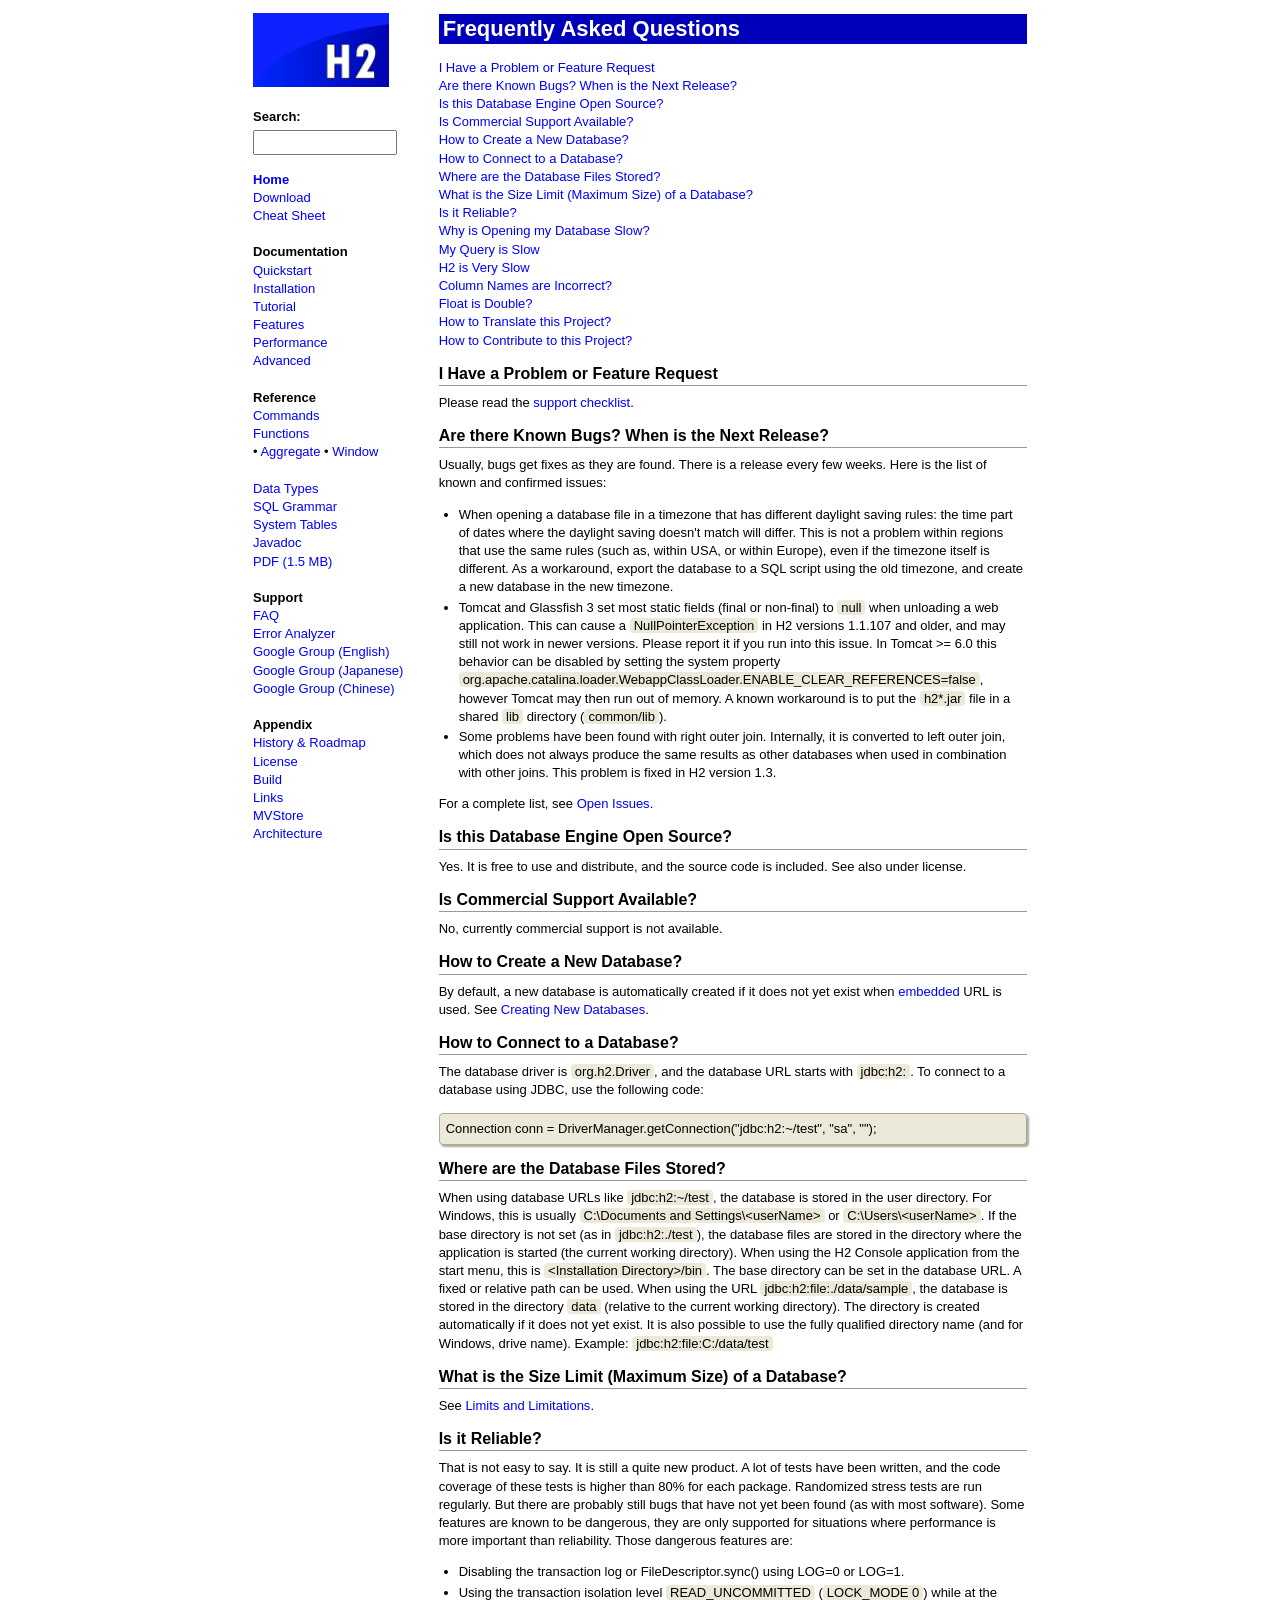
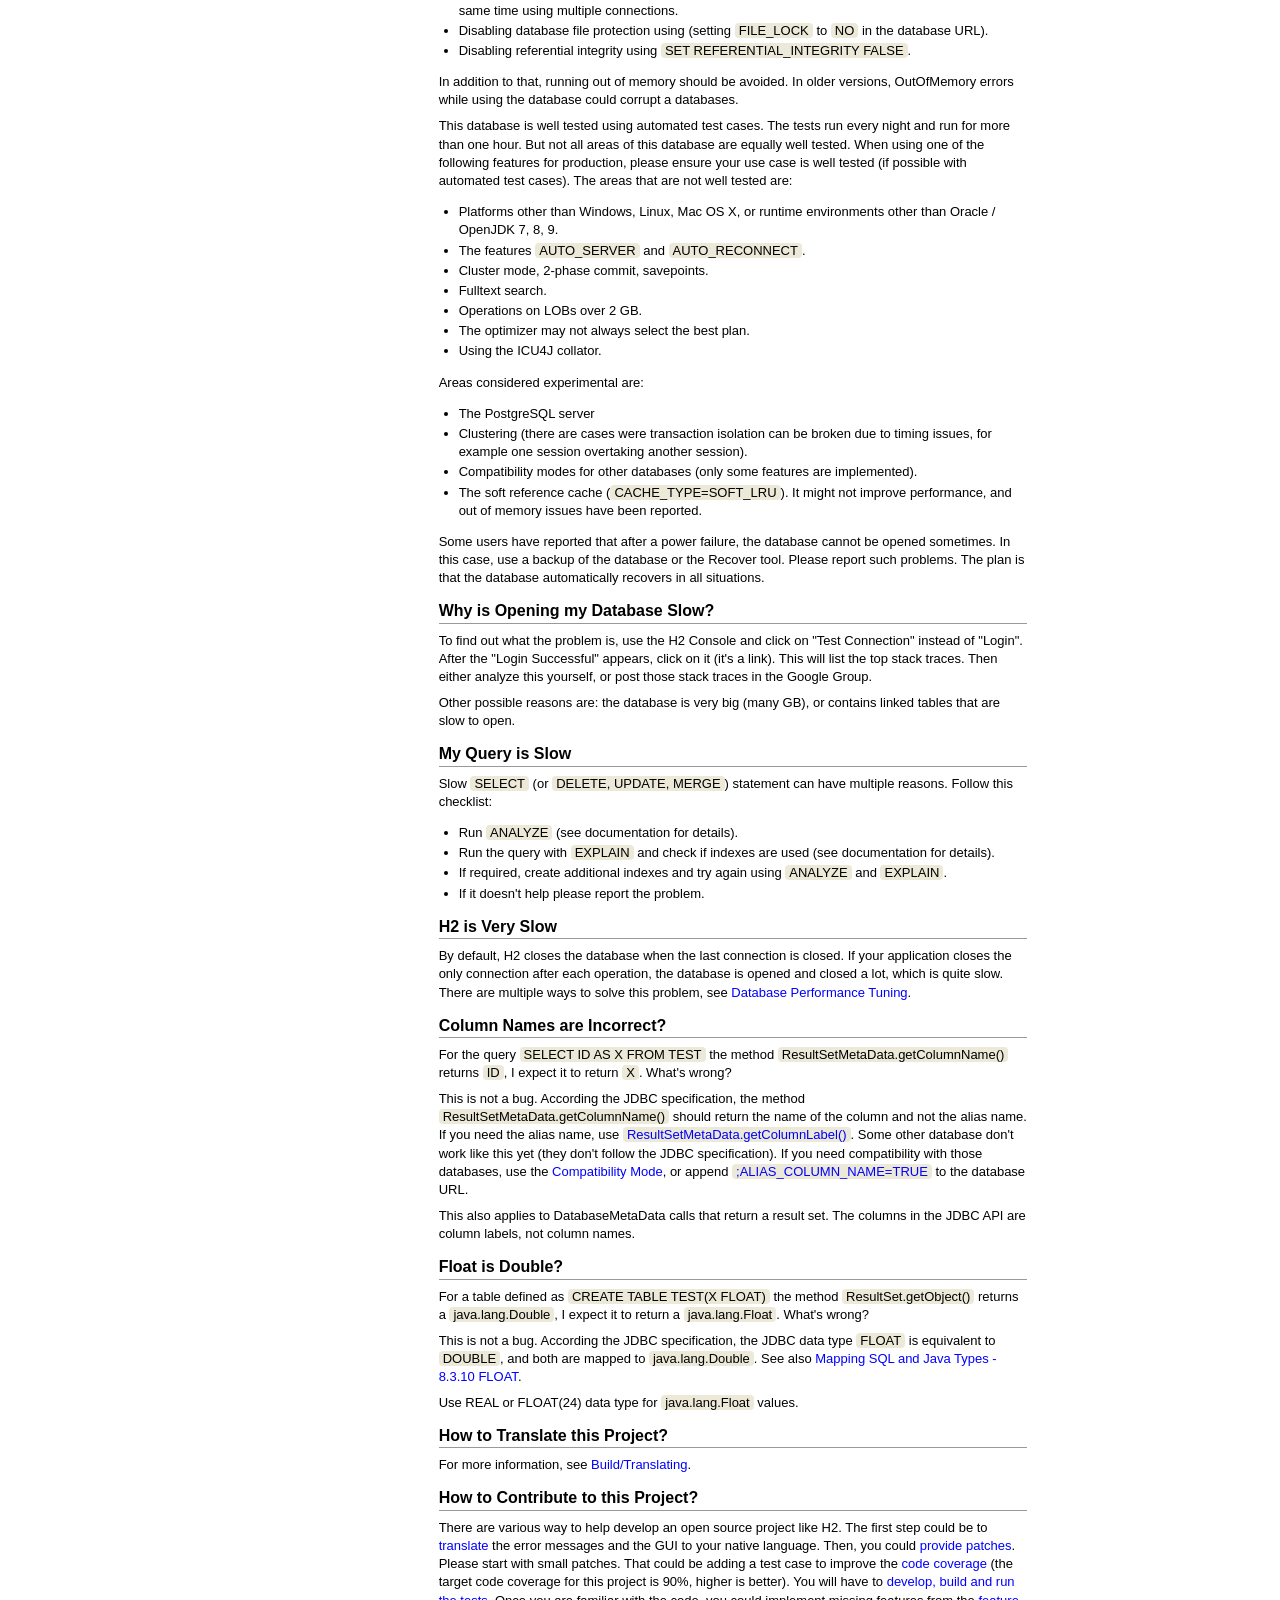
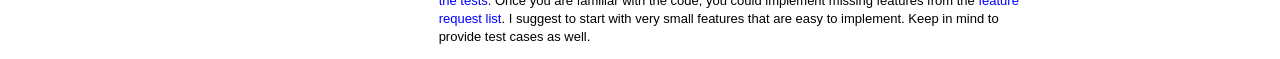
<file: h2/docs/html/faq.html>
<!DOCTYPE html PUBLIC "-//W3C//DTD XHTML 1.0 Strict//EN" "http://www.w3.org/TR/xhtml1/DTD/xhtml1-strict.dtd">
<!--
Copyright 2004-2019 H2 Group. Multiple-Licensed under the MPL 2.0,
and the EPL 1.0 (https://h2database.com/html/license.html).
Initial Developer: H2 Group
-->
<html xmlns="http://www.w3.org/1999/xhtml" lang="en" xml:lang="en">
<head><meta http-equiv="Content-Type" content="text/html;charset=utf-8" />
<meta name="viewport" content="width=device-width, initial-scale=1" />
<title>
Frequently Asked Questions
</title>
<link rel="stylesheet" type="text/css" href="stylesheet.css" />
<!-- [search] { -->
<script type="text/javascript" src="navigation.js"></script>
</head><body onload="highlight()" onscroll="scroll()">

<table class="nav" onmousemove="return mouseMove(event)"><tr class="nav"><td class="nav" valign="top">
<div id = "searchMenu" style="width: 180px; overflow: hidden;">
<div class="menu" style="white-space:nowrap;">
<img src="images/h2-logo-2.png"
    alt="H2 database logo"
    onclick="document.location='main.html'"
    width="136" height="74"/>
&nbsp;&nbsp;<span id = "goTop" onclick="window.scrollTo(0,0)" style="color: #fff; position:fixed; font-size: 20px; cursor: pointer;">&#x25b2;</span>
</div>

<form action="submit" onsubmit="return goFirst();">
<table width="100%" class="search">
    <tr class="search">
        <td class="search" colspan="2">
<!-- translate
<a href="https://translate.google.com/translate?u=https%3A%2F%2Fh2database.com"
    onclick="javascript:startTranslate();return false;">Translate</a>
<div id = "translate" style="display:none"><div id = "google_translate_element"></div></div>
translate -->
        </td>
    </tr>
    <tr class="search">
        <td class="search" colspan="2">
        <b><label for="search">Search:</label></b>
        </td>
    </tr>
    <tr class="search">
        <td class="search" colspan="2">
            <input id = "search" name="search" type="text" size="16" maxlength="100" onkeyup="listWords(this.value, '')" /><br />
            <input type="reset" id = "clear" style="display:none;" value="Clear" onclick="listWords('', '');" />
        </td>
    </tr>
    <tr class="search" style="display:none;" >
        <td class="search" style="width: 1%; vertical-align: middle;">
            <input id = "highlight" type="checkbox" checked="checked" onclick="highlightCurrent(this.checked, search.value)" />
        </td>
        <td class="search" style="width: 99%; padding: 0px; vertical-align: middle;">
            <label for="highlight">Highlight keyword(s)</label>
        </td>
    </tr>
    <tr class="search">
        <td class="search" colspan="2">
            <table id = "result" style="border: 0px;">
                <tr style="display:none"><td></td></tr>
            </table>
        </td>
    </tr>
</table>
</form>
<div class="menu">
<b><a href="main.html">Home</a></b><br />
<a href="download.html">Download</a><br />
<a href="cheatSheet.html">Cheat Sheet</a><br />
<br />
<b>Documentation</b><br />
<a href="quickstart.html">Quickstart</a><br />
<a href="installation.html">Installation</a><br />
<a href="tutorial.html">Tutorial</a><br />
<a href="features.html">Features</a><br />
<a href="performance.html">Performance</a><br />
<a href="advanced.html">Advanced</a><br />
<br />
<b>Reference</b><br />
<a href="commands.html">Commands</a><br />
<a href="functions.html">Functions</a><br />
&#8226;&nbsp;<a href="functions-aggregate.html">Aggregate</a>
&#8226;&nbsp;<a href="functions-window.html">Window</a>
<br /><br />
<a href="datatypes.html">Data Types</a><br />
<a href="grammar.html">SQL Grammar</a><br />
<a href="systemtables.html">System Tables</a><br />
<a href="../javadoc/index.html">Javadoc</a><br />
<a href="../h2.pdf">PDF (1.5 MB)</a><br />
<br />
<b>Support</b><br />
<a href="faq.html">FAQ</a><br />
<a href="sourceError.html">Error Analyzer</a><br />
<a href="https://groups.google.com/group/h2-database">Google Group (English)</a><br />
<a href="https://groups.google.co.jp/group/h2-database-jp">Google Group (Japanese)</a><br />
<a href="https://groups.google.com/group/h2-cn">Google Group (Chinese)</a><br />
<br />
<b>Appendix</b><br />
<a href="history.html">History &amp; Roadmap</a><br />
<a href="license.html">License</a><br />
<a href="build.html">Build</a><br />
<a href="links.html">Links</a><br />
<a href="mvstore.html">MVStore</a><br />
<a href="architecture.html">Architecture</a><br />
<br />

</div>
</div>
</td>

<td class="nav" style="cursor: e-resize;" onmousedown="return mouseDown(event)" onmouseup="return mouseUp(event)">&nbsp;</td>
<td class="nav"><div class="content">

<!-- } -->

<h1 id="faq_index">Frequently Asked Questions</h1>

<a href="#support">
    I Have a Problem or Feature Request</a><br />
<a href="#known_bugs">
    Are there Known Bugs? When is the Next Release?</a><br />
<a href="#open_source">
    Is this Database Engine Open Source?</a><br />
<a href="#commercial_support">
    Is Commercial Support Available?</a><br />
<a href="#create_database">
    How to Create a New Database?</a><br />
<a href="#connect">
    How to Connect to a Database?</a><br />
<a href="#database_files">
    Where are the Database Files Stored?</a><br />
<a href="#size_limit">
    What is the Size Limit (Maximum Size) of a Database?</a><br />
<a href="#reliable">
    Is it Reliable?</a><br />
<a href="#slow_open">
    Why is Opening my Database Slow?</a><br />
<a href="#query_slow">
    My Query is Slow</a><br />
<a href="#database_slow">
    H2 is Very Slow</a><br />
<a href="#column_names_incorrect">
    Column Names are Incorrect?</a><br />
<a href="#float_is_double">
    Float is Double?</a><br />
<a href="#how_to_translate">
    How to Translate this Project?</a><br />
<a href="#how_to_contribute">
    How to Contribute to this Project?</a><br />

<h3 id="support">I Have a Problem or Feature Request</h3>
<p>
Please read the <a href="build.html#support">support checklist</a>.
</p>

<h3 id="known_bugs">Are there Known Bugs? When is the Next Release?</h3>
<p>
Usually, bugs get fixes as they are found. There is a release every few weeks.
Here is the list of known and confirmed issues:
</p>
<ul><li>When opening a database file in a timezone that has different
    daylight saving rules: the time part of dates where the daylight saving doesn't match
    will differ. This is not a problem within regions that use the same rules (such as, within
    USA, or within Europe), even if the timezone itself is different. As a workaround, export the
    database to a SQL script using the old timezone, and create a new database in the new
    timezone.
</li><li>Tomcat and Glassfish 3 set most static fields (final or non-final) to <code>null</code> when
    unloading a web application. This can cause a <code>NullPointerException</code> in H2 versions
    1.1.107 and older, and may still not work in newer versions. Please report it if you
    run into this issue. In Tomcat &gt;= 6.0 this behavior can be disabled by setting the
    system property <code>org.apache.catalina.loader.WebappClassLoader.ENABLE_CLEAR_REFERENCES=false</code>,
    however Tomcat may then run out of memory. A known workaround is to
    put the <code>h2*.jar</code> file in a shared <code>lib</code> directory
    (<code>common/lib</code>).
</li><li>Some problems have been found with right outer join. Internally, it is converted
    to left outer join, which does not always produce the same results as other databases
    when used in combination with other joins. This problem is fixed in H2 version 1.3.
</li></ul>
<p>
For a complete list, see <a href="https://github.com/h2database/h2database/issues">Open Issues</a>.
</p>

<h3 id="open_source">Is this Database Engine Open Source?</h3>
<p>
Yes. It is free to use and distribute, and the source code is included.
See also under license.
</p>

<h3 id="commercial_support">Is Commercial Support Available?</h3>
<p>
No, currently commercial support is not available.
</p>

<h3 id="create_database">How to Create a New Database?</h3>
<p>
By default, a new database is automatically created if it does not yet exist when
<a href="features.html#database_url">embedded</a> URL is used.
See <a href="tutorial.html#creating_new_databases">Creating New Databases</a>.
</p>

<h3 id="connect">How to Connect to a Database?</h3>
<p>
The database driver is <code>org.h2.Driver</code>,
and the database URL starts with <code>jdbc:h2:</code>.
To connect to a database using JDBC, use the following code:
</p>
<pre>
Connection conn = DriverManager.getConnection("jdbc:h2:~/test", "sa", "");
</pre>

<h3 id="database_files">Where are the Database Files Stored?</h3>
<p>
When using database URLs like <code>jdbc:h2:~/test</code>,
the database is stored in the user directory.
For Windows, this is usually
<code>C:\Documents and Settings\&lt;userName&gt;</code> or
<code>C:\Users\&lt;userName&gt;</code>.
If the base directory is not set (as in <code>jdbc:h2:./test</code>),
the database files are stored in the directory where the application is started
(the current working directory).
When using the H2 Console application from the start menu,
this is <code>&lt;Installation Directory&gt;/bin</code>.
The base directory can be set in the database URL.
A fixed or relative path can be used. When using the URL
<code>jdbc:h2:file:./data/sample</code>, the database is stored in the directory
<code>data</code> (relative to the current working directory).
The directory is created automatically if it does not yet exist.
It is also possible to use the fully qualified directory name (and for Windows, drive name).
Example: <code>jdbc:h2:file:C:/data/test</code>
</p>

<h3 id="size_limit">What is the Size Limit (Maximum Size) of a Database?</h3>
<p>
See <a href="advanced.html#limits_limitations">Limits and Limitations</a>.
</p>

<h3 id="reliable">Is it Reliable?</h3>
<p>
That is not easy to say. It is still a quite new product. A lot of tests have been written,
and the code coverage of these tests is higher than 80% for each package.
Randomized stress tests are run regularly. But there are probably still
bugs that have not yet been found (as with most software). Some features are known
to be dangerous, they are only supported for situations where performance is more important
than reliability. Those dangerous features are:
</p>
<ul><li>Disabling the transaction log or FileDescriptor.sync() using LOG=0 or LOG=1.
</li><li>Using the transaction isolation level <code>READ_UNCOMMITTED</code>
    (<code>LOCK_MODE 0</code>) while at the same time using multiple
    connections.
</li><li>Disabling database file protection using (setting <code>FILE_LOCK</code> to
    <code>NO</code> in the database URL).
</li><li>Disabling referential integrity using <code>SET REFERENTIAL_INTEGRITY FALSE</code>.
</li></ul>
<p>
In addition to that, running out of memory should be avoided.
In older versions, OutOfMemory errors while using the database could corrupt a databases.
</p>
<p>
This database is well tested using automated test cases. The tests run every night
and run for more than one hour. But not all areas of this database are equally well tested.
When using one of the following features for production, please ensure your use case
is well tested (if possible with automated test cases). The areas that are not well tested are:
</p>
<ul>
<li>Platforms other than Windows, Linux, Mac OS X, or runtime environments other than Oracle / OpenJDK 7, 8, 9.
</li><li>The features <code>AUTO_SERVER</code> and <code>AUTO_RECONNECT</code>.
</li><li>Cluster mode, 2-phase commit, savepoints.
</li><li>Fulltext search.
</li><li>Operations on LOBs over 2 GB.
</li><li>The optimizer may not always select the best plan.
</li><li>Using the ICU4J collator.
</li></ul>
<p>
Areas considered experimental are:
</p>
<ul>
<li>The PostgreSQL server
</li><li>Clustering (there are cases were transaction isolation can be broken
    due to timing issues, for example one session overtaking another session).
</li><li>Compatibility modes for other databases (only some features are implemented).
</li><li>The soft reference cache (<code>CACHE_TYPE=SOFT_LRU</code>). It might not improve performance,
    and out of memory issues have been reported.
</li></ul>
<p>
Some users have reported that after a power failure, the database cannot be opened sometimes.
In this case, use a backup of the database or the Recover tool. Please report such problems.
The plan is that the database automatically recovers in all situations.
</p>

<h3 id="slow_open">Why is Opening my Database Slow?</h3>
<p>
To find out what the problem is, use the H2 Console and click on "Test Connection"
instead of "Login". After the "Login Successful" appears, click on it (it's a link).
This will list the top stack traces. Then either analyze this yourself, or
post those stack traces in the Google Group.
</p>
<p>
Other possible reasons are: the database is very big (many GB), or contains linked tables
that are slow to open.
</p>

<h3 id="query_slow">My Query is Slow</h3>
<p>
Slow <code>SELECT</code> (or <code>DELETE, UPDATE, MERGE</code>)
statement can have multiple reasons. Follow this checklist:
</p>
<ul>
<li>Run <code>ANALYZE</code> (see documentation for details).
</li><li>Run the query with <code>EXPLAIN</code> and check if indexes are used
    (see documentation for details).
</li><li>If required, create additional indexes and try again using
    <code>ANALYZE</code> and <code>EXPLAIN</code>.
</li><li>If it doesn't help please report the problem.
</li>
</ul>


<h3 id="database_slow">H2 is Very Slow</h3>
<p>
By default, H2 closes the database when the last connection is closed.
If your application closes the only connection after each operation,
the database is opened and closed a lot, which is quite slow.
There are multiple ways to solve this problem, see
<a href="performance.html#database_performance_tuning">Database Performance Tuning</a>.
</p>

<h3 id="column_names_incorrect">Column Names are Incorrect?</h3>
<p>
For the query <code>SELECT ID AS X FROM TEST</code> the method
<code>ResultSetMetaData.getColumnName()</code> returns <code>ID</code>, I expect it to
return <code>X</code>. What's wrong?
</p>
<p>
This is not a bug. According the JDBC specification, the method
<code>ResultSetMetaData.getColumnName()</code> should return the name of the column
and not the alias name. If you need the alias name, use
<a href="https://docs.oracle.com/javase/7/docs/api/java/sql/ResultSetMetaData.html#getColumnLabel(int)"><code>ResultSetMetaData.getColumnLabel()</code></a>.
Some other database don't work like this yet (they don't follow the JDBC specification).
If you need compatibility with those databases, use the <a href="features.html#compatibility">Compatibility Mode</a>,
or append <a href="https://h2database.com/javadoc/org/h2/engine/DbSettings.html#ALIAS_COLUMN_NAME"><code>;ALIAS_COLUMN_NAME=TRUE</code></a> to the database URL.
</p>
<p>
This also applies to DatabaseMetaData calls that return a result set.
The columns in the JDBC API are column labels, not column names.
</p>

<h3 id="float_is_double">Float is Double?</h3>
<p>
For a table defined as <code>CREATE TABLE TEST(X FLOAT)</code> the method
<code>ResultSet.getObject()</code> returns a <code>java.lang.Double</code>, I expect it to
return a <code>java.lang.Float</code>. What's wrong?
</p>
<p>
This is not a bug. According the JDBC specification, the JDBC data type <code>FLOAT</code>
is equivalent to <code>DOUBLE</code>, and both are mapped to <code>java.lang.Double</code>.
See also
<a href="https://docs.oracle.com/javase/1.5.0/docs/guide/jdbc/getstart/mapping.html#1055162">
Mapping SQL and Java Types - 8.3.10 FLOAT</a>.</p>
<p>Use REAL or FLOAT(24) data type for <code>java.lang.Float</code> values.</p>

<h3 id="how_to_translate">How to Translate this Project?</h3>
<p>
For more information, see
<a href="build.html#translating">Build/Translating</a>.
</p>

<h3 id="how_to_contribute">How to Contribute to this Project?</h3>
<p>
There are various way to help develop an open source project like H2. The first step could be to
<a href="build.html#translating">translate</a> the error messages and the GUI to your native language.
Then, you could
<a href="build.html#providing_patches">provide patches</a>.
Please start with small patches. That could be adding a test case to improve the
<a href="build.html#automated">code coverage</a> (the target code coverage for this project is 90%, higher is better).
You will have to <a href="build.html">develop, build and run the tests</a>.
Once you are familiar with the code, you could implement missing features from the
<a href="https://h2database.com/html/roadmap.html">feature request list</a>.
I suggest to start with very small features that are easy to implement.
Keep in mind to provide test cases as well.
</p>

<!-- [close] { -->
</div></td></tr></table>
<script type="text/javascript" src="index.js"></script>
<script type="text/javascript" src="search.js"></script>
<script type="text/javascript">
function startTranslate() {
    document.getElementById('translate').style.display='';
    var script=document.createElement('script');
    script.setAttribute("type","text/javascript");
    script.setAttribute("src", "https://translate.google.com/translate_a/element.js?cb=googleTranslateElementInit");
    document.getElementsByTagName("head")[0].appendChild(script);
}
function googleTranslateElementInit() {
    new google.translate.TranslateElement({pageLanguage: 'en'}, 'google_translate_element');
}
</script>

<!-- } --><!-- analytics --></body></html>
</file>
<file: h2/docs/html/stylesheet.css>
/*
 * Copyright 2004-2019 H2 Group. Multiple-Licensed under the MPL 2.0,
 * and the EPL 1.0 (https://h2database.com/html/license.html).
 * Initial Developer: H2 Group
 */

td, input, select, textarea, body, code, pre, td, th {
    font: 13px/1.4 Arial, sans-serif;
    font-weight: normal;
}

p {
    margin: 0.4em 0 0.6em 0;
}

h1 {
    font-weight: bold;
}

h2, h3, h4, h5 {
    margin: 0.8em 0 0.5em 0;
    border-bottom-color: #999;
    border-bottom-style: solid;
    border-bottom-width: 1px;
}

td, input, select, textarea, body, code, pre {
    font-size: 13px;
}

pre {
    background-color: #ece9d8;
    border: 1px solid #aca899;
    padding: 6px;

    -moz-border-radius: 4px;
    -webkit-border-radius: 4px;
    -khtml-border-radius: 4px;
    border-radius: 4px;

    -moz-box-shadow: 2px 2px 2px #aca899;
    -webkit-box-shadow: 2px 2px 2px #aca899;
    -khtml-box-shadow: 2px 2px 2px #aca899;
    -o-box-shadow: 2px 2px 2px #aca899;
    box-shadow: 2px 2px 2px #aca899;
}

code {
    background-color: #ece9d8;
    padding: 0px 4px;

    -moz-border-radius: 4px;
    -webkit-border-radius: 4px;
    -khtml-border-radius: 4px;
    border-radius: 4px;
}

img {
    border: 0px;
}

body {
    max-width: 800px;
    clear: both;
    width: 800px;
    margin: 0 auto;
}

h1 {
    background-color: #0000bb;
    padding: 2px 4px 2px 4px;
    margin-top: 11px;
    color: #fff;
    font-size: 22px;
    line-height: normal;
}

h2 {
    font-size: 19px;
}

h3 {
    font-size: 16px;
}

h4 {
    font-size: 13px;
}

hr {
    color: #CCC;
    background-color: #CCC;
    height: 1px;
    border: 0px solid blue;
}

table {
    background-color: #ffffff;
    border-collapse: collapse;
    border: 1px solid #aca899;
}

.main {
    -moz-border-radius: 4px;
    -webkit-border-radius: 4px;
    -khtml-border-radius: 4px;
    border-radius: 4px;

    -moz-box-shadow: 2px 2px 2px #aca899;
    -webkit-box-shadow: 2px 2px 2px #aca899;
    -khtml-box-shadow: 2px 2px 2px #aca899;
    -o-box-shadow: 2px 2px 2px #aca899;
    box-shadow: 2px 2px 2px #aca899;
}

th {
    text-align: left;
    background-color: #ece9d8;
    border: 1px solid #aca899;
    padding: 3px;
}

td {
    background-color: #ffffff;
    text-align: left;
    vertical-align: top;
    border: 1px solid #aca899;
    padding: 3px;
}

form {
}

ul, ol {
    list-style-position: outside;
    padding-left: 20px;
}

li {
    margin-top: 2px;
}

a {
    text-decoration: none;
    color: #0000ff;
}

a:visited {
    color: #0000bb;
}

a:hover {
    text-decoration: underline;
}

em.u {
    text-decoration: underline;
    font-style: normal;
}

.menu {
    margin: 10px 10px 10px 10px;
}

table.search {
    width: 100%;
    border: 0px;
}

tr.search {
    border: 0px;
}

td.search {
    border: 0px;
    padding: 2px 0px 2px 10px;
}

td.searchKeyword {
    border: 0px;
    padding: 0px 0px 0px 2px;
}

td.searchKeyword a {
    text-decoration: none;
    color: #000000;
}

td.searchKeyword a:hover {
    text-decoration: underline;
}

td.searchLink {
    border: 0px;
    padding: 0px 0px 0px 32px;
    text-indent: -16px;
}

td.searchLink a {
    text-decoration: none;
    color: #0000ff;
}

td.searchLink a:hover {
    text-decoration: underline;
}

table.nav {
    border: 0px;
}

tr.nav {
    border: 0px;
}

td.nav {
    border: 0px;
}

table.content {
    width: 100%;
    height: 100%;
    border: 0px;
}

tr.content {
    border:0px;
}

td.content {
    border:0px;
}

.contentDiv {
    margin:10px;
}

.content {
    margin: 10px 10px 10px 0px;
}

.screenshot {
    border: 1px outset #800;
    padding: 10px;
    margin: 10px 0px;
}

.compareFeature {
}

.compareY {
    color: #050;
}

.compareN {
    color: #800;
}

table.index {
    width: 100%;
    border: 0px;
    padding: 0px;
    margin: 0px;
    border: 0px none;
    border-collapse: collapse;
}

td.index {
    width: 33%;
    border: 0px;
    padding: 0px;
    margin: 0px;
    border: 0px none;
    border-collapse: collapse;
    vertical-align: top;
}

.railroad {
    border: 0px;
    padding: 0px;
    margin: 0px;
    border-collapse: collapse;
    vertical-align: top;
}

.c {
    padding: 1px 3px;
    margin: 0px 0px;
    border: 2px solid;
    -moz-border-radius: 0.4em;
    -webkit-border-radius: 0.4em;
    -khtml-border-radius: 0.4em;
    border-radius: 0.4em;
    background-color: #fff;
}

.ts {
    border: 0px;
    padding: 0px;
    margin: 0px;
    border-collapse: collapse;
    vertical-align: top;
    width: 16px;
    height: 24px;
    background-image: url(images/div-ts.png);
    background-size: 16px 512px;
}

.ls {
    border: 0px;
    padding: 0px;
    margin: 0px;
    border-collapse: collapse;
    vertical-align: top;
    width: 16px;
    height: 24px;
    background-image: url(images/div-ls.png);
    background-size: 16px 512px;
}

.ks {
    border: 0px;
    padding: 0px;
    margin: 0px;
    border-collapse: collapse;
    vertical-align: top;
    width: 16px;
    height: 24px;
    background-image: url(images/div-ks.png);
    background-size: 16px 512px;
}

.te {
    border: 0px;
    padding: 0px;
    margin: 0px;
    border-collapse: collapse;
    vertical-align: top;
    width: 16px;
    height: 24px;
    background-image: url(images/div-te.png);
    background-size: 16px 512px;
}

.le {
    border: 0px;
    padding: 0px;
    margin: 0px;
    border-collapse: collapse;
    vertical-align: top;
    width: 16px;
    height: 24px;
    background-image: url(images/div-le.png);
    background-size: 16px 512px;
}

.ke {
    border: 0px;
    padding: 0px;
    margin: 0px;
    border-collapse: collapse;
    vertical-align: top;
    width: 16px;
    height: 24px;
    background-image: url(images/div-ke.png);
    background-size: 16px 512px;
}

.d {
    border: 0px;
    padding: 0px;
    margin: 0px;
    border-collapse: collapse;
    vertical-align: top;
    min-width: 16px;
    height: 24px;
    background-image: url(images/div-d.png);
    background-size: 1024px 512px;
}
</file>
<file: h2/docs/javadoc/stylesheet.css>
/*
 * Copyright 2004-2019 H2 Group. Multiple-Licensed under the MPL 2.0,
 * and the EPL 1.0 (https://h2database.com/html/license.html).
 * Initial Developer: H2 Group
 */

td, input, select, textarea, body, code, pre, td, th {
    font: 13px/1.4 Arial, sans-serif;
    font-weight: normal;
}

pre {
    background-color: #ece9d8;
    border: 1px solid rgb(172, 168, 153);
    padding: 4px;
}

body {
    margin: 0px;
    max-width: 800px;
}

h1 {
    background-color: #0000bb;
    padding: 2px 4px 2px 4px;
    margin-top: 11px;
    color: #fff;
    font-size: 22px;
    line-height: normal;
}

h2 {
    font-size: 19px;
}

h3 {
    font-size: 16px;
}

h4 {
    font-size: 13px;
}

hr {
    color: #CCC;
    background-color: #CCC;
    height: 1px;
    border: 0px solid blue;
}

.menu {
    margin: 10px 10px 10px 10px;
}

.block {
    border: 0px;
}

.titleOff {
    display: none;
}

.detail {
    border: 0px;
    display: none;
}

.detailOn {
    border: 0px;
}

td.return {
    white-space:nowrap;
    width: 1%;
}

td.method {
    width: 99%;
}

.deprecated {
    text-decoration: line-through;
}

.methodText {
    color: #000000;
    font-weight: normal;
    margin: 0px 0px 0px 20px;
}

.method {
}

.fieldText {
    margin: 6px 20px 6px 20px;
}

.methodName {
    font-weight: bold;
}

.itemTitle {
}

.item {
    margin: 0px 0px 0px 20px;
}

table {
    background-color: #ffffff;
    border-collapse: collapse;
    border: 1px solid #aca899;
}

th {
    text-align: left;
    background-color: #ece9d8;
    border: 1px solid #aca899;
    padding: 2px;
}

td {
    background-color: #ffffff;
    text-align: left;
    vertical-align:top;
    border: 1px solid #aca899;
    padding: 2px;
}


ul, ol {
    list-style-position: outside;
    padding-left: 20px;
}

li {
    margin-top: 8px;
    line-height: 100%;
}

a {
    text-decoration: none;
    color: #0000ff;
}

a:hover {
    text-decoration: underline;
}

table.content {
    width: 100%;
    height: 100%;
    border: 0px;
}

tr.content {
    border:0px;
    border-left:1px solid #aca899;
}

td.content {
    border:0px;
    border-left:1px solid #aca899;
}

.contentDiv {
    margin:10px;
}
</file>
